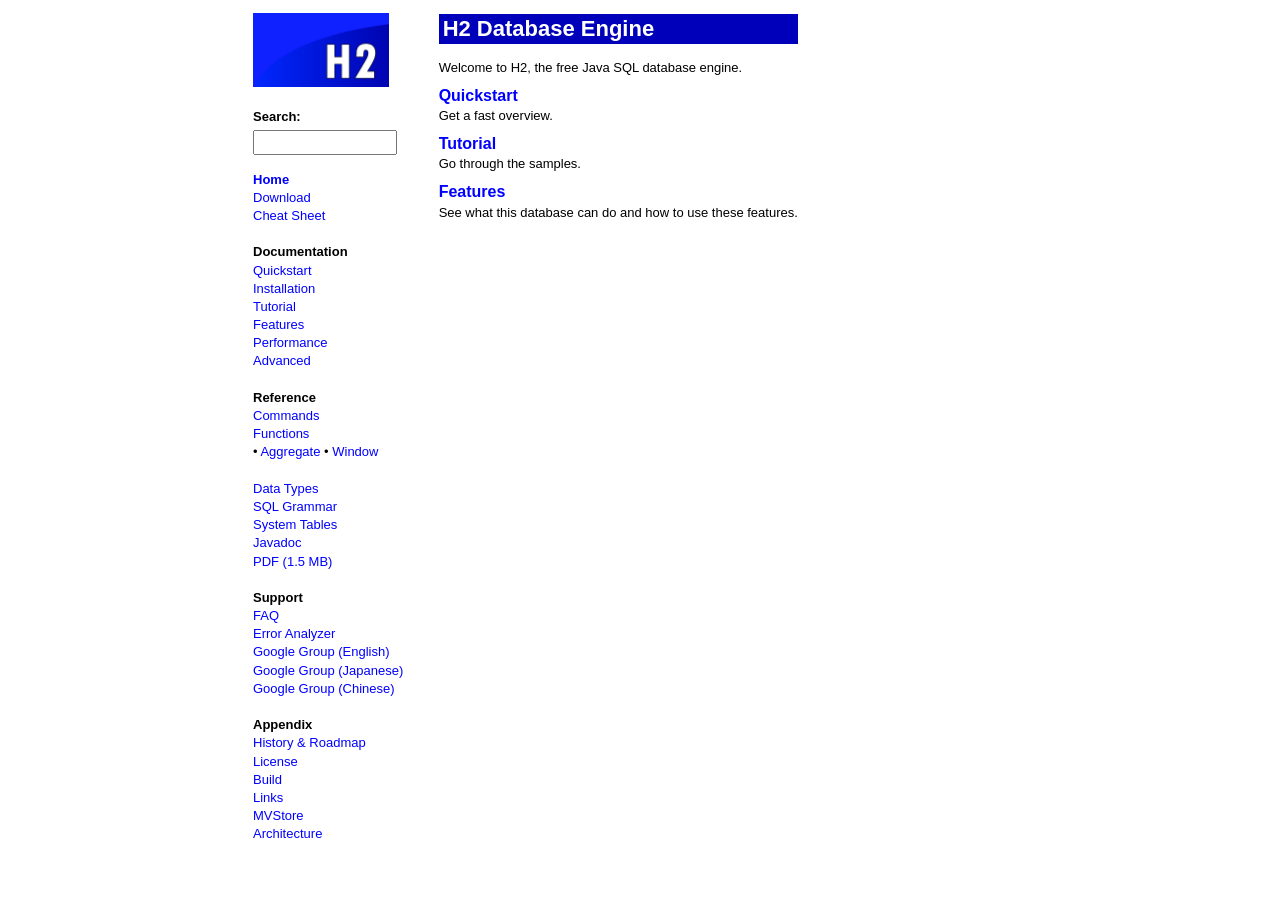
<file: h2/docs/index.html>
<!DOCTYPE html PUBLIC "-//W3C//DTD XHTML 1.0 Strict//EN" "http://www.w3.org/TR/xhtml1/DTD/xhtml1-strict.dtd">
<!--
Copyright 2004-2019 H2 Group. Multiple-Licensed under the MPL 2.0,
and the EPL 1.0 (https://h2database.com/html/license.html).
Initial Developer: H2 Group
-->
<html xmlns="http://www.w3.org/1999/xhtml" lang="en" xml:lang="en">
<head>
<meta http-equiv="Content-Type" content="text/html;charset=utf-8" />
<meta name="viewport" content="width=device-width, initial-scale=1" />
<meta name="description" content="H2 is free SQL database written in Java"/>
<title>
H2 Database Engine (redirect)
</title><link rel="stylesheet" type="text/css" href="html/stylesheet.css" />
<script type="text/javascript">
location.href = 'html/main.html';
</script>
</head>
<body style="margin: 20px;">

<h1>H2 Database Engine</h1>
<p>
Welcome to H2, the free SQL database. The main feature of H2 are:
</p>
<ul>
<li>It is free to use for everybody, source code is included
</li><li>Written in Java, but also available as native executable
</li><li>JDBC and (partial) ODBC API
</li><li>Embedded and client/server modes
</li><li>Clustering is supported
</li><li>A web client is included
</li></ul>

<h2>No Javascript</h2>
<p>
If you are not automatically redirected to the main page, then
Javascript is currently disabled or your browser does not support Javascript.
Some features (for example the integrated search) require Javascript.
Please enable Javascript, or go ahead without it:
</p><p>
<a href="html/main.html" style="font-size: 16px; font-weight: bold">H2 Database Engine</a>
</p>

</body></html>
</file>
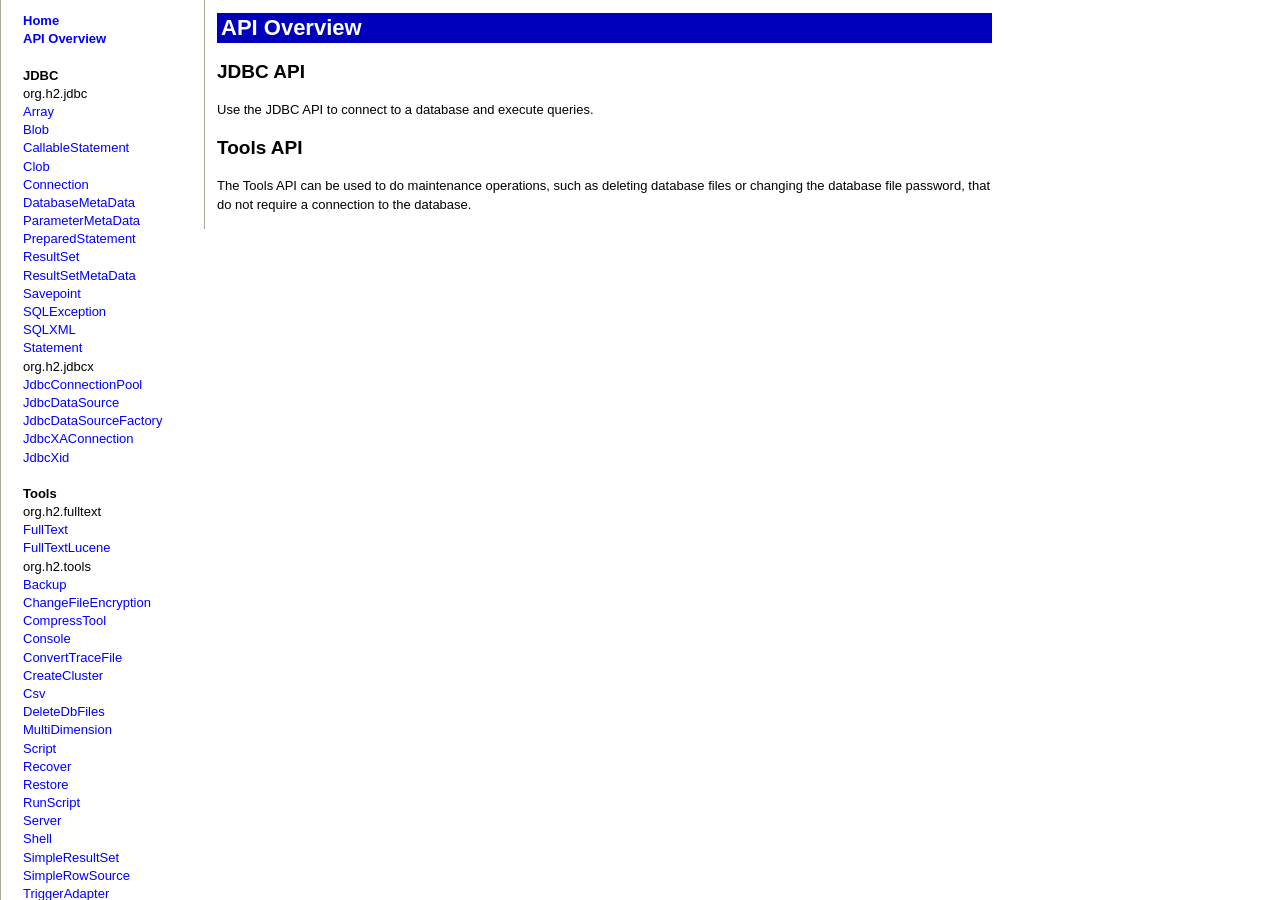
<file: h2/docs/javadoc/index.html>
<!DOCTYPE html PUBLIC "-//W3C//DTD HTML 4.01 Frameset//EN">
<!--
Copyright 2004-2019 H2 Group. Multiple-Licensed under the MPL 2.0,
and the EPL 1.0 (https://h2database.com/html/license.html).
Initial Developer: H2 Group
-->
<html>
<head>
    <meta http-equiv="Content-Type" content="text/html;charset=utf-8" />
    <meta name="viewport" content="width=device-width, initial-scale=1" />
    <title>H2 Documentation</title>
    <link rel="stylesheet" type="text/css" href="stylesheet.css" />
</head>
<frameset cols="200,*" rows="*" frameborder="2" framespacing="4" border="4" >
    <frame frameborder="0" marginheight="0" marginwidth="0" src="classes.html" name="classes" />
    <frame frameborder="0" marginheight="0" marginwidth="0" src="overview.html" name="javadoc" />
</frameset>
<noframes>
<body>
    Sorry, Lynx is not supported
</body>
</noframes>
</html>
</file>
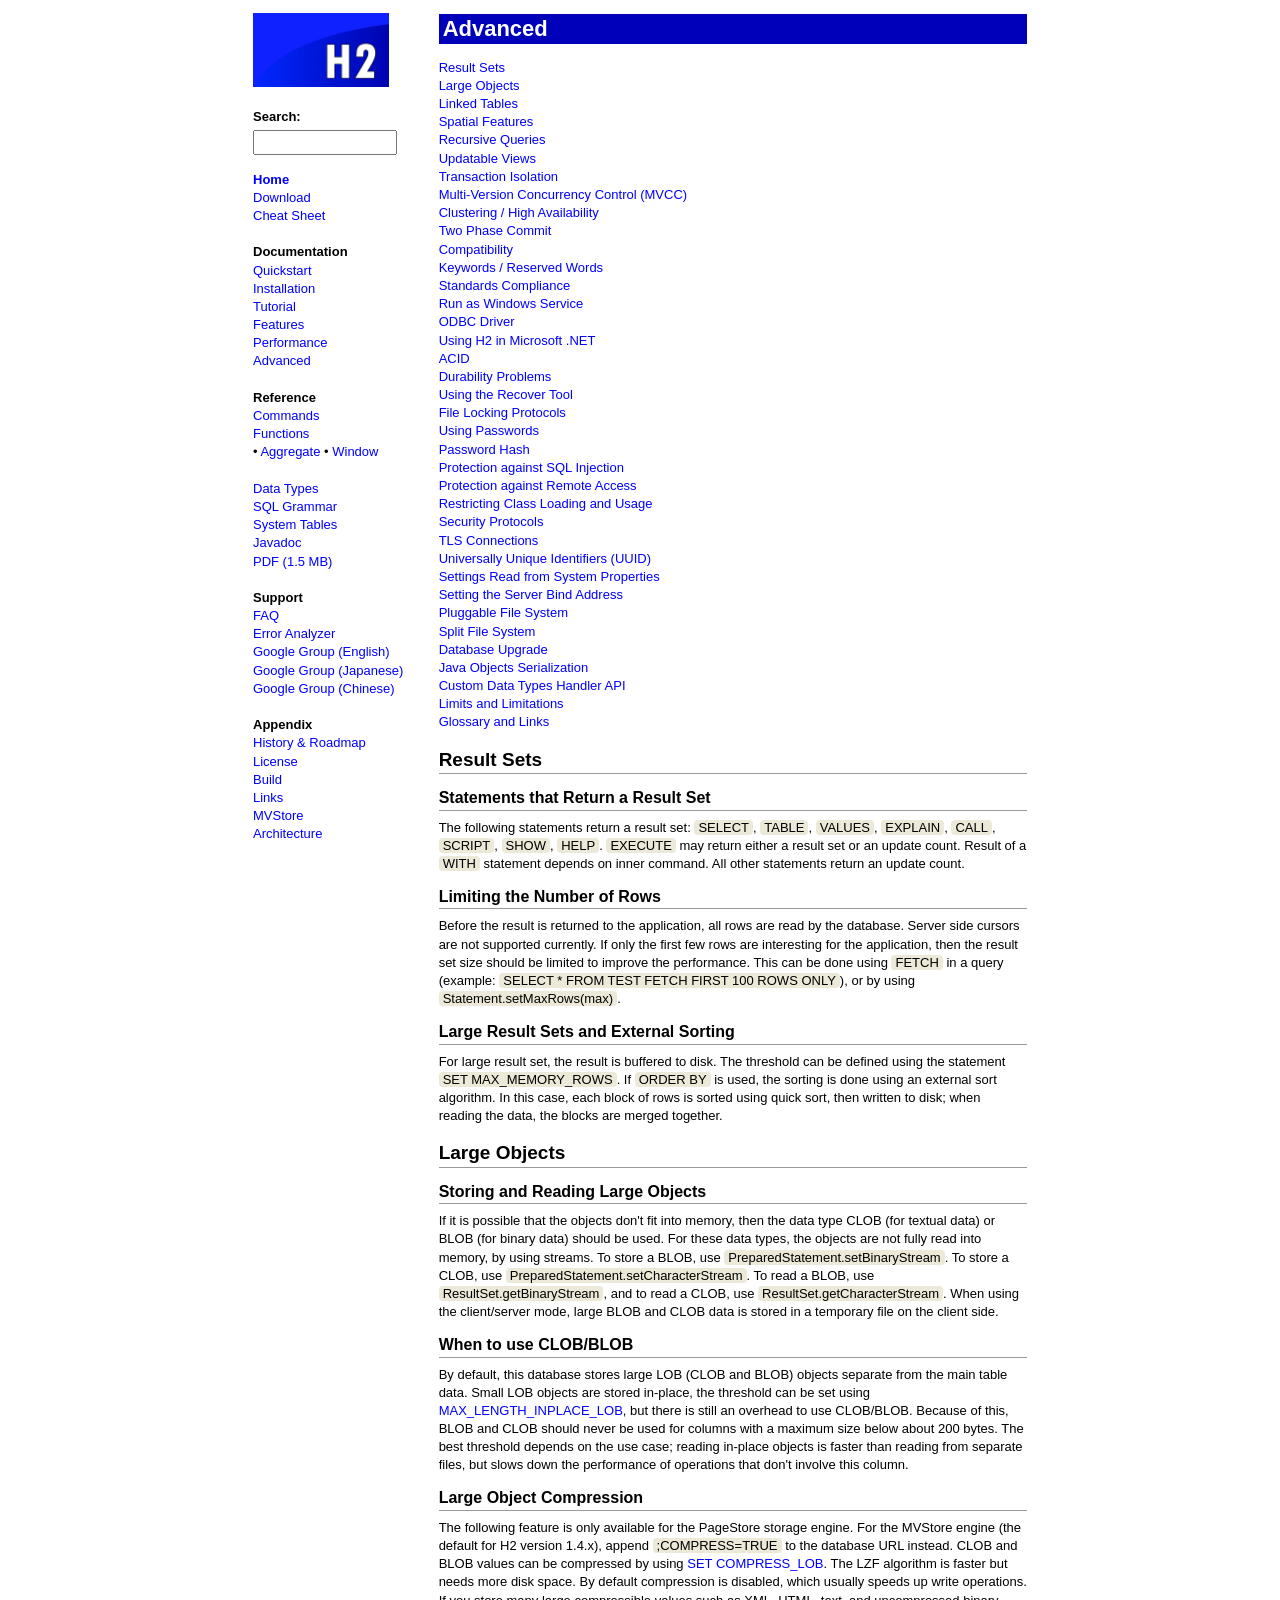
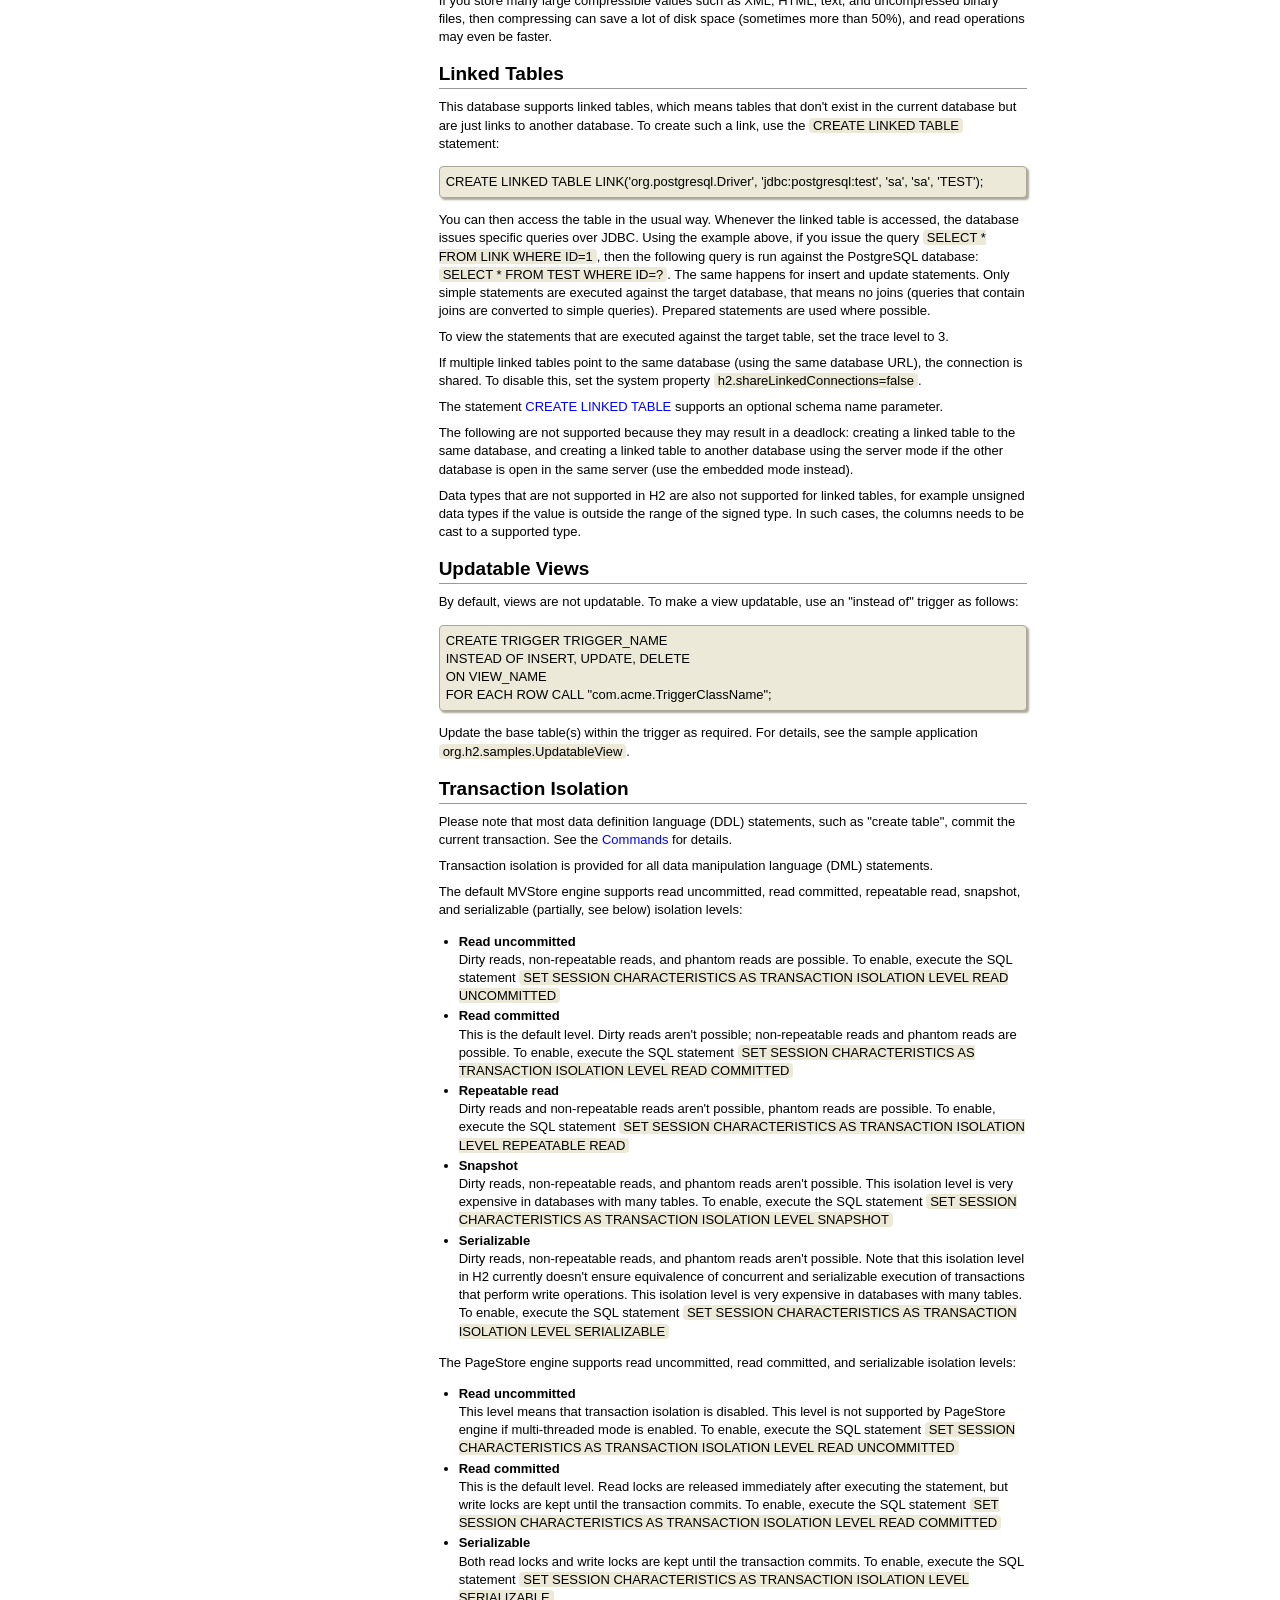
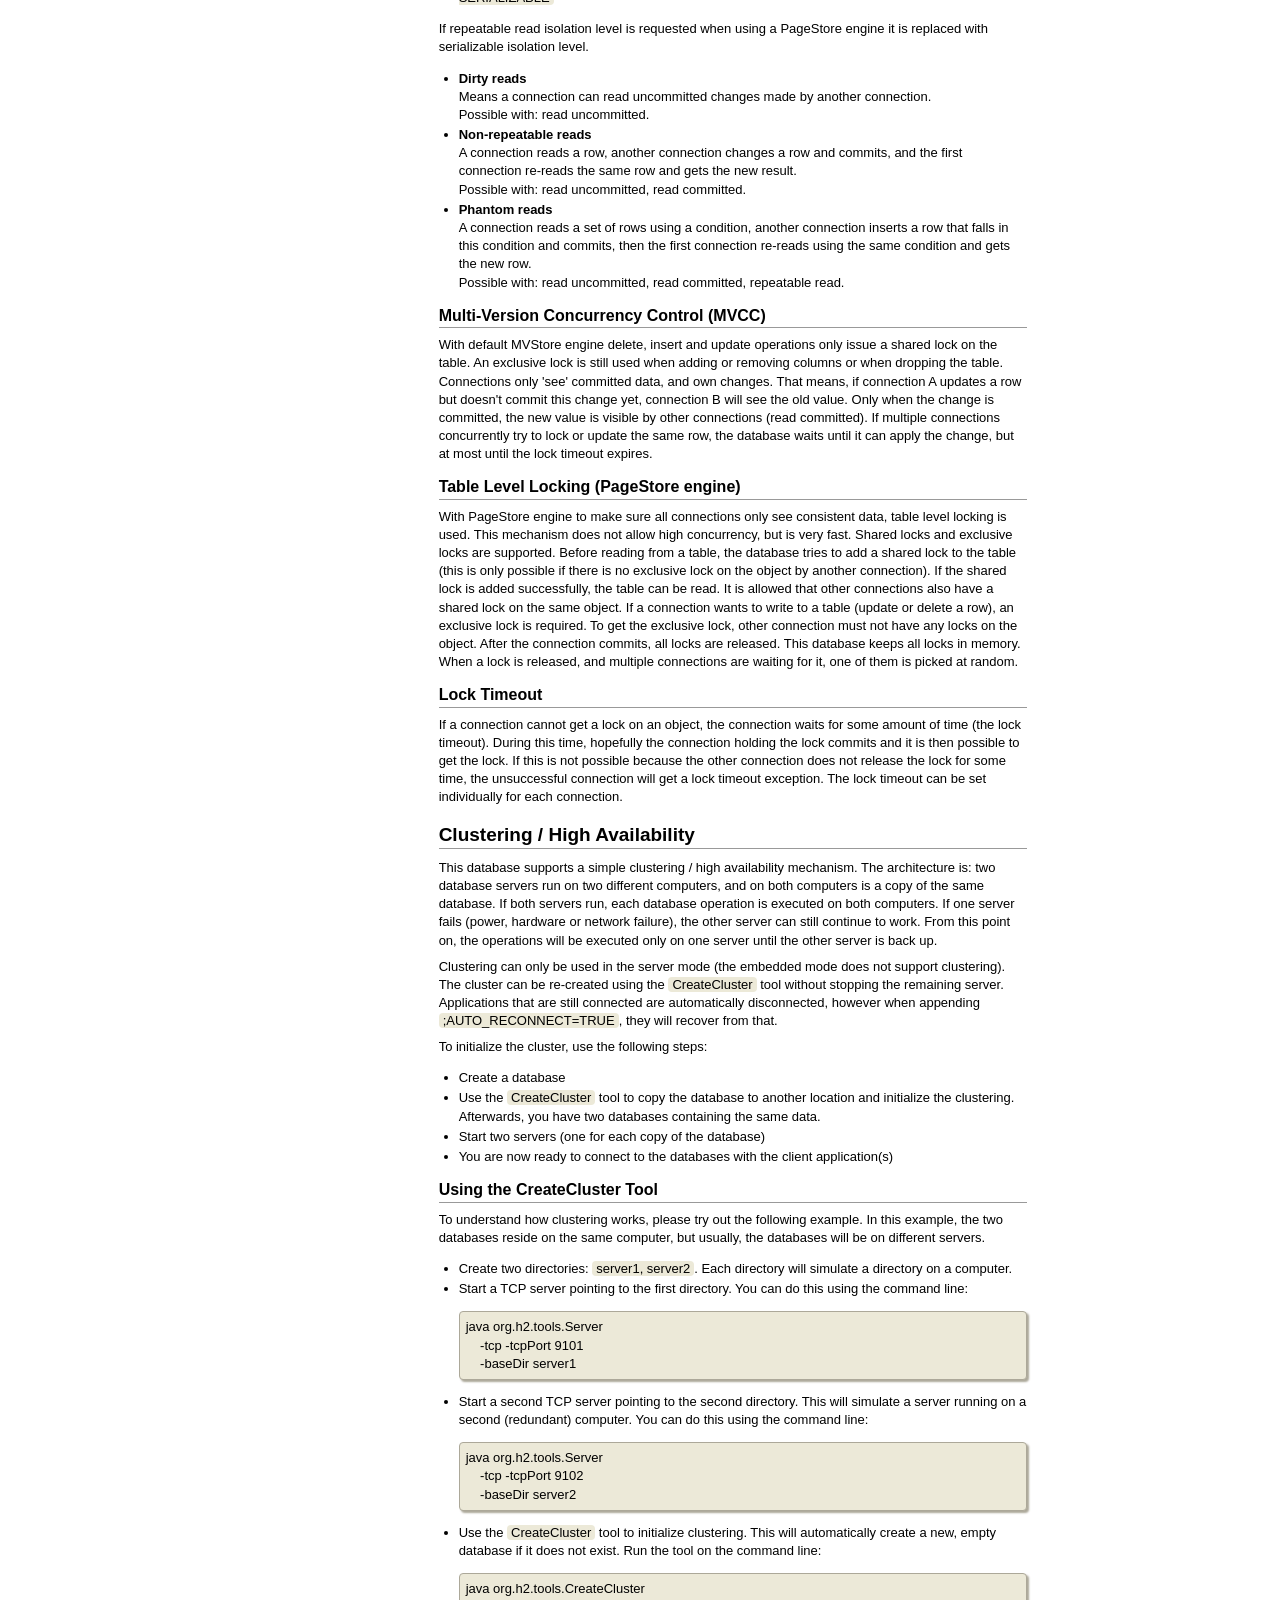
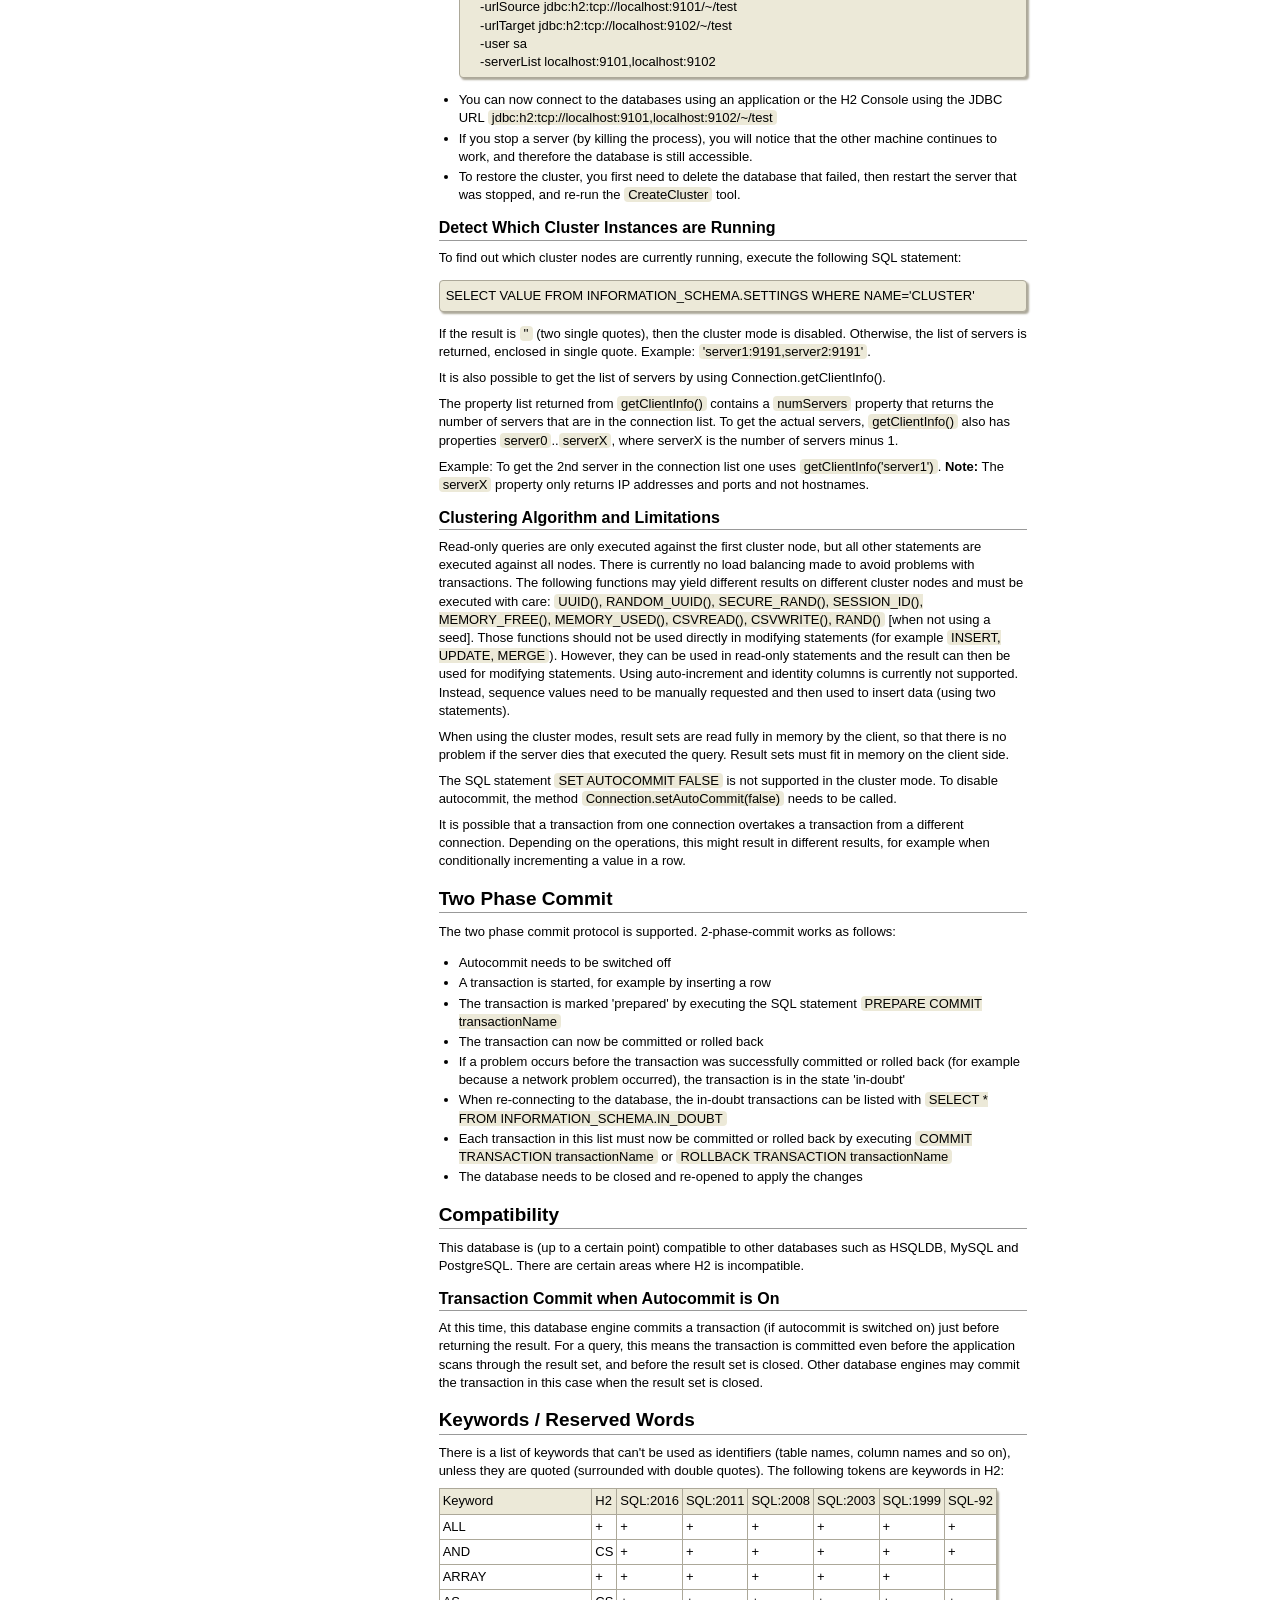
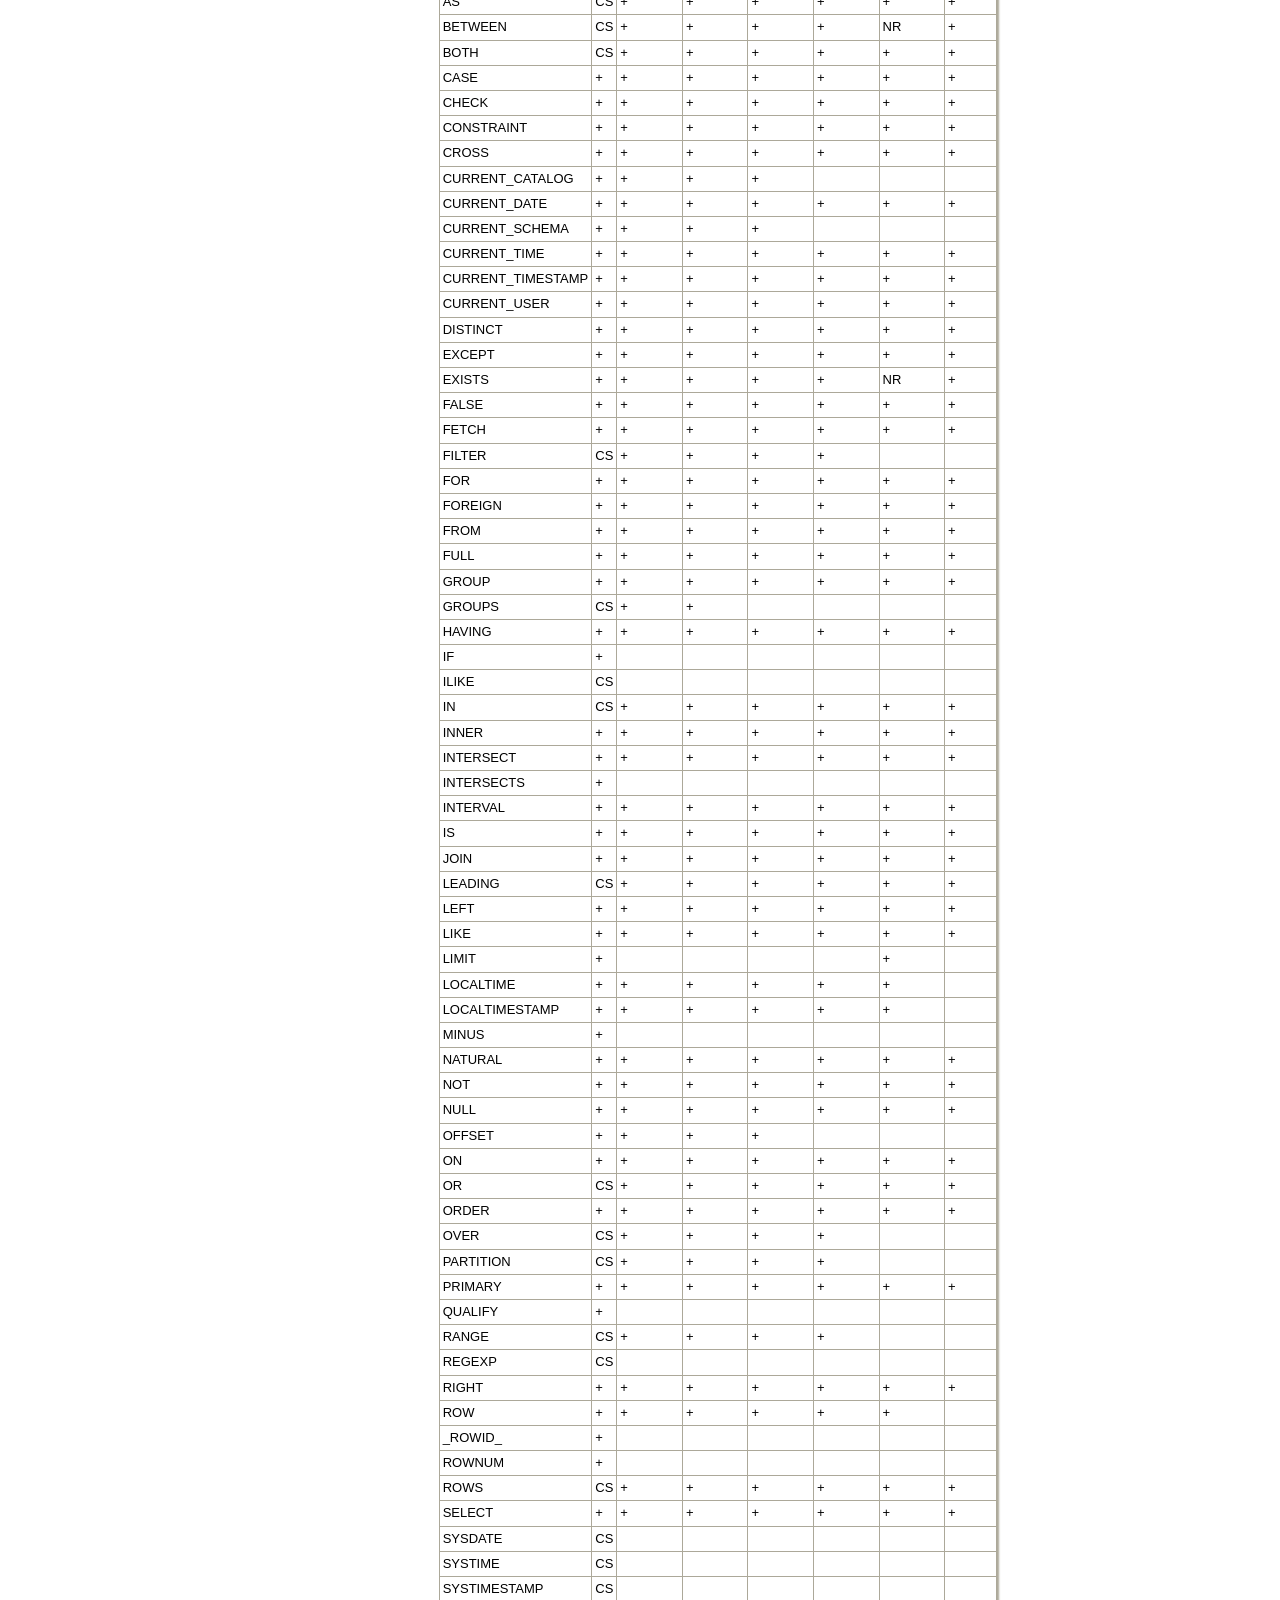
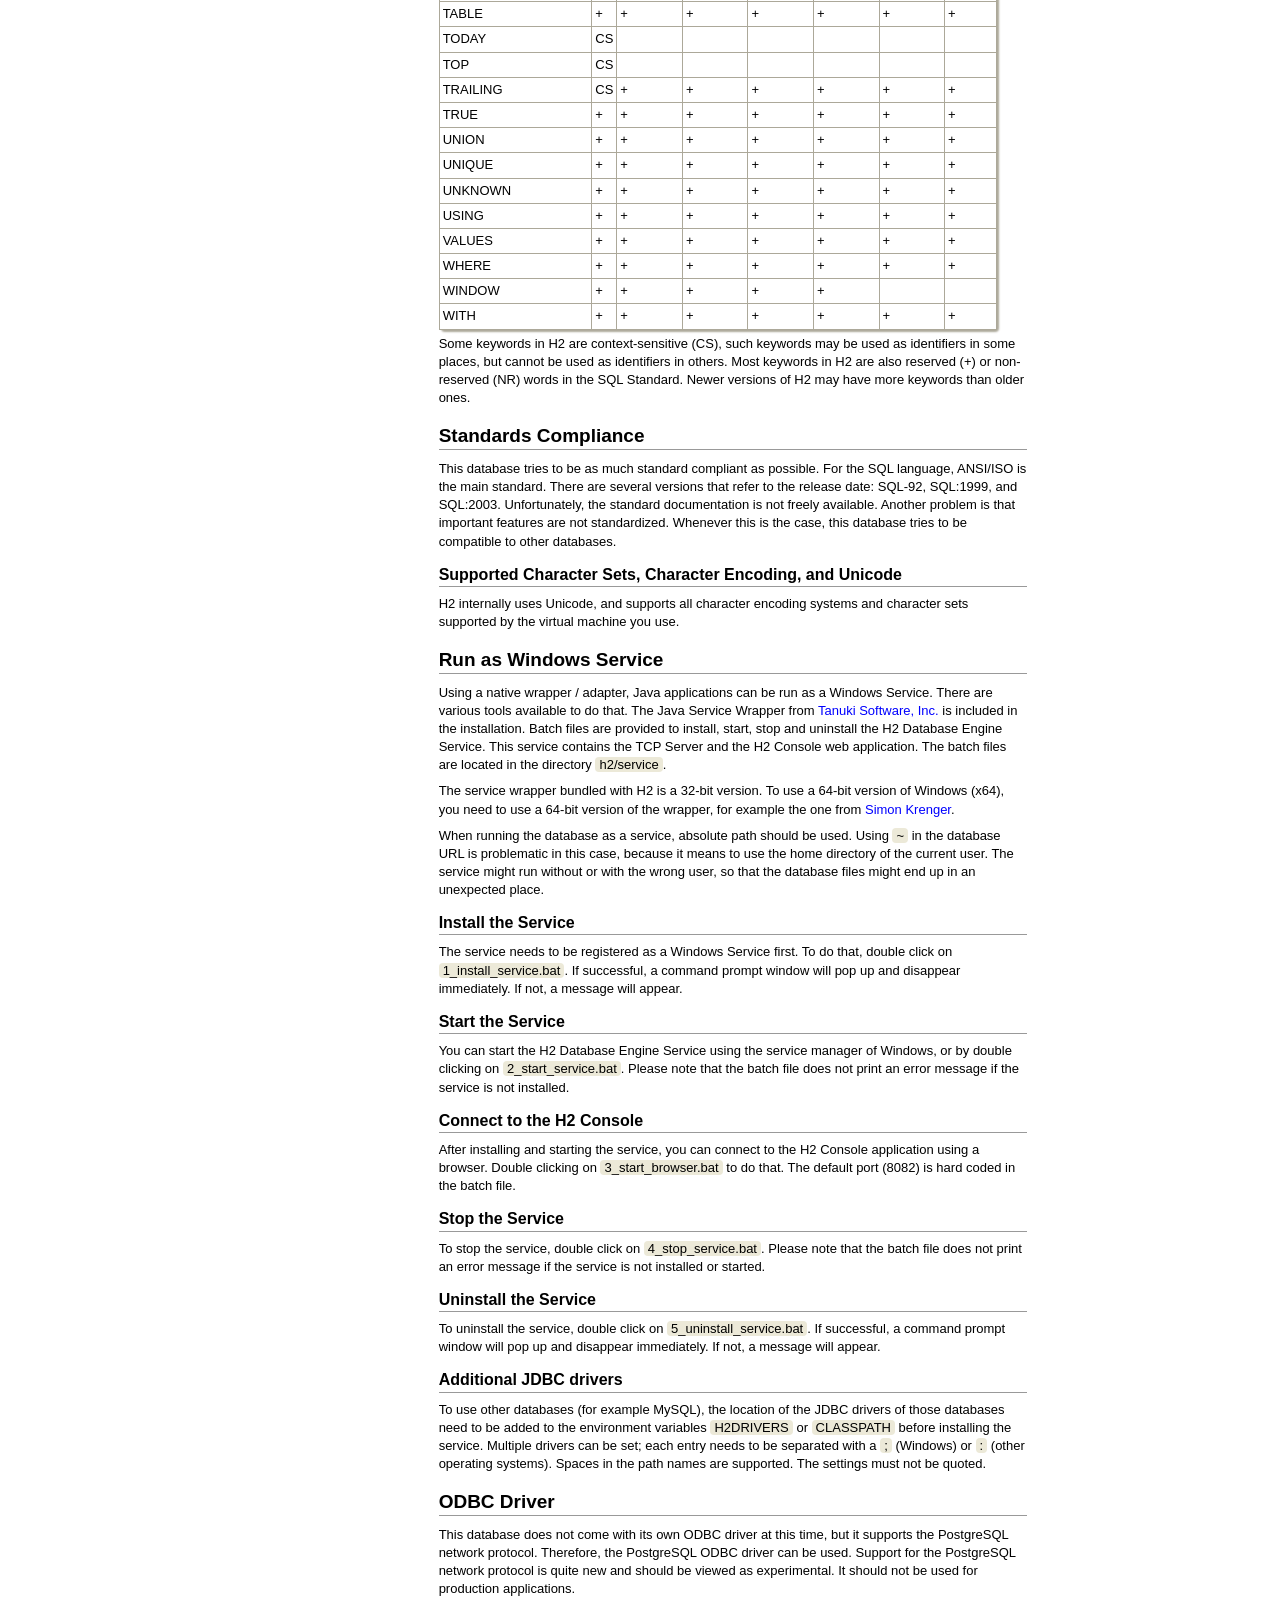
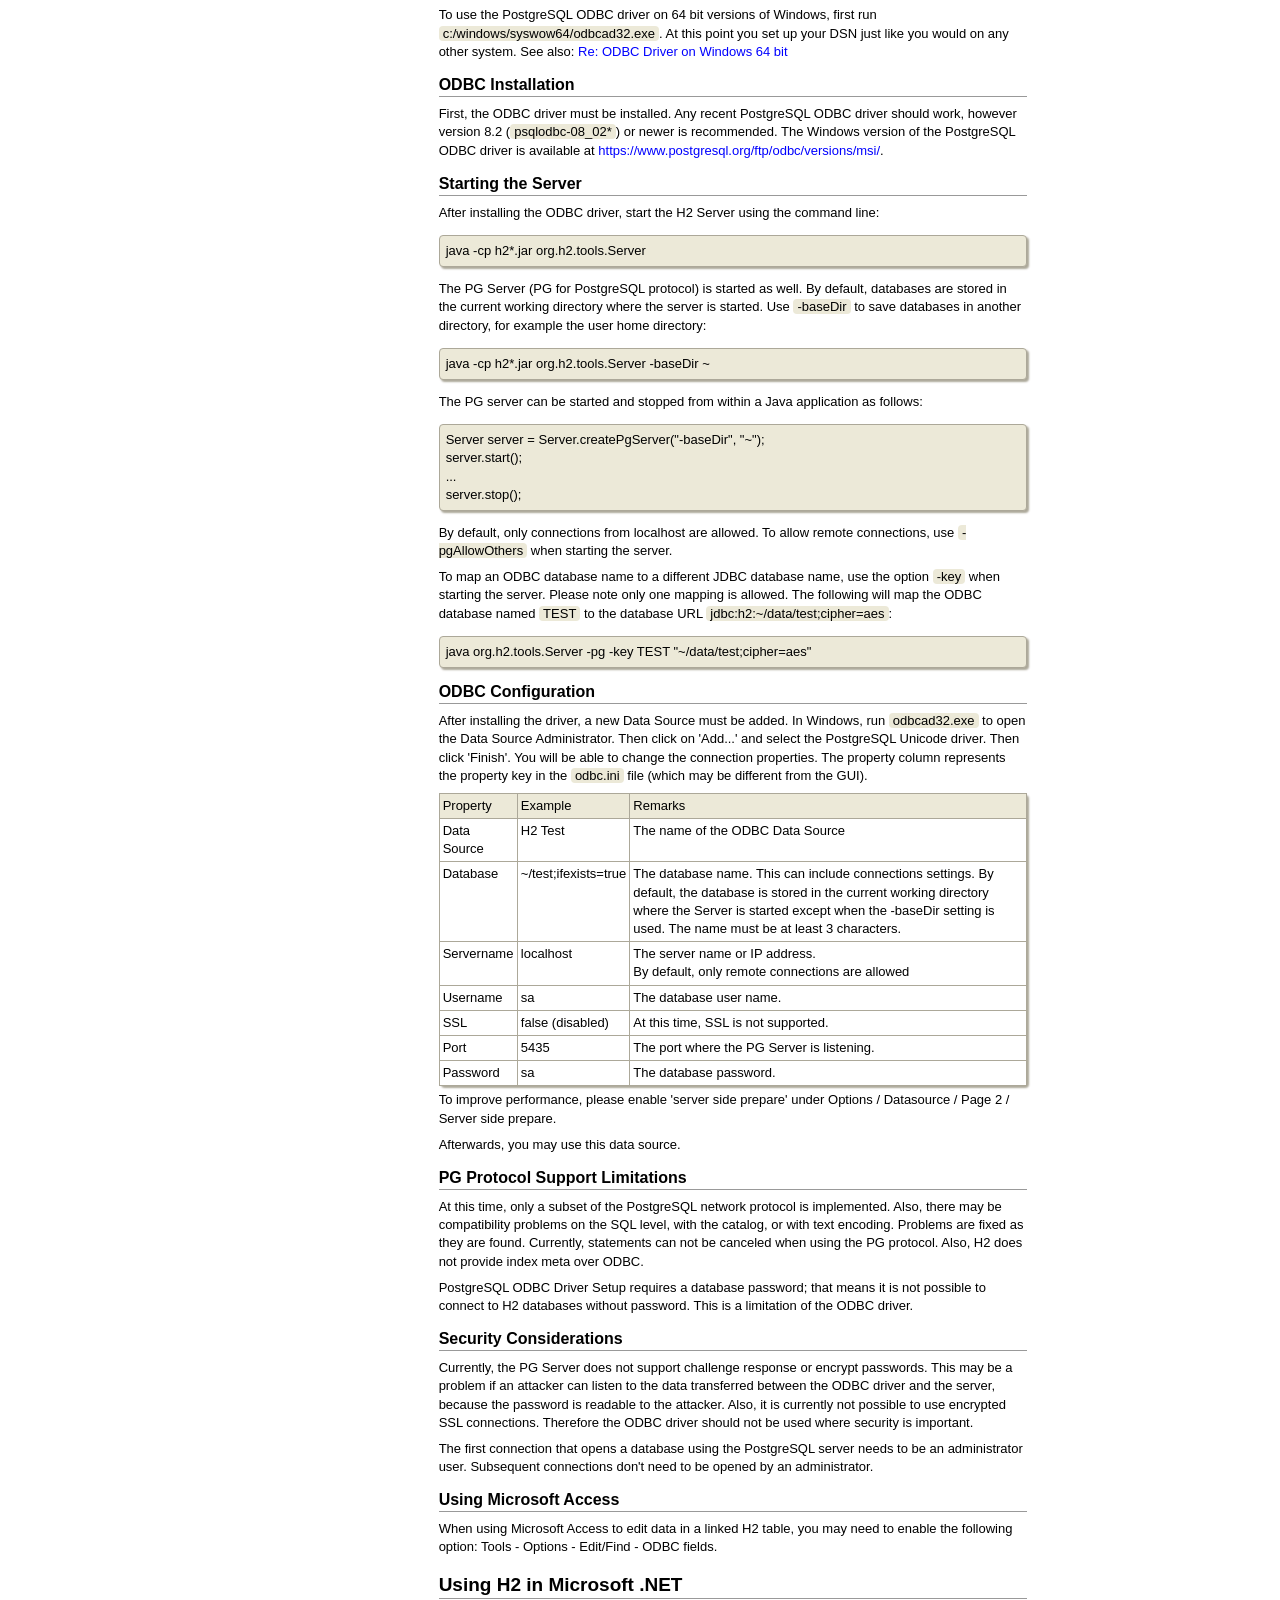
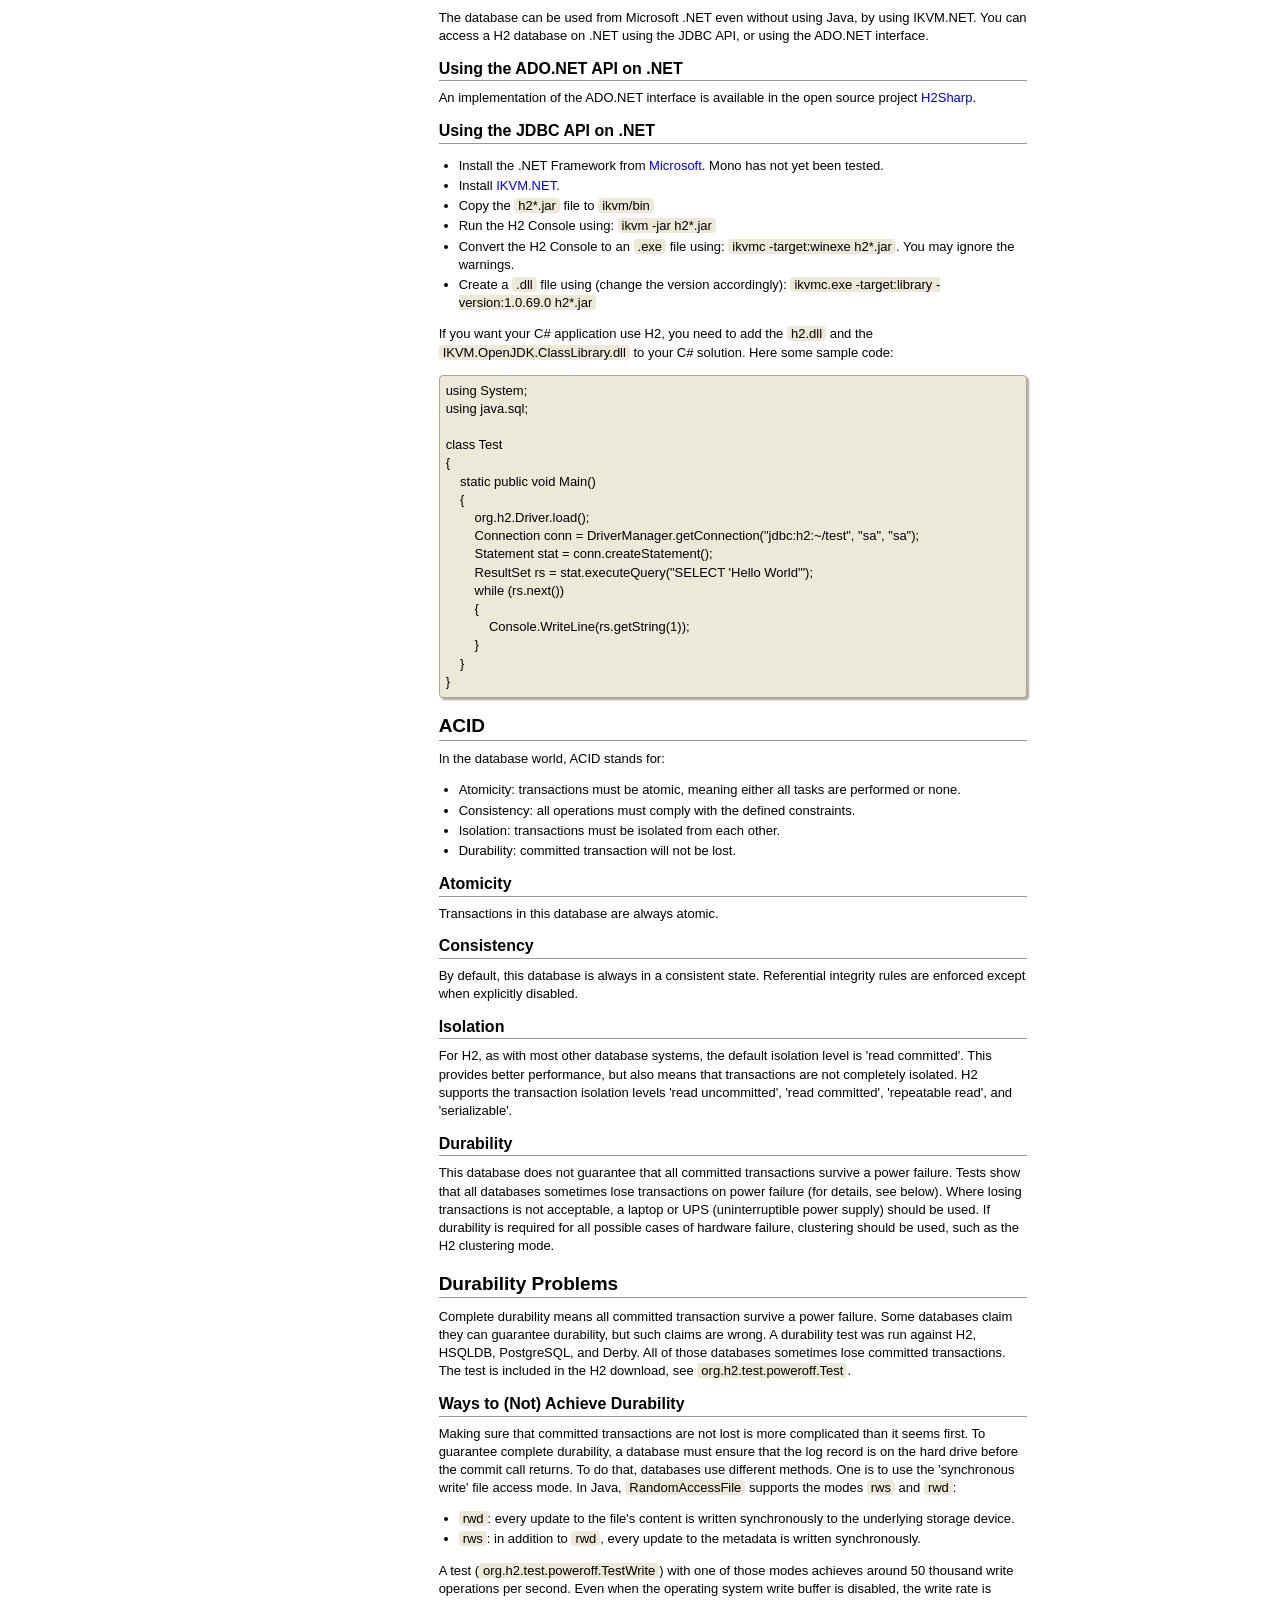
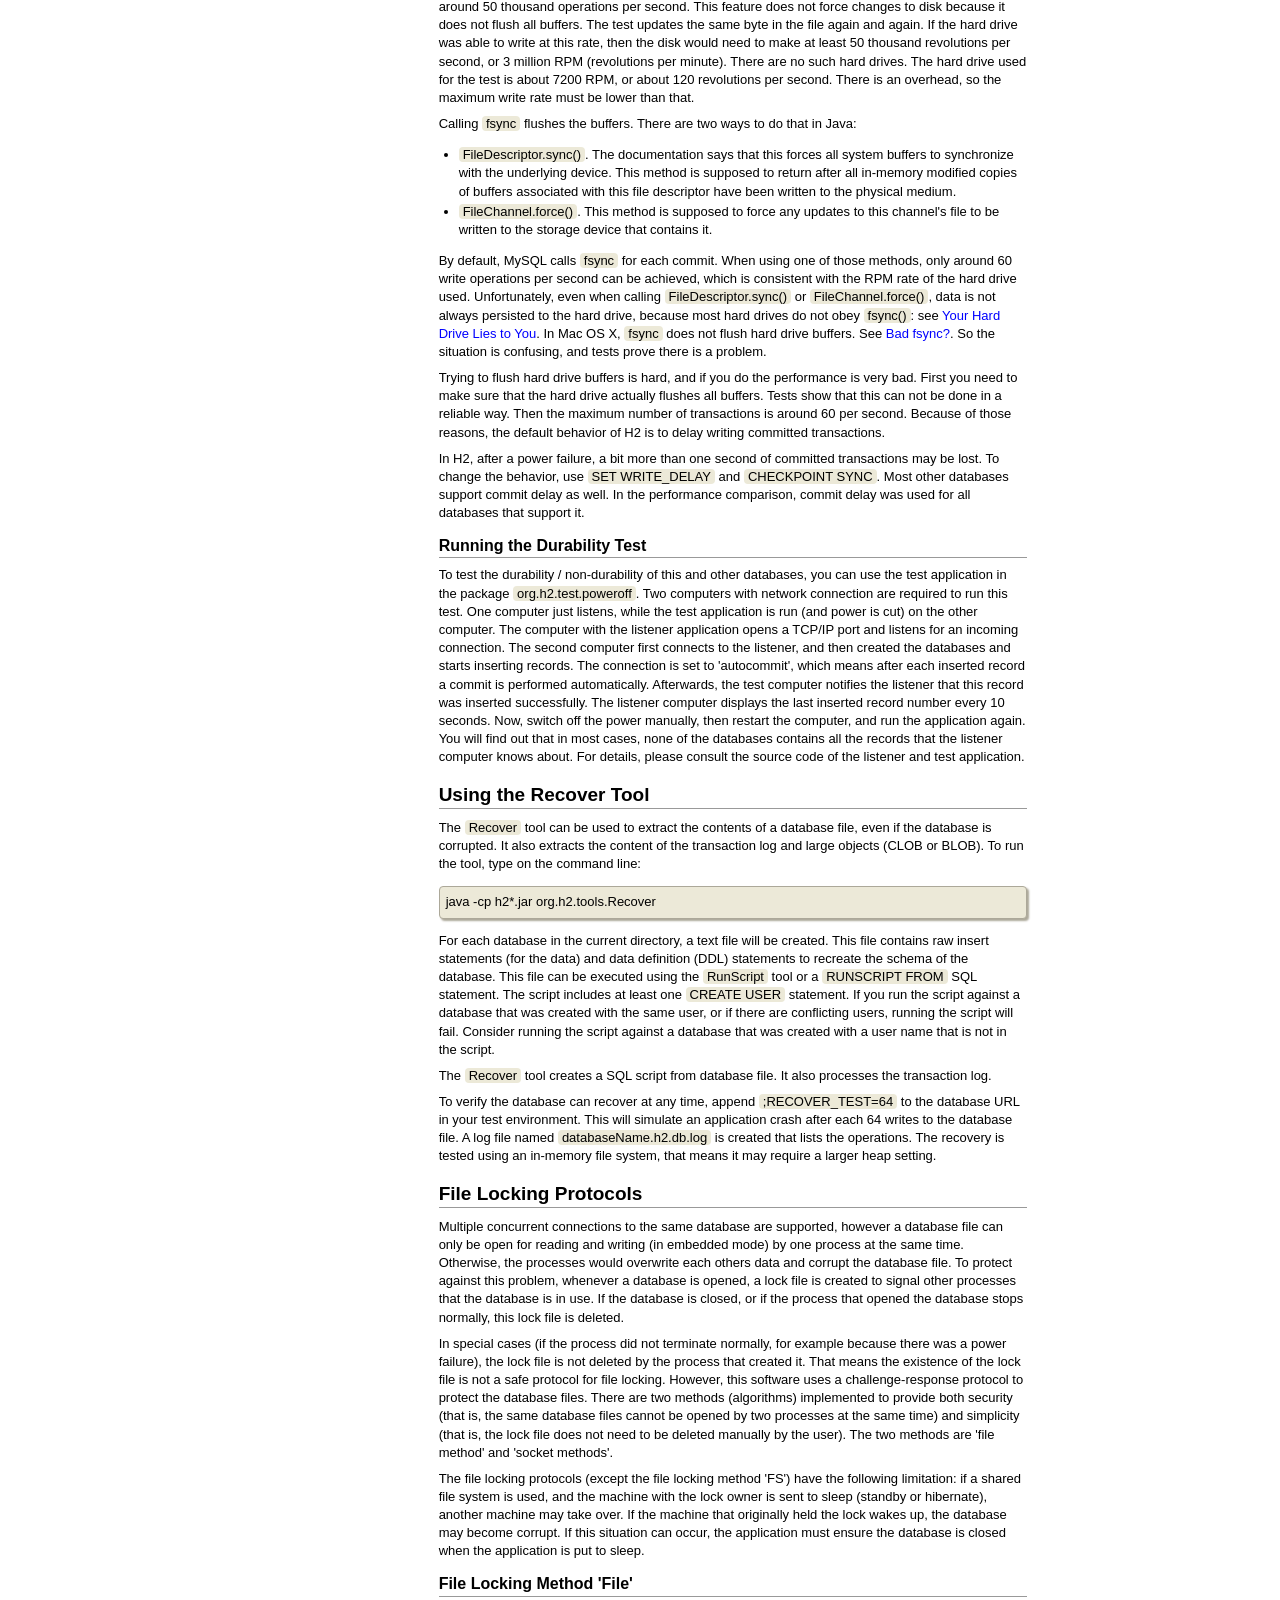
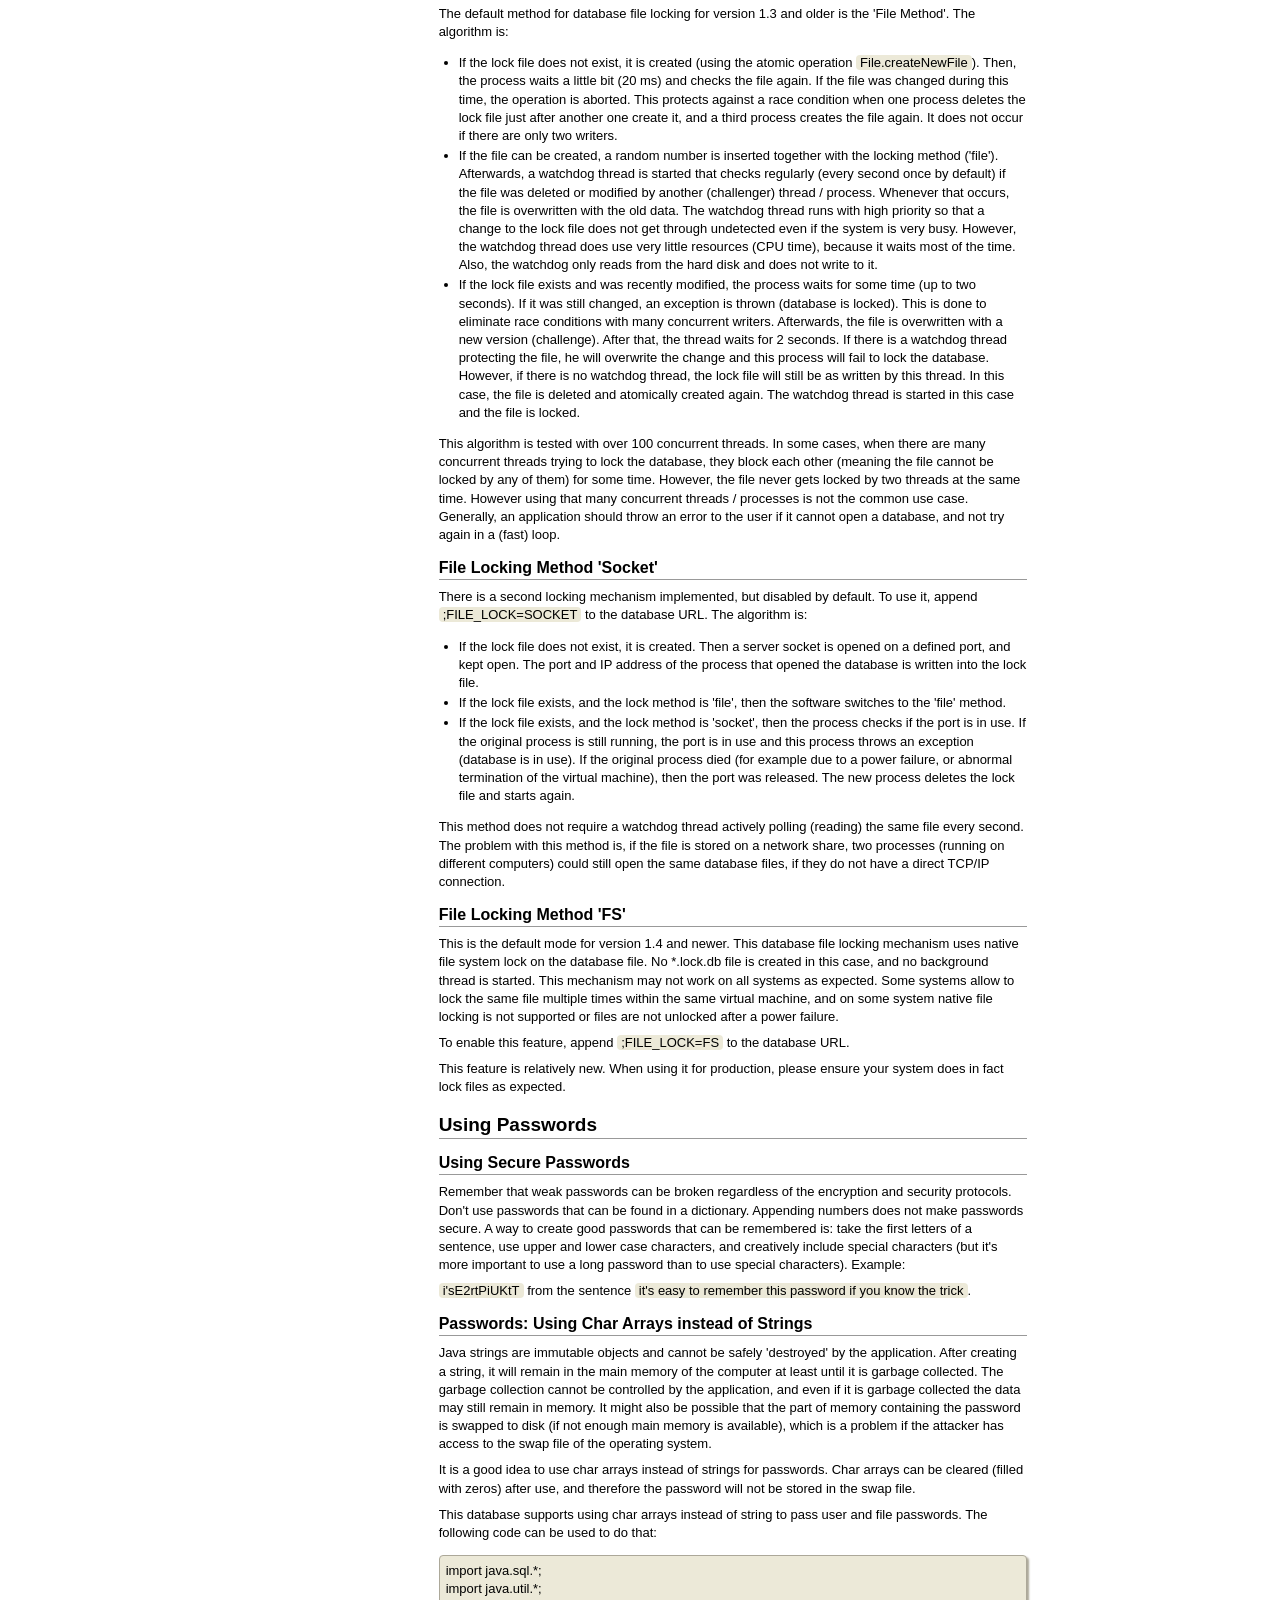
<file: h2/docs/html/advanced.html>
<!DOCTYPE html PUBLIC "-//W3C//DTD XHTML 1.0 Strict//EN" "http://www.w3.org/TR/xhtml1/DTD/xhtml1-strict.dtd">
<!--
Copyright 2004-2019 H2 Group. Multiple-Licensed under the MPL 2.0,
and the EPL 1.0 (https://h2database.com/html/license.html).
Initial Developer: H2 Group
-->
<html xmlns="http://www.w3.org/1999/xhtml" lang="en" xml:lang="en">
<head>
<meta http-equiv="Content-Type" content="text/html;charset=utf-8" />
<meta name="viewport" content="width=device-width, initial-scale=1" />
<title>
Advanced
</title>
<link rel="stylesheet" type="text/css" href="stylesheet.css" />
<!-- [search] { -->
<script type="text/javascript" src="navigation.js"></script>
</head><body onload="highlight()" onscroll="scroll()">

<table class="nav" onmousemove="return mouseMove(event)"><tr class="nav"><td class="nav" valign="top">
<div id = "searchMenu" style="width: 180px; overflow: hidden;">
<div class="menu" style="white-space:nowrap;">
<img src="images/h2-logo-2.png"
    alt="H2 database logo"
    onclick="document.location='main.html'"
    width="136" height="74"/>
&nbsp;&nbsp;<span id = "goTop" onclick="window.scrollTo(0,0)" style="color: #fff; position:fixed; font-size: 20px; cursor: pointer;">&#x25b2;</span>
</div>

<form action="submit" onsubmit="return goFirst();">
<table width="100%" class="search">
    <tr class="search">
        <td class="search" colspan="2">
<!-- translate
<a href="https://translate.google.com/translate?u=https%3A%2F%2Fh2database.com"
    onclick="javascript:startTranslate();return false;">Translate</a>
<div id = "translate" style="display:none"><div id = "google_translate_element"></div></div>
translate -->
        </td>
    </tr>
    <tr class="search">
        <td class="search" colspan="2">
        <b><label for="search">Search:</label></b>
        </td>
    </tr>
    <tr class="search">
        <td class="search" colspan="2">
            <input id = "search" name="search" type="text" size="16" maxlength="100" onkeyup="listWords(this.value, '')" /><br />
            <input type="reset" id = "clear" style="display:none;" value="Clear" onclick="listWords('', '');" />
        </td>
    </tr>
    <tr class="search" style="display:none;" >
        <td class="search" style="width: 1%; vertical-align: middle;">
            <input id = "highlight" type="checkbox" checked="checked" onclick="highlightCurrent(this.checked, search.value)" />
        </td>
        <td class="search" style="width: 99%; padding: 0px; vertical-align: middle;">
            <label for="highlight">Highlight keyword(s)</label>
        </td>
    </tr>
    <tr class="search">
        <td class="search" colspan="2">
            <table id = "result" style="border: 0px;">
                <tr style="display:none"><td></td></tr>
            </table>
        </td>
    </tr>
</table>
</form>
<div class="menu">
<b><a href="main.html">Home</a></b><br />
<a href="download.html">Download</a><br />
<a href="cheatSheet.html">Cheat Sheet</a><br />
<br />
<b>Documentation</b><br />
<a href="quickstart.html">Quickstart</a><br />
<a href="installation.html">Installation</a><br />
<a href="tutorial.html">Tutorial</a><br />
<a href="features.html">Features</a><br />
<a href="performance.html">Performance</a><br />
<a href="advanced.html">Advanced</a><br />
<br />
<b>Reference</b><br />
<a href="commands.html">Commands</a><br />
<a href="functions.html">Functions</a><br />
&#8226;&nbsp;<a href="functions-aggregate.html">Aggregate</a>
&#8226;&nbsp;<a href="functions-window.html">Window</a>
<br /><br />
<a href="datatypes.html">Data Types</a><br />
<a href="grammar.html">SQL Grammar</a><br />
<a href="systemtables.html">System Tables</a><br />
<a href="../javadoc/index.html">Javadoc</a><br />
<a href="../h2.pdf">PDF (1.5 MB)</a><br />
<br />
<b>Support</b><br />
<a href="faq.html">FAQ</a><br />
<a href="sourceError.html">Error Analyzer</a><br />
<a href="https://groups.google.com/group/h2-database">Google Group (English)</a><br />
<a href="https://groups.google.co.jp/group/h2-database-jp">Google Group (Japanese)</a><br />
<a href="https://groups.google.com/group/h2-cn">Google Group (Chinese)</a><br />
<br />
<b>Appendix</b><br />
<a href="history.html">History &amp; Roadmap</a><br />
<a href="license.html">License</a><br />
<a href="build.html">Build</a><br />
<a href="links.html">Links</a><br />
<a href="mvstore.html">MVStore</a><br />
<a href="architecture.html">Architecture</a><br />
<br />

</div>
</div>
</td>

<td class="nav" style="cursor: e-resize;" onmousedown="return mouseDown(event)" onmouseup="return mouseUp(event)">&nbsp;</td>
<td class="nav"><div class="content">

<!-- } -->

<h1>Advanced</h1>
<a href="#result_sets">
    Result Sets</a><br />
<a href="#large_objects">
    Large Objects</a><br />
<a href="#linked_tables">
    Linked Tables</a><br />
<a href="#spatial_features">
    Spatial Features</a><br />
<a href="#recursive_queries">
    Recursive Queries</a><br />
<a href="#updatable_views">
    Updatable Views</a><br />
<a href="#transaction_isolation">
    Transaction Isolation</a><br />
<a href="#mvcc">
    Multi-Version Concurrency Control (MVCC)</a><br />
<a href="#clustering">
    Clustering / High Availability</a><br />
<a href="#two_phase_commit">
    Two Phase Commit</a><br />
<a href="#compatibility">
    Compatibility</a><br />
<a href="#keywords">
    Keywords / Reserved Words</a><br />
<a href="#standards_compliance">
    Standards Compliance</a><br />
<a href="#windows_service">
    Run as Windows Service</a><br />
<a href="#odbc_driver">
    ODBC Driver</a><br />
<a href="#microsoft_dot_net">
    Using H2 in Microsoft .NET</a><br />
<a href="#acid">
    ACID</a><br />
<a href="#durability_problems">
    Durability Problems</a><br />
<a href="#using_recover_tool">
    Using the Recover Tool</a><br />
<a href="#file_locking_protocols">
    File Locking Protocols</a><br />
<a href="#passwords">
    Using Passwords</a><br />
<a href="#password_hash">
    Password Hash</a><br />
<a href="#sql_injection">
    Protection against SQL Injection</a><br />
<a href="#remote_access">
    Protection against Remote Access</a><br />
<a href="#restricting_classes">
    Restricting Class Loading and Usage</a><br />
<a href="#security_protocols">
    Security Protocols</a><br />
<a href="#tls_connections">
    TLS Connections</a><br />
<a href="#uuid">
    Universally Unique Identifiers (UUID)</a><br />
<a href="#system_properties">
    Settings Read from System Properties</a><br />
<a href="#server_bind_address">
    Setting the Server Bind Address</a><br />
<a href="#file_system">
    Pluggable File System</a><br />
<a href="#file_system_split">
    Split File System</a><br />
<a href="#database_upgrade">
    Database Upgrade</a><br />
<a href="#java_objects_serialization">
    Java Objects Serialization</a><br />
<a href="#custom_data_types_handler_api">
    Custom Data Types Handler API</a><br />
<a href="#limits_limitations">
    Limits and Limitations</a><br />
<a href="#glossary_links">
    Glossary and Links</a><br />

<h2 id="result_sets">Result Sets</h2>

<h3>Statements that Return a Result Set</h3>
<p>
The following statements return a result set: <code>SELECT</code>, <code>TABLE</code>, <code>VALUES</code>,
<code>EXPLAIN</code>, <code>CALL</code>, <code>SCRIPT</code>, <code>SHOW</code>, <code>HELP</code>.
<code>EXECUTE</code> may return either a result set or an update count.
Result of a <code>WITH</code> statement depends on inner command.
All other statements return an update count.
</p>

<h3>Limiting the Number of Rows</h3>
<p>
Before the result is returned to the application, all rows are read by the database.
Server side cursors are not supported currently.
If only the first few rows are interesting for the application, then the
result set size should be limited to improve the performance.
This can be done using <code>FETCH</code> in a query
(example: <code>SELECT * FROM TEST FETCH FIRST 100 ROWS ONLY</code>),
or by using <code>Statement.setMaxRows(max)</code>.
</p>

<h3>Large Result Sets and External Sorting</h3>
<p>
For large result set, the result is buffered to disk. The threshold can be defined using the statement
<code>SET MAX_MEMORY_ROWS</code>.
If <code>ORDER BY</code> is used, the sorting is done using an
external sort algorithm.
In this case, each block of rows is sorted using quick sort, then written to disk;
when reading the data, the blocks are merged together.
</p>

<h2 id="large_objects">Large Objects</h2>

<h3>Storing and Reading Large Objects</h3>
<p>
If it is possible that the objects don't fit into memory, then the data type
CLOB (for textual data) or BLOB (for binary data) should be used.
For these data types, the objects are not fully read into memory, by using streams.
To store a BLOB, use <code>PreparedStatement.setBinaryStream</code>. To store a CLOB, use
<code>PreparedStatement.setCharacterStream</code>. To read a BLOB, use <code>ResultSet.getBinaryStream</code>,
and to read a CLOB, use <code>ResultSet.getCharacterStream</code>.
When using the client/server mode, large BLOB and CLOB data is stored in a temporary file
on the client side.
</p>

<h3>When to use CLOB/BLOB</h3>
<p>
By default, this database stores large LOB (CLOB and BLOB) objects separate from the main table data.
Small LOB objects are stored in-place, the threshold can be set using
<a href="commands.html#set_max_length_inplace_lob" class="notranslate" >MAX_LENGTH_INPLACE_LOB</a>,
but there is still an overhead to use CLOB/BLOB. Because of this, BLOB and CLOB
should never be used for columns with a maximum size below about 200 bytes.
The best threshold depends on the use case; reading in-place objects is faster
than reading from separate files, but slows down the performance of operations
that don't involve this column.
</p>

<h3>Large Object Compression</h3>
<p>
The following feature is only available for the PageStore storage engine.
For the MVStore engine (the default for H2 version 1.4.x),
append <code>;COMPRESS=TRUE</code> to the database URL instead.
CLOB and BLOB values can be compressed by using
<a href="commands.html#set_compress_lob" class="notranslate" >SET COMPRESS_LOB</a>.
The LZF algorithm is faster but needs more disk space. By default compression is disabled, which usually speeds up write
operations. If you store many large compressible values such as XML, HTML, text, and uncompressed binary files,
then compressing can save a lot of disk space (sometimes more than 50%), and read operations may even be faster.
</p>

<h2 id="linked_tables">Linked Tables</h2>
<p>
This database supports linked tables, which means tables that don't exist in the current database but
are just links to another database. To create such a link, use the
<code>CREATE LINKED TABLE</code> statement:
</p>
<pre>
CREATE LINKED TABLE LINK('org.postgresql.Driver', 'jdbc:postgresql:test', 'sa', 'sa', 'TEST');
</pre>
<p>
You can then access the table in the usual way.
Whenever the linked table is accessed, the database issues specific queries over JDBC.
Using the example above, if you issue the query <code>SELECT * FROM LINK WHERE ID=1</code>,
then the following query is run against the PostgreSQL database: <code>SELECT * FROM TEST WHERE ID=?</code>.
The same happens for insert and update statements.
Only simple statements are executed against the target database, that means no joins
(queries that contain joins are converted to simple queries).
Prepared statements are used where possible.
</p>
<p>
To view the statements that are executed against the target table, set the trace level to 3.
</p>
<p>
If multiple linked tables point to the same database (using the same database URL), the connection
is shared. To disable this, set the system property <code>h2.shareLinkedConnections=false</code>.
</p>
<p>
The statement <a href="commands.html#create_linked_table" class="notranslate" >CREATE LINKED TABLE</a>
supports an optional schema name parameter.
</p>
<p>
The following are not supported because they may result in a deadlock:
creating a linked table to the same database,
and creating a linked table to another database using the server mode if the other database is open in the same server
(use the embedded mode instead).
</p>
<p>
Data types that are not supported in H2 are also not supported for linked tables,
for example unsigned data types if the value is outside the range of the signed type.
In such cases, the columns needs to be cast to a supported type.
</p>

<h2 id="updatable_views">Updatable Views</h2>
<p>
By default, views are not updatable.
To make a view updatable, use an "instead of" trigger as follows:
</p>
<pre>
CREATE TRIGGER TRIGGER_NAME
INSTEAD OF INSERT, UPDATE, DELETE
ON VIEW_NAME
FOR EACH ROW CALL "com.acme.TriggerClassName";
</pre>
<p>
Update the base table(s) within the trigger as required.
For details, see the sample application <code>org.h2.samples.UpdatableView</code>.
</p>

<h2 id="transaction_isolation">Transaction Isolation</h2>
<p>
Please note that most data definition language (DDL) statements,
such as "create table", commit the current transaction.
See the <a href="commands.html">Commands</a> for details.
</p>
<p>
Transaction isolation is provided for all data manipulation language (DML) statements.
</p>
<p>
The default MVStore engine supports read uncommitted, read committed, repeatable read, snapshot,
and serializable (partially, see below) isolation levels:
</p>
<ul>
<li><b>Read uncommitted</b><br />
    Dirty reads, non-repeatable reads, and phantom reads are possible.
    To enable, execute the SQL statement
    <code>SET SESSION CHARACTERISTICS AS TRANSACTION ISOLATION LEVEL READ UNCOMMITTED</code>
</li>
<li><b>Read committed</b><br />
    This is the default level.
    Dirty reads aren't possible; non-repeatable reads and phantom reads are possible.
    To enable, execute the SQL statement
    <code>SET SESSION CHARACTERISTICS AS TRANSACTION ISOLATION LEVEL READ COMMITTED</code>
</li>
<li><b>Repeatable read</b><br />
    Dirty reads and non-repeatable reads aren't possible, phantom reads are possible.
    To enable, execute the SQL statement
    <code>SET SESSION CHARACTERISTICS AS TRANSACTION ISOLATION LEVEL REPEATABLE READ</code>
</li>
<li><b>Snapshot</b><br />
    Dirty reads, non-repeatable reads, and phantom reads aren't possible.
    This isolation level is very expensive in databases with many tables.
    To enable, execute the SQL statement
    <code>SET SESSION CHARACTERISTICS AS TRANSACTION ISOLATION LEVEL SNAPSHOT</code>
</li>
<li><b>Serializable</b><br />
    Dirty reads, non-repeatable reads, and phantom reads aren't possible.
    Note that this isolation level in H2 currently doesn't ensure equivalence of concurrent and serializable execution
    of transactions that perform write operations.
    This isolation level is very expensive in databases with many tables.
    To enable, execute the SQL statement
    <code>SET SESSION CHARACTERISTICS AS TRANSACTION ISOLATION LEVEL SERIALIZABLE</code>
</li>
</ul>
<p>
The PageStore engine supports read uncommitted, read committed, and serializable isolation levels:
</p>
<ul>
<li><b>Read uncommitted</b><br />
    This level means that transaction isolation is disabled.
    This level is not supported by PageStore engine if multi-threaded mode is enabled.
    To enable, execute the SQL statement
    <code>SET SESSION CHARACTERISTICS AS TRANSACTION ISOLATION LEVEL READ UNCOMMITTED</code>
</li>
<li><b>Read committed</b><br />
    This is the default level.
    Read locks are released immediately after executing the statement, but write locks are kept until the transaction commits.
    To enable, execute the SQL statement
    <code>SET SESSION CHARACTERISTICS AS TRANSACTION ISOLATION LEVEL READ COMMITTED</code>
</li>
<li><b>Serializable</b><br />
    Both read locks and write locks are kept until the transaction commits.
    To enable, execute the SQL statement
    <code>SET SESSION CHARACTERISTICS AS TRANSACTION ISOLATION LEVEL SERIALIZABLE</code>
</li>
</ul>
<p>If repeatable read isolation level is requested when using a PageStore engine it is replaced
with serializable isolation level.</p>
<ul>
<li><b>Dirty reads</b><br />
    Means a connection can read uncommitted changes made by another connection.<br />
    Possible with: read uncommitted.
</li><li><b>Non-repeatable reads</b><br />
    A connection reads a row, another connection changes a row and commits,
    and the first connection re-reads the same row and gets the new result.<br />
    Possible with: read uncommitted, read committed.
</li><li><b>Phantom reads</b><br />
    A connection reads a set of rows using a condition, another connection
    inserts a row that falls in this condition and commits, then the first connection
    re-reads using the same condition and gets the new row.<br />
    Possible with: read uncommitted, read committed, repeatable read.
</li>
</ul>

<h3 id="mvcc">Multi-Version Concurrency Control (MVCC)</h3>
<p>
With default MVStore engine delete, insert and update operations only issue a shared lock on the table.
An exclusive lock is still used when adding or removing columns or when dropping the table.
Connections only 'see' committed data, and own changes. That means, if connection A updates
a row but doesn't commit this change yet, connection B will see the old value.
Only when the change is committed, the new value is visible by other connections
(read committed). If multiple connections concurrently try to lock or update the same row, the
database waits until it can apply the change, but at most until the lock timeout expires.
</p>

<h3>Table Level Locking (PageStore engine)</h3>
<p>
With PageStore engine to make sure all connections only see consistent data, table level locking is used.
This mechanism does not allow high concurrency, but is very fast.
Shared locks and exclusive locks are supported.
Before reading from a table, the database tries to add a shared lock to the table
(this is only possible if there is no exclusive lock on the object by another connection).
If the shared lock is added successfully, the table can be read. It is allowed that
other connections also have a shared lock on the same object. If a connection wants
to write to a table (update or delete a row), an exclusive lock is required. To get the
exclusive lock, other connection must not have any locks on the object. After the
connection commits, all locks are released.
This database keeps all locks in memory.
When a lock is released, and multiple connections are waiting for it, one of them is picked at random.
</p>

<h3>Lock Timeout</h3>
<p>
If a connection cannot get a lock on an object, the connection waits for some amount
of time (the lock timeout). During this time, hopefully the connection holding the
lock commits and it is then possible to get the lock. If this is not possible because
the other connection does not release the lock for some time, the unsuccessful
connection will get a lock timeout exception. The lock timeout can be set individually
for each connection.
</p>

<h2 id="clustering">Clustering / High Availability</h2>
<p>
This database supports a simple clustering / high availability mechanism. The architecture is:
two database servers run on two different computers, and on both computers is a copy of the
same database. If both servers run, each database operation is executed on both computers.
If one server fails (power, hardware or network failure), the other server can still continue to work.
From this point on, the operations will be executed only on one server until the other server
is back up.
</p><p>
Clustering can only be used in the server mode (the embedded mode does not support clustering).
The cluster can be re-created using the <code>CreateCluster</code> tool without stopping
the remaining server. Applications that are still connected are automatically disconnected,
however when appending <code>;AUTO_RECONNECT=TRUE</code>, they will recover from that.
</p><p>
To initialize the cluster, use the following steps:
</p>
<ul>
<li>Create a database
</li><li>Use the <code>CreateCluster</code> tool to copy the database to
    another location and initialize the clustering.
    Afterwards, you have two databases containing the same data.
</li><li>Start two servers (one for each copy of the database)
</li><li>You are now ready to connect to the databases with the client application(s)
</li></ul>

<h3>Using the CreateCluster Tool</h3>
<p>
To understand how clustering works, please try out the following example.
In this example, the two databases reside on the same computer, but usually, the
databases will be on different servers.
</p>
<ul>
<li>Create two directories: <code>server1, server2</code>.
    Each directory will simulate a directory on a computer.
</li><li>Start a TCP server pointing to the first directory.
    You can do this using the command line:
<pre>
java org.h2.tools.Server
    -tcp -tcpPort 9101
    -baseDir server1
</pre>
</li><li>Start a second TCP server pointing to the second directory.
    This will simulate a server running on a second (redundant) computer.
    You can do this using the command line:
<pre>
java org.h2.tools.Server
    -tcp -tcpPort 9102
    -baseDir server2
</pre>
</li><li>Use the <code>CreateCluster</code> tool to initialize clustering.
    This will automatically create a new, empty database if it does not exist.
    Run the tool on the command line:
<pre>
java org.h2.tools.CreateCluster
    -urlSource jdbc:h2:tcp://localhost:9101/~/test
    -urlTarget jdbc:h2:tcp://localhost:9102/~/test
    -user sa
    -serverList localhost:9101,localhost:9102
</pre>
</li><li>You can now connect to the databases using
an application or the H2 Console using the JDBC URL
<code>jdbc:h2:tcp://localhost:9101,localhost:9102/~/test</code>
</li><li>If you stop a server (by killing the process),
you will notice that the other machine continues to work,
and therefore the database is still accessible.
</li><li>To restore the cluster, you first need to delete the
database that failed, then restart the server that was stopped,
and re-run the <code>CreateCluster</code> tool.
</li></ul>

<h3>Detect Which Cluster Instances are Running</h3>
<p>
To find out which cluster nodes are currently running, execute the following SQL statement:
</p>
<pre>
SELECT VALUE FROM INFORMATION_SCHEMA.SETTINGS WHERE NAME='CLUSTER'
</pre>
<p>
If the result is <code>''</code> (two single quotes), then the cluster mode is disabled. Otherwise, the list of
servers is returned, enclosed in single quote. Example: <code>'server1:9191,server2:9191'</code>.
</p>

<p>
It is also possible to get the list of servers by using Connection.getClientInfo().
</p>

<p>
The property list returned from <code>getClientInfo()</code> contains a <code>numServers</code> property that returns the
number of servers that are in the connection list. To get the actual servers, <code>getClientInfo()</code> also has
properties <code>server0</code>..<code>serverX</code>, where serverX is the number of servers minus 1.
</p>

<p>
Example: To get the 2nd server in the connection list one uses <code>getClientInfo('server1')</code>.
<b>Note:</b> The <code>serverX</code> property only returns IP addresses and ports and not hostnames.
</p>

<h3>Clustering Algorithm and Limitations</h3>
<p>
Read-only queries are only executed against the first cluster node, but all other statements are
executed against all nodes. There is currently no load balancing made to avoid problems with
transactions. The following functions may yield different results on different cluster nodes and must be
executed with care: <code>UUID(), RANDOM_UUID(), SECURE_RAND(), SESSION_ID(),
MEMORY_FREE(), MEMORY_USED(), CSVREAD(), CSVWRITE(), RAND()</code> [when not using a seed].
Those functions should not be used directly in modifying statements
(for example <code>INSERT, UPDATE, MERGE</code>). However, they can be used
in read-only statements and the result can then be used for modifying statements.
Using auto-increment and identity columns is currently not supported.
Instead, sequence values need to be manually requested and then used to insert data (using two statements).
</p>
<p>
When using the cluster modes, result sets are read fully in memory by the client, so that
there is no problem if the server dies that executed the query. Result sets must fit in memory
on the client side.
</p>
<p>
The SQL statement <code>SET AUTOCOMMIT FALSE</code> is not supported in the cluster mode.
To disable autocommit, the method <code>Connection.setAutoCommit(false)</code> needs to be called.
</p>
<p>
It is possible that a transaction from one connection overtakes a transaction from a different connection.
Depending on the operations, this might result in different results, for example when
conditionally incrementing a value in a row.
</p>

<h2 id="two_phase_commit">Two Phase Commit</h2>
<p>
The two phase commit protocol is supported. 2-phase-commit works as follows:
</p>
<ul>
<li>Autocommit needs to be switched off
</li><li>A transaction is started, for example by inserting a row
</li><li>The transaction is marked 'prepared' by executing the SQL statement
    <code>PREPARE COMMIT transactionName</code>
</li><li>The transaction can now be committed or rolled back
</li><li>If a problem occurs before the transaction was successfully committed or rolled back
    (for example because a network problem occurred), the transaction is in the state 'in-doubt'
</li><li>When re-connecting to the database, the in-doubt transactions can be listed
    with <code>SELECT * FROM INFORMATION_SCHEMA.IN_DOUBT</code>
</li><li>Each transaction in this list must now be committed or rolled back by executing
    <code>COMMIT TRANSACTION transactionName</code> or
    <code>ROLLBACK TRANSACTION transactionName</code>
</li><li>The database needs to be closed and re-opened to apply the changes
</li></ul>

<h2 id="compatibility">Compatibility</h2>
<p>
This database is (up to a certain point) compatible to other databases such as HSQLDB, MySQL and PostgreSQL.
There are certain areas where H2 is incompatible.
</p>

<h3>Transaction Commit when Autocommit is On</h3>
<p>
At this time, this database engine commits a transaction (if autocommit is switched on) just before returning the result.
For a query, this means the transaction is committed even before the application scans through the result set, and before the result set is closed.
Other database engines may commit the transaction in this case when the result set is closed.
</p>

<h2 id="keywords">Keywords / Reserved Words</h2>
<p>
There is a list of keywords that can't be used as identifiers (table names, column names and so on),
unless they are quoted (surrounded with double quotes).
The following tokens are keywords in H2:
</p>
<table class="main">
<thead>
<tr>
<th>Keyword</th>
<th>H2</th>
<th>SQL:&#8203;2016</th>
<th>SQL:&#8203;2011</th>
<th>SQL:&#8203;2008</th>
<th>SQL:&#8203;2003</th>
<th>SQL:&#8203;1999</th>
<th>SQL-92</th>
</tr>
</thead>
<tbody>
<tr><td>ALL</td>
<td>+</td><td>+</td><td>+</td><td>+</td><td>+</td><td>+</td><td>+</td></tr>
<tr><td>AND</td>
<td>CS</td><td>+</td><td>+</td><td>+</td><td>+</td><td>+</td><td>+</td></tr>
<tr><td>ARRAY</td>
<td>+</td><td>+</td><td>+</td><td>+</td><td>+</td><td>+</td><td></td></tr>
<tr><td>AS</td>
<td>CS</td><td>+</td><td>+</td><td>+</td><td>+</td><td>+</td><td>+</td></tr>
<tr><td>BETWEEN</td>
<td>CS</td><td>+</td><td>+</td><td>+</td><td>+</td><td>NR</td><td>+</td></tr>
<tr><td>BOTH</td>
<td>CS</td><td>+</td><td>+</td><td>+</td><td>+</td><td>+</td><td>+</td></tr>
<tr><td>CASE</td>
<td>+</td><td>+</td><td>+</td><td>+</td><td>+</td><td>+</td><td>+</td></tr>
<tr><td>CHECK</td>
<td>+</td><td>+</td><td>+</td><td>+</td><td>+</td><td>+</td><td>+</td></tr>
<tr><td>CONSTRAINT</td>
<td>+</td><td>+</td><td>+</td><td>+</td><td>+</td><td>+</td><td>+</td></tr>
<tr><td>CROSS</td>
<td>+</td><td>+</td><td>+</td><td>+</td><td>+</td><td>+</td><td>+</td></tr>
<tr><td>CURRENT_CATALOG</td>
<td>+</td><td>+</td><td>+</td><td>+</td><td></td><td></td><td></td></tr>
<tr><td>CURRENT_DATE</td>
<td>+</td><td>+</td><td>+</td><td>+</td><td>+</td><td>+</td><td>+</td></tr>
<tr><td>CURRENT_SCHEMA</td>
<td>+</td><td>+</td><td>+</td><td>+</td><td></td><td></td><td></td></tr>
<tr><td>CURRENT_TIME</td>
<td>+</td><td>+</td><td>+</td><td>+</td><td>+</td><td>+</td><td>+</td></tr>
<tr><td>CURRENT_TIMESTAMP</td>
<td>+</td><td>+</td><td>+</td><td>+</td><td>+</td><td>+</td><td>+</td></tr>
<tr><td>CURRENT_USER</td>
<td>+</td><td>+</td><td>+</td><td>+</td><td>+</td><td>+</td><td>+</td></tr>
<tr><td>DISTINCT</td>
<td>+</td><td>+</td><td>+</td><td>+</td><td>+</td><td>+</td><td>+</td></tr>
<tr><td>EXCEPT</td>
<td>+</td><td>+</td><td>+</td><td>+</td><td>+</td><td>+</td><td>+</td></tr>
<tr><td>EXISTS</td>
<td>+</td><td>+</td><td>+</td><td>+</td><td>+</td><td>NR</td><td>+</td></tr>
<tr><td>FALSE</td>
<td>+</td><td>+</td><td>+</td><td>+</td><td>+</td><td>+</td><td>+</td></tr>
<tr><td>FETCH</td>
<td>+</td><td>+</td><td>+</td><td>+</td><td>+</td><td>+</td><td>+</td></tr>
<tr><td>FILTER</td>
<td>CS</td><td>+</td><td>+</td><td>+</td><td>+</td><td></td><td></td></tr>
<tr><td>FOR</td>
<td>+</td><td>+</td><td>+</td><td>+</td><td>+</td><td>+</td><td>+</td></tr>
<tr><td>FOREIGN</td>
<td>+</td><td>+</td><td>+</td><td>+</td><td>+</td><td>+</td><td>+</td></tr>
<tr><td>FROM</td>
<td>+</td><td>+</td><td>+</td><td>+</td><td>+</td><td>+</td><td>+</td></tr>
<tr><td>FULL</td>
<td>+</td><td>+</td><td>+</td><td>+</td><td>+</td><td>+</td><td>+</td></tr>
<tr><td>GROUP</td>
<td>+</td><td>+</td><td>+</td><td>+</td><td>+</td><td>+</td><td>+</td></tr>
<tr><td>GROUPS</td>
<td>CS</td><td>+</td><td>+</td><td></td><td></td><td></td><td></td></tr>
<tr><td>HAVING</td>
<td>+</td><td>+</td><td>+</td><td>+</td><td>+</td><td>+</td><td>+</td></tr>
<tr><td>IF</td>
<td>+</td><td></td><td></td><td></td><td></td><td></td><td></td></tr>
<tr><td>ILIKE</td>
<td>CS</td><td></td><td></td><td></td><td></td><td></td><td></td></tr>
<tr><td>IN</td>
<td>CS</td><td>+</td><td>+</td><td>+</td><td>+</td><td>+</td><td>+</td></tr>
<tr><td>INNER</td>
<td>+</td><td>+</td><td>+</td><td>+</td><td>+</td><td>+</td><td>+</td></tr>
<tr><td>INTERSECT</td>
<td>+</td><td>+</td><td>+</td><td>+</td><td>+</td><td>+</td><td>+</td></tr>
<tr><td>INTERSECTS</td>
<td>+</td><td></td><td></td><td></td><td></td><td></td><td></td></tr>
<tr><td>INTERVAL</td>
<td>+</td><td>+</td><td>+</td><td>+</td><td>+</td><td>+</td><td>+</td></tr>
<tr><td>IS</td>
<td>+</td><td>+</td><td>+</td><td>+</td><td>+</td><td>+</td><td>+</td></tr>
<tr><td>JOIN</td>
<td>+</td><td>+</td><td>+</td><td>+</td><td>+</td><td>+</td><td>+</td></tr>
<tr><td>LEADING</td>
<td>CS</td><td>+</td><td>+</td><td>+</td><td>+</td><td>+</td><td>+</td></tr>
<tr><td>LEFT</td>
<td>+</td><td>+</td><td>+</td><td>+</td><td>+</td><td>+</td><td>+</td></tr>
<tr><td>LIKE</td>
<td>+</td><td>+</td><td>+</td><td>+</td><td>+</td><td>+</td><td>+</td></tr>
<tr><td>LIMIT</td>
<td>+</td><td></td><td></td><td></td><td></td><td>+</td><td></td></tr>
<tr><td>LOCALTIME</td>
<td>+</td><td>+</td><td>+</td><td>+</td><td>+</td><td>+</td><td></td></tr>
<tr><td>LOCALTIMESTAMP</td>
<td>+</td><td>+</td><td>+</td><td>+</td><td>+</td><td>+</td><td></td></tr>
<tr><td>MINUS</td>
<td>+</td><td></td><td></td><td></td><td></td><td></td><td></td></tr>
<tr><td>NATURAL</td>
<td>+</td><td>+</td><td>+</td><td>+</td><td>+</td><td>+</td><td>+</td></tr>
<tr><td>NOT</td>
<td>+</td><td>+</td><td>+</td><td>+</td><td>+</td><td>+</td><td>+</td></tr>
<tr><td>NULL</td>
<td>+</td><td>+</td><td>+</td><td>+</td><td>+</td><td>+</td><td>+</td></tr>
<tr><td>OFFSET</td>
<td>+</td><td>+</td><td>+</td><td>+</td><td></td><td></td><td></td></tr>
<tr><td>ON</td>
<td>+</td><td>+</td><td>+</td><td>+</td><td>+</td><td>+</td><td>+</td></tr>
<tr><td>OR</td>
<td>CS</td><td>+</td><td>+</td><td>+</td><td>+</td><td>+</td><td>+</td></tr>
<tr><td>ORDER</td>
<td>+</td><td>+</td><td>+</td><td>+</td><td>+</td><td>+</td><td>+</td></tr>
<tr><td>OVER</td>
<td>CS</td><td>+</td><td>+</td><td>+</td><td>+</td><td></td><td></td></tr>
<tr><td>PARTITION</td>
<td>CS</td><td>+</td><td>+</td><td>+</td><td>+</td><td></td><td></td></tr>
<tr><td>PRIMARY</td>
<td>+</td><td>+</td><td>+</td><td>+</td><td>+</td><td>+</td><td>+</td></tr>
<tr><td>QUALIFY</td>
<td>+</td><td></td><td></td><td></td><td></td><td></td><td></td></tr>
<tr><td>RANGE</td>
<td>CS</td><td>+</td><td>+</td><td>+</td><td>+</td><td></td><td></td></tr>
<tr><td>REGEXP</td>
<td>CS</td><td></td><td></td><td></td><td></td><td></td><td></td></tr>
<tr><td>RIGHT</td>
<td>+</td><td>+</td><td>+</td><td>+</td><td>+</td><td>+</td><td>+</td></tr>
<tr><td>ROW</td>
<td>+</td><td>+</td><td>+</td><td>+</td><td>+</td><td>+</td><td></td></tr>
<tr><td>_ROWID_</td>
<td>+</td><td></td><td></td><td></td><td></td><td></td><td></td></tr>
<tr><td>ROWNUM</td>
<td>+</td><td></td><td></td><td></td><td></td><td></td><td></td></tr>
<tr><td>ROWS</td>
<td>CS</td><td>+</td><td>+</td><td>+</td><td>+</td><td>+</td><td>+</td></tr>
<tr><td>SELECT</td>
<td>+</td><td>+</td><td>+</td><td>+</td><td>+</td><td>+</td><td>+</td></tr>
<tr><td>SYSDATE</td>
<td>CS</td><td></td><td></td><td></td><td></td><td></td><td></td></tr>
<tr><td>SYSTIME</td>
<td>CS</td><td></td><td></td><td></td><td></td><td></td><td></td></tr>
<tr><td>SYSTIMESTAMP</td>
<td>CS</td><td></td><td></td><td></td><td></td><td></td><td></td></tr>
<tr><td>TABLE</td>
<td>+</td><td>+</td><td>+</td><td>+</td><td>+</td><td>+</td><td>+</td></tr>
<tr><td>TODAY</td>
<td>CS</td><td></td><td></td><td></td><td></td><td></td><td></td></tr>
<tr><td>TOP</td>
<td>CS</td><td></td><td></td><td></td><td></td><td></td><td></td></tr>
<tr><td>TRAILING</td>
<td>CS</td><td>+</td><td>+</td><td>+</td><td>+</td><td>+</td><td>+</td></tr>
<tr><td>TRUE</td>
<td>+</td><td>+</td><td>+</td><td>+</td><td>+</td><td>+</td><td>+</td></tr>
<tr><td>UNION</td>
<td>+</td><td>+</td><td>+</td><td>+</td><td>+</td><td>+</td><td>+</td></tr>
<tr><td>UNIQUE</td>
<td>+</td><td>+</td><td>+</td><td>+</td><td>+</td><td>+</td><td>+</td></tr>
<tr><td>UNKNOWN</td>
<td>+</td><td>+</td><td>+</td><td>+</td><td>+</td><td>+</td><td>+</td></tr>
<tr><td>USING</td>
<td>+</td><td>+</td><td>+</td><td>+</td><td>+</td><td>+</td><td>+</td></tr>
<tr><td>VALUES</td>
<td>+</td><td>+</td><td>+</td><td>+</td><td>+</td><td>+</td><td>+</td></tr>
<tr><td>WHERE</td>
<td>+</td><td>+</td><td>+</td><td>+</td><td>+</td><td>+</td><td>+</td></tr>
<tr><td>WINDOW</td>
<td>+</td><td>+</td><td>+</td><td>+</td><td>+</td><td></td><td></td></tr>
<tr><td>WITH</td>
<td>+</td><td>+</td><td>+</td><td>+</td><td>+</td><td>+</td><td>+</td></tr>
</tbody>
</table>
<p>
Some keywords in H2 are context-sensitive (CS), such keywords may be used as identifiers in some places,
but cannot be used as identifiers in others.
Most keywords in H2 are also reserved (+) or non-reserved (NR) words in the SQL Standard.
Newer versions of H2 may have more keywords than older ones.
</p>

<h2 id="standards_compliance">Standards Compliance</h2>
<p>
This database tries to be as much standard compliant as possible. For the SQL language, ANSI/ISO is the main
standard. There are several versions that refer to the release date: SQL-92, SQL:1999, and SQL:2003.
Unfortunately, the standard documentation is not freely available. Another problem is that important features
are not standardized. Whenever this is the case, this database tries to be compatible to other databases.
</p>

<h3>Supported Character Sets, Character Encoding, and Unicode</h3>
<p>
H2 internally uses Unicode, and supports all character encoding systems and character sets supported by the virtual machine you use.
</p>

<h2 id="windows_service">Run as Windows Service</h2>
<p>
Using a native wrapper / adapter, Java applications can be run as a Windows Service.
There are various tools available to do that. The Java Service Wrapper from
<a href="https://wrapper.tanukisoftware.org">Tanuki Software, Inc.</a>
is included in the installation. Batch files are provided to install, start, stop and uninstall the
H2 Database Engine Service. This service contains the TCP Server and the H2 Console web application.
The batch files are located in the directory <code>h2/service</code>.
</p>
<p>
The service wrapper bundled with H2 is a 32-bit version.
To use a 64-bit version of Windows (x64), you need to use a 64-bit version of the wrapper,
for example the one from
<a href="https://www.krenger.ch/blog/java-service-wrapper-3-5-14-for-windows-x64/">
Simon Krenger</a>.
</p>
<p>
When running the database as a service, absolute path should be used.
Using <code>~</code> in the database URL is problematic in this case,
because it means to use the home directory of the current user.
The service might run without or with the wrong user, so that
the database files might end up in an unexpected place.
</p>

<h3>Install the Service</h3>
<p>
The service needs to be registered as a Windows Service first.
To do that, double click on <code>1_install_service.bat</code>.
If successful, a command prompt window will pop up and disappear immediately. If not, a message will appear.
</p>

<h3>Start the Service</h3>
<p>
You can start the H2 Database Engine Service using the service manager of Windows,
or by double clicking on <code>2_start_service.bat</code>.
Please note that the batch file does not print an error message if the service is not installed.
</p>

<h3>Connect to the H2 Console</h3>
<p>
After installing and starting the service, you can connect to the H2 Console application using a browser.
Double clicking on <code>3_start_browser.bat</code> to do that. The
default port (8082) is hard coded in the batch file.
</p>

<h3>Stop the Service</h3>
<p>
To stop the service, double click on <code>4_stop_service.bat</code>.
Please note that the batch file does not print an error message if the service is not installed or started.
</p>

<h3>Uninstall the Service</h3>
<p>
To uninstall the service, double click on <code>5_uninstall_service.bat</code>.
If successful, a command prompt window will pop up and disappear immediately. If not, a message will appear.
</p>

<h3>Additional JDBC drivers</h3>
<p>
To use other databases (for example MySQL), the location of the JDBC drivers of those databases need to be
added to the environment variables <code>H2DRIVERS</code>  or <code>CLASSPATH</code> before
installing the service. Multiple drivers can be set; each entry needs to be separated with a <code>;</code>
(Windows) or <code>:</code>  (other operating systems). Spaces in the path names are supported.
The settings must not be quoted.
</p>

<h2 id="odbc_driver">ODBC Driver</h2>
<p>
This database does not come with its own ODBC driver at this time,
but it supports the PostgreSQL network protocol.
Therefore, the PostgreSQL ODBC driver can be used.
Support for the PostgreSQL network protocol is quite new and should be viewed
as experimental. It should not be used for production applications.
</p>
<p>
To use the PostgreSQL ODBC driver on 64 bit versions of Windows,
first run <code>c:/windows/syswow64/odbcad32.exe</code>.
At this point you set up your DSN just like you would on any other system.
See also:
<a href="https://www.postgresql.org/message-id/dg76q0$khn$1@sea.gmane.org">Re: ODBC Driver on Windows 64 bit</a>
</p>

<h3>ODBC Installation</h3>
<p>
First, the ODBC driver must be installed.
Any recent PostgreSQL ODBC driver should work, however version 8.2 (<code>psqlodbc-08_02*</code>) or newer is recommended.
The Windows version of the PostgreSQL ODBC driver is available at
<a href="https://www.postgresql.org/ftp/odbc/versions/msi/">https://www.postgresql.org/ftp/odbc/versions/msi/</a>.
</p>

<h3>Starting the Server</h3>
<p>
After installing the ODBC driver, start the H2 Server using the command line:
</p>
<pre>
java -cp h2*.jar org.h2.tools.Server
</pre>
<p>
The PG Server (PG for PostgreSQL protocol) is started as well.
By default, databases are stored in the current working directory where the server is started.
Use <code>-baseDir</code> to save databases in another directory, for example the user home directory:
</p>
<pre>
java -cp h2*.jar org.h2.tools.Server -baseDir ~
</pre>
<p>
The PG server can be started and stopped from within a Java application as follows:
</p>
<pre>
Server server = Server.createPgServer("-baseDir", "~");
server.start();
...
server.stop();
</pre>
<p>
By default, only connections from localhost are allowed. To allow remote connections, use
<code>-pgAllowOthers</code> when starting the server.
</p>
<p>
To map an ODBC database name to a different JDBC database name,
use the option <code>-key</code> when starting the server.
Please note only one mapping is allowed. The following will map the ODBC database named
<code>TEST</code> to the database URL <code>jdbc:h2:~/data/test;cipher=aes</code>:
</p>
<pre>
java org.h2.tools.Server -pg -key TEST "~/data/test;cipher=aes"
</pre>

<h3>ODBC Configuration</h3>
<p>
After installing the driver, a new Data Source must be added. In Windows,
run <code>odbcad32.exe</code> to open the Data Source Administrator. Then click on 'Add...'
and select the PostgreSQL Unicode driver. Then click 'Finish'.
You will be able to change the connection properties.
The property column represents the property key in the <code>odbc.ini</code> file
(which may be different from the GUI).
</p>
<table class="main">
<tr><th>Property</th><th>Example</th><th>Remarks</th></tr>
<tr><td>Data Source</td><td>H2 Test</td><td>The name of the ODBC Data Source</td></tr>
<tr><td>Database</td><td>~/test;ifexists=true</td>
    <td>
        The database name. This can include connections settings.
        By default, the database is stored in the current working directory
        where the Server is started except when the -baseDir setting is used.
        The name must be at least 3 characters.
    </td></tr>
<tr><td>Servername</td><td>localhost</td><td>The server name or IP address.<br />By default, only remote connections are allowed</td></tr>
<tr><td>Username</td><td>sa</td><td>The database user name.</td></tr>
<tr><td>SSL</td><td>false (disabled)</td><td>At this time, SSL is not supported.</td></tr>
<tr><td>Port</td><td>5435</td><td>The port where the PG Server is listening.</td></tr>
<tr><td>Password</td><td>sa</td><td>The database password.</td></tr>
</table>
<p>
To improve performance, please enable 'server side prepare' under Options / Datasource / Page 2 / Server side prepare.
</p>
<p>
Afterwards, you may use this data source.
</p>

<h3>PG Protocol Support Limitations</h3>
<p>
At this time, only a subset of the PostgreSQL network protocol is implemented.
Also, there may be compatibility problems on the SQL level, with the catalog, or with text encoding.
Problems are fixed as they are found.
Currently, statements can not be canceled when using the PG protocol.
Also, H2 does not provide index meta over ODBC.
</p>
<p>
PostgreSQL ODBC Driver Setup requires a database password; that means it
is not possible to connect to H2 databases without password. This is a limitation
of the ODBC driver.
</p>

<h3>Security Considerations</h3>
<p>
Currently, the PG Server does not support challenge response or encrypt passwords.
This may be a problem if an attacker can listen to the data transferred between the ODBC driver
and the server, because the password is readable to the attacker.
Also, it is currently not possible to use encrypted SSL connections.
Therefore the ODBC driver should not be used where security is important.
</p>
<p>
The first connection that opens a database using the PostgreSQL server needs to be an administrator user.
Subsequent connections don't need to be opened by an administrator.
</p>

<h3>Using Microsoft Access</h3>
<p>
When using Microsoft Access to edit data in a linked H2 table, you may need to enable the following option:
Tools - Options - Edit/Find - ODBC fields.
</p>

<h2 id="microsoft_dot_net">Using H2 in Microsoft .NET</h2>
<p>
The database can be used from Microsoft .NET even without using Java, by using IKVM.NET.
You can access a H2 database on .NET using the JDBC API, or using the ADO.NET interface.
</p>

<h3>Using the ADO.NET API on .NET</h3>
<p>
An implementation of the ADO.NET interface is available in the open source project
<a href="https://code.google.com/archive/p/h2sharp/">H2Sharp</a>.
</p>

<h3>Using the JDBC API on .NET</h3>
<ul><li>Install the .NET Framework from <a href="https://www.microsoft.com">Microsoft</a>.
    Mono has not yet been tested.
</li><li>Install <a href="http://www.ikvm.net">IKVM.NET</a>.
</li><li>Copy the <code>h2*.jar</code> file to <code>ikvm/bin</code>
</li><li>Run the H2 Console using:
    <code>ikvm -jar h2*.jar</code>
</li><li>Convert the H2 Console to an <code>.exe</code> file using:
    <code>ikvmc -target:winexe h2*.jar</code>.
    You may ignore the warnings.
</li><li>Create a <code>.dll</code> file using (change the version accordingly):
    <code>ikvmc.exe -target:library -version:1.0.69.0 h2*.jar</code>
</li></ul>
<p>
If you want your C# application use H2, you need to add the <code>h2.dll</code> and the
<code>IKVM.OpenJDK.ClassLibrary.dll</code> to your C# solution. Here some sample code:
</p>
<pre>
using System;
using java.sql;

class Test
{
    static public void Main()
    {
        org.h2.Driver.load();
        Connection conn = DriverManager.getConnection("jdbc:h2:~/test", "sa", "sa");
        Statement stat = conn.createStatement();
        ResultSet rs = stat.executeQuery("SELECT 'Hello World'");
        while (rs.next())
        {
            Console.WriteLine(rs.getString(1));
        }
    }
}
</pre>

<h2 id="acid">ACID</h2>
<p>
In the database world, ACID stands for:
</p>
<ul>
<li>Atomicity: transactions must be atomic, meaning either all tasks are performed or none.
</li><li>Consistency: all operations must comply with the defined constraints.
</li><li>Isolation: transactions must be isolated from each other.
</li><li>Durability: committed transaction will not be lost.
</li></ul>

<h3>Atomicity</h3>
<p>
Transactions in this database are always atomic.
</p>

<h3>Consistency</h3>
<p>
By default, this database is always in a consistent state.
Referential integrity rules are enforced except when
explicitly disabled.
</p>

<h3>Isolation</h3>
<p>
For H2, as with most other database systems, the default isolation level is 'read committed'.
This provides better performance, but also means that transactions are not completely isolated.
H2 supports the transaction isolation levels 'read uncommitted', 'read committed', 'repeatable read',
and 'serializable'.
</p>

<h3>Durability</h3>
<p>
This database does not guarantee that all committed transactions survive a power failure.
Tests show that all databases sometimes lose transactions on power failure (for details, see below).
Where losing transactions is not acceptable, a laptop or UPS (uninterruptible power supply) should be used.
If durability is required for all possible cases of hardware failure, clustering should be used,
such as the H2 clustering mode.
</p>

<h2 id="durability_problems">Durability Problems</h2>
<p>
Complete durability means all committed transaction survive a power failure.
Some databases claim they can guarantee durability, but such claims are wrong.
A durability test was run against H2, HSQLDB, PostgreSQL, and Derby.
All of those databases sometimes lose committed transactions.
The test is included in the H2 download, see <code>org.h2.test.poweroff.Test</code>.
</p>

<h3>Ways to (Not) Achieve Durability</h3>
<p>
Making sure that committed transactions are not lost is more complicated than it seems first.
To guarantee complete durability, a database must ensure that the log record is on the hard drive
before the commit call returns. To do that, databases use different methods. One
is to use the 'synchronous write' file access mode. In Java, <code>RandomAccessFile</code>
supports the modes <code>rws</code> and <code>rwd</code>:
</p>
<ul>
<li><code>rwd</code>: every update to the file's content is written synchronously to the underlying storage device.
</li><li><code>rws</code>: in addition to <code>rwd</code>, every update to the metadata is written synchronously.</li>
</ul>
<p>
A test (<code>org.h2.test.poweroff.TestWrite</code>) with one of those modes achieves
around 50 thousand write operations per second.
Even when the operating system write buffer is disabled, the write rate is around 50 thousand operations per second.
This feature does not force changes to disk because it does not flush all buffers.
The test updates the same byte in the file again and again. If the hard drive was able to write at this rate,
then the disk would need to make at least 50 thousand revolutions per second, or 3 million RPM
(revolutions per minute). There are no such hard drives. The hard drive used for the test is about 7200 RPM,
or about 120 revolutions per second. There is an overhead, so the maximum write rate must be lower than that.
</p>
<p>
Calling <code>fsync</code> flushes the buffers. There are two ways to do that in Java:
</p>
<ul>
<li><code>FileDescriptor.sync()</code>. The documentation says that this forces all system
buffers to synchronize with the underlying device.
This method is supposed to return after all in-memory modified copies of buffers associated with this file descriptor
have been written to the physical medium.
</li><li><code>FileChannel.force()</code>. This method is supposed
to force any updates to this channel's file to be written to the storage device that contains it.
</li></ul>
<p>
By default, MySQL calls <code>fsync</code> for each commit. When using one of those methods, only around 60 write operations
per second can be achieved, which is consistent with the RPM rate of the hard drive used.
Unfortunately, even when calling <code>FileDescriptor.sync()</code> or
<code>FileChannel.force()</code>,
data is not always persisted to the hard drive, because most hard drives do not obey
<code>fsync()</code>: see
<a href="https://hardware.slashdot.org/story/05/05/13/0529252/your-hard-drive-lies-to-you">Your Hard Drive Lies to You</a>.
In Mac OS X, <code>fsync</code> does not flush hard drive buffers. See
<a href="https://lists.apple.com/archives/darwin-dev/2005/Feb/msg00072.html">Bad fsync?</a>.
So the situation is confusing, and tests prove there is a problem.
</p>
<p>
Trying to flush hard drive buffers is hard, and if you do the performance is very bad.
First you need to make sure that the hard drive actually flushes all buffers.
Tests show that this can not be done in a reliable way.
Then the maximum number of transactions is around 60 per second.
Because of those reasons, the default behavior of H2 is to delay writing committed transactions.
</p>
<p>
In H2, after a power failure, a bit more than one second of committed transactions may be lost.
To change the behavior, use <code>SET WRITE_DELAY</code> and
<code>CHECKPOINT SYNC</code>.
Most other databases support commit delay as well.
In the performance comparison, commit delay was used for all databases that support it.
</p>

<h3>Running the Durability Test</h3>
<p>
To test the durability / non-durability of this and other databases, you can use the test application
in the package <code>org.h2.test.poweroff</code>.
Two computers with network connection are required to run this test.
One computer just listens, while the test application is run (and power is cut) on the other computer.
The computer with the listener application opens a TCP/IP port and listens for an incoming connection.
The second computer first connects to the listener, and then created the databases and starts inserting
records. The connection is set to 'autocommit', which means after each inserted record a commit is performed
automatically. Afterwards, the test computer notifies the listener that this record was inserted successfully.
The listener computer displays the last inserted record number every 10 seconds. Now, switch off the power
manually, then restart the computer, and run the application again. You will find out that in most cases,
none of the databases contains all the records that the listener computer knows about. For details, please
consult the source code of the listener and test application.
</p>

<h2 id="using_recover_tool">Using the Recover Tool</h2>
<p>
The <code>Recover</code> tool can be used to extract the contents of a database file, even if the database is corrupted.
It also extracts the content of the transaction log and large objects (CLOB or BLOB).
To run the tool, type on the command line:
</p>
<pre>
java -cp h2*.jar org.h2.tools.Recover
</pre>
<p>
For each database in the current directory, a text file will be created.
This file contains raw insert statements (for the data) and data definition (DDL) statements to recreate
the schema of the database. This file can be executed using the <code>RunScript</code> tool or a
<code>RUNSCRIPT FROM</code> SQL statement. The script includes at least one
<code>CREATE USER</code> statement. If you run the script against a database that was created with the same
user, or if there are conflicting users, running the script will fail. Consider running the script
against a database that was created with a user name that is not in the script.
</p>
<p>
The <code>Recover</code> tool creates a SQL script from database file. It also processes the transaction log.
</p>
<p>
To verify the database can recover at any time, append <code>;RECOVER_TEST=64</code>
to the database URL in your test environment. This will simulate an application crash after each 64 writes to the database file.
A log file named <code>databaseName.h2.db.log</code> is created that lists the operations.
The recovery is tested using an in-memory file system, that means it may require a larger heap setting.
</p>

<h2 id="file_locking_protocols">File Locking Protocols</h2>
<p>
Multiple concurrent connections to the same database are supported, however a database file
can only be open for reading and writing (in embedded mode) by one process at the same time.
Otherwise, the processes would overwrite each others data and corrupt the database file.
To protect against this problem, whenever a database is opened, a lock file is created
to signal other processes that the database is in use. If the database is closed, or if the process that opened
the database stops normally, this lock file is deleted.
</p><p>
In special cases (if the process did not terminate normally, for example because
there was a power failure), the lock file is not deleted by the process that created it.
That means the existence of the lock file is not a safe protocol for file locking.
However, this software uses a challenge-response protocol to protect the database
files. There are two methods (algorithms) implemented to provide both security
(that is, the same database files cannot be opened by two processes at the same time)
and simplicity (that is, the lock file does not need to be deleted manually by the user).
The two methods are 'file method' and 'socket methods'.
</p>
<p>
The file locking protocols (except the file locking method 'FS')
have the following limitation: if a shared file system is used,
and the machine with the lock owner is sent to sleep (standby or hibernate),
another machine may take over. If the machine that originally held the lock
wakes up, the database may become corrupt. If this situation can occur,
the application must ensure the database is closed when the application
is put to sleep.
</p>

<h3>File Locking Method 'File'</h3>
<p>
The default method for database file locking for version 1.3 and older is the 'File Method'.
The algorithm is:
</p>
<ul>
<li>If the lock file does not exist, it is created (using the atomic operation
<code>File.createNewFile</code>).
Then, the process waits a little bit (20 ms) and checks the file again. If the file was changed
during this time, the operation is aborted. This protects against a race condition
when one process deletes the lock file just after another one create it, and a third process creates
the file again. It does not occur if there are only two writers.
</li><li>
If the file can be created, a random number is inserted together with the locking method
('file'). Afterwards, a watchdog thread is started that
checks regularly (every second once by default) if the file was deleted or modified by
another (challenger) thread / process. Whenever that occurs, the file is overwritten with the
old data. The watchdog thread runs with high priority so that a change to the lock file does
not get through undetected even if the system is very busy. However, the watchdog thread
does use very little resources (CPU time), because it waits most of the time. Also, the watchdog only reads from the hard disk
and does not write to it.
</li><li>
If the lock file exists and was recently modified, the process waits for some time (up to two seconds).
If it was still changed, an exception is thrown (database is locked). This is done to eliminate race conditions with many concurrent
writers. Afterwards, the file is overwritten with a new version (challenge).
After that, the thread waits for 2 seconds.
If there is a watchdog thread protecting the file, he will overwrite the change
and this process will fail to lock the database.
However, if there is no watchdog thread, the lock file will still be as written by
this thread. In this case, the file is deleted and atomically created again.
The watchdog thread is started in this case and the file is locked.
</li></ul>
<p>
This algorithm is tested with over 100 concurrent threads. In some cases, when there are
many concurrent threads trying to lock the database, they block each other (meaning
the file cannot be locked by any of them) for some time. However, the file never gets
locked by two threads at the same time. However using that many concurrent threads
/ processes is not the common use case. Generally, an application should throw an error
to the user if it cannot open a database, and not try again in a (fast) loop.
</p>

<h3>File Locking Method 'Socket'</h3>
<p>
There is a second locking mechanism implemented, but disabled by default.
To use it, append <code>;FILE_LOCK=SOCKET</code> to the database URL.
The algorithm is:
</p>
<ul>
<li>If the lock file does not exist, it is created.
Then a server socket is opened on a defined port, and kept open.
The port and IP address of the process that opened the database is written
into the lock file.
</li><li>If the lock file exists, and the lock method is 'file', then the software switches
to the 'file' method.
</li><li>If the lock file exists, and the lock method is 'socket', then the process
checks if the port is in use. If the original process is still running, the port is in use
and this process throws an exception (database is in use). If the original process
died (for example due to a power failure, or abnormal termination of the virtual machine),
then the port was released. The new process deletes the lock file and starts again.
</li></ul>
<p>
This method does not require a watchdog thread actively polling (reading) the same
file every second. The problem with this method is, if the file is stored on a network
share, two processes (running on different computers) could still open the same
database files, if they do not have a direct TCP/IP connection.
</p>

<h3>File Locking Method 'FS'</h3>
<p>
This is the default mode for version 1.4 and newer.
This database file locking mechanism uses native file system lock on the database file.
No *.lock.db file is created in this case, and no background thread is started.
This mechanism may not work on all systems as expected.
Some systems allow to lock the same file multiple times within the same virtual machine,
and on some system native file locking is not supported or files are not unlocked after a power failure.
</p>
<p>
To enable this feature, append <code>;FILE_LOCK=FS</code> to the database URL.
</p>
<p>
This feature is relatively new. When using it for production, please ensure
your system does in fact lock files as expected.
</p>

<h2 id="passwords">Using Passwords</h2>

<h3>Using Secure Passwords</h3>
<p>
Remember that weak passwords can be broken regardless of the encryption and security protocols.
Don't use passwords that can be found in a dictionary. Appending numbers does not make passwords
secure. A way to create good passwords that can be remembered is: take the first
letters of a sentence, use upper and lower case characters, and creatively include special characters
(but it's more important to use a long password than to use special characters).
Example:
</p><p>
<code>i'sE2rtPiUKtT</code> from the sentence <code>it's easy to remember this password if you know the trick</code>.
</p>

<h3>Passwords: Using Char Arrays instead of Strings</h3>
<p>
Java strings are immutable objects and cannot be safely 'destroyed' by the application.
After creating a string, it will remain in the main memory of the computer at least
until it is garbage collected. The garbage collection cannot be controlled by the application,
and even if it is garbage collected the data may still remain in memory.
It might also be possible that the part of memory containing the password
is swapped to disk (if not enough main memory is available), which is
a problem if the attacker has access to the swap file of the operating system.
</p><p>
It is a good idea to use char arrays instead of strings for passwords.
Char arrays can be cleared (filled with zeros) after use, and therefore the
password will not be stored in the swap file.
</p><p>
This database supports using char arrays instead of string to pass user and file passwords.
The following code can be used to do that:
</p>
<pre>
import java.sql.*;
import java.util.*;
public class Test {
    public static void main(String[] args) throws Exception {
        String url = "jdbc:h2:~/test";
        Properties prop = new Properties();
        prop.setProperty("user", "sa");
        System.out.print("Password?");
        char[] password = System.console().readPassword();
        prop.put("password", password);
        Connection conn = null;
        try {
            conn = DriverManager.getConnection(url, prop);
        } finally {
            Arrays.fill(password, (char) 0);
        }
        conn.close();
    }
}
</pre>
<p>
When using Swing, use <code>javax.swing.JPasswordField</code>.
</p>

<h3>Passing the User Name and/or Password in the URL</h3>
<p>
Instead of passing the user name as a separate parameter as in
<code>
Connection conn = DriverManager.
    getConnection("jdbc:h2:~/test", "sa", "123");
</code>
the user name (and/or password) can be supplied in the URL itself:
<code>
Connection conn = DriverManager.
    getConnection("jdbc:h2:~/test;USER=sa;PASSWORD=123");
</code>
The settings in the URL override the settings passed as a separate parameter.
</p>

<h2 id="password_hash">Password Hash</h2>
<p>
Sometimes the database password needs to be stored in a configuration file
(for example in the <code>web.xml</code> file).
In addition to connecting with the plain text password,
this database supports connecting with the password hash.
This means that only the hash of the password (and not the plain text password)
needs to be stored in the configuration file.
This will only protect others from reading or re-constructing the plain text password
(even if they have access to the configuration file);
it does not protect others from accessing the database using the password hash.
</p>
<p>
To connect using the password hash instead of plain text password, append
<code>;PASSWORD_HASH=TRUE</code> to the database URL, and replace
the password with the password hash. To calculate the password hash from a plain text password,
run the following command within the H2 Console tool:
<code>@password_hash &lt;upperCaseUserName&gt; &lt;password&gt;</code>.
As an example, if the user name is <code>sa</code> and the password is
<code>test</code>, run the command
<code>@password_hash SA test</code>.
Then use the resulting password hash as you would use the plain text password.
When using an encrypted database, then the user password and file password
need to be hashed separately. To calculate the hash of the file password, run:
<code>@password_hash file &lt;filePassword&gt;</code>.
</p>

<h2 id="sql_injection">Protection against SQL Injection</h2>
<h3>What is SQL Injection</h3>
<p>
This database engine provides a solution for the security vulnerability known as 'SQL Injection'.
Here is a short description of what SQL injection means.
Some applications build SQL statements with embedded user input such as:
</p>
<pre>
String sql = "SELECT * FROM USERS WHERE PASSWORD='"+pwd+"'";
ResultSet rs = conn.createStatement().executeQuery(sql);
</pre>
<p>
If this mechanism is used anywhere in the application, and user input is not correctly filtered or encoded,
it is possible for a user to inject SQL functionality or statements by using specially built input
such as (in this example) this password: <code>' OR ''='</code>.
In this case the statement becomes:
</p>
<pre>
SELECT * FROM USERS WHERE PASSWORD='' OR ''='';
</pre>
<p>
Which is always true no matter what the password stored in the database is.
For more information about SQL Injection, see <a href="#glossary_links">Glossary and Links</a>.
</p>

<h3>Disabling Literals</h3>
<p>
SQL Injection is not possible if user input is not directly embedded in SQL statements.
A simple solution for the problem above is to use a prepared statement:
</p>
<pre>
String sql = "SELECT * FROM USERS WHERE PASSWORD=?";
PreparedStatement prep = conn.prepareStatement(sql);
prep.setString(1, pwd);
ResultSet rs = prep.executeQuery();
</pre>
<p>
This database provides a way to enforce usage of parameters when passing user input
to the database. This is done by disabling embedded literals in SQL statements.
To do this, execute the statement:
</p>
<pre>
SET ALLOW_LITERALS NONE;
</pre>
<p>
Afterwards, SQL statements with text and number literals are not allowed any more.
That means, SQL statement of the form <code>WHERE NAME='abc'</code>
or <code>WHERE CustomerId=10</code> will fail.
It is still possible to use prepared statements and parameters as described above. Also, it is still possible to generate
SQL statements dynamically, and use the Statement API, as long as the SQL statements
do not include literals.
There is also a second mode where number literals are allowed:
<code>SET ALLOW_LITERALS NUMBERS</code>.
To allow all literals, execute <code>SET ALLOW_LITERALS ALL</code>
(this is the default setting). Literals can only be enabled or disabled by an administrator.
</p>

<h3>Using Constants</h3>
<p>
Disabling literals also means disabling hard-coded 'constant' literals. This database supports
defining constants using the <code>CREATE CONSTANT</code> command.
Constants can be defined only
when literals are enabled, but used even when literals are disabled. To avoid name clashes
with column names, constants can be defined in other schemas:
</p>
<pre>
CREATE SCHEMA CONST AUTHORIZATION SA;
CREATE CONSTANT CONST.ACTIVE VALUE 'Active';
CREATE CONSTANT CONST.INACTIVE VALUE 'Inactive';
SELECT * FROM USERS WHERE TYPE=CONST.ACTIVE;
</pre>
<p>
Even when literals are enabled, it is better to use constants instead
of hard-coded number or text literals in queries or views. With constants, typos are found at compile
time, the source code is easier to understand and change.
</p>

<h3>Using the ZERO() Function</h3>
<p>
It is not required to create a constant for the number 0 as there is already a built-in function <code>ZERO()</code>:
</p>
<pre>
SELECT * FROM USERS WHERE LENGTH(PASSWORD)=ZERO();
</pre>

<h2 id="remote_access">Protection against Remote Access</h2>
<p>
By default this database does not allow connections from other machines when starting the H2 Console,
the TCP server, or the PG server. Remote access can be enabled using the command line
options <code>-webAllowOthers, -tcpAllowOthers, -pgAllowOthers</code>.
</p>
<p>
If you enable remote access using
<code>-tcpAllowOthers</code> or <code>-pgAllowOthers</code>,
please also consider using the options <code>-baseDir</code>,
so that remote users can not create new databases
or access existing databases with weak passwords.
When using the option <code>-baseDir</code>, only databases within that directory may be accessed.
Ensure the existing accessible databases are protected using strong passwords.
</p>
<p>
If you enable remote access using <code>-webAllowOthers</code>,
please ensure the web server can only be accessed from trusted networks.
The options <code>-baseDir</code> don't protect
access to the tools section, prevent remote shutdown of the web server,
changes to the preferences, the saved connection settings,
or access to other databases accessible from the system.
</p>

<h2 id="restricting_classes">Restricting Class Loading and Usage</h2>
<p>
By default there is no restriction on loading classes and executing Java code for admins.
That means an admin may call system functions such as
<code>System.setProperty</code> by executing:
</p>
<pre>
CREATE ALIAS SET_PROPERTY FOR "java.lang.System.setProperty";
CALL SET_PROPERTY('abc', '1');
CREATE ALIAS GET_PROPERTY FOR "java.lang.System.getProperty";
CALL GET_PROPERTY('abc');
</pre>
<p>
To restrict users (including admins) from loading classes and executing code,
the list of allowed classes can be set in the system property
<code>h2.allowedClasses</code>
in the form of a comma separated list of classes or patterns (items ending with <code>*</code>).
By default all classes are allowed. Example:
</p>
<pre>
java -Dh2.allowedClasses=java.lang.Math,com.acme.*
</pre>
<p>
This mechanism is used for all user classes, including database event listeners,
trigger classes, user-defined functions, user-defined aggregate functions, and JDBC
driver classes (with the exception of the H2 driver) when using the H2 Console.
</p>

<h2 id="security_protocols">Security Protocols</h2>
<p>
The following paragraphs document the security protocols used in this database.
These descriptions are very technical and only intended for security experts that already know
the underlying security primitives.
</p>

<h3>User Password Encryption</h3>
<p>
When a user tries to connect to a database, the combination of
user name, @, and password are hashed using SHA-256, and this hash value
is transmitted to the database.
This step does not protect against an attacker that re-uses the value if he is able to listen to the
(unencrypted) transmission between the client and the server.
But, the passwords are never transmitted as plain text,
even when using an unencrypted connection between client and server.
That means if a user reuses the same password for different things,
this password is still protected up to some point. See also
'RFC 2617 - HTTP Authentication: Basic and Digest Access Authentication'
for more information.
</p><p>
When a new database or user is created, a new random salt value is generated.
The size of the salt is 64 bits. Using the random salt reduces the risk of an
attacker pre-calculating hash values for many different (commonly used) passwords.
</p><p>
The combination of user-password hash value (see above) and salt is hashed
using SHA-256. The resulting value is stored in the database.
When a user tries to connect to the database, the database combines
user-password hash value with the stored salt value and calculates the
hash value. Other products use multiple iterations (hash the hash value again and again),
but this is not done in this product to reduce the risk of denial of service attacks
(where the attacker tries to connect with bogus passwords, and the server
spends a lot of time calculating the hash value for each password).
The reasoning is: if the attacker has access to the hashed passwords, he also has
access to the data in plain text, and therefore does not need the password any more.
If the data is protected by storing it on another computer and only accessible remotely,
then the iteration count is not required at all.
</p>

<h3>File Encryption</h3>
<p>
The database files can be encrypted using the AES-128 algorithm.
</p><p>
When a user tries to connect to an encrypted database, the combination of
<code>file@</code> and the file password is hashed using SHA-256. This hash value is
transmitted to the server.
</p><p>
When a new database file is created, a new cryptographically secure
random salt value is generated. The size of the salt is 64 bits.
The combination of the file password hash and the salt value is hashed 1024 times
using SHA-256. The reason for the iteration is to make it harder for an attacker to
calculate hash values for common passwords.
</p><p>
The resulting hash value is used as the key for the block cipher algorithm.
Then, an initialization vector (IV) key
is calculated by hashing the key again using SHA-256.
This is to make sure the IV is unknown to the attacker.
The reason for using a secret IV is to protect against watermark attacks.
</p><p>
Before saving a block of data (each block is 8 bytes long), the following operations are executed:
first, the IV is calculated by encrypting the block number with the IV key (using the same
block cipher algorithm). This IV is combined with the plain text using XOR. The resulting data is
encrypted using the AES-128 algorithm.
</p><p>
When decrypting, the operation is done in reverse. First, the block is decrypted using the key,
and then the IV is calculated combined with the decrypted text using XOR.
</p><p>
Therefore, the block cipher mode of operation is CBC (cipher-block chaining), but each chain
is only one block long. The advantage over the ECB (electronic codebook) mode is that patterns
in the data are not revealed, and the advantage over multi block CBC is that flipped cipher text bits
are not propagated to flipped plaintext bits in the next block.
</p><p>
Database encryption is meant for securing the database while it is not in use (stolen laptop and so on).
It is not meant for cases where the attacker has access to files while the database is in use.
When he has write access, he can for example replace pieces of files with pieces of older versions
and manipulate data like this.
</p><p>
File encryption slows down the performance of the database engine. Compared to unencrypted mode,
database operations take about 2.5 times longer using AES (embedded mode).
</p>

<h3>Wrong Password / User Name Delay</h3>
<p>
To protect against remote brute force password attacks, the delay after each unsuccessful
login gets double as long. Use the system properties <code>h2.delayWrongPasswordMin</code>
and <code>h2.delayWrongPasswordMax</code> to change the minimum (the default is 250 milliseconds)
or maximum delay (the default is 4000 milliseconds, or 4 seconds). The delay only
applies for those using the wrong password. Normally there is no delay for a user that knows the correct
password, with one exception: after using the wrong password, there is a delay of up to (randomly distributed)
the same delay as for a wrong password. This is to protect against parallel brute force attacks,
so that an attacker needs to wait for the whole delay. Delays are synchronized. This is also required
to protect against parallel attacks.
</p>
<p>
There is only one exception message for both wrong user and for wrong password,
to make it harder to get the list of user names. It is not possible from the stack trace to see
if the user name was wrong or the password.
</p>

<h3>HTTPS Connections</h3>
<p>
The web server supports HTTP and HTTPS connections using <code>SSLServerSocket</code>.
There is a default self-certified certificate to support an easy starting point, but
custom certificates are supported as well.
</p>

<h2 id="tls_connections">TLS Connections</h2>
<p>
Remote TLS connections are supported using the Java Secure Socket Extension
(<code>SSLServerSocket, SSLSocket</code>). By default, anonymous TLS is enabled.
</p>
<p>
To use your own keystore, set the system properties <code>javax.net.ssl.keyStore</code> and
<code>javax.net.ssl.keyStorePassword</code> before starting the H2 server and client.
See also <a href="https://docs.oracle.com/javase/7/docs/technotes/guides/security/jsse/JSSERefGuide.html#CustomizingStores">
Customizing the Default Key and Trust Stores, Store Types, and Store Passwords</a>
for more information.
</p>
<p>
To disable anonymous TLS, set the system property <code>h2.enableAnonymousTLS</code> to false.
</p>

<h2 id="uuid">Universally Unique Identifiers (UUID)</h2>
<p>
This database supports UUIDs. Also supported is a function to create new UUIDs using
a cryptographically strong pseudo random number generator.
With random UUIDs, the chance of two having the same value can be calculated
using the probability theory. See also 'Birthday Paradox'.
Standardized randomly generated UUIDs have 122 random bits.
4 bits are used for the version (Randomly generated UUID), and 2 bits for the variant (Leach-Salz).
This database supports generating such UUIDs using the built-in function
<code>RANDOM_UUID()</code> or <code>UUID()</code>.
Here is a small program to estimate the probability of having two identical UUIDs
after generating a number of values:
</p>
<pre>
public class Test {
    public static void main(String[] args) throws Exception {
        double x = Math.pow(2, 122);
        for (int i = 35; i &lt; 62; i++) {
            double n = Math.pow(2, i);
            double p = 1 - Math.exp(-(n * n) / 2 / x);
            System.out.println("2^" + i + "=" + (1L &lt;&lt; i) +
                    " probability: 0" +
                    String.valueOf(1 + p).substring(1));
        }
    }
}
</pre>
<p>
Some values are:
</p>
<table class="main">
<tr><th>Number of UUIs</th><th>Probability of Duplicates</th></tr>
<tr><td>2^36=68'719'476'736</td><td>0.000'000'000'000'000'4</td></tr>
<tr><td>2^41=2'199'023'255'552</td><td>0.000'000'000'000'4</td></tr>
<tr><td>2^46=70'368'744'177'664</td><td>0.000'000'000'4</td></tr>
</table>
<p>
To help non-mathematicians understand what those numbers mean, here a comparison:
one's annual risk of being hit by a meteorite is estimated to be one chance in 17 billion,
that means the probability is about 0.000'000'000'06.
</p>

<h2 id="spatial_features">Spatial Features</h2>
<p>
H2 supports the geometry data type and spatial indexes.
Here is an example SQL script to create a table with a spatial column and index:
</p>
<pre>
CREATE TABLE GEO_TABLE(GID SERIAL, THE_GEOM GEOMETRY);
INSERT INTO GEO_TABLE(THE_GEOM) VALUES
    ('POINT(500 505)'),
    ('LINESTRING(550 551, 525 512, 565 566)'),
    ('POLYGON ((550 521, 580 540, 570 564, 512 566, 550 521))');
CREATE SPATIAL INDEX GEO_TABLE_SPATIAL_INDEX
    ON GEO_TABLE(THE_GEOM);
</pre>
<p>
To query the table using geometry envelope intersection,
use the operation <code>&amp;&amp;</code>, as in PostGIS:
</p>
<pre>
SELECT * FROM GEO_TABLE
    WHERE THE_GEOM &amp;&amp;
    'POLYGON ((490 490, 536 490, 536 515, 490 515, 490 490))';
</pre>
<p>
You can verify that the spatial index is used using the "explain plan" feature:
</p>
<pre>
EXPLAIN SELECT * FROM GEO_TABLE
    WHERE THE_GEOM &amp;&amp;
    'POLYGON ((490 490, 536 490, 536 515, 490 515, 490 490))';
-- Result
SELECT
    "GEO_TABLE"."GID",
    "GEO_TABLE"."THE_GEOM"
FROM "PUBLIC"."GEO_TABLE"
    /* PUBLIC.GEO_TABLE_SPATIAL_INDEX:
    THE_GEOM &amp;&amp;
    'POLYGON ((490 490, 536 490, 536 515, 490 515, 490 490))'::Geometry */
WHERE INTERSECTS("THE_GEOM",
    'POLYGON ((490 490, 536 490, 536 515, 490 515, 490 490))'::Geometry)
</pre>
<p>
For persistent databases, the spatial index is stored on disk;
for in-memory databases, the index is kept in memory.
</p>

<h2 id="recursive_queries">Recursive Queries</h2>
<p>
H2 has experimental support for recursive queries using so called "common table expressions" (CTE).
Examples:
</p>
<pre>
WITH RECURSIVE T(N) AS (
    SELECT 1
    UNION ALL
    SELECT N+1 FROM T WHERE N&lt;10
)
SELECT * FROM T;
-- returns the values 1 .. 10

WITH RECURSIVE T(N) AS (
    SELECT 1
    UNION ALL
    SELECT N*2 FROM T WHERE N&lt;10
)
SELECT * FROM T;
-- returns the values 1, 2, 4, 8, 16

CREATE TABLE FOLDER(ID INT PRIMARY KEY, NAME VARCHAR(255), PARENT INT);

INSERT INTO FOLDER VALUES(1, null, null), (2, 'src', 1),
(3, 'main', 2), (4, 'org', 3), (5, 'test', 2);

WITH LINK(ID, NAME, LEVEL) AS (
    SELECT ID, NAME, 0 FROM FOLDER WHERE PARENT IS NULL
    UNION ALL
    SELECT FOLDER.ID, IFNULL(LINK.NAME || '/', '') || FOLDER.NAME, LEVEL + 1
    FROM LINK INNER JOIN FOLDER ON LINK.ID = FOLDER.PARENT
)
SELECT NAME FROM LINK WHERE NAME IS NOT NULL ORDER BY ID;
-- src
-- src/main
-- src/main/org
-- src/test
</pre>
<p>
Limitations: Recursive queries need to be of the type <code>UNION ALL</code>,
and the recursion needs to be on the second part of the query.
No tables or views with the name of the table expression may exist.
Different table expression names need to be used when using multiple distinct table
expressions within the same transaction and for the same session.
All columns of the table expression are of type <code>VARCHAR</code>,
and may need to be cast to the required data type.
Views with recursive queries are not supported.
Subqueries and <code>INSERT INTO ... FROM</code> with recursive queries are not supported.
Parameters are only supported within the last <code>SELECT</code> statement
(a workaround is to use session variables like <code>@start</code>
within the table expression).
The syntax is:
</p>
<pre>
WITH RECURSIVE recursiveQueryName(columnName, ...) AS (
    nonRecursiveSelect
    UNION ALL
    recursiveSelect
)
select
</pre>

<h2 id="system_properties">Settings Read from System Properties</h2>
<p>
Some settings of the database can be set on the command line using
<code>-DpropertyName=value</code>. It is usually not required to change those settings manually.
The settings are case sensitive.
Example:
</p>
<pre>
java -Dh2.serverCachedObjects=256 org.h2.tools.Server
</pre>
<p>
The current value of the settings can be read in the table
<code>INFORMATION_SCHEMA.SETTINGS</code>.
</p>
<p>
For a complete list of settings, see
<a href="https://h2database.com/javadoc/org/h2/engine/SysProperties.html">SysProperties</a>.
</p>

<h2 id="server_bind_address">Setting the Server Bind Address</h2>
<p>
Usually server sockets accept connections on any/all local addresses.
This may be a problem on multi-homed hosts.
To bind only to one address, use the system property <code>h2.bindAddress</code>.
This setting is used for both regular server sockets and for TLS server sockets.
IPv4 and IPv6 address formats are supported.
</p>

<h2 id="file_system">Pluggable File System</h2>
<p>
This database supports a pluggable file system API.
The file system implementation is selected using a file name prefix.
Internally, the interfaces are very similar to the Java 7 NIO2 API, but do not (yet) use or require Java 7.
The following file systems are included:
</p>
<ul><li><code>zip:</code>  read-only zip-file based file system. Format: <code>zip:~/zipFileName!/fileName</code>.
</li><li><code>split:</code> file system that splits files in 1 GB files (stackable with other file systems).
</li><li><code>nio:</code> file system that uses <code>FileChannel</code> instead of <code>RandomAccessFile</code> (faster in some operating systems).
</li><li><code>nioMapped:</code> file system that uses memory mapped files (faster in some operating systems).
    Please note that there currently is a file size limitation of 2 GB when using this file system.
    To work around this limitation, combine it with the split file system: <code>split:nioMapped:~/test</code>.
</li><li><code>async:</code> experimental file system that uses <code>AsynchronousFileChannel</code> instead of <code>RandomAccessFile</code> (faster in some operating systems).
</li><li><code>memFS:</code> in-memory file system (slower than mem; experimental; mainly used for testing the database engine itself).
</li><li><code>memLZF:</code> compressing in-memory file system (slower than memFS but uses less memory; experimental; mainly used for testing the database engine itself).
</li><li><code>nioMemFS:</code> stores data outside of the VM's heap - useful for large memory DBs without incurring GC costs.
</li>
<li>
    <code>nioMemLZF:</code> stores compressed data outside of the VM's heap -
    useful for large memory DBs without incurring GC costs.
    Use "nioMemLZF:12:" to tweak the % of blocks that are stored uncompressed.
    If you size this to your working set correctly,
    compressed storage is roughly the same performance as uncompressed.
    The default value is 1%.
</li></ul>
<p>
As an example, to use the <code>nio</code> file system with PageStore storage engine,
use the following database URL: <code>jdbc:h2:nio:~/test;MV_STORE=FALSE</code>.
With MVStore storage engine nio file system is used by default.
</p>
<p>
To register a new file system, extend the classes <code>org.h2.store.fs.FilePath, FileBase</code>,
and call the method <code>FilePath.register</code> before using it.
</p>
<p>
For input streams (but not for random access files), URLs may be used in addition to the registered file systems.
Example: <code>jar:file:///c:/temp/example.zip!/org/example/nested.csv</code>.
To read a stream from the classpath, use the prefix <code>classpath:</code>, as in
<code>classpath:/org/h2/samples/newsfeed.sql</code>.
</p>

<h2 id="file_system_split">Split File System</h2>
<p>
The file system prefix <code>split:</code> is used to split logical files into multiple physical files,
for example so that a database can get larger than the maximum file system size of the operating system.
If the logical file is larger than the maximum file size, then the file is split as follows:
</p>
<ul><li><code>&lt;fileName&gt;</code> (first block, is always created)
</li><li><code>&lt;fileName&gt;.1.part</code> (second block)
</li></ul>
<p>
More physical files (<code>*.2.part, *.3.part</code>) are automatically created / deleted if needed.
The maximum physical file size of a block is 2^30 bytes, which is also called 1 GiB or 1 GB.
However this can be changed if required, by specifying the block size in the file name.
The file name format is: <code>split:&lt;x&gt;:&lt;fileName&gt;</code> where the file size per block is 2^x.
For 1 MiB block sizes, use x = 20 (because 2^20 is 1 MiB).
The following file name means the logical file is split into 1 MiB blocks: <code>split:20:~/test.h2.db</code>.
An example database URL for this case is <code>jdbc:h2:split:20:~/test</code>.
</p>

<h2 id="database_upgrade">Database Upgrade</h2>
<p>
In version 1.2, H2 introduced a new file store implementation which is incompatible to the one used in versions &lt; 1.2.
To automatically convert databases to the new file store, it is necessary to include an additional jar file.
The file can be found at <a href="https://h2database.com/h2mig_pagestore_addon.jar">https://h2database.com/h2mig_pagestore_addon.jar</a> .
If this file is in the classpath, every connect to an older database will result in a conversion process.
</p>
<p>
The conversion itself is done internally via <code>'script to'</code> and <code>'runscript from'</code>. After the conversion process, the files will be
renamed from
</p>
<ul>
<li><code>dbName.data.db</code> to <code>dbName.data.db.backup</code>
</li><li><code>dbName.index.db</code> to <code>dbName.index.db.backup</code>
</li></ul>
<p>
by default. Also, the temporary script will be written to the database directory instead of a temporary directory.
Both defaults can be customized via
</p>
<ul>
<li><code>org.h2.upgrade.DbUpgrade.setDeleteOldDb(boolean)</code>
</li><li><code>org.h2.upgrade.DbUpgrade.setScriptInTmpDir(boolean)</code>
</li></ul>
<p>
prior opening a database connection.
</p>
<p>
Since version 1.2.140 it is possible to let the old h2 classes (v 1.2.128) connect to the database.
The automatic upgrade .jar file must be present, and the URL must start with <code>jdbc:h2v1_1:</code>
(the JDBC driver class is <code>org.h2.upgrade.v1_1.Driver</code>).
If the database should automatically connect using the old version if a database with the old format exists
(without upgrade), and use the new version otherwise, then append <code>;NO_UPGRADE=TRUE</code>
to the database URL.
Please note the old driver did not process the system property <code>"h2.baseDir"</code> correctly,
so that using this setting is not supported when upgrading.
</p>

<h2 id="java_objects_serialization">Java Objects Serialization</h2>
<p>
Java objects serialization is enabled by default for columns of type <code>OTHER</code>, using standard Java serialization/deserialization semantics.
</p>
<p>
To disable this feature set the system property <code>h2.serializeJavaObject=false</code> (default: true).
</p>
<p>
Serialization and deserialization of java objects is customizable both at system level and at database level providing a
<a href="https://h2database.com/javadoc/org/h2/api/JavaObjectSerializer.html">JavaObjectSerializer</a> implementation:
</p>
<ul>
<li>
At system level set the system property <code>h2.javaObjectSerializer</code> with the
Fully Qualified Name of the <code>JavaObjectSerializer</code> interface implementation.
It will be used over the entire JVM session to (de)serialize java objects being stored in column of type OTHER.
Example <code>h2.javaObjectSerializer=com.acme.SerializerClassName</code>.
</li>
<li>
At database level execute the SQL statement <code>SET JAVA_OBJECT_SERIALIZER 'com.acme.SerializerClassName'</code>
or append <code>;JAVA_OBJECT_SERIALIZER='com.acme.SerializerClassName'</code> to the database URL: <code>jdbc:h2:~/test;JAVA_OBJECT_SERIALIZER='com.acme.SerializerClassName'</code>.
<p>
Please note that this SQL statement can only be executed before any tables are defined.
</p>
</li>
</ul>

<h2 id="custom_data_types_handler_api">Custom Data Types Handler API</h2>
<p>
It is possible to extend the type system of the database by providing your own implementation
of minimal required API basically consisting of type identification and conversion routines.
</p>
<p>
In order to enable this feature, set the system property <code>h2.customDataTypesHandler</code> (default: null) to the fully qualified name of the class providing
<a href="https://h2database.com/javadoc/org/h2/api/CustomDataTypesHandler.html">CustomDataTypesHandler</a> interface implementation. <br />
The instance of that class will be created by H2 and used to:
</p>
<ul>
<li>resolve the names and identifiers of extrinsic data types.
</li>
<li>convert values of extrinsic data types to and from values of built-in types.
</li>
<li>provide order of the data types.
</li>
</ul>
<p>This is a system-level setting, i.e. affects all the databases.</p>

<p><b>Note: </b>Please keep in mind that this feature may not possibly provide the same ABI stability level as other features as it exposes many of the H2 internals. You may be required to update your code occasionally due to internal changes in H2 if you are going to use this feature.
</p>


<h2 id="limits_limitations">Limits and Limitations</h2>
<p>
This database has the following known limitations:
</p>
<ul>
<li>Database file size limit:
    4 TB (using the default page size of 2 KB) or higher (when using a larger page size).
    This limit is including CLOB and BLOB data.
</li><li>The maximum file size for FAT or FAT32 file systems is 4 GB.
    That means when using FAT or FAT32, the limit is 4 GB for the data. This is the limitation of the file system.
    The database does provide a workaround for this problem, it is to use the file name prefix <code>split:</code>.
    In that case files are split into files of 1 GB by default.
    An example database URL is: <code>jdbc:h2:split:~/test</code>.
</li><li>The maximum number of rows per table is 2^64.
</li><li>The maximum number of open transactions is 65535.
</li><li>Main memory requirements: The larger the database, the more main memory is required.
    With the current storage mechanism (the page store),
    the minimum main memory required is around 1 MB for each 8 GB database file size.
</li><li>Limit on the complexity of SQL statements.
Statements of the following form will result in a stack overflow exception:
<pre>
SELECT * FROM DUAL WHERE X = 1
OR X = 2 OR X = 2 OR X = 2 OR X = 2 OR X = 2
-- repeat previous line 500 times --
</pre>
</li><li>There is no limit for the following entities, except the memory and storage capacity:
    maximum identifier length (table name, column name, and so on);
    maximum number of tables, columns, indexes, triggers, and other database objects;
    maximum statement length, number of parameters per statement, tables per statement, expressions
    in order by, group by, having, and so on;
    maximum rows per query;
    maximum columns per table, columns per index, indexes per table, lob columns per table, and so on;
    maximum row length, index row length, select row length;
    maximum length of a varchar column, decimal column, literal in a statement.
</li><li>Querying from the metadata tables is slow if there are many tables (thousands).
</li><li>For limitations on data types, see the documentation of the respective Java data type
    or the data type documentation of this database.
</li></ul>

<h2 id="glossary_links">Glossary and Links</h2>
<table class="main">
    <tr>
        <th>Term</th>
        <th>Description</th>
    </tr>
    <tr>
        <td>AES-128</td>
        <td>A block encryption algorithm. See also: <a
            href="https://en.wikipedia.org/wiki/Advanced_Encryption_Standard">Wikipedia:
        Advanced Encryption Standard</a></td>
    </tr>
    <tr>
        <td>Birthday Paradox</td>
        <td>Describes the higher than expected probability that two
        persons in a room have the same birthday. Also valid for randomly
        generated UUIDs. See also: <a
            href="https://en.wikipedia.org/wiki/Birthday_problem">Wikipedia:
        Birthday problem</a></td>
    </tr>
    <tr>
        <td>Digest</td>
        <td>Protocol to protect a password (but not to protect data).
        See also: <a href="https://www.ietf.org/rfc/rfc2617.txt">RFC
        2617: HTTP Digest Access Authentication</a></td>
    </tr>
    <tr>
        <td>HTTPS</td>
        <td>A protocol to provide security to HTTP connections. See
        also: <a href="https://www.ietf.org/rfc/rfc2818.txt">RFC 2818:
        HTTP Over TLS</a></td>
    </tr>
    <tr>
        <td>Modes of Operation</td>
        <td><a
            href="https://en.wikipedia.org/wiki/Block_cipher_mode_of_operation">Wikipedia:
        Block cipher mode of operation</a></td>
    </tr>
    <tr>
        <td>Salt</td>
        <td>Random number to increase the security of passwords. See
        also: <a href="https://en.wikipedia.org/wiki/Key_derivation_function">Wikipedia:
        Key derivation function</a></td>
    </tr>
    <tr>
        <td>SHA-256</td>
        <td>A cryptographic one-way hash function. See also: <a
            href="https://en.wikipedia.org/wiki/Secure_Hash_Algorithms">Wikipedia:
            Secure Hash Algorithms</a></td>
    </tr>
    <tr>
        <td>SQL Injection</td>
        <td>A security vulnerability where an application embeds SQL
        statements or expressions in user input. See also: <a
            href="https://en.wikipedia.org/wiki/SQL_injection">Wikipedia:
        SQL injection</a></td>
    </tr>
    <tr>
        <td>Watermark Attack</td>
        <td>Security problem of certain encryption programs where the
        existence of certain data can be proven without decrypting. For more
        information, search in the internet for 'watermark attack
        cryptoloop'</td>
    </tr>
    <tr>
        <td>SSL/TLS</td>
        <td>Secure Sockets Layer / Transport Layer Security. See also:
        <a href="https://docs.oracle.com/javase/7/docs/technotes/guides/security/jsse/JSSERefGuide.html">Java Secure Socket
        Extension (JSSE)</a></td>
    </tr>
</table>

<!-- [close] { -->
</div></td></tr></table>
<script type="text/javascript" src="index.js"></script>
<script type="text/javascript" src="search.js"></script>
<script type="text/javascript">
function startTranslate() {
    document.getElementById('translate').style.display='';
    var script=document.createElement('script');
    script.setAttribute("type","text/javascript");
    script.setAttribute("src", "https://translate.google.com/translate_a/element.js?cb=googleTranslateElementInit");
    document.getElementsByTagName("head")[0].appendChild(script);
}
function googleTranslateElementInit() {
    new google.translate.TranslateElement({pageLanguage: 'en'}, 'google_translate_element');
}
</script>

<!-- } --><!-- analytics --></body></html>
</file>
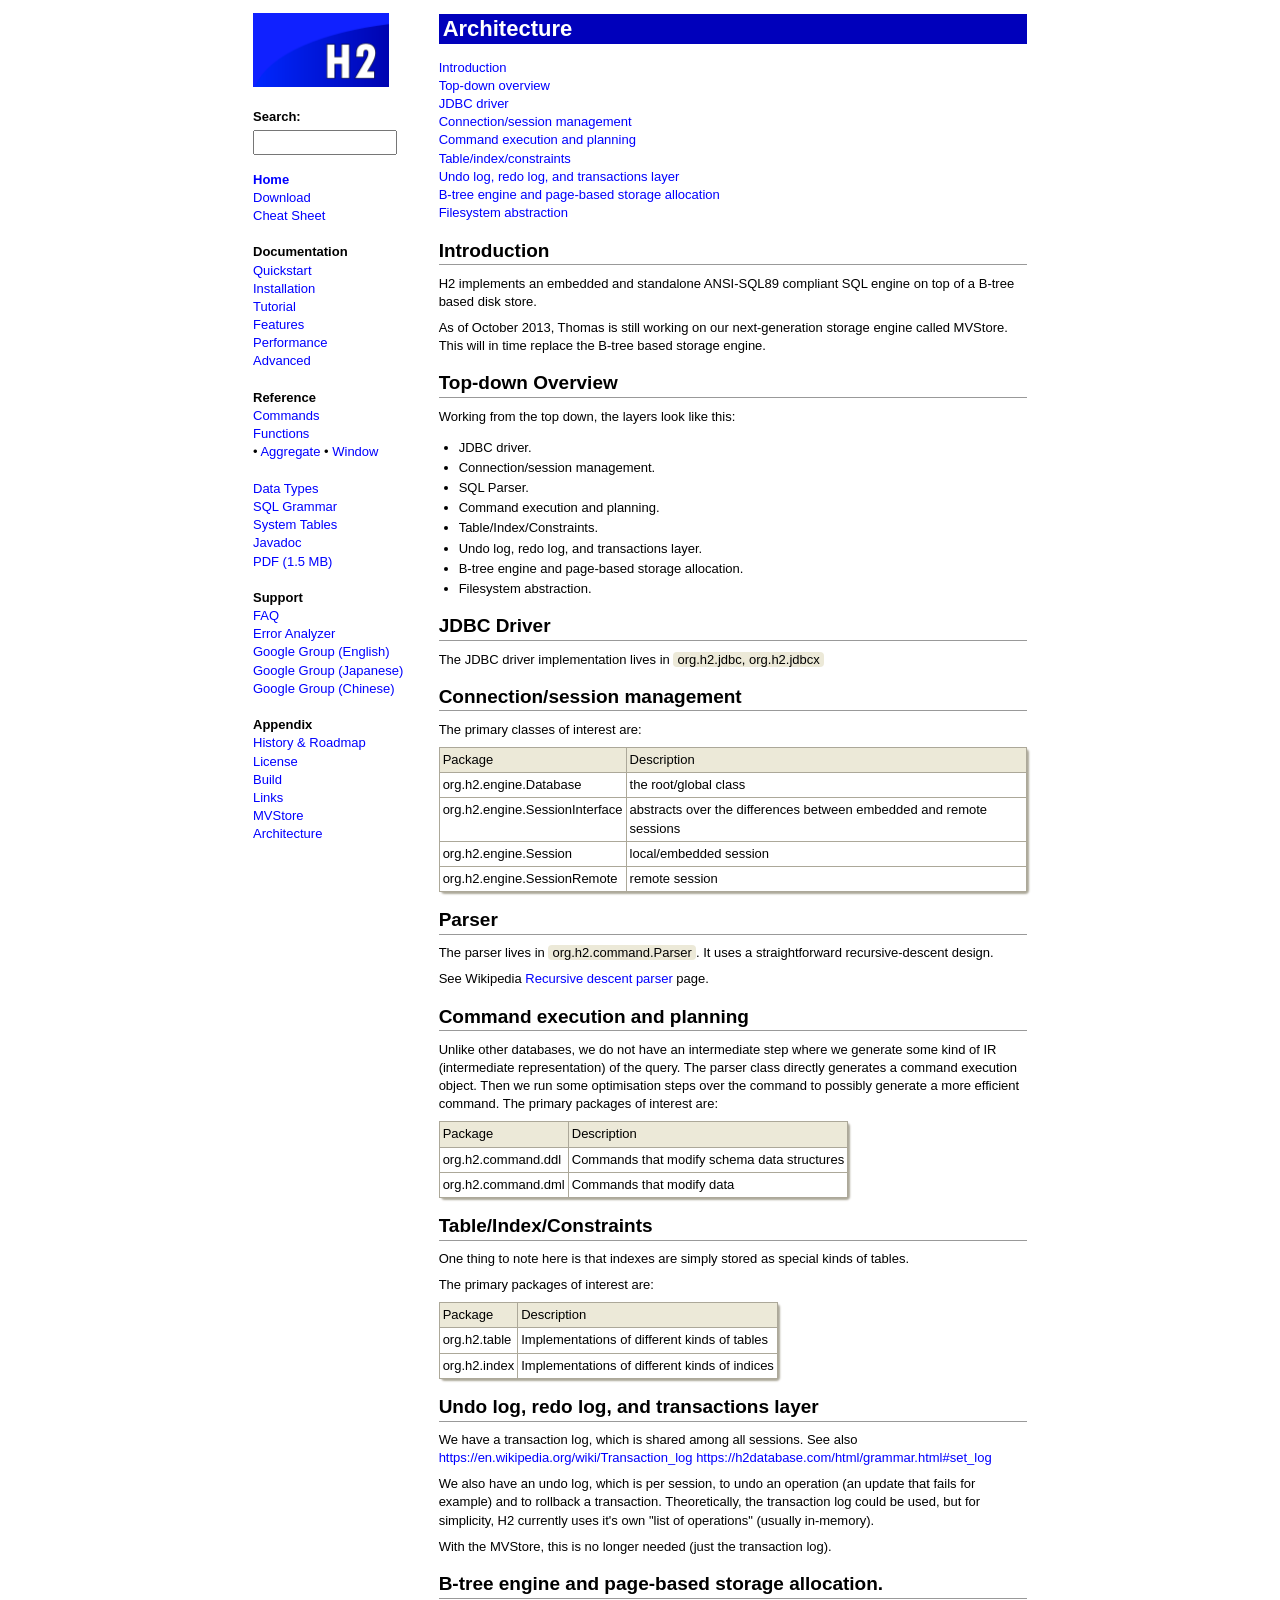
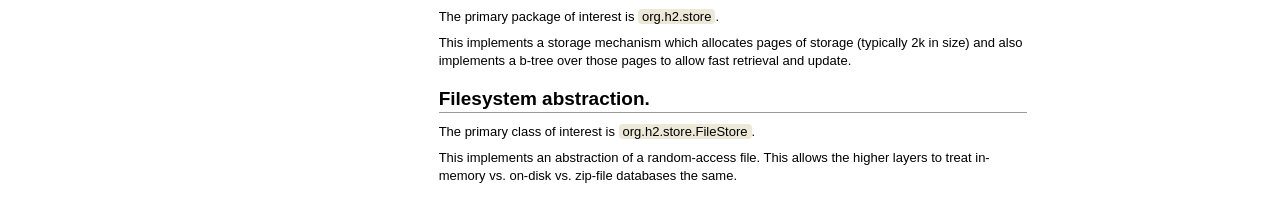
<file: h2/docs/html/architecture.html>
<!DOCTYPE html PUBLIC "-//W3C//DTD XHTML 1.0 Strict//EN" "http://www.w3.org/TR/xhtml1/DTD/xhtml1-strict.dtd">
<!--
Copyright 2004-2019 H2 Group. Multiple-Licensed under the MPL 2.0,
and the EPL 1.0 (https://h2database.com/html/license.html).
Initial Developer: H2 Group
-->
<html xmlns="http://www.w3.org/1999/xhtml" lang="en" xml:lang="en">
<head>
<meta http-equiv="Content-Type" content="text/html;charset=utf-8" />
<meta name="viewport" content="width=device-width, initial-scale=1" />
<title>
Architecture
</title>
<link rel="stylesheet" type="text/css" href="stylesheet.css" />
<!-- [search] { -->
<script type="text/javascript" src="navigation.js"></script>
</head><body onload="highlight()" onscroll="scroll()">

<table class="nav" onmousemove="return mouseMove(event)"><tr class="nav"><td class="nav" valign="top">
<div id = "searchMenu" style="width: 180px; overflow: hidden;">
<div class="menu" style="white-space:nowrap;">
<img src="images/h2-logo-2.png"
    alt="H2 database logo"
    onclick="document.location='main.html'"
    width="136" height="74"/>
&nbsp;&nbsp;<span id = "goTop" onclick="window.scrollTo(0,0)" style="color: #fff; position:fixed; font-size: 20px; cursor: pointer;">&#x25b2;</span>
</div>

<form action="submit" onsubmit="return goFirst();">
<table width="100%" class="search">
    <tr class="search">
        <td class="search" colspan="2">
<!-- translate
<a href="https://translate.google.com/translate?u=https%3A%2F%2Fh2database.com"
    onclick="javascript:startTranslate();return false;">Translate</a>
<div id = "translate" style="display:none"><div id = "google_translate_element"></div></div>
translate -->
        </td>
    </tr>
    <tr class="search">
        <td class="search" colspan="2">
        <b><label for="search">Search:</label></b>
        </td>
    </tr>
    <tr class="search">
        <td class="search" colspan="2">
            <input id = "search" name="search" type="text" size="16" maxlength="100" onkeyup="listWords(this.value, '')" /><br />
            <input type="reset" id = "clear" style="display:none;" value="Clear" onclick="listWords('', '');" />
        </td>
    </tr>
    <tr class="search" style="display:none;" >
        <td class="search" style="width: 1%; vertical-align: middle;">
            <input id = "highlight" type="checkbox" checked="checked" onclick="highlightCurrent(this.checked, search.value)" />
        </td>
        <td class="search" style="width: 99%; padding: 0px; vertical-align: middle;">
            <label for="highlight">Highlight keyword(s)</label>
        </td>
    </tr>
    <tr class="search">
        <td class="search" colspan="2">
            <table id = "result" style="border: 0px;">
                <tr style="display:none"><td></td></tr>
            </table>
        </td>
    </tr>
</table>
</form>
<div class="menu">
<b><a href="main.html">Home</a></b><br />
<a href="download.html">Download</a><br />
<a href="cheatSheet.html">Cheat Sheet</a><br />
<br />
<b>Documentation</b><br />
<a href="quickstart.html">Quickstart</a><br />
<a href="installation.html">Installation</a><br />
<a href="tutorial.html">Tutorial</a><br />
<a href="features.html">Features</a><br />
<a href="performance.html">Performance</a><br />
<a href="advanced.html">Advanced</a><br />
<br />
<b>Reference</b><br />
<a href="commands.html">Commands</a><br />
<a href="functions.html">Functions</a><br />
&#8226;&nbsp;<a href="functions-aggregate.html">Aggregate</a>
&#8226;&nbsp;<a href="functions-window.html">Window</a>
<br /><br />
<a href="datatypes.html">Data Types</a><br />
<a href="grammar.html">SQL Grammar</a><br />
<a href="systemtables.html">System Tables</a><br />
<a href="../javadoc/index.html">Javadoc</a><br />
<a href="../h2.pdf">PDF (1.5 MB)</a><br />
<br />
<b>Support</b><br />
<a href="faq.html">FAQ</a><br />
<a href="sourceError.html">Error Analyzer</a><br />
<a href="https://groups.google.com/group/h2-database">Google Group (English)</a><br />
<a href="https://groups.google.co.jp/group/h2-database-jp">Google Group (Japanese)</a><br />
<a href="https://groups.google.com/group/h2-cn">Google Group (Chinese)</a><br />
<br />
<b>Appendix</b><br />
<a href="history.html">History &amp; Roadmap</a><br />
<a href="license.html">License</a><br />
<a href="build.html">Build</a><br />
<a href="links.html">Links</a><br />
<a href="mvstore.html">MVStore</a><br />
<a href="architecture.html">Architecture</a><br />
<br />

</div>
</div>
</td>

<td class="nav" style="cursor: e-resize;" onmousedown="return mouseDown(event)" onmouseup="return mouseUp(event)">&nbsp;</td>
<td class="nav"><div class="content">

<!-- } -->

<h1>Architecture</h1>
<a href="#introduction">
    Introduction</a><br />
<a href="#top_down">
    Top-down overview</a><br />
<a href="#jdbc">
    JDBC driver</a><br />
<a href="#connection">
    Connection/session management</a><br />
<a href="#command">
    Command execution and planning</a><br />
<a href="#table">
    Table/index/constraints</a><br />
<a href="#transaction">
    Undo log, redo log, and transactions layer</a><br />
<a href="#btree">
    B-tree engine and page-based storage allocation</a><br />
<a href="#filesystem">
    Filesystem abstraction</a><br />

<h2 id="introduction">Introduction</h2>
<p>
H2 implements an embedded and standalone ANSI-SQL89 compliant SQL engine on top of a B-tree based disk store.
</p>
<p>
As of October 2013, Thomas is still working on our next-generation storage engine called MVStore. This will
in time replace the B-tree based storage engine.
</p>

<h2 id="top_down">Top-down Overview</h2>
<p>
Working from the top down, the layers look like this:
<ul><li>JDBC driver.
</li><li>Connection/session management.
</li><li>SQL Parser.
</li><li>Command execution and planning.
</li><li>Table/Index/Constraints.
</li><li>Undo log, redo log, and transactions layer.
</li><li>B-tree engine and page-based storage allocation.
</li><li>Filesystem abstraction.
</li></ul>
</p>

<h2 id="jdbc">JDBC Driver</h2>
<p>
The JDBC driver implementation lives in <code>org.h2.jdbc, org.h2.jdbcx</code>
</p>

<h2 id="connection">Connection/session management</h2>
<p>
The primary classes of interest are:
<table class="main">
<tr><th>Package</th><th>Description</th></tr>
<tr><td>org.h2.engine.Database</td><td>the root/global class</td></tr>
<tr><td>org.h2.engine.SessionInterface</td>
    <td>abstracts over the differences between embedded and remote sessions</td></tr>
<tr><td>org.h2.engine.Session</td>
    <td>local/embedded session</td></tr>
<tr><td>org.h2.engine.SessionRemote</td>
    <td>remote session</td></tr>
</table>
</p>

<h2 id="jdbc">Parser</h2>
<p>
The parser lives in <code>org.h2.command.Parser</code>. It uses a straightforward recursive-descent design.
</p>
<p>
See Wikipedia <a href="https://en.wikipedia.org/wiki/Recursive_descent_parser">Recursive descent parser</a> page.
</p>


<h2 id="command">Command execution and planning</h2>
<p>
Unlike other databases, we do not have an intermediate step where we generate some kind of IR (intermediate representation) of the query.
The parser class directly generates a command execution object.
Then we run some optimisation steps over the command to possibly generate a more efficient command.

The primary packages of interest are:
<table class="main">
<tr><th>Package</th><th>Description</th></tr>
<tr><td>org.h2.command.ddl</td><td>Commands that modify schema data structures</td></tr>
<tr><td>org.h2.command.dml</td><td>Commands that modify data</td></tr>
</table>
</p>

<h2 id="table">Table/Index/Constraints</h2>
<p>
One thing to note here is that indexes are simply stored as special kinds of tables.
</p>
<p>
The primary packages of interest are:
<table class="main">
<tr><th>Package</th><th>Description</th></tr>
<tr><td>org.h2.table</td><td>Implementations of different kinds of tables</td></tr>
<tr><td>org.h2.index</td><td>Implementations of different kinds of indices</td></tr>
</table>
</p>

<h2 id="transaction">Undo log, redo log, and transactions layer</h2>
<p>
We have a transaction log, which is shared among all sessions. See also
<a href="https://en.wikipedia.org/wiki/Transaction_log">https://en.wikipedia.org/wiki/Transaction_log</a>
<a href="https://h2database.com/html/grammar.html#set_log">https://h2database.com/html/grammar.html#set_log</a>
</p>
<p>
We also have an undo log, which is per session, to undo an operation (an update that fails for example)
and to rollback a transaction.
Theoretically, the transaction log could be used, but for simplicity, H2 currently uses it's
own "list of operations" (usually in-memory).
</p>
<p>
With the MVStore, this is no longer needed (just the transaction log).
</p>

<h2 id="btree">B-tree engine and page-based storage allocation.</h2>
<p>
The primary package of interest is <code>org.h2.store</code>.
</p>
<p>
This implements a storage mechanism which allocates pages of storage (typically 2k in size)
and also implements a b-tree over those pages to allow fast retrieval and update.
</p>

<h2 id="filesystem">Filesystem abstraction.</h2>
<p>
The primary class of interest is <code>org.h2.store.FileStore</code>.
</p>
<p>
This implements an abstraction of a random-access file.
This allows the higher layers to treat in-memory vs. on-disk vs. zip-file databases the same.
</p>

<!-- [close] { -->
</div></td></tr></table>
<script type="text/javascript" src="index.js"></script>
<script type="text/javascript" src="search.js"></script>
<script type="text/javascript">
function startTranslate() {
    document.getElementById('translate').style.display='';
    var script=document.createElement('script');
    script.setAttribute("type","text/javascript");
    script.setAttribute("src", "https://translate.google.com/translate_a/element.js?cb=googleTranslateElementInit");
    document.getElementsByTagName("head")[0].appendChild(script);
}
function googleTranslateElementInit() {
    new google.translate.TranslateElement({pageLanguage: 'en'}, 'google_translate_element');
}
</script>

<!-- } --><!-- analytics --></body></html>
</file>
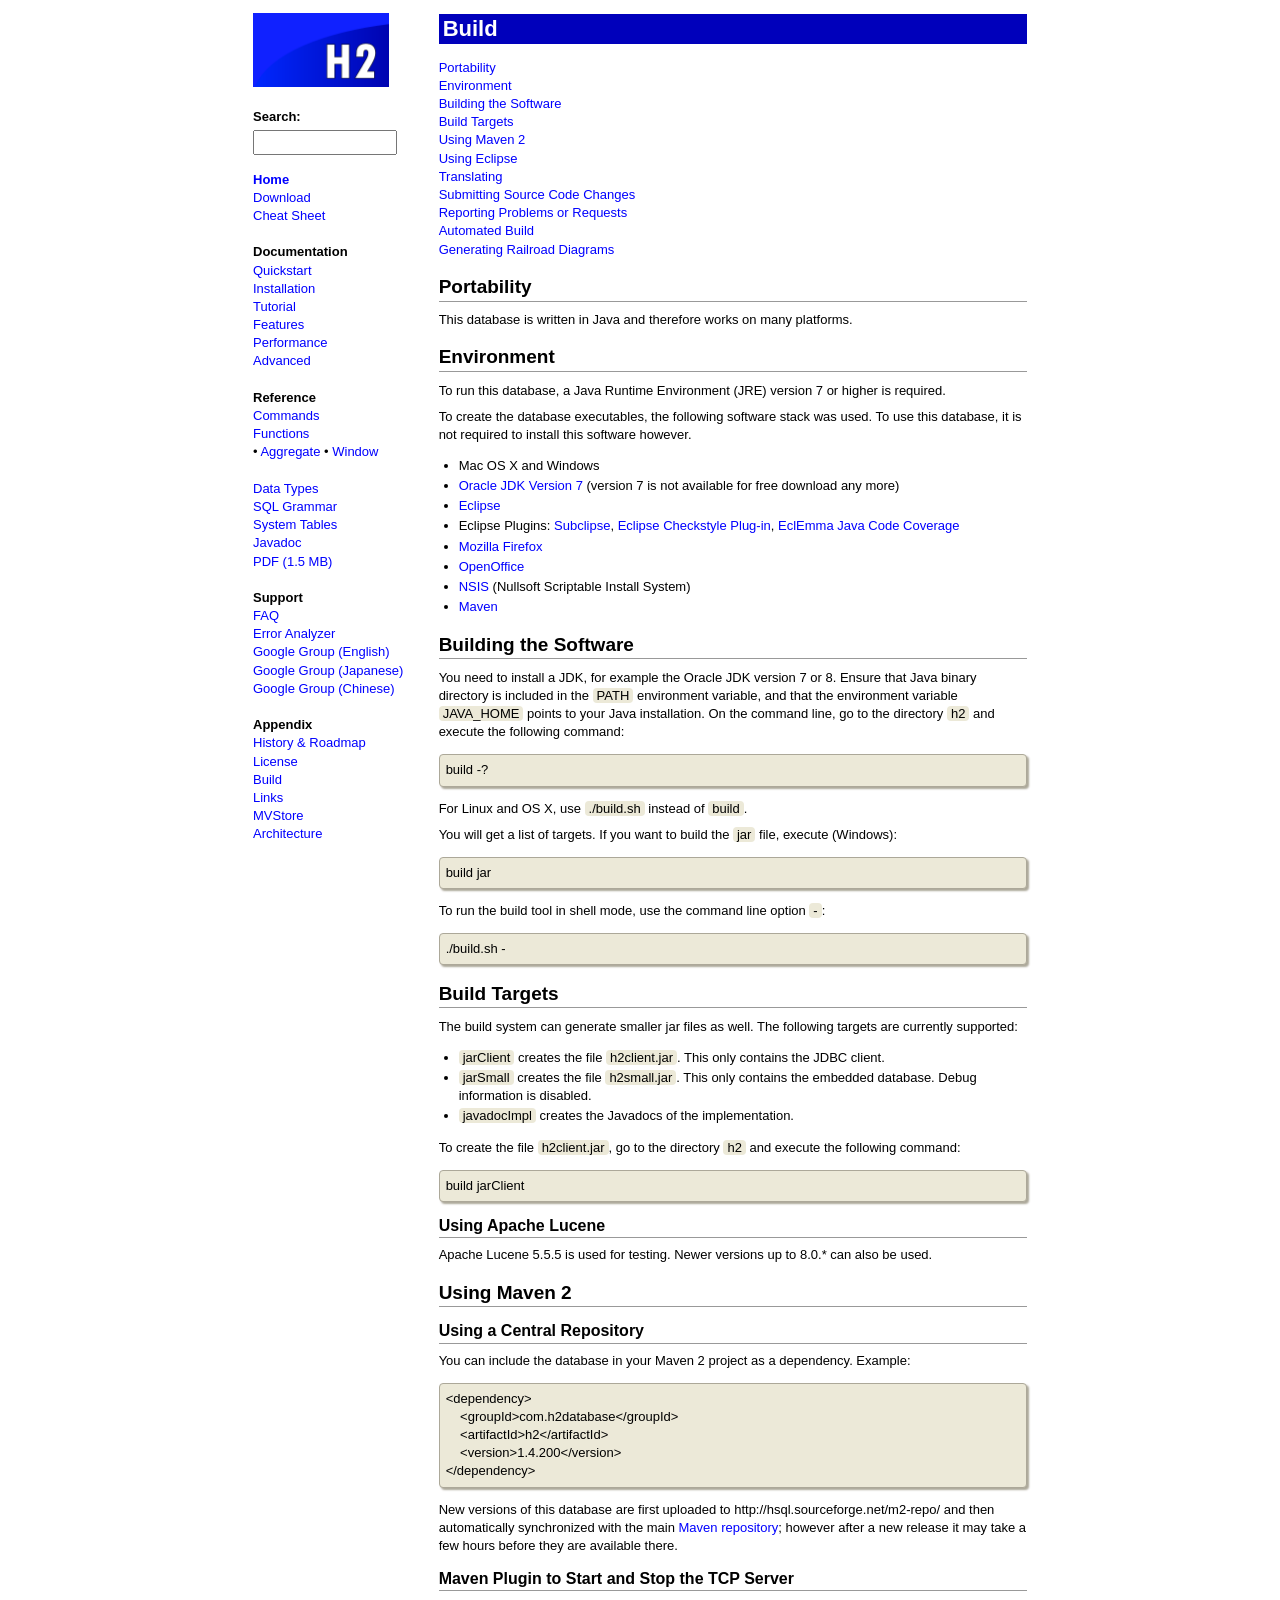
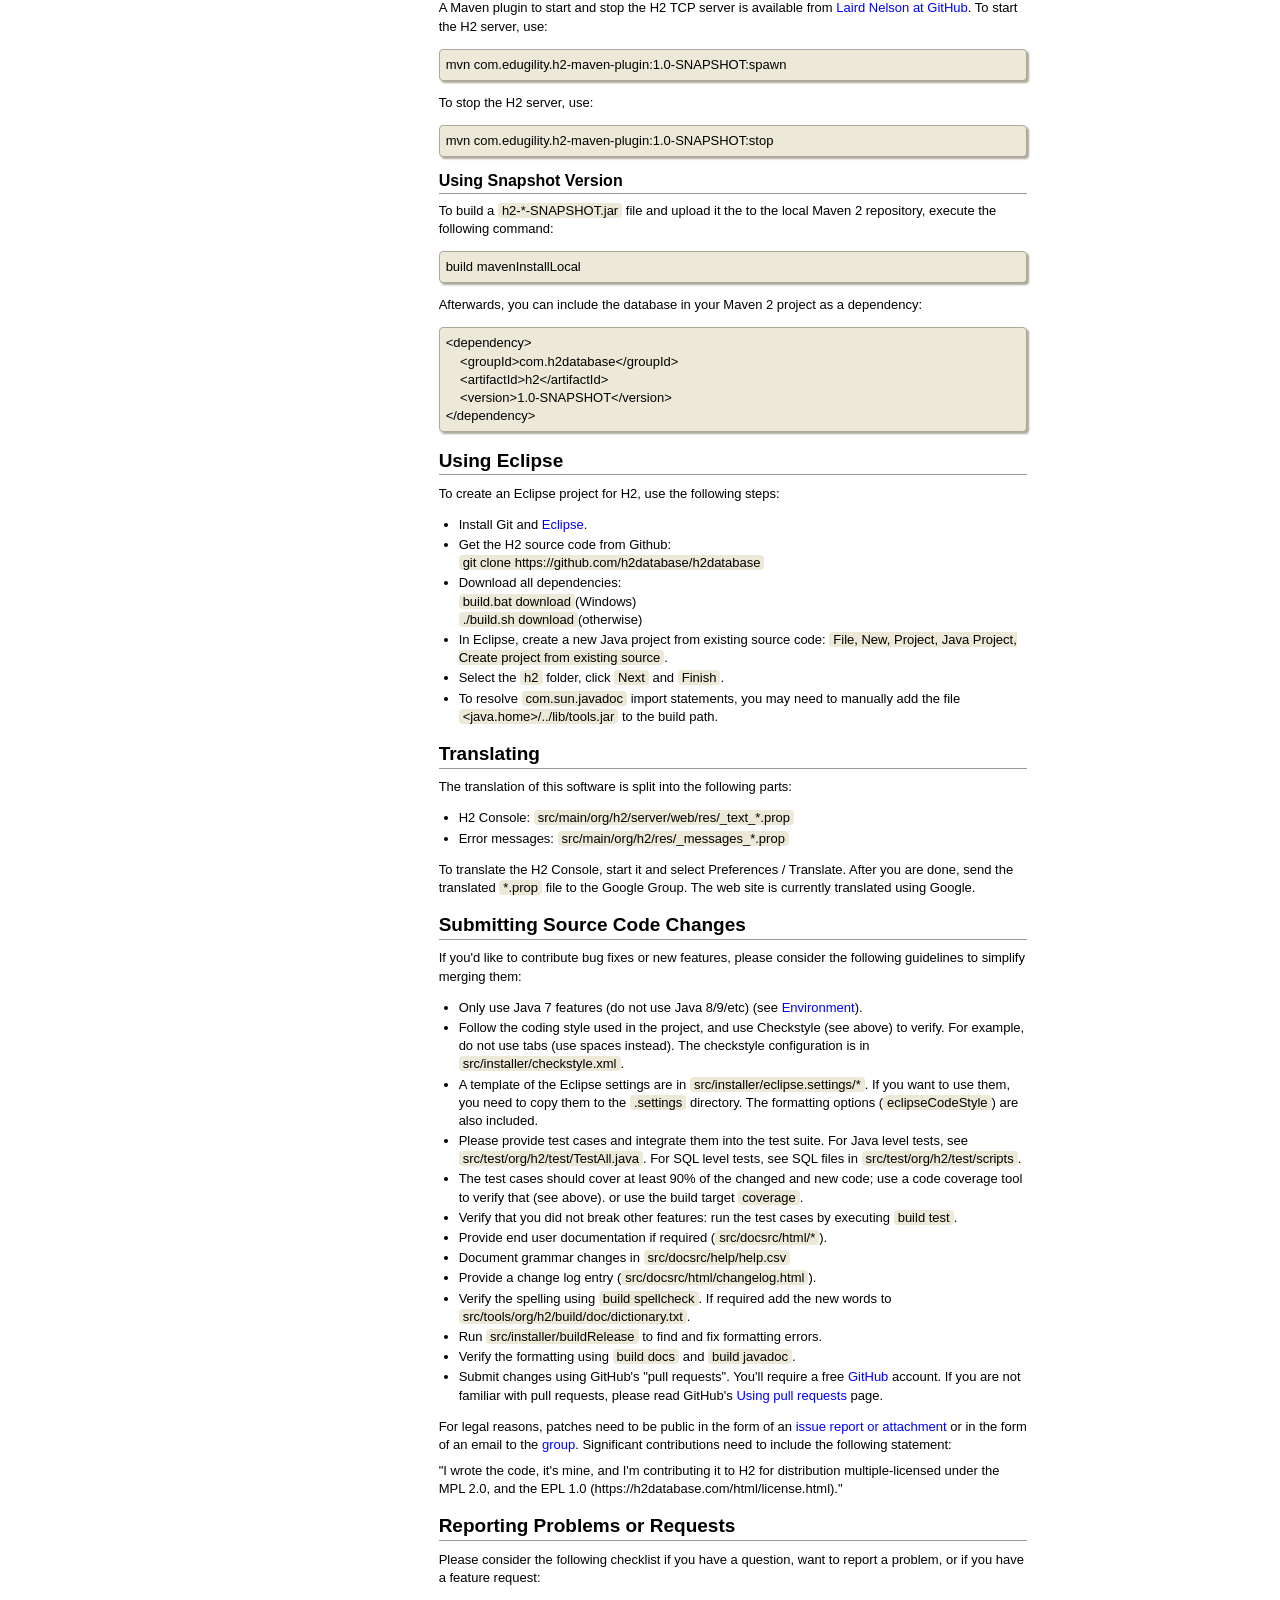
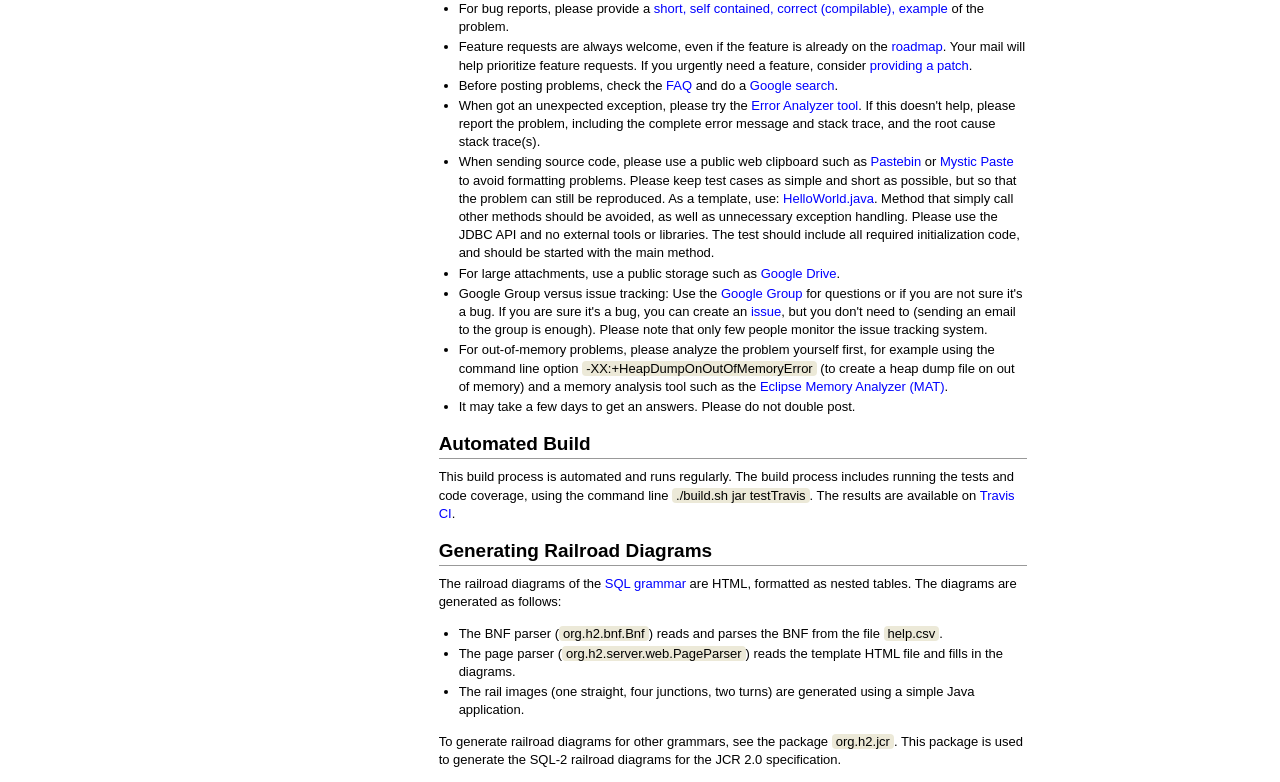
<file: h2/docs/html/build.html>
<!DOCTYPE html PUBLIC "-//W3C//DTD XHTML 1.0 Strict//EN" "http://www.w3.org/TR/xhtml1/DTD/xhtml1-strict.dtd">
<!--
Copyright 2004-2019 H2 Group. Multiple-Licensed under the MPL 2.0,
and the EPL 1.0 (https://h2database.com/html/license.html).
Initial Developer: H2 Group
-->
<html xmlns="http://www.w3.org/1999/xhtml" lang="en" xml:lang="en">
<head>
<meta http-equiv="Content-Type" content="text/html;charset=utf-8" />
<meta name="viewport" content="width=device-width, initial-scale=1" />
<title>
Build
</title>
<link rel="stylesheet" type="text/css" href="stylesheet.css" />
<!-- [search] { -->
<script type="text/javascript" src="navigation.js"></script>
</head><body onload="highlight()" onscroll="scroll()">

<table class="nav" onmousemove="return mouseMove(event)"><tr class="nav"><td class="nav" valign="top">
<div id = "searchMenu" style="width: 180px; overflow: hidden;">
<div class="menu" style="white-space:nowrap;">
<img src="images/h2-logo-2.png"
    alt="H2 database logo"
    onclick="document.location='main.html'"
    width="136" height="74"/>
&nbsp;&nbsp;<span id = "goTop" onclick="window.scrollTo(0,0)" style="color: #fff; position:fixed; font-size: 20px; cursor: pointer;">&#x25b2;</span>
</div>

<form action="submit" onsubmit="return goFirst();">
<table width="100%" class="search">
    <tr class="search">
        <td class="search" colspan="2">
<!-- translate
<a href="https://translate.google.com/translate?u=https%3A%2F%2Fh2database.com"
    onclick="javascript:startTranslate();return false;">Translate</a>
<div id = "translate" style="display:none"><div id = "google_translate_element"></div></div>
translate -->
        </td>
    </tr>
    <tr class="search">
        <td class="search" colspan="2">
        <b><label for="search">Search:</label></b>
        </td>
    </tr>
    <tr class="search">
        <td class="search" colspan="2">
            <input id = "search" name="search" type="text" size="16" maxlength="100" onkeyup="listWords(this.value, '')" /><br />
            <input type="reset" id = "clear" style="display:none;" value="Clear" onclick="listWords('', '');" />
        </td>
    </tr>
    <tr class="search" style="display:none;" >
        <td class="search" style="width: 1%; vertical-align: middle;">
            <input id = "highlight" type="checkbox" checked="checked" onclick="highlightCurrent(this.checked, search.value)" />
        </td>
        <td class="search" style="width: 99%; padding: 0px; vertical-align: middle;">
            <label for="highlight">Highlight keyword(s)</label>
        </td>
    </tr>
    <tr class="search">
        <td class="search" colspan="2">
            <table id = "result" style="border: 0px;">
                <tr style="display:none"><td></td></tr>
            </table>
        </td>
    </tr>
</table>
</form>
<div class="menu">
<b><a href="main.html">Home</a></b><br />
<a href="download.html">Download</a><br />
<a href="cheatSheet.html">Cheat Sheet</a><br />
<br />
<b>Documentation</b><br />
<a href="quickstart.html">Quickstart</a><br />
<a href="installation.html">Installation</a><br />
<a href="tutorial.html">Tutorial</a><br />
<a href="features.html">Features</a><br />
<a href="performance.html">Performance</a><br />
<a href="advanced.html">Advanced</a><br />
<br />
<b>Reference</b><br />
<a href="commands.html">Commands</a><br />
<a href="functions.html">Functions</a><br />
&#8226;&nbsp;<a href="functions-aggregate.html">Aggregate</a>
&#8226;&nbsp;<a href="functions-window.html">Window</a>
<br /><br />
<a href="datatypes.html">Data Types</a><br />
<a href="grammar.html">SQL Grammar</a><br />
<a href="systemtables.html">System Tables</a><br />
<a href="../javadoc/index.html">Javadoc</a><br />
<a href="../h2.pdf">PDF (1.5 MB)</a><br />
<br />
<b>Support</b><br />
<a href="faq.html">FAQ</a><br />
<a href="sourceError.html">Error Analyzer</a><br />
<a href="https://groups.google.com/group/h2-database">Google Group (English)</a><br />
<a href="https://groups.google.co.jp/group/h2-database-jp">Google Group (Japanese)</a><br />
<a href="https://groups.google.com/group/h2-cn">Google Group (Chinese)</a><br />
<br />
<b>Appendix</b><br />
<a href="history.html">History &amp; Roadmap</a><br />
<a href="license.html">License</a><br />
<a href="build.html">Build</a><br />
<a href="links.html">Links</a><br />
<a href="mvstore.html">MVStore</a><br />
<a href="architecture.html">Architecture</a><br />
<br />

</div>
</div>
</td>

<td class="nav" style="cursor: e-resize;" onmousedown="return mouseDown(event)" onmouseup="return mouseUp(event)">&nbsp;</td>
<td class="nav"><div class="content">

<!-- } -->

<h1 id="build_index">Build</h1>
<a href="#portability">
    Portability</a><br />
<a href="#environment">
    Environment</a><br />
<a href="#building">
    Building the Software</a><br />
<a href="#build_targets">
    Build Targets</a><br />
<a href="#maven2">
    Using Maven 2</a><br />
<a href="#using_eclipse">
    Using Eclipse</a><br />
<a href="#translating">
    Translating</a><br />
<a href="#providing_patches">
    Submitting Source Code Changes</a><br />
<a href="#support">
    Reporting Problems or Requests</a><br />
<a href="#automated">
    Automated Build</a><br />
<a href="#railroad">
    Generating Railroad Diagrams</a><br />

<h2 id="portability">Portability</h2>
<p>
This database is written in Java and therefore works on many platforms.
</p>

<h2 id="environment">Environment</h2>
<p>
To run this database, a Java Runtime Environment (JRE) version 7 or higher is required.
</p>
<p>
To create the database executables, the following software stack was used.
To use this database, it is not required to install this software however.
</p>
<ul><li>Mac OS X and Windows
</li><li><a href="http://www.oracle.com/technetwork/java/javase/downloads/index.html">Oracle JDK Version 7</a>
(version 7 is not available for free download any more)
</li><li><a href="http://www.eclipse.org">Eclipse</a>
</li><li>Eclipse Plugins:
    <a href="http://subclipse.tigris.org">Subclipse</a>,
    <a href="https://checkstyle.github.io/eclipse-cs/">Eclipse Checkstyle Plug-in</a>,
    <a href="http://www.eclemma.org">EclEmma Java Code Coverage</a>
</li><li><a href="https://www.mozilla.com/firefox">Mozilla Firefox</a>
</li><li><a href="http://www.openoffice.org">OpenOffice</a>
</li><li><a href="http://nsis.sourceforge.net">NSIS</a> (Nullsoft Scriptable Install System)
</li><li><a href="http://maven.apache.org">Maven</a>
</li></ul>

<h2 id="building">Building the Software</h2>
<p>
You need to install a JDK, for example the Oracle JDK version 7 or 8.
Ensure that Java binary directory is included in the <code>PATH</code> environment variable, and that
the environment variable <code>JAVA_HOME</code> points to your Java installation.
On the command line, go to the directory <code>h2</code> and execute the following command:
</p>
<pre>
build -?
</pre>
<p>
For Linux and OS X, use <code>./build.sh</code> instead of <code>build</code>.
</p>
<p>
You will get a list of targets. If you want to build the <code>jar</code> file, execute (Windows):
</p>
<pre>
build jar
</pre>
<p>
To run the build tool in shell mode, use the command line option <code>-</code>:
</p>
<pre>
./build.sh -
</pre>

<h2 id="build_targets">Build Targets</h2>
<p>
The build system can generate smaller jar files as well. The following targets are currently supported:
</p>
<ul><li><code>jarClient</code>
    creates the file <code>h2client.jar</code>. This only contains the JDBC client.
</li><li><code>jarSmall</code>
    creates the file <code>h2small.jar</code>.
    This only contains the embedded database. Debug information is disabled.
</li><li><code>javadocImpl</code> creates the Javadocs of the implementation.
</li></ul>
<p>
To create the file <code>h2client.jar</code>, go to the directory <code>h2</code> and execute the following command:
</p>
<pre>
build jarClient
</pre>

<h3>Using Apache Lucene</h3>
<p>
Apache Lucene 5.5.5 is used for testing.
Newer versions up to 8.0.* can also be used.
</p>

<h2 id="maven2">Using Maven 2</h2>
<h3>Using a Central Repository</h3>
<p>
You can include the database in your Maven 2 project as a dependency.
Example:
</p>
<pre>
&lt;dependency&gt;
    &lt;groupId&gt;com.h2database&lt;/groupId&gt;
    &lt;artifactId&gt;h2&lt;/artifactId&gt;
    &lt;version&gt;1.4.200&lt;/version&gt;
&lt;/dependency&gt;
</pre>
<p>
New versions of this database are first uploaded to http://hsql.sourceforge.net/m2-repo/ and then automatically
synchronized with the main <a href="http://repo2.maven.org/maven2/com/h2database/h2/">Maven repository</a>;
however after a new release it may take a few hours before they are available there.
</p>
<h3>Maven Plugin to Start and Stop the TCP Server</h3>
<p>
A Maven plugin to start and stop the H2 TCP server is available from
<a href="https://github.com/ljnelson/h2-maven-plugin">Laird Nelson at GitHub</a>.
To start the H2 server, use:
</p>
<pre>
mvn com.edugility.h2-maven-plugin:1.0-SNAPSHOT:spawn
</pre>
<p>
To stop the H2 server, use:
</p>
<pre>
mvn com.edugility.h2-maven-plugin:1.0-SNAPSHOT:stop
</pre>

<h3>Using Snapshot Version</h3>
<p>
To build a <code>h2-*-SNAPSHOT.jar</code> file and upload it the to the local Maven 2 repository, execute the following command:
</p>
<pre>
build mavenInstallLocal
</pre>
<p>
Afterwards, you can include the database in your Maven 2 project as a dependency:
</p>
<pre>
&lt;dependency&gt;
    &lt;groupId&gt;com.h2database&lt;/groupId&gt;
    &lt;artifactId&gt;h2&lt;/artifactId&gt;
    &lt;version&gt;1.0-SNAPSHOT&lt;/version&gt;
&lt;/dependency&gt;
</pre>

<h2 id="using_eclipse">Using Eclipse</h2>
<p>
To create an Eclipse project for H2, use the following steps:
</p>
<ul><li>Install Git and <a href="http://www.eclipse.org">Eclipse</a>.
</li><li>Get the H2 source code from Github:<br />
    <code>git clone https://github.com/h2database/h2database</code>
</li><li>Download all dependencies:<br />
    <code>build.bat download</code>(Windows)<br />
    <code>./build.sh download</code>(otherwise)<br />
</li><li>In Eclipse, create a new Java project from existing source code:
    <code>File, New, Project, Java Project, Create project from existing source</code>.
</li><li>Select the <code>h2</code> folder, click <code>Next</code> and <code>Finish</code>.
</li><li>To resolve <code>com.sun.javadoc</code> import statements,
    you may need to manually add the file <code>&lt;java.home&gt;/../lib/tools.jar</code> to the build path.
</li></ul>

<h2 id="translating">Translating</h2>
<p>
The translation of this software is split into the following parts:
</p>
<ul>
<li>H2 Console: <code>src/main/org/h2/server/web/res/_text_*.prop</code>
</li><li>Error messages: <code>src/main/org/h2/res/_messages_*.prop</code>
</li></ul>
<p>
To translate the H2 Console, start it and select Preferences / Translate.
After you are done, send the translated <code>*.prop</code> file to the Google Group.
The web site is currently translated using Google.
</p>

<h2 id="providing_patches">Submitting Source Code Changes</h2>
<p>
If you'd like to contribute bug fixes or new features, please consider the following guidelines to simplify merging them:
</p>
<ul><li>Only use Java 7 features (do not use Java 8/9/etc) (see <a href="#environment">Environment</a>).
</li><li>Follow the coding style used in the project, and use Checkstyle (see above) to verify.
    For example, do not use tabs (use spaces instead).
    The checkstyle configuration is in <code>src/installer/checkstyle.xml</code>.
</li><li>A template of the Eclipse settings are in
    <code>src/installer/eclipse.settings/*</code>. If you want to use them,
    you need to copy them to the <code>.settings</code> directory.
    The formatting options (<code>eclipseCodeStyle</code>) are also included.
</li><li>Please provide test cases and integrate them into the test suite.
    For Java level tests, see <code>src/test/org/h2/test/TestAll.java</code>.
    For SQL level tests, see SQL files in <code>src/test/org/h2/test/scripts</code>.
</li><li>The test cases should cover at least 90% of the changed and new code;
    use a code coverage tool to verify that (see above).
    or use the build target <code>coverage</code>.
</li><li>Verify that you did not break other features: run the test cases by executing
    <code>build test</code>.
</li><li>Provide end user documentation if required (<code>src/docsrc/html/*</code>).
</li><li>Document grammar changes in <code>src/docsrc/help/help.csv</code>
</li><li>Provide a change log entry (<code>src/docsrc/html/changelog.html</code>).
</li><li>Verify the spelling using <code>build spellcheck</code>. If required
    add the new words to <code>src/tools/org/h2/build/doc/dictionary.txt</code>.
</li><li>Run <code>src/installer/buildRelease</code> to find and fix formatting errors.
</li><li>Verify the formatting using <code>build docs</code> and
    <code>build javadoc</code>.
</li><li>Submit changes using GitHub's "pull requests". You'll require a free <a href="https://github.com/">GitHub</a>
    account. If you are not familiar with pull requests, please read GitHub's
    <a href="https://help.github.com/articles/using-pull-requests/">Using pull requests</a> page.
</li></ul>
<p>
For legal reasons, patches need to be public in the form of an
    <a href="https://github.com/h2database/h2database/issues">issue report or attachment</a> or in the form of an email
    to the <a href="https://groups.google.com/group/h2-database">group</a>.
Significant contributions need to include the following statement:
</p>
<p>
"I wrote the code, it's mine, and I'm contributing it to H2 for distribution
multiple-licensed under the MPL 2.0, and the EPL 1.0
(https://h2database.com/html/license.html)."
</p>

<h2 id="support">Reporting Problems or Requests</h2>
<p>
Please consider the following checklist if you have a question, want to report a problem,
or if  you have a feature request:
</p>
<ul><li>For bug reports, please provide a
    <a href="http://sscce.org/">short, self contained, correct (compilable), example</a> of the problem.
</li><li>Feature requests are always welcome, even if the feature is already on the
    <a href="https://h2database.com/html/roadmap.html">roadmap</a>. Your mail will help prioritize feature requests.
    If you urgently need a feature, consider <a href="#providing_patches">providing a patch</a>.
</li><li>Before posting problems, check the
    <a href="faq.html">FAQ</a> and do a <a href="http://google.com">Google search</a>.
</li><li>When got an unexpected exception, please try the
    <a href="https://h2database.com/html/sourceError.html">Error Analyzer tool</a>. If this doesn't help,
    please report the problem, including the complete error message and stack trace,
    and the root cause stack trace(s).
</li><li>When sending source code, please use a public web clipboard such as
    <a href="https://pastebin.com/">Pastebin</a> or
    <a href="http://www.mysticpaste.com/new">Mystic Paste</a>
    to avoid formatting problems.
    Please keep test cases as simple and short as possible,
    but so that the problem can still be reproduced.
    As a template, use:
    <a href="https://github.com/h2database/h2database/tree/master/h2/src/test/org/h2/samples/HelloWorld.java">HelloWorld.java</a>.
    Method that simply call other methods should be avoided,
    as well as unnecessary exception handling.
    Please use the JDBC API and no external tools or libraries.
    The test should include all required initialization code, and
    should be started with the main method.
</li><li>For large attachments, use a public storage such as
    <a href="https://www.google.com/drive/">Google Drive</a>.
</li><li>Google Group versus issue tracking:
    Use the
    <a href="http://groups.google.com/group/h2-database">Google Group</a>
    for questions or if you are not sure it's a bug.
    If you are sure it's a bug, you can create an
    <a href="https://github.com/h2database/h2database/issues">issue</a>,
    but you don't need to (sending an email to the group is enough).
    Please note that only few people monitor the issue tracking system.
</li><li>For out-of-memory problems, please analyze the problem yourself first,
    for example using the command line option
    <code>-XX:+HeapDumpOnOutOfMemoryError</code>
    (to create a heap dump file on out of memory)
    and a memory analysis tool such as the
    <a href="http://www.eclipse.org/mat">Eclipse Memory Analyzer (MAT)</a>.
</li><li>It may take a few days to get an answers. Please do not double post.
</li></ul>

<h2 id="automated">Automated Build</h2>
<p>
This build process is automated and runs regularly.
The build process includes running the tests and code coverage, using the command line
<code>./build.sh jar testTravis</code>.
The results are available on <a href="https://travis-ci.org/h2database/h2database/branches">Travis CI</a>.
</p>

<h2 id="railroad">Generating Railroad Diagrams</h2>
<p>
The railroad diagrams of the <a href="grammar.html">SQL grammar</a> are HTML, formatted as nested tables.
The diagrams are generated as follows:
</p>
<ul><li>The BNF parser (<code>org.h2.bnf.Bnf</code>) reads and parses the BNF from the file <code>help.csv</code>.
</li><li>The page parser (<code>org.h2.server.web.PageParser</code>) reads the template HTML file and fills in the diagrams.
</li><li>The rail images (one straight, four junctions, two turns) are generated using a simple Java application.
</li></ul>
<p>
To generate railroad diagrams for other grammars, see the package <code>org.h2.jcr</code>.
This package is used to generate the SQL-2 railroad diagrams for the JCR 2.0 specification.
</p>

<!-- [close] { -->
</div></td></tr></table>
<script type="text/javascript" src="index.js"></script>
<script type="text/javascript" src="search.js"></script>
<script type="text/javascript">
function startTranslate() {
    document.getElementById('translate').style.display='';
    var script=document.createElement('script');
    script.setAttribute("type","text/javascript");
    script.setAttribute("src", "https://translate.google.com/translate_a/element.js?cb=googleTranslateElementInit");
    document.getElementsByTagName("head")[0].appendChild(script);
}
function googleTranslateElementInit() {
    new google.translate.TranslateElement({pageLanguage: 'en'}, 'google_translate_element');
}
</script>

<!-- } --><!-- analytics --></body></html>
</file>
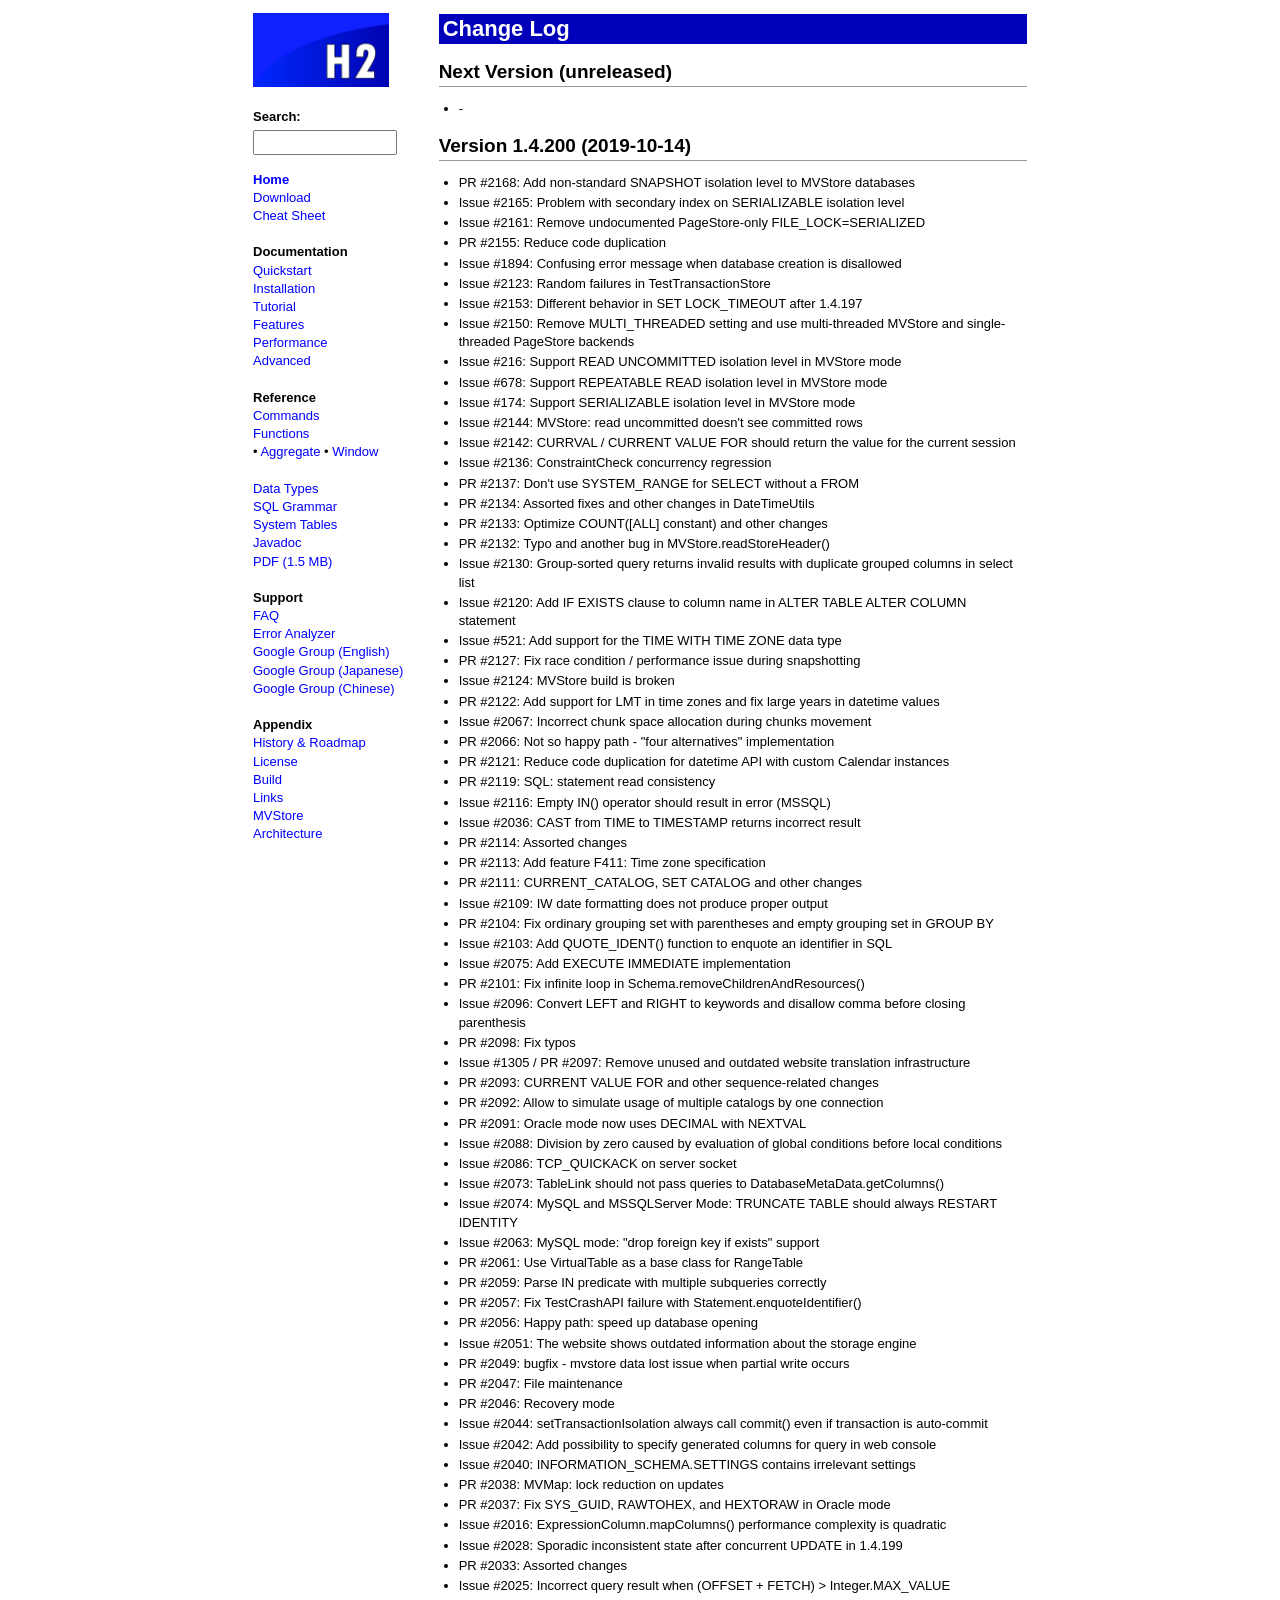
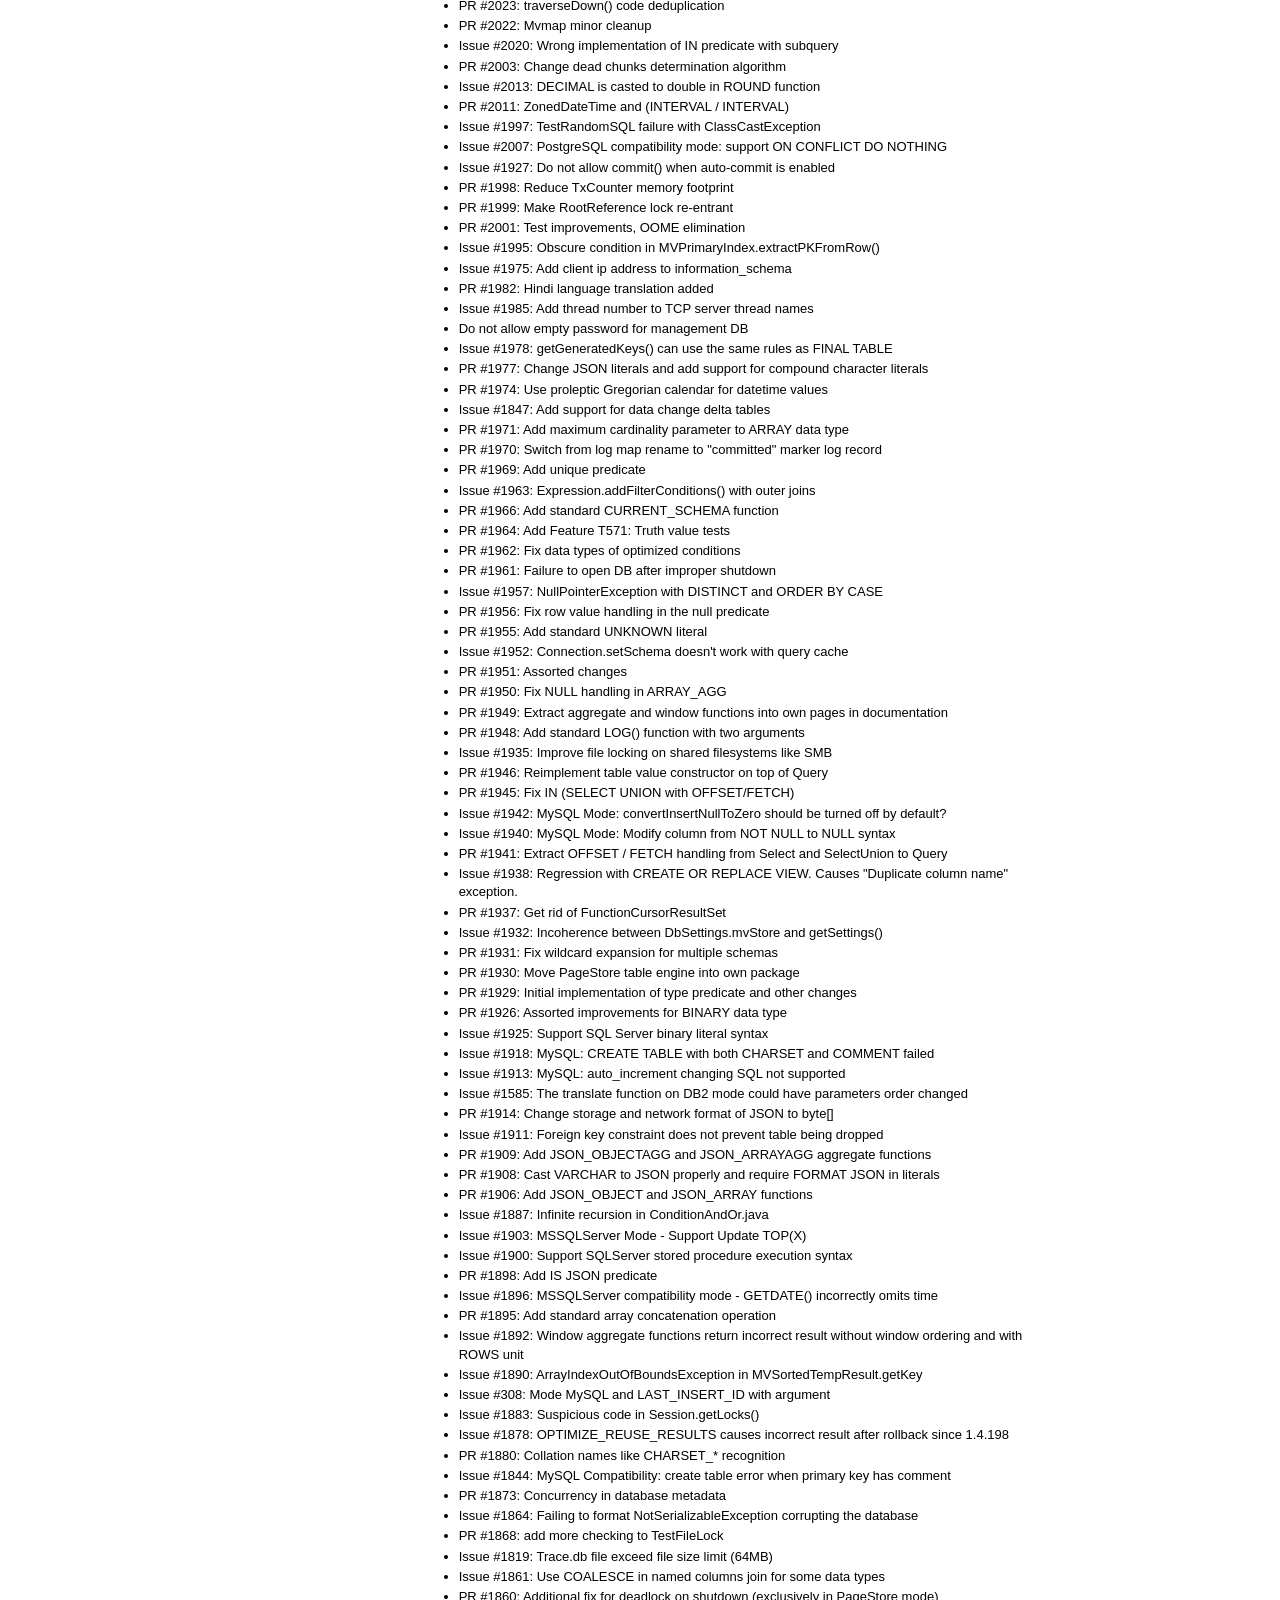
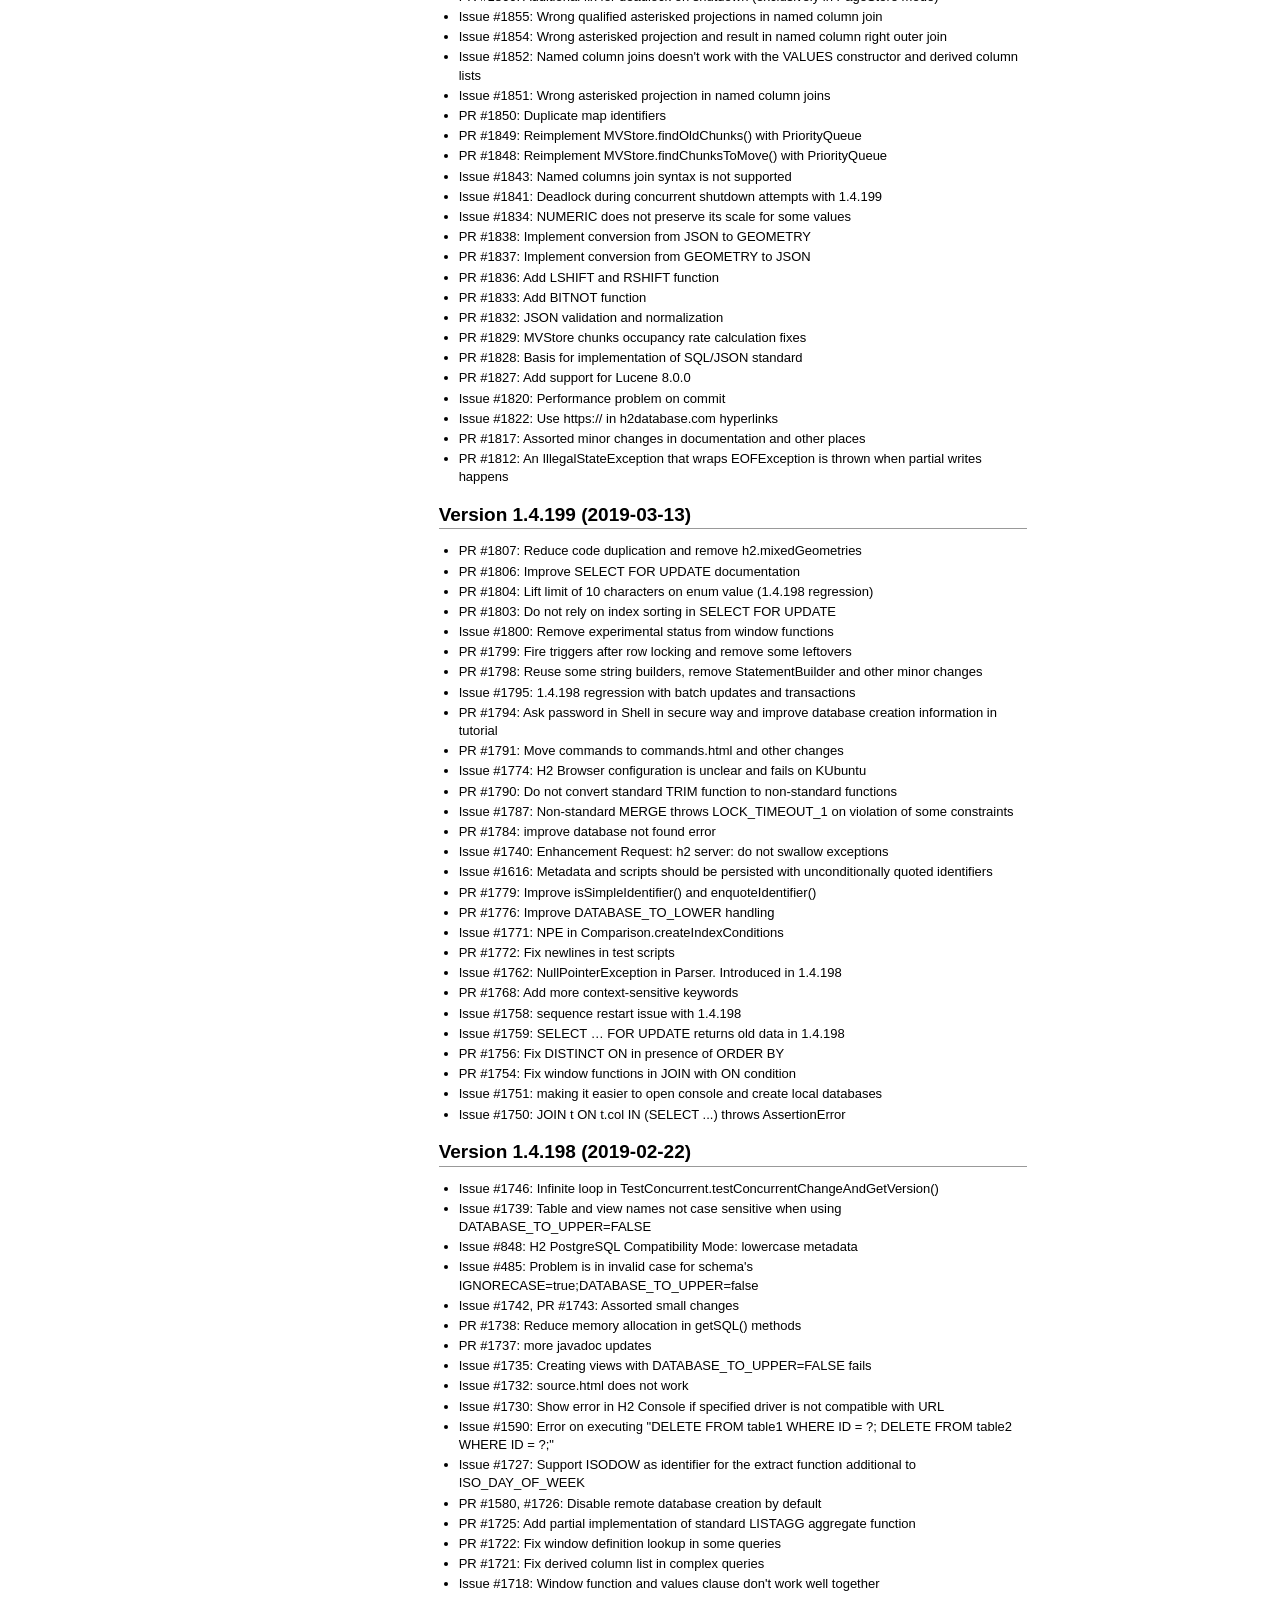
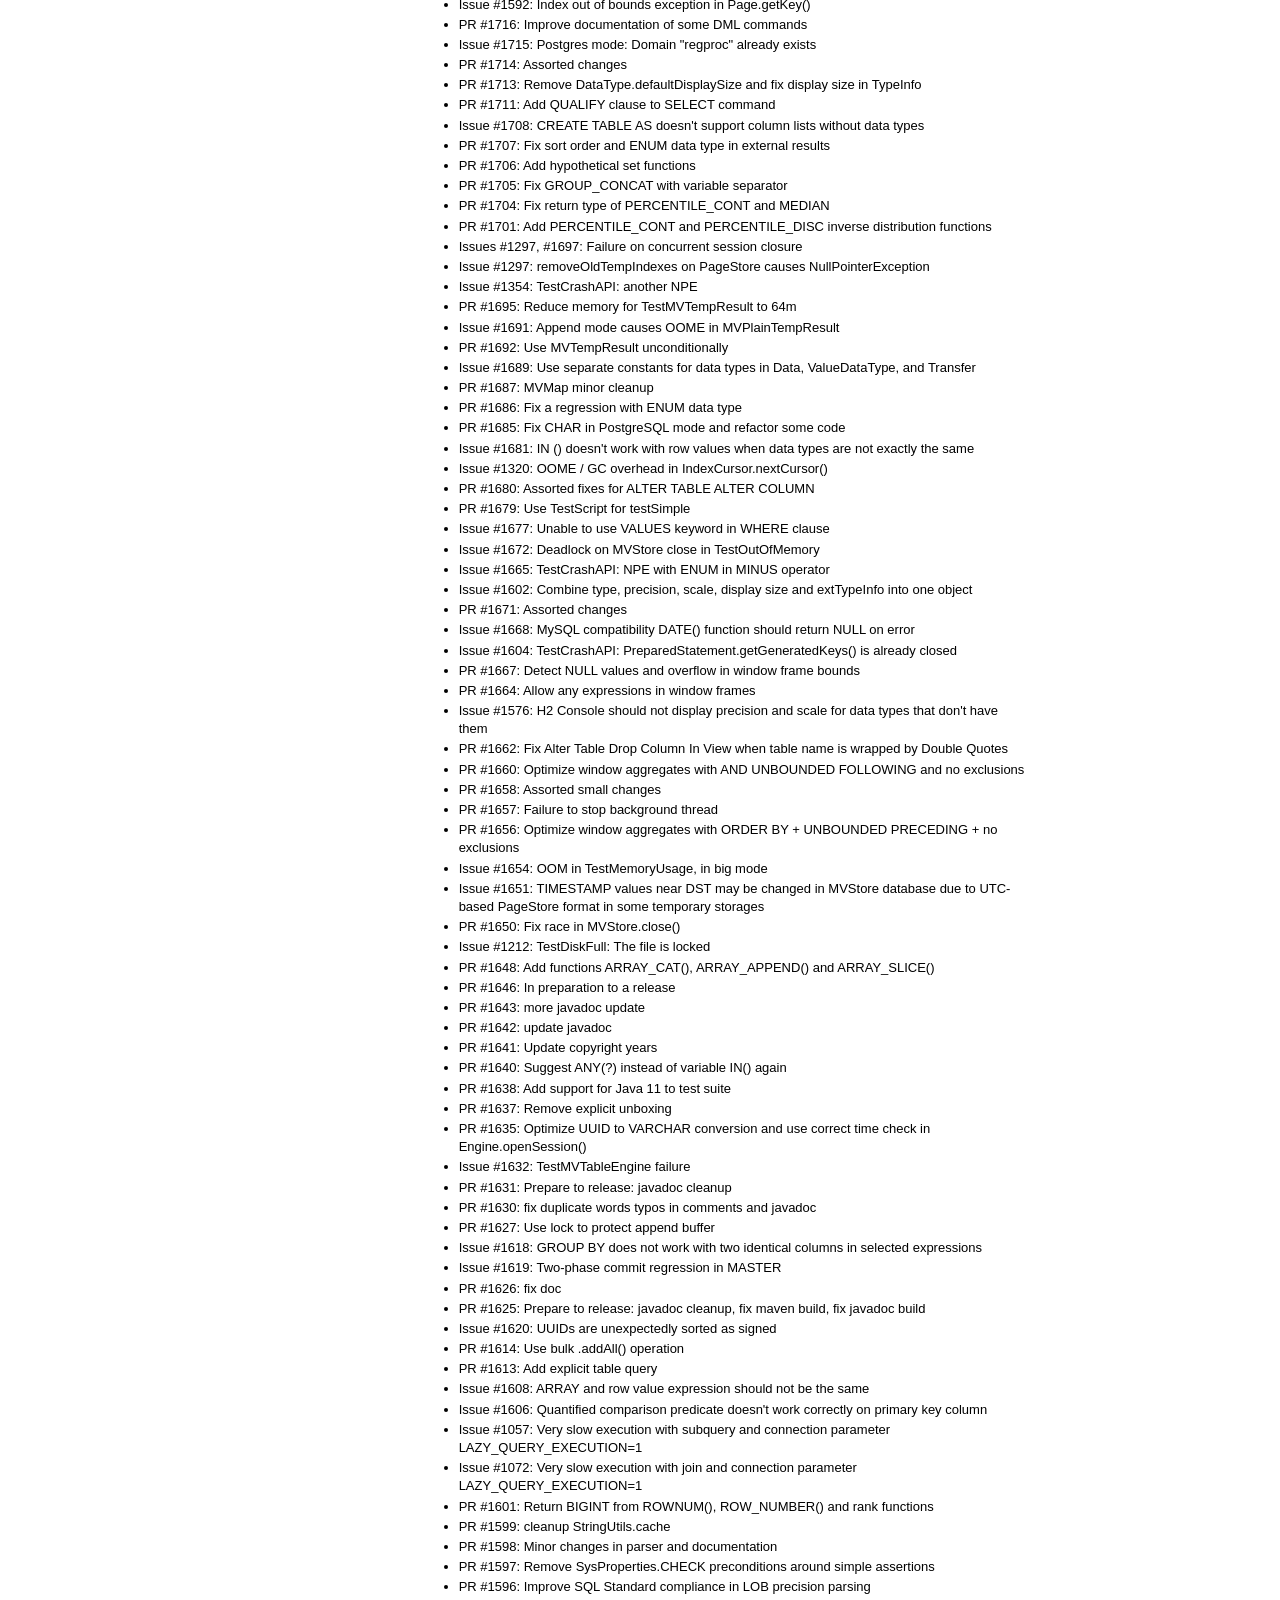
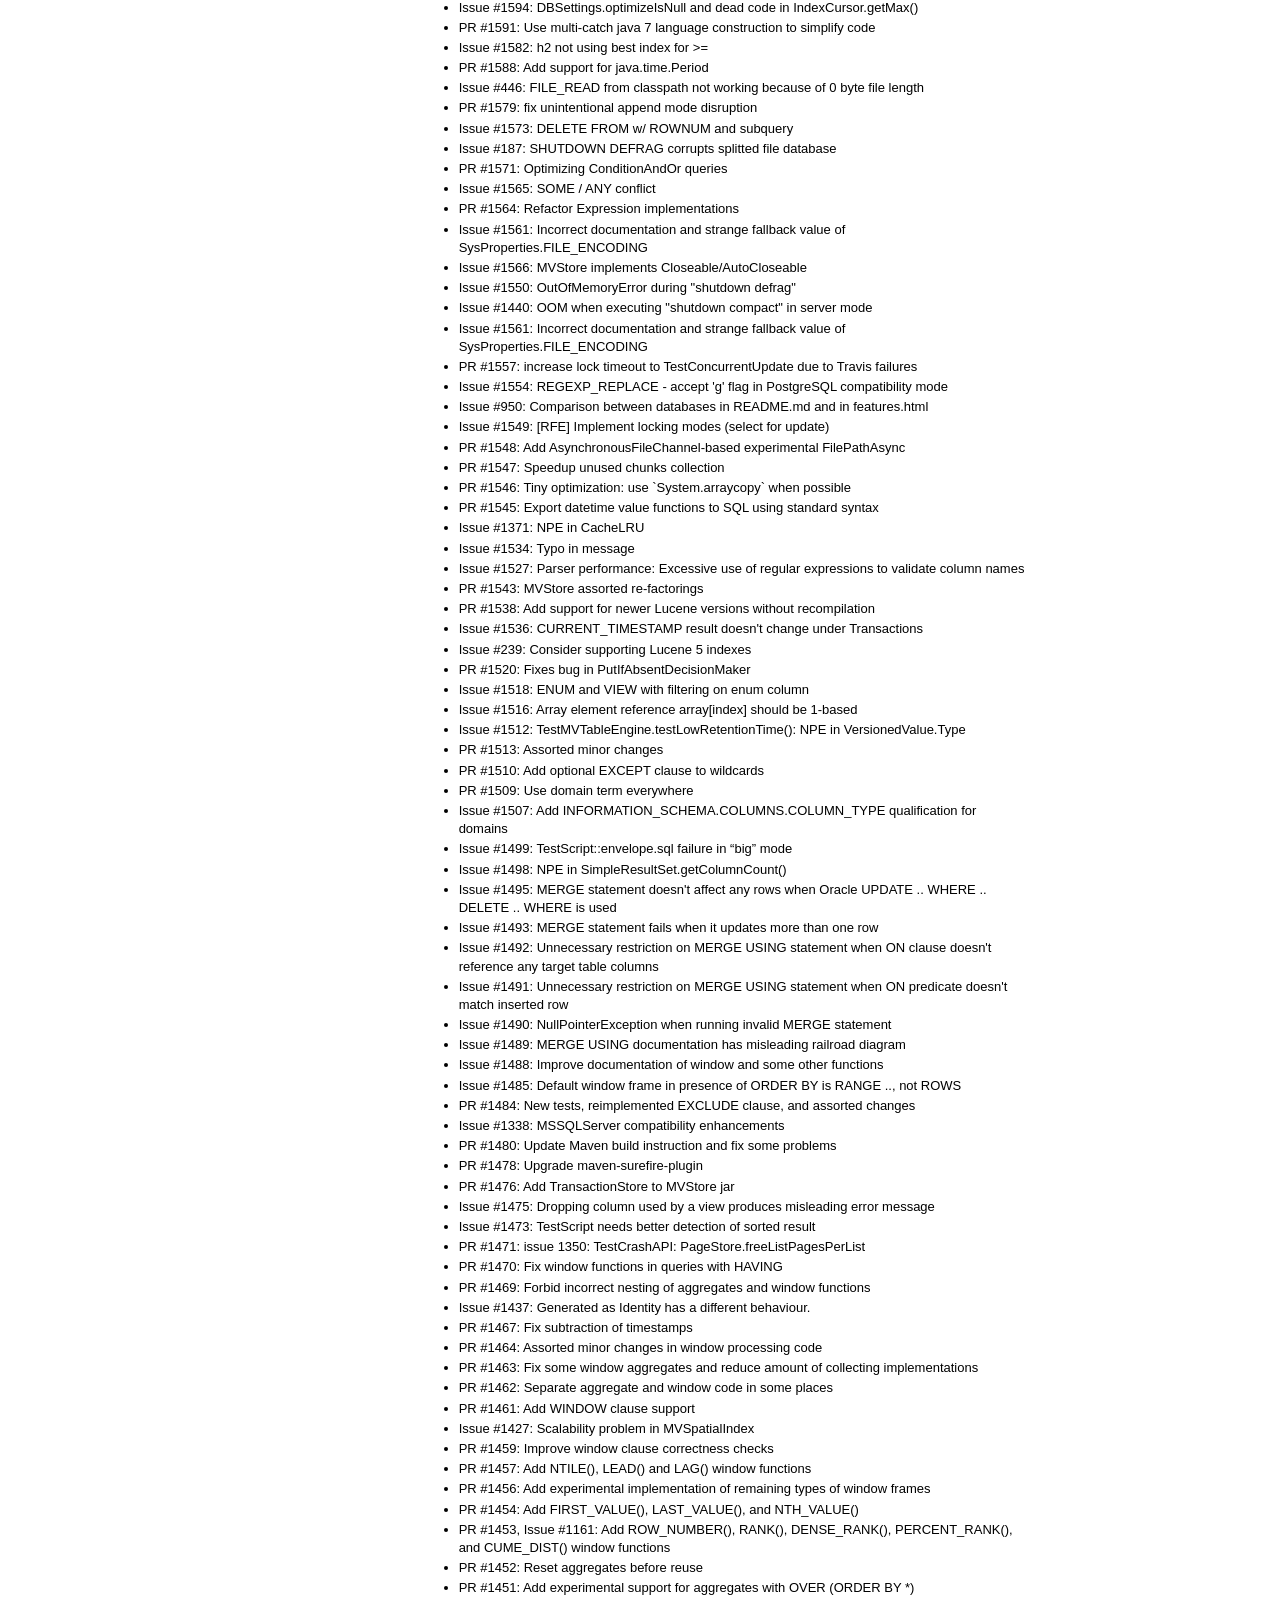
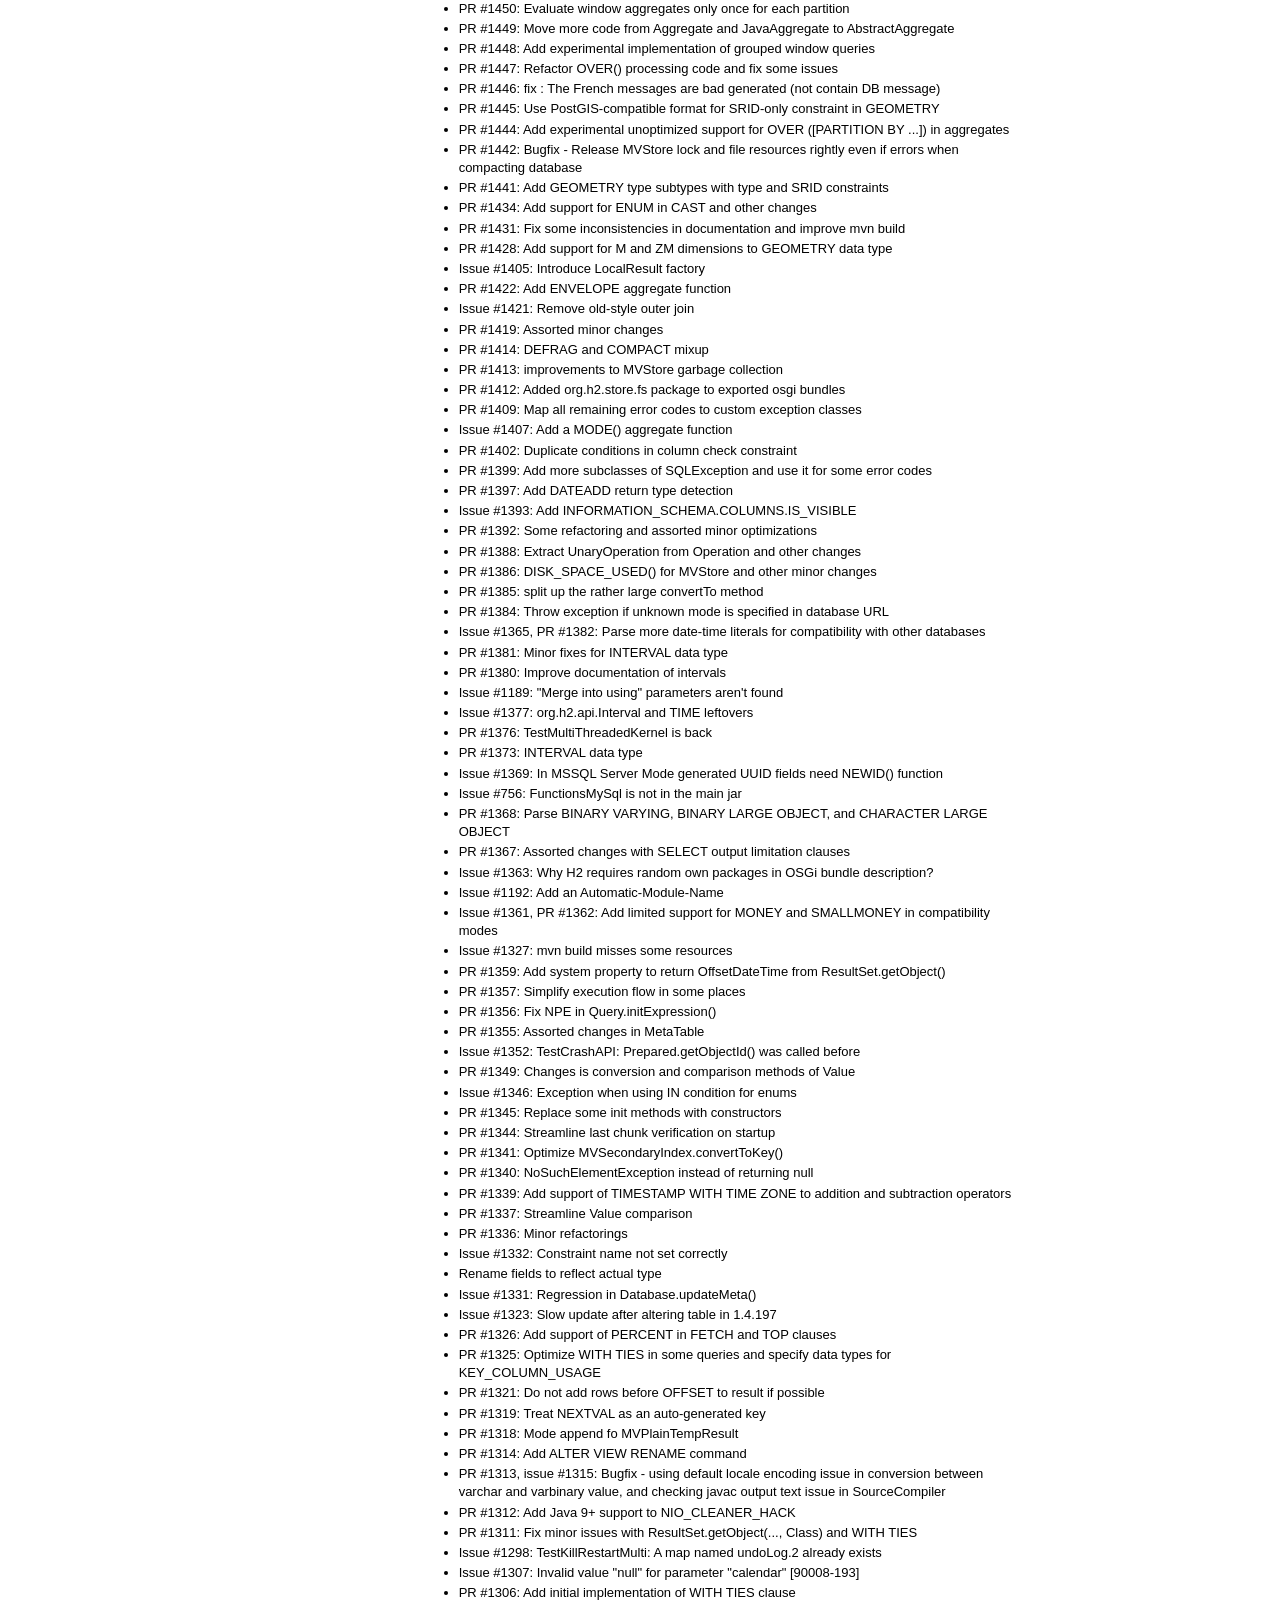
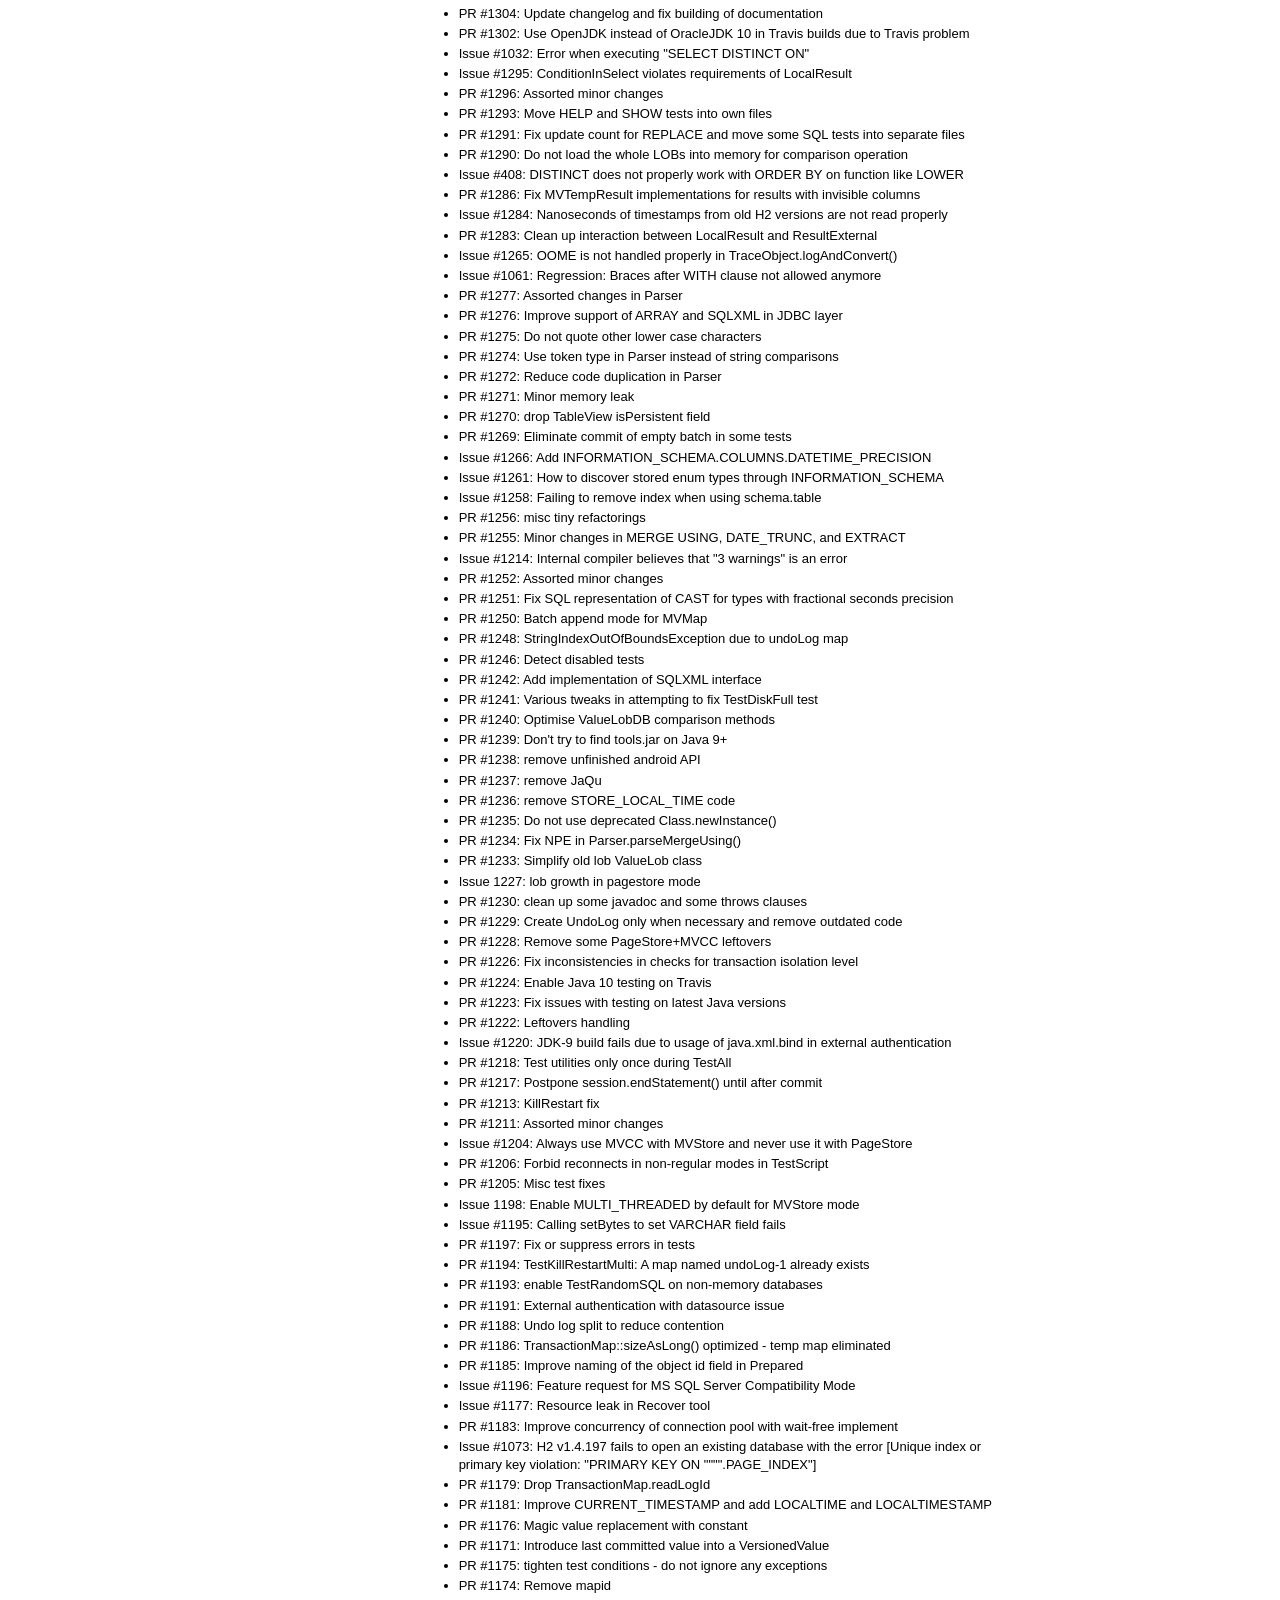
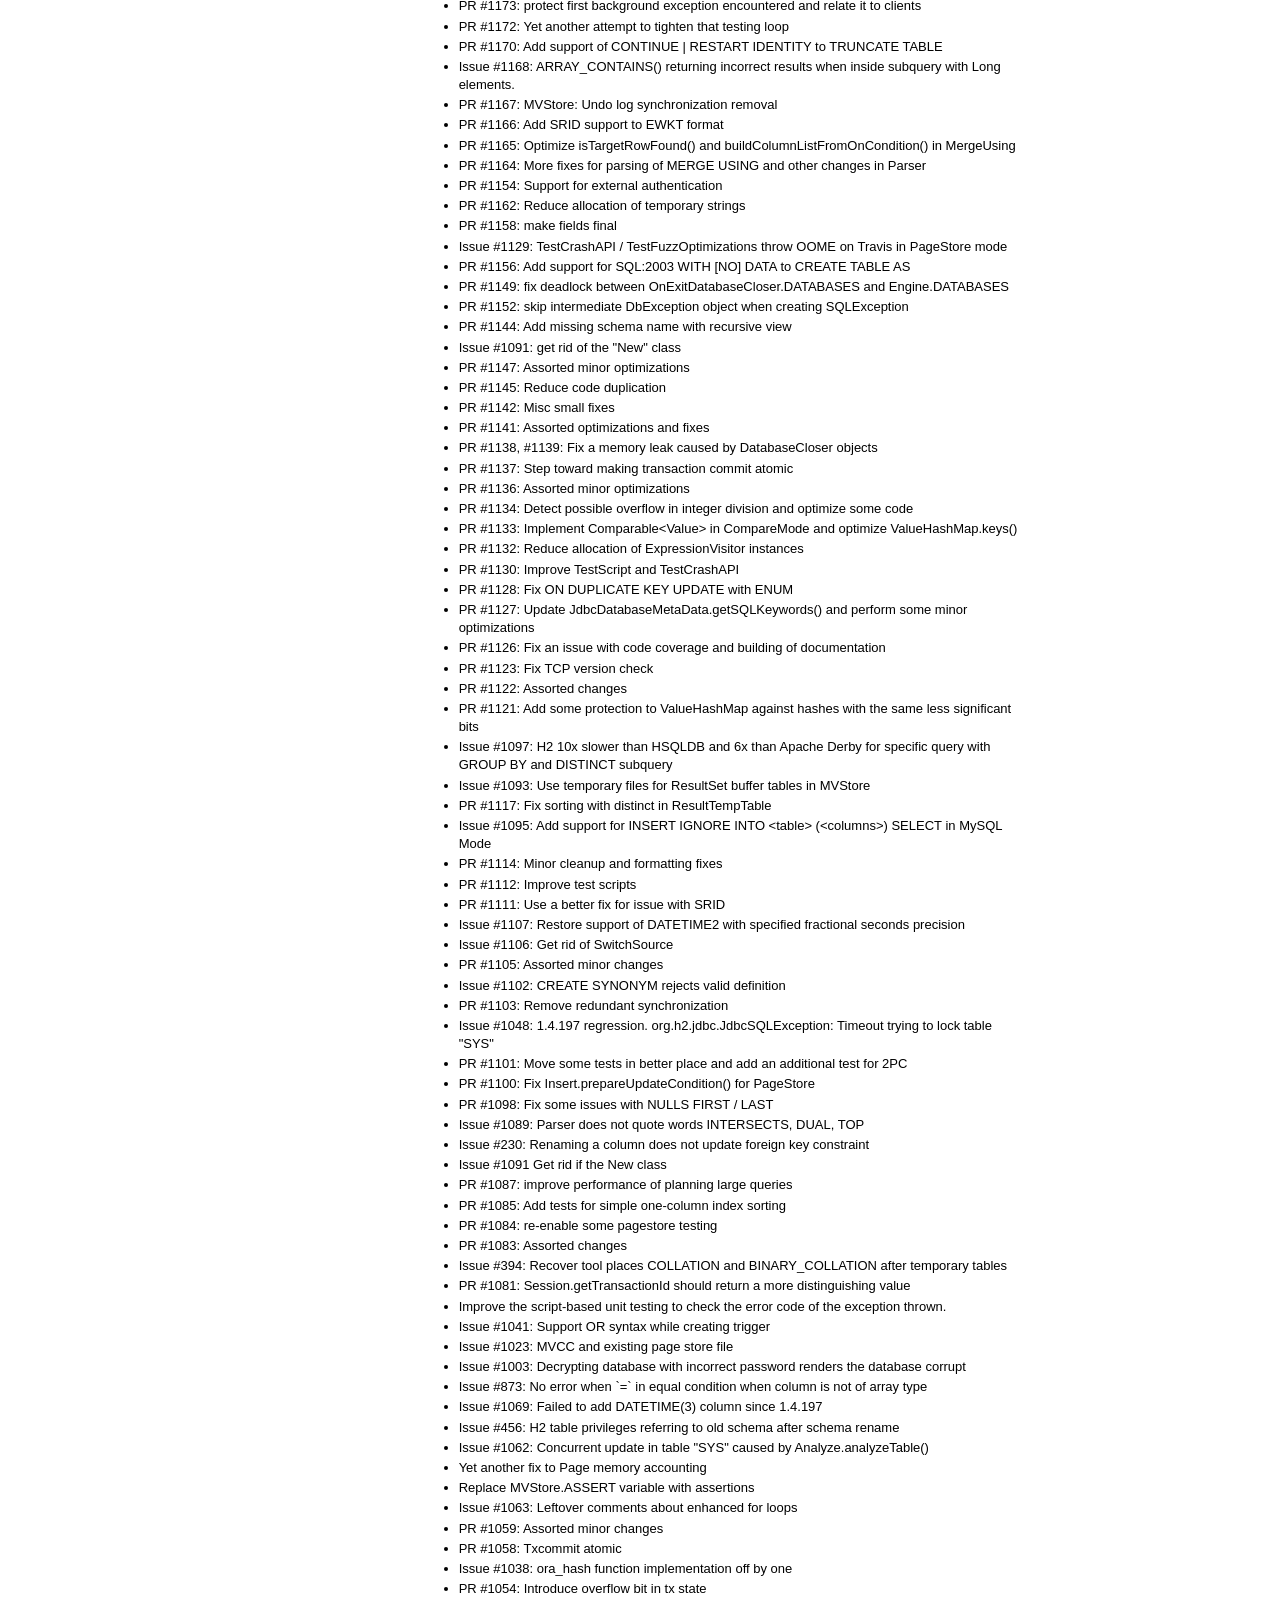
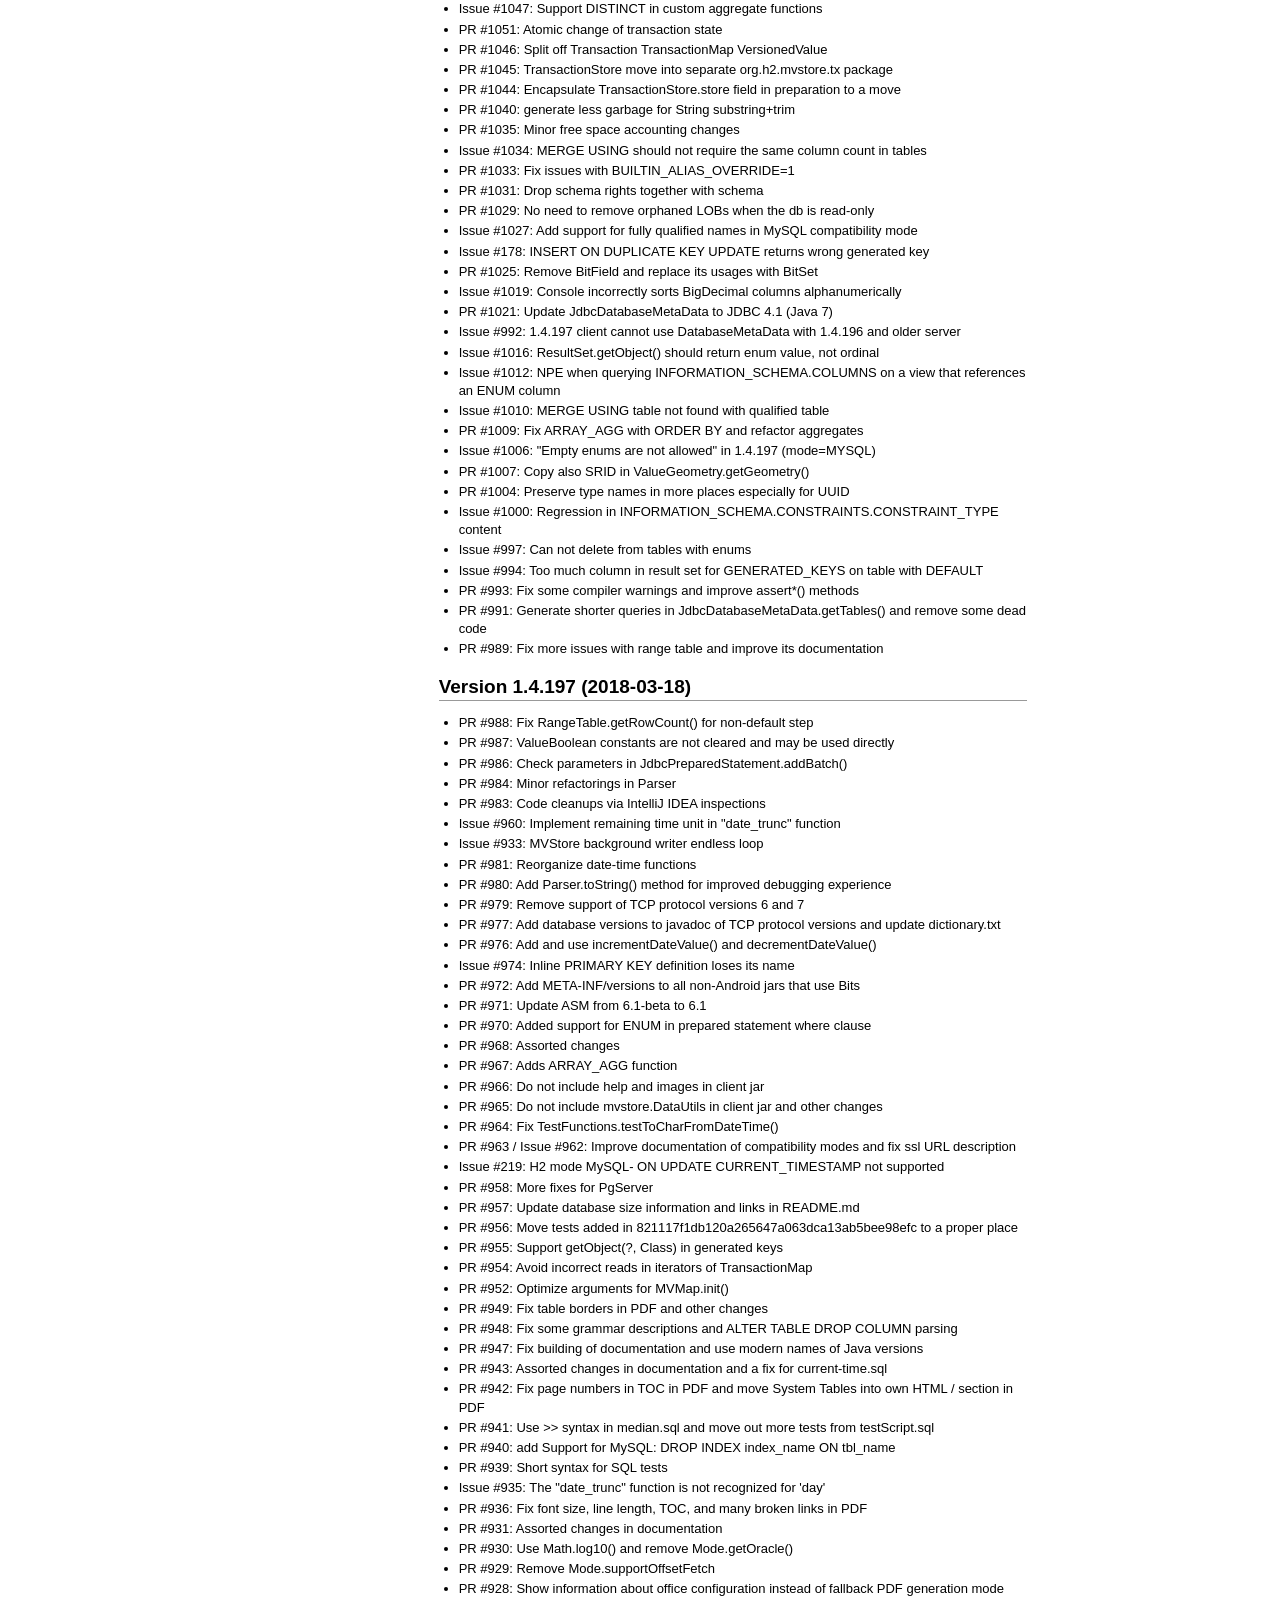
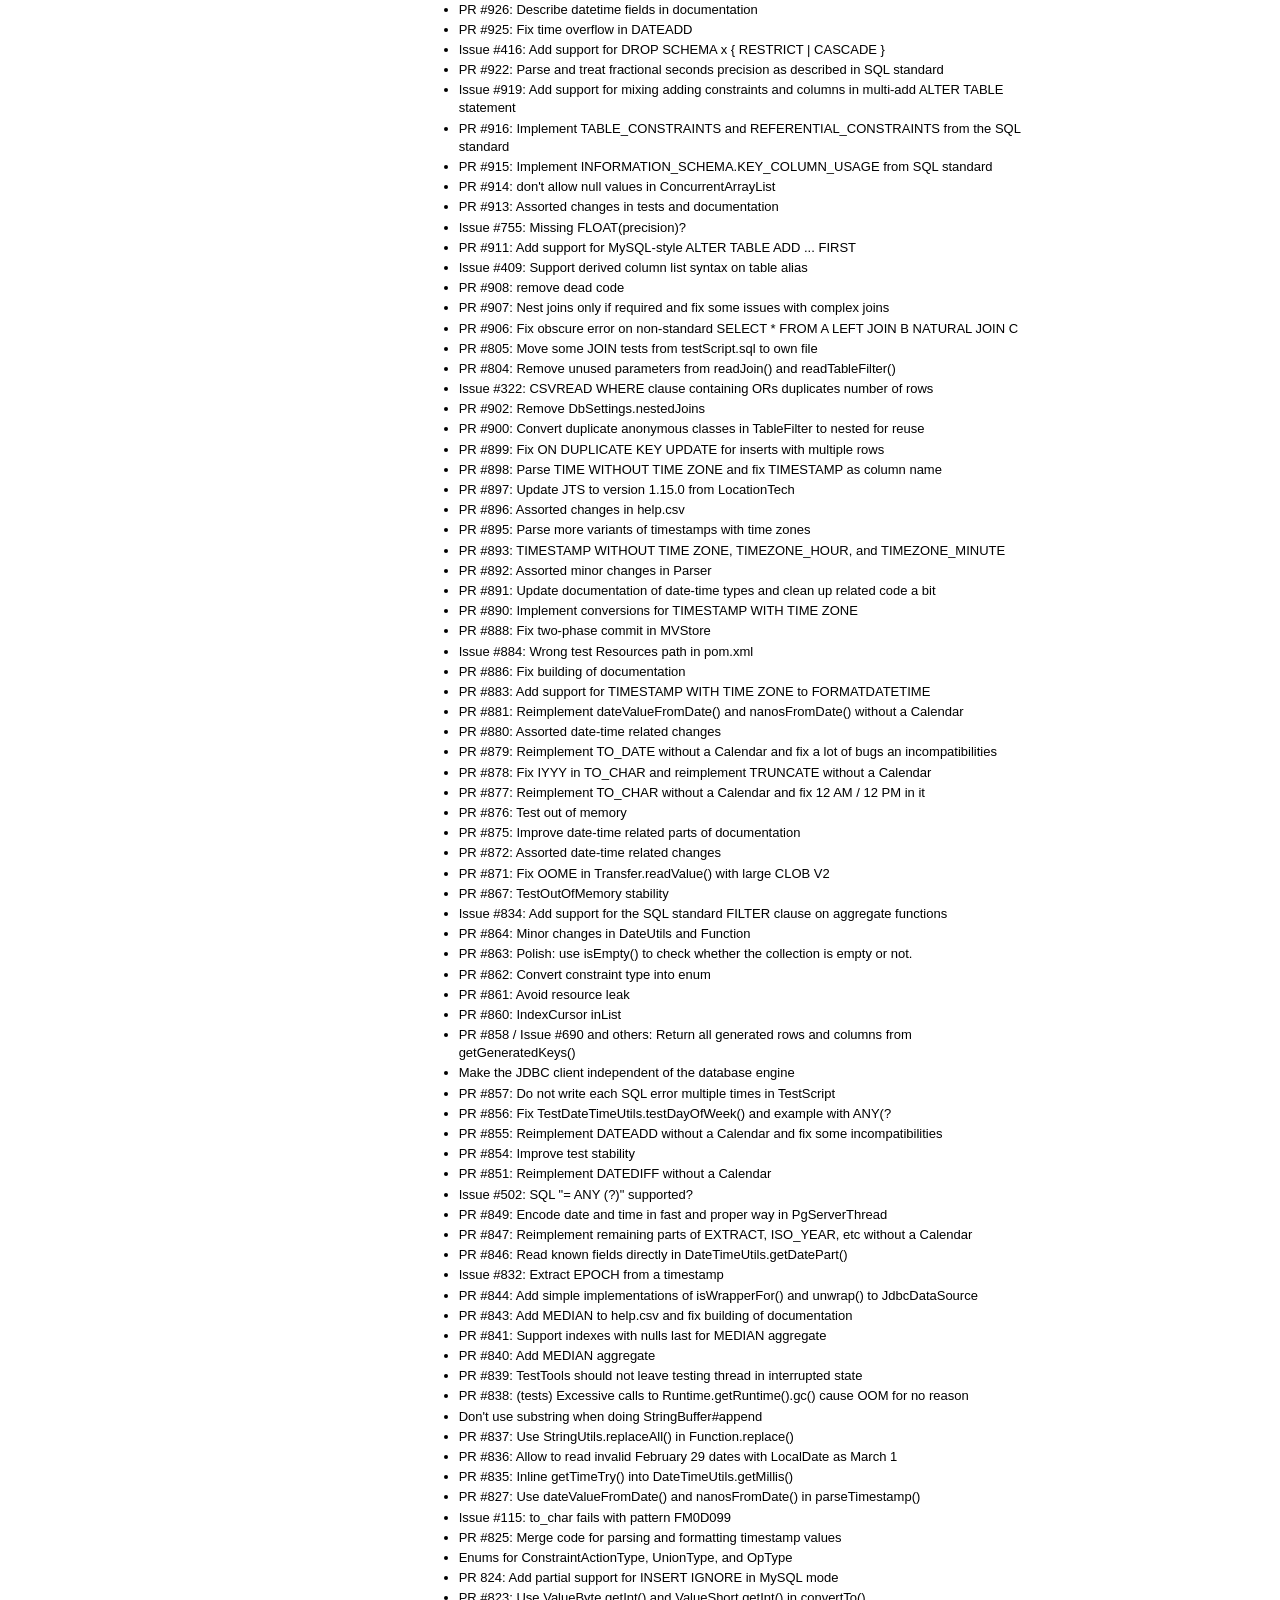
<file: h2/docs/html/changelog.html>
<!DOCTYPE html PUBLIC "-//W3C//DTD XHTML 1.0 Strict//EN" "http://www.w3.org/TR/xhtml1/DTD/xhtml1-strict.dtd">
<!--
Copyright 2004-2019 H2 Group. Multiple-Licensed under the MPL 2.0,
and the EPL 1.0 (https://h2database.com/html/license.html).
Initial Developer: H2 Group
-->
<html xmlns="http://www.w3.org/1999/xhtml" lang="en" xml:lang="en">
<head><meta http-equiv="Content-Type" content="text/html;charset=utf-8" />
<meta name="viewport" content="width=device-width, initial-scale=1" />
<title>
Change Log
</title>
<link rel="stylesheet" type="text/css" href="stylesheet.css" />
<!-- [search] { -->
<script type="text/javascript" src="navigation.js"></script>
</head><body onload="highlight()" onscroll="scroll()">

<table class="nav" onmousemove="return mouseMove(event)"><tr class="nav"><td class="nav" valign="top">
<div id = "searchMenu" style="width: 180px; overflow: hidden;">
<div class="menu" style="white-space:nowrap;">
<img src="images/h2-logo-2.png"
    alt="H2 database logo"
    onclick="document.location='main.html'"
    width="136" height="74"/>
&nbsp;&nbsp;<span id = "goTop" onclick="window.scrollTo(0,0)" style="color: #fff; position:fixed; font-size: 20px; cursor: pointer;">&#x25b2;</span>
</div>

<form action="submit" onsubmit="return goFirst();">
<table width="100%" class="search">
    <tr class="search">
        <td class="search" colspan="2">
<!-- translate
<a href="https://translate.google.com/translate?u=https%3A%2F%2Fh2database.com"
    onclick="javascript:startTranslate();return false;">Translate</a>
<div id = "translate" style="display:none"><div id = "google_translate_element"></div></div>
translate -->
        </td>
    </tr>
    <tr class="search">
        <td class="search" colspan="2">
        <b><label for="search">Search:</label></b>
        </td>
    </tr>
    <tr class="search">
        <td class="search" colspan="2">
            <input id = "search" name="search" type="text" size="16" maxlength="100" onkeyup="listWords(this.value, '')" /><br />
            <input type="reset" id = "clear" style="display:none;" value="Clear" onclick="listWords('', '');" />
        </td>
    </tr>
    <tr class="search" style="display:none;" >
        <td class="search" style="width: 1%; vertical-align: middle;">
            <input id = "highlight" type="checkbox" checked="checked" onclick="highlightCurrent(this.checked, search.value)" />
        </td>
        <td class="search" style="width: 99%; padding: 0px; vertical-align: middle;">
            <label for="highlight">Highlight keyword(s)</label>
        </td>
    </tr>
    <tr class="search">
        <td class="search" colspan="2">
            <table id = "result" style="border: 0px;">
                <tr style="display:none"><td></td></tr>
            </table>
        </td>
    </tr>
</table>
</form>
<div class="menu">
<b><a href="main.html">Home</a></b><br />
<a href="download.html">Download</a><br />
<a href="cheatSheet.html">Cheat Sheet</a><br />
<br />
<b>Documentation</b><br />
<a href="quickstart.html">Quickstart</a><br />
<a href="installation.html">Installation</a><br />
<a href="tutorial.html">Tutorial</a><br />
<a href="features.html">Features</a><br />
<a href="performance.html">Performance</a><br />
<a href="advanced.html">Advanced</a><br />
<br />
<b>Reference</b><br />
<a href="commands.html">Commands</a><br />
<a href="functions.html">Functions</a><br />
&#8226;&nbsp;<a href="functions-aggregate.html">Aggregate</a>
&#8226;&nbsp;<a href="functions-window.html">Window</a>
<br /><br />
<a href="datatypes.html">Data Types</a><br />
<a href="grammar.html">SQL Grammar</a><br />
<a href="systemtables.html">System Tables</a><br />
<a href="../javadoc/index.html">Javadoc</a><br />
<a href="../h2.pdf">PDF (1.5 MB)</a><br />
<br />
<b>Support</b><br />
<a href="faq.html">FAQ</a><br />
<a href="sourceError.html">Error Analyzer</a><br />
<a href="https://groups.google.com/group/h2-database">Google Group (English)</a><br />
<a href="https://groups.google.co.jp/group/h2-database-jp">Google Group (Japanese)</a><br />
<a href="https://groups.google.com/group/h2-cn">Google Group (Chinese)</a><br />
<br />
<b>Appendix</b><br />
<a href="history.html">History &amp; Roadmap</a><br />
<a href="license.html">License</a><br />
<a href="build.html">Build</a><br />
<a href="links.html">Links</a><br />
<a href="mvstore.html">MVStore</a><br />
<a href="architecture.html">Architecture</a><br />
<br />

</div>
</div>
</td>

<td class="nav" style="cursor: e-resize;" onmousedown="return mouseDown(event)" onmouseup="return mouseUp(event)">&nbsp;</td>
<td class="nav"><div class="content">

<!-- } -->

<h1>Change Log</h1>

<h2>Next Version (unreleased)</h2>
<ul>
<li>-
</li>
</ul>

<h2>Version 1.4.200 (2019-10-14)</h2>
<ul>
<li>PR #2168: Add non-standard SNAPSHOT isolation level to MVStore databases
</li>
<li>Issue #2165: Problem with secondary index on SERIALIZABLE isolation level
</li>
<li>Issue #2161: Remove undocumented PageStore-only FILE_LOCK=SERIALIZED
</li>
<li>PR #2155: Reduce code duplication
</li>
<li>Issue #1894: Confusing error message when database creation is disallowed
</li>
<li>Issue #2123: Random failures in TestTransactionStore
</li>
<li>Issue #2153: Different behavior in SET LOCK_TIMEOUT after 1.4.197
</li>
<li>Issue #2150: Remove MULTI_THREADED setting and use multi-threaded MVStore and single-threaded PageStore backends
</li>
<li>Issue #216: Support READ UNCOMMITTED isolation level in MVStore mode
</li>
<li>Issue #678: Support REPEATABLE READ isolation level in MVStore mode
</li>
<li>Issue #174: Support SERIALIZABLE isolation level in MVStore mode
</li>
<li>Issue #2144: MVStore: read uncommitted doesn't see committed rows
</li>
<li>Issue #2142: CURRVAL / CURRENT VALUE FOR should return the value for the current session
</li>
<li>Issue #2136: ConstraintCheck concurrency regression
</li>
<li>PR #2137: Don't use SYSTEM_RANGE for SELECT without a FROM
</li>
<li>PR #2134: Assorted fixes and other changes in DateTimeUtils
</li>
<li>PR #2133: Optimize COUNT([ALL] constant) and other changes
</li>
<li>PR #2132: Typo and another bug in MVStore.readStoreHeader()
</li>
<li>Issue #2130: Group-sorted query returns invalid results with duplicate grouped columns in select list
</li>
<li>Issue #2120: Add IF EXISTS clause to column name in ALTER TABLE ALTER COLUMN statement
</li>
<li>Issue #521: Add support for the TIME WITH TIME ZONE data type
</li>
<li>PR #2127: Fix race condition / performance issue during snapshotting
</li>
<li>Issue #2124: MVStore build is broken
</li>
<li>PR #2122: Add support for LMT in time zones and fix large years in datetime values
</li>
<li>Issue #2067: Incorrect chunk space allocation during chunks movement
</li>
<li>PR #2066: Not so happy path - "four alternatives" implementation
</li>
<li>PR #2121: Reduce code duplication for datetime API with custom Calendar instances
</li>
<li>PR #2119: SQL: statement read consistency
</li>
<li>Issue #2116: Empty IN() operator should result in error (MSSQL)
</li>
<li>Issue #2036: CAST from TIME to TIMESTAMP returns incorrect result
</li>
<li>PR #2114: Assorted changes
</li>
<li>PR #2113: Add feature F411: Time zone specification
</li>
<li>PR #2111: CURRENT_CATALOG, SET CATALOG and other changes
</li>
<li>Issue #2109: IW date formatting does not produce proper output
</li>
<li>PR #2104: Fix ordinary grouping set with parentheses and empty grouping set in GROUP BY
</li>
<li>Issue #2103: Add QUOTE_IDENT() function to enquote an identifier in SQL
</li>
<li>Issue #2075: Add EXECUTE IMMEDIATE implementation
</li>
<li>PR #2101: Fix infinite loop in Schema.removeChildrenAndResources()
</li>
<li>Issue #2096: Convert LEFT and RIGHT to keywords and disallow comma before closing parenthesis
</li>
<li>PR #2098: Fix typos
</li>
<li>Issue #1305 / PR #2097: Remove unused and outdated website translation infrastructure
</li>
<li>PR #2093: CURRENT VALUE FOR and other sequence-related changes
</li>
<li>PR #2092: Allow to simulate usage of multiple catalogs by one connection
</li>
<li>PR #2091: Oracle mode now uses DECIMAL with NEXTVAL
</li>
<li>Issue #2088: Division by zero caused by evaluation of global conditions before local conditions
</li>
<li>Issue #2086: TCP_QUICKACK on server socket
</li>
<li>Issue #2073: TableLink should not pass queries to DatabaseMetaData.getColumns()
</li>
<li>Issue #2074: MySQL and MSSQLServer Mode: TRUNCATE TABLE should always RESTART IDENTITY
</li>
<li>Issue #2063: MySQL mode: "drop foreign key if exists" support
</li>
<li>PR #2061: Use VirtualTable as a base class for RangeTable
</li>
<li>PR #2059: Parse IN predicate with multiple subqueries correctly
</li>
<li>PR #2057: Fix TestCrashAPI failure with Statement.enquoteIdentifier()
</li>
<li>PR #2056: Happy path: speed up database opening
</li>
<li>Issue #2051: The website shows outdated information about the storage engine
</li>
<li>PR #2049: bugfix - mvstore data lost issue when partial write occurs
</li>
<li>PR #2047: File maintenance
</li>
<li>PR #2046: Recovery mode
</li>
<li>Issue #2044: setTransactionIsolation always call commit() even if transaction is auto-commit
</li>
<li>Issue #2042: Add possibility to specify generated columns for query in web console
</li>
<li>Issue #2040: INFORMATION_SCHEMA.SETTINGS contains irrelevant settings
</li>
<li>PR #2038: MVMap: lock reduction on updates
</li>
<li>PR #2037: Fix SYS_GUID, RAWTOHEX, and HEXTORAW in Oracle mode
</li>
<li>Issue #2016: ExpressionColumn.mapColumns() performance complexity is quadratic
</li>
<li>Issue #2028: Sporadic inconsistent state after concurrent UPDATE in 1.4.199
</li>
<li>PR #2033: Assorted changes
</li>
<li>Issue #2025: Incorrect query result when (OFFSET + FETCH) &gt; Integer.MAX_VALUE
</li>
<li>PR #2023: traverseDown() code deduplication
</li>
<li>PR #2022: Mvmap minor cleanup
</li>
<li>Issue #2020: Wrong implementation of IN predicate with subquery
</li>
<li>PR #2003: Change dead chunks determination algorithm
</li>
<li>Issue #2013: DECIMAL is casted to double in ROUND function
</li>
<li>PR #2011: ZonedDateTime and (INTERVAL / INTERVAL)
</li>
<li>Issue #1997: TestRandomSQL failure with ClassCastException
</li>
<li>Issue #2007: PostgreSQL compatibility mode: support ON CONFLICT DO NOTHING
</li>
<li>Issue #1927: Do not allow commit() when auto-commit is enabled
</li>
<li>PR #1998: Reduce TxCounter memory footprint
</li>
<li>PR #1999: Make RootReference lock re-entrant
</li>
<li>PR #2001: Test improvements, OOME elimination
</li>
<li>Issue #1995: Obscure condition in MVPrimaryIndex.extractPKFromRow()
</li>
<li>Issue #1975: Add client ip address to information_schema
</li>
<li>PR #1982: Hindi language translation added
</li>
<li>Issue #1985: Add thread number to TCP server thread names
</li>
<li>Do not allow empty password for management DB
</li>
<li>Issue #1978: getGeneratedKeys() can use the same rules as FINAL TABLE
</li>
<li>PR #1977: Change JSON literals and add support for compound character literals
</li>
<li>PR #1974: Use proleptic Gregorian calendar for datetime values
</li>
<li>Issue #1847: Add support for data change delta tables
</li>
<li>PR #1971: Add maximum cardinality parameter to ARRAY data type
</li>
<li>PR #1970: Switch from log map rename to "committed" marker log record
</li>
<li>PR #1969: Add unique predicate
</li>
<li>Issue #1963: Expression.addFilterConditions() with outer joins
</li>
<li>PR #1966: Add standard CURRENT_SCHEMA function
</li>
<li>PR #1964: Add Feature T571: Truth value tests
</li>
<li>PR #1962: Fix data types of optimized conditions
</li>
<li>PR #1961: Failure to open DB after improper shutdown
</li>
<li>Issue #1957: NullPointerException with DISTINCT and ORDER BY CASE
</li>
<li>PR #1956: Fix row value handling in the null predicate
</li>
<li>PR #1955: Add standard UNKNOWN literal
</li>
<li>Issue #1952: Connection.setSchema doesn't work with query cache
</li>
<li>PR #1951: Assorted changes
</li>
<li>PR #1950: Fix NULL handling in ARRAY_AGG
</li>
<li>PR #1949: Extract aggregate and window functions into own pages in documentation
</li>
<li>PR #1948: Add standard LOG() function with two arguments
</li>
<li>Issue #1935: Improve file locking on shared filesystems like SMB
</li>
<li>PR #1946: Reimplement table value constructor on top of Query
</li>
<li>PR #1945: Fix IN (SELECT UNION with OFFSET/FETCH)
</li>
<li>Issue #1942: MySQL Mode: convertInsertNullToZero should be turned off by default?
</li>
<li>Issue #1940: MySQL Mode: Modify column from NOT NULL to NULL syntax
</li>
<li>PR #1941: Extract OFFSET / FETCH handling from Select and SelectUnion to Query
</li>
<li>Issue #1938: Regression with CREATE OR REPLACE VIEW. Causes "Duplicate column name" exception.
</li>
<li>PR #1937: Get rid of FunctionCursorResultSet
</li>
<li>Issue #1932: Incoherence between DbSettings.mvStore and getSettings()
</li>
<li>PR #1931: Fix wildcard expansion for multiple schemas
</li>
<li>PR #1930: Move PageStore table engine into own package
</li>
<li>PR #1929: Initial implementation of type predicate and other changes
</li>
<li>PR #1926: Assorted improvements for BINARY data type
</li>
<li>Issue #1925: Support SQL Server binary literal syntax
</li>
<li>Issue #1918: MySQL: CREATE TABLE with both CHARSET and COMMENT failed
</li>
<li>Issue #1913: MySQL: auto_increment changing SQL not supported
</li>
<li>Issue #1585: The translate function on DB2 mode could have parameters order changed
</li>
<li>PR #1914: Change storage and network format of JSON to byte[]
</li>
<li>Issue #1911: Foreign key constraint does not prevent table being dropped
</li>
<li>PR #1909: Add JSON_OBJECTAGG and JSON_ARRAYAGG aggregate functions
</li>
<li>PR #1908: Cast VARCHAR to JSON properly and require FORMAT JSON in literals
</li>
<li>PR #1906: Add JSON_OBJECT and JSON_ARRAY functions
</li>
<li>Issue #1887: Infinite recursion in ConditionAndOr.java
</li>
<li>Issue #1903: MSSQLServer Mode - Support Update TOP(X)
</li>
<li>Issue #1900: Support SQLServer stored procedure execution syntax
</li>
<li>PR #1898: Add IS JSON predicate
</li>
<li>Issue #1896: MSSQLServer compatibility mode - GETDATE() incorrectly omits time
</li>
<li>PR #1895: Add standard array concatenation operation
</li>
<li>Issue #1892: Window aggregate functions return incorrect result without window ordering and with ROWS unit
</li>
<li>Issue #1890: ArrayIndexOutOfBoundsException in MVSortedTempResult.getKey
</li>
<li>Issue #308: Mode MySQL and LAST_INSERT_ID with argument
</li>
<li>Issue #1883: Suspicious code in Session.getLocks()
</li>
<li>Issue #1878: OPTIMIZE_REUSE_RESULTS causes incorrect result after rollback since 1.4.198
</li>
<li>PR #1880: Collation names like CHARSET_* recognition
</li>
<li>Issue #1844: MySQL Compatibility: create table error when primary key has comment
</li>
<li>PR #1873: Concurrency in database metadata
</li>
<li>Issue #1864: Failing to format NotSerializableException corrupting the database
</li>
<li>PR #1868: add more checking to TestFileLock
</li>
<li>Issue #1819: Trace.db file exceed file size limit (64MB)
</li>
<li>Issue #1861: Use COALESCE in named columns join for some data types
</li>
<li>PR #1860: Additional fix for deadlock on shutdown (exclusively in PageStore mode)
</li>
<li>Issue #1855: Wrong qualified asterisked projections in named column join
</li>
<li>Issue #1854: Wrong asterisked projection and result in named column right outer join
</li>
<li>Issue #1852: Named column joins doesn't work with the VALUES constructor and derived column lists
</li>
<li>Issue #1851: Wrong asterisked projection in named column joins
</li>
<li>PR #1850: Duplicate map identifiers
</li>
<li>PR #1849: Reimplement MVStore.findOldChunks() with PriorityQueue
</li>
<li>PR #1848: Reimplement MVStore.findChunksToMove() with PriorityQueue
</li>
<li>Issue #1843: Named columns join syntax is not supported
</li>
<li>Issue #1841: Deadlock during concurrent shutdown attempts with 1.4.199
</li>
<li>Issue #1834: NUMERIC does not preserve its scale for some values
</li>
<li>PR #1838: Implement conversion from JSON to GEOMETRY
</li>
<li>PR #1837: Implement conversion from GEOMETRY to JSON
</li>
<li>PR #1836: Add LSHIFT and RSHIFT function
</li>
<li>PR #1833: Add BITNOT function
</li>
<li>PR #1832: JSON validation and normalization
</li>
<li>PR #1829: MVStore chunks occupancy rate calculation fixes
</li>
<li>PR #1828: Basis for implementation of SQL/JSON standard
</li>
<li>PR #1827: Add support for Lucene 8.0.0
</li>
<li>Issue #1820: Performance problem on commit
</li>
<li>Issue #1822: Use https:// in h2database.com hyperlinks
</li>
<li>PR #1817: Assorted minor changes in documentation and other places
</li>
<li>PR #1812: An IllegalStateException that wraps EOFException is thrown when partial writes happens
</li>
</ul>

<h2>Version 1.4.199 (2019-03-13)</h2>
<ul>
<li>PR #1807: Reduce code duplication and remove h2.mixedGeometries
</li>
<li>PR #1806: Improve SELECT FOR UPDATE documentation
</li>
<li>PR #1804: Lift limit of 10 characters on enum value (1.4.198 regression)
</li>
<li>PR #1803: Do not rely on index sorting in SELECT FOR UPDATE
</li>
<li>Issue #1800: Remove experimental status from window functions
</li>
<li>PR #1799: Fire triggers after row locking and remove some leftovers
</li>
<li>PR #1798: Reuse some string builders, remove StatementBuilder and other minor changes
</li>
<li>Issue #1795: 1.4.198 regression with batch updates and transactions
</li>
<li>PR #1794: Ask password in Shell in secure way and improve database creation information in tutorial
</li>
<li>PR #1791: Move commands to commands.html and other changes
</li>
<li>Issue #1774: H2 Browser configuration is unclear and fails on KUbuntu
</li>
<li>PR #1790: Do not convert standard TRIM function to non-standard functions
</li>
<li>Issue #1787: Non-standard MERGE throws LOCK_TIMEOUT_1 on violation of some constraints
</li>
<li>PR #1784: improve database not found error
</li>
<li>Issue #1740: Enhancement Request: h2 server: do not swallow exceptions
</li>
<li>Issue #1616: Metadata and scripts should be persisted with unconditionally quoted identifiers
</li>
<li>PR #1779: Improve isSimpleIdentifier() and enquoteIdentifier()
</li>
<li> PR #1776: Improve DATABASE_TO_LOWER handling
</li>
<li>Issue #1771: NPE in Comparison.createIndexConditions
</li>
<li>PR #1772: Fix newlines in test scripts
</li>
<li>Issue #1762: NullPointerException in Parser. Introduced in 1.4.198
</li>
<li>PR #1768: Add more context-sensitive keywords
</li>
<li>Issue #1758: sequence restart issue with 1.4.198
</li>
<li>Issue #1759: SELECT &#8230; FOR UPDATE returns old data in 1.4.198
</li>
<li>PR #1756: Fix DISTINCT ON in presence of ORDER BY
</li>
<li>PR #1754: Fix window functions in JOIN with ON condition
</li>
<li>Issue #1751: making it easier to open console and create local databases
</li>
<li>Issue #1750: JOIN t ON t.col IN (SELECT ...) throws AssertionError
</li>
</ul>

<h2>Version 1.4.198 (2019-02-22)</h2>
<ul>
<li>Issue #1746: Infinite loop in TestConcurrent.testConcurrentChangeAndGetVersion()
</li>
<li>Issue #1739: Table and view names not case sensitive when using DATABASE_TO_UPPER=FALSE
</li>
<li>Issue #848: H2 PostgreSQL Compatibility Mode: lowercase metadata
</li>
<li>Issue #485: Problem is in invalid case for schema's IGNORECASE=true;DATABASE_TO_UPPER=false
</li>
<li>Issue #1742, PR #1743: Assorted small changes
</li>
<li>PR #1738: Reduce memory allocation in getSQL() methods
</li>
<li>PR #1737: more javadoc updates
</li>
<li>Issue #1735: Creating views with DATABASE_TO_UPPER=FALSE fails
</li>
<li>Issue #1732: source.html does not work
</li>
<li>Issue #1730: Show error in H2 Console if specified driver is not compatible with URL
</li>
<li>Issue #1590: Error on executing "DELETE FROM table1 WHERE ID = ?; DELETE FROM table2 WHERE ID = ?;"
</li>
<li>Issue #1727: Support ISODOW as identifier for the extract function additional to ISO_DAY_OF_WEEK
</li>
<li>PR #1580, #1726: Disable remote database creation by default
</li>
<li>PR #1725: Add partial implementation of standard LISTAGG aggregate function
</li>
<li>PR #1722: Fix window definition lookup in some queries
</li>
<li>PR #1721: Fix derived column list in complex queries
</li>
<li>Issue #1718: Window function and values clause don't work well together
</li>
<li>Issue #1592: Index out of bounds exception in Page.getKey()
</li>
<li>PR #1716: Improve documentation of some DML commands
</li>
<li>Issue #1715: Postgres mode: Domain "regproc" already exists
</li>
<li>PR #1714: Assorted changes
</li>
<li>PR #1713: Remove DataType.defaultDisplaySize and fix display size in TypeInfo
</li>
<li>PR #1711: Add QUALIFY clause to SELECT command
</li>
<li>Issue #1708: CREATE TABLE AS doesn't support column lists without data types
</li>
<li>PR #1707: Fix sort order and ENUM data type in external results
</li>
<li>PR #1706: Add hypothetical set functions
</li>
<li>PR #1705: Fix GROUP_CONCAT with variable separator
</li>
<li>PR #1704: Fix return type of PERCENTILE_CONT and MEDIAN
</li>
<li>PR #1701: Add PERCENTILE_CONT and PERCENTILE_DISC inverse distribution functions
</li>
<li>Issues #1297, #1697: Failure on concurrent session closure
</li>
<li>Issue #1297: removeOldTempIndexes on PageStore causes NullPointerException
</li>
<li>Issue #1354: TestCrashAPI: another NPE
</li>
<li>PR #1695: Reduce memory for TestMVTempResult to 64m
</li>
<li>Issue #1691: Append mode causes OOME in MVPlainTempResult
</li>
<li>PR #1692: Use MVTempResult unconditionally
</li>
<li>Issue #1689: Use separate constants for data types in Data, ValueDataType, and Transfer
</li>
<li>PR #1687: MVMap minor cleanup
</li>
<li>PR #1686: Fix a regression with ENUM data type
</li>
<li>PR #1685: Fix CHAR in PostgreSQL mode and refactor some code
</li>
<li>Issue #1681: IN () doesn't work with row values when data types are not exactly the same
</li>
<li>Issue #1320: OOME / GC overhead in IndexCursor.nextCursor()
</li>
<li>PR #1680: Assorted fixes for ALTER TABLE ALTER COLUMN
</li>
<li>PR #1679: Use TestScript for testSimple
</li>
<li>Issue #1677: Unable to use VALUES keyword in WHERE clause
</li>
<li>Issue #1672: Deadlock on MVStore close in TestOutOfMemory
</li>
<li>Issue #1665: TestCrashAPI: NPE with ENUM in MINUS operator
</li>
<li>Issue #1602: Combine type, precision, scale, display size and extTypeInfo into one object
</li>
<li>PR #1671: Assorted changes
</li>
<li>Issue #1668: MySQL compatibility DATE() function should return NULL on error
</li>
<li>Issue #1604: TestCrashAPI: PreparedStatement.getGeneratedKeys() is already closed
</li>
<li>PR #1667: Detect NULL values and overflow in window frame bounds
</li>
<li>PR #1664: Allow any expressions in window frames
</li>
<li>Issue #1576: H2 Console should not display precision and scale for data types that don't have them
</li>
<li>PR #1662: Fix Alter Table Drop Column In View when table name is wrapped by Double Quotes
</li>
<li>PR #1660: Optimize window aggregates with AND UNBOUNDED FOLLOWING and no exclusions
</li>
<li>PR #1658: Assorted small changes
</li>
<li>PR #1657: Failure to stop background thread
</li>
<li>PR #1656: Optimize window aggregates with ORDER BY + UNBOUNDED PRECEDING + no exclusions
</li>
<li>Issue #1654: OOM in TestMemoryUsage, in big mode
</li>
<li>Issue #1651: TIMESTAMP values near DST may be changed in MVStore database due to UTC-based PageStore format in some
temporary storages
</li>
<li>PR #1650: Fix race in MVStore.close()
</li>
<li>Issue #1212: TestDiskFull: The file is locked
</li>
<li>PR #1648: Add functions ARRAY_CAT(), ARRAY_APPEND() and ARRAY_SLICE()
</li>
<li>PR #1646: In preparation to a release
</li>
<li>PR #1643: more javadoc update
</li>
<li>PR #1642: update javadoc
</li>
<li>PR #1641: Update copyright years
</li>
<li>PR #1640: Suggest ANY(?) instead of variable IN() again
</li>
<li>PR #1638: Add support for Java 11 to test suite
</li>
<li>PR #1637: Remove explicit unboxing
</li>
<li>PR #1635: Optimize UUID to VARCHAR conversion and use correct time check in Engine.openSession()
</li>
<li>Issue #1632: TestMVTableEngine failure
</li>
<li>PR #1631: Prepare to release: javadoc cleanup
</li>
<li>PR #1630: fix duplicate words typos in comments and javadoc
</li>
<li>PR #1627: Use lock to protect append buffer
</li>
<li>Issue #1618: GROUP BY does not work with two identical columns in selected expressions
</li>
<li>Issue #1619: Two-phase commit regression in MASTER
</li>
<li>PR #1626: fix doc
</li>
<li>PR #1625: Prepare to release: javadoc cleanup, fix maven build, fix javadoc build
</li>
<li>Issue #1620: UUIDs are unexpectedly sorted as signed
</li>
<li>PR #1614: Use bulk .addAll() operation
</li>
<li>PR #1613: Add explicit table query
</li>
<li>Issue #1608: ARRAY and row value expression should not be the same
</li>
<li>Issue #1606: Quantified comparison predicate doesn't work correctly on primary key column
</li>
<li>Issue #1057: Very slow execution with subquery and connection parameter LAZY_QUERY_EXECUTION=1
</li>
<li>Issue #1072: Very slow execution with join and connection parameter LAZY_QUERY_EXECUTION=1
</li>
<li>PR #1601: Return BIGINT from ROWNUM(), ROW_NUMBER() and rank functions
</li>
<li>PR #1599: cleanup StringUtils.cache
</li>
<li>PR #1598: Minor changes in parser and documentation
</li>
<li>PR #1597: Remove SysProperties.CHECK preconditions around simple assertions
</li>
<li>PR #1596: Improve SQL Standard compliance in LOB precision parsing
</li>
<li>Issue #1594: DBSettings.optimizeIsNull and dead code in IndexCursor.getMax()
</li>
<li>PR #1591: Use multi-catch java 7 language construction to simplify code
</li>
<li>Issue #1582: h2 not using best index for &gt;=
</li>
<li>PR #1588: Add support for java.time.Period
</li>
<li>Issue #446: FILE_READ from classpath not working because of 0 byte file length
</li>
<li>PR #1579: fix unintentional append mode disruption
</li>
<li>Issue #1573: DELETE FROM w/ ROWNUM and subquery
</li>
<li>Issue #187: SHUTDOWN DEFRAG corrupts splitted file database
</li>
<li>PR #1571: Optimizing ConditionAndOr queries
</li>
<li>Issue #1565: SOME / ANY conflict
</li>
<li>PR #1564: Refactor Expression implementations
</li>
<li>Issue #1561: Incorrect documentation and strange fallback value of SysProperties.FILE_ENCODING
</li>
<li>Issue #1566: MVStore implements Closeable/AutoCloseable
</li>
<li>Issue #1550: OutOfMemoryError during "shutdown defrag"
</li>
<li>Issue #1440: OOM when executing "shutdown compact" in server mode
</li>
<li>Issue #1561: Incorrect documentation and strange fallback value of SysProperties.FILE_ENCODING
</li>
<li>PR #1557: increase lock timeout to TestConcurrentUpdate due to Travis failures
</li>
<li>Issue #1554: REGEXP_REPLACE - accept 'g' flag in PostgreSQL compatibility mode
</li>
<li>Issue #950: Comparison between databases in README.md and in features.html
</li>
<li>Issue #1549: [RFE] Implement locking modes (select for update)
</li>
<li>PR #1548: Add AsynchronousFileChannel-based experimental FilePathAsync
</li>
<li>PR #1547: Speedup unused chunks collection
</li>
<li>PR #1546: Tiny optimization: use `System.arraycopy` when possible
</li>
<li>PR #1545: Export datetime value functions to SQL using standard syntax
</li>
<li>Issue #1371: NPE in CacheLRU
</li>
<li>Issue #1534: Typo in message
</li>
<li>Issue #1527: Parser performance: Excessive use of regular expressions to validate column names
</li>
<li>PR #1543: MVStore assorted re-factorings
</li>
<li>PR #1538: Add support for newer Lucene versions without recompilation
</li>
<li>Issue #1536: CURRENT_TIMESTAMP result doesn't change under Transactions
</li>
<li>Issue #239: Consider supporting Lucene 5 indexes
</li>
<li>PR #1520: Fixes bug in PutIfAbsentDecisionMaker
</li>
<li>Issue #1518: ENUM and VIEW with filtering on enum column
</li>
<li>Issue #1516: Array element reference array[index] should be 1-based
</li>
<li>Issue #1512: TestMVTableEngine.testLowRetentionTime(): NPE in VersionedValue.Type
</li>
<li>PR #1513: Assorted minor changes
</li>
<li>PR #1510: Add optional EXCEPT clause to wildcards
</li>
<li>PR #1509: Use domain term everywhere
</li>
<li>Issue #1507: Add INFORMATION_SCHEMA.COLUMNS.COLUMN_TYPE qualification for domains
</li>
<li>Issue #1499: TestScript::envelope.sql failure in &#8220;big&#8221; mode
</li>
<li>Issue #1498: NPE in SimpleResultSet.getColumnCount()
</li>
<li>Issue #1495: MERGE statement doesn't affect any rows when Oracle UPDATE .. WHERE .. DELETE .. WHERE is used
</li>
<li>Issue #1493: MERGE statement fails when it updates more than one row
</li>
<li>Issue #1492: Unnecessary restriction on MERGE USING statement when ON clause doesn't reference any target table columns
</li>
<li>Issue #1491: Unnecessary restriction on MERGE USING statement when ON predicate doesn't match inserted row
</li>
<li>Issue #1490: NullPointerException when running invalid MERGE statement
</li>
<li>Issue #1489: MERGE USING documentation has misleading railroad diagram
</li>
<li>Issue #1488: Improve documentation of window and some other functions
</li>
<li>Issue #1485: Default window frame in presence of ORDER BY is RANGE .., not ROWS
</li>
<li>PR #1484: New tests, reimplemented EXCLUDE clause, and assorted changes
</li>
<li>Issue #1338: MSSQLServer compatibility enhancements
</li>
<li>PR #1480: Update Maven build instruction and fix some problems
</li>
<li>PR #1478: Upgrade maven-surefire-plugin
</li>
<li>PR #1476: Add TransactionStore to MVStore jar
</li>
<li>Issue #1475: Dropping column used by a view produces misleading error message
</li>
<li>Issue #1473: TestScript needs better detection of sorted result
</li>
<li>PR #1471: issue 1350: TestCrashAPI: PageStore.freeListPagesPerList
</li>
<li>PR #1470: Fix window functions in queries with HAVING
</li>
<li>PR #1469: Forbid incorrect nesting of aggregates and window functions
</li>
<li>Issue #1437: Generated as Identity has a different behaviour.
</li>
<li>PR #1467: Fix subtraction of timestamps
</li>
<li>PR #1464: Assorted minor changes in window processing code
</li>
<li>PR #1463: Fix some window aggregates and reduce amount of collecting implementations
</li>
<li>PR #1462: Separate aggregate and window code in some places
</li>
<li>PR #1461: Add WINDOW clause support
</li>
<li>Issue #1427: Scalability problem in MVSpatialIndex
</li>
<li>PR #1459: Improve window clause correctness checks
</li>
<li>PR #1457: Add NTILE(), LEAD() and LAG() window functions
</li>
<li>PR #1456: Add experimental implementation of remaining types of window frames
</li>
<li>PR #1454: Add FIRST_VALUE(), LAST_VALUE(), and NTH_VALUE()
</li>
<li>PR #1453, Issue #1161: Add ROW_NUMBER(), RANK(), DENSE_RANK(), PERCENT_RANK(), and CUME_DIST() window functions
</li>
<li>PR #1452: Reset aggregates before reuse
</li>
<li>PR #1451: Add experimental support for aggregates with OVER (ORDER BY *)
</li>
<li>PR #1450: Evaluate window aggregates only once for each partition
</li>
<li>PR #1449: Move more code from Aggregate and JavaAggregate to AbstractAggregate
</li>
<li>PR #1448: Add experimental implementation of grouped window queries
</li>
<li>PR #1447: Refactor OVER() processing code and fix some issues
</li>
<li>PR #1446: fix : The French messages are bad generated (not contain DB message)
</li>
<li>PR #1445: Use PostGIS-compatible format for SRID-only constraint in GEOMETRY
</li>
<li>PR #1444: Add experimental unoptimized support for OVER ([PARTITION BY ...]) in aggregates
</li>
<li>PR #1442: Bugfix - Release MVStore lock and file resources rightly even if errors when compacting database
</li>
<li>PR #1441: Add GEOMETRY type subtypes with type and SRID constraints
</li>
<li>PR #1434: Add support for ENUM in CAST and other changes
</li>
<li>PR #1431: Fix some inconsistencies in documentation and improve mvn build
</li>
<li>PR #1428: Add support for M and ZM dimensions to GEOMETRY data type
</li>
<li>Issue #1405: Introduce LocalResult factory
</li>
<li>PR #1422: Add ENVELOPE aggregate function
</li>
<li>Issue #1421: Remove old-style outer join
</li>
<li>PR #1419: Assorted minor changes
</li>
<li>PR #1414: DEFRAG and COMPACT mixup
</li>
<li>PR #1413: improvements to MVStore garbage collection
</li>
<li>PR #1412: Added org.h2.store.fs package to exported osgi bundles
</li>
<li>PR #1409: Map all remaining error codes to custom exception classes
</li>
<li>Issue #1407: Add a MODE() aggregate function
</li>
<li>PR #1402: Duplicate conditions in column check constraint
</li>
<li>PR #1399: Add more subclasses of SQLException and use it for some error codes
</li>
<li>PR #1397: Add DATEADD return type detection
</li>
<li>Issue #1393: Add INFORMATION_SCHEMA.COLUMNS.IS_VISIBLE
</li>
<li>PR #1392: Some refactoring and assorted minor optimizations
</li>
<li>PR #1388: Extract UnaryOperation from Operation and other changes
</li>
<li>PR #1386: DISK_SPACE_USED() for MVStore and other minor changes
</li>
<li>PR #1385: split up the rather large convertTo method
</li>
<li>PR #1384: Throw exception if unknown mode is specified in database URL
</li>
<li>Issue #1365, PR #1382: Parse more date-time literals for compatibility with other databases
</li>
<li>PR #1381: Minor fixes for INTERVAL data type
</li>
<li>PR #1380: Improve documentation of intervals
</li>
<li>Issue #1189: "Merge into using" parameters aren't found
</li>
<li>Issue #1377: org.h2.api.Interval and TIME leftovers
</li>
<li>PR #1376: TestMultiThreadedKernel is back
</li>
<li>PR #1373: INTERVAL data type
</li>
<li>Issue #1369: In MSSQL Server Mode generated UUID fields need NEWID() function
</li>
<li>Issue #756: FunctionsMySql is not in the main jar
</li>
<li>PR #1368: Parse BINARY VARYING, BINARY LARGE OBJECT, and CHARACTER LARGE OBJECT
</li>
<li>PR #1367: Assorted changes with SELECT output limitation clauses
</li>
<li>Issue #1363: Why H2 requires random own packages in OSGi bundle description?
</li>
<li>Issue #1192: Add an Automatic-Module-Name
</li>
<li>Issue #1361, PR #1362: Add limited support for MONEY and SMALLMONEY in compatibility modes
</li>
<li>Issue #1327: mvn build misses some resources
</li>
<li>PR #1359: Add system property to return OffsetDateTime from ResultSet.getObject()
</li>
<li>PR #1357: Simplify execution flow in some places
</li>
<li>PR #1356: Fix NPE in Query.initExpression()
</li>
<li>PR #1355: Assorted changes in MetaTable
</li>
<li>Issue #1352: TestCrashAPI: Prepared.getObjectId() was called before
</li>
<li>PR #1349: Changes is conversion and comparison methods of Value
</li>
<li>Issue #1346: Exception when using IN condition for enums
</li>
<li>PR #1345: Replace some init methods with constructors
</li>
<li>PR #1344: Streamline last chunk verification on startup
</li>
<li>PR #1341: Optimize MVSecondaryIndex.convertToKey()
</li>
<li>PR #1340: NoSuchElementException instead of returning null
</li>
<li>PR #1339: Add support of TIMESTAMP WITH TIME ZONE to addition and subtraction operators
</li>
<li>PR #1337: Streamline Value comparison
</li>
<li>PR #1336: Minor refactorings
</li>
<li>Issue #1332: Constraint name not set correctly
</li>
<li>Rename fields to reflect actual type
</li>
<li>Issue #1331: Regression in Database.updateMeta()
</li>
<li>Issue #1323: Slow update after altering table in 1.4.197
</li>
<li>PR #1326: Add support of PERCENT in FETCH and TOP clauses
</li>
<li>PR #1325: Optimize WITH TIES in some queries and specify data types for KEY_COLUMN_USAGE
</li>
<li>PR #1321: Do not add rows before OFFSET to result if possible
</li>
<li>PR #1319: Treat NEXTVAL as an auto-generated key
</li>
<li>PR #1318: Mode append fo MVPlainTempResult
</li>
<li>PR #1314: Add ALTER VIEW RENAME command
</li>
<li>PR #1313, issue #1315: Bugfix - using default locale encoding issue in conversion between varchar and varbinary value, and checking javac output text issue in SourceCompiler
</li>
<li>PR #1312: Add Java 9+ support to NIO_CLEANER_HACK
</li>
<li>PR #1311: Fix minor issues with ResultSet.getObject(..., Class) and WITH TIES
</li>
<li>Issue #1298: TestKillRestartMulti: A map named undoLog.2 already exists
</li>
<li>Issue #1307: Invalid value "null" for parameter "calendar" [90008-193]
</li>
<li>PR #1306: Add initial implementation of WITH TIES clause
</li>
<li>PR #1304: Update changelog and fix building of documentation
</li>
<li>PR #1302: Use OpenJDK instead of OracleJDK 10 in Travis builds due to Travis problem
</li>
<li>Issue #1032: Error when executing "SELECT DISTINCT ON"
</li>
<li>Issue #1295: ConditionInSelect violates requirements of LocalResult
</li>
<li>PR #1296: Assorted minor changes
</li>
<li>PR #1293: Move HELP and SHOW tests into own files
</li>
<li>PR #1291: Fix update count for REPLACE and move some SQL tests into separate files
</li>
<li>PR #1290: Do not load the whole LOBs into memory for comparison operation
</li>
<li>Issue #408: DISTINCT does not properly work with ORDER BY on function like LOWER
</li>
<li>PR #1286: Fix MVTempResult implementations for results with invisible columns
</li>
<li>Issue #1284: Nanoseconds of timestamps from old H2 versions are not read properly
</li>
<li>PR #1283: Clean up interaction between LocalResult and ResultExternal
</li>
<li>Issue #1265: OOME is not handled properly in TraceObject.logAndConvert()
</li>
<li>Issue #1061: Regression: Braces after WITH clause not allowed anymore
</li>
<li>PR #1277: Assorted changes in Parser
</li>
<li>PR #1276: Improve support of ARRAY and SQLXML in JDBC layer
</li>
<li>PR #1275: Do not quote other lower case characters
</li>
<li>PR #1274: Use token type in Parser instead of string comparisons
</li>
<li>PR #1272: Reduce code duplication in Parser
</li>
<li>PR #1271: Minor memory leak
</li>
<li>PR #1270: drop TableView isPersistent field
</li>
<li>PR #1269: Eliminate commit of empty batch in some tests
</li>
<li>Issue #1266: Add INFORMATION_SCHEMA.COLUMNS.DATETIME_PRECISION
</li>
<li>Issue #1261: How to discover stored enum types through INFORMATION_SCHEMA
</li>
<li>Issue #1258: Failing to remove index when using schema.table
</li>
<li>PR #1256: misc tiny refactorings
</li>
<li>PR #1255: Minor changes in MERGE USING, DATE_TRUNC, and EXTRACT
</li>
<li>Issue #1214: Internal compiler believes that "3 warnings" is an error
</li>
<li>PR #1252: Assorted minor changes
</li>
<li>PR #1251: Fix SQL representation of CAST for types with fractional seconds precision
</li>
<li>PR #1250: Batch append mode for MVMap
</li>
<li>PR #1248: StringIndexOutOfBoundsException due to undoLog map
</li>
<li>PR #1246: Detect disabled tests
</li>
<li>PR #1242: Add implementation of SQLXML interface
</li>
<li>PR #1241: Various tweaks in attempting to fix TestDiskFull test
</li>
<li>PR #1240: Optimise ValueLobDB comparison methods
</li>
<li>PR #1239: Don't try to find tools.jar on Java 9+
</li>
<li>PR #1238: remove unfinished android API
</li>
<li>PR #1237: remove JaQu
</li>
<li>PR #1236: remove STORE_LOCAL_TIME code
</li>
<li>PR #1235: Do not use deprecated Class.newInstance()
</li>
<li>PR #1234: Fix NPE in Parser.parseMergeUsing()
</li>
<li>PR #1233: Simplify old lob ValueLob class
</li>
<li>Issue 1227: lob growth in pagestore mode
</li>
<li>PR #1230: clean up some javadoc and some throws clauses
</li>
<li>PR #1229: Create UndoLog only when necessary and remove outdated code
</li>
<li>PR #1228: Remove some PageStore+MVCC leftovers
</li>
<li>PR #1226: Fix inconsistencies in checks for transaction isolation level
</li>
<li>PR #1224: Enable Java 10 testing on Travis
</li>
<li>PR #1223: Fix issues with testing on latest Java versions
</li>
<li>PR #1222: Leftovers handling
</li>
<li>Issue #1220: JDK-9 build fails due to usage of java.xml.bind in external authentication
</li>
<li>PR #1218: Test utilities only once during TestAll
</li>
<li>PR #1217: Postpone session.endStatement() until after commit
</li>
<li>PR #1213: KillRestart fix
</li>
<li>PR #1211: Assorted minor changes
</li>
<li>Issue #1204: Always use MVCC with MVStore and never use it with PageStore
</li>
<li>PR #1206: Forbid reconnects in non-regular modes in TestScript
</li>
<li>PR #1205: Misc test fixes
</li>
<li>Issue 1198: Enable MULTI_THREADED by default for MVStore mode
</li>
<li>Issue #1195: Calling setBytes to set VARCHAR field fails
</li>
<li>PR #1197: Fix or suppress errors in tests
</li>
<li>PR #1194: TestKillRestartMulti: A map named undoLog-1 already exists
</li>
<li>PR #1193: enable TestRandomSQL on non-memory databases
</li>
<li>PR #1191: External authentication with datasource issue
</li>
<li>PR #1188: Undo log split to reduce contention
</li>
<li>PR #1186: TransactionMap::sizeAsLong() optimized - temp map eliminated
</li>
<li>PR #1185: Improve naming of the object id field in Prepared
</li>
<li>Issue #1196: Feature request for MS SQL Server Compatibility Mode
</li>
<li>Issue #1177: Resource leak in Recover tool
</li>
<li>PR #1183: Improve concurrency of connection pool with wait-free implement
</li>
<li>Issue #1073: H2 v1.4.197 fails to open an existing database with the error [Unique index or primary key violation: "PRIMARY KEY ON """".PAGE_INDEX"]
</li>
<li>PR #1179: Drop TransactionMap.readLogId
</li>
<li>PR #1181: Improve CURRENT_TIMESTAMP and add LOCALTIME and LOCALTIMESTAMP
</li>
<li>PR #1176: Magic value replacement with constant
</li>
<li>PR #1171: Introduce last committed value into a VersionedValue
</li>
<li>PR #1175: tighten test conditions - do not ignore any exceptions
</li>
<li>PR #1174: Remove mapid
</li>
<li>PR #1173: protect first background exception encountered and relate it to clients
</li>
<li>PR #1172: Yet another attempt to tighten that testing loop
</li>
<li>PR #1170: Add support of CONTINUE | RESTART IDENTITY to TRUNCATE TABLE
</li>
<li>Issue #1168: ARRAY_CONTAINS() returning incorrect results when inside subquery with Long elements.
</li>
<li>PR #1167: MVStore: Undo log synchronization removal
</li>
<li>PR #1166: Add SRID support to EWKT format
</li>
<li>PR #1165: Optimize isTargetRowFound() and buildColumnListFromOnCondition() in MergeUsing
</li>
<li>PR #1164: More fixes for parsing of MERGE USING and other changes in Parser
</li>
<li>PR #1154: Support for external authentication
</li>
<li>PR #1162: Reduce allocation of temporary strings
</li>
<li>PR #1158: make fields final
</li>
<li>Issue #1129: TestCrashAPI / TestFuzzOptimizations throw OOME on Travis in PageStore mode
</li>
<li>PR #1156: Add support for SQL:2003 WITH [NO] DATA to CREATE TABLE AS
</li>
<li>PR #1149: fix deadlock between OnExitDatabaseCloser.DATABASES and Engine.DATABASES
</li>
<li>PR #1152: skip intermediate DbException object when creating SQLException
</li>
<li>PR #1144: Add missing schema name with recursive view
</li>
<li>Issue #1091: get rid of the "New" class
</li>
<li>PR #1147: Assorted minor optimizations
</li>
<li>PR #1145: Reduce code duplication
</li>
<li>PR #1142: Misc small fixes
</li>
<li>PR #1141: Assorted optimizations and fixes
</li>
<li>PR #1138, #1139: Fix a memory leak caused by DatabaseCloser objects
</li>
<li>PR #1137: Step toward making transaction commit atomic
</li>
<li>PR #1136: Assorted minor optimizations
</li>
<li>PR #1134: Detect possible overflow in integer division and optimize some code
</li>
<li>PR #1133: Implement Comparable&lt;Value&gt; in CompareMode and optimize ValueHashMap.keys()
</li>
<li>PR #1132: Reduce allocation of ExpressionVisitor instances
</li>
<li>PR #1130: Improve TestScript and TestCrashAPI
</li>
<li>PR #1128: Fix ON DUPLICATE KEY UPDATE with ENUM
</li>
<li>PR #1127: Update JdbcDatabaseMetaData.getSQLKeywords() and perform some minor optimizations
</li>
<li>PR #1126: Fix an issue with code coverage and building of documentation
</li>
<li>PR #1123: Fix TCP version check
</li>
<li>PR #1122: Assorted changes
</li>
<li>PR #1121: Add some protection to ValueHashMap against hashes with the same less significant bits
</li>
<li>Issue #1097: H2 10x slower than HSQLDB and 6x than Apache Derby for specific query with GROUP BY and DISTINCT subquery
</li>
<li>Issue #1093: Use temporary files for ResultSet buffer tables in MVStore
</li>
<li>PR #1117: Fix sorting with distinct in ResultTempTable
</li>
<li>Issue #1095: Add support for INSERT IGNORE INTO &lt;table&gt; (&lt;columns&gt;) SELECT in MySQL Mode
</li>
<li>PR #1114: Minor cleanup and formatting fixes
</li>
<li>PR #1112: Improve test scripts
</li>
<li>PR #1111: Use a better fix for issue with SRID
</li>
<li>Issue #1107: Restore support of DATETIME2 with specified fractional seconds precision
</li>
<li>Issue #1106: Get rid of SwitchSource
</li>
<li>PR #1105: Assorted minor changes
</li>
<li>Issue #1102: CREATE SYNONYM rejects valid definition
</li>
<li>PR #1103: Remove redundant synchronization
</li>
<li>Issue #1048: 1.4.197 regression. org.h2.jdbc.JdbcSQLException: Timeout trying to lock table "SYS"
</li>
<li>PR #1101: Move some tests in better place and add an additional test for 2PC
</li>
<li>PR #1100: Fix Insert.prepareUpdateCondition() for PageStore
</li>
<li>PR #1098: Fix some issues with NULLS FIRST / LAST
</li>
<li>Issue #1089: Parser does not quote words INTERSECTS, DUAL, TOP
</li>
<li>Issue #230: Renaming a column does not update foreign key constraint
</li>
<li>Issue #1091 Get rid if the New class
</li>
<li>PR #1087: improve performance of planning large queries
</li>
<li>PR #1085: Add tests for simple one-column index sorting
</li>
<li>PR #1084: re-enable some pagestore testing
</li>
<li>PR #1083: Assorted changes
</li>
<li>Issue #394: Recover tool places COLLATION and BINARY_COLLATION after temporary tables
</li>
<li>PR #1081: Session.getTransactionId should return a more distinguishing value
</li>
<li>Improve the script-based unit testing to check the error code of the exception thrown.
</li>
<li>Issue #1041: Support OR syntax while creating trigger
</li>
<li>Issue #1023: MVCC and existing page store file
</li>
<li>Issue #1003: Decrypting database with incorrect password renders the database corrupt
</li>
<li>Issue #873: No error when `=` in equal condition when column is not of array type
</li>
<li>Issue #1069: Failed to add DATETIME(3) column since 1.4.197
</li>
<li>Issue #456: H2 table privileges referring to old schema after schema rename
</li>
<li>Issue #1062: Concurrent update in table "SYS" caused by Analyze.analyzeTable()
</li>
<li>Yet another fix to Page memory accounting
</li>
<li>Replace MVStore.ASSERT variable with assertions
</li>
<li>Issue #1063: Leftover comments about enhanced for loops
</li>
<li>PR #1059: Assorted minor changes
</li>
<li>PR #1058: Txcommit atomic
</li>
<li>Issue #1038: ora_hash function implementation off by one
</li>
<li>PR #1054: Introduce overflow bit in tx state
</li>
<li>Issue #1047: Support DISTINCT in custom aggregate functions
</li>
<li>PR #1051: Atomic change of transaction state
</li>
<li>PR #1046: Split off Transaction TransactionMap VersionedValue
</li>
<li>PR #1045: TransactionStore move into separate org.h2.mvstore.tx package
</li>
<li>PR #1044: Encapsulate TransactionStore.store field in preparation to a move
</li>
<li>PR #1040: generate less garbage for String substring+trim
</li>
<li>PR #1035: Minor free space accounting changes
</li>
<li>Issue #1034: MERGE USING should not require the same column count in tables
</li>
<li>PR #1033: Fix issues with BUILTIN_ALIAS_OVERRIDE=1
</li>
<li>PR #1031: Drop schema rights together with schema
</li>
<li>PR #1029: No need to remove orphaned LOBs when the db is read-only
</li>
<li>Issue #1027: Add support for fully qualified names in MySQL compatibility mode
</li>
<li>Issue #178: INSERT ON DUPLICATE KEY UPDATE returns wrong generated key
</li>
<li>PR #1025: Remove BitField and replace its usages with BitSet
</li>
<li>Issue #1019: Console incorrectly sorts BigDecimal columns alphanumerically
</li>
<li>PR #1021: Update JdbcDatabaseMetaData to JDBC 4.1 (Java 7)
</li>
<li>Issue #992: 1.4.197 client cannot use DatabaseMetaData with 1.4.196 and older server
</li>
<li>Issue #1016: ResultSet.getObject() should return enum value, not ordinal
</li>
<li>Issue #1012: NPE when querying INFORMATION_SCHEMA.COLUMNS on a view that references an ENUM column
</li>
<li>Issue #1010: MERGE USING table not found with qualified table
</li>
<li>PR #1009: Fix ARRAY_AGG with ORDER BY and refactor aggregates
</li>
<li>Issue #1006: "Empty enums are not allowed" in 1.4.197 (mode=MYSQL)
</li>
<li>PR #1007: Copy also SRID in ValueGeometry.getGeometry()
</li>
<li>PR #1004: Preserve type names in more places especially for UUID
</li>
<li>Issue #1000: Regression in INFORMATION_SCHEMA.CONSTRAINTS.CONSTRAINT_TYPE content
</li>
<li>Issue #997: Can not delete from tables with enums
</li>
<li>Issue #994: Too much column in result set for GENERATED_KEYS on table with DEFAULT
</li>
<li>PR #993: Fix some compiler warnings and improve assert*() methods
</li>
<li>PR #991: Generate shorter queries in JdbcDatabaseMetaData.getTables() and remove some dead code
</li>
<li>PR #989: Fix more issues with range table and improve its documentation
</li>
</ul>

<h2>Version 1.4.197 (2018-03-18)</h2>
<ul>
<li>PR #988: Fix RangeTable.getRowCount() for non-default step
</li>
<li>PR #987: ValueBoolean constants are not cleared and may be used directly
</li>
<li>PR #986: Check parameters in JdbcPreparedStatement.addBatch()
</li>
<li>PR #984: Minor refactorings in Parser
</li>
<li>PR #983: Code cleanups via IntelliJ IDEA inspections
</li>
<li>Issue #960: Implement remaining time unit in "date_trunc" function
</li>
<li>Issue #933: MVStore background writer endless loop
</li>
<li>PR #981: Reorganize date-time functions
</li>
<li>PR #980: Add Parser.toString() method for improved debugging experience
</li>
<li>PR #979: Remove support of TCP protocol versions 6 and 7
</li>
<li>PR #977: Add database versions to javadoc of TCP protocol versions and update dictionary.txt
</li>
<li>PR #976: Add and use incrementDateValue() and decrementDateValue()
</li>
<li>Issue #974: Inline PRIMARY KEY definition loses its name
</li>
<li>PR #972: Add META-INF/versions to all non-Android jars that use Bits
</li>
<li>PR #971: Update ASM from 6.1-beta to 6.1
</li>
<li>PR #970: Added support for ENUM in prepared statement where clause
</li>
<li>PR #968: Assorted changes
</li>
<li>PR #967: Adds ARRAY_AGG function
</li>
<li>PR #966: Do not include help and images in client jar
</li>
<li>PR #965: Do not include mvstore.DataUtils in client jar and other changes
</li>
<li>PR #964: Fix TestFunctions.testToCharFromDateTime()
</li>
<li>PR #963 / Issue #962: Improve documentation of compatibility modes and fix ssl URL description
</li>
<li>Issue #219: H2 mode MySQL- ON UPDATE CURRENT_TIMESTAMP not supported
</li>
<li>PR #958: More fixes for PgServer
</li>
<li>PR #957: Update database size information and links in README.md
</li>
<li>PR #956: Move tests added in 821117f1db120a265647a063dca13ab5bee98efc to a proper place
</li>
<li>PR #955: Support getObject(?, Class) in generated keys
</li>
<li>PR #954: Avoid incorrect reads in iterators of TransactionMap
</li>
<li>PR #952: Optimize arguments for MVMap.init()
</li>
<li>PR #949: Fix table borders in PDF and other changes
</li>
<li>PR #948: Fix some grammar descriptions and ALTER TABLE DROP COLUMN parsing
</li>
<li>PR #947: Fix building of documentation and use modern names of Java versions
</li>
<li>PR #943: Assorted changes in documentation and a fix for current-time.sql
</li>
<li>PR #942: Fix page numbers in TOC in PDF and move System Tables into own HTML / section in PDF
</li>
<li>PR #941: Use >> syntax in median.sql and move out more tests from testScript.sql
</li>
<li>PR #940: add Support for MySQL: DROP INDEX index_name ON tbl_name
</li>
<li>PR #939: Short syntax for SQL tests
</li>
<li>Issue #935: The "date_trunc" function is not recognized for 'day'
</li>
<li>PR #936: Fix font size, line length, TOC, and many broken links in PDF
</li>
<li>PR #931: Assorted changes in documentation
</li>
<li>PR #930: Use Math.log10() and remove Mode.getOracle()
</li>
<li>PR #929: Remove Mode.supportOffsetFetch
</li>
<li>PR #928: Show information about office configuration instead of fallback PDF generation mode
</li>
<li>PR #926: Describe datetime fields in documentation
</li>
<li>PR #925: Fix time overflow in DATEADD
</li>
<li>Issue #416: Add support for DROP SCHEMA x { RESTRICT | CASCADE }
</li>
<li>PR #922: Parse and treat fractional seconds precision as described in SQL standard
</li>
<li>Issue #919: Add support for mixing adding constraints and columns in multi-add ALTER TABLE statement
</li>
<li>PR #916: Implement TABLE_CONSTRAINTS and REFERENTIAL_CONSTRAINTS from the SQL standard
</li>
<li>PR #915: Implement INFORMATION_SCHEMA.KEY_COLUMN_USAGE from SQL standard
</li>
<li>PR #914: don't allow null values in ConcurrentArrayList
</li>
<li>PR #913: Assorted changes in tests and documentation
</li>
<li>Issue #755: Missing FLOAT(precision)?
</li>
<li>PR #911: Add support for MySQL-style ALTER TABLE ADD ... FIRST
</li>
<li>Issue #409: Support derived column list syntax on table alias
</li>
<li>PR #908: remove dead code
</li>
<li>PR #907: Nest joins only if required and fix some issues with complex joins
</li>
<li>PR #906: Fix obscure error on non-standard SELECT * FROM A LEFT JOIN B NATURAL JOIN C
</li>
<li>PR #805: Move some JOIN tests from testScript.sql to own file
</li>
<li>PR #804: Remove unused parameters from readJoin() and readTableFilter()
</li>
<li>Issue #322: CSVREAD WHERE clause containing ORs duplicates number of rows
</li>
<li>PR #902: Remove DbSettings.nestedJoins
</li>
<li>PR #900: Convert duplicate anonymous classes in TableFilter to nested for reuse
</li>
<li>PR #899: Fix ON DUPLICATE KEY UPDATE for inserts with multiple rows
</li>
<li>PR #898: Parse TIME WITHOUT TIME ZONE and fix TIMESTAMP as column name
</li>
<li>PR #897: Update JTS to version 1.15.0 from LocationTech
</li>
<li>PR #896: Assorted changes in help.csv
</li>
<li>PR #895: Parse more variants of timestamps with time zones
</li>
<li>PR #893: TIMESTAMP WITHOUT TIME ZONE, TIMEZONE_HOUR, and TIMEZONE_MINUTE
</li>
<li>PR #892: Assorted minor changes in Parser
</li>
<li>PR #891: Update documentation of date-time types and clean up related code a bit
</li>
<li>PR #890: Implement conversions for TIMESTAMP WITH TIME ZONE
</li>
<li>PR #888: Fix two-phase commit in MVStore
</li>
<li>Issue #884: Wrong test Resources path in pom.xml
</li>
<li>PR #886: Fix building of documentation
</li>
<li>PR #883: Add support for TIMESTAMP WITH TIME ZONE to FORMATDATETIME
</li>
<li>PR #881: Reimplement dateValueFromDate() and nanosFromDate() without a Calendar
</li>
<li>PR #880: Assorted date-time related changes
</li>
<li>PR #879: Reimplement TO_DATE without a Calendar and fix a lot of bugs an incompatibilities
</li>
<li>PR #878: Fix IYYY in TO_CHAR and reimplement TRUNCATE without a Calendar
</li>
<li>PR #877: Reimplement TO_CHAR without a Calendar and fix 12 AM / 12 PM in it
</li>
<li>PR #876: Test out of memory
</li>
<li>PR #875: Improve date-time related parts of documentation
</li>
<li>PR #872: Assorted date-time related changes
</li>
<li>PR #871: Fix OOME in Transfer.readValue() with large CLOB V2
</li>
<li>PR #867: TestOutOfMemory stability
</li>
<li>Issue #834: Add support for the SQL standard FILTER clause on aggregate functions
</li>
<li>PR #864: Minor changes in DateUtils and Function
</li>
<li>PR #863: Polish: use isEmpty() to check whether the collection is empty or not.
</li>
<li>PR #862: Convert constraint type into enum
</li>
<li>PR #861: Avoid resource leak
</li>
<li>PR #860: IndexCursor inList
</li>
<li>PR #858 / Issue #690 and others: Return all generated rows and columns from getGeneratedKeys()
</li>
<li>Make the JDBC client independent of the database engine
</li>
<li>PR #857: Do not write each SQL error multiple times in TestScript
</li>
<li>PR #856: Fix TestDateTimeUtils.testDayOfWeek() and example with ANY(?
</li>
<li>PR #855: Reimplement DATEADD without a Calendar and fix some incompatibilities
</li>
<li>PR #854: Improve test stability
</li>
<li>PR #851: Reimplement DATEDIFF without a Calendar
</li>
<li>Issue #502: SQL "= ANY (?)" supported?
</li>
<li>PR #849: Encode date and time in fast and proper way in PgServerThread
</li>
<li>PR #847: Reimplement remaining parts of EXTRACT, ISO_YEAR, etc without a Calendar
</li>
<li>PR #846: Read known fields directly in DateTimeUtils.getDatePart()
</li>
<li>Issue #832: Extract EPOCH from a timestamp
</li>
<li>PR #844: Add simple implementations of isWrapperFor() and unwrap() to JdbcDataSource
</li>
<li>PR #843: Add MEDIAN to help.csv and fix building of documentation
</li>
<li>PR #841: Support indexes with nulls last for MEDIAN aggregate
</li>
<li>PR #840: Add MEDIAN aggregate
</li>
<li>PR #839: TestTools should not leave testing thread in interrupted state
</li>
<li>PR #838: (tests) Excessive calls to Runtime.getRuntime().gc() cause OOM for no reason
</li>
<li>Don't use substring when doing StringBuffer#append
</li>
<li>PR #837: Use StringUtils.replaceAll() in Function.replace()
</li>
<li>PR #836: Allow to read invalid February 29 dates with LocalDate as March 1
</li>
<li>PR #835: Inline getTimeTry() into DateTimeUtils.getMillis()
</li>
<li>PR #827: Use dateValueFromDate() and nanosFromDate() in parseTimestamp()
</li>
<li>Issue #115: to_char fails with pattern FM0D099
</li>
<li>PR #825: Merge code for parsing and formatting timestamp values
</li>
<li>Enums for ConstraintActionType, UnionType, and OpType
</li>
<li>PR 824: Add partial support for INSERT IGNORE in MySQL mode
</li>
<li>PR #823: Use ValueByte.getInt() and ValueShort.getInt() in convertTo()
</li>
<li>PR #820: Fix some compiler warnings
</li>
<li>PR #818: Fixes for remaining issues with boolean parameters
</li>
<li>Use enum for file lock method
</li>
<li>PR #817: Parse also 1 as true and 0 as false in Utils.parseBoolean()
</li>
<li>PR #815: Fix count of completed statements
</li>
<li>PR #814: Method.isVarArgs() is available on all supported platforms
</li>
<li>Issue #812: TIME values should be in range 0:00:00.000000000 23:59:59.999999999?
</li>
<li>PR #811: Issues with Boolean.parseBoolean()
</li>
<li>PR #809: Use type constants from LocalDateTimeUtils directly
</li>
<li>PR #808: Use HmacSHA256 provided by JRE
</li>
<li>PR #807: Use SHA-256 provided by JRE / Android and use rotateLeft / Right in Fog
</li>
<li>PR #806: Implement setBytes() and setString() with offset and len
</li>
<li>PR #805: Improve support of TIMESTAMP WITH TIME ZONE
</li>
<li>PR #803: Use new ArrayList(Collection) and assertThrows()
</li>
<li>PR #802: Use Arrays.copyOf() and Arrays.copyOfRange()
</li>
<li>PR #801: Fix NULL support in PgServer for primitive types too
</li>
<li>PR #800: More fixes in date-time types for ODBC drivers
</li>
<li>PR #798: Add partial support of DATE, TIME, and TIMESTAMP data types to PgServer
</li>
<li>PR #799: Use result of ArrayList.remove()
</li>
<li>PR #797: Add ceilingKey() and floorKey() to TransactionMap (version 2)
</li>
<li>PR #796: Add MDY to DateStyle in PgServerThread
</li>
<li>PR #794: Sort files in generated jars
</li>
<li>PR #793: Change return type of Value.getBoolean() to boolean (unwrapped)
</li>
<li>PR #792: Inherit classpath from parent process
</li>
<li>PR #791: Switch to JaCoCo code coverage
</li>
<li>PR #788: Update lists of keywords
</li>
<li>PR #789: Map DATE in Oracle mode to ValueTimestamp
</li>
<li>PR #787: Assorted changes
</li>
<li>PR #785: Optimize NULL handling in MVSecondaryIndex.add()
</li>
<li>PR #783: Add Bits implementation for Java 9 and later versions
</li>
<li>PR #784: Hardcoded port numbers should not be used in unit tests
</li>
<li>PR #780: Close JavaFileManager after use.
</li>
<li>PR #782: Leftover shared lock after release
</li>
<li>PR #781: Locks left behind after commit
</li>
<li>PR #778: Reduce code duplication
</li>
<li>PR #775: Fix building of documentation and zip
</li>
<li>PR #774: Assorted changes
</li>
<li>PR #773: Better checks for arguments of partial LOB reading methods
</li>
<li>PR #772: getBinaryStream() and getCharacterStream() with pos and length
</li>
<li>Issue #754: Make NUMERIC type read as NUMERIC
</li>
<li>PR #768: Add DataUtils.parseChecksummedMap()
</li>
<li>PR #769: Do not copy result of DataUtils.parseMap() to a new maps
</li>
<li>PR #766: Minor clean up of DateTimeUtils
</li>
<li>PR #764: Make use of try-with-resources statement
</li>
<li>Issue #406: Return from ResultSet.getObject not in line with JDBC specification
</li>
<li>Issue #710: Misleading exception message when INSERT has no value for self referential 'AS' column
</li>
<li>PR #763: Add DataUtils.getMapName()
</li>
<li>PR #762: Add row deletion confirmation to web console
</li>
<li>PR #760: Assorted minor optimizations
</li>
<li>PR #759: Improve the look of error messages in web console
</li>
<li>PR #758: Allocate less amount of garbage
</li>
<li>PR #757: Fix handling of UUID in Datatype.readValue()
</li>
<li>PR #753: Optimize StringUtils.trim() and remove StringUtils.equals()
</li>
<li>PR #752: Use predefined charsets instead of names where possible
</li>
<li>PR #750: Use AtomicIntegerArray and StandardCharsets
</li>
<li>PR #749: Fix some build checks in sources
</li>
<li>Issue #740: TestWeb hangups if webSSL=true specified in configuration
</li>
<li>Issue #736: Copyright years in sources
</li>
<li>Issue #744: TestFile failure on Java 9 and Java 10
</li>
<li>PR #741: More cleanups in LocalDateTimeUtils and other minor changes
</li>
<li>PR #743: Change REGEXP_REPLACE mode for MariaDB and PostgreSQL
</li>
<li>Issue#646 NPE in CREATE VIEW WITH RECURSIVE &amp; NON_RECURSIVE CTE
</li>
<li>PR #738: Copy javadoc to *BackwardsCompat to fix building of documentation
</li>
<li>PR #735: Add support of java.time.Instant V2
</li>
<li>PR #733: Remove JPA/ORM configuration txt files as they're already integrated
</li>
<li>PR #732: Fix ==
</li>
<li>PR #730: Implement enquoteIdentifier() and isSimpleIdentifier() from JDBC 4.3
</li>
<li>PR #729: Grammar documentation change
</li>
<li>PR #727: Integer/Long.compare(x, y) can be used to compare primitive values
</li>
<li>PR #726: Fixes in tests
</li>
<li>Issue #725: FilePathMem.tryLock() fails since Java 9
</li>
<li>PR #723: Clean up LocalDateTimeUtils
</li>
<li>PR #724: Use StringBuilder instead of StringBuffer
</li>
<li>PR #720: DROP TABLE RESTRICT shouldn't drop foreign keys in other tables
</li>
<li>PR #722: Assorted minor changes
</li>
<li>Issue #638: Oracle mode: incompatible regexp back-reference syntax
</li>
<li>Make ALL a reserved keyword
</li>
<li>Issue #311: Avoid calling list.toArray(new X[list.size()]) for performance
</li>
<li>PR #715: Better getObject error message
</li>
<li>PR #714: SecureRandom is already synchronized
</li>
<li>PR #712: Return properly encoded UUID from SimpleResultSet.getBytes()
</li>
<li>PR #711: TestFunctions less english dependent
</li>
<li>Issue #644: Year changing from negative -509 to a positive 510.
</li>
<li>PR #706: SIGNAL function
</li>
<li>PR #704: added Javascript support for Triggers' source
</li>
<li>Issue #694: Oracle syntax for adding NOT NULL constraint not supported.
</li>
<li>Issue #699: When using an index for sorting, the index is ignored when also using NULLS LAST/FIRST
</li>
<li>Issue #697: FilePathDisk.newInputStream fails for contextual class loading
</li>
<li>Issue #695: jdbc:postgresql protocol connection issue in H2 Console Application in case of redshift driver in classpath
</li>
<li>Fix 'file not closed' when using FILE_READ
</li>
<li>Fix bug in LinkSchema tool when object exists with same name in different schemas
</li>
<li>Issue #675: Fix date operations on Locales with non-Gregorian calendars
</li>
<li>Fix removal of LOB when rolling back transaction on a table containing more than one LOB column.
</li>
<li>Issue #654: List ENUM type values in INFORMATION_SCHEMA.COLUMNS
</li>
<li>Issue #650: Simple nested SELECT causes error for table with TIMESTAMP WITH TIMEZONE column
</li>
<li>Issue #654: List ENUM type values in INFORMATION_SCHEMA.COLUMNS
</li>
<li>Issue #668: Fail of an update command on large table with ENUM column
</li>
<li>Issue #662: column called CONSTRAINT is not properly escaped when storing to metadata
</li>
<li>Issue #660: Outdated java version mentioned on https://h2database.com/html/build.html#providing_patches
</li>
<li>Issue #643: H2 doesn't use index when I use IN and EQUAL in one query
</li>
<li>Reset transaction start timestamp on ROLLBACK
</li>
<li>Issue #632: CREATE OR REPLACE VIEW creates incorrect columns names
</li>
<li>Issue #630: Integer overflow in CacheLRU can cause unrestricted cache growth
</li>
<li>Issue #497: Fix TO_DATE in cases of 'inline' text. E.g. the "T" and "Z" in to_date('2017-04-21T00:00:00Z', 'YYYY-MM-DD"T"HH24:MI:SS"Z"')
</li>
<li>Fix bug in MySQL/ORACLE-syntax silently corrupting the modified column in cases of setting the 'NULL'- or 'NOT NULL'-constraint. E.g. alter table T modify C NULL;
</li>
<li>Issue #570: MySQL compatibility for ALTER TABLE .. DROP INDEX
</li>
<li>Issue #537: Include the COLUMN name in message "Numeric value out of range"
</li>
<li>Issue #600: ROW_NUMBER() behaviour change in H2 1.4.195
</li>
<li>Fix a bunch of race conditions found by vmlens.com, thank you to vmlens for giving us a license.
</li>
<li>PR #597: Support more types in getObject
</li>
<li>Issue #591: Generated SQL from WITH-CTEs does not include a table identifier
</li>
<li>PR #593: Make it possible to create a cluster without using temporary files.
</li>
<li>PR #592: "Connection is broken: "unexpected status 16777216" [90067-192]" message when using older h2 releases as client
</li>
<li>Issue #585: MySQL mode DELETE statements compatibility
</li>
<li>PR #586: remove extra tx preparation
</li>
<li>PR #568: Implement MetaData.getColumns() for synonyms.
</li>
<li>Issue #581: org.h2.tools.RunScript assumes -script parameter is part of protocol
</li>
<li>Fix a deadlock in the TransactionStore
</li>
<li>PR #579: Disallow BLOB type in PostgreSQL mode
</li>
<li>Issue #576: Common Table Expression (CTE): WITH supports INSERT, UPDATE, MERGE, DELETE, CREATE TABLE ...
</li>
<li>Issue #493: Query with distinct/limit/offset subquery returns unexpected rows
</li>
<li>Issue #575: Support for full text search in multithreaded mode
</li>
<li>Issue #569: ClassCastException when filtering on ENUM value in WHERE clause
</li>
<li>Issue #539: Allow override of builtin functions/aliases
</li>
<li>Issue #535: Allow explicit paths on Windows without drive letter
</li>
<li>Issue #549: Removed UNION ALL requirements for CTE
</li>
<li>Issue #548: Table synonym support
</li>
<li>Issue #531: Rollback and delayed meta save.
</li>
<li>Issue #515: "Unique index or primary key violation" in TestMvccMultiThreaded
</li>
<li>Issue #458: TIMESTAMPDIFF() test failing. Handling of timestamp literals.
</li>
<li>PR #546: Fixes the missing file tree.js in the web console
</li>
<li>Issue #543: Prepare statement with regexp will not refresh parameter after metadata change
</li>
<li>PR #536: Support TIMESTAMP_WITH_TIMEZONE 2014 JDBC type
</li>
<li>Fix bug in parsing ANALYZE TABLE xxx SAMPLE_SIZE yyy
</li>
<li>Add padding for CHAR(N) values in PostgreSQL mode
</li>
<li>Issue #89: Add DB2 timestamp format compatibility
</li>
</ul>

<!-- [close] { -->
</div></td></tr></table>
<script type="text/javascript" src="index.js"></script>
<script type="text/javascript" src="search.js"></script>
<script type="text/javascript">
function startTranslate() {
    document.getElementById('translate').style.display='';
    var script=document.createElement('script');
    script.setAttribute("type","text/javascript");
    script.setAttribute("src", "https://translate.google.com/translate_a/element.js?cb=googleTranslateElementInit");
    document.getElementsByTagName("head")[0].appendChild(script);
}
function googleTranslateElementInit() {
    new google.translate.TranslateElement({pageLanguage: 'en'}, 'google_translate_element');
}
</script>

<!-- } --><!-- analytics --></body></html>
</file>
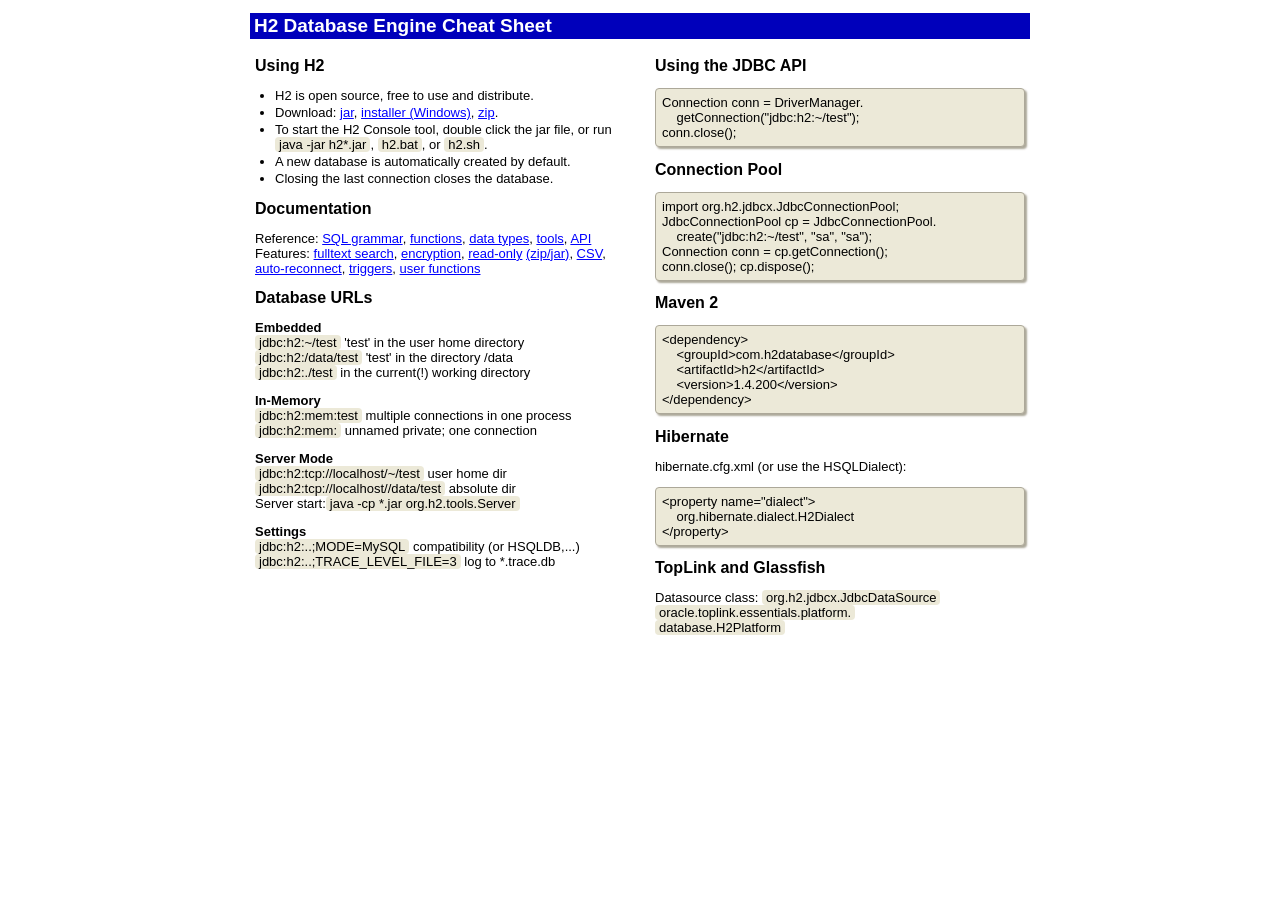
<file: h2/docs/html/cheatSheet.html>
<!DOCTYPE html PUBLIC "-//W3C//DTD XHTML 1.0 Strict//EN" "http://www.w3.org/TR/xhtml1/DTD/xhtml1-strict.dtd">
<!--
Copyright 2004-2019 H2 Group. Multiple-Licensed under the MPL 2.0,
and the EPL 1.0 (https://h2database.com/html/license.html).
Initial Developer: H2 Group
-->
<html xmlns="http://www.w3.org/1999/xhtml" lang="en" xml:lang="en">
<head>
<meta http-equiv="Content-Type" content="text/html;charset=utf-8" />
<meta name="viewport" content="width=device-width, initial-scale=1" />
<title>
H2 Database Engine
</title>
<style type="text/css">
td, input, select, textarea, body, td, th {
    font: 13px Arial, sans-serif;
}
h1, h2, h3, h4, h5 {
    font: 13px Arial, sans-serif;
    font-weight: bold;
}
h1 {
    background-color: #0000bb;
    padding: 2px 4px 2px 4px;
    margin-bottom: 0px;
    color: #fff;
    font-size: 19px;
    line-height: normal;
}
h2 {
    font-size: 16px;
}
a.link {
    text-decoration: underline;
    color: blue;
}
a.link:hover {
    text-decoration: underline;
    color: blue;
}
a {
    text-decoration: none;
    color: black;
}
a:hover {
    text-decoration: underline;
    color: blue;
}
td, input, select, textarea, body, code, pre {
    font: 13px Arial, sans-serif;
}
pre {
    background-color: #ece9d8;
    border: 1px solid #aca899;
    padding: 6px;

    -moz-border-radius: 4px;
    -webkit-border-radius: 4px;
    -khtml-border-radius: 4px;
    border-radius: 4px;

    -moz-box-shadow: 2px 2px 2px #aca899;
    -webkit-box-shadow: 2px 2px 2px #aca899;
    -khtml-box-shadow: 2px 2px 2px #aca899;
    -o-box-shadow: 2px 2px 2px #aca899;
    box-shadow: 2px 2px 2px #aca899;
}
code {
    background-color: #ece9d8;
    padding: 0px 4px;

    -moz-border-radius: 4px;
    -webkit-border-radius: 4px;
    -khtml-border-radius: 4px;
    border-radius: 4px;
}
table {
    background-color: #ffffff;
    border-collapse: collapse;
    border: 0px solid #aca899;
}
th {
    text-align: left;
    background-color: #ece9d8;
    border: 1px solid #aca899;
    padding: 2px;
}
td {
    background-color: #ffffff;
    text-align: left;
    vertical-align: top;
    border: 0px solid #aca899;
    padding: 2px;
}
ul, ol {
    list-style-position: outside;
    padding-left: 20px;
}
li {
    margin-top: 2px;
}
</style>
</head><body>

<div style="width:780px; margin:0 auto;">

<h1>H2 Database Engine Cheat Sheet</h1>
<div style="float:left; margin:5px; width:370px;">

<h2>Using H2</h2>
<ul><li><a href="https://h2database.com">H2</a> is
    <a href="https://github.com/h2database/h2database">open source</a>,
    <a href="license.html">free to use and distribute</a>.
</li><li><a href="https://h2database.com/html/download.html">Download</a>:
    <a href="http://repo1.maven.org/maven2/com/h2database/h2/1.4.200/h2-1.4.200.jar" class="link">jar</a>,
    <a href="https://h2database.com/h2-setup-2019-10-14.exe" class="link">installer (Windows)</a>,
    <a href="https://h2database.com/h2-2019-10-14.zip" class="link">zip</a>.
</li><li>To start the
    <a href="quickstart.html#h2_console">H2 Console tool</a>, double click the jar file, or
    run <code>java -jar h2*.jar</code>, <code>h2.bat</code>, or <code>h2.sh</code>.
</li><li><a href="tutorial.html#creating_new_databases">A new database is automatically created</a>
    <a href="features.html#database_only_if_exists">by default</a>.
</li><li><a href="features.html#closing_a_database">Closing the last connection closes the database</a>.
</li></ul>

<h2>Documentation</h2>
<p>
Reference:
<a href="grammar.html" class="link">SQL grammar</a>,
<a href="functions.html" class="link">functions</a>,
<a href="datatypes.html" class="link">data types</a>,
<a href="tutorial.html#command_line_tools" class="link">tools</a>,
<a href="../javadoc/index.html" class="link">API</a>
<br />
<a href="features.html">Features</a>:
<a href="tutorial.html#fulltext" class="link">fulltext search</a>,
<a href="features.html#file_encryption" class="link">encryption</a>,
<a href="features.html#read_only" class="link">read-only</a>
<a href="features.html#database_in_zip" class="link">(zip/jar)</a>,
<a href="tutorial.html#csv" class="link">CSV</a>,
<a href="features.html#auto_reconnect" class="link">auto-reconnect</a>,
<a href="features.html#triggers" class="link">triggers</a>,
<a href="features.html#user_defined_functions" class="link">user functions</a>
</p>

<h2><a href="features.html#database_url">Database URLs</a></h2>
<p>
<b><a href="features.html#connection_modes">Embedded</a></b><br />
<code>jdbc:h2:~/test</code> 'test' in the user home directory<br />
<code>jdbc:h2:/data/test</code> 'test' in the directory /data<br />
<code>jdbc:h2:./test</code> in the current(!) working directory<br />
</p><p>
<b><a href="features.html#in_memory_databases">In-Memory</a></b><br />
<code>jdbc:h2:mem:test</code> multiple connections in one process<br />
<code>jdbc:h2:mem:</code> unnamed private; one connection<br />
</p><p>
<b><a href="tutorial.html#using_server">Server Mode</a></b><br />
<code>jdbc:h2:tcp://localhost/~/test</code> user home dir<br />
<code>jdbc:h2:tcp://localhost//data/test</code> absolute dir<br />
<a href="tutorial.html#using_server">Server start</a>:<code>java -cp *.jar org.h2.tools.Server</code>
</p><p>
<b><a href="features.html#database_url">Settings</a></b><br />
<code>jdbc:h2:..;MODE=MySQL</code> <a href="features.html#compatibility" >compatibility (or HSQLDB,...)</a><br />
<code>jdbc:h2:..;TRACE_LEVEL_FILE=3</code> <a href="features.html#trace_options">log to *.trace.db</a><br />
</p>

</div>
<div style="float:right; padding:5px; width:370px;">

<h2><a href="tutorial.html#connecting_using_jdbc">Using the JDBC API</a></h2>
<pre>
Connection conn = DriverManager.
    getConnection("jdbc:h2:~/test");
conn.close();
</pre>

<h2><a href="tutorial.html#connection_pool">Connection Pool</a></h2>
<pre>
import org.h2.jdbcx.JdbcConnectionPool;
JdbcConnectionPool cp = JdbcConnectionPool.
    create("jdbc:h2:~/test", "sa", "sa");
Connection conn = cp.getConnection();
conn.close(); cp.dispose();
</pre>

<h2><a href="build.html#maven2">Maven 2</a></h2>
<pre>
&lt;dependency&gt;
    &lt;groupId&gt;com.h2database&lt;/groupId&gt;
    &lt;artifactId&gt;h2&lt;/artifactId&gt;
    &lt;version&gt;1.4.200&lt;/version&gt;
&lt;/dependency&gt;
</pre>

<h2><a href="tutorial.html#using_hibernate">Hibernate</a></h2>
<p>
hibernate.cfg.xml (or use the HSQLDialect):
</p>
<pre>
&lt;property name="dialect"&gt;
    org.hibernate.dialect.H2Dialect
&lt;/property&gt;
</pre>

<h2><a href="tutorial.html#using_toplink">TopLink and Glassfish</a></h2>
<p>
Datasource class: <code>org.h2.jdbcx.JdbcDataSource</code><br />
<code>oracle.toplink.essentials.platform.</code><br />
<code>database.H2Platform</code>
</p>

</div>

</div>

</body></html>
</file>
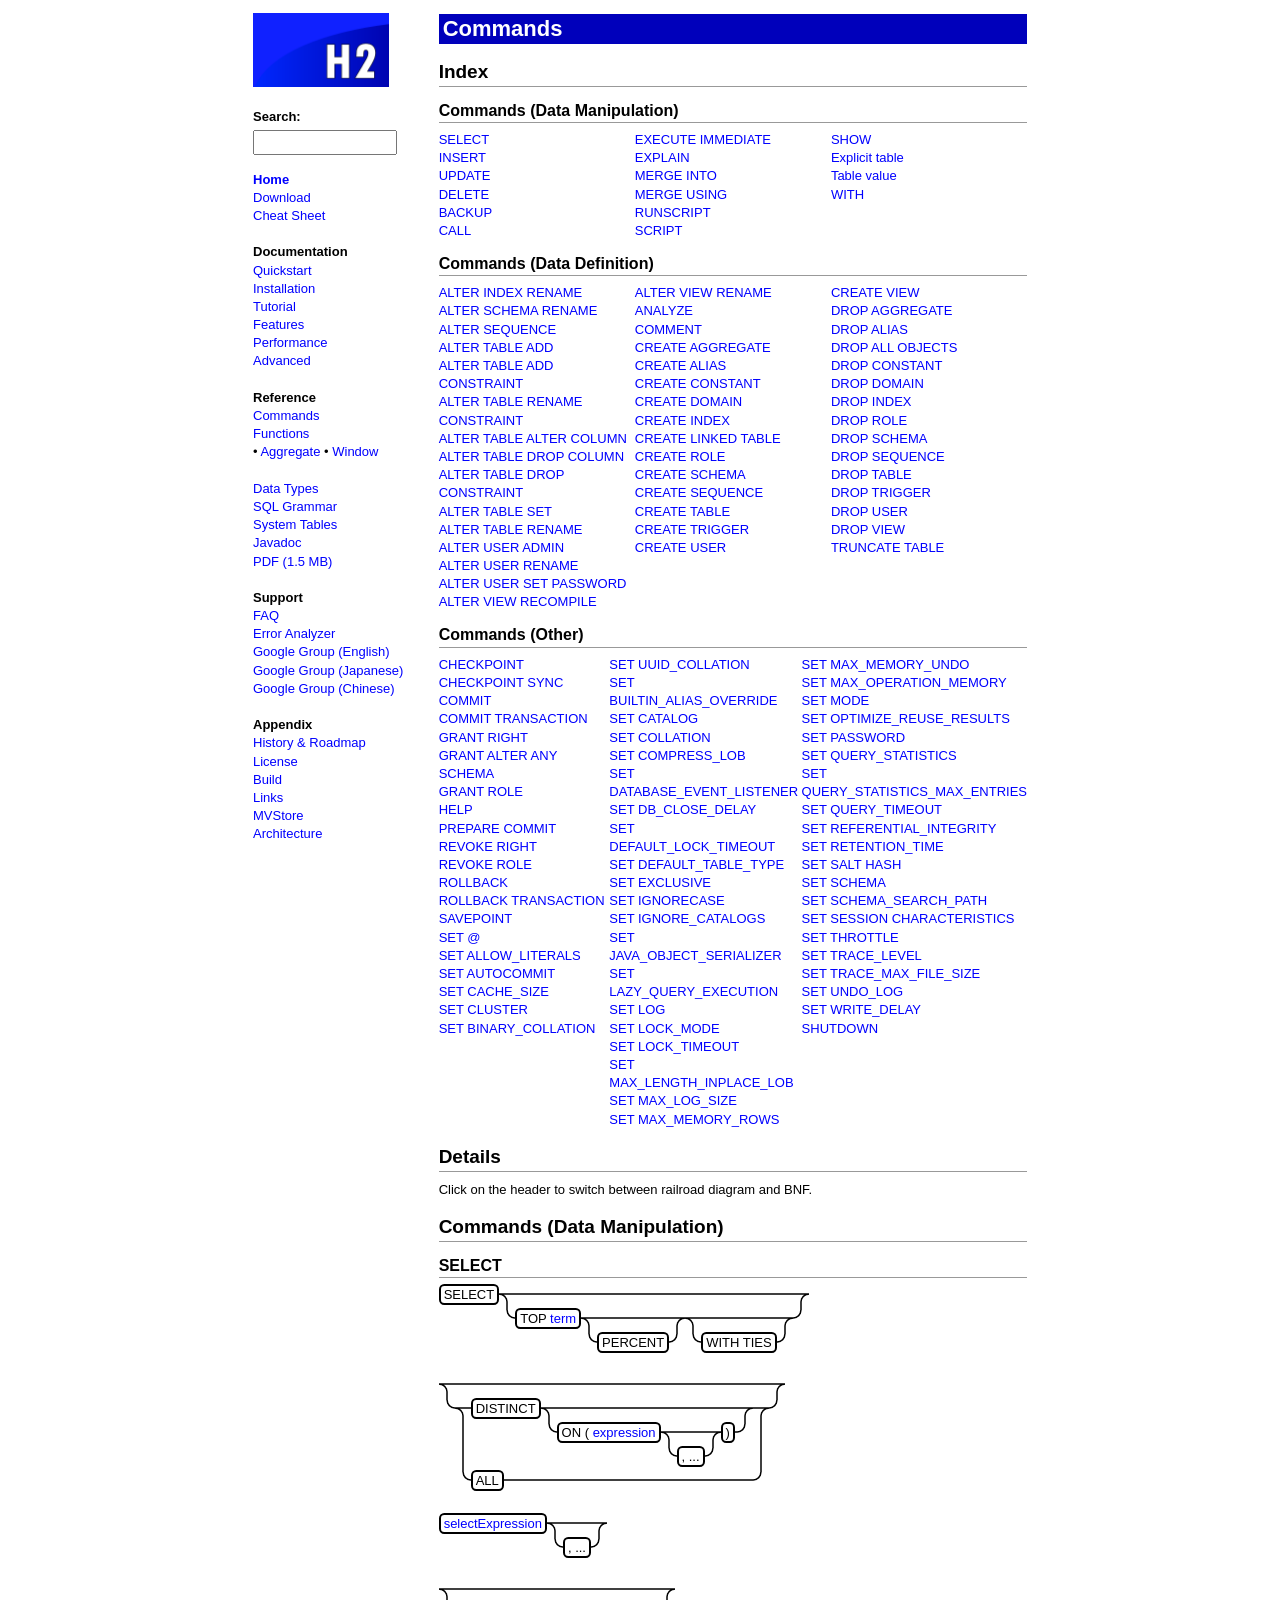
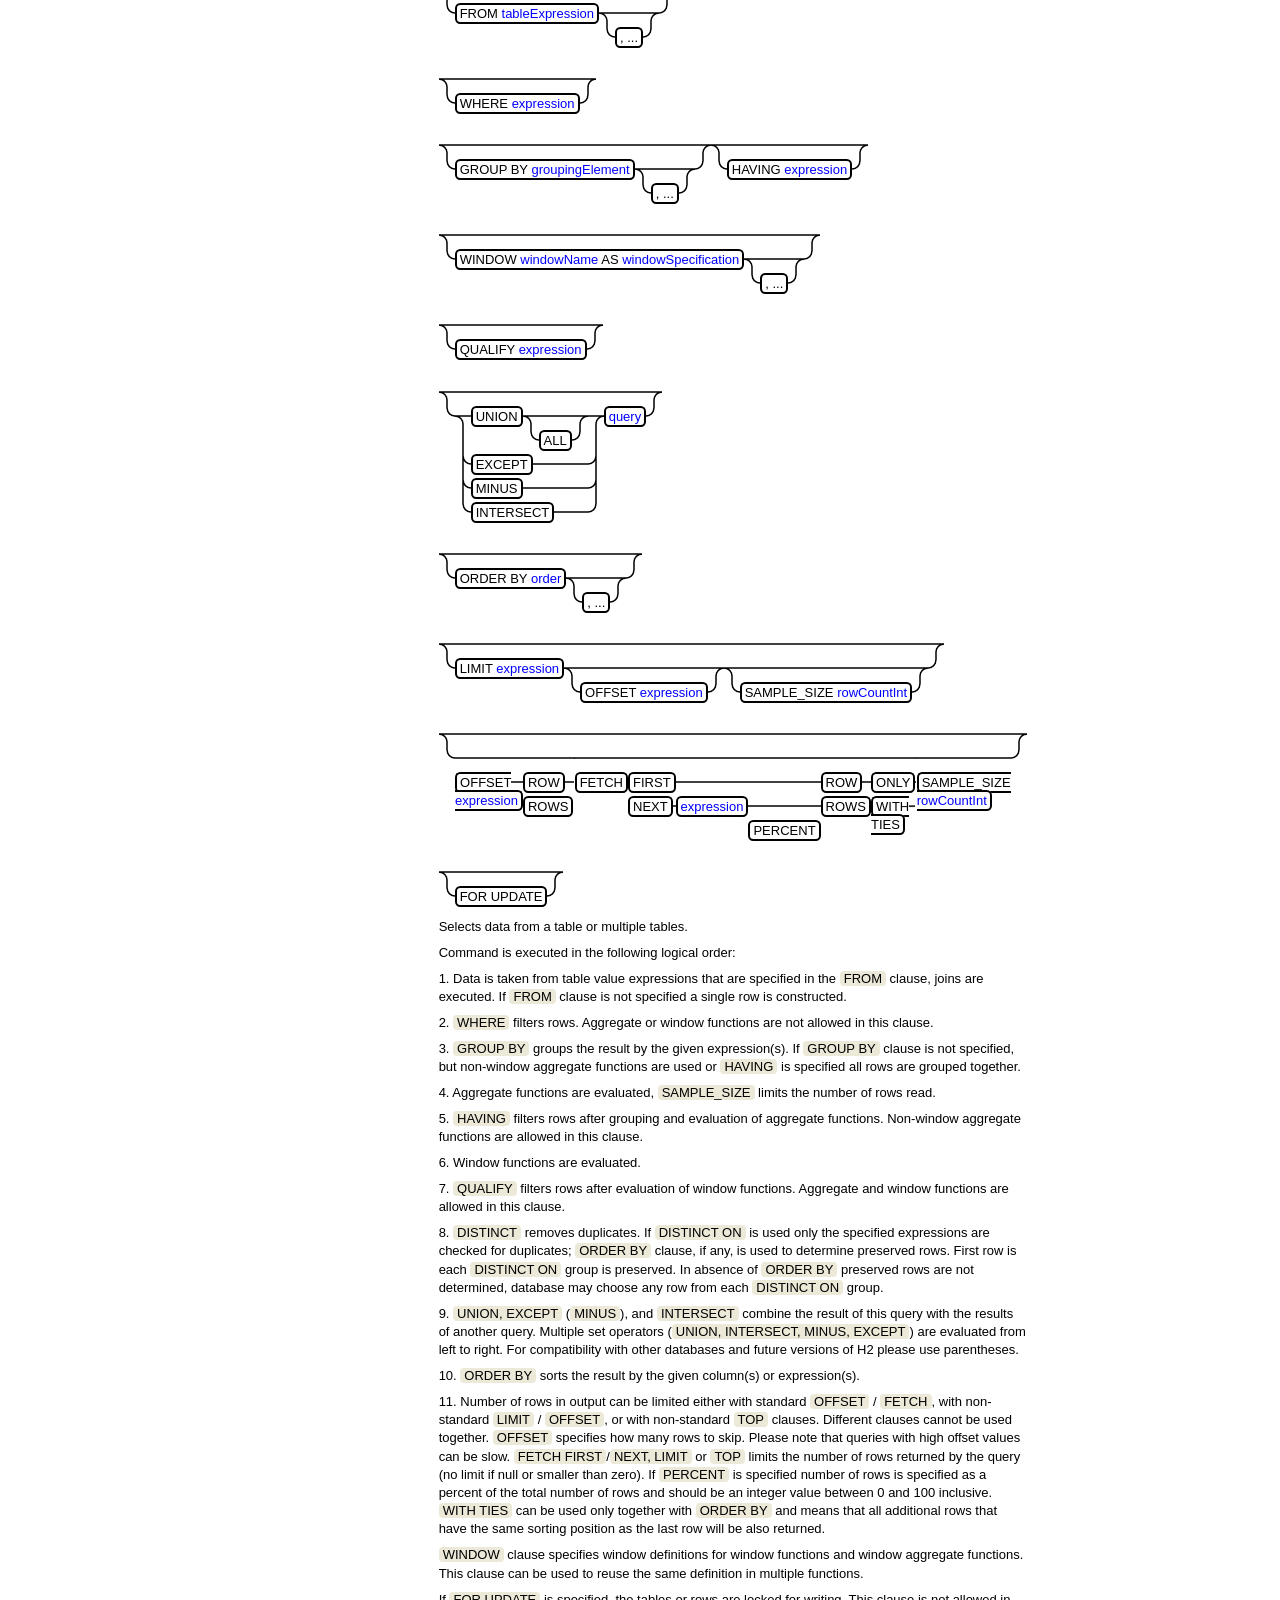
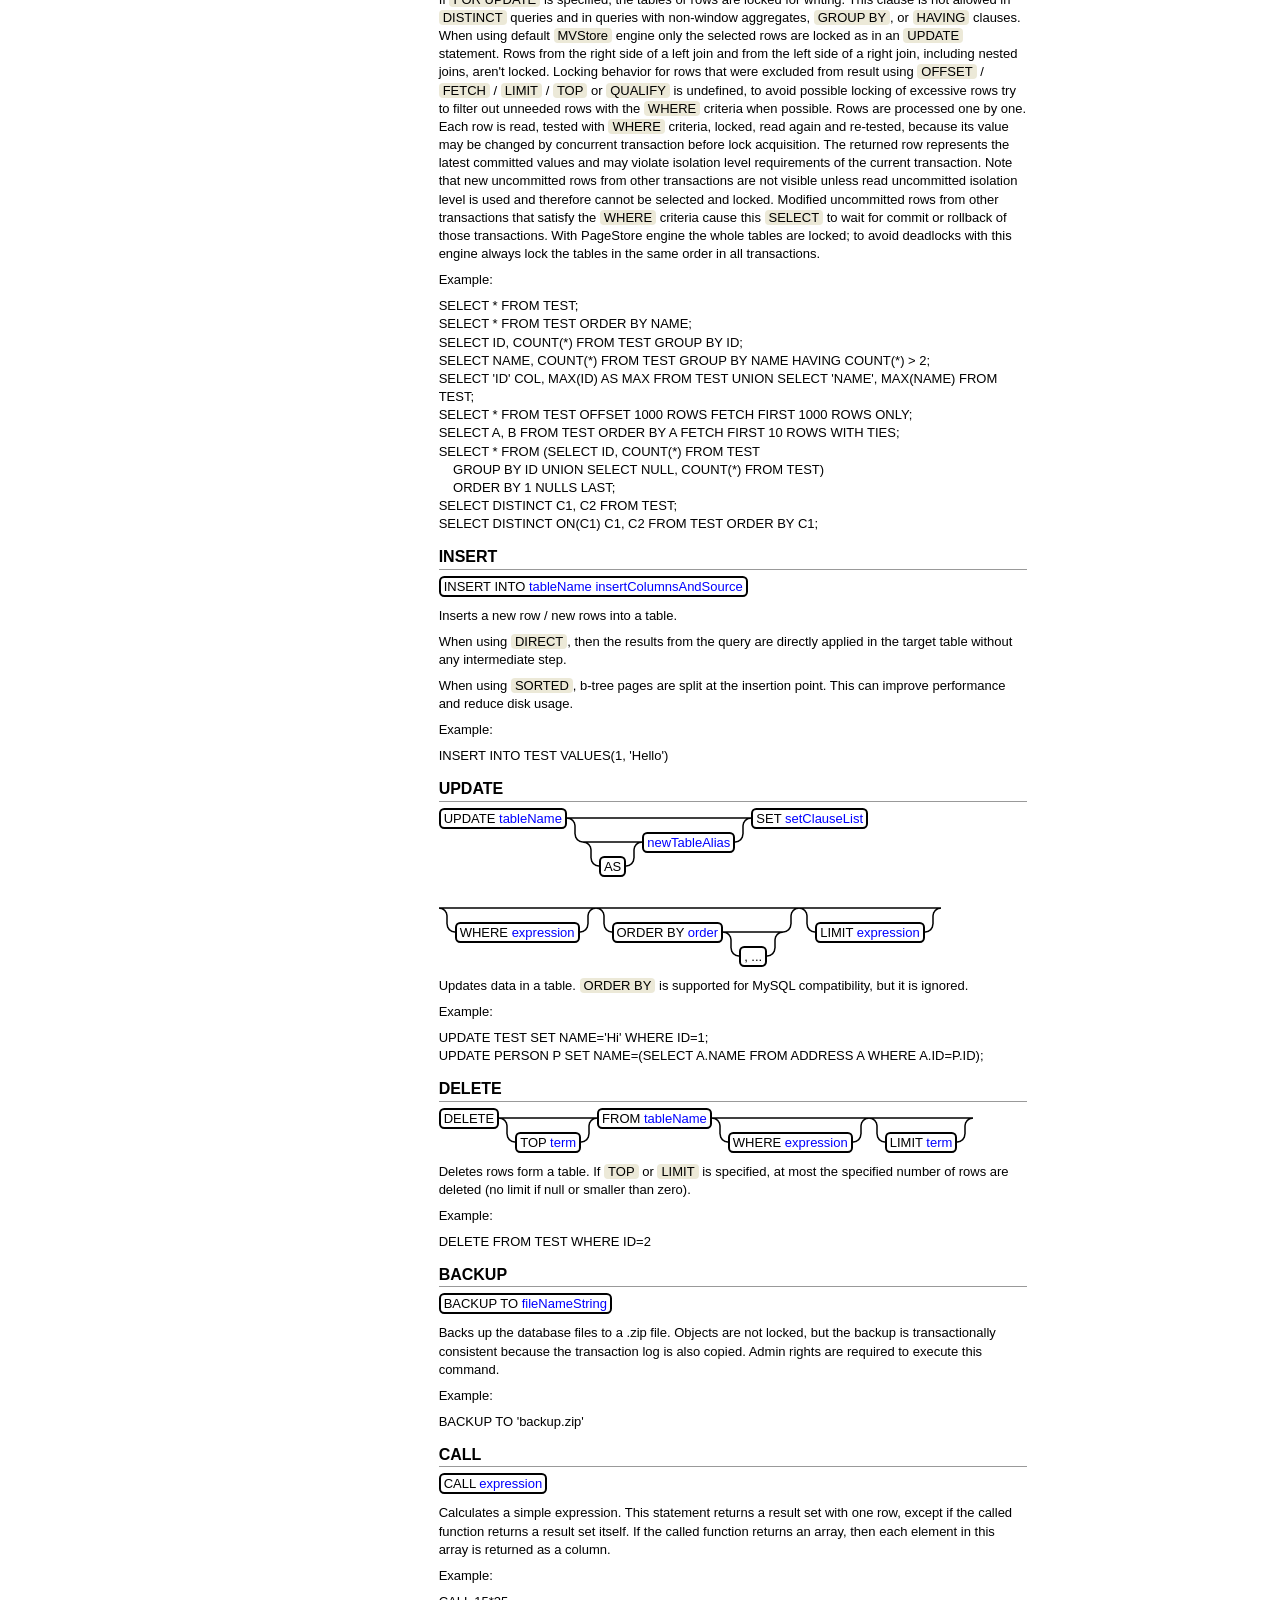
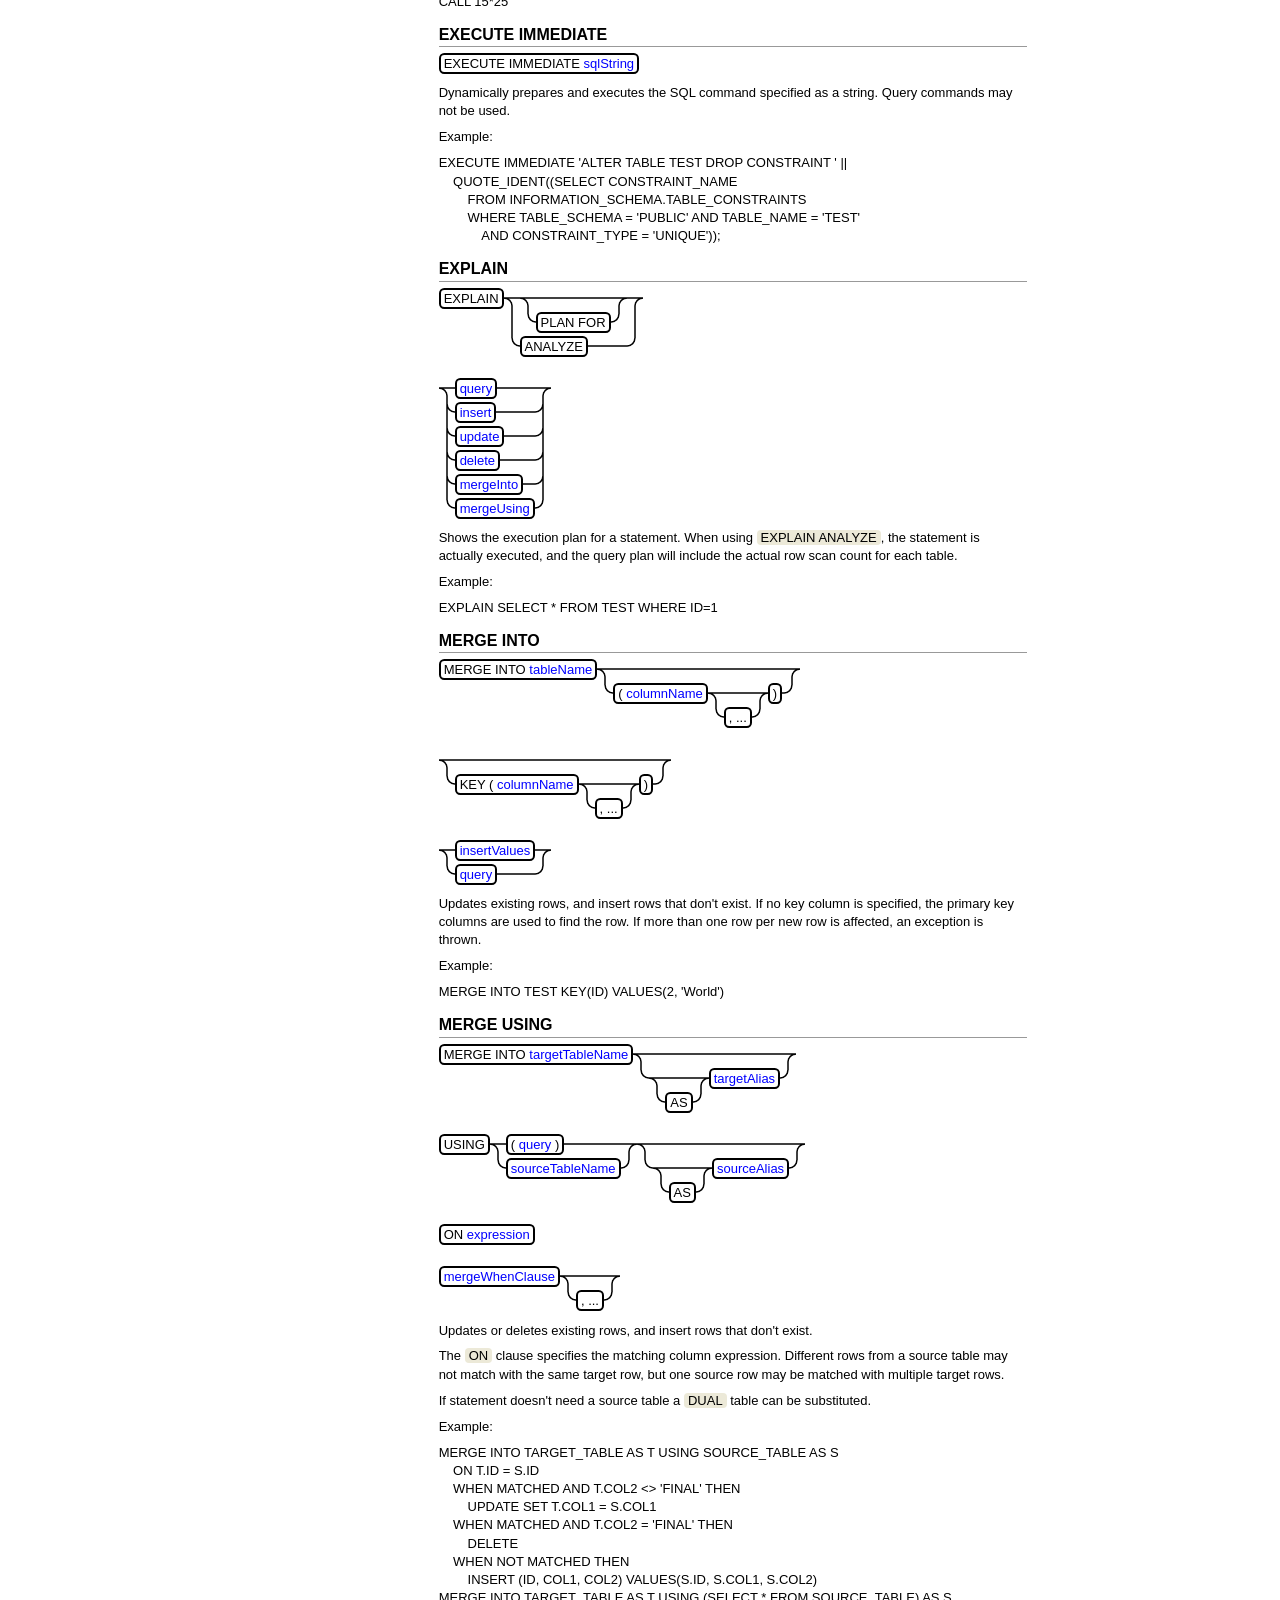
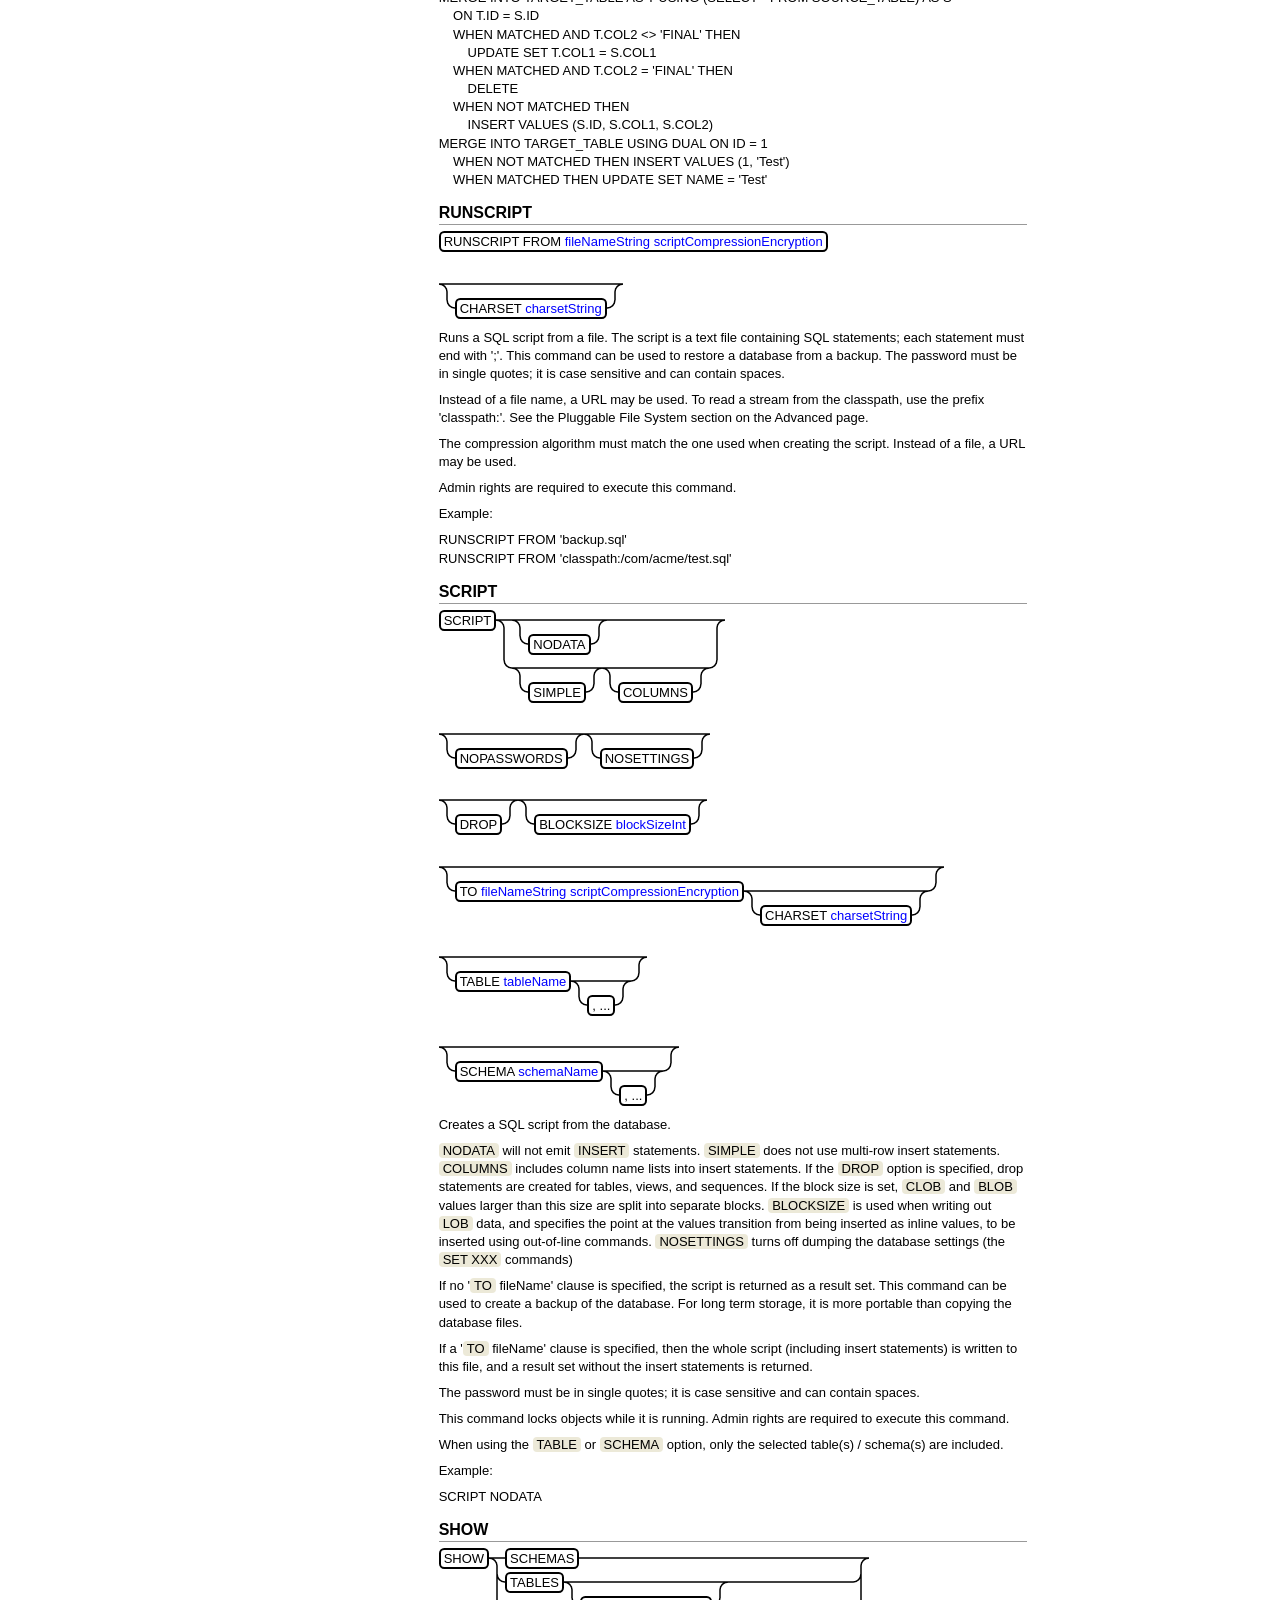
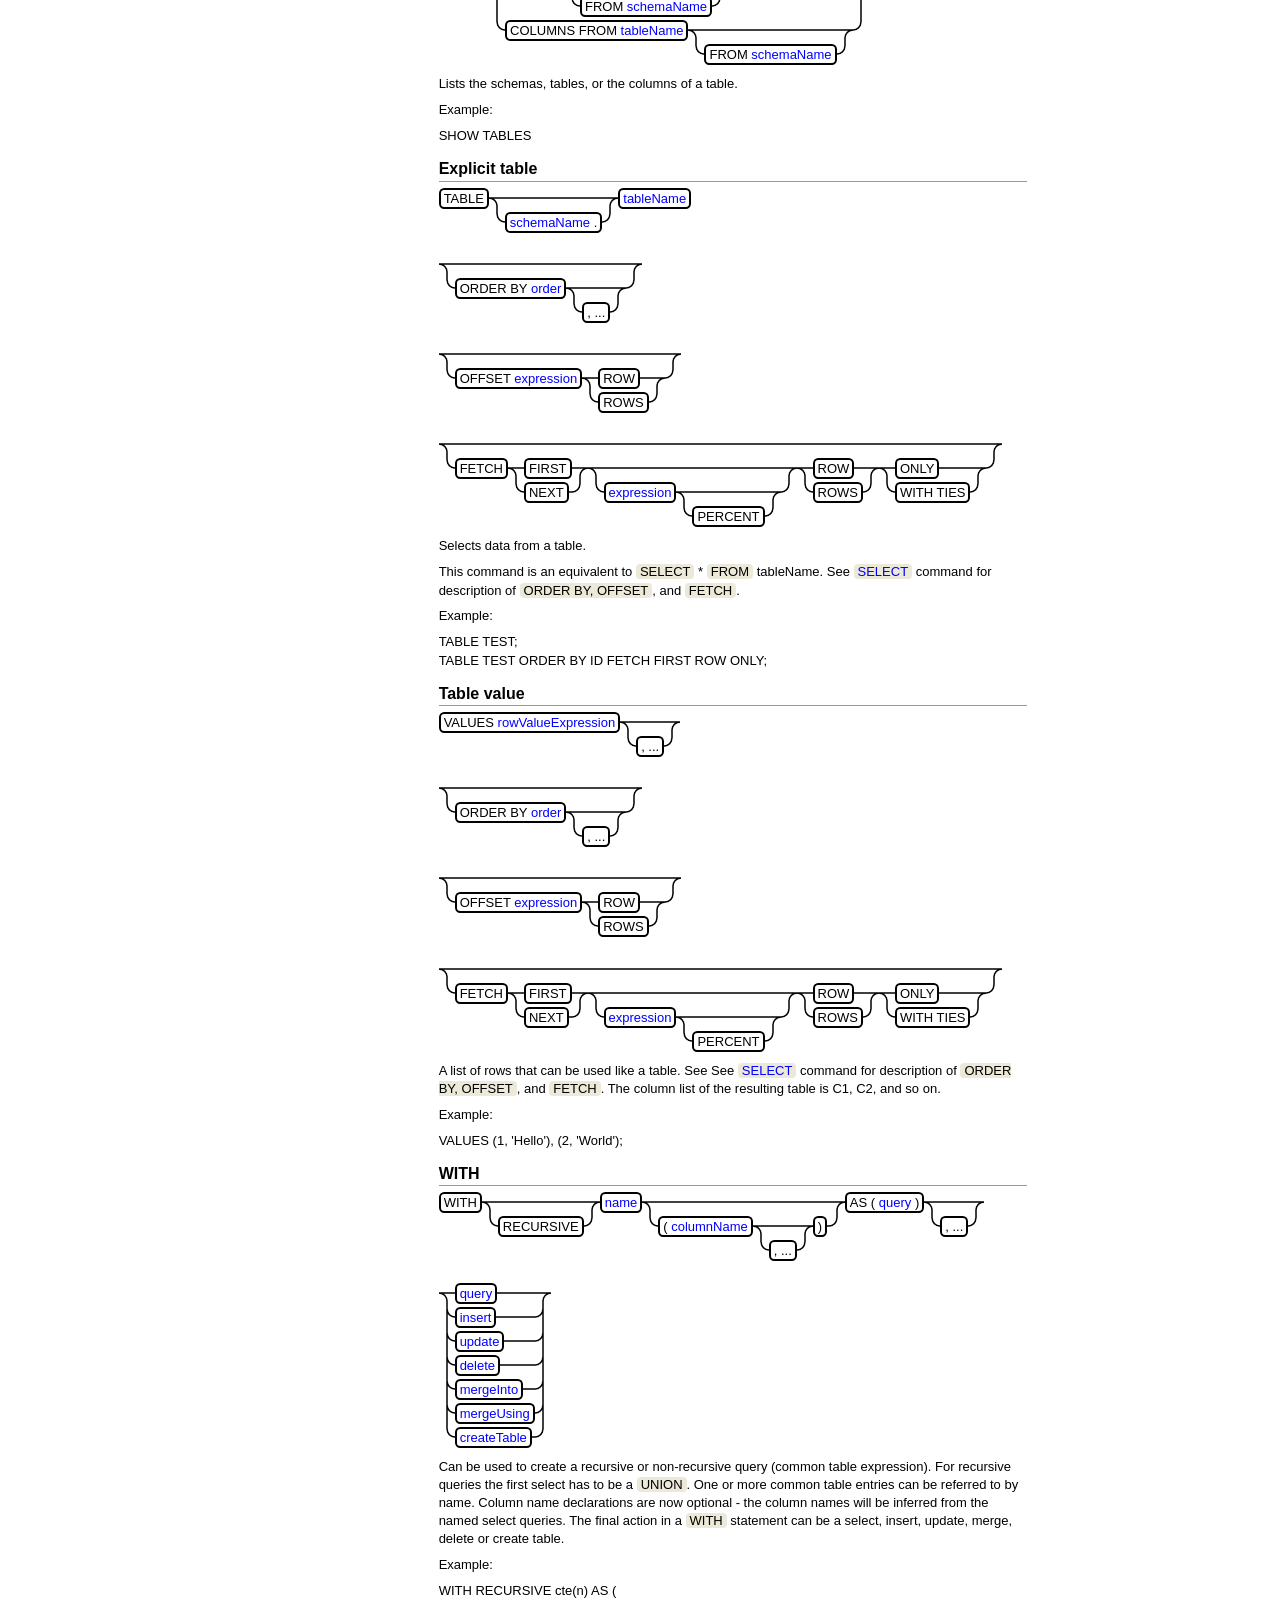
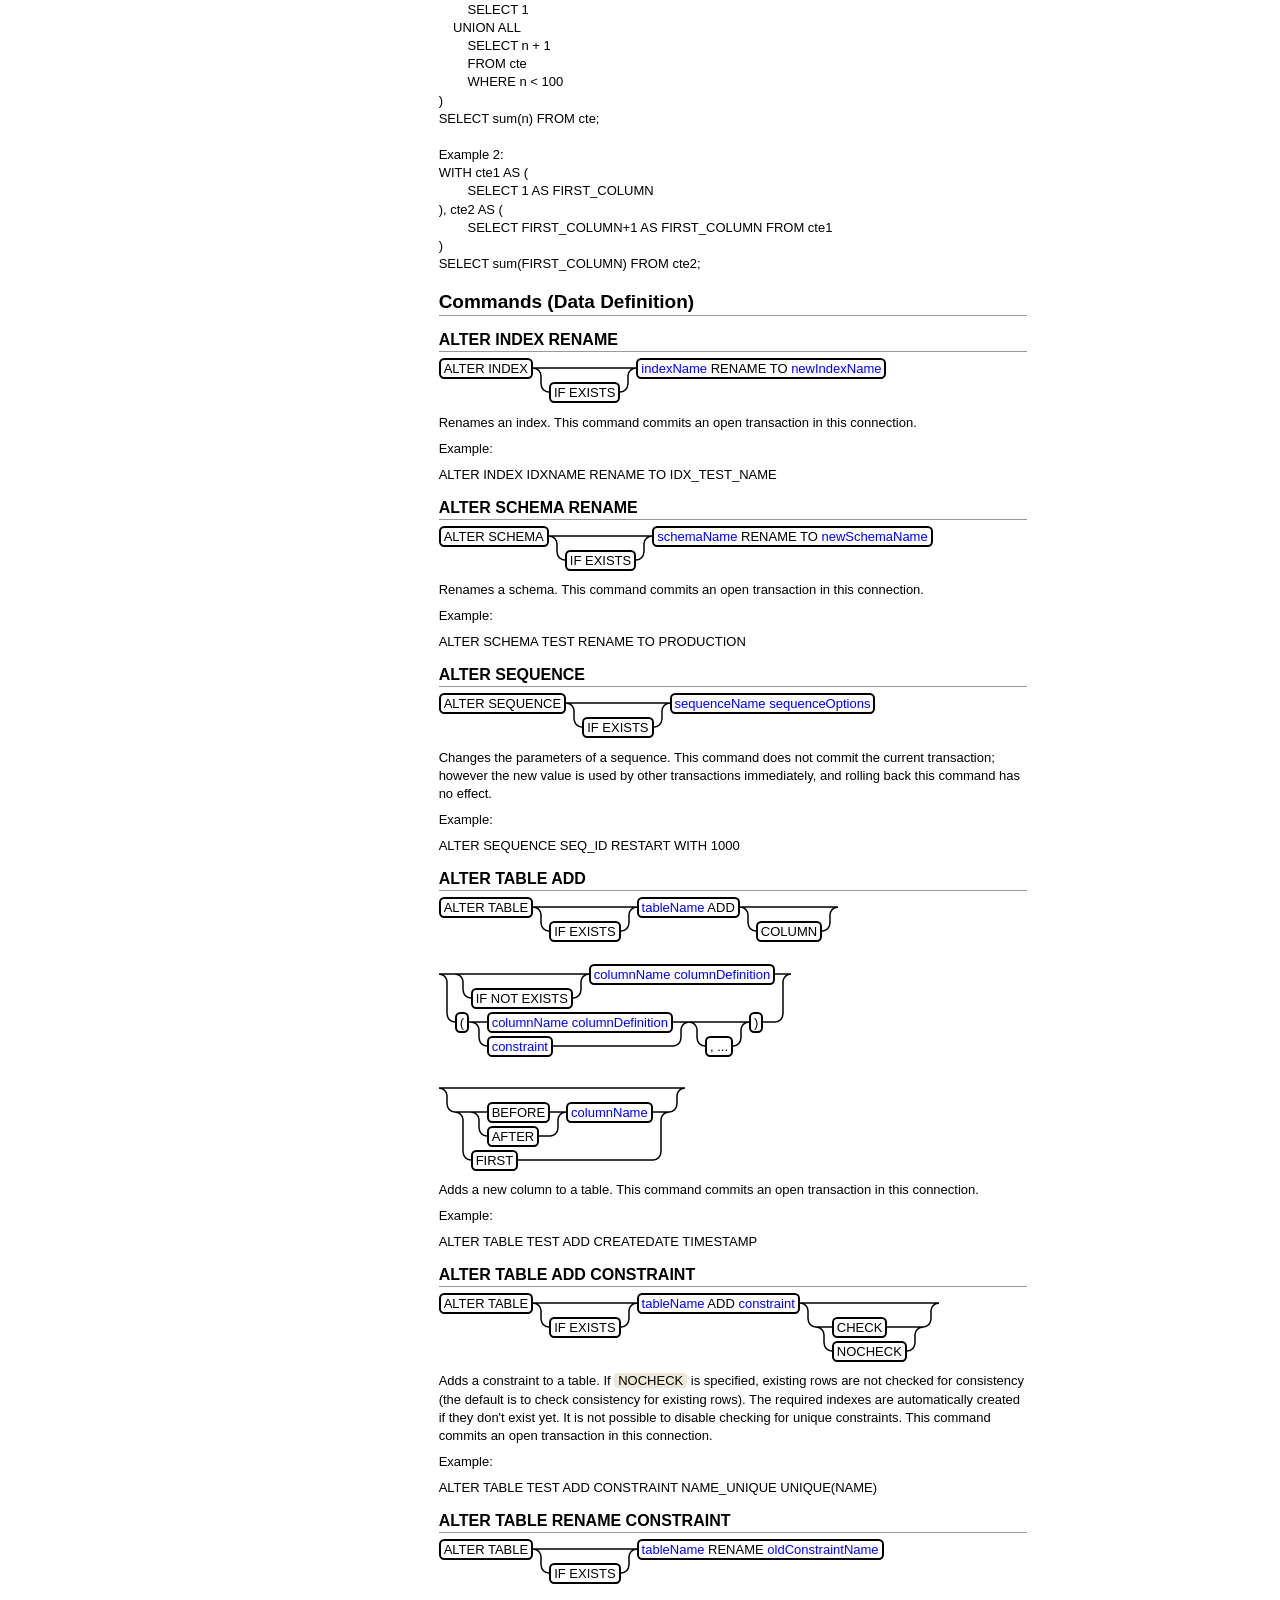
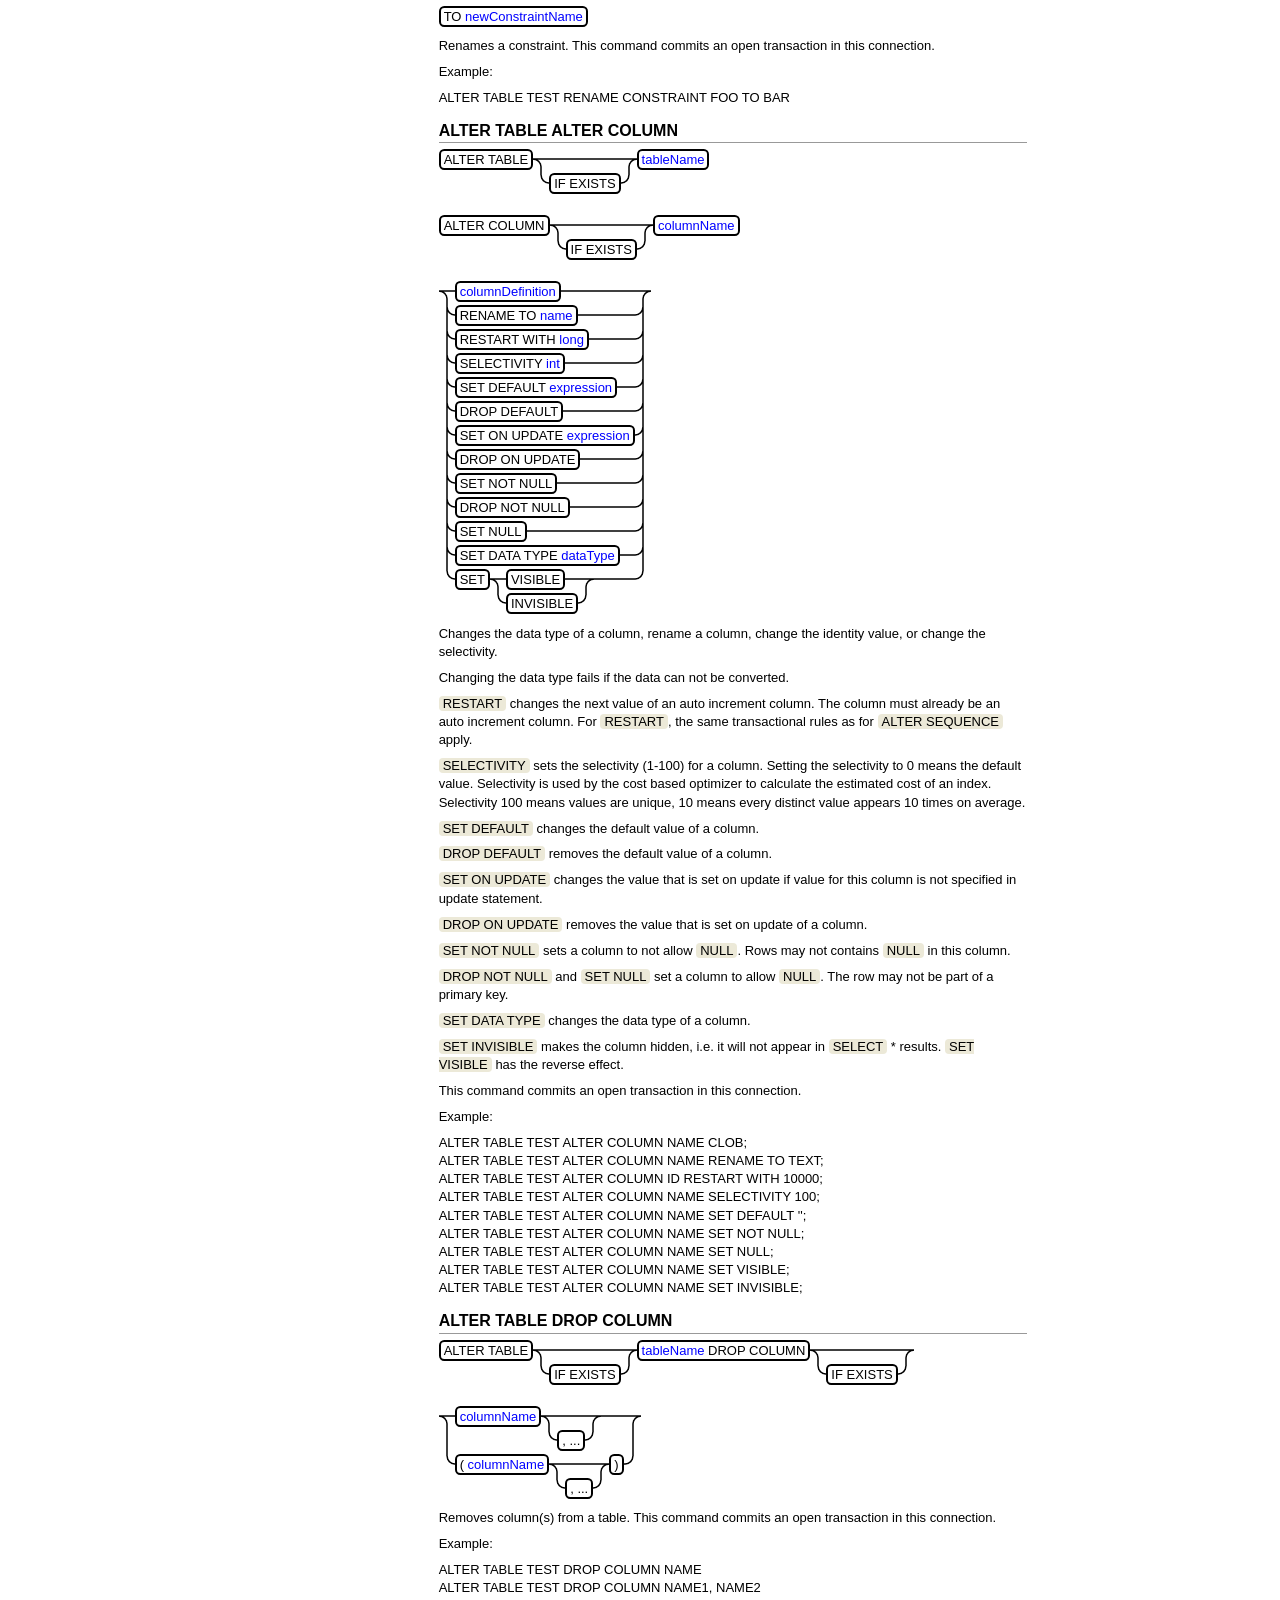
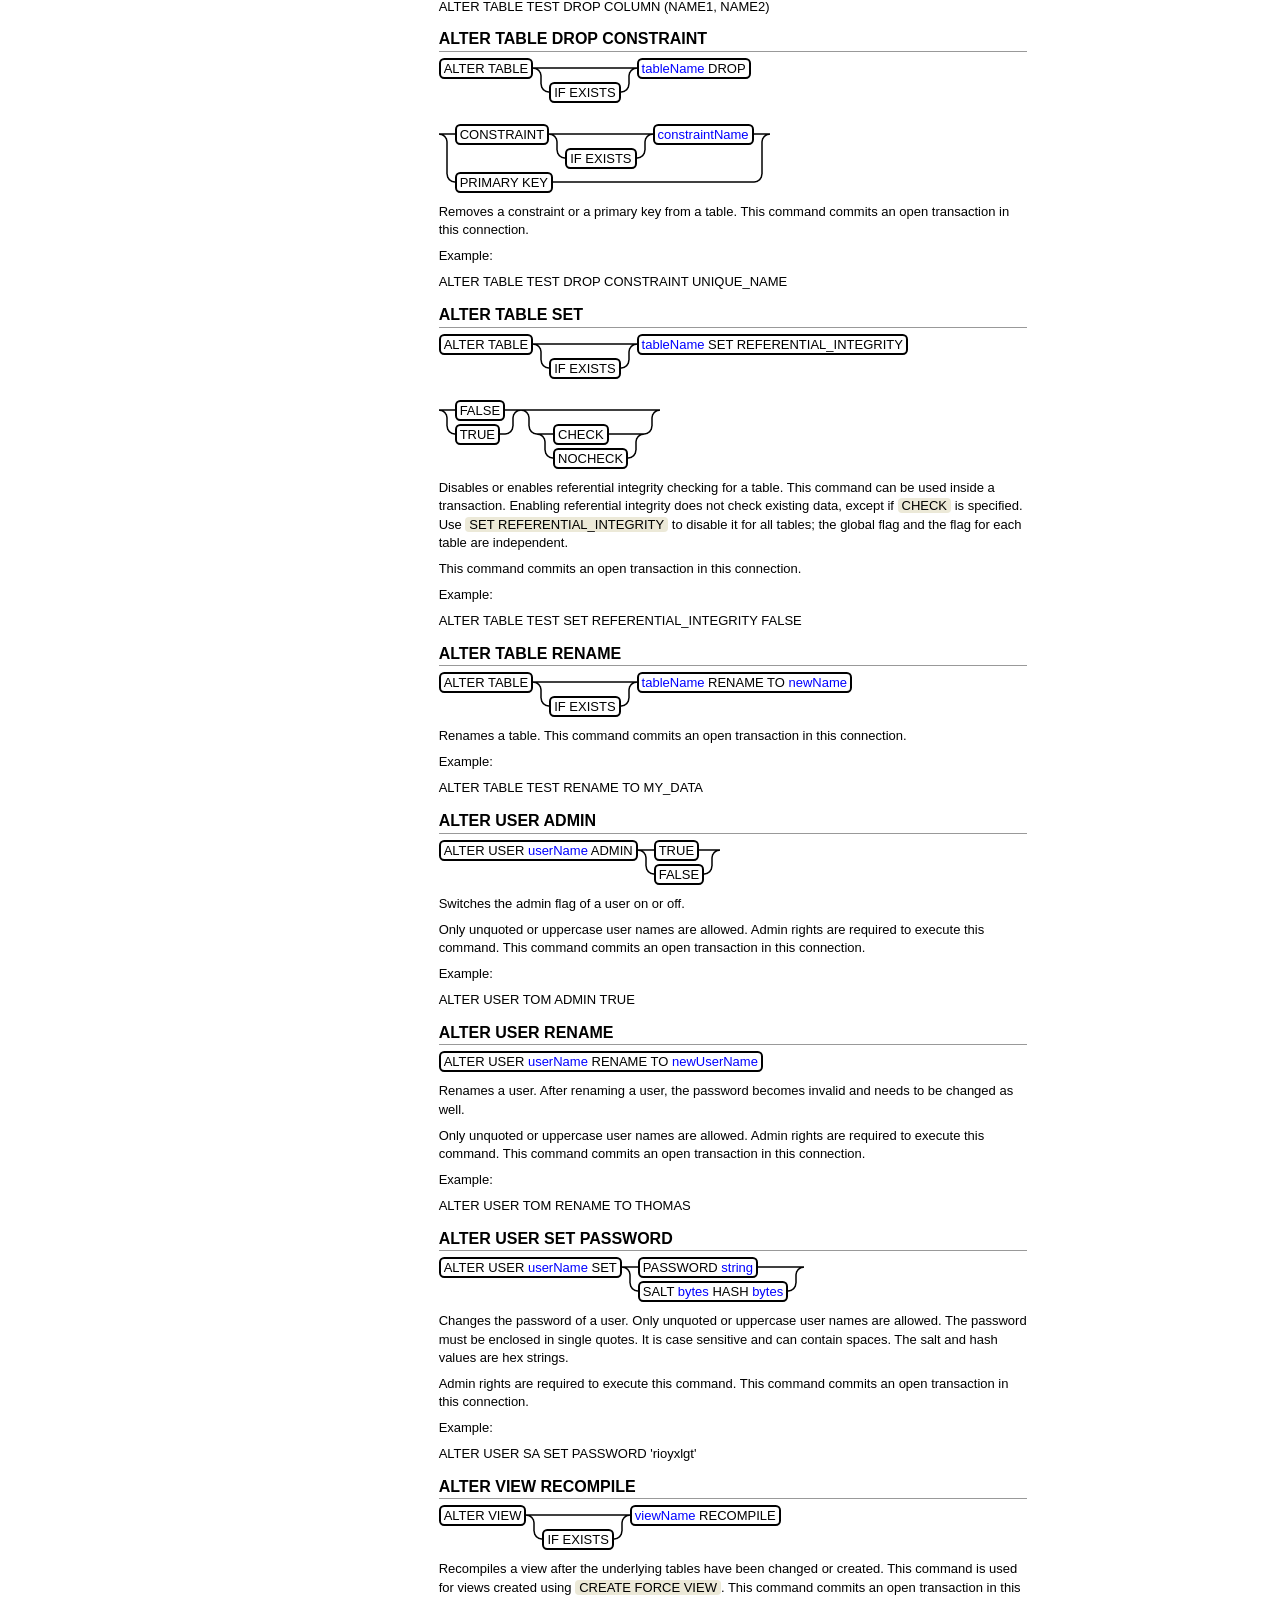
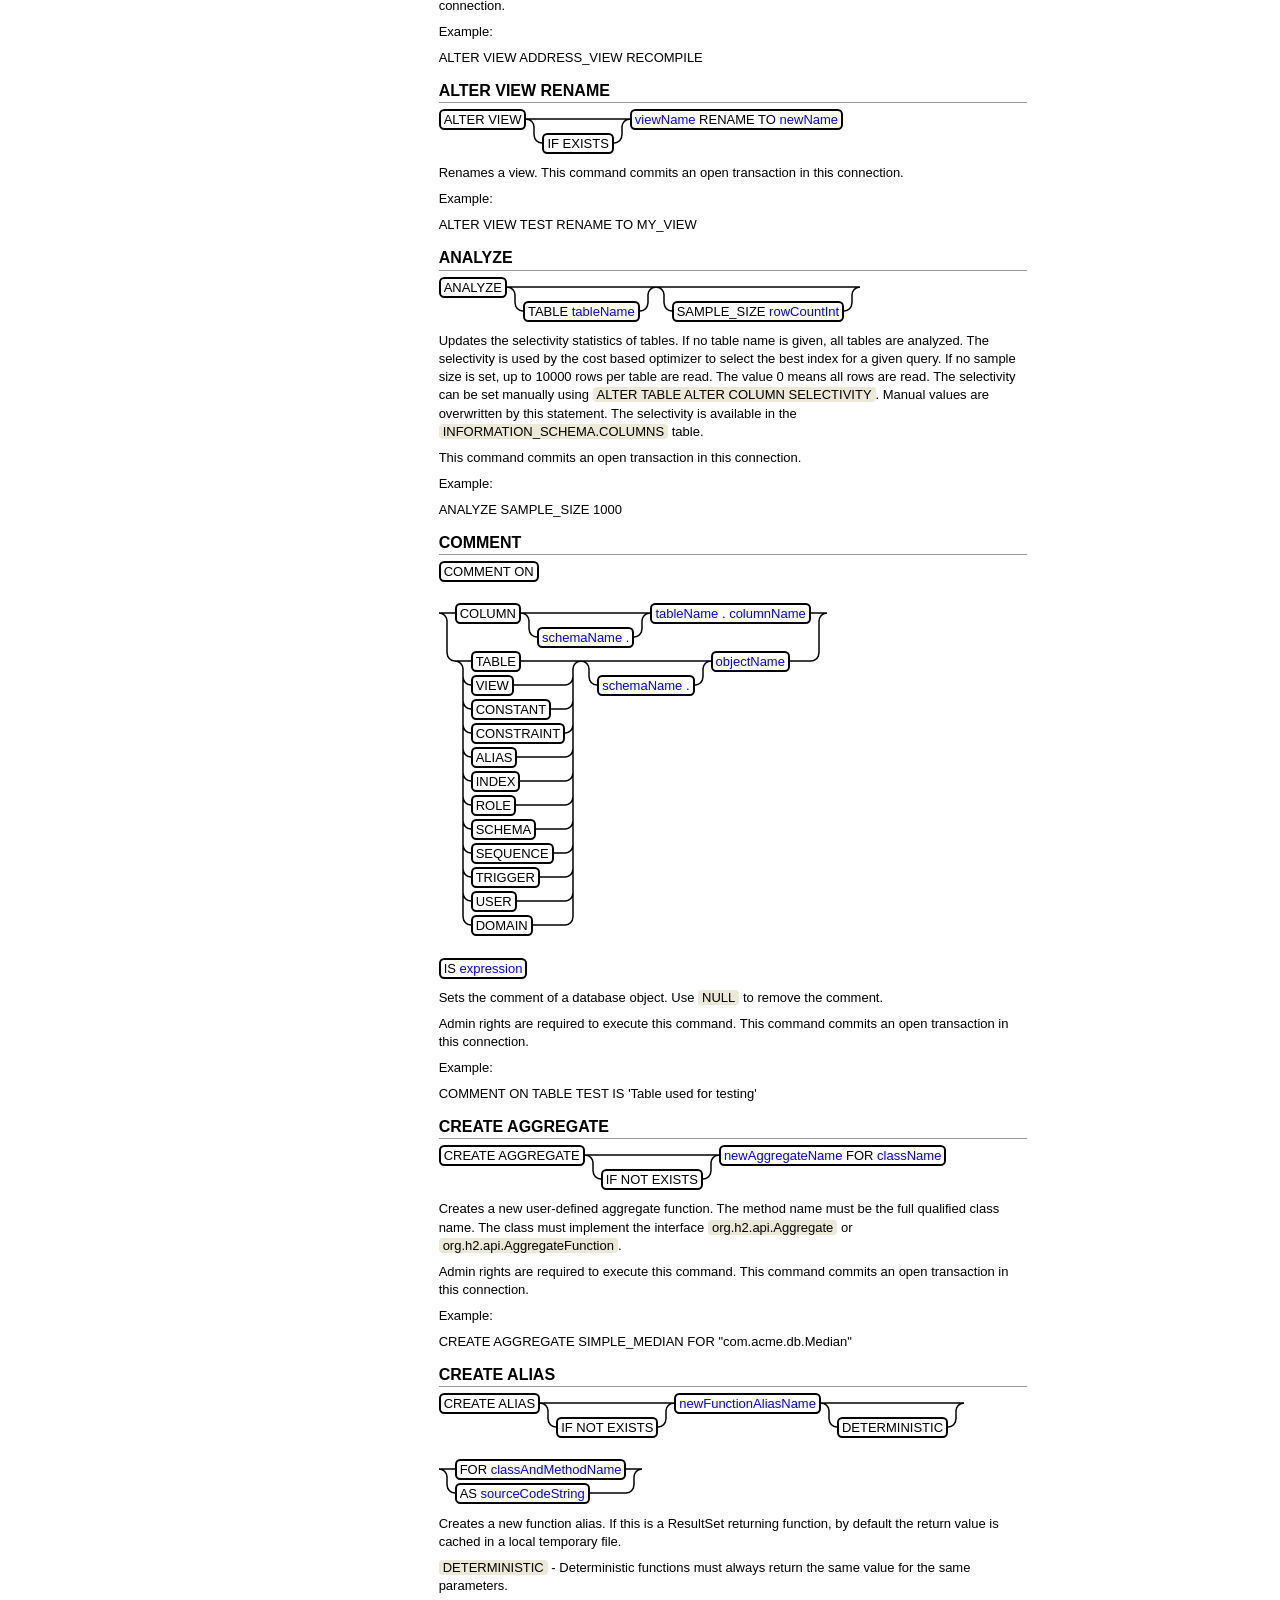
<file: h2/docs/html/commands.html>
<!DOCTYPE html PUBLIC "-//W3C//DTD XHTML 1.0 Strict//EN" "http://www.w3.org/TR/xhtml1/DTD/xhtml1-strict.dtd">
<!--
Copyright 2004-2019 H2 Group. Multiple-Licensed under the MPL 2.0,
and the EPL 1.0 (https://h2database.com/html/license.html).
Initial Developer: H2 Group
-->
<html xmlns="http://www.w3.org/1999/xhtml" lang="en" xml:lang="en">
<head><meta http-equiv="Content-Type" content="text/html;charset=utf-8" />
<meta name="viewport" content="width=device-width, initial-scale=1" />
<title>
Commands
</title>
<link rel="stylesheet" type="text/css" href="stylesheet.css" />
<!-- [search] { -->
<script type="text/javascript" src="navigation.js"></script>
</head><body onload="highlight()" onscroll="scroll()">

<table class="nav" onmousemove="return mouseMove(event)"><tr class="nav"><td class="nav" valign="top">
<div id = "searchMenu" style="width: 180px; overflow: hidden;">
<div class="menu" style="white-space:nowrap;">
<img src="images/h2-logo-2.png"
    alt="H2 database logo"
    onclick="document.location='main.html'"
    width="136" height="74"/>
&nbsp;&nbsp;<span id = "goTop" onclick="window.scrollTo(0,0)" style="color: #fff; position:fixed; font-size: 20px; cursor: pointer;">&#x25b2;</span>
</div>

<form action="submit" onsubmit="return goFirst();">
<table width="100%" class="search">
    <tr class="search">
        <td class="search" colspan="2">
<!-- translate
<a href="https://translate.google.com/translate?u=https%3A%2F%2Fh2database.com"
    onclick="javascript:startTranslate();return false;">Translate</a>
<div id = "translate" style="display:none"><div id = "google_translate_element"></div></div>
translate -->
        </td>
    </tr>
    <tr class="search">
        <td class="search" colspan="2">
        <b><label for="search">Search:</label></b>
        </td>
    </tr>
    <tr class="search">
        <td class="search" colspan="2">
            <input id = "search" name="search" type="text" size="16" maxlength="100" onkeyup="listWords(this.value, '')" /><br />
            <input type="reset" id = "clear" style="display:none;" value="Clear" onclick="listWords('', '');" />
        </td>
    </tr>
    <tr class="search" style="display:none;" >
        <td class="search" style="width: 1%; vertical-align: middle;">
            <input id = "highlight" type="checkbox" checked="checked" onclick="highlightCurrent(this.checked, search.value)" />
        </td>
        <td class="search" style="width: 99%; padding: 0px; vertical-align: middle;">
            <label for="highlight">Highlight keyword(s)</label>
        </td>
    </tr>
    <tr class="search">
        <td class="search" colspan="2">
            <table id = "result" style="border: 0px;">
                <tr style="display:none"><td></td></tr>
            </table>
        </td>
    </tr>
</table>
</form>
<div class="menu">
<b><a href="main.html">Home</a></b><br />
<a href="download.html">Download</a><br />
<a href="cheatSheet.html">Cheat Sheet</a><br />
<br />
<b>Documentation</b><br />
<a href="quickstart.html">Quickstart</a><br />
<a href="installation.html">Installation</a><br />
<a href="tutorial.html">Tutorial</a><br />
<a href="features.html">Features</a><br />
<a href="performance.html">Performance</a><br />
<a href="advanced.html">Advanced</a><br />
<br />
<b>Reference</b><br />
<a href="commands.html">Commands</a><br />
<a href="functions.html">Functions</a><br />
&#8226;&nbsp;<a href="functions-aggregate.html">Aggregate</a>
&#8226;&nbsp;<a href="functions-window.html">Window</a>
<br /><br />
<a href="datatypes.html">Data Types</a><br />
<a href="grammar.html">SQL Grammar</a><br />
<a href="systemtables.html">System Tables</a><br />
<a href="../javadoc/index.html">Javadoc</a><br />
<a href="../h2.pdf">PDF (1.5 MB)</a><br />
<br />
<b>Support</b><br />
<a href="faq.html">FAQ</a><br />
<a href="sourceError.html">Error Analyzer</a><br />
<a href="https://groups.google.com/group/h2-database">Google Group (English)</a><br />
<a href="https://groups.google.co.jp/group/h2-database-jp">Google Group (Japanese)</a><br />
<a href="https://groups.google.com/group/h2-cn">Google Group (Chinese)</a><br />
<br />
<b>Appendix</b><br />
<a href="history.html">History &amp; Roadmap</a><br />
<a href="license.html">License</a><br />
<a href="build.html">Build</a><br />
<a href="links.html">Links</a><br />
<a href="mvstore.html">MVStore</a><br />
<a href="architecture.html">Architecture</a><br />
<br />

</div>
</div>
</td>

<td class="nav" style="cursor: e-resize;" onmousedown="return mouseDown(event)" onmouseup="return mouseUp(event)">&nbsp;</td>
<td class="nav"><div class="content">

<!-- } -->

<h1>Commands</h1>
<h2 id="commands_index">Index</h2>
<h3>Commands (Data Manipulation)</h3>
<!-- syntax-start
<p class="notranslate">

    <a href="#select">SELECT</a><br />

    <a href="#insert">INSERT</a><br />

    <a href="#update">UPDATE</a><br />

    <a href="#delete">DELETE</a><br />

    <a href="#backup">BACKUP</a><br />

    <a href="#call">CALL</a><br />

    <a href="#execute_immediate">EXECUTE IMMEDIATE</a><br />

    <a href="#explain">EXPLAIN</a><br />

    <a href="#merge_into">MERGE INTO</a><br />

    <a href="#merge_using">MERGE USING</a><br />

    <a href="#runscript">RUNSCRIPT</a><br />

    <a href="#script">SCRIPT</a><br />

    <a href="#show">SHOW</a><br />

    <a href="#explicit_table">Explicit table</a><br />

    <a href="#table_value">Table value</a><br />

    <a href="#with">WITH</a><br />
</p>
syntax-end -->
<!-- railroad-start -->
<table class="notranslate index">
    <tr>
        <td class="index">
            
                <a href="#select" >SELECT</a><br />
            
                <a href="#insert" >INSERT</a><br />
            
                <a href="#update" >UPDATE</a><br />
            
                <a href="#delete" >DELETE</a><br />
            
                <a href="#backup" >BACKUP</a><br />
            
                <a href="#call" >CALL</a><br />
                    </td><td class="index">
            
                <a href="#execute_immediate" >EXECUTE IMMEDIATE</a><br />
            
                <a href="#explain" >EXPLAIN</a><br />
            
                <a href="#merge_into" >MERGE INTO</a><br />
            
                <a href="#merge_using" >MERGE USING</a><br />
            
                <a href="#runscript" >RUNSCRIPT</a><br />
            
                <a href="#script" >SCRIPT</a><br />
                    </td><td class="index">
            
                <a href="#show" >SHOW</a><br />
            
                <a href="#explicit_table" >Explicit table</a><br />
            
                <a href="#table_value" >Table value</a><br />
            
                <a href="#with" >WITH</a><br />
                    </td>
    </tr>
</table>
<!-- railroad-end -->

<h3>Commands (Data Definition)</h3>
<!-- syntax-start
<p class="notranslate">

    <a href="#alter_index_rename">ALTER INDEX RENAME</a><br />

    <a href="#alter_schema_rename">ALTER SCHEMA RENAME</a><br />

    <a href="#alter_sequence">ALTER SEQUENCE</a><br />

    <a href="#alter_table_add">ALTER TABLE ADD</a><br />

    <a href="#alter_table_add_constraint">ALTER TABLE ADD CONSTRAINT</a><br />

    <a href="#alter_table_rename_constraint">ALTER TABLE RENAME CONSTRAINT</a><br />

    <a href="#alter_table_alter_column">ALTER TABLE ALTER COLUMN</a><br />

    <a href="#alter_table_drop_column">ALTER TABLE DROP COLUMN</a><br />

    <a href="#alter_table_drop_constraint">ALTER TABLE DROP CONSTRAINT</a><br />

    <a href="#alter_table_set">ALTER TABLE SET</a><br />

    <a href="#alter_table_rename">ALTER TABLE RENAME</a><br />

    <a href="#alter_user_admin">ALTER USER ADMIN</a><br />

    <a href="#alter_user_rename">ALTER USER RENAME</a><br />

    <a href="#alter_user_set_password">ALTER USER SET PASSWORD</a><br />

    <a href="#alter_view_recompile">ALTER VIEW RECOMPILE</a><br />

    <a href="#alter_view_rename">ALTER VIEW RENAME</a><br />

    <a href="#analyze">ANALYZE</a><br />

    <a href="#comment">COMMENT</a><br />

    <a href="#create_aggregate">CREATE AGGREGATE</a><br />

    <a href="#create_alias">CREATE ALIAS</a><br />

    <a href="#create_constant">CREATE CONSTANT</a><br />

    <a href="#create_domain">CREATE DOMAIN</a><br />

    <a href="#create_index">CREATE INDEX</a><br />

    <a href="#create_linked_table">CREATE LINKED TABLE</a><br />

    <a href="#create_role">CREATE ROLE</a><br />

    <a href="#create_schema">CREATE SCHEMA</a><br />

    <a href="#create_sequence">CREATE SEQUENCE</a><br />

    <a href="#create_table">CREATE TABLE</a><br />

    <a href="#create_trigger">CREATE TRIGGER</a><br />

    <a href="#create_user">CREATE USER</a><br />

    <a href="#create_view">CREATE VIEW</a><br />

    <a href="#drop_aggregate">DROP AGGREGATE</a><br />

    <a href="#drop_alias">DROP ALIAS</a><br />

    <a href="#drop_all_objects">DROP ALL OBJECTS</a><br />

    <a href="#drop_constant">DROP CONSTANT</a><br />

    <a href="#drop_domain">DROP DOMAIN</a><br />

    <a href="#drop_index">DROP INDEX</a><br />

    <a href="#drop_role">DROP ROLE</a><br />

    <a href="#drop_schema">DROP SCHEMA</a><br />

    <a href="#drop_sequence">DROP SEQUENCE</a><br />

    <a href="#drop_table">DROP TABLE</a><br />

    <a href="#drop_trigger">DROP TRIGGER</a><br />

    <a href="#drop_user">DROP USER</a><br />

    <a href="#drop_view">DROP VIEW</a><br />

    <a href="#truncate_table">TRUNCATE TABLE</a><br />
</p>
syntax-end -->
<!-- railroad-start -->
<table class="notranslate index">
    <tr>
        <td class="index">
            
                <a href="#alter_index_rename" >ALTER INDEX RENAME</a><br />
            
                <a href="#alter_schema_rename" >ALTER SCHEMA RENAME</a><br />
            
                <a href="#alter_sequence" >ALTER SEQUENCE</a><br />
            
                <a href="#alter_table_add" >ALTER TABLE ADD</a><br />
            
                <a href="#alter_table_add_constraint" >ALTER TABLE ADD CONSTRAINT</a><br />
            
                <a href="#alter_table_rename_constraint" >ALTER TABLE RENAME CONSTRAINT</a><br />
            
                <a href="#alter_table_alter_column" >ALTER TABLE ALTER COLUMN</a><br />
            
                <a href="#alter_table_drop_column" >ALTER TABLE DROP COLUMN</a><br />
            
                <a href="#alter_table_drop_constraint" >ALTER TABLE DROP CONSTRAINT</a><br />
            
                <a href="#alter_table_set" >ALTER TABLE SET</a><br />
            
                <a href="#alter_table_rename" >ALTER TABLE RENAME</a><br />
            
                <a href="#alter_user_admin" >ALTER USER ADMIN</a><br />
            
                <a href="#alter_user_rename" >ALTER USER RENAME</a><br />
            
                <a href="#alter_user_set_password" >ALTER USER SET PASSWORD</a><br />
            
                <a href="#alter_view_recompile" >ALTER VIEW RECOMPILE</a><br />
                    </td><td class="index">
            
                <a href="#alter_view_rename" >ALTER VIEW RENAME</a><br />
            
                <a href="#analyze" >ANALYZE</a><br />
            
                <a href="#comment" >COMMENT</a><br />
            
                <a href="#create_aggregate" >CREATE AGGREGATE</a><br />
            
                <a href="#create_alias" >CREATE ALIAS</a><br />
            
                <a href="#create_constant" >CREATE CONSTANT</a><br />
            
                <a href="#create_domain" >CREATE DOMAIN</a><br />
            
                <a href="#create_index" >CREATE INDEX</a><br />
            
                <a href="#create_linked_table" >CREATE LINKED TABLE</a><br />
            
                <a href="#create_role" >CREATE ROLE</a><br />
            
                <a href="#create_schema" >CREATE SCHEMA</a><br />
            
                <a href="#create_sequence" >CREATE SEQUENCE</a><br />
            
                <a href="#create_table" >CREATE TABLE</a><br />
            
                <a href="#create_trigger" >CREATE TRIGGER</a><br />
            
                <a href="#create_user" >CREATE USER</a><br />
                    </td><td class="index">
            
                <a href="#create_view" >CREATE VIEW</a><br />
            
                <a href="#drop_aggregate" >DROP AGGREGATE</a><br />
            
                <a href="#drop_alias" >DROP ALIAS</a><br />
            
                <a href="#drop_all_objects" >DROP ALL OBJECTS</a><br />
            
                <a href="#drop_constant" >DROP CONSTANT</a><br />
            
                <a href="#drop_domain" >DROP DOMAIN</a><br />
            
                <a href="#drop_index" >DROP INDEX</a><br />
            
                <a href="#drop_role" >DROP ROLE</a><br />
            
                <a href="#drop_schema" >DROP SCHEMA</a><br />
            
                <a href="#drop_sequence" >DROP SEQUENCE</a><br />
            
                <a href="#drop_table" >DROP TABLE</a><br />
            
                <a href="#drop_trigger" >DROP TRIGGER</a><br />
            
                <a href="#drop_user" >DROP USER</a><br />
            
                <a href="#drop_view" >DROP VIEW</a><br />
            
                <a href="#truncate_table" >TRUNCATE TABLE</a><br />
                    </td>
    </tr>
</table>
<!-- railroad-end -->

<h3>Commands (Other)</h3>
<!-- syntax-start
<p class="notranslate">

    <a href="#checkpoint">CHECKPOINT</a><br />

    <a href="#checkpoint_sync">CHECKPOINT SYNC</a><br />

    <a href="#commit">COMMIT</a><br />

    <a href="#commit_transaction">COMMIT TRANSACTION</a><br />

    <a href="#grant_right">GRANT RIGHT</a><br />

    <a href="#grant_alter_any_schema">GRANT ALTER ANY SCHEMA</a><br />

    <a href="#grant_role">GRANT ROLE</a><br />

    <a href="#help">HELP</a><br />

    <a href="#prepare_commit">PREPARE COMMIT</a><br />

    <a href="#revoke_right">REVOKE RIGHT</a><br />

    <a href="#revoke_role">REVOKE ROLE</a><br />

    <a href="#rollback">ROLLBACK</a><br />

    <a href="#rollback_transaction">ROLLBACK TRANSACTION</a><br />

    <a href="#savepoint">SAVEPOINT</a><br />

    <a href="#set__">SET @</a><br />

    <a href="#set_allow_literals">SET ALLOW_LITERALS</a><br />

    <a href="#set_autocommit">SET AUTOCOMMIT</a><br />

    <a href="#set_cache_size">SET CACHE_SIZE</a><br />

    <a href="#set_cluster">SET CLUSTER</a><br />

    <a href="#set_binary_collation">SET BINARY_COLLATION</a><br />

    <a href="#set_uuid_collation">SET UUID_COLLATION</a><br />

    <a href="#set_builtin_alias_override">SET BUILTIN_ALIAS_OVERRIDE</a><br />

    <a href="#set_catalog">SET CATALOG</a><br />

    <a href="#set_collation">SET COLLATION</a><br />

    <a href="#set_compress_lob">SET COMPRESS_LOB</a><br />

    <a href="#set_database_event_listener">SET DATABASE_EVENT_LISTENER</a><br />

    <a href="#set_db_close_delay">SET DB_CLOSE_DELAY</a><br />

    <a href="#set_default_lock_timeout">SET DEFAULT_LOCK_TIMEOUT</a><br />

    <a href="#set_default_table_type">SET DEFAULT_TABLE_TYPE</a><br />

    <a href="#set_exclusive">SET EXCLUSIVE</a><br />

    <a href="#set_ignorecase">SET IGNORECASE</a><br />

    <a href="#set_ignore_catalogs">SET IGNORE_CATALOGS</a><br />

    <a href="#set_java_object_serializer">SET JAVA_OBJECT_SERIALIZER</a><br />

    <a href="#set_lazy_query_execution">SET LAZY_QUERY_EXECUTION</a><br />

    <a href="#set_log">SET LOG</a><br />

    <a href="#set_lock_mode">SET LOCK_MODE</a><br />

    <a href="#set_lock_timeout">SET LOCK_TIMEOUT</a><br />

    <a href="#set_max_length_inplace_lob">SET MAX_LENGTH_INPLACE_LOB</a><br />

    <a href="#set_max_log_size">SET MAX_LOG_SIZE</a><br />

    <a href="#set_max_memory_rows">SET MAX_MEMORY_ROWS</a><br />

    <a href="#set_max_memory_undo">SET MAX_MEMORY_UNDO</a><br />

    <a href="#set_max_operation_memory">SET MAX_OPERATION_MEMORY</a><br />

    <a href="#set_mode">SET MODE</a><br />

    <a href="#set_optimize_reuse_results">SET OPTIMIZE_REUSE_RESULTS</a><br />

    <a href="#set_password">SET PASSWORD</a><br />

    <a href="#set_query_statistics">SET QUERY_STATISTICS</a><br />

    <a href="#set_query_statistics_max_entries">SET QUERY_STATISTICS_MAX_ENTRIES</a><br />

    <a href="#set_query_timeout">SET QUERY_TIMEOUT</a><br />

    <a href="#set_referential_integrity">SET REFERENTIAL_INTEGRITY</a><br />

    <a href="#set_retention_time">SET RETENTION_TIME</a><br />

    <a href="#set_salt_hash">SET SALT HASH</a><br />

    <a href="#set_schema">SET SCHEMA</a><br />

    <a href="#set_schema_search_path">SET SCHEMA_SEARCH_PATH</a><br />

    <a href="#set_session_characteristics">SET SESSION CHARACTERISTICS</a><br />

    <a href="#set_throttle">SET THROTTLE</a><br />

    <a href="#set_trace_level">SET TRACE_LEVEL</a><br />

    <a href="#set_trace_max_file_size">SET TRACE_MAX_FILE_SIZE</a><br />

    <a href="#set_undo_log">SET UNDO_LOG</a><br />

    <a href="#set_write_delay">SET WRITE_DELAY</a><br />

    <a href="#shutdown">SHUTDOWN</a><br />
</p>
syntax-end -->
<!-- railroad-start -->
<table class="notranslate index">
    <tr>
        <td class="index">
            
                <a href="#checkpoint" >CHECKPOINT</a><br />
            
                <a href="#checkpoint_sync" >CHECKPOINT SYNC</a><br />
            
                <a href="#commit" >COMMIT</a><br />
            
                <a href="#commit_transaction" >COMMIT TRANSACTION</a><br />
            
                <a href="#grant_right" >GRANT RIGHT</a><br />
            
                <a href="#grant_alter_any_schema" >GRANT ALTER ANY SCHEMA</a><br />
            
                <a href="#grant_role" >GRANT ROLE</a><br />
            
                <a href="#help" >HELP</a><br />
            
                <a href="#prepare_commit" >PREPARE COMMIT</a><br />
            
                <a href="#revoke_right" >REVOKE RIGHT</a><br />
            
                <a href="#revoke_role" >REVOKE ROLE</a><br />
            
                <a href="#rollback" >ROLLBACK</a><br />
            
                <a href="#rollback_transaction" >ROLLBACK TRANSACTION</a><br />
            
                <a href="#savepoint" >SAVEPOINT</a><br />
            
                <a href="#set__" >SET @</a><br />
            
                <a href="#set_allow_literals" >SET ALLOW_LITERALS</a><br />
            
                <a href="#set_autocommit" >SET AUTOCOMMIT</a><br />
            
                <a href="#set_cache_size" >SET CACHE_SIZE</a><br />
            
                <a href="#set_cluster" >SET CLUSTER</a><br />
            
                <a href="#set_binary_collation" >SET BINARY_COLLATION</a><br />
                    </td><td class="index">
            
                <a href="#set_uuid_collation" >SET UUID_COLLATION</a><br />
            
                <a href="#set_builtin_alias_override" >SET BUILTIN_ALIAS_OVERRIDE</a><br />
            
                <a href="#set_catalog" >SET CATALOG</a><br />
            
                <a href="#set_collation" >SET COLLATION</a><br />
            
                <a href="#set_compress_lob" >SET COMPRESS_LOB</a><br />
            
                <a href="#set_database_event_listener" >SET DATABASE_EVENT_LISTENER</a><br />
            
                <a href="#set_db_close_delay" >SET DB_CLOSE_DELAY</a><br />
            
                <a href="#set_default_lock_timeout" >SET DEFAULT_LOCK_TIMEOUT</a><br />
            
                <a href="#set_default_table_type" >SET DEFAULT_TABLE_TYPE</a><br />
            
                <a href="#set_exclusive" >SET EXCLUSIVE</a><br />
            
                <a href="#set_ignorecase" >SET IGNORECASE</a><br />
            
                <a href="#set_ignore_catalogs" >SET IGNORE_CATALOGS</a><br />
            
                <a href="#set_java_object_serializer" >SET JAVA_OBJECT_SERIALIZER</a><br />
            
                <a href="#set_lazy_query_execution" >SET LAZY_QUERY_EXECUTION</a><br />
            
                <a href="#set_log" >SET LOG</a><br />
            
                <a href="#set_lock_mode" >SET LOCK_MODE</a><br />
            
                <a href="#set_lock_timeout" >SET LOCK_TIMEOUT</a><br />
            
                <a href="#set_max_length_inplace_lob" >SET MAX_LENGTH_INPLACE_LOB</a><br />
            
                <a href="#set_max_log_size" >SET MAX_LOG_SIZE</a><br />
            
                <a href="#set_max_memory_rows" >SET MAX_MEMORY_ROWS</a><br />
                    </td><td class="index">
            
                <a href="#set_max_memory_undo" >SET MAX_MEMORY_UNDO</a><br />
            
                <a href="#set_max_operation_memory" >SET MAX_OPERATION_MEMORY</a><br />
            
                <a href="#set_mode" >SET MODE</a><br />
            
                <a href="#set_optimize_reuse_results" >SET OPTIMIZE_REUSE_RESULTS</a><br />
            
                <a href="#set_password" >SET PASSWORD</a><br />
            
                <a href="#set_query_statistics" >SET QUERY_STATISTICS</a><br />
            
                <a href="#set_query_statistics_max_entries" >SET QUERY_STATISTICS_MAX_ENTRIES</a><br />
            
                <a href="#set_query_timeout" >SET QUERY_TIMEOUT</a><br />
            
                <a href="#set_referential_integrity" >SET REFERENTIAL_INTEGRITY</a><br />
            
                <a href="#set_retention_time" >SET RETENTION_TIME</a><br />
            
                <a href="#set_salt_hash" >SET SALT HASH</a><br />
            
                <a href="#set_schema" >SET SCHEMA</a><br />
            
                <a href="#set_schema_search_path" >SET SCHEMA_SEARCH_PATH</a><br />
            
                <a href="#set_session_characteristics" >SET SESSION CHARACTERISTICS</a><br />
            
                <a href="#set_throttle" >SET THROTTLE</a><br />
            
                <a href="#set_trace_level" >SET TRACE_LEVEL</a><br />
            
                <a href="#set_trace_max_file_size" >SET TRACE_MAX_FILE_SIZE</a><br />
            
                <a href="#set_undo_log" >SET UNDO_LOG</a><br />
            
                <a href="#set_write_delay" >SET WRITE_DELAY</a><br />
            
                <a href="#shutdown" >SHUTDOWN</a><br />
                    </td>
    </tr>
</table>
<!-- railroad-end -->

<!-- railroad-start -->
<h2>Details</h2>
<p>Click on the header to switch between railroad diagram and BNF.</p>
<!-- railroad-end -->

<h2>Commands (Data Manipulation)</h2>

<h3 id="select" class="notranslate" onclick="switchBnf(this)">SELECT</h3>
<!-- railroad-start -->
<pre name="bnf" style="display: none">
SELECT [ TOP <a href="grammar.html#term">term</a> [ PERCENT ] [ WITH TIES ] ]
[ DISTINCT [ ON ( <a href="grammar.html#expression">expression</a> [,...] ) ] | ALL ]
<a href="grammar.html#select_expression">selectExpression</a> [,...]
[ FROM <a href="grammar.html#table_expression">tableExpression</a> [,...] ]
[ WHERE <a href="grammar.html#expression">expression</a> ]
[ GROUP BY <a href="grammar.html#grouping_element">groupingElement</a> [,...] ] [ HAVING <a href="grammar.html#expression">expression</a> ]
[ WINDOW { { <a href="grammar.html#name">windowName</a> AS <a href="grammar.html#window_specification">windowSpecification</a> } [,...] } ]
[ QUALIFY <a href="grammar.html#expression">expression</a> ]
[ { UNION [ ALL ] | EXCEPT | MINUS | INTERSECT } <a href="grammar.html#query">query</a> ]
[ ORDER BY <a href="grammar.html#order">order</a> [,...] ]
[ LIMIT <a href="grammar.html#expression">expression</a> [ OFFSET <a href="grammar.html#expression">expression</a> ] [ SAMPLE_SIZE <a href="grammar.html#int">rowCountInt</a> ] ]
[ [ OFFSET <a href="grammar.html#expression">expression</a> { ROW | ROWS } ]
[ FETCH { FIRST | NEXT } [ <a href="grammar.html#expression">expression</a> [ PERCENT ] ] { ROW | ROWS }
    { ONLY | WITH TIES } ] [ SAMPLE_SIZE <a href="grammar.html#int">rowCountInt</a> ] ]
[ FOR UPDATE ]
</pre>
<div name="railroad">
<table class="railroad"><tr class="railroad"><td class="d"><code class="c">SELECT</code></td><td class="d"><table class="railroad"><tr class="railroad"><td class="ts"></td><td class="d">&nbsp;</td><td class="te"></td></tr><tr class="railroad"><td class="ls"></td><td class="d"><table class="railroad"><tr class="railroad"><td class="d"><code class="c">TOP <a href="grammar.html#term">term</a></code></td><td class="d"><table class="railroad"><tr class="railroad"><td class="ts"></td><td class="d">&nbsp;</td><td class="te"></td></tr><tr class="railroad"><td class="ls"></td><td class="d"><code class="c">PERCENT</code></td><td class="le"></td></tr></table></td><td class="d"><table class="railroad"><tr class="railroad"><td class="ts"></td><td class="d">&nbsp;</td><td class="te"></td></tr><tr class="railroad"><td class="ls"></td><td class="d"><table class="railroad"><tr class="railroad"><td class="d"><code class="c">WITH TIES</code></td></tr></table></td><td class="le"></td></tr></table></td></tr></table></td><td class="le"></td></tr></table></td></tr></table><br /><table class="railroad"><tr class="railroad"><td class="ts"></td><td class="d">&nbsp;</td><td class="te"></td></tr><tr class="railroad"><td class="ls"></td><td class="d"><table class="railroad"><tr class="railroad"><td class="ts"></td><td class="d"><table class="railroad"><tr class="railroad"><td class="d"><code class="c">DISTINCT</code></td><td class="d"><table class="railroad"><tr class="railroad"><td class="ts"></td><td class="d">&nbsp;</td><td class="te"></td></tr><tr class="railroad"><td class="ls"></td><td class="d"><table class="railroad"><tr class="railroad"><td class="d"><code class="c">ON ( <a href="grammar.html#expression">expression</a></code></td><td class="d"><table class="railroad"><tr class="railroad"><td class="ts"></td><td class="d">&nbsp;</td><td class="te"></td></tr><tr class="railroad"><td class="ls"></td><td class="d"><code class="c">, ...</code></td><td class="le"></td></tr></table></td><td class="d"><code class="c">)</code></td></tr></table></td><td class="le"></td></tr></table></td></tr></table></td><td class="te"></td></tr><tr class="railroad"><td class="ls"></td><td class="d"><code class="c">ALL</code></td><td class="le"></td></tr></table></td><td class="le"></td></tr></table><br /><table class="railroad"><tr class="railroad"><td class="d"><code class="c"><a href="grammar.html#select_expression">selectExpression</a></code></td><td class="d"><table class="railroad"><tr class="railroad"><td class="ts"></td><td class="d">&nbsp;</td><td class="te"></td></tr><tr class="railroad"><td class="ls"></td><td class="d"><code class="c">, ...</code></td><td class="le"></td></tr></table></td></tr></table><br /><table class="railroad"><tr class="railroad"><td class="ts"></td><td class="d">&nbsp;</td><td class="te"></td></tr><tr class="railroad"><td class="ls"></td><td class="d"><table class="railroad"><tr class="railroad"><td class="d"><code class="c">FROM <a href="grammar.html#table_expression">tableExpression</a></code></td><td class="d"><table class="railroad"><tr class="railroad"><td class="ts"></td><td class="d">&nbsp;</td><td class="te"></td></tr><tr class="railroad"><td class="ls"></td><td class="d"><code class="c">, ...</code></td><td class="le"></td></tr></table></td></tr></table></td><td class="le"></td></tr></table><br /><table class="railroad"><tr class="railroad"><td class="ts"></td><td class="d">&nbsp;</td><td class="te"></td></tr><tr class="railroad"><td class="ls"></td><td class="d"><table class="railroad"><tr class="railroad"><td class="d"><code class="c">WHERE <a href="grammar.html#expression">expression</a></code></td></tr></table></td><td class="le"></td></tr></table><br /><table class="railroad"><tr class="railroad"><td class="d"><table class="railroad"><tr class="railroad"><td class="ts"></td><td class="d">&nbsp;</td><td class="te"></td></tr><tr class="railroad"><td class="ls"></td><td class="d"><table class="railroad"><tr class="railroad"><td class="d"><code class="c">GROUP BY <a href="grammar.html#grouping_element">groupingElement</a></code></td><td class="d"><table class="railroad"><tr class="railroad"><td class="ts"></td><td class="d">&nbsp;</td><td class="te"></td></tr><tr class="railroad"><td class="ls"></td><td class="d"><code class="c">, ...</code></td><td class="le"></td></tr></table></td></tr></table></td><td class="le"></td></tr></table></td><td class="d"><table class="railroad"><tr class="railroad"><td class="ts"></td><td class="d">&nbsp;</td><td class="te"></td></tr><tr class="railroad"><td class="ls"></td><td class="d"><table class="railroad"><tr class="railroad"><td class="d"><code class="c">HAVING <a href="grammar.html#expression">expression</a></code></td></tr></table></td><td class="le"></td></tr></table></td></tr></table><br /><table class="railroad"><tr class="railroad"><td class="ts"></td><td class="d">&nbsp;</td><td class="te"></td></tr><tr class="railroad"><td class="ls"></td><td class="d"><table class="railroad"><tr class="railroad"><td class="d"><code class="c">WINDOW <a href="grammar.html#name">windowName</a> AS <a href="grammar.html#window_specification">windowSpecification</a></code></td><td class="d"><table class="railroad"><tr class="railroad"><td class="ts"></td><td class="d">&nbsp;</td><td class="te"></td></tr><tr class="railroad"><td class="ls"></td><td class="d"><code class="c">, ...</code></td><td class="le"></td></tr></table></td></tr></table></td><td class="le"></td></tr></table><br /><table class="railroad"><tr class="railroad"><td class="ts"></td><td class="d">&nbsp;</td><td class="te"></td></tr><tr class="railroad"><td class="ls"></td><td class="d"><table class="railroad"><tr class="railroad"><td class="d"><code class="c">QUALIFY <a href="grammar.html#expression">expression</a></code></td></tr></table></td><td class="le"></td></tr></table><br /><table class="railroad"><tr class="railroad"><td class="ts"></td><td class="d">&nbsp;</td><td class="te"></td></tr><tr class="railroad"><td class="ls"></td><td class="d"><table class="railroad"><tr class="railroad"><td class="d"><table class="railroad"><tr class="railroad"><td class="ts"></td><td class="d"><table class="railroad"><tr class="railroad"><td class="d"><code class="c">UNION</code></td><td class="d"><table class="railroad"><tr class="railroad"><td class="ts"></td><td class="d">&nbsp;</td><td class="te"></td></tr><tr class="railroad"><td class="ls"></td><td class="d"><code class="c">ALL</code></td><td class="le"></td></tr></table></td></tr></table></td><td class="te"></td></tr><tr class="railroad"><td class="ks"></td><td class="d"><code class="c">EXCEPT</code></td><td class="ke"></td></tr><tr class="railroad"><td class="ks"></td><td class="d"><code class="c">MINUS</code></td><td class="ke"></td></tr><tr class="railroad"><td class="ls"></td><td class="d"><code class="c">INTERSECT</code></td><td class="le"></td></tr></table></td><td class="d"><code class="c"><a href="grammar.html#query">query</a></code></td></tr></table></td><td class="le"></td></tr></table><br /><table class="railroad"><tr class="railroad"><td class="ts"></td><td class="d">&nbsp;</td><td class="te"></td></tr><tr class="railroad"><td class="ls"></td><td class="d"><table class="railroad"><tr class="railroad"><td class="d"><code class="c">ORDER BY <a href="grammar.html#order">order</a></code></td><td class="d"><table class="railroad"><tr class="railroad"><td class="ts"></td><td class="d">&nbsp;</td><td class="te"></td></tr><tr class="railroad"><td class="ls"></td><td class="d"><code class="c">, ...</code></td><td class="le"></td></tr></table></td></tr></table></td><td class="le"></td></tr></table><br /><table class="railroad"><tr class="railroad"><td class="ts"></td><td class="d">&nbsp;</td><td class="te"></td></tr><tr class="railroad"><td class="ls"></td><td class="d"><table class="railroad"><tr class="railroad"><td class="d"><code class="c">LIMIT <a href="grammar.html#expression">expression</a></code></td><td class="d"><table class="railroad"><tr class="railroad"><td class="ts"></td><td class="d">&nbsp;</td><td class="te"></td></tr><tr class="railroad"><td class="ls"></td><td class="d"><table class="railroad"><tr class="railroad"><td class="d"><code class="c">OFFSET <a href="grammar.html#expression">expression</a></code></td></tr></table></td><td class="le"></td></tr></table></td><td class="d"><table class="railroad"><tr class="railroad"><td class="ts"></td><td class="d">&nbsp;</td><td class="te"></td></tr><tr class="railroad"><td class="ls"></td><td class="d"><table class="railroad"><tr class="railroad"><td class="d"><code class="c">SAMPLE_SIZE <a href="grammar.html#int">rowCountInt</a></code></td></tr></table></td><td class="le"></td></tr></table></td></tr></table></td><td class="le"></td></tr></table><br /><table class="railroad"><tr class="railroad"><td class="ts"></td><td class="d">&nbsp;</td><td class="te"></td></tr><tr class="railroad"><td class="ls"></td><td class="d"><table class="railroad"><tr class="railroad"><td class="d"><table class="railroad"><tr class="railroad"><td class="ts"></td><td class="d">&nbsp;</td><td class="te"></td></tr><tr class="railroad"><td class="ls"></td><td class="d"><table class="railroad"><tr class="railroad"><td class="d"><code class="c">OFFSET <a href="grammar.html#expression">expression</a></code></td><td class="d"><table class="railroad"><tr class="railroad"><td class="ts"></td><td class="d"><code class="c">ROW</code></td><td class="te"></td></tr><tr class="railroad"><td class="ls"></td><td class="d"><code class="c">ROWS</code></td><td class="le"></td></tr></table></td></tr></table></td><td class="le"></td></tr></table></td><td class="d"><table class="railroad"><tr class="railroad"><td class="ts"></td><td class="d">&nbsp;</td><td class="te"></td></tr><tr class="railroad"><td class="ls"></td><td class="d"><table class="railroad"><tr class="railroad"><td class="d"><code class="c">FETCH</code></td><td class="d"><table class="railroad"><tr class="railroad"><td class="ts"></td><td class="d"><code class="c">FIRST</code></td><td class="te"></td></tr><tr class="railroad"><td class="ls"></td><td class="d"><code class="c">NEXT</code></td><td class="le"></td></tr></table></td><td class="d"><table class="railroad"><tr class="railroad"><td class="ts"></td><td class="d">&nbsp;</td><td class="te"></td></tr><tr class="railroad"><td class="ls"></td><td class="d"><table class="railroad"><tr class="railroad"><td class="d"><code class="c"><a href="grammar.html#expression">expression</a></code></td><td class="d"><table class="railroad"><tr class="railroad"><td class="ts"></td><td class="d">&nbsp;</td><td class="te"></td></tr><tr class="railroad"><td class="ls"></td><td class="d"><code class="c">PERCENT</code></td><td class="le"></td></tr></table></td></tr></table></td><td class="le"></td></tr></table></td><td class="d"><table class="railroad"><tr class="railroad"><td class="ts"></td><td class="d"><code class="c">ROW</code></td><td class="te"></td></tr><tr class="railroad"><td class="ls"></td><td class="d"><code class="c">ROWS</code></td><td class="le"></td></tr></table></td><td class="d"><table class="railroad"><tr class="railroad"><td class="ts"></td><td class="d"><code class="c">ONLY</code></td><td class="te"></td></tr><tr class="railroad"><td class="ls"></td><td class="d"><table class="railroad"><tr class="railroad"><td class="d"><code class="c">WITH TIES</code></td></tr></table></td><td class="le"></td></tr></table></td></tr></table></td><td class="le"></td></tr></table></td><td class="d"><table class="railroad"><tr class="railroad"><td class="ts"></td><td class="d">&nbsp;</td><td class="te"></td></tr><tr class="railroad"><td class="ls"></td><td class="d"><table class="railroad"><tr class="railroad"><td class="d"><code class="c">SAMPLE_SIZE <a href="grammar.html#int">rowCountInt</a></code></td></tr></table></td><td class="le"></td></tr></table></td></tr></table></td><td class="le"></td></tr></table><br /><table class="railroad"><tr class="railroad"><td class="ts"></td><td class="d">&nbsp;</td><td class="te"></td></tr><tr class="railroad"><td class="ls"></td><td class="d"><table class="railroad"><tr class="railroad"><td class="d"><code class="c">FOR UPDATE</code></td></tr></table></td><td class="le"></td></tr></table>
</div>
<!-- railroad-end -->
<!-- syntax-start
<pre>
SELECT [ TOP <a href="grammar.html#term">term</a> [ PERCENT ] [ WITH TIES ] ]
[ DISTINCT [ ON ( <a href="grammar.html#expression">expression</a> [,...] ) ] | ALL ]
<a href="grammar.html#select_expression">selectExpression</a> [,...]
[ FROM <a href="grammar.html#table_expression">tableExpression</a> [,...] ]
[ WHERE <a href="grammar.html#expression">expression</a> ]
[ GROUP BY <a href="grammar.html#grouping_element">groupingElement</a> [,...] ] [ HAVING <a href="grammar.html#expression">expression</a> ]
[ WINDOW { { <a href="grammar.html#name">windowName</a> AS <a href="grammar.html#window_specification">windowSpecification</a> } [,...] } ]
[ QUALIFY <a href="grammar.html#expression">expression</a> ]
[ { UNION [ ALL ] | EXCEPT | MINUS | INTERSECT } <a href="grammar.html#query">query</a> ]
[ ORDER BY <a href="grammar.html#order">order</a> [,...] ]
[ LIMIT <a href="grammar.html#expression">expression</a> [ OFFSET <a href="grammar.html#expression">expression</a> ] [ SAMPLE_SIZE <a href="grammar.html#int">rowCountInt</a> ] ]
[ [ OFFSET <a href="grammar.html#expression">expression</a> { ROW | ROWS } ]
[ FETCH { FIRST | NEXT } [ <a href="grammar.html#expression">expression</a> [ PERCENT ] ] { ROW | ROWS }
    { ONLY | WITH TIES } ] [ SAMPLE_SIZE <a href="grammar.html#int">rowCountInt</a> ] ]
[ FOR UPDATE ]
</pre>
syntax-end -->
<p>Selects data from a table or multiple tables.</p><p>Command is executed in the following logical order:</p><p>1. Data is taken from table value expressions that are specified in the <code>FROM</code> clause, joins are executed. If <code>FROM</code> clause is not specified a single row is constructed.</p><p>2. <code>WHERE</code> filters rows. Aggregate or window functions are not allowed in this clause.</p><p>3. <code>GROUP BY</code> groups the result by the given expression(s). If <code>GROUP BY</code> clause is not specified, but non-window aggregate functions are used or <code>HAVING</code> is specified all rows are grouped together.</p><p>4. Aggregate functions are evaluated, <code>SAMPLE_SIZE</code> limits the number of rows read.</p><p>5. <code>HAVING</code> filters rows after grouping and evaluation of aggregate functions. Non-window aggregate functions are allowed in this clause.</p><p>6. Window functions are evaluated.</p><p>7. <code>QUALIFY</code> filters rows after evaluation of window functions. Aggregate and window functions are allowed in this clause.</p><p>8. <code>DISTINCT</code> removes duplicates. If <code>DISTINCT ON</code> is used only the specified expressions are checked for duplicates; <code>ORDER BY</code> clause, if any, is used to determine preserved rows. First row is each <code>DISTINCT ON</code> group is preserved. In absence of <code>ORDER BY</code> preserved rows are not determined, database may choose any row from each <code>DISTINCT ON</code> group.</p><p>9. <code>UNION, EXCEPT</code> (<code>MINUS</code>), and <code>INTERSECT</code> combine the result of this query with the results of another query. Multiple set operators (<code>UNION, INTERSECT, MINUS, EXCEPT</code>) are evaluated from left to right. For compatibility with other databases and future versions of H2 please use parentheses.</p><p>10. <code>ORDER BY</code> sorts the result by the given column(s) or expression(s).</p><p>11. Number of rows in output can be limited either with standard <code>OFFSET</code> / <code>FETCH</code>, with non-standard <code>LIMIT</code> / <code>OFFSET</code>, or with non-standard <code>TOP</code> clauses. Different clauses cannot be used together. <code>OFFSET</code> specifies how many rows to skip. Please note that queries with high offset values can be slow. <code>FETCH FIRST</code>/<code>NEXT, LIMIT</code> or <code>TOP</code> limits the number of rows returned by the query (no limit if null or smaller than zero). If <code>PERCENT</code> is specified number of rows is specified as a percent of the total number of rows and should be an integer value between 0 and 100 inclusive. <code>WITH TIES</code> can be used only together with <code>ORDER BY</code> and means that all additional rows that have the same sorting position as the last row will be also returned.</p><p><code>WINDOW</code> clause specifies window definitions for window functions and window aggregate functions. This clause can be used to reuse the same definition in multiple functions.</p><p>If <code>FOR UPDATE</code> is specified, the tables or rows are locked for writing. This clause is not allowed in <code>DISTINCT</code> queries and in queries with non-window aggregates, <code>GROUP BY</code>, or <code>HAVING</code> clauses. When using default <code>MVStore</code> engine only the selected rows are locked as in an <code>UPDATE</code> statement. Rows from the right side of a left join and from the left side of a right join, including nested joins, aren&#39;t locked. Locking behavior for rows that were excluded from result using <code>OFFSET</code> / <code>FETCH</code> / <code>LIMIT</code> / <code>TOP</code> or <code>QUALIFY</code> is undefined, to avoid possible locking of excessive rows try to filter out unneeded rows with the <code>WHERE</code> criteria when possible. Rows are processed one by one. Each row is read, tested with <code>WHERE</code> criteria, locked, read again and re-tested, because its value may be changed by concurrent transaction before lock acquisition. The returned row represents the latest committed values and may violate isolation level requirements of the current transaction. Note that new uncommitted rows from other transactions are not visible unless read uncommitted isolation level is used and therefore cannot be selected and locked. Modified uncommitted rows from other transactions that satisfy the <code>WHERE</code> criteria cause this <code>SELECT</code> to wait for commit or rollback of those transactions. With PageStore engine the whole tables are locked; to avoid deadlocks with this engine always lock the tables in the same order in all transactions.</p>
<p>Example:</p>
<p class="notranslate">
SELECT * FROM TEST;<br />SELECT * FROM TEST ORDER BY NAME;<br />SELECT ID, COUNT(*) FROM TEST GROUP BY ID;<br />SELECT NAME, COUNT(*) FROM TEST GROUP BY NAME HAVING COUNT(*) &gt; 2;<br />SELECT &#39;ID&#39; COL, MAX(ID) AS MAX FROM TEST UNION SELECT &#39;NAME&#39;, MAX(NAME) FROM TEST;<br />SELECT * FROM TEST OFFSET 1000 ROWS FETCH FIRST 1000 ROWS ONLY;<br />SELECT A, B FROM TEST ORDER BY A FETCH FIRST 10 ROWS WITH TIES;<br />SELECT * FROM (SELECT ID, COUNT(*) FROM TEST<br />&nbsp;&nbsp;&nbsp;&nbsp;GROUP BY ID UNION SELECT NULL, COUNT(*) FROM TEST)<br />&nbsp;&nbsp;&nbsp;&nbsp;ORDER BY 1 NULLS LAST;<br />SELECT DISTINCT C1, C2 FROM TEST;<br />SELECT DISTINCT ON(C1) C1, C2 FROM TEST ORDER BY C1;</p>

<h3 id="insert" class="notranslate" onclick="switchBnf(this)">INSERT</h3>
<!-- railroad-start -->
<pre name="bnf" style="display: none">
INSERT INTO <a href="grammar.html#name">tableName</a> <a href="grammar.html#insert_columns_and_source">insertColumnsAndSource</a>
</pre>
<div name="railroad">
<table class="railroad"><tr class="railroad"><td class="d"><code class="c">INSERT INTO <a href="grammar.html#name">tableName</a> <a href="grammar.html#insert_columns_and_source">insertColumnsAndSource</a></code></td></tr></table>
</div>
<!-- railroad-end -->
<!-- syntax-start
<pre>
INSERT INTO <a href="grammar.html#name">tableName</a> <a href="grammar.html#insert_columns_and_source">insertColumnsAndSource</a>
</pre>
syntax-end -->
<p>Inserts a new row / new rows into a table.</p><p>When using <code>DIRECT</code>, then the results from the query are directly applied in the target table without any intermediate step.</p><p>When using <code>SORTED</code>, b-tree pages are split at the insertion point. This can improve performance and reduce disk usage.</p>
<p>Example:</p>
<p class="notranslate">
INSERT INTO TEST VALUES(1, &#39;Hello&#39;)</p>

<h3 id="update" class="notranslate" onclick="switchBnf(this)">UPDATE</h3>
<!-- railroad-start -->
<pre name="bnf" style="display: none">
UPDATE <a href="grammar.html#name">tableName</a> [ [ AS ] <a href="grammar.html#alias">newTableAlias</a> ] SET <a href="grammar.html#set_clause_list">setClauseList</a>
[ WHERE <a href="grammar.html#expression">expression</a> ] [ ORDER BY <a href="grammar.html#order">order</a> [,...] ] [ LIMIT <a href="grammar.html#expression">expression</a> ]
</pre>
<div name="railroad">
<table class="railroad"><tr class="railroad"><td class="d"><code class="c">UPDATE <a href="grammar.html#name">tableName</a></code></td><td class="d"><table class="railroad"><tr class="railroad"><td class="ts"></td><td class="d">&nbsp;</td><td class="te"></td></tr><tr class="railroad"><td class="ls"></td><td class="d"><table class="railroad"><tr class="railroad"><td class="d"><table class="railroad"><tr class="railroad"><td class="ts"></td><td class="d">&nbsp;</td><td class="te"></td></tr><tr class="railroad"><td class="ls"></td><td class="d"><code class="c">AS</code></td><td class="le"></td></tr></table></td><td class="d"><code class="c"><a href="grammar.html#alias">newTableAlias</a></code></td></tr></table></td><td class="le"></td></tr></table></td><td class="d"><code class="c">SET <a href="grammar.html#set_clause_list">setClauseList</a></code></td></tr></table><br /><table class="railroad"><tr class="railroad"><td class="d"><table class="railroad"><tr class="railroad"><td class="ts"></td><td class="d">&nbsp;</td><td class="te"></td></tr><tr class="railroad"><td class="ls"></td><td class="d"><table class="railroad"><tr class="railroad"><td class="d"><code class="c">WHERE <a href="grammar.html#expression">expression</a></code></td></tr></table></td><td class="le"></td></tr></table></td><td class="d"><table class="railroad"><tr class="railroad"><td class="ts"></td><td class="d">&nbsp;</td><td class="te"></td></tr><tr class="railroad"><td class="ls"></td><td class="d"><table class="railroad"><tr class="railroad"><td class="d"><code class="c">ORDER BY <a href="grammar.html#order">order</a></code></td><td class="d"><table class="railroad"><tr class="railroad"><td class="ts"></td><td class="d">&nbsp;</td><td class="te"></td></tr><tr class="railroad"><td class="ls"></td><td class="d"><code class="c">, ...</code></td><td class="le"></td></tr></table></td></tr></table></td><td class="le"></td></tr></table></td><td class="d"><table class="railroad"><tr class="railroad"><td class="ts"></td><td class="d">&nbsp;</td><td class="te"></td></tr><tr class="railroad"><td class="ls"></td><td class="d"><table class="railroad"><tr class="railroad"><td class="d"><code class="c">LIMIT <a href="grammar.html#expression">expression</a></code></td></tr></table></td><td class="le"></td></tr></table></td></tr></table>
</div>
<!-- railroad-end -->
<!-- syntax-start
<pre>
UPDATE <a href="grammar.html#name">tableName</a> [ [ AS ] <a href="grammar.html#alias">newTableAlias</a> ] SET <a href="grammar.html#set_clause_list">setClauseList</a>
[ WHERE <a href="grammar.html#expression">expression</a> ] [ ORDER BY <a href="grammar.html#order">order</a> [,...] ] [ LIMIT <a href="grammar.html#expression">expression</a> ]
</pre>
syntax-end -->
<p>Updates data in a table. <code>ORDER BY</code> is supported for MySQL compatibility, but it is ignored.</p>
<p>Example:</p>
<p class="notranslate">
UPDATE TEST SET NAME=&#39;Hi&#39; WHERE ID=1;<br />UPDATE PERSON P SET NAME=(SELECT A.NAME FROM ADDRESS A WHERE A.ID=P.ID);</p>

<h3 id="delete" class="notranslate" onclick="switchBnf(this)">DELETE</h3>
<!-- railroad-start -->
<pre name="bnf" style="display: none">
DELETE [ TOP <a href="grammar.html#term">term</a> ] FROM <a href="grammar.html#name">tableName</a> [ WHERE <a href="grammar.html#expression">expression</a> ] [ LIMIT <a href="grammar.html#term">term</a> ]
</pre>
<div name="railroad">
<table class="railroad"><tr class="railroad"><td class="d"><code class="c">DELETE</code></td><td class="d"><table class="railroad"><tr class="railroad"><td class="ts"></td><td class="d">&nbsp;</td><td class="te"></td></tr><tr class="railroad"><td class="ls"></td><td class="d"><table class="railroad"><tr class="railroad"><td class="d"><code class="c">TOP <a href="grammar.html#term">term</a></code></td></tr></table></td><td class="le"></td></tr></table></td><td class="d"><code class="c">FROM <a href="grammar.html#name">tableName</a></code></td><td class="d"><table class="railroad"><tr class="railroad"><td class="ts"></td><td class="d">&nbsp;</td><td class="te"></td></tr><tr class="railroad"><td class="ls"></td><td class="d"><table class="railroad"><tr class="railroad"><td class="d"><code class="c">WHERE <a href="grammar.html#expression">expression</a></code></td></tr></table></td><td class="le"></td></tr></table></td><td class="d"><table class="railroad"><tr class="railroad"><td class="ts"></td><td class="d">&nbsp;</td><td class="te"></td></tr><tr class="railroad"><td class="ls"></td><td class="d"><table class="railroad"><tr class="railroad"><td class="d"><code class="c">LIMIT <a href="grammar.html#term">term</a></code></td></tr></table></td><td class="le"></td></tr></table></td></tr></table>
</div>
<!-- railroad-end -->
<!-- syntax-start
<pre>
DELETE [ TOP <a href="grammar.html#term">term</a> ] FROM <a href="grammar.html#name">tableName</a> [ WHERE <a href="grammar.html#expression">expression</a> ] [ LIMIT <a href="grammar.html#term">term</a> ]
</pre>
syntax-end -->
<p>Deletes rows form a table. If <code>TOP</code> or <code>LIMIT</code> is specified, at most the specified number of rows are deleted (no limit if null or smaller than zero).</p>
<p>Example:</p>
<p class="notranslate">
DELETE FROM TEST WHERE ID=2</p>

<h3 id="backup" class="notranslate" onclick="switchBnf(this)">BACKUP</h3>
<!-- railroad-start -->
<pre name="bnf" style="display: none">
BACKUP TO <a href="grammar.html#string">fileNameString</a>
</pre>
<div name="railroad">
<table class="railroad"><tr class="railroad"><td class="d"><code class="c">BACKUP TO <a href="grammar.html#string">fileNameString</a></code></td></tr></table>
</div>
<!-- railroad-end -->
<!-- syntax-start
<pre>
BACKUP TO <a href="grammar.html#string">fileNameString</a>
</pre>
syntax-end -->
<p>Backs up the database files to a .zip file. Objects are not locked, but the backup is transactionally consistent because the transaction log is also copied. Admin rights are required to execute this command.</p>
<p>Example:</p>
<p class="notranslate">
BACKUP TO &#39;backup.zip&#39;</p>

<h3 id="call" class="notranslate" onclick="switchBnf(this)">CALL</h3>
<!-- railroad-start -->
<pre name="bnf" style="display: none">
CALL <a href="grammar.html#expression">expression</a>
</pre>
<div name="railroad">
<table class="railroad"><tr class="railroad"><td class="d"><code class="c">CALL <a href="grammar.html#expression">expression</a></code></td></tr></table>
</div>
<!-- railroad-end -->
<!-- syntax-start
<pre>
CALL <a href="grammar.html#expression">expression</a>
</pre>
syntax-end -->
<p>Calculates a simple expression. This statement returns a result set with one row, except if the called function returns a result set itself. If the called function returns an array, then each element in this array is returned as a column.</p>
<p>Example:</p>
<p class="notranslate">
CALL 15*25</p>

<h3 id="execute_immediate" class="notranslate" onclick="switchBnf(this)">EXECUTE IMMEDIATE</h3>
<!-- railroad-start -->
<pre name="bnf" style="display: none">
EXECUTE IMMEDIATE <a href="grammar.html#string">sqlString</a>
</pre>
<div name="railroad">
<table class="railroad"><tr class="railroad"><td class="d"><code class="c">EXECUTE IMMEDIATE <a href="grammar.html#string">sqlString</a></code></td></tr></table>
</div>
<!-- railroad-end -->
<!-- syntax-start
<pre>
EXECUTE IMMEDIATE <a href="grammar.html#string">sqlString</a>
</pre>
syntax-end -->
<p>Dynamically prepares and executes the SQL command specified as a string. Query commands may not be used.</p>
<p>Example:</p>
<p class="notranslate">
EXECUTE IMMEDIATE &#39;ALTER TABLE TEST DROP CONSTRAINT &#39; ||<br />&nbsp;&nbsp;&nbsp;&nbsp;QUOTE_IDENT((SELECT CONSTRAINT_NAME<br />&nbsp;&nbsp;&nbsp;&nbsp;&nbsp;&nbsp;&nbsp;&nbsp;FROM INFORMATION_SCHEMA.TABLE_CONSTRAINTS<br />&nbsp;&nbsp;&nbsp;&nbsp;&nbsp;&nbsp;&nbsp;&nbsp;WHERE TABLE_SCHEMA = &#39;PUBLIC&#39; AND TABLE_NAME = &#39;TEST&#39;<br />&nbsp;&nbsp;&nbsp;&nbsp;&nbsp;&nbsp;&nbsp;&nbsp;&nbsp;&nbsp;&nbsp;&nbsp;AND CONSTRAINT_TYPE = &#39;UNIQUE&#39;));</p>

<h3 id="explain" class="notranslate" onclick="switchBnf(this)">EXPLAIN</h3>
<!-- railroad-start -->
<pre name="bnf" style="display: none">
EXPLAIN { [ PLAN FOR ] | ANALYZE }
{ <a href="grammar.html#query">query</a> | <a href="commands.html#insert">insert</a> | <a href="commands.html#update">update</a> | <a href="commands.html#delete">delete</a> | <a href="commands.html#merge_into">mergeInto</a> | <a href="commands.html#merge_using">mergeUsing</a> }
</pre>
<div name="railroad">
<table class="railroad"><tr class="railroad"><td class="d"><code class="c">EXPLAIN</code></td><td class="d"><table class="railroad"><tr class="railroad"><td class="ts"></td><td class="d"><table class="railroad"><tr class="railroad"><td class="ts"></td><td class="d">&nbsp;</td><td class="te"></td></tr><tr class="railroad"><td class="ls"></td><td class="d"><table class="railroad"><tr class="railroad"><td class="d"><code class="c">PLAN FOR</code></td></tr></table></td><td class="le"></td></tr></table></td><td class="te"></td></tr><tr class="railroad"><td class="ls"></td><td class="d"><code class="c">ANALYZE</code></td><td class="le"></td></tr></table></td></tr></table><br /><table class="railroad"><tr class="railroad"><td class="ts"></td><td class="d"><code class="c"><a href="grammar.html#query">query</a></code></td><td class="te"></td></tr><tr class="railroad"><td class="ks"></td><td class="d"><code class="c"><a href="commands.html#insert">insert</a></code></td><td class="ke"></td></tr><tr class="railroad"><td class="ks"></td><td class="d"><code class="c"><a href="commands.html#update">update</a></code></td><td class="ke"></td></tr><tr class="railroad"><td class="ks"></td><td class="d"><code class="c"><a href="commands.html#delete">delete</a></code></td><td class="ke"></td></tr><tr class="railroad"><td class="ks"></td><td class="d"><code class="c"><a href="commands.html#merge_into">mergeInto</a></code></td><td class="ke"></td></tr><tr class="railroad"><td class="ls"></td><td class="d"><code class="c"><a href="commands.html#merge_using">mergeUsing</a></code></td><td class="le"></td></tr></table>
</div>
<!-- railroad-end -->
<!-- syntax-start
<pre>
EXPLAIN { [ PLAN FOR ] | ANALYZE }
{ <a href="grammar.html#query">query</a> | <a href="commands.html#insert">insert</a> | <a href="commands.html#update">update</a> | <a href="commands.html#delete">delete</a> | <a href="commands.html#merge_into">mergeInto</a> | <a href="commands.html#merge_using">mergeUsing</a> }
</pre>
syntax-end -->
<p>Shows the execution plan for a statement. When using <code>EXPLAIN ANALYZE</code>, the statement is actually executed, and the query plan will include the actual row scan count for each table.</p>
<p>Example:</p>
<p class="notranslate">
EXPLAIN SELECT * FROM TEST WHERE ID=1</p>

<h3 id="merge_into" class="notranslate" onclick="switchBnf(this)">MERGE INTO</h3>
<!-- railroad-start -->
<pre name="bnf" style="display: none">
MERGE INTO <a href="grammar.html#name">tableName</a> [ ( <a href="grammar.html#name">columnName</a> [,...] ) ]
[ KEY ( <a href="grammar.html#name">columnName</a> [,...] ) ]
{ <a href="grammar.html#insert_values">insertValues</a> | <a href="grammar.html#query">query</a> }
</pre>
<div name="railroad">
<table class="railroad"><tr class="railroad"><td class="d"><code class="c">MERGE INTO <a href="grammar.html#name">tableName</a></code></td><td class="d"><table class="railroad"><tr class="railroad"><td class="ts"></td><td class="d">&nbsp;</td><td class="te"></td></tr><tr class="railroad"><td class="ls"></td><td class="d"><table class="railroad"><tr class="railroad"><td class="d"><code class="c">( <a href="grammar.html#name">columnName</a></code></td><td class="d"><table class="railroad"><tr class="railroad"><td class="ts"></td><td class="d">&nbsp;</td><td class="te"></td></tr><tr class="railroad"><td class="ls"></td><td class="d"><code class="c">, ...</code></td><td class="le"></td></tr></table></td><td class="d"><code class="c">)</code></td></tr></table></td><td class="le"></td></tr></table></td></tr></table><br /><table class="railroad"><tr class="railroad"><td class="ts"></td><td class="d">&nbsp;</td><td class="te"></td></tr><tr class="railroad"><td class="ls"></td><td class="d"><table class="railroad"><tr class="railroad"><td class="d"><code class="c">KEY ( <a href="grammar.html#name">columnName</a></code></td><td class="d"><table class="railroad"><tr class="railroad"><td class="ts"></td><td class="d">&nbsp;</td><td class="te"></td></tr><tr class="railroad"><td class="ls"></td><td class="d"><code class="c">, ...</code></td><td class="le"></td></tr></table></td><td class="d"><code class="c">)</code></td></tr></table></td><td class="le"></td></tr></table><br /><table class="railroad"><tr class="railroad"><td class="ts"></td><td class="d"><code class="c"><a href="grammar.html#insert_values">insertValues</a></code></td><td class="te"></td></tr><tr class="railroad"><td class="ls"></td><td class="d"><code class="c"><a href="grammar.html#query">query</a></code></td><td class="le"></td></tr></table>
</div>
<!-- railroad-end -->
<!-- syntax-start
<pre>
MERGE INTO <a href="grammar.html#name">tableName</a> [ ( <a href="grammar.html#name">columnName</a> [,...] ) ]
[ KEY ( <a href="grammar.html#name">columnName</a> [,...] ) ]
{ <a href="grammar.html#insert_values">insertValues</a> | <a href="grammar.html#query">query</a> }
</pre>
syntax-end -->
<p>Updates existing rows, and insert rows that don&#39;t exist. If no key column is specified, the primary key columns are used to find the row. If more than one row per new row is affected, an exception is thrown.</p>
<p>Example:</p>
<p class="notranslate">
MERGE INTO TEST KEY(ID) VALUES(2, &#39;World&#39;)</p>

<h3 id="merge_using" class="notranslate" onclick="switchBnf(this)">MERGE USING</h3>
<!-- railroad-start -->
<pre name="bnf" style="display: none">
MERGE INTO <a href="grammar.html#name">targetTableName</a> [ [AS] <a href="grammar.html#alias">targetAlias</a>]
USING { ( <a href="grammar.html#query">query</a> ) | <a href="grammar.html#name">sourceTableName</a> }[ [AS] <a href="grammar.html#alias">sourceAlias</a> ]
ON <a href="grammar.html#expression">expression</a>
<a href="grammar.html#merge_when_clause">mergeWhenClause</a> [,...]
</pre>
<div name="railroad">
<table class="railroad"><tr class="railroad"><td class="d"><code class="c">MERGE INTO <a href="grammar.html#name">targetTableName</a></code></td><td class="d"><table class="railroad"><tr class="railroad"><td class="ts"></td><td class="d">&nbsp;</td><td class="te"></td></tr><tr class="railroad"><td class="ls"></td><td class="d"><table class="railroad"><tr class="railroad"><td class="d"><table class="railroad"><tr class="railroad"><td class="ts"></td><td class="d">&nbsp;</td><td class="te"></td></tr><tr class="railroad"><td class="ls"></td><td class="d"><code class="c">AS</code></td><td class="le"></td></tr></table></td><td class="d"><code class="c"><a href="grammar.html#alias">targetAlias</a></code></td></tr></table></td><td class="le"></td></tr></table></td></tr></table><br /><table class="railroad"><tr class="railroad"><td class="d"><code class="c">USING</code></td><td class="d"><table class="railroad"><tr class="railroad"><td class="ts"></td><td class="d"><table class="railroad"><tr class="railroad"><td class="d"><code class="c">( <a href="grammar.html#query">query</a> )</code></td></tr></table></td><td class="te"></td></tr><tr class="railroad"><td class="ls"></td><td class="d"><code class="c"><a href="grammar.html#name">sourceTableName</a></code></td><td class="le"></td></tr></table></td><td class="d"><table class="railroad"><tr class="railroad"><td class="ts"></td><td class="d">&nbsp;</td><td class="te"></td></tr><tr class="railroad"><td class="ls"></td><td class="d"><table class="railroad"><tr class="railroad"><td class="d"><table class="railroad"><tr class="railroad"><td class="ts"></td><td class="d">&nbsp;</td><td class="te"></td></tr><tr class="railroad"><td class="ls"></td><td class="d"><code class="c">AS</code></td><td class="le"></td></tr></table></td><td class="d"><code class="c"><a href="grammar.html#alias">sourceAlias</a></code></td></tr></table></td><td class="le"></td></tr></table></td></tr></table><br /><table class="railroad"><tr class="railroad"><td class="d"><code class="c">ON <a href="grammar.html#expression">expression</a></code></td></tr></table><br /><table class="railroad"><tr class="railroad"><td class="d"><code class="c"><a href="grammar.html#merge_when_clause">mergeWhenClause</a></code></td><td class="d"><table class="railroad"><tr class="railroad"><td class="ts"></td><td class="d">&nbsp;</td><td class="te"></td></tr><tr class="railroad"><td class="ls"></td><td class="d"><code class="c">, ...</code></td><td class="le"></td></tr></table></td></tr></table>
</div>
<!-- railroad-end -->
<!-- syntax-start
<pre>
MERGE INTO <a href="grammar.html#name">targetTableName</a> [ [AS] <a href="grammar.html#alias">targetAlias</a>]
USING { ( <a href="grammar.html#query">query</a> ) | <a href="grammar.html#name">sourceTableName</a> }[ [AS] <a href="grammar.html#alias">sourceAlias</a> ]
ON <a href="grammar.html#expression">expression</a>
<a href="grammar.html#merge_when_clause">mergeWhenClause</a> [,...]
</pre>
syntax-end -->
<p>Updates or deletes existing rows, and insert rows that don&#39;t exist.</p><p>The <code>ON</code> clause specifies the matching column expression. Different rows from a source table may not match with the same target row, but one source row may be matched with multiple target rows.</p><p>If statement doesn&#39;t need a source table a <code>DUAL</code> table can be substituted.</p>
<p>Example:</p>
<p class="notranslate">
MERGE INTO TARGET_TABLE AS T USING SOURCE_TABLE AS S<br />&nbsp;&nbsp;&nbsp;&nbsp;ON T.ID = S.ID<br />&nbsp;&nbsp;&nbsp;&nbsp;WHEN MATCHED AND T.COL2 &lt;&gt; &#39;FINAL&#39; THEN<br />&nbsp;&nbsp;&nbsp;&nbsp;&nbsp;&nbsp;&nbsp;&nbsp;UPDATE SET T.COL1 = S.COL1<br />&nbsp;&nbsp;&nbsp;&nbsp;WHEN MATCHED AND T.COL2 = &#39;FINAL&#39; THEN<br />&nbsp;&nbsp;&nbsp;&nbsp;&nbsp;&nbsp;&nbsp;&nbsp;DELETE<br />&nbsp;&nbsp;&nbsp;&nbsp;WHEN NOT MATCHED THEN<br />&nbsp;&nbsp;&nbsp;&nbsp;&nbsp;&nbsp;&nbsp;&nbsp;INSERT (ID, COL1, COL2) VALUES(S.ID, S.COL1, S.COL2)<br />MERGE INTO TARGET_TABLE AS T USING (SELECT * FROM SOURCE_TABLE) AS S<br />&nbsp;&nbsp;&nbsp;&nbsp;ON T.ID = S.ID<br />&nbsp;&nbsp;&nbsp;&nbsp;WHEN MATCHED AND T.COL2 &lt;&gt; &#39;FINAL&#39; THEN<br />&nbsp;&nbsp;&nbsp;&nbsp;&nbsp;&nbsp;&nbsp;&nbsp;UPDATE SET T.COL1 = S.COL1<br />&nbsp;&nbsp;&nbsp;&nbsp;WHEN MATCHED AND T.COL2 = &#39;FINAL&#39; THEN<br />&nbsp;&nbsp;&nbsp;&nbsp;&nbsp;&nbsp;&nbsp;&nbsp;DELETE<br />&nbsp;&nbsp;&nbsp;&nbsp;WHEN NOT MATCHED THEN<br />&nbsp;&nbsp;&nbsp;&nbsp;&nbsp;&nbsp;&nbsp;&nbsp;INSERT VALUES (S.ID, S.COL1, S.COL2)<br />MERGE INTO TARGET_TABLE USING DUAL ON ID = 1<br />&nbsp;&nbsp;&nbsp;&nbsp;WHEN NOT MATCHED THEN INSERT VALUES (1, &#39;Test&#39;)<br />&nbsp;&nbsp;&nbsp;&nbsp;WHEN MATCHED THEN UPDATE SET NAME = &#39;Test&#39;</p>

<h3 id="runscript" class="notranslate" onclick="switchBnf(this)">RUNSCRIPT</h3>
<!-- railroad-start -->
<pre name="bnf" style="display: none">
RUNSCRIPT FROM <a href="grammar.html#string">fileNameString</a> <a href="grammar.html#script_compression_encryption">scriptCompressionEncryption</a>
[ CHARSET <a href="grammar.html#string">charsetString</a> ]
</pre>
<div name="railroad">
<table class="railroad"><tr class="railroad"><td class="d"><code class="c">RUNSCRIPT FROM <a href="grammar.html#string">fileNameString</a> <a href="grammar.html#script_compression_encryption">scriptCompressionEncryption</a></code></td></tr></table><br /><table class="railroad"><tr class="railroad"><td class="ts"></td><td class="d">&nbsp;</td><td class="te"></td></tr><tr class="railroad"><td class="ls"></td><td class="d"><table class="railroad"><tr class="railroad"><td class="d"><code class="c">CHARSET <a href="grammar.html#string">charsetString</a></code></td></tr></table></td><td class="le"></td></tr></table>
</div>
<!-- railroad-end -->
<!-- syntax-start
<pre>
RUNSCRIPT FROM <a href="grammar.html#string">fileNameString</a> <a href="grammar.html#script_compression_encryption">scriptCompressionEncryption</a>
[ CHARSET <a href="grammar.html#string">charsetString</a> ]
</pre>
syntax-end -->
<p>Runs a SQL script from a file. The script is a text file containing SQL statements; each statement must end with &#39;;&#39;. This command can be used to restore a database from a backup. The password must be in single quotes; it is case sensitive and can contain spaces.</p><p>Instead of a file name, a URL may be used. To read a stream from the classpath, use the prefix &#39;classpath:&#39;. See the Pluggable File System section on the Advanced page.</p><p>The compression algorithm must match the one used when creating the script. Instead of a file, a URL may be used.</p><p>Admin rights are required to execute this command.</p>
<p>Example:</p>
<p class="notranslate">
RUNSCRIPT FROM &#39;backup.sql&#39;<br />RUNSCRIPT FROM &#39;classpath:/com/acme/test.sql&#39;</p>

<h3 id="script" class="notranslate" onclick="switchBnf(this)">SCRIPT</h3>
<!-- railroad-start -->
<pre name="bnf" style="display: none">
SCRIPT { [ NODATA ] | [ SIMPLE ] [ COLUMNS ] }
[ NOPASSWORDS ] [ NOSETTINGS ]
[ DROP ] [ BLOCKSIZE <a href="grammar.html#int">blockSizeInt</a> ]
[ TO <a href="grammar.html#string">fileNameString</a> <a href="grammar.html#script_compression_encryption">scriptCompressionEncryption</a>
[ CHARSET <a href="grammar.html#string">charsetString</a> ] ]
[ TABLE <a href="grammar.html#name">tableName</a> [, ...] ]
[ SCHEMA <a href="grammar.html#name">schemaName</a> [, ...] ]
</pre>
<div name="railroad">
<table class="railroad"><tr class="railroad"><td class="d"><code class="c">SCRIPT</code></td><td class="d"><table class="railroad"><tr class="railroad"><td class="ts"></td><td class="d"><table class="railroad"><tr class="railroad"><td class="ts"></td><td class="d">&nbsp;</td><td class="te"></td></tr><tr class="railroad"><td class="ls"></td><td class="d"><code class="c">NODATA</code></td><td class="le"></td></tr></table></td><td class="te"></td></tr><tr class="railroad"><td class="ls"></td><td class="d"><table class="railroad"><tr class="railroad"><td class="d"><table class="railroad"><tr class="railroad"><td class="ts"></td><td class="d">&nbsp;</td><td class="te"></td></tr><tr class="railroad"><td class="ls"></td><td class="d"><code class="c">SIMPLE</code></td><td class="le"></td></tr></table></td><td class="d"><table class="railroad"><tr class="railroad"><td class="ts"></td><td class="d">&nbsp;</td><td class="te"></td></tr><tr class="railroad"><td class="ls"></td><td class="d"><code class="c">COLUMNS</code></td><td class="le"></td></tr></table></td></tr></table></td><td class="le"></td></tr></table></td></tr></table><br /><table class="railroad"><tr class="railroad"><td class="d"><table class="railroad"><tr class="railroad"><td class="ts"></td><td class="d">&nbsp;</td><td class="te"></td></tr><tr class="railroad"><td class="ls"></td><td class="d"><code class="c">NOPASSWORDS</code></td><td class="le"></td></tr></table></td><td class="d"><table class="railroad"><tr class="railroad"><td class="ts"></td><td class="d">&nbsp;</td><td class="te"></td></tr><tr class="railroad"><td class="ls"></td><td class="d"><code class="c">NOSETTINGS</code></td><td class="le"></td></tr></table></td></tr></table><br /><table class="railroad"><tr class="railroad"><td class="d"><table class="railroad"><tr class="railroad"><td class="ts"></td><td class="d">&nbsp;</td><td class="te"></td></tr><tr class="railroad"><td class="ls"></td><td class="d"><code class="c">DROP</code></td><td class="le"></td></tr></table></td><td class="d"><table class="railroad"><tr class="railroad"><td class="ts"></td><td class="d">&nbsp;</td><td class="te"></td></tr><tr class="railroad"><td class="ls"></td><td class="d"><table class="railroad"><tr class="railroad"><td class="d"><code class="c">BLOCKSIZE <a href="grammar.html#int">blockSizeInt</a></code></td></tr></table></td><td class="le"></td></tr></table></td></tr></table><br /><table class="railroad"><tr class="railroad"><td class="ts"></td><td class="d">&nbsp;</td><td class="te"></td></tr><tr class="railroad"><td class="ls"></td><td class="d"><table class="railroad"><tr class="railroad"><td class="d"><code class="c">TO <a href="grammar.html#string">fileNameString</a> <a href="grammar.html#script_compression_encryption">scriptCompressionEncryption</a></code></td><td class="d"><table class="railroad"><tr class="railroad"><td class="ts"></td><td class="d">&nbsp;</td><td class="te"></td></tr><tr class="railroad"><td class="ls"></td><td class="d"><table class="railroad"><tr class="railroad"><td class="d"><code class="c">CHARSET <a href="grammar.html#string">charsetString</a></code></td></tr></table></td><td class="le"></td></tr></table></td></tr></table></td><td class="le"></td></tr></table><br /><table class="railroad"><tr class="railroad"><td class="ts"></td><td class="d">&nbsp;</td><td class="te"></td></tr><tr class="railroad"><td class="ls"></td><td class="d"><table class="railroad"><tr class="railroad"><td class="d"><code class="c">TABLE <a href="grammar.html#name">tableName</a></code></td><td class="d"><table class="railroad"><tr class="railroad"><td class="ts"></td><td class="d">&nbsp;</td><td class="te"></td></tr><tr class="railroad"><td class="ls"></td><td class="d"><table class="railroad"><tr class="railroad"><td class="d"><code class="c">, ...</code></td></tr></table></td><td class="le"></td></tr></table></td></tr></table></td><td class="le"></td></tr></table><br /><table class="railroad"><tr class="railroad"><td class="ts"></td><td class="d">&nbsp;</td><td class="te"></td></tr><tr class="railroad"><td class="ls"></td><td class="d"><table class="railroad"><tr class="railroad"><td class="d"><code class="c">SCHEMA <a href="grammar.html#name">schemaName</a></code></td><td class="d"><table class="railroad"><tr class="railroad"><td class="ts"></td><td class="d">&nbsp;</td><td class="te"></td></tr><tr class="railroad"><td class="ls"></td><td class="d"><table class="railroad"><tr class="railroad"><td class="d"><code class="c">, ...</code></td></tr></table></td><td class="le"></td></tr></table></td></tr></table></td><td class="le"></td></tr></table>
</div>
<!-- railroad-end -->
<!-- syntax-start
<pre>
SCRIPT { [ NODATA ] | [ SIMPLE ] [ COLUMNS ] }
[ NOPASSWORDS ] [ NOSETTINGS ]
[ DROP ] [ BLOCKSIZE <a href="grammar.html#int">blockSizeInt</a> ]
[ TO <a href="grammar.html#string">fileNameString</a> <a href="grammar.html#script_compression_encryption">scriptCompressionEncryption</a>
[ CHARSET <a href="grammar.html#string">charsetString</a> ] ]
[ TABLE <a href="grammar.html#name">tableName</a> [, ...] ]
[ SCHEMA <a href="grammar.html#name">schemaName</a> [, ...] ]
</pre>
syntax-end -->
<p>Creates a SQL script from the database.</p><p><code>NODATA</code> will not emit <code>INSERT</code> statements. <code>SIMPLE</code> does not use multi-row insert statements. <code>COLUMNS</code> includes column name lists into insert statements. If the <code>DROP</code> option is specified, drop statements are created for tables, views, and sequences. If the block size is set, <code>CLOB</code> and <code>BLOB</code> values larger than this size are split into separate blocks. <code>BLOCKSIZE</code> is used when writing out <code>LOB</code> data, and specifies the point at the values transition from being inserted as inline values, to be inserted using out-of-line commands. <code>NOSETTINGS</code> turns off dumping the database settings (the <code>SET XXX</code> commands)</p><p>If no &#39;<code>TO</code> fileName&#39; clause is specified, the script is returned as a result set. This command can be used to create a backup of the database. For long term storage, it is more portable than copying the database files.</p><p>If a &#39;<code>TO</code> fileName&#39; clause is specified, then the whole script (including insert statements) is written to this file, and a result set without the insert statements is returned.</p><p>The password must be in single quotes; it is case sensitive and can contain spaces.</p><p>This command locks objects while it is running. Admin rights are required to execute this command.</p><p>When using the <code>TABLE</code> or <code>SCHEMA</code> option, only the selected table(s) / schema(s) are included.</p>
<p>Example:</p>
<p class="notranslate">
SCRIPT NODATA</p>

<h3 id="show" class="notranslate" onclick="switchBnf(this)">SHOW</h3>
<!-- railroad-start -->
<pre name="bnf" style="display: none">
SHOW { SCHEMAS | TABLES [ FROM <a href="grammar.html#name">schemaName</a> ] |
COLUMNS FROM <a href="grammar.html#name">tableName</a> [ FROM <a href="grammar.html#name">schemaName</a> ] }
</pre>
<div name="railroad">
<table class="railroad"><tr class="railroad"><td class="d"><code class="c">SHOW</code></td><td class="d"><table class="railroad"><tr class="railroad"><td class="ts"></td><td class="d"><code class="c">SCHEMAS</code></td><td class="te"></td></tr><tr class="railroad"><td class="ks"></td><td class="d"><table class="railroad"><tr class="railroad"><td class="d"><code class="c">TABLES</code></td><td class="d"><table class="railroad"><tr class="railroad"><td class="ts"></td><td class="d">&nbsp;</td><td class="te"></td></tr><tr class="railroad"><td class="ls"></td><td class="d"><table class="railroad"><tr class="railroad"><td class="d"><code class="c">FROM <a href="grammar.html#name">schemaName</a></code></td></tr></table></td><td class="le"></td></tr></table></td></tr></table></td><td class="ke"></td></tr><tr class="railroad"><td class="ls"></td><td class="d"><table class="railroad"><tr class="railroad"><td class="d"><code class="c">COLUMNS FROM <a href="grammar.html#name">tableName</a></code></td><td class="d"><table class="railroad"><tr class="railroad"><td class="ts"></td><td class="d">&nbsp;</td><td class="te"></td></tr><tr class="railroad"><td class="ls"></td><td class="d"><table class="railroad"><tr class="railroad"><td class="d"><code class="c">FROM <a href="grammar.html#name">schemaName</a></code></td></tr></table></td><td class="le"></td></tr></table></td></tr></table></td><td class="le"></td></tr></table></td></tr></table>
</div>
<!-- railroad-end -->
<!-- syntax-start
<pre>
SHOW { SCHEMAS | TABLES [ FROM <a href="grammar.html#name">schemaName</a> ] |
COLUMNS FROM <a href="grammar.html#name">tableName</a> [ FROM <a href="grammar.html#name">schemaName</a> ] }
</pre>
syntax-end -->
<p>Lists the schemas, tables, or the columns of a table.</p>
<p>Example:</p>
<p class="notranslate">
SHOW TABLES</p>

<h3 id="explicit_table" class="notranslate" onclick="switchBnf(this)">Explicit table</h3>
<!-- railroad-start -->
<pre name="bnf" style="display: none">
TABLE [<a href="grammar.html#name">schemaName</a>.]<a href="grammar.html#name">tableName</a>
[ ORDER BY <a href="grammar.html#order">order</a> [,...] ]
[ OFFSET <a href="grammar.html#expression">expression</a> { ROW | ROWS } ]
[ FETCH { FIRST | NEXT } [ <a href="grammar.html#expression">expression</a> [ PERCENT ] ] { ROW | ROWS }
{ ONLY | WITH TIES } ]
</pre>
<div name="railroad">
<table class="railroad"><tr class="railroad"><td class="d"><code class="c">TABLE</code></td><td class="d"><table class="railroad"><tr class="railroad"><td class="ts"></td><td class="d">&nbsp;</td><td class="te"></td></tr><tr class="railroad"><td class="ls"></td><td class="d"><table class="railroad"><tr class="railroad"><td class="d"><code class="c"><a href="grammar.html#name">schemaName</a> .</code></td></tr></table></td><td class="le"></td></tr></table></td><td class="d"><code class="c"><a href="grammar.html#name">tableName</a></code></td></tr></table><br /><table class="railroad"><tr class="railroad"><td class="ts"></td><td class="d">&nbsp;</td><td class="te"></td></tr><tr class="railroad"><td class="ls"></td><td class="d"><table class="railroad"><tr class="railroad"><td class="d"><code class="c">ORDER BY <a href="grammar.html#order">order</a></code></td><td class="d"><table class="railroad"><tr class="railroad"><td class="ts"></td><td class="d">&nbsp;</td><td class="te"></td></tr><tr class="railroad"><td class="ls"></td><td class="d"><code class="c">, ...</code></td><td class="le"></td></tr></table></td></tr></table></td><td class="le"></td></tr></table><br /><table class="railroad"><tr class="railroad"><td class="ts"></td><td class="d">&nbsp;</td><td class="te"></td></tr><tr class="railroad"><td class="ls"></td><td class="d"><table class="railroad"><tr class="railroad"><td class="d"><code class="c">OFFSET <a href="grammar.html#expression">expression</a></code></td><td class="d"><table class="railroad"><tr class="railroad"><td class="ts"></td><td class="d"><code class="c">ROW</code></td><td class="te"></td></tr><tr class="railroad"><td class="ls"></td><td class="d"><code class="c">ROWS</code></td><td class="le"></td></tr></table></td></tr></table></td><td class="le"></td></tr></table><br /><table class="railroad"><tr class="railroad"><td class="ts"></td><td class="d">&nbsp;</td><td class="te"></td></tr><tr class="railroad"><td class="ls"></td><td class="d"><table class="railroad"><tr class="railroad"><td class="d"><code class="c">FETCH</code></td><td class="d"><table class="railroad"><tr class="railroad"><td class="ts"></td><td class="d"><code class="c">FIRST</code></td><td class="te"></td></tr><tr class="railroad"><td class="ls"></td><td class="d"><code class="c">NEXT</code></td><td class="le"></td></tr></table></td><td class="d"><table class="railroad"><tr class="railroad"><td class="ts"></td><td class="d">&nbsp;</td><td class="te"></td></tr><tr class="railroad"><td class="ls"></td><td class="d"><table class="railroad"><tr class="railroad"><td class="d"><code class="c"><a href="grammar.html#expression">expression</a></code></td><td class="d"><table class="railroad"><tr class="railroad"><td class="ts"></td><td class="d">&nbsp;</td><td class="te"></td></tr><tr class="railroad"><td class="ls"></td><td class="d"><code class="c">PERCENT</code></td><td class="le"></td></tr></table></td></tr></table></td><td class="le"></td></tr></table></td><td class="d"><table class="railroad"><tr class="railroad"><td class="ts"></td><td class="d"><code class="c">ROW</code></td><td class="te"></td></tr><tr class="railroad"><td class="ls"></td><td class="d"><code class="c">ROWS</code></td><td class="le"></td></tr></table></td><td class="d"><table class="railroad"><tr class="railroad"><td class="ts"></td><td class="d"><code class="c">ONLY</code></td><td class="te"></td></tr><tr class="railroad"><td class="ls"></td><td class="d"><table class="railroad"><tr class="railroad"><td class="d"><code class="c">WITH TIES</code></td></tr></table></td><td class="le"></td></tr></table></td></tr></table></td><td class="le"></td></tr></table>
</div>
<!-- railroad-end -->
<!-- syntax-start
<pre>
TABLE [<a href="grammar.html#name">schemaName</a>.]<a href="grammar.html#name">tableName</a>
[ ORDER BY <a href="grammar.html#order">order</a> [,...] ]
[ OFFSET <a href="grammar.html#expression">expression</a> { ROW | ROWS } ]
[ FETCH { FIRST | NEXT } [ <a href="grammar.html#expression">expression</a> [ PERCENT ] ] { ROW | ROWS }
{ ONLY | WITH TIES } ]
</pre>
syntax-end -->
<p>Selects data from a table.</p><p>This command is an equivalent to <code>SELECT</code> * <code>FROM</code> tableName. See <a href="commands.html#select"><code>SELECT</code></a> command for description of <code>ORDER BY, OFFSET</code>, and <code>FETCH</code>.</p>
<p>Example:</p>
<p class="notranslate">
TABLE TEST;<br />TABLE TEST ORDER BY ID FETCH FIRST ROW ONLY;</p>

<h3 id="table_value" class="notranslate" onclick="switchBnf(this)">Table value</h3>
<!-- railroad-start -->
<pre name="bnf" style="display: none">
VALUES <a href="grammar.html#row_value_expression">rowValueExpression</a> [,...]
[ ORDER BY <a href="grammar.html#order">order</a> [,...] ]
[ OFFSET <a href="grammar.html#expression">expression</a> { ROW | ROWS } ]
[ FETCH { FIRST | NEXT } [ <a href="grammar.html#expression">expression</a> [ PERCENT ] ] { ROW | ROWS }
{ ONLY | WITH TIES } ]
</pre>
<div name="railroad">
<table class="railroad"><tr class="railroad"><td class="d"><code class="c">VALUES <a href="grammar.html#row_value_expression">rowValueExpression</a></code></td><td class="d"><table class="railroad"><tr class="railroad"><td class="ts"></td><td class="d">&nbsp;</td><td class="te"></td></tr><tr class="railroad"><td class="ls"></td><td class="d"><code class="c">, ...</code></td><td class="le"></td></tr></table></td></tr></table><br /><table class="railroad"><tr class="railroad"><td class="ts"></td><td class="d">&nbsp;</td><td class="te"></td></tr><tr class="railroad"><td class="ls"></td><td class="d"><table class="railroad"><tr class="railroad"><td class="d"><code class="c">ORDER BY <a href="grammar.html#order">order</a></code></td><td class="d"><table class="railroad"><tr class="railroad"><td class="ts"></td><td class="d">&nbsp;</td><td class="te"></td></tr><tr class="railroad"><td class="ls"></td><td class="d"><code class="c">, ...</code></td><td class="le"></td></tr></table></td></tr></table></td><td class="le"></td></tr></table><br /><table class="railroad"><tr class="railroad"><td class="ts"></td><td class="d">&nbsp;</td><td class="te"></td></tr><tr class="railroad"><td class="ls"></td><td class="d"><table class="railroad"><tr class="railroad"><td class="d"><code class="c">OFFSET <a href="grammar.html#expression">expression</a></code></td><td class="d"><table class="railroad"><tr class="railroad"><td class="ts"></td><td class="d"><code class="c">ROW</code></td><td class="te"></td></tr><tr class="railroad"><td class="ls"></td><td class="d"><code class="c">ROWS</code></td><td class="le"></td></tr></table></td></tr></table></td><td class="le"></td></tr></table><br /><table class="railroad"><tr class="railroad"><td class="ts"></td><td class="d">&nbsp;</td><td class="te"></td></tr><tr class="railroad"><td class="ls"></td><td class="d"><table class="railroad"><tr class="railroad"><td class="d"><code class="c">FETCH</code></td><td class="d"><table class="railroad"><tr class="railroad"><td class="ts"></td><td class="d"><code class="c">FIRST</code></td><td class="te"></td></tr><tr class="railroad"><td class="ls"></td><td class="d"><code class="c">NEXT</code></td><td class="le"></td></tr></table></td><td class="d"><table class="railroad"><tr class="railroad"><td class="ts"></td><td class="d">&nbsp;</td><td class="te"></td></tr><tr class="railroad"><td class="ls"></td><td class="d"><table class="railroad"><tr class="railroad"><td class="d"><code class="c"><a href="grammar.html#expression">expression</a></code></td><td class="d"><table class="railroad"><tr class="railroad"><td class="ts"></td><td class="d">&nbsp;</td><td class="te"></td></tr><tr class="railroad"><td class="ls"></td><td class="d"><code class="c">PERCENT</code></td><td class="le"></td></tr></table></td></tr></table></td><td class="le"></td></tr></table></td><td class="d"><table class="railroad"><tr class="railroad"><td class="ts"></td><td class="d"><code class="c">ROW</code></td><td class="te"></td></tr><tr class="railroad"><td class="ls"></td><td class="d"><code class="c">ROWS</code></td><td class="le"></td></tr></table></td><td class="d"><table class="railroad"><tr class="railroad"><td class="ts"></td><td class="d"><code class="c">ONLY</code></td><td class="te"></td></tr><tr class="railroad"><td class="ls"></td><td class="d"><table class="railroad"><tr class="railroad"><td class="d"><code class="c">WITH TIES</code></td></tr></table></td><td class="le"></td></tr></table></td></tr></table></td><td class="le"></td></tr></table>
</div>
<!-- railroad-end -->
<!-- syntax-start
<pre>
VALUES <a href="grammar.html#row_value_expression">rowValueExpression</a> [,...]
[ ORDER BY <a href="grammar.html#order">order</a> [,...] ]
[ OFFSET <a href="grammar.html#expression">expression</a> { ROW | ROWS } ]
[ FETCH { FIRST | NEXT } [ <a href="grammar.html#expression">expression</a> [ PERCENT ] ] { ROW | ROWS }
{ ONLY | WITH TIES } ]
</pre>
syntax-end -->
<p>A list of rows that can be used like a table. See See <a href="commands.html#select"><code>SELECT</code></a> command for description of <code>ORDER BY, OFFSET</code>, and <code>FETCH</code>. The column list of the resulting table is C1, C2, and so on.</p>
<p>Example:</p>
<p class="notranslate">
VALUES (1, &#39;Hello&#39;), (2, &#39;World&#39;);</p>

<h3 id="with" class="notranslate" onclick="switchBnf(this)">WITH</h3>
<!-- railroad-start -->
<pre name="bnf" style="display: none">
WITH [ RECURSIVE ] { <a href="grammar.html#name">name</a> [( <a href="grammar.html#name">columnName</a> [,...] )] AS ( <a href="grammar.html#query">query</a> ) [,...] }
{ <a href="grammar.html#query">query</a> | <a href="commands.html#insert">insert</a> | <a href="commands.html#update">update</a> | <a href="commands.html#delete">delete</a> | <a href="commands.html#merge_into">mergeInto</a> | <a href="commands.html#merge_using">mergeUsing</a> | <a href="commands.html#create_table">createTable</a> }
</pre>
<div name="railroad">
<table class="railroad"><tr class="railroad"><td class="d"><code class="c">WITH</code></td><td class="d"><table class="railroad"><tr class="railroad"><td class="ts"></td><td class="d">&nbsp;</td><td class="te"></td></tr><tr class="railroad"><td class="ls"></td><td class="d"><code class="c">RECURSIVE</code></td><td class="le"></td></tr></table></td><td class="d"><code class="c"><a href="grammar.html#name">name</a></code></td><td class="d"><table class="railroad"><tr class="railroad"><td class="ts"></td><td class="d">&nbsp;</td><td class="te"></td></tr><tr class="railroad"><td class="ls"></td><td class="d"><table class="railroad"><tr class="railroad"><td class="d"><code class="c">( <a href="grammar.html#name">columnName</a></code></td><td class="d"><table class="railroad"><tr class="railroad"><td class="ts"></td><td class="d">&nbsp;</td><td class="te"></td></tr><tr class="railroad"><td class="ls"></td><td class="d"><code class="c">, ...</code></td><td class="le"></td></tr></table></td><td class="d"><code class="c">)</code></td></tr></table></td><td class="le"></td></tr></table></td><td class="d"><code class="c">AS ( <a href="grammar.html#query">query</a> )</code></td><td class="d"><table class="railroad"><tr class="railroad"><td class="ts"></td><td class="d">&nbsp;</td><td class="te"></td></tr><tr class="railroad"><td class="ls"></td><td class="d"><code class="c">, ...</code></td><td class="le"></td></tr></table></td></tr></table><br /><table class="railroad"><tr class="railroad"><td class="ts"></td><td class="d"><code class="c"><a href="grammar.html#query">query</a></code></td><td class="te"></td></tr><tr class="railroad"><td class="ks"></td><td class="d"><code class="c"><a href="commands.html#insert">insert</a></code></td><td class="ke"></td></tr><tr class="railroad"><td class="ks"></td><td class="d"><code class="c"><a href="commands.html#update">update</a></code></td><td class="ke"></td></tr><tr class="railroad"><td class="ks"></td><td class="d"><code class="c"><a href="commands.html#delete">delete</a></code></td><td class="ke"></td></tr><tr class="railroad"><td class="ks"></td><td class="d"><code class="c"><a href="commands.html#merge_into">mergeInto</a></code></td><td class="ke"></td></tr><tr class="railroad"><td class="ks"></td><td class="d"><code class="c"><a href="commands.html#merge_using">mergeUsing</a></code></td><td class="ke"></td></tr><tr class="railroad"><td class="ls"></td><td class="d"><code class="c"><a href="commands.html#create_table">createTable</a></code></td><td class="le"></td></tr></table>
</div>
<!-- railroad-end -->
<!-- syntax-start
<pre>
WITH [ RECURSIVE ] { <a href="grammar.html#name">name</a> [( <a href="grammar.html#name">columnName</a> [,...] )] AS ( <a href="grammar.html#query">query</a> ) [,...] }
{ <a href="grammar.html#query">query</a> | <a href="commands.html#insert">insert</a> | <a href="commands.html#update">update</a> | <a href="commands.html#delete">delete</a> | <a href="commands.html#merge_into">mergeInto</a> | <a href="commands.html#merge_using">mergeUsing</a> | <a href="commands.html#create_table">createTable</a> }
</pre>
syntax-end -->
<p>Can be used to create a recursive or non-recursive query (common table expression). For recursive queries the first select has to be a <code>UNION</code>. One or more common table entries can be referred to by name. Column name declarations are now optional - the column names will be inferred from the named select queries. The final action in a <code>WITH</code> statement can be a select, insert, update, merge, delete or create table.</p>
<p>Example:</p>
<p class="notranslate">
WITH RECURSIVE cte(n) AS (<br />&nbsp;&nbsp;&nbsp;&nbsp;&nbsp;&nbsp;&nbsp;&nbsp;SELECT 1<br />&nbsp;&nbsp;&nbsp;&nbsp;UNION ALL<br />&nbsp;&nbsp;&nbsp;&nbsp;&nbsp;&nbsp;&nbsp;&nbsp;SELECT n + 1<br />&nbsp;&nbsp;&nbsp;&nbsp;&nbsp;&nbsp;&nbsp;&nbsp;FROM cte<br />&nbsp;&nbsp;&nbsp;&nbsp;&nbsp;&nbsp;&nbsp;&nbsp;WHERE n &lt; 100<br />)<br />SELECT sum(n) FROM cte;<br /><br />Example 2:<br />WITH cte1 AS (<br />&nbsp;&nbsp;&nbsp;&nbsp;&nbsp;&nbsp;&nbsp;&nbsp;SELECT 1 AS FIRST_COLUMN<br />), cte2 AS (<br />&nbsp;&nbsp;&nbsp;&nbsp;&nbsp;&nbsp;&nbsp;&nbsp;SELECT FIRST_COLUMN+1 AS FIRST_COLUMN FROM cte1<br />)<br />SELECT sum(FIRST_COLUMN) FROM cte2;</p>

<h2>Commands (Data Definition)</h2>

<h3 id="alter_index_rename" class="notranslate" onclick="switchBnf(this)">ALTER INDEX RENAME</h3>
<!-- railroad-start -->
<pre name="bnf" style="display: none">
ALTER INDEX [ IF EXISTS ] <a href="grammar.html#name">indexName</a> RENAME TO <a href="grammar.html#name">newIndexName</a>
</pre>
<div name="railroad">
<table class="railroad"><tr class="railroad"><td class="d"><code class="c">ALTER INDEX</code></td><td class="d"><table class="railroad"><tr class="railroad"><td class="ts"></td><td class="d">&nbsp;</td><td class="te"></td></tr><tr class="railroad"><td class="ls"></td><td class="d"><table class="railroad"><tr class="railroad"><td class="d"><code class="c">IF EXISTS</code></td></tr></table></td><td class="le"></td></tr></table></td><td class="d"><code class="c"><a href="grammar.html#name">indexName</a> RENAME TO <a href="grammar.html#name">newIndexName</a></code></td></tr></table>
</div>
<!-- railroad-end -->
<!-- syntax-start
<pre>
ALTER INDEX [ IF EXISTS ] <a href="grammar.html#name">indexName</a> RENAME TO <a href="grammar.html#name">newIndexName</a>
</pre>
syntax-end -->
<p>Renames an index. This command commits an open transaction in this connection.</p>
<p>Example:</p>
<p class="notranslate">
ALTER INDEX IDXNAME RENAME TO IDX_TEST_NAME</p>

<h3 id="alter_schema_rename" class="notranslate" onclick="switchBnf(this)">ALTER SCHEMA RENAME</h3>
<!-- railroad-start -->
<pre name="bnf" style="display: none">
ALTER SCHEMA [ IF EXISTS ] <a href="grammar.html#name">schemaName</a> RENAME TO <a href="grammar.html#name">newSchemaName</a>
</pre>
<div name="railroad">
<table class="railroad"><tr class="railroad"><td class="d"><code class="c">ALTER SCHEMA</code></td><td class="d"><table class="railroad"><tr class="railroad"><td class="ts"></td><td class="d">&nbsp;</td><td class="te"></td></tr><tr class="railroad"><td class="ls"></td><td class="d"><table class="railroad"><tr class="railroad"><td class="d"><code class="c">IF EXISTS</code></td></tr></table></td><td class="le"></td></tr></table></td><td class="d"><code class="c"><a href="grammar.html#name">schemaName</a> RENAME TO <a href="grammar.html#name">newSchemaName</a></code></td></tr></table>
</div>
<!-- railroad-end -->
<!-- syntax-start
<pre>
ALTER SCHEMA [ IF EXISTS ] <a href="grammar.html#name">schemaName</a> RENAME TO <a href="grammar.html#name">newSchemaName</a>
</pre>
syntax-end -->
<p>Renames a schema. This command commits an open transaction in this connection.</p>
<p>Example:</p>
<p class="notranslate">
ALTER SCHEMA TEST RENAME TO PRODUCTION</p>

<h3 id="alter_sequence" class="notranslate" onclick="switchBnf(this)">ALTER SEQUENCE</h3>
<!-- railroad-start -->
<pre name="bnf" style="display: none">
ALTER SEQUENCE [ IF EXISTS ] <a href="grammar.html#name">sequenceName</a> <a href="grammar.html#sequence_options">sequenceOptions</a>
</pre>
<div name="railroad">
<table class="railroad"><tr class="railroad"><td class="d"><code class="c">ALTER SEQUENCE</code></td><td class="d"><table class="railroad"><tr class="railroad"><td class="ts"></td><td class="d">&nbsp;</td><td class="te"></td></tr><tr class="railroad"><td class="ls"></td><td class="d"><table class="railroad"><tr class="railroad"><td class="d"><code class="c">IF EXISTS</code></td></tr></table></td><td class="le"></td></tr></table></td><td class="d"><code class="c"><a href="grammar.html#name">sequenceName</a> <a href="grammar.html#sequence_options">sequenceOptions</a></code></td></tr></table>
</div>
<!-- railroad-end -->
<!-- syntax-start
<pre>
ALTER SEQUENCE [ IF EXISTS ] <a href="grammar.html#name">sequenceName</a> <a href="grammar.html#sequence_options">sequenceOptions</a>
</pre>
syntax-end -->
<p>Changes the parameters of a sequence. This command does not commit the current transaction; however the new value is used by other transactions immediately, and rolling back this command has no effect.</p>
<p>Example:</p>
<p class="notranslate">
ALTER SEQUENCE SEQ_ID RESTART WITH 1000</p>

<h3 id="alter_table_add" class="notranslate" onclick="switchBnf(this)">ALTER TABLE ADD</h3>
<!-- railroad-start -->
<pre name="bnf" style="display: none">
ALTER TABLE [ IF EXISTS ] <a href="grammar.html#name">tableName</a> ADD [ COLUMN ]
{ [ IF NOT EXISTS ] <a href="grammar.html#name">columnName</a> <a href="grammar.html#column_definition">columnDefinition</a>
| ( { <a href="grammar.html#name">columnName</a> <a href="grammar.html#column_definition">columnDefinition</a> | <a href="grammar.html#constraint">constraint</a> } [,...] ) }
[ { { BEFORE | AFTER } <a href="grammar.html#name">columnName</a> } | FIRST ]
</pre>
<div name="railroad">
<table class="railroad"><tr class="railroad"><td class="d"><code class="c">ALTER TABLE</code></td><td class="d"><table class="railroad"><tr class="railroad"><td class="ts"></td><td class="d">&nbsp;</td><td class="te"></td></tr><tr class="railroad"><td class="ls"></td><td class="d"><table class="railroad"><tr class="railroad"><td class="d"><code class="c">IF EXISTS</code></td></tr></table></td><td class="le"></td></tr></table></td><td class="d"><code class="c"><a href="grammar.html#name">tableName</a> ADD</code></td><td class="d"><table class="railroad"><tr class="railroad"><td class="ts"></td><td class="d">&nbsp;</td><td class="te"></td></tr><tr class="railroad"><td class="ls"></td><td class="d"><code class="c">COLUMN</code></td><td class="le"></td></tr></table></td></tr></table><br /><table class="railroad"><tr class="railroad"><td class="ts"></td><td class="d"><table class="railroad"><tr class="railroad"><td class="d"><table class="railroad"><tr class="railroad"><td class="ts"></td><td class="d">&nbsp;</td><td class="te"></td></tr><tr class="railroad"><td class="ls"></td><td class="d"><table class="railroad"><tr class="railroad"><td class="d"><code class="c">IF NOT EXISTS</code></td></tr></table></td><td class="le"></td></tr></table></td><td class="d"><code class="c"><a href="grammar.html#name">columnName</a> <a href="grammar.html#column_definition">columnDefinition</a></code></td></tr></table></td><td class="te"></td></tr><tr class="railroad"><td class="ls"></td><td class="d"><table class="railroad"><tr class="railroad"><td class="d"><code class="c">(</code></td><td class="d"><table class="railroad"><tr class="railroad"><td class="ts"></td><td class="d"><table class="railroad"><tr class="railroad"><td class="d"><code class="c"><a href="grammar.html#name">columnName</a> <a href="grammar.html#column_definition">columnDefinition</a></code></td></tr></table></td><td class="te"></td></tr><tr class="railroad"><td class="ls"></td><td class="d"><code class="c"><a href="grammar.html#constraint">constraint</a></code></td><td class="le"></td></tr></table></td><td class="d"><table class="railroad"><tr class="railroad"><td class="ts"></td><td class="d">&nbsp;</td><td class="te"></td></tr><tr class="railroad"><td class="ls"></td><td class="d"><code class="c">, ...</code></td><td class="le"></td></tr></table></td><td class="d"><code class="c">)</code></td></tr></table></td><td class="le"></td></tr></table><br /><table class="railroad"><tr class="railroad"><td class="ts"></td><td class="d">&nbsp;</td><td class="te"></td></tr><tr class="railroad"><td class="ls"></td><td class="d"><table class="railroad"><tr class="railroad"><td class="ts"></td><td class="d"><table class="railroad"><tr class="railroad"><td class="d"><table class="railroad"><tr class="railroad"><td class="ts"></td><td class="d"><code class="c">BEFORE</code></td><td class="te"></td></tr><tr class="railroad"><td class="ls"></td><td class="d"><code class="c">AFTER</code></td><td class="le"></td></tr></table></td><td class="d"><code class="c"><a href="grammar.html#name">columnName</a></code></td></tr></table></td><td class="te"></td></tr><tr class="railroad"><td class="ls"></td><td class="d"><code class="c">FIRST</code></td><td class="le"></td></tr></table></td><td class="le"></td></tr></table>
</div>
<!-- railroad-end -->
<!-- syntax-start
<pre>
ALTER TABLE [ IF EXISTS ] <a href="grammar.html#name">tableName</a> ADD [ COLUMN ]
{ [ IF NOT EXISTS ] <a href="grammar.html#name">columnName</a> <a href="grammar.html#column_definition">columnDefinition</a>
| ( { <a href="grammar.html#name">columnName</a> <a href="grammar.html#column_definition">columnDefinition</a> | <a href="grammar.html#constraint">constraint</a> } [,...] ) }
[ { { BEFORE | AFTER } <a href="grammar.html#name">columnName</a> } | FIRST ]
</pre>
syntax-end -->
<p>Adds a new column to a table. This command commits an open transaction in this connection.</p>
<p>Example:</p>
<p class="notranslate">
ALTER TABLE TEST ADD CREATEDATE TIMESTAMP</p>

<h3 id="alter_table_add_constraint" class="notranslate" onclick="switchBnf(this)">ALTER TABLE ADD CONSTRAINT</h3>
<!-- railroad-start -->
<pre name="bnf" style="display: none">
ALTER TABLE [ IF EXISTS ] <a href="grammar.html#name">tableName</a> ADD <a href="grammar.html#constraint">constraint</a> [ CHECK | NOCHECK ]
</pre>
<div name="railroad">
<table class="railroad"><tr class="railroad"><td class="d"><code class="c">ALTER TABLE</code></td><td class="d"><table class="railroad"><tr class="railroad"><td class="ts"></td><td class="d">&nbsp;</td><td class="te"></td></tr><tr class="railroad"><td class="ls"></td><td class="d"><table class="railroad"><tr class="railroad"><td class="d"><code class="c">IF EXISTS</code></td></tr></table></td><td class="le"></td></tr></table></td><td class="d"><code class="c"><a href="grammar.html#name">tableName</a> ADD <a href="grammar.html#constraint">constraint</a></code></td><td class="d"><table class="railroad"><tr class="railroad"><td class="ts"></td><td class="d">&nbsp;</td><td class="te"></td></tr><tr class="railroad"><td class="ls"></td><td class="d"><table class="railroad"><tr class="railroad"><td class="ts"></td><td class="d"><code class="c">CHECK</code></td><td class="te"></td></tr><tr class="railroad"><td class="ls"></td><td class="d"><code class="c">NOCHECK</code></td><td class="le"></td></tr></table></td><td class="le"></td></tr></table></td></tr></table>
</div>
<!-- railroad-end -->
<!-- syntax-start
<pre>
ALTER TABLE [ IF EXISTS ] <a href="grammar.html#name">tableName</a> ADD <a href="grammar.html#constraint">constraint</a> [ CHECK | NOCHECK ]
</pre>
syntax-end -->
<p>Adds a constraint to a table. If <code>NOCHECK</code> is specified, existing rows are not checked for consistency (the default is to check consistency for existing rows). The required indexes are automatically created if they don&#39;t exist yet. It is not possible to disable checking for unique constraints. This command commits an open transaction in this connection.</p>
<p>Example:</p>
<p class="notranslate">
ALTER TABLE TEST ADD CONSTRAINT NAME_UNIQUE UNIQUE(NAME)</p>

<h3 id="alter_table_rename_constraint" class="notranslate" onclick="switchBnf(this)">ALTER TABLE RENAME CONSTRAINT</h3>
<!-- railroad-start -->
<pre name="bnf" style="display: none">
ALTER TABLE [ IF EXISTS ] <a href="grammar.html#name">tableName</a> RENAME <a href="grammar.html#name">oldConstraintName</a>
TO <a href="grammar.html#name">newConstraintName</a>
</pre>
<div name="railroad">
<table class="railroad"><tr class="railroad"><td class="d"><code class="c">ALTER TABLE</code></td><td class="d"><table class="railroad"><tr class="railroad"><td class="ts"></td><td class="d">&nbsp;</td><td class="te"></td></tr><tr class="railroad"><td class="ls"></td><td class="d"><table class="railroad"><tr class="railroad"><td class="d"><code class="c">IF EXISTS</code></td></tr></table></td><td class="le"></td></tr></table></td><td class="d"><code class="c"><a href="grammar.html#name">tableName</a> RENAME <a href="grammar.html#name">oldConstraintName</a></code></td></tr></table><br /><table class="railroad"><tr class="railroad"><td class="d"><code class="c">TO <a href="grammar.html#name">newConstraintName</a></code></td></tr></table>
</div>
<!-- railroad-end -->
<!-- syntax-start
<pre>
ALTER TABLE [ IF EXISTS ] <a href="grammar.html#name">tableName</a> RENAME <a href="grammar.html#name">oldConstraintName</a>
TO <a href="grammar.html#name">newConstraintName</a>
</pre>
syntax-end -->
<p>Renames a constraint. This command commits an open transaction in this connection.</p>
<p>Example:</p>
<p class="notranslate">
ALTER TABLE TEST RENAME CONSTRAINT FOO TO BAR</p>

<h3 id="alter_table_alter_column" class="notranslate" onclick="switchBnf(this)">ALTER TABLE ALTER COLUMN</h3>
<!-- railroad-start -->
<pre name="bnf" style="display: none">
ALTER TABLE [ IF EXISTS ] <a href="grammar.html#name">tableName</a>
ALTER COLUMN [ IF EXISTS ] <a href="grammar.html#name">columnName</a>
{ { <a href="grammar.html#column_definition">columnDefinition</a> }
| { RENAME TO <a href="grammar.html#name">name</a> }
| { RESTART WITH <a href="grammar.html#long">long</a> }
| { SELECTIVITY <a href="grammar.html#int">int</a> }
| { SET DEFAULT <a href="grammar.html#expression">expression</a> }
| { DROP DEFAULT }
| { SET ON UPDATE <a href="grammar.html#expression">expression</a> }
| { DROP ON UPDATE }
| { SET NOT NULL }
| { DROP NOT NULL } | { SET NULL }
| { SET DATA TYPE <a href="grammar.html#data_type">dataType</a> }
| { SET { VISIBLE | INVISIBLE } } }
</pre>
<div name="railroad">
<table class="railroad"><tr class="railroad"><td class="d"><code class="c">ALTER TABLE</code></td><td class="d"><table class="railroad"><tr class="railroad"><td class="ts"></td><td class="d">&nbsp;</td><td class="te"></td></tr><tr class="railroad"><td class="ls"></td><td class="d"><table class="railroad"><tr class="railroad"><td class="d"><code class="c">IF EXISTS</code></td></tr></table></td><td class="le"></td></tr></table></td><td class="d"><code class="c"><a href="grammar.html#name">tableName</a></code></td></tr></table><br /><table class="railroad"><tr class="railroad"><td class="d"><code class="c">ALTER COLUMN</code></td><td class="d"><table class="railroad"><tr class="railroad"><td class="ts"></td><td class="d">&nbsp;</td><td class="te"></td></tr><tr class="railroad"><td class="ls"></td><td class="d"><table class="railroad"><tr class="railroad"><td class="d"><code class="c">IF EXISTS</code></td></tr></table></td><td class="le"></td></tr></table></td><td class="d"><code class="c"><a href="grammar.html#name">columnName</a></code></td></tr></table><br /><table class="railroad"><tr class="railroad"><td class="ts"></td><td class="d"><code class="c"><a href="grammar.html#column_definition">columnDefinition</a></code></td><td class="te"></td></tr><tr class="railroad"><td class="ks"></td><td class="d"><table class="railroad"><tr class="railroad"><td class="d"><code class="c">RENAME TO <a href="grammar.html#name">name</a></code></td></tr></table></td><td class="ke"></td></tr><tr class="railroad"><td class="ks"></td><td class="d"><table class="railroad"><tr class="railroad"><td class="d"><code class="c">RESTART WITH <a href="grammar.html#long">long</a></code></td></tr></table></td><td class="ke"></td></tr><tr class="railroad"><td class="ks"></td><td class="d"><table class="railroad"><tr class="railroad"><td class="d"><code class="c">SELECTIVITY <a href="grammar.html#int">int</a></code></td></tr></table></td><td class="ke"></td></tr><tr class="railroad"><td class="ks"></td><td class="d"><table class="railroad"><tr class="railroad"><td class="d"><code class="c">SET DEFAULT <a href="grammar.html#expression">expression</a></code></td></tr></table></td><td class="ke"></td></tr><tr class="railroad"><td class="ks"></td><td class="d"><table class="railroad"><tr class="railroad"><td class="d"><code class="c">DROP DEFAULT</code></td></tr></table></td><td class="ke"></td></tr><tr class="railroad"><td class="ks"></td><td class="d"><table class="railroad"><tr class="railroad"><td class="d"><code class="c">SET ON UPDATE <a href="grammar.html#expression">expression</a></code></td></tr></table></td><td class="ke"></td></tr><tr class="railroad"><td class="ks"></td><td class="d"><table class="railroad"><tr class="railroad"><td class="d"><code class="c">DROP ON UPDATE</code></td></tr></table></td><td class="ke"></td></tr><tr class="railroad"><td class="ks"></td><td class="d"><table class="railroad"><tr class="railroad"><td class="d"><code class="c">SET NOT NULL</code></td></tr></table></td><td class="ke"></td></tr><tr class="railroad"><td class="ks"></td><td class="d"><table class="railroad"><tr class="railroad"><td class="d"><code class="c">DROP NOT NULL</code></td></tr></table></td><td class="ke"></td></tr><tr class="railroad"><td class="ks"></td><td class="d"><table class="railroad"><tr class="railroad"><td class="d"><code class="c">SET NULL</code></td></tr></table></td><td class="ke"></td></tr><tr class="railroad"><td class="ks"></td><td class="d"><table class="railroad"><tr class="railroad"><td class="d"><code class="c">SET DATA TYPE <a href="grammar.html#data_type">dataType</a></code></td></tr></table></td><td class="ke"></td></tr><tr class="railroad"><td class="ls"></td><td class="d"><table class="railroad"><tr class="railroad"><td class="d"><code class="c">SET</code></td><td class="d"><table class="railroad"><tr class="railroad"><td class="ts"></td><td class="d"><code class="c">VISIBLE</code></td><td class="te"></td></tr><tr class="railroad"><td class="ls"></td><td class="d"><code class="c">INVISIBLE</code></td><td class="le"></td></tr></table></td></tr></table></td><td class="le"></td></tr></table>
</div>
<!-- railroad-end -->
<!-- syntax-start
<pre>
ALTER TABLE [ IF EXISTS ] <a href="grammar.html#name">tableName</a>
ALTER COLUMN [ IF EXISTS ] <a href="grammar.html#name">columnName</a>
{ { <a href="grammar.html#column_definition">columnDefinition</a> }
| { RENAME TO <a href="grammar.html#name">name</a> }
| { RESTART WITH <a href="grammar.html#long">long</a> }
| { SELECTIVITY <a href="grammar.html#int">int</a> }
| { SET DEFAULT <a href="grammar.html#expression">expression</a> }
| { DROP DEFAULT }
| { SET ON UPDATE <a href="grammar.html#expression">expression</a> }
| { DROP ON UPDATE }
| { SET NOT NULL }
| { DROP NOT NULL } | { SET NULL }
| { SET DATA TYPE <a href="grammar.html#data_type">dataType</a> }
| { SET { VISIBLE | INVISIBLE } } }
</pre>
syntax-end -->
<p>Changes the data type of a column, rename a column, change the identity value, or change the selectivity.</p><p>Changing the data type fails if the data can not be converted.</p><p><code>RESTART</code> changes the next value of an auto increment column. The column must already be an auto increment column. For <code>RESTART</code>, the same transactional rules as for <code>ALTER SEQUENCE</code> apply.</p><p><code>SELECTIVITY</code> sets the selectivity (1-100) for a column. Setting the selectivity to 0 means the default value. Selectivity is used by the cost based optimizer to calculate the estimated cost of an index. Selectivity 100 means values are unique, 10 means every distinct value appears 10 times on average.</p><p><code>SET DEFAULT</code> changes the default value of a column.</p><p><code>DROP DEFAULT</code> removes the default value of a column.</p><p><code>SET ON UPDATE</code> changes the value that is set on update if value for this column is not specified in update statement.</p><p><code>DROP ON UPDATE</code> removes the value that is set on update of a column.</p><p><code>SET NOT NULL</code> sets a column to not allow <code>NULL</code>. Rows may not contains <code>NULL</code> in this column.</p><p><code>DROP NOT NULL</code> and <code>SET NULL</code> set a column to allow <code>NULL</code>. The row may not be part of a primary key.</p><p><code>SET DATA TYPE</code> changes the data type of a column.</p><p><code>SET INVISIBLE</code> makes the column hidden, i.e. it will not appear in <code>SELECT</code> * results. <code>SET VISIBLE</code> has the reverse effect.</p><p>This command commits an open transaction in this connection.</p>
<p>Example:</p>
<p class="notranslate">
ALTER TABLE TEST ALTER COLUMN NAME CLOB;<br />ALTER TABLE TEST ALTER COLUMN NAME RENAME TO TEXT;<br />ALTER TABLE TEST ALTER COLUMN ID RESTART WITH 10000;<br />ALTER TABLE TEST ALTER COLUMN NAME SELECTIVITY 100;<br />ALTER TABLE TEST ALTER COLUMN NAME SET DEFAULT &#39;&#39;;<br />ALTER TABLE TEST ALTER COLUMN NAME SET NOT NULL;<br />ALTER TABLE TEST ALTER COLUMN NAME SET NULL;<br />ALTER TABLE TEST ALTER COLUMN NAME SET VISIBLE;<br />ALTER TABLE TEST ALTER COLUMN NAME SET INVISIBLE;</p>

<h3 id="alter_table_drop_column" class="notranslate" onclick="switchBnf(this)">ALTER TABLE DROP COLUMN</h3>
<!-- railroad-start -->
<pre name="bnf" style="display: none">
ALTER TABLE [ IF EXISTS ] <a href="grammar.html#name">tableName</a> DROP COLUMN [ IF EXISTS ]
<a href="grammar.html#name">columnName</a> [,...] | ( <a href="grammar.html#name">columnName</a> [,...] )
</pre>
<div name="railroad">
<table class="railroad"><tr class="railroad"><td class="d"><code class="c">ALTER TABLE</code></td><td class="d"><table class="railroad"><tr class="railroad"><td class="ts"></td><td class="d">&nbsp;</td><td class="te"></td></tr><tr class="railroad"><td class="ls"></td><td class="d"><table class="railroad"><tr class="railroad"><td class="d"><code class="c">IF EXISTS</code></td></tr></table></td><td class="le"></td></tr></table></td><td class="d"><code class="c"><a href="grammar.html#name">tableName</a> DROP COLUMN</code></td><td class="d"><table class="railroad"><tr class="railroad"><td class="ts"></td><td class="d">&nbsp;</td><td class="te"></td></tr><tr class="railroad"><td class="ls"></td><td class="d"><table class="railroad"><tr class="railroad"><td class="d"><code class="c">IF EXISTS</code></td></tr></table></td><td class="le"></td></tr></table></td></tr></table><br /><table class="railroad"><tr class="railroad"><td class="ts"></td><td class="d"><table class="railroad"><tr class="railroad"><td class="d"><code class="c"><a href="grammar.html#name">columnName</a></code></td><td class="d"><table class="railroad"><tr class="railroad"><td class="ts"></td><td class="d">&nbsp;</td><td class="te"></td></tr><tr class="railroad"><td class="ls"></td><td class="d"><code class="c">, ...</code></td><td class="le"></td></tr></table></td></tr></table></td><td class="te"></td></tr><tr class="railroad"><td class="ls"></td><td class="d"><table class="railroad"><tr class="railroad"><td class="d"><code class="c">( <a href="grammar.html#name">columnName</a></code></td><td class="d"><table class="railroad"><tr class="railroad"><td class="ts"></td><td class="d">&nbsp;</td><td class="te"></td></tr><tr class="railroad"><td class="ls"></td><td class="d"><code class="c">, ...</code></td><td class="le"></td></tr></table></td><td class="d"><code class="c">)</code></td></tr></table></td><td class="le"></td></tr></table>
</div>
<!-- railroad-end -->
<!-- syntax-start
<pre>
ALTER TABLE [ IF EXISTS ] <a href="grammar.html#name">tableName</a> DROP COLUMN [ IF EXISTS ]
<a href="grammar.html#name">columnName</a> [,...] | ( <a href="grammar.html#name">columnName</a> [,...] )
</pre>
syntax-end -->
<p>Removes column(s) from a table. This command commits an open transaction in this connection.</p>
<p>Example:</p>
<p class="notranslate">
ALTER TABLE TEST DROP COLUMN NAME<br />ALTER TABLE TEST DROP COLUMN NAME1, NAME2<br />ALTER TABLE TEST DROP COLUMN (NAME1, NAME2)</p>

<h3 id="alter_table_drop_constraint" class="notranslate" onclick="switchBnf(this)">ALTER TABLE DROP CONSTRAINT</h3>
<!-- railroad-start -->
<pre name="bnf" style="display: none">
ALTER TABLE [ IF EXISTS ] <a href="grammar.html#name">tableName</a> DROP
{ CONSTRAINT [ IF EXISTS ] <a href="grammar.html#name">constraintName</a> | PRIMARY KEY }
</pre>
<div name="railroad">
<table class="railroad"><tr class="railroad"><td class="d"><code class="c">ALTER TABLE</code></td><td class="d"><table class="railroad"><tr class="railroad"><td class="ts"></td><td class="d">&nbsp;</td><td class="te"></td></tr><tr class="railroad"><td class="ls"></td><td class="d"><table class="railroad"><tr class="railroad"><td class="d"><code class="c">IF EXISTS</code></td></tr></table></td><td class="le"></td></tr></table></td><td class="d"><code class="c"><a href="grammar.html#name">tableName</a> DROP</code></td></tr></table><br /><table class="railroad"><tr class="railroad"><td class="ts"></td><td class="d"><table class="railroad"><tr class="railroad"><td class="d"><code class="c">CONSTRAINT</code></td><td class="d"><table class="railroad"><tr class="railroad"><td class="ts"></td><td class="d">&nbsp;</td><td class="te"></td></tr><tr class="railroad"><td class="ls"></td><td class="d"><table class="railroad"><tr class="railroad"><td class="d"><code class="c">IF EXISTS</code></td></tr></table></td><td class="le"></td></tr></table></td><td class="d"><code class="c"><a href="grammar.html#name">constraintName</a></code></td></tr></table></td><td class="te"></td></tr><tr class="railroad"><td class="ls"></td><td class="d"><table class="railroad"><tr class="railroad"><td class="d"><code class="c">PRIMARY KEY</code></td></tr></table></td><td class="le"></td></tr></table>
</div>
<!-- railroad-end -->
<!-- syntax-start
<pre>
ALTER TABLE [ IF EXISTS ] <a href="grammar.html#name">tableName</a> DROP
{ CONSTRAINT [ IF EXISTS ] <a href="grammar.html#name">constraintName</a> | PRIMARY KEY }
</pre>
syntax-end -->
<p>Removes a constraint or a primary key from a table. This command commits an open transaction in this connection.</p>
<p>Example:</p>
<p class="notranslate">
ALTER TABLE TEST DROP CONSTRAINT UNIQUE_NAME</p>

<h3 id="alter_table_set" class="notranslate" onclick="switchBnf(this)">ALTER TABLE SET</h3>
<!-- railroad-start -->
<pre name="bnf" style="display: none">
ALTER TABLE [ IF EXISTS ] <a href="grammar.html#name">tableName</a> SET REFERENTIAL_INTEGRITY
{ FALSE | TRUE } [ CHECK | NOCHECK ]
</pre>
<div name="railroad">
<table class="railroad"><tr class="railroad"><td class="d"><code class="c">ALTER TABLE</code></td><td class="d"><table class="railroad"><tr class="railroad"><td class="ts"></td><td class="d">&nbsp;</td><td class="te"></td></tr><tr class="railroad"><td class="ls"></td><td class="d"><table class="railroad"><tr class="railroad"><td class="d"><code class="c">IF EXISTS</code></td></tr></table></td><td class="le"></td></tr></table></td><td class="d"><code class="c"><a href="grammar.html#name">tableName</a> SET REFERENTIAL_INTEGRITY</code></td></tr></table><br /><table class="railroad"><tr class="railroad"><td class="d"><table class="railroad"><tr class="railroad"><td class="ts"></td><td class="d"><code class="c">FALSE</code></td><td class="te"></td></tr><tr class="railroad"><td class="ls"></td><td class="d"><code class="c">TRUE</code></td><td class="le"></td></tr></table></td><td class="d"><table class="railroad"><tr class="railroad"><td class="ts"></td><td class="d">&nbsp;</td><td class="te"></td></tr><tr class="railroad"><td class="ls"></td><td class="d"><table class="railroad"><tr class="railroad"><td class="ts"></td><td class="d"><code class="c">CHECK</code></td><td class="te"></td></tr><tr class="railroad"><td class="ls"></td><td class="d"><code class="c">NOCHECK</code></td><td class="le"></td></tr></table></td><td class="le"></td></tr></table></td></tr></table>
</div>
<!-- railroad-end -->
<!-- syntax-start
<pre>
ALTER TABLE [ IF EXISTS ] <a href="grammar.html#name">tableName</a> SET REFERENTIAL_INTEGRITY
{ FALSE | TRUE } [ CHECK | NOCHECK ]
</pre>
syntax-end -->
<p>Disables or enables referential integrity checking for a table. This command can be used inside a transaction. Enabling referential integrity does not check existing data, except if <code>CHECK</code> is specified. Use <code>SET REFERENTIAL_INTEGRITY</code> to disable it for all tables; the global flag and the flag for each table are independent.</p><p>This command commits an open transaction in this connection.</p>
<p>Example:</p>
<p class="notranslate">
ALTER TABLE TEST SET REFERENTIAL_INTEGRITY FALSE</p>

<h3 id="alter_table_rename" class="notranslate" onclick="switchBnf(this)">ALTER TABLE RENAME</h3>
<!-- railroad-start -->
<pre name="bnf" style="display: none">
ALTER TABLE [ IF EXISTS ] <a href="grammar.html#name">tableName</a> RENAME TO <a href="grammar.html#name">newName</a>
</pre>
<div name="railroad">
<table class="railroad"><tr class="railroad"><td class="d"><code class="c">ALTER TABLE</code></td><td class="d"><table class="railroad"><tr class="railroad"><td class="ts"></td><td class="d">&nbsp;</td><td class="te"></td></tr><tr class="railroad"><td class="ls"></td><td class="d"><table class="railroad"><tr class="railroad"><td class="d"><code class="c">IF EXISTS</code></td></tr></table></td><td class="le"></td></tr></table></td><td class="d"><code class="c"><a href="grammar.html#name">tableName</a> RENAME TO <a href="grammar.html#name">newName</a></code></td></tr></table>
</div>
<!-- railroad-end -->
<!-- syntax-start
<pre>
ALTER TABLE [ IF EXISTS ] <a href="grammar.html#name">tableName</a> RENAME TO <a href="grammar.html#name">newName</a>
</pre>
syntax-end -->
<p>Renames a table. This command commits an open transaction in this connection.</p>
<p>Example:</p>
<p class="notranslate">
ALTER TABLE TEST RENAME TO MY_DATA</p>

<h3 id="alter_user_admin" class="notranslate" onclick="switchBnf(this)">ALTER USER ADMIN</h3>
<!-- railroad-start -->
<pre name="bnf" style="display: none">
ALTER USER <a href="grammar.html#name">userName</a> ADMIN { TRUE | FALSE }
</pre>
<div name="railroad">
<table class="railroad"><tr class="railroad"><td class="d"><code class="c">ALTER USER <a href="grammar.html#name">userName</a> ADMIN</code></td><td class="d"><table class="railroad"><tr class="railroad"><td class="ts"></td><td class="d"><code class="c">TRUE</code></td><td class="te"></td></tr><tr class="railroad"><td class="ls"></td><td class="d"><code class="c">FALSE</code></td><td class="le"></td></tr></table></td></tr></table>
</div>
<!-- railroad-end -->
<!-- syntax-start
<pre>
ALTER USER <a href="grammar.html#name">userName</a> ADMIN { TRUE | FALSE }
</pre>
syntax-end -->
<p>Switches the admin flag of a user on or off.</p><p>Only unquoted or uppercase user names are allowed. Admin rights are required to execute this command. This command commits an open transaction in this connection.</p>
<p>Example:</p>
<p class="notranslate">
ALTER USER TOM ADMIN TRUE</p>

<h3 id="alter_user_rename" class="notranslate" onclick="switchBnf(this)">ALTER USER RENAME</h3>
<!-- railroad-start -->
<pre name="bnf" style="display: none">
ALTER USER <a href="grammar.html#name">userName</a> RENAME TO <a href="grammar.html#name">newUserName</a>
</pre>
<div name="railroad">
<table class="railroad"><tr class="railroad"><td class="d"><code class="c">ALTER USER <a href="grammar.html#name">userName</a> RENAME TO <a href="grammar.html#name">newUserName</a></code></td></tr></table>
</div>
<!-- railroad-end -->
<!-- syntax-start
<pre>
ALTER USER <a href="grammar.html#name">userName</a> RENAME TO <a href="grammar.html#name">newUserName</a>
</pre>
syntax-end -->
<p>Renames a user. After renaming a user, the password becomes invalid and needs to be changed as well.</p><p>Only unquoted or uppercase user names are allowed. Admin rights are required to execute this command. This command commits an open transaction in this connection.</p>
<p>Example:</p>
<p class="notranslate">
ALTER USER TOM RENAME TO THOMAS</p>

<h3 id="alter_user_set_password" class="notranslate" onclick="switchBnf(this)">ALTER USER SET PASSWORD</h3>
<!-- railroad-start -->
<pre name="bnf" style="display: none">
ALTER USER <a href="grammar.html#name">userName</a> SET { PASSWORD <a href="grammar.html#string">string</a> | SALT <a href="grammar.html#bytes">bytes</a> HASH <a href="grammar.html#bytes">bytes</a> }
</pre>
<div name="railroad">
<table class="railroad"><tr class="railroad"><td class="d"><code class="c">ALTER USER <a href="grammar.html#name">userName</a> SET</code></td><td class="d"><table class="railroad"><tr class="railroad"><td class="ts"></td><td class="d"><table class="railroad"><tr class="railroad"><td class="d"><code class="c">PASSWORD <a href="grammar.html#string">string</a></code></td></tr></table></td><td class="te"></td></tr><tr class="railroad"><td class="ls"></td><td class="d"><table class="railroad"><tr class="railroad"><td class="d"><code class="c">SALT <a href="grammar.html#bytes">bytes</a> HASH <a href="grammar.html#bytes">bytes</a></code></td></tr></table></td><td class="le"></td></tr></table></td></tr></table>
</div>
<!-- railroad-end -->
<!-- syntax-start
<pre>
ALTER USER <a href="grammar.html#name">userName</a> SET { PASSWORD <a href="grammar.html#string">string</a> | SALT <a href="grammar.html#bytes">bytes</a> HASH <a href="grammar.html#bytes">bytes</a> }
</pre>
syntax-end -->
<p>Changes the password of a user. Only unquoted or uppercase user names are allowed. The password must be enclosed in single quotes. It is case sensitive and can contain spaces. The salt and hash values are hex strings.</p><p>Admin rights are required to execute this command. This command commits an open transaction in this connection.</p>
<p>Example:</p>
<p class="notranslate">
ALTER USER SA SET PASSWORD &#39;rioyxlgt&#39;</p>

<h3 id="alter_view_recompile" class="notranslate" onclick="switchBnf(this)">ALTER VIEW RECOMPILE</h3>
<!-- railroad-start -->
<pre name="bnf" style="display: none">
ALTER VIEW [ IF EXISTS ] <a href="grammar.html#name">viewName</a> RECOMPILE
</pre>
<div name="railroad">
<table class="railroad"><tr class="railroad"><td class="d"><code class="c">ALTER VIEW</code></td><td class="d"><table class="railroad"><tr class="railroad"><td class="ts"></td><td class="d">&nbsp;</td><td class="te"></td></tr><tr class="railroad"><td class="ls"></td><td class="d"><table class="railroad"><tr class="railroad"><td class="d"><code class="c">IF EXISTS</code></td></tr></table></td><td class="le"></td></tr></table></td><td class="d"><code class="c"><a href="grammar.html#name">viewName</a> RECOMPILE</code></td></tr></table>
</div>
<!-- railroad-end -->
<!-- syntax-start
<pre>
ALTER VIEW [ IF EXISTS ] <a href="grammar.html#name">viewName</a> RECOMPILE
</pre>
syntax-end -->
<p>Recompiles a view after the underlying tables have been changed or created. This command is used for views created using <code>CREATE FORCE VIEW</code>. This command commits an open transaction in this connection.</p>
<p>Example:</p>
<p class="notranslate">
ALTER VIEW ADDRESS_VIEW RECOMPILE</p>

<h3 id="alter_view_rename" class="notranslate" onclick="switchBnf(this)">ALTER VIEW RENAME</h3>
<!-- railroad-start -->
<pre name="bnf" style="display: none">
ALTER VIEW [ IF EXISTS ] <a href="grammar.html#name">viewName</a> RENAME TO <a href="grammar.html#name">newName</a>
</pre>
<div name="railroad">
<table class="railroad"><tr class="railroad"><td class="d"><code class="c">ALTER VIEW</code></td><td class="d"><table class="railroad"><tr class="railroad"><td class="ts"></td><td class="d">&nbsp;</td><td class="te"></td></tr><tr class="railroad"><td class="ls"></td><td class="d"><table class="railroad"><tr class="railroad"><td class="d"><code class="c">IF EXISTS</code></td></tr></table></td><td class="le"></td></tr></table></td><td class="d"><code class="c"><a href="grammar.html#name">viewName</a> RENAME TO <a href="grammar.html#name">newName</a></code></td></tr></table>
</div>
<!-- railroad-end -->
<!-- syntax-start
<pre>
ALTER VIEW [ IF EXISTS ] <a href="grammar.html#name">viewName</a> RENAME TO <a href="grammar.html#name">newName</a>
</pre>
syntax-end -->
<p>Renames a view. This command commits an open transaction in this connection.</p>
<p>Example:</p>
<p class="notranslate">
ALTER VIEW TEST RENAME TO MY_VIEW</p>

<h3 id="analyze" class="notranslate" onclick="switchBnf(this)">ANALYZE</h3>
<!-- railroad-start -->
<pre name="bnf" style="display: none">
ANALYZE [ TABLE <a href="grammar.html#name">tableName</a> ] [ SAMPLE_SIZE <a href="grammar.html#int">rowCountInt</a> ]
</pre>
<div name="railroad">
<table class="railroad"><tr class="railroad"><td class="d"><code class="c">ANALYZE</code></td><td class="d"><table class="railroad"><tr class="railroad"><td class="ts"></td><td class="d">&nbsp;</td><td class="te"></td></tr><tr class="railroad"><td class="ls"></td><td class="d"><table class="railroad"><tr class="railroad"><td class="d"><code class="c">TABLE <a href="grammar.html#name">tableName</a></code></td></tr></table></td><td class="le"></td></tr></table></td><td class="d"><table class="railroad"><tr class="railroad"><td class="ts"></td><td class="d">&nbsp;</td><td class="te"></td></tr><tr class="railroad"><td class="ls"></td><td class="d"><table class="railroad"><tr class="railroad"><td class="d"><code class="c">SAMPLE_SIZE <a href="grammar.html#int">rowCountInt</a></code></td></tr></table></td><td class="le"></td></tr></table></td></tr></table>
</div>
<!-- railroad-end -->
<!-- syntax-start
<pre>
ANALYZE [ TABLE <a href="grammar.html#name">tableName</a> ] [ SAMPLE_SIZE <a href="grammar.html#int">rowCountInt</a> ]
</pre>
syntax-end -->
<p>Updates the selectivity statistics of tables. If no table name is given, all tables are analyzed. The selectivity is used by the cost based optimizer to select the best index for a given query. If no sample size is set, up to 10000 rows per table are read. The value 0 means all rows are read. The selectivity can be set manually using <code>ALTER TABLE ALTER COLUMN SELECTIVITY</code>. Manual values are overwritten by this statement. The selectivity is available in the <code>INFORMATION_SCHEMA.COLUMNS</code> table.</p><p>This command commits an open transaction in this connection.</p>
<p>Example:</p>
<p class="notranslate">
ANALYZE SAMPLE_SIZE 1000</p>

<h3 id="comment" class="notranslate" onclick="switchBnf(this)">COMMENT</h3>
<!-- railroad-start -->
<pre name="bnf" style="display: none">
COMMENT ON
{ { COLUMN [ <a href="grammar.html#name">schemaName</a>. ] <a href="grammar.html#name">tableName</a>.<a href="grammar.html#name">columnName</a> }
| { { TABLE | VIEW | CONSTANT | CONSTRAINT | ALIAS | INDEX | ROLE
| SCHEMA | SEQUENCE | TRIGGER | USER | DOMAIN } [ <a href="grammar.html#name">schemaName</a>. ] <a href="grammar.html#name">objectName</a> } }
IS <a href="grammar.html#expression">expression</a>
</pre>
<div name="railroad">
<table class="railroad"><tr class="railroad"><td class="d"><code class="c">COMMENT ON</code></td></tr></table><br /><table class="railroad"><tr class="railroad"><td class="ts"></td><td class="d"><table class="railroad"><tr class="railroad"><td class="d"><code class="c">COLUMN</code></td><td class="d"><table class="railroad"><tr class="railroad"><td class="ts"></td><td class="d">&nbsp;</td><td class="te"></td></tr><tr class="railroad"><td class="ls"></td><td class="d"><table class="railroad"><tr class="railroad"><td class="d"><code class="c"><a href="grammar.html#name">schemaName</a> .</code></td></tr></table></td><td class="le"></td></tr></table></td><td class="d"><code class="c"><a href="grammar.html#name">tableName</a> . <a href="grammar.html#name">columnName</a></code></td></tr></table></td><td class="te"></td></tr><tr class="railroad"><td class="ls"></td><td class="d"><table class="railroad"><tr class="railroad"><td class="d"><table class="railroad"><tr class="railroad"><td class="ts"></td><td class="d"><code class="c">TABLE</code></td><td class="te"></td></tr><tr class="railroad"><td class="ks"></td><td class="d"><code class="c">VIEW</code></td><td class="ke"></td></tr><tr class="railroad"><td class="ks"></td><td class="d"><code class="c">CONSTANT</code></td><td class="ke"></td></tr><tr class="railroad"><td class="ks"></td><td class="d"><code class="c">CONSTRAINT</code></td><td class="ke"></td></tr><tr class="railroad"><td class="ks"></td><td class="d"><code class="c">ALIAS</code></td><td class="ke"></td></tr><tr class="railroad"><td class="ks"></td><td class="d"><code class="c">INDEX</code></td><td class="ke"></td></tr><tr class="railroad"><td class="ks"></td><td class="d"><code class="c">ROLE</code></td><td class="ke"></td></tr><tr class="railroad"><td class="ks"></td><td class="d"><code class="c">SCHEMA</code></td><td class="ke"></td></tr><tr class="railroad"><td class="ks"></td><td class="d"><code class="c">SEQUENCE</code></td><td class="ke"></td></tr><tr class="railroad"><td class="ks"></td><td class="d"><code class="c">TRIGGER</code></td><td class="ke"></td></tr><tr class="railroad"><td class="ks"></td><td class="d"><code class="c">USER</code></td><td class="ke"></td></tr><tr class="railroad"><td class="ls"></td><td class="d"><code class="c">DOMAIN</code></td><td class="le"></td></tr></table></td><td class="d"><table class="railroad"><tr class="railroad"><td class="ts"></td><td class="d">&nbsp;</td><td class="te"></td></tr><tr class="railroad"><td class="ls"></td><td class="d"><table class="railroad"><tr class="railroad"><td class="d"><code class="c"><a href="grammar.html#name">schemaName</a> .</code></td></tr></table></td><td class="le"></td></tr></table></td><td class="d"><code class="c"><a href="grammar.html#name">objectName</a></code></td></tr></table></td><td class="le"></td></tr></table><br /><table class="railroad"><tr class="railroad"><td class="d"><code class="c">IS <a href="grammar.html#expression">expression</a></code></td></tr></table>
</div>
<!-- railroad-end -->
<!-- syntax-start
<pre>
COMMENT ON
{ { COLUMN [ <a href="grammar.html#name">schemaName</a>. ] <a href="grammar.html#name">tableName</a>.<a href="grammar.html#name">columnName</a> }
| { { TABLE | VIEW | CONSTANT | CONSTRAINT | ALIAS | INDEX | ROLE
| SCHEMA | SEQUENCE | TRIGGER | USER | DOMAIN } [ <a href="grammar.html#name">schemaName</a>. ] <a href="grammar.html#name">objectName</a> } }
IS <a href="grammar.html#expression">expression</a>
</pre>
syntax-end -->
<p>Sets the comment of a database object. Use <code>NULL</code> to remove the comment.</p><p>Admin rights are required to execute this command. This command commits an open transaction in this connection.</p>
<p>Example:</p>
<p class="notranslate">
COMMENT ON TABLE TEST IS &#39;Table used for testing&#39;</p>

<h3 id="create_aggregate" class="notranslate" onclick="switchBnf(this)">CREATE AGGREGATE</h3>
<!-- railroad-start -->
<pre name="bnf" style="display: none">
CREATE AGGREGATE [ IF NOT EXISTS ] <a href="grammar.html#name">newAggregateName</a> FOR <a href="grammar.html#name">className</a>
</pre>
<div name="railroad">
<table class="railroad"><tr class="railroad"><td class="d"><code class="c">CREATE AGGREGATE</code></td><td class="d"><table class="railroad"><tr class="railroad"><td class="ts"></td><td class="d">&nbsp;</td><td class="te"></td></tr><tr class="railroad"><td class="ls"></td><td class="d"><table class="railroad"><tr class="railroad"><td class="d"><code class="c">IF NOT EXISTS</code></td></tr></table></td><td class="le"></td></tr></table></td><td class="d"><code class="c"><a href="grammar.html#name">newAggregateName</a> FOR <a href="grammar.html#name">className</a></code></td></tr></table>
</div>
<!-- railroad-end -->
<!-- syntax-start
<pre>
CREATE AGGREGATE [ IF NOT EXISTS ] <a href="grammar.html#name">newAggregateName</a> FOR <a href="grammar.html#name">className</a>
</pre>
syntax-end -->
<p>Creates a new user-defined aggregate function. The method name must be the full qualified class name. The class must implement the interface <code>org.h2.api.Aggregate</code> or <code>org.h2.api.AggregateFunction</code>.</p><p>Admin rights are required to execute this command. This command commits an open transaction in this connection.</p>
<p>Example:</p>
<p class="notranslate">
CREATE AGGREGATE SIMPLE_MEDIAN FOR &quot;com.acme.db.Median&quot;</p>

<h3 id="create_alias" class="notranslate" onclick="switchBnf(this)">CREATE ALIAS</h3>
<!-- railroad-start -->
<pre name="bnf" style="display: none">
CREATE ALIAS [ IF NOT EXISTS ] <a href="grammar.html#name">newFunctionAliasName</a> [ DETERMINISTIC ]
{ FOR <a href="grammar.html#name">classAndMethodName</a> | AS <a href="grammar.html#string">sourceCodeString</a> }
</pre>
<div name="railroad">
<table class="railroad"><tr class="railroad"><td class="d"><code class="c">CREATE ALIAS</code></td><td class="d"><table class="railroad"><tr class="railroad"><td class="ts"></td><td class="d">&nbsp;</td><td class="te"></td></tr><tr class="railroad"><td class="ls"></td><td class="d"><table class="railroad"><tr class="railroad"><td class="d"><code class="c">IF NOT EXISTS</code></td></tr></table></td><td class="le"></td></tr></table></td><td class="d"><code class="c"><a href="grammar.html#name">newFunctionAliasName</a></code></td><td class="d"><table class="railroad"><tr class="railroad"><td class="ts"></td><td class="d">&nbsp;</td><td class="te"></td></tr><tr class="railroad"><td class="ls"></td><td class="d"><code class="c">DETERMINISTIC</code></td><td class="le"></td></tr></table></td></tr></table><br /><table class="railroad"><tr class="railroad"><td class="ts"></td><td class="d"><table class="railroad"><tr class="railroad"><td class="d"><code class="c">FOR <a href="grammar.html#name">classAndMethodName</a></code></td></tr></table></td><td class="te"></td></tr><tr class="railroad"><td class="ls"></td><td class="d"><table class="railroad"><tr class="railroad"><td class="d"><code class="c">AS <a href="grammar.html#string">sourceCodeString</a></code></td></tr></table></td><td class="le"></td></tr></table>
</div>
<!-- railroad-end -->
<!-- syntax-start
<pre>
CREATE ALIAS [ IF NOT EXISTS ] <a href="grammar.html#name">newFunctionAliasName</a> [ DETERMINISTIC ]
{ FOR <a href="grammar.html#name">classAndMethodName</a> | AS <a href="grammar.html#string">sourceCodeString</a> }
</pre>
syntax-end -->
<p>Creates a new function alias. If this is a ResultSet returning function, by default the return value is cached in a local temporary file.</p><p><code>DETERMINISTIC</code> - Deterministic functions must always return the same value for the same parameters.</p><p>The method name must be the full qualified class and method name, and may optionally include the parameter classes as in <code>java.lang.Integer.parseInt(java.lang.String, int)</code>. The class and the method must both be public, and the method must be static. The class must be available in the classpath of the database engine (when using the server mode, it must be in the classpath of the server).</p><p>When defining a function alias with source code, the Sun <code>javac</code> is compiler is used if the file <code>tools.jar</code> is in the classpath. If not, <code>javac</code> is run as a separate process. Only the source code is stored in the database; the class is compiled each time the database is re-opened. Source code is usually passed as dollar quoted text to avoid escaping problems. If import statements are used, then the tag <code>@CODE</code> must be added before the method.</p><p>If the method throws an <code>SQLException</code>, it is directly re-thrown to the calling application; all other exceptions are first converted to a <code>SQLException</code>.</p><p>If the first parameter of the Java function is a <code>java.sql.Connection</code>, then a connection to the database is provided. This connection must not be closed. If the class contains multiple methods with the given name but different parameter count, all methods are mapped.</p><p>Admin rights are required to execute this command. This command commits an open transaction in this connection.</p><p>If you have the Groovy jar in your classpath, it is also possible to write methods using Groovy.</p>
<p>Example:</p>
<p class="notranslate">
CREATE ALIAS MY_SQRT FOR &quot;java.lang.Math.sqrt&quot;;<br />CREATE ALIAS GET_SYSTEM_PROPERTY FOR &quot;java.lang.System.getProperty&quot;;<br />CALL GET_SYSTEM_PROPERTY(&#39;java.class.path&#39;);<br />CALL GET_SYSTEM_PROPERTY(&#39;com.acme.test&#39;, &#39;true&#39;);<br />CREATE ALIAS REVERSE AS &#36;&#36; String reverse(String s) { return new StringBuilder(s).reverse().toString(); } &#36;&#36;;<br />CALL REVERSE(&#39;Test&#39;);<br />CREATE ALIAS tr AS &#36;&#36;@groovy.transform.CompileStatic<br />&nbsp;&nbsp;&nbsp;&nbsp;static String tr(String str, String sourceSet, String replacementSet){<br />&nbsp;&nbsp;&nbsp;&nbsp;&nbsp;&nbsp;&nbsp;&nbsp;return str.tr(sourceSet, replacementSet);<br />&nbsp;&nbsp;&nbsp;&nbsp;}<br />&#36;&#36;</p>

<h3 id="create_constant" class="notranslate" onclick="switchBnf(this)">CREATE CONSTANT</h3>
<!-- railroad-start -->
<pre name="bnf" style="display: none">
CREATE CONSTANT [ IF NOT EXISTS ] <a href="grammar.html#name">newConstantName</a> VALUE <a href="grammar.html#expression">expression</a>
</pre>
<div name="railroad">
<table class="railroad"><tr class="railroad"><td class="d"><code class="c">CREATE CONSTANT</code></td><td class="d"><table class="railroad"><tr class="railroad"><td class="ts"></td><td class="d">&nbsp;</td><td class="te"></td></tr><tr class="railroad"><td class="ls"></td><td class="d"><table class="railroad"><tr class="railroad"><td class="d"><code class="c">IF NOT EXISTS</code></td></tr></table></td><td class="le"></td></tr></table></td><td class="d"><code class="c"><a href="grammar.html#name">newConstantName</a> VALUE <a href="grammar.html#expression">expression</a></code></td></tr></table>
</div>
<!-- railroad-end -->
<!-- syntax-start
<pre>
CREATE CONSTANT [ IF NOT EXISTS ] <a href="grammar.html#name">newConstantName</a> VALUE <a href="grammar.html#expression">expression</a>
</pre>
syntax-end -->
<p>Creates a new constant. This command commits an open transaction in this connection.</p>
<p>Example:</p>
<p class="notranslate">
CREATE CONSTANT ONE VALUE 1</p>

<h3 id="create_domain" class="notranslate" onclick="switchBnf(this)">CREATE DOMAIN</h3>
<!-- railroad-start -->
<pre name="bnf" style="display: none">
CREATE DOMAIN [ IF NOT EXISTS ] <a href="grammar.html#name">newDomainName</a> AS <a href="grammar.html#data_type">dataType</a>
[ DEFAULT <a href="grammar.html#expression">expression</a> ] [ [ NOT ] NULL ] [ SELECTIVITY <a href="grammar.html#int">selectivityInt</a> ]
[ CHECK <a href="grammar.html#condition">condition</a> ]
</pre>
<div name="railroad">
<table class="railroad"><tr class="railroad"><td class="d"><code class="c">CREATE DOMAIN</code></td><td class="d"><table class="railroad"><tr class="railroad"><td class="ts"></td><td class="d">&nbsp;</td><td class="te"></td></tr><tr class="railroad"><td class="ls"></td><td class="d"><table class="railroad"><tr class="railroad"><td class="d"><code class="c">IF NOT EXISTS</code></td></tr></table></td><td class="le"></td></tr></table></td><td class="d"><code class="c"><a href="grammar.html#name">newDomainName</a> AS <a href="grammar.html#data_type">dataType</a></code></td></tr></table><br /><table class="railroad"><tr class="railroad"><td class="d"><table class="railroad"><tr class="railroad"><td class="ts"></td><td class="d">&nbsp;</td><td class="te"></td></tr><tr class="railroad"><td class="ls"></td><td class="d"><table class="railroad"><tr class="railroad"><td class="d"><code class="c">DEFAULT <a href="grammar.html#expression">expression</a></code></td></tr></table></td><td class="le"></td></tr></table></td><td class="d"><table class="railroad"><tr class="railroad"><td class="ts"></td><td class="d">&nbsp;</td><td class="te"></td></tr><tr class="railroad"><td class="ls"></td><td class="d"><table class="railroad"><tr class="railroad"><td class="d"><table class="railroad"><tr class="railroad"><td class="ts"></td><td class="d">&nbsp;</td><td class="te"></td></tr><tr class="railroad"><td class="ls"></td><td class="d"><code class="c">NOT</code></td><td class="le"></td></tr></table></td><td class="d"><code class="c">NULL</code></td></tr></table></td><td class="le"></td></tr></table></td><td class="d"><table class="railroad"><tr class="railroad"><td class="ts"></td><td class="d">&nbsp;</td><td class="te"></td></tr><tr class="railroad"><td class="ls"></td><td class="d"><table class="railroad"><tr class="railroad"><td class="d"><code class="c">SELECTIVITY <a href="grammar.html#int">selectivityInt</a></code></td></tr></table></td><td class="le"></td></tr></table></td></tr></table><br /><table class="railroad"><tr class="railroad"><td class="ts"></td><td class="d">&nbsp;</td><td class="te"></td></tr><tr class="railroad"><td class="ls"></td><td class="d"><table class="railroad"><tr class="railroad"><td class="d"><code class="c">CHECK <a href="grammar.html#condition">condition</a></code></td></tr></table></td><td class="le"></td></tr></table>
</div>
<!-- railroad-end -->
<!-- syntax-start
<pre>
CREATE DOMAIN [ IF NOT EXISTS ] <a href="grammar.html#name">newDomainName</a> AS <a href="grammar.html#data_type">dataType</a>
[ DEFAULT <a href="grammar.html#expression">expression</a> ] [ [ NOT ] NULL ] [ SELECTIVITY <a href="grammar.html#int">selectivityInt</a> ]
[ CHECK <a href="grammar.html#condition">condition</a> ]
</pre>
syntax-end -->
<p>Creates a new data type (domain). The check condition must evaluate to true or to <code>NULL</code> (to prevent <code>NULL</code>, use <code>NOT NULL</code>). In the condition, the term <code>VALUE</code> refers to the value being tested.</p><p>Domains are usable within the whole database. They can not be created in a specific schema.</p><p>This command commits an open transaction in this connection.</p>
<p>Example:</p>
<p class="notranslate">
CREATE DOMAIN EMAIL AS VARCHAR(255) CHECK (POSITION(&#39;@&#39;, VALUE) &gt; 1)</p>

<h3 id="create_index" class="notranslate" onclick="switchBnf(this)">CREATE INDEX</h3>
<!-- railroad-start -->
<pre name="bnf" style="display: none">
CREATE
{ [ UNIQUE ] [ HASH | SPATIAL] INDEX [ [ IF NOT EXISTS ] <a href="grammar.html#name">newIndexName</a> ]
| PRIMARY KEY [ HASH ] }
ON <a href="grammar.html#name">tableName</a> ( <a href="grammar.html#index_column">indexColumn</a> [,...] )
</pre>
<div name="railroad">
<code class="c">CREATE</code><br /><table class="railroad"><tr class="railroad"><td class="ts"></td><td class="d"><table class="railroad"><tr class="railroad"><td class="d"><table class="railroad"><tr class="railroad"><td class="ts"></td><td class="d">&nbsp;</td><td class="te"></td></tr><tr class="railroad"><td class="ls"></td><td class="d"><code class="c">UNIQUE</code></td><td class="le"></td></tr></table></td><td class="d"><table class="railroad"><tr class="railroad"><td class="ts"></td><td class="d">&nbsp;</td><td class="te"></td></tr><tr class="railroad"><td class="ls"></td><td class="d"><table class="railroad"><tr class="railroad"><td class="ts"></td><td class="d"><code class="c">HASH</code></td><td class="te"></td></tr><tr class="railroad"><td class="ls"></td><td class="d"><code class="c">SPATIAL</code></td><td class="le"></td></tr></table></td><td class="le"></td></tr></table></td><td class="d"><code class="c">INDEX</code></td><td class="d"><table class="railroad"><tr class="railroad"><td class="ts"></td><td class="d">&nbsp;</td><td class="te"></td></tr><tr class="railroad"><td class="ls"></td><td class="d"><table class="railroad"><tr class="railroad"><td class="d"><table class="railroad"><tr class="railroad"><td class="ts"></td><td class="d">&nbsp;</td><td class="te"></td></tr><tr class="railroad"><td class="ls"></td><td class="d"><table class="railroad"><tr class="railroad"><td class="d"><code class="c">IF NOT EXISTS</code></td></tr></table></td><td class="le"></td></tr></table></td><td class="d"><code class="c"><a href="grammar.html#name">newIndexName</a></code></td></tr></table></td><td class="le"></td></tr></table></td></tr></table></td><td class="te"></td></tr><tr class="railroad"><td class="ls"></td><td class="d"><table class="railroad"><tr class="railroad"><td class="d"><code class="c">PRIMARY KEY</code></td><td class="d"><table class="railroad"><tr class="railroad"><td class="ts"></td><td class="d">&nbsp;</td><td class="te"></td></tr><tr class="railroad"><td class="ls"></td><td class="d"><code class="c">HASH</code></td><td class="le"></td></tr></table></td></tr></table></td><td class="le"></td></tr></table><br /><table class="railroad"><tr class="railroad"><td class="d"><code class="c">ON <a href="grammar.html#name">tableName</a> ( <a href="grammar.html#index_column">indexColumn</a></code></td><td class="d"><table class="railroad"><tr class="railroad"><td class="ts"></td><td class="d">&nbsp;</td><td class="te"></td></tr><tr class="railroad"><td class="ls"></td><td class="d"><code class="c">, ...</code></td><td class="le"></td></tr></table></td><td class="d"><code class="c">)</code></td></tr></table>
</div>
<!-- railroad-end -->
<!-- syntax-start
<pre>
CREATE
{ [ UNIQUE ] [ HASH | SPATIAL] INDEX [ [ IF NOT EXISTS ] <a href="grammar.html#name">newIndexName</a> ]
| PRIMARY KEY [ HASH ] }
ON <a href="grammar.html#name">tableName</a> ( <a href="grammar.html#index_column">indexColumn</a> [,...] )
</pre>
syntax-end -->
<p>Creates a new index. This command commits an open transaction in this connection.</p><p>Hash indexes are meant for in-memory databases and memory tables (<code>CREATE MEMORY TABLE</code>) when PageStore engine is used. For other tables, or if the index contains multiple columns, the <code>HASH</code> keyword is ignored. Hash indexes can only test for equality, do not support range queries (similar to a hash table), use more memory, but can perform lookups faster. Non-unique keys are supported.</p><p>Spatial indexes are supported only on Geometry columns.</p>
<p>Example:</p>
<p class="notranslate">
CREATE INDEX IDXNAME ON TEST(NAME)</p>

<h3 id="create_linked_table" class="notranslate" onclick="switchBnf(this)">CREATE LINKED TABLE</h3>
<!-- railroad-start -->
<pre name="bnf" style="display: none">
CREATE [ FORCE ] [ [ GLOBAL | LOCAL ] TEMPORARY ]
LINKED TABLE [ IF NOT EXISTS ]
<a href="grammar.html#name">name</a> ( <a href="grammar.html#string">driverString</a>, <a href="grammar.html#string">urlString</a>, <a href="grammar.html#string">userString</a>, <a href="grammar.html#string">passwordString</a>,
[ <a href="grammar.html#string">originalSchemaString</a>, ] <a href="grammar.html#string">originalTableString</a> ) [ EMIT UPDATES | READONLY ]
</pre>
<div name="railroad">
<table class="railroad"><tr class="railroad"><td class="d"><code class="c">CREATE</code></td><td class="d"><table class="railroad"><tr class="railroad"><td class="ts"></td><td class="d">&nbsp;</td><td class="te"></td></tr><tr class="railroad"><td class="ls"></td><td class="d"><code class="c">FORCE</code></td><td class="le"></td></tr></table></td><td class="d"><table class="railroad"><tr class="railroad"><td class="ts"></td><td class="d">&nbsp;</td><td class="te"></td></tr><tr class="railroad"><td class="ls"></td><td class="d"><table class="railroad"><tr class="railroad"><td class="d"><table class="railroad"><tr class="railroad"><td class="ts"></td><td class="d">&nbsp;</td><td class="te"></td></tr><tr class="railroad"><td class="ls"></td><td class="d"><table class="railroad"><tr class="railroad"><td class="ts"></td><td class="d"><code class="c">GLOBAL</code></td><td class="te"></td></tr><tr class="railroad"><td class="ls"></td><td class="d"><code class="c">LOCAL</code></td><td class="le"></td></tr></table></td><td class="le"></td></tr></table></td><td class="d"><code class="c">TEMPORARY</code></td></tr></table></td><td class="le"></td></tr></table></td></tr></table><br /><table class="railroad"><tr class="railroad"><td class="d"><code class="c">LINKED TABLE</code></td><td class="d"><table class="railroad"><tr class="railroad"><td class="ts"></td><td class="d">&nbsp;</td><td class="te"></td></tr><tr class="railroad"><td class="ls"></td><td class="d"><table class="railroad"><tr class="railroad"><td class="d"><code class="c">IF NOT EXISTS</code></td></tr></table></td><td class="le"></td></tr></table></td></tr></table><br /><table class="railroad"><tr class="railroad"><td class="d"><code class="c"><a href="grammar.html#name">name</a> ( <a href="grammar.html#string">driverString</a> , <a href="grammar.html#string">urlString</a> , <a href="grammar.html#string">userString</a> , <a href="grammar.html#string">passwordString</a> ,</code></td></tr></table><br /><table class="railroad"><tr class="railroad"><td class="d"><table class="railroad"><tr class="railroad"><td class="ts"></td><td class="d">&nbsp;</td><td class="te"></td></tr><tr class="railroad"><td class="ls"></td><td class="d"><table class="railroad"><tr class="railroad"><td class="d"><code class="c"><a href="grammar.html#string">originalSchemaString</a> ,</code></td></tr></table></td><td class="le"></td></tr></table></td><td class="d"><code class="c"><a href="grammar.html#string">originalTableString</a> )</code></td><td class="d"><table class="railroad"><tr class="railroad"><td class="ts"></td><td class="d">&nbsp;</td><td class="te"></td></tr><tr class="railroad"><td class="ls"></td><td class="d"><table class="railroad"><tr class="railroad"><td class="ts"></td><td class="d"><table class="railroad"><tr class="railroad"><td class="d"><code class="c">EMIT UPDATES</code></td></tr></table></td><td class="te"></td></tr><tr class="railroad"><td class="ls"></td><td class="d"><code class="c">READONLY</code></td><td class="le"></td></tr></table></td><td class="le"></td></tr></table></td></tr></table>
</div>
<!-- railroad-end -->
<!-- syntax-start
<pre>
CREATE [ FORCE ] [ [ GLOBAL | LOCAL ] TEMPORARY ]
LINKED TABLE [ IF NOT EXISTS ]
<a href="grammar.html#name">name</a> ( <a href="grammar.html#string">driverString</a>, <a href="grammar.html#string">urlString</a>, <a href="grammar.html#string">userString</a>, <a href="grammar.html#string">passwordString</a>,
[ <a href="grammar.html#string">originalSchemaString</a>, ] <a href="grammar.html#string">originalTableString</a> ) [ EMIT UPDATES | READONLY ]
</pre>
syntax-end -->
<p>Creates a table link to an external table. The driver name may be empty if the driver is already loaded. If the schema name is not set, only one table with that name may exist in the target database.</p><p><code>FORCE</code> - Create the <code>LINKED TABLE</code> even if the remote database/table does not exist.</p><p><code>EMIT UPDATES</code> - Usually, for update statements, the old rows are deleted first and then the new rows are inserted. It is possible to emit update statements (except on rollback), however in this case multi-row unique key updates may not always work. Linked tables to the same database share one connection.</p><p><code>READONLY</code> - is set, the remote table may not be updated. This is enforced by H2.</p><p>If the connection to the source database is lost, the connection is re-opened (this is a workaround for MySQL that disconnects after 8 hours of inactivity by default).</p><p>If a query is used instead of the original table name, the table is read only. Queries must be enclosed in parenthesis: <code>(SELECT * FROM ORDERS)</code>.</p><p>To use <code>JNDI</code> to get the connection, the driver class must be a javax.naming.Context (for example <code>javax.naming.InitialContext</code>), and the URL must be the resource name (for example <code>java:comp/env/jdbc/Test</code>).</p><p>Admin rights are required to execute this command. This command commits an open transaction in this connection.</p>
<p>Example:</p>
<p class="notranslate">
CREATE LINKED TABLE LINK(&#39;org.h2.Driver&#39;, &#39;jdbc:h2:./test2&#39;,<br />&nbsp;&nbsp;&nbsp;&nbsp;&#39;sa&#39;, &#39;sa&#39;, &#39;TEST&#39;);<br />CREATE LINKED TABLE LINK(&#39;&#39;, &#39;jdbc:h2:./test2&#39;, &#39;sa&#39;, &#39;sa&#39;,<br />&nbsp;&nbsp;&nbsp;&nbsp;&#39;(SELECT * FROM TEST WHERE ID&gt;0)&#39;);<br />CREATE LINKED TABLE LINK(&#39;javax.naming.InitialContext&#39;,<br />&nbsp;&nbsp;&nbsp;&nbsp;&#39;java:comp/env/jdbc/Test&#39;, NULL, NULL,<br />&nbsp;&nbsp;&nbsp;&nbsp;&#39;(SELECT * FROM TEST WHERE ID&gt;0)&#39;);</p>

<h3 id="create_role" class="notranslate" onclick="switchBnf(this)">CREATE ROLE</h3>
<!-- railroad-start -->
<pre name="bnf" style="display: none">
CREATE ROLE [ IF NOT EXISTS ] <a href="grammar.html#name">newRoleName</a>
</pre>
<div name="railroad">
<table class="railroad"><tr class="railroad"><td class="d"><code class="c">CREATE ROLE</code></td><td class="d"><table class="railroad"><tr class="railroad"><td class="ts"></td><td class="d">&nbsp;</td><td class="te"></td></tr><tr class="railroad"><td class="ls"></td><td class="d"><table class="railroad"><tr class="railroad"><td class="d"><code class="c">IF NOT EXISTS</code></td></tr></table></td><td class="le"></td></tr></table></td><td class="d"><code class="c"><a href="grammar.html#name">newRoleName</a></code></td></tr></table>
</div>
<!-- railroad-end -->
<!-- syntax-start
<pre>
CREATE ROLE [ IF NOT EXISTS ] <a href="grammar.html#name">newRoleName</a>
</pre>
syntax-end -->
<p>Creates a new role. This command commits an open transaction in this connection.</p>
<p>Example:</p>
<p class="notranslate">
CREATE ROLE READONLY</p>

<h3 id="create_schema" class="notranslate" onclick="switchBnf(this)">CREATE SCHEMA</h3>
<!-- railroad-start -->
<pre name="bnf" style="display: none">
CREATE SCHEMA [ IF NOT EXISTS ] <a href="grammar.html#name">name</a>
[ AUTHORIZATION <a href="grammar.html#name">ownerUserName</a> ]
[ WITH <a href="grammar.html#name">tableEngineParamName</a> [,...] ]
</pre>
<div name="railroad">
<table class="railroad"><tr class="railroad"><td class="d"><code class="c">CREATE SCHEMA</code></td><td class="d"><table class="railroad"><tr class="railroad"><td class="ts"></td><td class="d">&nbsp;</td><td class="te"></td></tr><tr class="railroad"><td class="ls"></td><td class="d"><table class="railroad"><tr class="railroad"><td class="d"><code class="c">IF NOT EXISTS</code></td></tr></table></td><td class="le"></td></tr></table></td><td class="d"><code class="c"><a href="grammar.html#name">name</a></code></td></tr></table><br /><table class="railroad"><tr class="railroad"><td class="ts"></td><td class="d">&nbsp;</td><td class="te"></td></tr><tr class="railroad"><td class="ls"></td><td class="d"><table class="railroad"><tr class="railroad"><td class="d"><code class="c">AUTHORIZATION <a href="grammar.html#name">ownerUserName</a></code></td></tr></table></td><td class="le"></td></tr></table><br /><table class="railroad"><tr class="railroad"><td class="ts"></td><td class="d">&nbsp;</td><td class="te"></td></tr><tr class="railroad"><td class="ls"></td><td class="d"><table class="railroad"><tr class="railroad"><td class="d"><code class="c">WITH <a href="grammar.html#name">tableEngineParamName</a></code></td><td class="d"><table class="railroad"><tr class="railroad"><td class="ts"></td><td class="d">&nbsp;</td><td class="te"></td></tr><tr class="railroad"><td class="ls"></td><td class="d"><code class="c">, ...</code></td><td class="le"></td></tr></table></td></tr></table></td><td class="le"></td></tr></table>
</div>
<!-- railroad-end -->
<!-- syntax-start
<pre>
CREATE SCHEMA [ IF NOT EXISTS ] <a href="grammar.html#name">name</a>
[ AUTHORIZATION <a href="grammar.html#name">ownerUserName</a> ]
[ WITH <a href="grammar.html#name">tableEngineParamName</a> [,...] ]
</pre>
syntax-end -->
<p>Creates a new schema. If no owner is specified, the current user is used. The user that executes the command must have admin rights, as well as the owner. Specifying the owner currently has no effect. Optional table engine parameters are used when <code>CREATE TABLE</code> command is run on this schema without having its engine params set.</p><p>This command commits an open transaction in this connection.</p>
<p>Example:</p>
<p class="notranslate">
CREATE SCHEMA TEST_SCHEMA AUTHORIZATION SA</p>

<h3 id="create_sequence" class="notranslate" onclick="switchBnf(this)">CREATE SEQUENCE</h3>
<!-- railroad-start -->
<pre name="bnf" style="display: none">
CREATE SEQUENCE [ IF NOT EXISTS ] <a href="grammar.html#name">newSequenceName</a> [ <a href="grammar.html#sequence_options">sequenceOptions</a> ]
</pre>
<div name="railroad">
<table class="railroad"><tr class="railroad"><td class="d"><code class="c">CREATE SEQUENCE</code></td><td class="d"><table class="railroad"><tr class="railroad"><td class="ts"></td><td class="d">&nbsp;</td><td class="te"></td></tr><tr class="railroad"><td class="ls"></td><td class="d"><table class="railroad"><tr class="railroad"><td class="d"><code class="c">IF NOT EXISTS</code></td></tr></table></td><td class="le"></td></tr></table></td><td class="d"><code class="c"><a href="grammar.html#name">newSequenceName</a></code></td><td class="d"><table class="railroad"><tr class="railroad"><td class="ts"></td><td class="d">&nbsp;</td><td class="te"></td></tr><tr class="railroad"><td class="ls"></td><td class="d"><code class="c"><a href="grammar.html#sequence_options">sequenceOptions</a></code></td><td class="le"></td></tr></table></td></tr></table>
</div>
<!-- railroad-end -->
<!-- syntax-start
<pre>
CREATE SEQUENCE [ IF NOT EXISTS ] <a href="grammar.html#name">newSequenceName</a> [ <a href="grammar.html#sequence_options">sequenceOptions</a> ]
</pre>
syntax-end -->
<p>Creates a new sequence. The data type of a sequence is <code>BIGINT</code>. Used values are never re-used, even when the transaction is rolled back.</p><p>This command commits an open transaction in this connection.</p>
<p>Example:</p>
<p class="notranslate">
CREATE SEQUENCE SEQ_ID</p>

<h3 id="create_table" class="notranslate" onclick="switchBnf(this)">CREATE TABLE</h3>
<!-- railroad-start -->
<pre name="bnf" style="display: none">
CREATE [ CACHED | MEMORY ] [ TEMP | [ GLOBAL | LOCAL ] TEMPORARY ]
TABLE [ IF NOT EXISTS ] <a href="grammar.html#name">name</a>
[ ( { <a href="grammar.html#name">columnName</a> [<a href="grammar.html#column_definition">columnDefinition</a>] | <a href="grammar.html#constraint">constraint</a> } [,...] ) ]
[ ENGINE <a href="grammar.html#name">tableEngineName</a> ]
[ WITH <a href="grammar.html#name">tableEngineParamName</a> [,...] ]
[ NOT PERSISTENT ] [ TRANSACTIONAL ]
[ AS <a href="grammar.html#query">query</a> [ WITH [ NO ] DATA ] ]
</pre>
<div name="railroad">
<table class="railroad"><tr class="railroad"><td class="d"><code class="c">CREATE</code></td><td class="d"><table class="railroad"><tr class="railroad"><td class="ts"></td><td class="d">&nbsp;</td><td class="te"></td></tr><tr class="railroad"><td class="ls"></td><td class="d"><table class="railroad"><tr class="railroad"><td class="ts"></td><td class="d"><code class="c">CACHED</code></td><td class="te"></td></tr><tr class="railroad"><td class="ls"></td><td class="d"><code class="c">MEMORY</code></td><td class="le"></td></tr></table></td><td class="le"></td></tr></table></td><td class="d"><table class="railroad"><tr class="railroad"><td class="ts"></td><td class="d">&nbsp;</td><td class="te"></td></tr><tr class="railroad"><td class="ls"></td><td class="d"><table class="railroad"><tr class="railroad"><td class="ts"></td><td class="d"><code class="c">TEMP</code></td><td class="te"></td></tr><tr class="railroad"><td class="ls"></td><td class="d"><table class="railroad"><tr class="railroad"><td class="d"><table class="railroad"><tr class="railroad"><td class="ts"></td><td class="d">&nbsp;</td><td class="te"></td></tr><tr class="railroad"><td class="ls"></td><td class="d"><table class="railroad"><tr class="railroad"><td class="ts"></td><td class="d"><code class="c">GLOBAL</code></td><td class="te"></td></tr><tr class="railroad"><td class="ls"></td><td class="d"><code class="c">LOCAL</code></td><td class="le"></td></tr></table></td><td class="le"></td></tr></table></td><td class="d"><code class="c">TEMPORARY</code></td></tr></table></td><td class="le"></td></tr></table></td><td class="le"></td></tr></table></td></tr></table><br /><table class="railroad"><tr class="railroad"><td class="d"><code class="c">TABLE</code></td><td class="d"><table class="railroad"><tr class="railroad"><td class="ts"></td><td class="d">&nbsp;</td><td class="te"></td></tr><tr class="railroad"><td class="ls"></td><td class="d"><table class="railroad"><tr class="railroad"><td class="d"><code class="c">IF NOT EXISTS</code></td></tr></table></td><td class="le"></td></tr></table></td><td class="d"><code class="c"><a href="grammar.html#name">name</a></code></td></tr></table><br /><table class="railroad"><tr class="railroad"><td class="ts"></td><td class="d">&nbsp;</td><td class="te"></td></tr><tr class="railroad"><td class="ls"></td><td class="d"><table class="railroad"><tr class="railroad"><td class="d"><code class="c">(</code></td><td class="d"><table class="railroad"><tr class="railroad"><td class="ts"></td><td class="d"><table class="railroad"><tr class="railroad"><td class="d"><code class="c"><a href="grammar.html#name">columnName</a></code></td><td class="d"><table class="railroad"><tr class="railroad"><td class="ts"></td><td class="d">&nbsp;</td><td class="te"></td></tr><tr class="railroad"><td class="ls"></td><td class="d"><code class="c"><a href="grammar.html#column_definition">columnDefinition</a></code></td><td class="le"></td></tr></table></td></tr></table></td><td class="te"></td></tr><tr class="railroad"><td class="ls"></td><td class="d"><code class="c"><a href="grammar.html#constraint">constraint</a></code></td><td class="le"></td></tr></table></td><td class="d"><table class="railroad"><tr class="railroad"><td class="ts"></td><td class="d">&nbsp;</td><td class="te"></td></tr><tr class="railroad"><td class="ls"></td><td class="d"><code class="c">, ...</code></td><td class="le"></td></tr></table></td><td class="d"><code class="c">)</code></td></tr></table></td><td class="le"></td></tr></table><br /><table class="railroad"><tr class="railroad"><td class="ts"></td><td class="d">&nbsp;</td><td class="te"></td></tr><tr class="railroad"><td class="ls"></td><td class="d"><table class="railroad"><tr class="railroad"><td class="d"><code class="c">ENGINE <a href="grammar.html#name">tableEngineName</a></code></td></tr></table></td><td class="le"></td></tr></table><br /><table class="railroad"><tr class="railroad"><td class="ts"></td><td class="d">&nbsp;</td><td class="te"></td></tr><tr class="railroad"><td class="ls"></td><td class="d"><table class="railroad"><tr class="railroad"><td class="d"><code class="c">WITH <a href="grammar.html#name">tableEngineParamName</a></code></td><td class="d"><table class="railroad"><tr class="railroad"><td class="ts"></td><td class="d">&nbsp;</td><td class="te"></td></tr><tr class="railroad"><td class="ls"></td><td class="d"><code class="c">, ...</code></td><td class="le"></td></tr></table></td></tr></table></td><td class="le"></td></tr></table><br /><table class="railroad"><tr class="railroad"><td class="d"><table class="railroad"><tr class="railroad"><td class="ts"></td><td class="d">&nbsp;</td><td class="te"></td></tr><tr class="railroad"><td class="ls"></td><td class="d"><table class="railroad"><tr class="railroad"><td class="d"><code class="c">NOT PERSISTENT</code></td></tr></table></td><td class="le"></td></tr></table></td><td class="d"><table class="railroad"><tr class="railroad"><td class="ts"></td><td class="d">&nbsp;</td><td class="te"></td></tr><tr class="railroad"><td class="ls"></td><td class="d"><code class="c">TRANSACTIONAL</code></td><td class="le"></td></tr></table></td></tr></table><br /><table class="railroad"><tr class="railroad"><td class="ts"></td><td class="d">&nbsp;</td><td class="te"></td></tr><tr class="railroad"><td class="ls"></td><td class="d"><table class="railroad"><tr class="railroad"><td class="d"><code class="c">AS <a href="grammar.html#query">query</a></code></td><td class="d"><table class="railroad"><tr class="railroad"><td class="ts"></td><td class="d">&nbsp;</td><td class="te"></td></tr><tr class="railroad"><td class="ls"></td><td class="d"><table class="railroad"><tr class="railroad"><td class="d"><code class="c">WITH</code></td><td class="d"><table class="railroad"><tr class="railroad"><td class="ts"></td><td class="d">&nbsp;</td><td class="te"></td></tr><tr class="railroad"><td class="ls"></td><td class="d"><code class="c">NO</code></td><td class="le"></td></tr></table></td><td class="d"><code class="c">DATA</code></td></tr></table></td><td class="le"></td></tr></table></td></tr></table></td><td class="le"></td></tr></table>
</div>
<!-- railroad-end -->
<!-- syntax-start
<pre>
CREATE [ CACHED | MEMORY ] [ TEMP | [ GLOBAL | LOCAL ] TEMPORARY ]
TABLE [ IF NOT EXISTS ] <a href="grammar.html#name">name</a>
[ ( { <a href="grammar.html#name">columnName</a> [<a href="grammar.html#column_definition">columnDefinition</a>] | <a href="grammar.html#constraint">constraint</a> } [,...] ) ]
[ ENGINE <a href="grammar.html#name">tableEngineName</a> ]
[ WITH <a href="grammar.html#name">tableEngineParamName</a> [,...] ]
[ NOT PERSISTENT ] [ TRANSACTIONAL ]
[ AS <a href="grammar.html#query">query</a> [ WITH [ NO ] DATA ] ]
</pre>
syntax-end -->
<p>Creates a new table.</p><p>Cached tables (the default for regular tables) are persistent, and the number of rows is not limited by the main memory. Memory tables (the default for temporary tables) are persistent, but the index data is kept in main memory, that means memory tables should not get too large.</p><p>Temporary tables are deleted when closing or opening a database. Temporary tables can be global (accessible by all connections) or local (only accessible by the current connection). The default for temporary tables is global. Indexes of temporary tables are kept fully in main memory, unless the temporary table is created using <code>CREATE CACHED TABLE</code>.</p><p>The <code>ENGINE</code> option is only required when custom table implementations are used. The table engine class must implement the interface <code>org.h2.api.TableEngine</code>. Any table engine parameters are passed down in the tableEngineParams field of the CreateTableData object.</p><p>Either <code>ENGINE</code>, or <code>WITH</code> (table engine params), or both may be specified. If <code>ENGINE</code> is not specified in <code>CREATE TABLE</code>, then the engine specified by <code>DEFAULT_TABLE_ENGINE</code> option of database params is used.</p><p>Tables with the <code>NOT PERSISTENT</code> modifier are kept fully in memory, and all rows are lost when the database is closed.</p><p>The column definitions are optional if a query is specified. In that case the column list of the query is used. If the query is specified its results are inserted into created table unless <code>WITH NO DATA</code> is specified.</p><p>This command commits an open transaction, except when using <code>TRANSACTIONAL</code> (only supported for temporary tables).</p>
<p>Example:</p>
<p class="notranslate">
CREATE TABLE TEST(ID INT PRIMARY KEY, NAME VARCHAR(255))</p>

<h3 id="create_trigger" class="notranslate" onclick="switchBnf(this)">CREATE TRIGGER</h3>
<!-- railroad-start -->
<pre name="bnf" style="display: none">
CREATE TRIGGER [ IF NOT EXISTS ] <a href="grammar.html#name">newTriggerName</a>
{ BEFORE | AFTER | INSTEAD OF }
{ INSERT | UPDATE | DELETE | SELECT | ROLLBACK }
[,...] ON <a href="grammar.html#name">tableName</a> [ FOR EACH ROW ]
[ QUEUE <a href="grammar.html#int">int</a> ] [ NOWAIT ]
{ CALL <a href="grammar.html#name">triggeredClassName</a> | AS <a href="grammar.html#string">sourceCodeString</a> }
</pre>
<div name="railroad">
<table class="railroad"><tr class="railroad"><td class="d"><code class="c">CREATE TRIGGER</code></td><td class="d"><table class="railroad"><tr class="railroad"><td class="ts"></td><td class="d">&nbsp;</td><td class="te"></td></tr><tr class="railroad"><td class="ls"></td><td class="d"><table class="railroad"><tr class="railroad"><td class="d"><code class="c">IF NOT EXISTS</code></td></tr></table></td><td class="le"></td></tr></table></td><td class="d"><code class="c"><a href="grammar.html#name">newTriggerName</a></code></td></tr></table><br /><table class="railroad"><tr class="railroad"><td class="ts"></td><td class="d"><code class="c">BEFORE</code></td><td class="te"></td></tr><tr class="railroad"><td class="ks"></td><td class="d"><code class="c">AFTER</code></td><td class="ke"></td></tr><tr class="railroad"><td class="ls"></td><td class="d"><table class="railroad"><tr class="railroad"><td class="d"><code class="c">INSTEAD OF</code></td></tr></table></td><td class="le"></td></tr></table><br /><table class="railroad"><tr class="railroad"><td class="ts"></td><td class="d"><code class="c">INSERT</code></td><td class="te"></td></tr><tr class="railroad"><td class="ks"></td><td class="d"><code class="c">UPDATE</code></td><td class="ke"></td></tr><tr class="railroad"><td class="ks"></td><td class="d"><code class="c">DELETE</code></td><td class="ke"></td></tr><tr class="railroad"><td class="ks"></td><td class="d"><code class="c">SELECT</code></td><td class="ke"></td></tr><tr class="railroad"><td class="ls"></td><td class="d"><code class="c">ROLLBACK</code></td><td class="le"></td></tr></table><br /><table class="railroad"><tr class="railroad"><td class="d"><table class="railroad"><tr class="railroad"><td class="ts"></td><td class="d">&nbsp;</td><td class="te"></td></tr><tr class="railroad"><td class="ls"></td><td class="d"><code class="c">, ...</code></td><td class="le"></td></tr></table></td><td class="d"><code class="c">ON <a href="grammar.html#name">tableName</a></code></td><td class="d"><table class="railroad"><tr class="railroad"><td class="ts"></td><td class="d">&nbsp;</td><td class="te"></td></tr><tr class="railroad"><td class="ls"></td><td class="d"><table class="railroad"><tr class="railroad"><td class="d"><code class="c">FOR EACH ROW</code></td></tr></table></td><td class="le"></td></tr></table></td></tr></table><br /><table class="railroad"><tr class="railroad"><td class="d"><table class="railroad"><tr class="railroad"><td class="ts"></td><td class="d">&nbsp;</td><td class="te"></td></tr><tr class="railroad"><td class="ls"></td><td class="d"><table class="railroad"><tr class="railroad"><td class="d"><code class="c">QUEUE <a href="grammar.html#int">int</a></code></td></tr></table></td><td class="le"></td></tr></table></td><td class="d"><table class="railroad"><tr class="railroad"><td class="ts"></td><td class="d">&nbsp;</td><td class="te"></td></tr><tr class="railroad"><td class="ls"></td><td class="d"><code class="c">NOWAIT</code></td><td class="le"></td></tr></table></td></tr></table><br /><table class="railroad"><tr class="railroad"><td class="ts"></td><td class="d"><table class="railroad"><tr class="railroad"><td class="d"><code class="c">CALL <a href="grammar.html#name">triggeredClassName</a></code></td></tr></table></td><td class="te"></td></tr><tr class="railroad"><td class="ls"></td><td class="d"><table class="railroad"><tr class="railroad"><td class="d"><code class="c">AS <a href="grammar.html#string">sourceCodeString</a></code></td></tr></table></td><td class="le"></td></tr></table>
</div>
<!-- railroad-end -->
<!-- syntax-start
<pre>
CREATE TRIGGER [ IF NOT EXISTS ] <a href="grammar.html#name">newTriggerName</a>
{ BEFORE | AFTER | INSTEAD OF }
{ INSERT | UPDATE | DELETE | SELECT | ROLLBACK }
[,...] ON <a href="grammar.html#name">tableName</a> [ FOR EACH ROW ]
[ QUEUE <a href="grammar.html#int">int</a> ] [ NOWAIT ]
{ CALL <a href="grammar.html#name">triggeredClassName</a> | AS <a href="grammar.html#string">sourceCodeString</a> }
</pre>
syntax-end -->
<p>Creates a new trigger. The trigger class must be public and implement <code>org.h2.api.Trigger</code>. Inner classes are not supported. The class must be available in the classpath of the database engine (when using the server mode, it must be in the classpath of the server).</p><p>The sourceCodeString must define a single method with no parameters that returns <code>org.h2.api.Trigger</code>. See <code>CREATE ALIAS</code> for requirements regarding the compilation. Alternatively, javax.script.ScriptEngineManager can be used to create an instance of <code>org.h2.api.Trigger</code>. Currently javascript (included in every <code>JRE</code>) and ruby (with <code>JRuby</code>) are supported. In that case the source must begin respectively with <code>//javascript</code> or <code>#ruby</code>.</p><p><code>BEFORE</code> triggers are called after data conversion is made, default values are set, null and length constraint checks have been made; but before other constraints have been checked. If there are multiple triggers, the order in which they are called is undefined.</p><p><code>ROLLBACK</code> can be specified in combination with <code>INSERT, UPDATE</code>, and <code>DELETE</code>. Only row based <code>AFTER</code> trigger can be called on <code>ROLLBACK</code>. Exceptions that occur within such triggers are ignored. As the operations that occur within a trigger are part of the transaction, <code>ROLLBACK</code> triggers are only required if an operation communicates outside of the database.</p><p><code>INSTEAD OF</code> triggers are implicitly row based and behave like <code>BEFORE</code> triggers. Only the first such trigger is called. Such triggers on views are supported. They can be used to make views updatable.</p><p>A <code>BEFORE SELECT</code> trigger is fired just before the database engine tries to read from the table. The trigger can be used to update a table on demand. The trigger is called with both &#39;old&#39; and &#39;new&#39; set to null.</p><p>The <code>MERGE</code> statement will call both <code>INSERT</code> and <code>UPDATE</code> triggers. Not supported are <code>SELECT</code> triggers with the option <code>FOR EACH ROW</code>, and <code>AFTER SELECT</code> triggers.</p><p>Committing or rolling back a transaction within a trigger is not allowed, except for <code>SELECT</code> triggers.</p><p>By default a trigger is called once for each statement, without the old and new rows. <code>FOR EACH ROW</code> triggers are called once for each inserted, updated, or deleted row.</p><p><code>QUEUE</code> is implemented for syntax compatibility with <code>HSQL</code> and has no effect.</p><p>The trigger need to be created in the same schema as the table. The schema name does not need to be specified when creating the trigger.</p><p>This command commits an open transaction in this connection.</p>
<p>Example:</p>
<p class="notranslate">
CREATE TRIGGER TRIG_INS BEFORE INSERT ON TEST FOR EACH ROW CALL &quot;MyTrigger&quot;;<br />CREATE TRIGGER TRIG_SRC BEFORE INSERT ON TEST AS &#36;&#36;org.h2.api.Trigger create() { return new MyTrigger(&quot;constructorParam&quot;); } &#36;&#36;;<br />CREATE TRIGGER TRIG_JS BEFORE INSERT ON TEST AS &#36;&#36;//javascript\nreturn new Packages.MyTrigger(&quot;constructorParam&quot;); &#36;&#36;;<br />CREATE TRIGGER TRIG_RUBY BEFORE INSERT ON TEST AS &#36;&#36;#ruby\nJava::MyPackage::MyTrigger.new(&quot;constructorParam&quot;) &#36;&#36;;</p>

<h3 id="create_user" class="notranslate" onclick="switchBnf(this)">CREATE USER</h3>
<!-- railroad-start -->
<pre name="bnf" style="display: none">
CREATE USER [ IF NOT EXISTS ] <a href="grammar.html#name">newUserName</a>
{ PASSWORD <a href="grammar.html#string">string</a> | SALT <a href="grammar.html#bytes">bytes</a> HASH <a href="grammar.html#bytes">bytes</a> } [ ADMIN ]
</pre>
<div name="railroad">
<table class="railroad"><tr class="railroad"><td class="d"><code class="c">CREATE USER</code></td><td class="d"><table class="railroad"><tr class="railroad"><td class="ts"></td><td class="d">&nbsp;</td><td class="te"></td></tr><tr class="railroad"><td class="ls"></td><td class="d"><table class="railroad"><tr class="railroad"><td class="d"><code class="c">IF NOT EXISTS</code></td></tr></table></td><td class="le"></td></tr></table></td><td class="d"><code class="c"><a href="grammar.html#name">newUserName</a></code></td></tr></table><br /><table class="railroad"><tr class="railroad"><td class="d"><table class="railroad"><tr class="railroad"><td class="ts"></td><td class="d"><table class="railroad"><tr class="railroad"><td class="d"><code class="c">PASSWORD <a href="grammar.html#string">string</a></code></td></tr></table></td><td class="te"></td></tr><tr class="railroad"><td class="ls"></td><td class="d"><table class="railroad"><tr class="railroad"><td class="d"><code class="c">SALT <a href="grammar.html#bytes">bytes</a> HASH <a href="grammar.html#bytes">bytes</a></code></td></tr></table></td><td class="le"></td></tr></table></td><td class="d"><table class="railroad"><tr class="railroad"><td class="ts"></td><td class="d">&nbsp;</td><td class="te"></td></tr><tr class="railroad"><td class="ls"></td><td class="d"><code class="c">ADMIN</code></td><td class="le"></td></tr></table></td></tr></table>
</div>
<!-- railroad-end -->
<!-- syntax-start
<pre>
CREATE USER [ IF NOT EXISTS ] <a href="grammar.html#name">newUserName</a>
{ PASSWORD <a href="grammar.html#string">string</a> | SALT <a href="grammar.html#bytes">bytes</a> HASH <a href="grammar.html#bytes">bytes</a> } [ ADMIN ]
</pre>
syntax-end -->
<p>Creates a new user. For compatibility, only unquoted or uppercase user names are allowed. The password must be in single quotes. It is case sensitive and can contain spaces. The salt and hash values are hex strings.</p><p>Admin rights are required to execute this command. This command commits an open transaction in this connection.</p>
<p>Example:</p>
<p class="notranslate">
CREATE USER GUEST PASSWORD &#39;abc&#39;</p>

<h3 id="create_view" class="notranslate" onclick="switchBnf(this)">CREATE VIEW</h3>
<!-- railroad-start -->
<pre name="bnf" style="display: none">
CREATE [ OR REPLACE ] [ FORCE ] VIEW [ IF NOT EXISTS ] <a href="grammar.html#name">newViewName</a>
[ ( <a href="grammar.html#name">columnName</a> [,...] ) ] AS <a href="grammar.html#query">query</a>
</pre>
<div name="railroad">
<table class="railroad"><tr class="railroad"><td class="d"><code class="c">CREATE</code></td><td class="d"><table class="railroad"><tr class="railroad"><td class="ts"></td><td class="d">&nbsp;</td><td class="te"></td></tr><tr class="railroad"><td class="ls"></td><td class="d"><table class="railroad"><tr class="railroad"><td class="d"><code class="c">OR REPLACE</code></td></tr></table></td><td class="le"></td></tr></table></td><td class="d"><table class="railroad"><tr class="railroad"><td class="ts"></td><td class="d">&nbsp;</td><td class="te"></td></tr><tr class="railroad"><td class="ls"></td><td class="d"><code class="c">FORCE</code></td><td class="le"></td></tr></table></td><td class="d"><code class="c">VIEW</code></td><td class="d"><table class="railroad"><tr class="railroad"><td class="ts"></td><td class="d">&nbsp;</td><td class="te"></td></tr><tr class="railroad"><td class="ls"></td><td class="d"><table class="railroad"><tr class="railroad"><td class="d"><code class="c">IF NOT EXISTS</code></td></tr></table></td><td class="le"></td></tr></table></td><td class="d"><code class="c"><a href="grammar.html#name">newViewName</a></code></td></tr></table><br /><table class="railroad"><tr class="railroad"><td class="d"><table class="railroad"><tr class="railroad"><td class="ts"></td><td class="d">&nbsp;</td><td class="te"></td></tr><tr class="railroad"><td class="ls"></td><td class="d"><table class="railroad"><tr class="railroad"><td class="d"><code class="c">( <a href="grammar.html#name">columnName</a></code></td><td class="d"><table class="railroad"><tr class="railroad"><td class="ts"></td><td class="d">&nbsp;</td><td class="te"></td></tr><tr class="railroad"><td class="ls"></td><td class="d"><code class="c">, ...</code></td><td class="le"></td></tr></table></td><td class="d"><code class="c">)</code></td></tr></table></td><td class="le"></td></tr></table></td><td class="d"><code class="c">AS <a href="grammar.html#query">query</a></code></td></tr></table>
</div>
<!-- railroad-end -->
<!-- syntax-start
<pre>
CREATE [ OR REPLACE ] [ FORCE ] VIEW [ IF NOT EXISTS ] <a href="grammar.html#name">newViewName</a>
[ ( <a href="grammar.html#name">columnName</a> [,...] ) ] AS <a href="grammar.html#query">query</a>
</pre>
syntax-end -->
<p>Creates a new view. If the force option is used, then the view is created even if the underlying table(s) don&#39;t exist.</p><p>If the <code>OR REPLACE</code> clause is used an existing view will be replaced, and any dependent views will not need to be recreated. If dependent views will become invalid as a result of the change an error will be generated, but this error can be ignored if the <code>FORCE</code> clause is also used.</p><p>Views are not updatable except when using &#39;instead of&#39; triggers.</p><p>Admin rights are required to execute this command. This command commits an open transaction in this connection.</p>
<p>Example:</p>
<p class="notranslate">
CREATE VIEW TEST_VIEW AS SELECT * FROM TEST WHERE ID &lt; 100</p>

<h3 id="drop_aggregate" class="notranslate" onclick="switchBnf(this)">DROP AGGREGATE</h3>
<!-- railroad-start -->
<pre name="bnf" style="display: none">
DROP AGGREGATE [ IF EXISTS ] <a href="grammar.html#name">aggregateName</a>
</pre>
<div name="railroad">
<table class="railroad"><tr class="railroad"><td class="d"><code class="c">DROP AGGREGATE</code></td><td class="d"><table class="railroad"><tr class="railroad"><td class="ts"></td><td class="d">&nbsp;</td><td class="te"></td></tr><tr class="railroad"><td class="ls"></td><td class="d"><table class="railroad"><tr class="railroad"><td class="d"><code class="c">IF EXISTS</code></td></tr></table></td><td class="le"></td></tr></table></td><td class="d"><code class="c"><a href="grammar.html#name">aggregateName</a></code></td></tr></table>
</div>
<!-- railroad-end -->
<!-- syntax-start
<pre>
DROP AGGREGATE [ IF EXISTS ] <a href="grammar.html#name">aggregateName</a>
</pre>
syntax-end -->
<p>Drops an existing user-defined aggregate function.</p><p>Admin rights are required to execute this command. This command commits an open transaction in this connection.</p>
<p>Example:</p>
<p class="notranslate">
DROP AGGREGATE SIMPLE_MEDIAN</p>

<h3 id="drop_alias" class="notranslate" onclick="switchBnf(this)">DROP ALIAS</h3>
<!-- railroad-start -->
<pre name="bnf" style="display: none">
DROP ALIAS [ IF EXISTS ] <a href="grammar.html#name">existingFunctionAliasName</a>
</pre>
<div name="railroad">
<table class="railroad"><tr class="railroad"><td class="d"><code class="c">DROP ALIAS</code></td><td class="d"><table class="railroad"><tr class="railroad"><td class="ts"></td><td class="d">&nbsp;</td><td class="te"></td></tr><tr class="railroad"><td class="ls"></td><td class="d"><table class="railroad"><tr class="railroad"><td class="d"><code class="c">IF EXISTS</code></td></tr></table></td><td class="le"></td></tr></table></td><td class="d"><code class="c"><a href="grammar.html#name">existingFunctionAliasName</a></code></td></tr></table>
</div>
<!-- railroad-end -->
<!-- syntax-start
<pre>
DROP ALIAS [ IF EXISTS ] <a href="grammar.html#name">existingFunctionAliasName</a>
</pre>
syntax-end -->
<p>Drops an existing function alias.</p><p>Admin rights are required to execute this command. This command commits an open transaction in this connection.</p>
<p>Example:</p>
<p class="notranslate">
DROP ALIAS MY_SQRT</p>

<h3 id="drop_all_objects" class="notranslate" onclick="switchBnf(this)">DROP ALL OBJECTS</h3>
<!-- railroad-start -->
<pre name="bnf" style="display: none">
DROP ALL OBJECTS [ DELETE FILES ]
</pre>
<div name="railroad">
<table class="railroad"><tr class="railroad"><td class="d"><code class="c">DROP ALL OBJECTS</code></td><td class="d"><table class="railroad"><tr class="railroad"><td class="ts"></td><td class="d">&nbsp;</td><td class="te"></td></tr><tr class="railroad"><td class="ls"></td><td class="d"><table class="railroad"><tr class="railroad"><td class="d"><code class="c">DELETE FILES</code></td></tr></table></td><td class="le"></td></tr></table></td></tr></table>
</div>
<!-- railroad-end -->
<!-- syntax-start
<pre>
DROP ALL OBJECTS [ DELETE FILES ]
</pre>
syntax-end -->
<p>Drops all existing views, tables, sequences, schemas, function aliases, roles, user-defined aggregate functions, domains, and users (except the current user). If <code>DELETE FILES</code> is specified, the database files will be removed when the last user disconnects from the database. Warning: this command can not be rolled back.</p><p>Admin rights are required to execute this command.</p>
<p>Example:</p>
<p class="notranslate">
DROP ALL OBJECTS</p>

<h3 id="drop_constant" class="notranslate" onclick="switchBnf(this)">DROP CONSTANT</h3>
<!-- railroad-start -->
<pre name="bnf" style="display: none">
DROP CONSTANT [ IF EXISTS ] <a href="grammar.html#name">constantName</a>
</pre>
<div name="railroad">
<table class="railroad"><tr class="railroad"><td class="d"><code class="c">DROP CONSTANT</code></td><td class="d"><table class="railroad"><tr class="railroad"><td class="ts"></td><td class="d">&nbsp;</td><td class="te"></td></tr><tr class="railroad"><td class="ls"></td><td class="d"><table class="railroad"><tr class="railroad"><td class="d"><code class="c">IF EXISTS</code></td></tr></table></td><td class="le"></td></tr></table></td><td class="d"><code class="c"><a href="grammar.html#name">constantName</a></code></td></tr></table>
</div>
<!-- railroad-end -->
<!-- syntax-start
<pre>
DROP CONSTANT [ IF EXISTS ] <a href="grammar.html#name">constantName</a>
</pre>
syntax-end -->
<p>Drops a constant. This command commits an open transaction in this connection.</p>
<p>Example:</p>
<p class="notranslate">
DROP CONSTANT ONE</p>

<h3 id="drop_domain" class="notranslate" onclick="switchBnf(this)">DROP DOMAIN</h3>
<!-- railroad-start -->
<pre name="bnf" style="display: none">
DROP DOMAIN [ IF EXISTS ] <a href="grammar.html#name">domainName</a> [ RESTRICT | CASCADE ]
</pre>
<div name="railroad">
<table class="railroad"><tr class="railroad"><td class="d"><code class="c">DROP DOMAIN</code></td><td class="d"><table class="railroad"><tr class="railroad"><td class="ts"></td><td class="d">&nbsp;</td><td class="te"></td></tr><tr class="railroad"><td class="ls"></td><td class="d"><table class="railroad"><tr class="railroad"><td class="d"><code class="c">IF EXISTS</code></td></tr></table></td><td class="le"></td></tr></table></td><td class="d"><code class="c"><a href="grammar.html#name">domainName</a></code></td><td class="d"><table class="railroad"><tr class="railroad"><td class="ts"></td><td class="d">&nbsp;</td><td class="te"></td></tr><tr class="railroad"><td class="ls"></td><td class="d"><table class="railroad"><tr class="railroad"><td class="ts"></td><td class="d"><code class="c">RESTRICT</code></td><td class="te"></td></tr><tr class="railroad"><td class="ls"></td><td class="d"><code class="c">CASCADE</code></td><td class="le"></td></tr></table></td><td class="le"></td></tr></table></td></tr></table>
</div>
<!-- railroad-end -->
<!-- syntax-start
<pre>
DROP DOMAIN [ IF EXISTS ] <a href="grammar.html#name">domainName</a> [ RESTRICT | CASCADE ]
</pre>
syntax-end -->
<p>Drops a data type (domain). The command will fail if it is referenced by a column (the default). Column descriptors are replaced with original definition of specified domain if the <code>CASCADE</code> clause is used. This command commits an open transaction in this connection.</p>
<p>Example:</p>
<p class="notranslate">
DROP DOMAIN EMAIL</p>

<h3 id="drop_index" class="notranslate" onclick="switchBnf(this)">DROP INDEX</h3>
<!-- railroad-start -->
<pre name="bnf" style="display: none">
DROP INDEX [ IF EXISTS ] <a href="grammar.html#name">indexName</a>
</pre>
<div name="railroad">
<table class="railroad"><tr class="railroad"><td class="d"><code class="c">DROP INDEX</code></td><td class="d"><table class="railroad"><tr class="railroad"><td class="ts"></td><td class="d">&nbsp;</td><td class="te"></td></tr><tr class="railroad"><td class="ls"></td><td class="d"><table class="railroad"><tr class="railroad"><td class="d"><code class="c">IF EXISTS</code></td></tr></table></td><td class="le"></td></tr></table></td><td class="d"><code class="c"><a href="grammar.html#name">indexName</a></code></td></tr></table>
</div>
<!-- railroad-end -->
<!-- syntax-start
<pre>
DROP INDEX [ IF EXISTS ] <a href="grammar.html#name">indexName</a>
</pre>
syntax-end -->
<p>Drops an index. This command commits an open transaction in this connection.</p>
<p>Example:</p>
<p class="notranslate">
DROP INDEX IF EXISTS IDXNAME</p>

<h3 id="drop_role" class="notranslate" onclick="switchBnf(this)">DROP ROLE</h3>
<!-- railroad-start -->
<pre name="bnf" style="display: none">
DROP ROLE [ IF EXISTS ] <a href="grammar.html#name">roleName</a>
</pre>
<div name="railroad">
<table class="railroad"><tr class="railroad"><td class="d"><code class="c">DROP ROLE</code></td><td class="d"><table class="railroad"><tr class="railroad"><td class="ts"></td><td class="d">&nbsp;</td><td class="te"></td></tr><tr class="railroad"><td class="ls"></td><td class="d"><table class="railroad"><tr class="railroad"><td class="d"><code class="c">IF EXISTS</code></td></tr></table></td><td class="le"></td></tr></table></td><td class="d"><code class="c"><a href="grammar.html#name">roleName</a></code></td></tr></table>
</div>
<!-- railroad-end -->
<!-- syntax-start
<pre>
DROP ROLE [ IF EXISTS ] <a href="grammar.html#name">roleName</a>
</pre>
syntax-end -->
<p>Drops a role. This command commits an open transaction in this connection.</p>
<p>Example:</p>
<p class="notranslate">
DROP ROLE READONLY</p>

<h3 id="drop_schema" class="notranslate" onclick="switchBnf(this)">DROP SCHEMA</h3>
<!-- railroad-start -->
<pre name="bnf" style="display: none">
DROP SCHEMA [ IF EXISTS ] <a href="grammar.html#name">schemaName</a> [ RESTRICT | CASCADE ]
</pre>
<div name="railroad">
<table class="railroad"><tr class="railroad"><td class="d"><code class="c">DROP SCHEMA</code></td><td class="d"><table class="railroad"><tr class="railroad"><td class="ts"></td><td class="d">&nbsp;</td><td class="te"></td></tr><tr class="railroad"><td class="ls"></td><td class="d"><table class="railroad"><tr class="railroad"><td class="d"><code class="c">IF EXISTS</code></td></tr></table></td><td class="le"></td></tr></table></td><td class="d"><code class="c"><a href="grammar.html#name">schemaName</a></code></td><td class="d"><table class="railroad"><tr class="railroad"><td class="ts"></td><td class="d">&nbsp;</td><td class="te"></td></tr><tr class="railroad"><td class="ls"></td><td class="d"><table class="railroad"><tr class="railroad"><td class="ts"></td><td class="d"><code class="c">RESTRICT</code></td><td class="te"></td></tr><tr class="railroad"><td class="ls"></td><td class="d"><code class="c">CASCADE</code></td><td class="le"></td></tr></table></td><td class="le"></td></tr></table></td></tr></table>
</div>
<!-- railroad-end -->
<!-- syntax-start
<pre>
DROP SCHEMA [ IF EXISTS ] <a href="grammar.html#name">schemaName</a> [ RESTRICT | CASCADE ]
</pre>
syntax-end -->
<p>Drops a schema. The command will fail if objects in this schema exist and the <code>RESTRICT</code> clause is used (the default). All objects in this schema are dropped as well if the <code>CASCADE</code> clause is used. This command commits an open transaction in this connection.</p>
<p>Example:</p>
<p class="notranslate">
DROP SCHEMA TEST_SCHEMA</p>

<h3 id="drop_sequence" class="notranslate" onclick="switchBnf(this)">DROP SEQUENCE</h3>
<!-- railroad-start -->
<pre name="bnf" style="display: none">
DROP SEQUENCE [ IF EXISTS ] <a href="grammar.html#name">sequenceName</a>
</pre>
<div name="railroad">
<table class="railroad"><tr class="railroad"><td class="d"><code class="c">DROP SEQUENCE</code></td><td class="d"><table class="railroad"><tr class="railroad"><td class="ts"></td><td class="d">&nbsp;</td><td class="te"></td></tr><tr class="railroad"><td class="ls"></td><td class="d"><table class="railroad"><tr class="railroad"><td class="d"><code class="c">IF EXISTS</code></td></tr></table></td><td class="le"></td></tr></table></td><td class="d"><code class="c"><a href="grammar.html#name">sequenceName</a></code></td></tr></table>
</div>
<!-- railroad-end -->
<!-- syntax-start
<pre>
DROP SEQUENCE [ IF EXISTS ] <a href="grammar.html#name">sequenceName</a>
</pre>
syntax-end -->
<p>Drops a sequence. This command commits an open transaction in this connection.</p>
<p>Example:</p>
<p class="notranslate">
DROP SEQUENCE SEQ_ID</p>

<h3 id="drop_table" class="notranslate" onclick="switchBnf(this)">DROP TABLE</h3>
<!-- railroad-start -->
<pre name="bnf" style="display: none">
DROP TABLE [ IF EXISTS ] <a href="grammar.html#name">tableName</a> [,...] [ RESTRICT | CASCADE ]
</pre>
<div name="railroad">
<table class="railroad"><tr class="railroad"><td class="d"><code class="c">DROP TABLE</code></td><td class="d"><table class="railroad"><tr class="railroad"><td class="ts"></td><td class="d">&nbsp;</td><td class="te"></td></tr><tr class="railroad"><td class="ls"></td><td class="d"><table class="railroad"><tr class="railroad"><td class="d"><code class="c">IF EXISTS</code></td></tr></table></td><td class="le"></td></tr></table></td><td class="d"><code class="c"><a href="grammar.html#name">tableName</a></code></td><td class="d"><table class="railroad"><tr class="railroad"><td class="ts"></td><td class="d">&nbsp;</td><td class="te"></td></tr><tr class="railroad"><td class="ls"></td><td class="d"><code class="c">, ...</code></td><td class="le"></td></tr></table></td><td class="d"><table class="railroad"><tr class="railroad"><td class="ts"></td><td class="d">&nbsp;</td><td class="te"></td></tr><tr class="railroad"><td class="ls"></td><td class="d"><table class="railroad"><tr class="railroad"><td class="ts"></td><td class="d"><code class="c">RESTRICT</code></td><td class="te"></td></tr><tr class="railroad"><td class="ls"></td><td class="d"><code class="c">CASCADE</code></td><td class="le"></td></tr></table></td><td class="le"></td></tr></table></td></tr></table>
</div>
<!-- railroad-end -->
<!-- syntax-start
<pre>
DROP TABLE [ IF EXISTS ] <a href="grammar.html#name">tableName</a> [,...] [ RESTRICT | CASCADE ]
</pre>
syntax-end -->
<p>Drops an existing table, or a list of tables. The command will fail if dependent objects exist and the <code>RESTRICT</code> clause is used (the default). All dependent views and constraints are dropped as well if the <code>CASCADE</code> clause is used. This command commits an open transaction in this connection.</p>
<p>Example:</p>
<p class="notranslate">
DROP TABLE TEST</p>

<h3 id="drop_trigger" class="notranslate" onclick="switchBnf(this)">DROP TRIGGER</h3>
<!-- railroad-start -->
<pre name="bnf" style="display: none">
DROP TRIGGER [ IF EXISTS ] <a href="grammar.html#name">triggerName</a>
</pre>
<div name="railroad">
<table class="railroad"><tr class="railroad"><td class="d"><code class="c">DROP TRIGGER</code></td><td class="d"><table class="railroad"><tr class="railroad"><td class="ts"></td><td class="d">&nbsp;</td><td class="te"></td></tr><tr class="railroad"><td class="ls"></td><td class="d"><table class="railroad"><tr class="railroad"><td class="d"><code class="c">IF EXISTS</code></td></tr></table></td><td class="le"></td></tr></table></td><td class="d"><code class="c"><a href="grammar.html#name">triggerName</a></code></td></tr></table>
</div>
<!-- railroad-end -->
<!-- syntax-start
<pre>
DROP TRIGGER [ IF EXISTS ] <a href="grammar.html#name">triggerName</a>
</pre>
syntax-end -->
<p>Drops an existing trigger. This command commits an open transaction in this connection.</p>
<p>Example:</p>
<p class="notranslate">
DROP TRIGGER TRIG_INS</p>

<h3 id="drop_user" class="notranslate" onclick="switchBnf(this)">DROP USER</h3>
<!-- railroad-start -->
<pre name="bnf" style="display: none">
DROP USER [ IF EXISTS ] <a href="grammar.html#name">userName</a>
</pre>
<div name="railroad">
<table class="railroad"><tr class="railroad"><td class="d"><code class="c">DROP USER</code></td><td class="d"><table class="railroad"><tr class="railroad"><td class="ts"></td><td class="d">&nbsp;</td><td class="te"></td></tr><tr class="railroad"><td class="ls"></td><td class="d"><table class="railroad"><tr class="railroad"><td class="d"><code class="c">IF EXISTS</code></td></tr></table></td><td class="le"></td></tr></table></td><td class="d"><code class="c"><a href="grammar.html#name">userName</a></code></td></tr></table>
</div>
<!-- railroad-end -->
<!-- syntax-start
<pre>
DROP USER [ IF EXISTS ] <a href="grammar.html#name">userName</a>
</pre>
syntax-end -->
<p>Drops a user. The current user cannot be dropped. For compatibility, only unquoted or uppercase user names are allowed.</p><p>Admin rights are required to execute this command. This command commits an open transaction in this connection.</p>
<p>Example:</p>
<p class="notranslate">
DROP USER TOM</p>

<h3 id="drop_view" class="notranslate" onclick="switchBnf(this)">DROP VIEW</h3>
<!-- railroad-start -->
<pre name="bnf" style="display: none">
DROP VIEW [ IF EXISTS ] <a href="grammar.html#name">viewName</a> [ RESTRICT | CASCADE ]
</pre>
<div name="railroad">
<table class="railroad"><tr class="railroad"><td class="d"><code class="c">DROP VIEW</code></td><td class="d"><table class="railroad"><tr class="railroad"><td class="ts"></td><td class="d">&nbsp;</td><td class="te"></td></tr><tr class="railroad"><td class="ls"></td><td class="d"><table class="railroad"><tr class="railroad"><td class="d"><code class="c">IF EXISTS</code></td></tr></table></td><td class="le"></td></tr></table></td><td class="d"><code class="c"><a href="grammar.html#name">viewName</a></code></td><td class="d"><table class="railroad"><tr class="railroad"><td class="ts"></td><td class="d">&nbsp;</td><td class="te"></td></tr><tr class="railroad"><td class="ls"></td><td class="d"><table class="railroad"><tr class="railroad"><td class="ts"></td><td class="d"><code class="c">RESTRICT</code></td><td class="te"></td></tr><tr class="railroad"><td class="ls"></td><td class="d"><code class="c">CASCADE</code></td><td class="le"></td></tr></table></td><td class="le"></td></tr></table></td></tr></table>
</div>
<!-- railroad-end -->
<!-- syntax-start
<pre>
DROP VIEW [ IF EXISTS ] <a href="grammar.html#name">viewName</a> [ RESTRICT | CASCADE ]
</pre>
syntax-end -->
<p>Drops an existing view. All dependent views are dropped as well if the <code>CASCADE</code> clause is used (the default). The command will fail if dependent views exist and the <code>RESTRICT</code> clause is used. This command commits an open transaction in this connection.</p>
<p>Example:</p>
<p class="notranslate">
DROP VIEW TEST_VIEW</p>

<h3 id="truncate_table" class="notranslate" onclick="switchBnf(this)">TRUNCATE TABLE</h3>
<!-- railroad-start -->
<pre name="bnf" style="display: none">
TRUNCATE TABLE <a href="grammar.html#name">tableName</a> [ [ CONTINUE | RESTART ] IDENTITY ]
</pre>
<div name="railroad">
<table class="railroad"><tr class="railroad"><td class="d"><code class="c">TRUNCATE TABLE <a href="grammar.html#name">tableName</a></code></td><td class="d"><table class="railroad"><tr class="railroad"><td class="ts"></td><td class="d">&nbsp;</td><td class="te"></td></tr><tr class="railroad"><td class="ls"></td><td class="d"><table class="railroad"><tr class="railroad"><td class="d"><table class="railroad"><tr class="railroad"><td class="ts"></td><td class="d">&nbsp;</td><td class="te"></td></tr><tr class="railroad"><td class="ls"></td><td class="d"><table class="railroad"><tr class="railroad"><td class="ts"></td><td class="d"><code class="c">CONTINUE</code></td><td class="te"></td></tr><tr class="railroad"><td class="ls"></td><td class="d"><code class="c">RESTART</code></td><td class="le"></td></tr></table></td><td class="le"></td></tr></table></td><td class="d"><code class="c">IDENTITY</code></td></tr></table></td><td class="le"></td></tr></table></td></tr></table>
</div>
<!-- railroad-end -->
<!-- syntax-start
<pre>
TRUNCATE TABLE <a href="grammar.html#name">tableName</a> [ [ CONTINUE | RESTART ] IDENTITY ]
</pre>
syntax-end -->
<p>Removes all rows from a table. Unlike <code>DELETE FROM</code> without where clause, this command can not be rolled back. This command is faster than <code>DELETE</code> without where clause. Only regular data tables without foreign key constraints can be truncated (except if referential integrity is disabled for this database or for this table). Linked tables can&#39;t be truncated. If <code>RESTART IDENTITY</code> is specified next values for auto-incremented columns are restarted.</p><p>This command commits an open transaction in this connection.</p>
<p>Example:</p>
<p class="notranslate">
TRUNCATE TABLE TEST</p>

<h2>Commands (Other)</h2>

<h3 id="checkpoint" class="notranslate" onclick="switchBnf(this)">CHECKPOINT</h3>
<!-- railroad-start -->
<pre name="bnf" style="display: none">
CHECKPOINT
</pre>
<div name="railroad">
<code class="c">CHECKPOINT</code>
</div>
<!-- railroad-end -->
<!-- syntax-start
<pre>
CHECKPOINT
</pre>
syntax-end -->
<p>Flushes the data to disk.</p><p>Admin rights are required to execute this command.</p>
<p>Example:</p>
<p class="notranslate">
CHECKPOINT</p>

<h3 id="checkpoint_sync" class="notranslate" onclick="switchBnf(this)">CHECKPOINT SYNC</h3>
<!-- railroad-start -->
<pre name="bnf" style="display: none">
CHECKPOINT SYNC
</pre>
<div name="railroad">
<table class="railroad"><tr class="railroad"><td class="d"><code class="c">CHECKPOINT SYNC</code></td></tr></table>
</div>
<!-- railroad-end -->
<!-- syntax-start
<pre>
CHECKPOINT SYNC
</pre>
syntax-end -->
<p>Flushes the data to disk and forces all system buffers be written to the underlying device.</p><p>Admin rights are required to execute this command.</p>
<p>Example:</p>
<p class="notranslate">
CHECKPOINT SYNC</p>

<h3 id="commit" class="notranslate" onclick="switchBnf(this)">COMMIT</h3>
<!-- railroad-start -->
<pre name="bnf" style="display: none">
COMMIT [ WORK ]
</pre>
<div name="railroad">
<table class="railroad"><tr class="railroad"><td class="d"><code class="c">COMMIT</code></td><td class="d"><table class="railroad"><tr class="railroad"><td class="ts"></td><td class="d">&nbsp;</td><td class="te"></td></tr><tr class="railroad"><td class="ls"></td><td class="d"><code class="c">WORK</code></td><td class="le"></td></tr></table></td></tr></table>
</div>
<!-- railroad-end -->
<!-- syntax-start
<pre>
COMMIT [ WORK ]
</pre>
syntax-end -->
<p>Commits a transaction.</p>
<p>Example:</p>
<p class="notranslate">
COMMIT</p>

<h3 id="commit_transaction" class="notranslate" onclick="switchBnf(this)">COMMIT TRANSACTION</h3>
<!-- railroad-start -->
<pre name="bnf" style="display: none">
COMMIT TRANSACTION <a href="grammar.html#name">transactionName</a>
</pre>
<div name="railroad">
<table class="railroad"><tr class="railroad"><td class="d"><code class="c">COMMIT TRANSACTION <a href="grammar.html#name">transactionName</a></code></td></tr></table>
</div>
<!-- railroad-end -->
<!-- syntax-start
<pre>
COMMIT TRANSACTION <a href="grammar.html#name">transactionName</a>
</pre>
syntax-end -->
<p>Sets the resolution of an in-doubt transaction to &#39;commit&#39;.</p><p>Admin rights are required to execute this command. This command is part of the 2-phase-commit protocol.</p>
<p>Example:</p>
<p class="notranslate">
COMMIT TRANSACTION XID_TEST</p>

<h3 id="grant_right" class="notranslate" onclick="switchBnf(this)">GRANT RIGHT</h3>
<!-- railroad-start -->
<pre name="bnf" style="display: none">
GRANT { SELECT | INSERT | UPDATE | DELETE | ALL } [,...] ON
{ { SCHEMA <a href="grammar.html#name">schemaName</a> } | { <a href="grammar.html#name">tableName</a> [,...] } }
TO { PUBLIC | <a href="grammar.html#name">userName</a> | <a href="grammar.html#name">roleName</a> }
</pre>
<div name="railroad">
<table class="railroad"><tr class="railroad"><td class="d"><code class="c">GRANT</code></td><td class="d"><table class="railroad"><tr class="railroad"><td class="ts"></td><td class="d"><code class="c">SELECT</code></td><td class="te"></td></tr><tr class="railroad"><td class="ks"></td><td class="d"><code class="c">INSERT</code></td><td class="ke"></td></tr><tr class="railroad"><td class="ks"></td><td class="d"><code class="c">UPDATE</code></td><td class="ke"></td></tr><tr class="railroad"><td class="ks"></td><td class="d"><code class="c">DELETE</code></td><td class="ke"></td></tr><tr class="railroad"><td class="ls"></td><td class="d"><code class="c">ALL</code></td><td class="le"></td></tr></table></td><td class="d"><table class="railroad"><tr class="railroad"><td class="ts"></td><td class="d">&nbsp;</td><td class="te"></td></tr><tr class="railroad"><td class="ls"></td><td class="d"><code class="c">, ...</code></td><td class="le"></td></tr></table></td><td class="d"><code class="c">ON</code></td></tr></table><br /><table class="railroad"><tr class="railroad"><td class="ts"></td><td class="d"><table class="railroad"><tr class="railroad"><td class="d"><code class="c">SCHEMA <a href="grammar.html#name">schemaName</a></code></td></tr></table></td><td class="te"></td></tr><tr class="railroad"><td class="ls"></td><td class="d"><table class="railroad"><tr class="railroad"><td class="d"><code class="c"><a href="grammar.html#name">tableName</a></code></td><td class="d"><table class="railroad"><tr class="railroad"><td class="ts"></td><td class="d">&nbsp;</td><td class="te"></td></tr><tr class="railroad"><td class="ls"></td><td class="d"><code class="c">, ...</code></td><td class="le"></td></tr></table></td></tr></table></td><td class="le"></td></tr></table><br /><table class="railroad"><tr class="railroad"><td class="d"><code class="c">TO</code></td><td class="d"><table class="railroad"><tr class="railroad"><td class="ts"></td><td class="d"><code class="c">PUBLIC</code></td><td class="te"></td></tr><tr class="railroad"><td class="ks"></td><td class="d"><code class="c"><a href="grammar.html#name">userName</a></code></td><td class="ke"></td></tr><tr class="railroad"><td class="ls"></td><td class="d"><code class="c"><a href="grammar.html#name">roleName</a></code></td><td class="le"></td></tr></table></td></tr></table>
</div>
<!-- railroad-end -->
<!-- syntax-start
<pre>
GRANT { SELECT | INSERT | UPDATE | DELETE | ALL } [,...] ON
{ { SCHEMA <a href="grammar.html#name">schemaName</a> } | { <a href="grammar.html#name">tableName</a> [,...] } }
TO { PUBLIC | <a href="grammar.html#name">userName</a> | <a href="grammar.html#name">roleName</a> }
</pre>
syntax-end -->
<p>Grants rights for a table to a user or role.</p><p>Admin rights are required to execute this command. This command commits an open transaction in this connection.</p>
<p>Example:</p>
<p class="notranslate">
GRANT SELECT ON TEST TO READONLY</p>

<h3 id="grant_alter_any_schema" class="notranslate" onclick="switchBnf(this)">GRANT ALTER ANY SCHEMA</h3>
<!-- railroad-start -->
<pre name="bnf" style="display: none">
GRANT ALTER ANY SCHEMA TO <a href="grammar.html#name">userName</a>
</pre>
<div name="railroad">
<table class="railroad"><tr class="railroad"><td class="d"><code class="c">GRANT ALTER ANY SCHEMA TO <a href="grammar.html#name">userName</a></code></td></tr></table>
</div>
<!-- railroad-end -->
<!-- syntax-start
<pre>
GRANT ALTER ANY SCHEMA TO <a href="grammar.html#name">userName</a>
</pre>
syntax-end -->
<p>Grant schema altering rights to a user.</p><p>Admin rights are required to execute this command. This command commits an open transaction in this connection.</p>
<p>Example:</p>
<p class="notranslate">
GRANT ALTER ANY SCHEMA TO Bob</p>

<h3 id="grant_role" class="notranslate" onclick="switchBnf(this)">GRANT ROLE</h3>
<!-- railroad-start -->
<pre name="bnf" style="display: none">
GRANT <a href="grammar.html#name">roleName</a> TO { PUBLIC | <a href="grammar.html#name">userName</a> | <a href="grammar.html#name">roleName</a> }
</pre>
<div name="railroad">
<table class="railroad"><tr class="railroad"><td class="d"><code class="c">GRANT <a href="grammar.html#name">roleName</a> TO</code></td><td class="d"><table class="railroad"><tr class="railroad"><td class="ts"></td><td class="d"><code class="c">PUBLIC</code></td><td class="te"></td></tr><tr class="railroad"><td class="ks"></td><td class="d"><code class="c"><a href="grammar.html#name">userName</a></code></td><td class="ke"></td></tr><tr class="railroad"><td class="ls"></td><td class="d"><code class="c"><a href="grammar.html#name">roleName</a></code></td><td class="le"></td></tr></table></td></tr></table>
</div>
<!-- railroad-end -->
<!-- syntax-start
<pre>
GRANT <a href="grammar.html#name">roleName</a> TO { PUBLIC | <a href="grammar.html#name">userName</a> | <a href="grammar.html#name">roleName</a> }
</pre>
syntax-end -->
<p>Grants a role to a user or role.</p><p>Admin rights are required to execute this command. This command commits an open transaction in this connection.</p>
<p>Example:</p>
<p class="notranslate">
GRANT READONLY TO PUBLIC</p>

<h3 id="help" class="notranslate" onclick="switchBnf(this)">HELP</h3>
<!-- railroad-start -->
<pre name="bnf" style="display: none">
HELP [ anything [...] ]
</pre>
<div name="railroad">
<table class="railroad"><tr class="railroad"><td class="d"><code class="c">HELP</code></td><td class="d"><table class="railroad"><tr class="railroad"><td class="ts"></td><td class="d">&nbsp;</td><td class="te"></td></tr><tr class="railroad"><td class="ls"></td><td class="d"><table class="railroad"><tr class="railroad"><td class="d"><code class="c">anything</code></td><td class="d"><table class="railroad"><tr class="railroad"><td class="ts"></td><td class="d">&nbsp;</td><td class="te"></td></tr><tr class="railroad"><td class="ls"></td><td class="d"><code class="c">...</code></td><td class="le"></td></tr></table></td></tr></table></td><td class="le"></td></tr></table></td></tr></table>
</div>
<!-- railroad-end -->
<!-- syntax-start
<pre>
HELP [ anything [...] ]
</pre>
syntax-end -->
<p>Displays the help pages of SQL commands or keywords.</p>
<p>Example:</p>
<p class="notranslate">
HELP SELECT</p>

<h3 id="prepare_commit" class="notranslate" onclick="switchBnf(this)">PREPARE COMMIT</h3>
<!-- railroad-start -->
<pre name="bnf" style="display: none">
PREPARE COMMIT <a href="grammar.html#name">newTransactionName</a>
</pre>
<div name="railroad">
<table class="railroad"><tr class="railroad"><td class="d"><code class="c">PREPARE COMMIT <a href="grammar.html#name">newTransactionName</a></code></td></tr></table>
</div>
<!-- railroad-end -->
<!-- syntax-start
<pre>
PREPARE COMMIT <a href="grammar.html#name">newTransactionName</a>
</pre>
syntax-end -->
<p>Prepares committing a transaction. This command is part of the 2-phase-commit protocol.</p>
<p>Example:</p>
<p class="notranslate">
PREPARE COMMIT XID_TEST</p>

<h3 id="revoke_right" class="notranslate" onclick="switchBnf(this)">REVOKE RIGHT</h3>
<!-- railroad-start -->
<pre name="bnf" style="display: none">
REVOKE { SELECT | INSERT | UPDATE | DELETE | ALL } [,...] ON
{ { SCHEMA <a href="grammar.html#name">schemaName</a> } | { <a href="grammar.html#name">tableName</a> [,...] } }
FROM { PUBLIC | <a href="grammar.html#name">userName</a> | <a href="grammar.html#name">roleName</a> }
</pre>
<div name="railroad">
<table class="railroad"><tr class="railroad"><td class="d"><code class="c">REVOKE</code></td><td class="d"><table class="railroad"><tr class="railroad"><td class="ts"></td><td class="d"><code class="c">SELECT</code></td><td class="te"></td></tr><tr class="railroad"><td class="ks"></td><td class="d"><code class="c">INSERT</code></td><td class="ke"></td></tr><tr class="railroad"><td class="ks"></td><td class="d"><code class="c">UPDATE</code></td><td class="ke"></td></tr><tr class="railroad"><td class="ks"></td><td class="d"><code class="c">DELETE</code></td><td class="ke"></td></tr><tr class="railroad"><td class="ls"></td><td class="d"><code class="c">ALL</code></td><td class="le"></td></tr></table></td><td class="d"><table class="railroad"><tr class="railroad"><td class="ts"></td><td class="d">&nbsp;</td><td class="te"></td></tr><tr class="railroad"><td class="ls"></td><td class="d"><code class="c">, ...</code></td><td class="le"></td></tr></table></td><td class="d"><code class="c">ON</code></td></tr></table><br /><table class="railroad"><tr class="railroad"><td class="ts"></td><td class="d"><table class="railroad"><tr class="railroad"><td class="d"><code class="c">SCHEMA <a href="grammar.html#name">schemaName</a></code></td></tr></table></td><td class="te"></td></tr><tr class="railroad"><td class="ls"></td><td class="d"><table class="railroad"><tr class="railroad"><td class="d"><code class="c"><a href="grammar.html#name">tableName</a></code></td><td class="d"><table class="railroad"><tr class="railroad"><td class="ts"></td><td class="d">&nbsp;</td><td class="te"></td></tr><tr class="railroad"><td class="ls"></td><td class="d"><code class="c">, ...</code></td><td class="le"></td></tr></table></td></tr></table></td><td class="le"></td></tr></table><br /><table class="railroad"><tr class="railroad"><td class="d"><code class="c">FROM</code></td><td class="d"><table class="railroad"><tr class="railroad"><td class="ts"></td><td class="d"><code class="c">PUBLIC</code></td><td class="te"></td></tr><tr class="railroad"><td class="ks"></td><td class="d"><code class="c"><a href="grammar.html#name">userName</a></code></td><td class="ke"></td></tr><tr class="railroad"><td class="ls"></td><td class="d"><code class="c"><a href="grammar.html#name">roleName</a></code></td><td class="le"></td></tr></table></td></tr></table>
</div>
<!-- railroad-end -->
<!-- syntax-start
<pre>
REVOKE { SELECT | INSERT | UPDATE | DELETE | ALL } [,...] ON
{ { SCHEMA <a href="grammar.html#name">schemaName</a> } | { <a href="grammar.html#name">tableName</a> [,...] } }
FROM { PUBLIC | <a href="grammar.html#name">userName</a> | <a href="grammar.html#name">roleName</a> }
</pre>
syntax-end -->
<p>Removes rights for a table from a user or role.</p><p>Admin rights are required to execute this command. This command commits an open transaction in this connection.</p>
<p>Example:</p>
<p class="notranslate">
REVOKE SELECT ON TEST FROM READONLY</p>

<h3 id="revoke_role" class="notranslate" onclick="switchBnf(this)">REVOKE ROLE</h3>
<!-- railroad-start -->
<pre name="bnf" style="display: none">
REVOKE <a href="grammar.html#name">roleName</a> FROM { PUBLIC | <a href="grammar.html#name">userName</a> | <a href="grammar.html#name">roleName</a> }
</pre>
<div name="railroad">
<table class="railroad"><tr class="railroad"><td class="d"><code class="c">REVOKE <a href="grammar.html#name">roleName</a> FROM</code></td><td class="d"><table class="railroad"><tr class="railroad"><td class="ts"></td><td class="d"><code class="c">PUBLIC</code></td><td class="te"></td></tr><tr class="railroad"><td class="ks"></td><td class="d"><code class="c"><a href="grammar.html#name">userName</a></code></td><td class="ke"></td></tr><tr class="railroad"><td class="ls"></td><td class="d"><code class="c"><a href="grammar.html#name">roleName</a></code></td><td class="le"></td></tr></table></td></tr></table>
</div>
<!-- railroad-end -->
<!-- syntax-start
<pre>
REVOKE <a href="grammar.html#name">roleName</a> FROM { PUBLIC | <a href="grammar.html#name">userName</a> | <a href="grammar.html#name">roleName</a> }
</pre>
syntax-end -->
<p>Removes a role from a user or role.</p><p>Admin rights are required to execute this command. This command commits an open transaction in this connection.</p>
<p>Example:</p>
<p class="notranslate">
REVOKE READONLY FROM TOM</p>

<h3 id="rollback" class="notranslate" onclick="switchBnf(this)">ROLLBACK</h3>
<!-- railroad-start -->
<pre name="bnf" style="display: none">
ROLLBACK [ TO SAVEPOINT <a href="grammar.html#name">savepointName</a> ]
</pre>
<div name="railroad">
<table class="railroad"><tr class="railroad"><td class="d"><code class="c">ROLLBACK</code></td><td class="d"><table class="railroad"><tr class="railroad"><td class="ts"></td><td class="d">&nbsp;</td><td class="te"></td></tr><tr class="railroad"><td class="ls"></td><td class="d"><table class="railroad"><tr class="railroad"><td class="d"><code class="c">TO SAVEPOINT <a href="grammar.html#name">savepointName</a></code></td></tr></table></td><td class="le"></td></tr></table></td></tr></table>
</div>
<!-- railroad-end -->
<!-- syntax-start
<pre>
ROLLBACK [ TO SAVEPOINT <a href="grammar.html#name">savepointName</a> ]
</pre>
syntax-end -->
<p>Rolls back a transaction. If a savepoint name is used, the transaction is only rolled back to the specified savepoint.</p>
<p>Example:</p>
<p class="notranslate">
ROLLBACK</p>

<h3 id="rollback_transaction" class="notranslate" onclick="switchBnf(this)">ROLLBACK TRANSACTION</h3>
<!-- railroad-start -->
<pre name="bnf" style="display: none">
ROLLBACK TRANSACTION <a href="grammar.html#name">transactionName</a>
</pre>
<div name="railroad">
<table class="railroad"><tr class="railroad"><td class="d"><code class="c">ROLLBACK TRANSACTION <a href="grammar.html#name">transactionName</a></code></td></tr></table>
</div>
<!-- railroad-end -->
<!-- syntax-start
<pre>
ROLLBACK TRANSACTION <a href="grammar.html#name">transactionName</a>
</pre>
syntax-end -->
<p>Sets the resolution of an in-doubt transaction to &#39;rollback&#39;.</p><p>Admin rights are required to execute this command. This command is part of the 2-phase-commit protocol.</p>
<p>Example:</p>
<p class="notranslate">
ROLLBACK TRANSACTION XID_TEST</p>

<h3 id="savepoint" class="notranslate" onclick="switchBnf(this)">SAVEPOINT</h3>
<!-- railroad-start -->
<pre name="bnf" style="display: none">
SAVEPOINT <a href="grammar.html#name">savepointName</a>
</pre>
<div name="railroad">
<table class="railroad"><tr class="railroad"><td class="d"><code class="c">SAVEPOINT <a href="grammar.html#name">savepointName</a></code></td></tr></table>
</div>
<!-- railroad-end -->
<!-- syntax-start
<pre>
SAVEPOINT <a href="grammar.html#name">savepointName</a>
</pre>
syntax-end -->
<p>Create a new savepoint. See also <code>ROLLBACK</code>. Savepoints are only valid until the transaction is committed or rolled back.</p>
<p>Example:</p>
<p class="notranslate">
SAVEPOINT HALF_DONE</p>

<h3 id="set__" class="notranslate" onclick="switchBnf(this)">SET @</h3>
<!-- railroad-start -->
<pre name="bnf" style="display: none">
SET <a href="grammar.html#name">@variableName</a> [ = ] <a href="grammar.html#expression">expression</a>
</pre>
<div name="railroad">
<table class="railroad"><tr class="railroad"><td class="d"><code class="c">SET <a href="grammar.html#name">@variableName</a></code></td><td class="d"><table class="railroad"><tr class="railroad"><td class="ts"></td><td class="d">&nbsp;</td><td class="te"></td></tr><tr class="railroad"><td class="ls"></td><td class="d"><code class="c">=</code></td><td class="le"></td></tr></table></td><td class="d"><code class="c"><a href="grammar.html#expression">expression</a></code></td></tr></table>
</div>
<!-- railroad-end -->
<!-- syntax-start
<pre>
SET <a href="grammar.html#name">@variableName</a> [ = ] <a href="grammar.html#expression">expression</a>
</pre>
syntax-end -->
<p>Updates a user-defined variable. Variables are not persisted and session scoped, that means only visible from within the session in which they are defined. This command does not commit a transaction, and rollback does not affect it.</p>
<p>Example:</p>
<p class="notranslate">
SET @TOTAL=0</p>

<h3 id="set_allow_literals" class="notranslate" onclick="switchBnf(this)">SET ALLOW_LITERALS</h3>
<!-- railroad-start -->
<pre name="bnf" style="display: none">
SET ALLOW_LITERALS { NONE | ALL | NUMBERS }
</pre>
<div name="railroad">
<table class="railroad"><tr class="railroad"><td class="d"><code class="c">SET ALLOW_LITERALS</code></td><td class="d"><table class="railroad"><tr class="railroad"><td class="ts"></td><td class="d"><code class="c">NONE</code></td><td class="te"></td></tr><tr class="railroad"><td class="ks"></td><td class="d"><code class="c">ALL</code></td><td class="ke"></td></tr><tr class="railroad"><td class="ls"></td><td class="d"><code class="c">NUMBERS</code></td><td class="le"></td></tr></table></td></tr></table>
</div>
<!-- railroad-end -->
<!-- syntax-start
<pre>
SET ALLOW_LITERALS { NONE | ALL | NUMBERS }
</pre>
syntax-end -->
<p>This setting can help solve the SQL injection problem. By default, text and number literals are allowed in SQL statements. However, this enables SQL injection if the application dynamically builds SQL statements. SQL injection is not possible if user data is set using parameters (&#39;?&#39;).</p><p><code>NONE</code> means literals of any kind are not allowed, only parameters and constants are allowed. <code>NUMBERS</code> mean only numerical and boolean literals are allowed. <code>ALL</code> means all literals are allowed (default).</p><p>See also <code>CREATE CONSTANT</code>.</p><p>Admin rights are required to execute this command, as it affects all connections. This command commits an open transaction in this connection. This setting is persistent. This setting can be appended to the database URL: <code>jdbc:h2:./test;ALLOW_LITERALS=NONE</code></p>
<p>Example:</p>
<p class="notranslate">
SET ALLOW_LITERALS NONE</p>

<h3 id="set_autocommit" class="notranslate" onclick="switchBnf(this)">SET AUTOCOMMIT</h3>
<!-- railroad-start -->
<pre name="bnf" style="display: none">
SET AUTOCOMMIT { TRUE | ON | FALSE | OFF }
</pre>
<div name="railroad">
<table class="railroad"><tr class="railroad"><td class="d"><code class="c">SET AUTOCOMMIT</code></td><td class="d"><table class="railroad"><tr class="railroad"><td class="ts"></td><td class="d"><code class="c">TRUE</code></td><td class="te"></td></tr><tr class="railroad"><td class="ks"></td><td class="d"><code class="c">ON</code></td><td class="ke"></td></tr><tr class="railroad"><td class="ks"></td><td class="d"><code class="c">FALSE</code></td><td class="ke"></td></tr><tr class="railroad"><td class="ls"></td><td class="d"><code class="c">OFF</code></td><td class="le"></td></tr></table></td></tr></table>
</div>
<!-- railroad-end -->
<!-- syntax-start
<pre>
SET AUTOCOMMIT { TRUE | ON | FALSE | OFF }
</pre>
syntax-end -->
<p>Switches auto commit on or off. This setting can be appended to the database URL: <code>jdbc:h2:./test;AUTOCOMMIT=OFF</code> - however this will not work as expected when using a connection pool (the connection pool manager will re-enable autocommit when returning the connection to the pool, so autocommit will only be disabled the first time the connection is used.</p>
<p>Example:</p>
<p class="notranslate">
SET AUTOCOMMIT OFF</p>

<h3 id="set_cache_size" class="notranslate" onclick="switchBnf(this)">SET CACHE_SIZE</h3>
<!-- railroad-start -->
<pre name="bnf" style="display: none">
SET CACHE_SIZE <a href="grammar.html#int">int</a>
</pre>
<div name="railroad">
<table class="railroad"><tr class="railroad"><td class="d"><code class="c">SET CACHE_SIZE <a href="grammar.html#int">int</a></code></td></tr></table>
</div>
<!-- railroad-end -->
<!-- syntax-start
<pre>
SET CACHE_SIZE <a href="grammar.html#int">int</a>
</pre>
syntax-end -->
<p>Sets the size of the cache in KB (each KB being 1024 bytes) for the current database. The default is 65536 per available GB of <code>RAM</code>, i.e. 64 MB per GB. The value is rounded to the next higher power of two. Depending on the virtual machine, the actual memory required may be higher.</p><p>This setting is persistent and affects all connections as there is only one cache per database. Using a very small value (specially 0) will reduce performance a lot. This setting only affects the database engine (the server in a client/server environment; in embedded mode, the database engine is in the same process as the application). It has no effect for in-memory databases.</p><p>Admin rights are required to execute this command, as it affects all connections. This command commits an open transaction in this connection. This setting is persistent. This setting can be appended to the database URL: <code>jdbc:h2:./test;CACHE_SIZE=8192</code></p>
<p>Example:</p>
<p class="notranslate">
SET CACHE_SIZE 8192</p>

<h3 id="set_cluster" class="notranslate" onclick="switchBnf(this)">SET CLUSTER</h3>
<!-- railroad-start -->
<pre name="bnf" style="display: none">
SET CLUSTER <a href="grammar.html#string">serverListString</a>
</pre>
<div name="railroad">
<table class="railroad"><tr class="railroad"><td class="d"><code class="c">SET CLUSTER <a href="grammar.html#string">serverListString</a></code></td></tr></table>
</div>
<!-- railroad-end -->
<!-- syntax-start
<pre>
SET CLUSTER <a href="grammar.html#string">serverListString</a>
</pre>
syntax-end -->
<p>This command should not be used directly by an application, the statement is executed automatically by the system. The behavior may change in future releases. Sets the cluster server list. An empty string switches off the cluster mode. Switching on the cluster mode requires admin rights, but any user can switch it off (this is automatically done when the client detects the other server is not responding).</p><p>This command is effective immediately, but does not commit an open transaction.</p>
<p>Example:</p>
<p class="notranslate">
SET CLUSTER &#39;&#39;</p>

<h3 id="set_binary_collation" class="notranslate" onclick="switchBnf(this)">SET BINARY_COLLATION</h3>
<!-- railroad-start -->
<pre name="bnf" style="display: none">
SET BINARY_COLLATION { UNSIGNED | SIGNED }
</pre>
<div name="railroad">
<table class="railroad"><tr class="railroad"><td class="d"><code class="c">SET BINARY_COLLATION</code></td><td class="d"><table class="railroad"><tr class="railroad"><td class="ts"></td><td class="d"><code class="c">UNSIGNED</code></td><td class="te"></td></tr><tr class="railroad"><td class="ls"></td><td class="d"><code class="c">SIGNED</code></td><td class="le"></td></tr></table></td></tr></table>
</div>
<!-- railroad-end -->
<!-- syntax-start
<pre>
SET BINARY_COLLATION { UNSIGNED | SIGNED }
</pre>
syntax-end -->
<p>Sets the collation used for comparing <code>BINARY</code> columns, the default is <code>SIGNED</code> for version 1.3 and older, and <code>UNSIGNED</code> for version 1.4 and newer. This command can only be executed if there are no tables defined.</p><p>Admin rights are required to execute this command. This command commits an open transaction in this connection. This setting is persistent.</p>
<p>Example:</p>
<p class="notranslate">
SET BINARY_COLLATION SIGNED</p>

<h3 id="set_uuid_collation" class="notranslate" onclick="switchBnf(this)">SET UUID_COLLATION</h3>
<!-- railroad-start -->
<pre name="bnf" style="display: none">
SET UUID_COLLATION { UNSIGNED | SIGNED }
</pre>
<div name="railroad">
<table class="railroad"><tr class="railroad"><td class="d"><code class="c">SET UUID_COLLATION</code></td><td class="d"><table class="railroad"><tr class="railroad"><td class="ts"></td><td class="d"><code class="c">UNSIGNED</code></td><td class="te"></td></tr><tr class="railroad"><td class="ls"></td><td class="d"><code class="c">SIGNED</code></td><td class="le"></td></tr></table></td></tr></table>
</div>
<!-- railroad-end -->
<!-- syntax-start
<pre>
SET UUID_COLLATION { UNSIGNED | SIGNED }
</pre>
syntax-end -->
<p>Sets the collation used for comparing <code>UUID</code> columns, the default is <code>SIGNED</code>. This command can only be executed if there are no tables defined.</p><p><code>SIGNED</code> means signed comparison between first 64 bits of compared values treated as long values and if they are equal a signed comparison of the last 64 bits of compared values treated as long values. See also Java <code>UUID.compareTo()</code>. <code>UNSIGNED</code> means <code>RFC</code> 4122 compatible unsigned comparison.</p><p>Admin rights are required to execute this command. This command commits an open transaction in this connection. This setting is persistent.</p>
<p>Example:</p>
<p class="notranslate">
SET UUID_COLLATION UNSIGNED</p>

<h3 id="set_builtin_alias_override" class="notranslate" onclick="switchBnf(this)">SET BUILTIN_ALIAS_OVERRIDE</h3>
<!-- railroad-start -->
<pre name="bnf" style="display: none">
SET BUILTIN_ALIAS_OVERRIDE { TRUE | FALSE }
</pre>
<div name="railroad">
<table class="railroad"><tr class="railroad"><td class="d"><code class="c">SET BUILTIN_ALIAS_OVERRIDE</code></td><td class="d"><table class="railroad"><tr class="railroad"><td class="ts"></td><td class="d"><code class="c">TRUE</code></td><td class="te"></td></tr><tr class="railroad"><td class="ls"></td><td class="d"><code class="c">FALSE</code></td><td class="le"></td></tr></table></td></tr></table>
</div>
<!-- railroad-end -->
<!-- syntax-start
<pre>
SET BUILTIN_ALIAS_OVERRIDE { TRUE | FALSE }
</pre>
syntax-end -->
<p>Allows the overriding of the builtin system date/time functions for unit testing purposes.</p><p>Admin rights are required to execute this command. This command commits an open transaction in this connection.</p>
<p>Example:</p>
<p class="notranslate">
SET BUILTIN_ALIAS_OVERRIDE TRUE</p>

<h3 id="set_catalog" class="notranslate" onclick="switchBnf(this)">SET CATALOG</h3>
<!-- railroad-start -->
<pre name="bnf" style="display: none">
SET CATALOG { <a href="grammar.html#string">catalogString</a> | <a href="grammar.html#name">catalogName</a> }
</pre>
<div name="railroad">
<table class="railroad"><tr class="railroad"><td class="d"><code class="c">SET CATALOG</code></td><td class="d"><table class="railroad"><tr class="railroad"><td class="ts"></td><td class="d"><code class="c"><a href="grammar.html#string">catalogString</a></code></td><td class="te"></td></tr><tr class="railroad"><td class="ls"></td><td class="d"><code class="c"><a href="grammar.html#name">catalogName</a></code></td><td class="le"></td></tr></table></td></tr></table>
</div>
<!-- railroad-end -->
<!-- syntax-start
<pre>
SET CATALOG { <a href="grammar.html#string">catalogString</a> | <a href="grammar.html#name">catalogName</a> }
</pre>
syntax-end -->
<p>This command has no effect if the specified name matches the name of the database, otherwise it throws an exception.</p><p>This command does not commit a transaction.</p>
<p>Example:</p>
<p class="notranslate">
SET CATALOG &#39;DB&#39;<br />SET CATALOG DB_NAME</p>

<h3 id="set_collation" class="notranslate" onclick="switchBnf(this)">SET COLLATION</h3>
<!-- railroad-start -->
<pre name="bnf" style="display: none">
SET [ DATABASE ] COLLATION
{ OFF | <a href="grammar.html#name">collationName</a>
[ STRENGTH { PRIMARY | SECONDARY | TERTIARY | IDENTICAL } ] }
</pre>
<div name="railroad">
<table class="railroad"><tr class="railroad"><td class="d"><code class="c">SET</code></td><td class="d"><table class="railroad"><tr class="railroad"><td class="ts"></td><td class="d">&nbsp;</td><td class="te"></td></tr><tr class="railroad"><td class="ls"></td><td class="d"><code class="c">DATABASE</code></td><td class="le"></td></tr></table></td><td class="d"><code class="c">COLLATION</code></td></tr></table><br /><table class="railroad"><tr class="railroad"><td class="ts"></td><td class="d"><code class="c">OFF</code></td><td class="te"></td></tr><tr class="railroad"><td class="ls"></td><td class="d"><table class="railroad"><tr class="railroad"><td class="d"><code class="c"><a href="grammar.html#name">collationName</a></code></td><td class="d"><table class="railroad"><tr class="railroad"><td class="ts"></td><td class="d">&nbsp;</td><td class="te"></td></tr><tr class="railroad"><td class="ls"></td><td class="d"><table class="railroad"><tr class="railroad"><td class="d"><code class="c">STRENGTH</code></td><td class="d"><table class="railroad"><tr class="railroad"><td class="ts"></td><td class="d"><code class="c">PRIMARY</code></td><td class="te"></td></tr><tr class="railroad"><td class="ks"></td><td class="d"><code class="c">SECONDARY</code></td><td class="ke"></td></tr><tr class="railroad"><td class="ks"></td><td class="d"><code class="c">TERTIARY</code></td><td class="ke"></td></tr><tr class="railroad"><td class="ls"></td><td class="d"><code class="c">IDENTICAL</code></td><td class="le"></td></tr></table></td></tr></table></td><td class="le"></td></tr></table></td></tr></table></td><td class="le"></td></tr></table>
</div>
<!-- railroad-end -->
<!-- syntax-start
<pre>
SET [ DATABASE ] COLLATION
{ OFF | <a href="grammar.html#name">collationName</a>
[ STRENGTH { PRIMARY | SECONDARY | TERTIARY | IDENTICAL } ] }
</pre>
syntax-end -->
<p>Sets the collation used for comparing strings. This command can only be executed if there are no tables defined. See <code>java.text.Collator</code> for details about the supported collations and the <code>STRENGTH</code> (<code>PRIMARY</code> is usually case- and umlaut-insensitive; <code>SECONDARY</code> is case-insensitive but umlaut-sensitive; <code>TERTIARY</code> is both case- and umlaut-sensitive; <code>IDENTICAL</code> is sensitive to all differences and only affects ordering).</p><p>The <code>ICU4J</code> collator is used if it is in the classpath. It is also used if the collation name starts with <code>ICU4J_</code> (in that case, the <code>ICU4J</code> must be in the classpath, otherwise an exception is thrown). The default collator is used if the collation name starts with <code>DEFAULT_</code> (even if <code>ICU4J</code> is in the classpath). The charset collator is used if the collation name starts with <code>CHARSET_</code> (e.g. <code>CHARSET_CP500</code>). This collator sorts strings according to the binary representation in the given charset.</p><p>Admin rights are required to execute this command. This command commits an open transaction in this connection. This setting is persistent. This setting can be appended to the database URL: <code>jdbc:h2:./test;COLLATION=&#39;ENGLISH&#39;</code></p>
<p>Example:</p>
<p class="notranslate">
SET COLLATION ENGLISH<br />SET COLLATION CHARSET_CP500</p>

<h3 id="set_compress_lob" class="notranslate" onclick="switchBnf(this)">SET COMPRESS_LOB</h3>
<!-- railroad-start -->
<pre name="bnf" style="display: none">
SET COMPRESS_LOB { NO | LZF | DEFLATE }
</pre>
<div name="railroad">
<table class="railroad"><tr class="railroad"><td class="d"><code class="c">SET COMPRESS_LOB</code></td><td class="d"><table class="railroad"><tr class="railroad"><td class="ts"></td><td class="d"><code class="c">NO</code></td><td class="te"></td></tr><tr class="railroad"><td class="ks"></td><td class="d"><code class="c">LZF</code></td><td class="ke"></td></tr><tr class="railroad"><td class="ls"></td><td class="d"><code class="c">DEFLATE</code></td><td class="le"></td></tr></table></td></tr></table>
</div>
<!-- railroad-end -->
<!-- syntax-start
<pre>
SET COMPRESS_LOB { NO | LZF | DEFLATE }
</pre>
syntax-end -->
<p>This feature is only available for the PageStore storage engine. For the <code>MVStore</code> engine (the default for H2 version 1.4.x), append <code>;COMPRESS=TRUE</code> to the database URL instead.</p><p>Sets the compression algorithm for <code>BLOB</code> and <code>CLOB</code> data. Compression is usually slower, but needs less disk space. <code>LZF</code> is faster but uses more space.</p><p>Admin rights are required to execute this command, as it affects all connections. This command commits an open transaction in this connection. This setting is persistent.</p>
<p>Example:</p>
<p class="notranslate">
SET COMPRESS_LOB LZF</p>

<h3 id="set_database_event_listener" class="notranslate" onclick="switchBnf(this)">SET DATABASE_EVENT_LISTENER</h3>
<!-- railroad-start -->
<pre name="bnf" style="display: none">
SET DATABASE_EVENT_LISTENER <a href="grammar.html#string">classNameString</a>
</pre>
<div name="railroad">
<table class="railroad"><tr class="railroad"><td class="d"><code class="c">SET DATABASE_EVENT_LISTENER <a href="grammar.html#string">classNameString</a></code></td></tr></table>
</div>
<!-- railroad-end -->
<!-- syntax-start
<pre>
SET DATABASE_EVENT_LISTENER <a href="grammar.html#string">classNameString</a>
</pre>
syntax-end -->
<p>Sets the event listener class. An empty string (&#39;&#39;) means no listener should be used. This setting is not persistent.</p><p>Admin rights are required to execute this command, except if it is set when opening the database (in this case it is reset just after opening the database). This setting can be appended to the database URL: <code>jdbc:h2:./test;DATABASE_EVENT_LISTENER=&#39;sample.MyListener&#39;</code></p>
<p>Example:</p>
<p class="notranslate">
SET DATABASE_EVENT_LISTENER &#39;sample.MyListener&#39;</p>

<h3 id="set_db_close_delay" class="notranslate" onclick="switchBnf(this)">SET DB_CLOSE_DELAY</h3>
<!-- railroad-start -->
<pre name="bnf" style="display: none">
SET DB_CLOSE_DELAY <a href="grammar.html#int">int</a>
</pre>
<div name="railroad">
<table class="railroad"><tr class="railroad"><td class="d"><code class="c">SET DB_CLOSE_DELAY <a href="grammar.html#int">int</a></code></td></tr></table>
</div>
<!-- railroad-end -->
<!-- syntax-start
<pre>
SET DB_CLOSE_DELAY <a href="grammar.html#int">int</a>
</pre>
syntax-end -->
<p>Sets the delay for closing a database if all connections are closed. The value -1 means the database is never closed until the close delay is set to some other value or <code>SHUTDOWN</code> is called. The value 0 means no delay (default; the database is closed if the last connection to it is closed). Values 1 and larger mean the number of seconds the database is left open after closing the last connection.</p><p>If the application exits normally or System.exit is called, the database is closed immediately, even if a delay is set.</p><p>Admin rights are required to execute this command, as it affects all connections. This command commits an open transaction in this connection. This setting is persistent. This setting can be appended to the database URL: <code>jdbc:h2:./test;DB_CLOSE_DELAY=-1</code></p>
<p>Example:</p>
<p class="notranslate">
SET DB_CLOSE_DELAY -1</p>

<h3 id="set_default_lock_timeout" class="notranslate" onclick="switchBnf(this)">SET DEFAULT_LOCK_TIMEOUT</h3>
<!-- railroad-start -->
<pre name="bnf" style="display: none">
SET DEFAULT LOCK_TIMEOUT <a href="grammar.html#int">int</a>
</pre>
<div name="railroad">
<table class="railroad"><tr class="railroad"><td class="d"><code class="c">SET DEFAULT LOCK_TIMEOUT <a href="grammar.html#int">int</a></code></td></tr></table>
</div>
<!-- railroad-end -->
<!-- syntax-start
<pre>
SET DEFAULT LOCK_TIMEOUT <a href="grammar.html#int">int</a>
</pre>
syntax-end -->
<p>Sets the default lock timeout (in milliseconds) in this database that is used for the new sessions. The default value for this setting is 1000 (one second).</p><p>Admin rights are required to execute this command, as it affects all connections. This command commits an open transaction in this connection. This setting is persistent.</p>
<p>Example:</p>
<p class="notranslate">
SET DEFAULT_LOCK_TIMEOUT 5000</p>

<h3 id="set_default_table_type" class="notranslate" onclick="switchBnf(this)">SET DEFAULT_TABLE_TYPE</h3>
<!-- railroad-start -->
<pre name="bnf" style="display: none">
SET DEFAULT_TABLE_TYPE { MEMORY | CACHED }
</pre>
<div name="railroad">
<table class="railroad"><tr class="railroad"><td class="d"><code class="c">SET DEFAULT_TABLE_TYPE</code></td><td class="d"><table class="railroad"><tr class="railroad"><td class="ts"></td><td class="d"><code class="c">MEMORY</code></td><td class="te"></td></tr><tr class="railroad"><td class="ls"></td><td class="d"><code class="c">CACHED</code></td><td class="le"></td></tr></table></td></tr></table>
</div>
<!-- railroad-end -->
<!-- syntax-start
<pre>
SET DEFAULT_TABLE_TYPE { MEMORY | CACHED }
</pre>
syntax-end -->
<p>Sets the default table storage type that is used when creating new tables. Memory tables are kept fully in the main memory (including indexes), however the data is still stored in the database file. The size of memory tables is limited by the memory. The default is <code>CACHED</code>.</p><p>Admin rights are required to execute this command, as it affects all connections. This command commits an open transaction in this connection. This setting is persistent. It has no effect for in-memory databases.</p>
<p>Example:</p>
<p class="notranslate">
SET DEFAULT_TABLE_TYPE MEMORY</p>

<h3 id="set_exclusive" class="notranslate" onclick="switchBnf(this)">SET EXCLUSIVE</h3>
<!-- railroad-start -->
<pre name="bnf" style="display: none">
SET EXCLUSIVE { 0 | 1 | 2 }
</pre>
<div name="railroad">
<table class="railroad"><tr class="railroad"><td class="d"><code class="c">SET EXCLUSIVE</code></td><td class="d"><table class="railroad"><tr class="railroad"><td class="ts"></td><td class="d"><code class="c">0</code></td><td class="te"></td></tr><tr class="railroad"><td class="ks"></td><td class="d"><code class="c">1</code></td><td class="ke"></td></tr><tr class="railroad"><td class="ls"></td><td class="d"><code class="c">2</code></td><td class="le"></td></tr></table></td></tr></table>
</div>
<!-- railroad-end -->
<!-- syntax-start
<pre>
SET EXCLUSIVE { 0 | 1 | 2 }
</pre>
syntax-end -->
<p>Switched the database to exclusive mode (1, 2) and back to normal mode (0).</p><p>In exclusive mode, new connections are rejected, and operations by other connections are paused until the exclusive mode is disabled. When using the value 1, existing connections stay open. When using the value 2, all existing connections are closed (and current transactions are rolled back) except the connection that executes <code>SET EXCLUSIVE</code>. Only the connection that set the exclusive mode can disable it. When the connection is closed, it is automatically disabled.</p><p>Admin rights are required to execute this command. This command commits an open transaction in this connection.</p>
<p>Example:</p>
<p class="notranslate">
SET EXCLUSIVE 1</p>

<h3 id="set_ignorecase" class="notranslate" onclick="switchBnf(this)">SET IGNORECASE</h3>
<!-- railroad-start -->
<pre name="bnf" style="display: none">
SET IGNORECASE { TRUE | FALSE }
</pre>
<div name="railroad">
<table class="railroad"><tr class="railroad"><td class="d"><code class="c">SET IGNORECASE</code></td><td class="d"><table class="railroad"><tr class="railroad"><td class="ts"></td><td class="d"><code class="c">TRUE</code></td><td class="te"></td></tr><tr class="railroad"><td class="ls"></td><td class="d"><code class="c">FALSE</code></td><td class="le"></td></tr></table></td></tr></table>
</div>
<!-- railroad-end -->
<!-- syntax-start
<pre>
SET IGNORECASE { TRUE | FALSE }
</pre>
syntax-end -->
<p>If <code>IGNORECASE</code> is enabled, text columns in newly created tables will be case-insensitive. Already existing tables are not affected. The effect of case-insensitive columns is similar to using a collation with strength <code>PRIMARY</code>. Case-insensitive columns are compared faster than when using a collation. String literals and parameters are however still considered case sensitive even if this option is set.</p><p>Admin rights are required to execute this command, as it affects all connections. This command commits an open transaction in this connection. This setting is persistent. This setting can be appended to the database URL: <code>jdbc:h2:./test;IGNORECASE=TRUE</code></p>
<p>Example:</p>
<p class="notranslate">
SET IGNORECASE TRUE</p>

<h3 id="set_ignore_catalogs" class="notranslate" onclick="switchBnf(this)">SET IGNORE_CATALOGS</h3>
<!-- railroad-start -->
<pre name="bnf" style="display: none">
SET IGNORE_CATALOGS { TRUE | FALSE }
</pre>
<div name="railroad">
<table class="railroad"><tr class="railroad"><td class="d"><code class="c">SET IGNORE_CATALOGS</code></td><td class="d"><table class="railroad"><tr class="railroad"><td class="ts"></td><td class="d"><code class="c">TRUE</code></td><td class="te"></td></tr><tr class="railroad"><td class="ls"></td><td class="d"><code class="c">FALSE</code></td><td class="le"></td></tr></table></td></tr></table>
</div>
<!-- railroad-end -->
<!-- syntax-start
<pre>
SET IGNORE_CATALOGS { TRUE | FALSE }
</pre>
syntax-end -->
<p>If <code>IGNORE_CATALOGS</code> is enabled, catalog names in front of schema names will be ignored. This can be used if multiple catalogs used by the same connections must be simulated. Caveat: if both catalogs contain schemas of the same name and if those schemas contain objects of the same name, this will lead to errors, when trying to manage, access or change these objects. This setting can be appended to the database URL: <code>jdbc:h2:./test;IGNORE_CATALOGS=TRUE</code></p>
<p>Example:</p>
<p class="notranslate">
SET IGNORE_CATALOGS TRUE</p>

<h3 id="set_java_object_serializer" class="notranslate" onclick="switchBnf(this)">SET JAVA_OBJECT_SERIALIZER</h3>
<!-- railroad-start -->
<pre name="bnf" style="display: none">
SET JAVA_OBJECT_SERIALIZER
{ <a href="grammar.html#null">null</a> | <a href="grammar.html#name">className</a> }
</pre>
<div name="railroad">
<table class="railroad"><tr class="railroad"><td class="d"><code class="c">SET JAVA_OBJECT_SERIALIZER</code></td></tr></table><br /><table class="railroad"><tr class="railroad"><td class="ts"></td><td class="d"><code class="c"><a href="grammar.html#null">null</a></code></td><td class="te"></td></tr><tr class="railroad"><td class="ls"></td><td class="d"><code class="c"><a href="grammar.html#name">className</a></code></td><td class="le"></td></tr></table>
</div>
<!-- railroad-end -->
<!-- syntax-start
<pre>
SET JAVA_OBJECT_SERIALIZER
{ <a href="grammar.html#null">null</a> | <a href="grammar.html#name">className</a> }
</pre>
syntax-end -->
<p>Sets the object used to serialize and deserialize java objects being stored in column of type <code>OTHER</code>. The serializer class must be public and implement <code>org.h2.api.JavaObjectSerializer</code>. Inner classes are not supported. The class must be available in the classpath of the database engine (when using the server mode, it must be both in the classpath of the server and the client). This command can only be executed if there are no tables defined.</p><p>Admin rights are required to execute this command. This command commits an open transaction in this connection. This setting is persistent. This setting can be appended to the database URL: <code>jdbc:h2:./test;JAVA_OBJECT_SERIALIZER=&#39;com.acme.SerializerClassName&#39;</code></p>
<p>Example:</p>
<p class="notranslate">
SET JAVA_OBJECT_SERIALIZER &#39;com.acme.SerializerClassName&#39;</p>

<h3 id="set_lazy_query_execution" class="notranslate" onclick="switchBnf(this)">SET LAZY_QUERY_EXECUTION</h3>
<!-- railroad-start -->
<pre name="bnf" style="display: none">
SET LAZY_QUERY_EXECUTION <a href="grammar.html#int">int</a>
</pre>
<div name="railroad">
<table class="railroad"><tr class="railroad"><td class="d"><code class="c">SET LAZY_QUERY_EXECUTION <a href="grammar.html#int">int</a></code></td></tr></table>
</div>
<!-- railroad-end -->
<!-- syntax-start
<pre>
SET LAZY_QUERY_EXECUTION <a href="grammar.html#int">int</a>
</pre>
syntax-end -->
<p>Sets the lazy query execution mode. The values 0, 1 are supported.</p><p>If true, then large results are retrieved in chunks.</p><p>Note that not all queries support this feature, queries which do not are processed normally.</p><p>This command does not commit a transaction, and rollback does not affect it. This setting can be appended to the database URL: <code>jdbc:h2:./test;LAZY_QUERY_EXECUTION=1</code></p>
<p>Example:</p>
<p class="notranslate">
SET LAZY_QUERY_EXECUTION 1</p>

<h3 id="set_log" class="notranslate" onclick="switchBnf(this)">SET LOG</h3>
<!-- railroad-start -->
<pre name="bnf" style="display: none">
SET LOG <a href="grammar.html#int">int</a>
</pre>
<div name="railroad">
<table class="railroad"><tr class="railroad"><td class="d"><code class="c">SET LOG <a href="grammar.html#int">int</a></code></td></tr></table>
</div>
<!-- railroad-end -->
<!-- syntax-start
<pre>
SET LOG <a href="grammar.html#int">int</a>
</pre>
syntax-end -->
<p>Sets the transaction log mode. The values 0, 1, and 2 are supported, the default is 2. This setting affects all connections.</p><p><code>LOG</code> 0 means the transaction log is disabled completely. It is the fastest mode, but also the most dangerous: if the process is killed while the database is open in this mode, the data might be lost. It must only be used if this is not a problem, for example when initially loading a database, or when running tests.</p><p><code>LOG</code> 1 means the transaction log is enabled, but FileDescriptor.sync is disabled. This setting is about half as fast as with <code>LOG</code> 0. This setting is useful if no protection against power failure is required, but the data must be protected against killing the process.</p><p><code>LOG</code> 2 (the default) means the transaction log is enabled, and FileDescriptor.sync is called for each checkpoint. This setting is about half as fast as <code>LOG</code> 1. Depending on the file system, this will also protect against power failure in the majority if cases.</p><p>Admin rights are required to execute this command, as it affects all connections. This command commits an open transaction in this connection. This setting is not persistent. This setting can be appended to the database URL: <code>jdbc:h2:./test;LOG=0</code></p>
<p>Example:</p>
<p class="notranslate">
SET LOG 1</p>

<h3 id="set_lock_mode" class="notranslate" onclick="switchBnf(this)">SET LOCK_MODE</h3>
<!-- railroad-start -->
<pre name="bnf" style="display: none">
SET LOCK_MODE <a href="grammar.html#int">int</a>
</pre>
<div name="railroad">
<table class="railroad"><tr class="railroad"><td class="d"><code class="c">SET LOCK_MODE <a href="grammar.html#int">int</a></code></td></tr></table>
</div>
<!-- railroad-end -->
<!-- syntax-start
<pre>
SET LOCK_MODE <a href="grammar.html#int">int</a>
</pre>
syntax-end -->
<p>Sets the lock mode. The values 0, 1, 2, and 3 are supported. The default is 3. This setting affects all connections.</p><p>The value 0 means no locking (should only be used for testing). Please note that using <code>SET LOCK_MODE</code> 0 while at the same time using multiple connections may result in inconsistent transactions.</p><p>The value 1 means table level locking for PageStore engine, for default <code>MVStore</code> engine it is the same as default 3.</p><p>The value 2 means table level locking with garbage collection (if the application does not close all connections) for PageStore engine, for default <code>MVStore</code> engine it is the same as default 3.</p><p>The value 3 means table level locking, but read locks are released immediately for PageStore engine, for default <code>MVStore</code> engine it means row-level locking for write operations.</p><p>Admin rights are required to execute this command, as it affects all connections. This command commits an open transaction in this connection. This setting is persistent. This setting can be appended to the database URL: <code>jdbc:h2:./test;LOCK_MODE=3</code></p>
<p>Example:</p>
<p class="notranslate">
SET LOCK_MODE 1</p>

<h3 id="set_lock_timeout" class="notranslate" onclick="switchBnf(this)">SET LOCK_TIMEOUT</h3>
<!-- railroad-start -->
<pre name="bnf" style="display: none">
SET LOCK_TIMEOUT <a href="grammar.html#int">int</a>
</pre>
<div name="railroad">
<table class="railroad"><tr class="railroad"><td class="d"><code class="c">SET LOCK_TIMEOUT <a href="grammar.html#int">int</a></code></td></tr></table>
</div>
<!-- railroad-end -->
<!-- syntax-start
<pre>
SET LOCK_TIMEOUT <a href="grammar.html#int">int</a>
</pre>
syntax-end -->
<p>Sets the lock timeout (in milliseconds) for the current session. The default value for this setting is 1000 (one second).</p><p>This command does not commit a transaction, and rollback does not affect it. This setting can be appended to the database URL: <code>jdbc:h2:./test;LOCK_TIMEOUT=10000</code></p>
<p>Example:</p>
<p class="notranslate">
SET LOCK_TIMEOUT 1000</p>

<h3 id="set_max_length_inplace_lob" class="notranslate" onclick="switchBnf(this)">SET MAX_LENGTH_INPLACE_LOB</h3>
<!-- railroad-start -->
<pre name="bnf" style="display: none">
SET MAX_LENGTH_INPLACE_LOB <a href="grammar.html#int">int</a>
</pre>
<div name="railroad">
<table class="railroad"><tr class="railroad"><td class="d"><code class="c">SET MAX_LENGTH_INPLACE_LOB <a href="grammar.html#int">int</a></code></td></tr></table>
</div>
<!-- railroad-end -->
<!-- syntax-start
<pre>
SET MAX_LENGTH_INPLACE_LOB <a href="grammar.html#int">int</a>
</pre>
syntax-end -->
<p>Sets the maximum size of an in-place <code>LOB</code> object.</p><p>This is the maximum length of an <code>LOB</code> that is stored with the record itself, and the default value is 128.</p><p>Admin rights are required to execute this command, as it affects all connections. This command commits an open transaction in this connection. This setting is persistent.</p>
<p>Example:</p>
<p class="notranslate">
SET MAX_LENGTH_INPLACE_LOB 128</p>

<h3 id="set_max_log_size" class="notranslate" onclick="switchBnf(this)">SET MAX_LOG_SIZE</h3>
<!-- railroad-start -->
<pre name="bnf" style="display: none">
SET MAX_LOG_SIZE <a href="grammar.html#int">int</a>
</pre>
<div name="railroad">
<table class="railroad"><tr class="railroad"><td class="d"><code class="c">SET MAX_LOG_SIZE <a href="grammar.html#int">int</a></code></td></tr></table>
</div>
<!-- railroad-end -->
<!-- syntax-start
<pre>
SET MAX_LOG_SIZE <a href="grammar.html#int">int</a>
</pre>
syntax-end -->
<p>Sets the maximum size of the transaction log, in megabytes. If the log is larger, and if there is no open transaction, the transaction log is truncated. If there is an open transaction, the transaction log will continue to grow however. The default max size is 16 MB. This setting has no effect for in-memory databases.</p><p>Admin rights are required to execute this command, as it affects all connections. This command commits an open transaction in this connection. This setting is persistent.</p>
<p>Example:</p>
<p class="notranslate">
SET MAX_LOG_SIZE 2</p>

<h3 id="set_max_memory_rows" class="notranslate" onclick="switchBnf(this)">SET MAX_MEMORY_ROWS</h3>
<!-- railroad-start -->
<pre name="bnf" style="display: none">
SET MAX_MEMORY_ROWS <a href="grammar.html#int">int</a>
</pre>
<div name="railroad">
<table class="railroad"><tr class="railroad"><td class="d"><code class="c">SET MAX_MEMORY_ROWS <a href="grammar.html#int">int</a></code></td></tr></table>
</div>
<!-- railroad-end -->
<!-- syntax-start
<pre>
SET MAX_MEMORY_ROWS <a href="grammar.html#int">int</a>
</pre>
syntax-end -->
<p>The maximum number of rows in a result set that are kept in-memory. If more rows are read, then the rows are buffered to disk. The default is 40000 per GB of available <code>RAM</code>.</p><p>Admin rights are required to execute this command, as it affects all connections. This command commits an open transaction in this connection. This setting is persistent. It has no effect for in-memory databases.</p>
<p>Example:</p>
<p class="notranslate">
SET MAX_MEMORY_ROWS 1000</p>

<h3 id="set_max_memory_undo" class="notranslate" onclick="switchBnf(this)">SET MAX_MEMORY_UNDO</h3>
<!-- railroad-start -->
<pre name="bnf" style="display: none">
SET MAX_MEMORY_UNDO <a href="grammar.html#int">int</a>
</pre>
<div name="railroad">
<table class="railroad"><tr class="railroad"><td class="d"><code class="c">SET MAX_MEMORY_UNDO <a href="grammar.html#int">int</a></code></td></tr></table>
</div>
<!-- railroad-end -->
<!-- syntax-start
<pre>
SET MAX_MEMORY_UNDO <a href="grammar.html#int">int</a>
</pre>
syntax-end -->
<p>The maximum number of undo records per a session that are kept in-memory. If a transaction is larger, the records are buffered to disk. The default value is 50000. Changes to tables without a primary key can not be buffered to disk. This setting is not supported when using multi-version concurrency.</p><p>Admin rights are required to execute this command, as it affects all connections. This command commits an open transaction in this connection. This setting is persistent. It has no effect for in-memory databases.</p>
<p>Example:</p>
<p class="notranslate">
SET MAX_MEMORY_UNDO 1000</p>

<h3 id="set_max_operation_memory" class="notranslate" onclick="switchBnf(this)">SET MAX_OPERATION_MEMORY</h3>
<!-- railroad-start -->
<pre name="bnf" style="display: none">
SET MAX_OPERATION_MEMORY <a href="grammar.html#int">int</a>
</pre>
<div name="railroad">
<table class="railroad"><tr class="railroad"><td class="d"><code class="c">SET MAX_OPERATION_MEMORY <a href="grammar.html#int">int</a></code></td></tr></table>
</div>
<!-- railroad-end -->
<!-- syntax-start
<pre>
SET MAX_OPERATION_MEMORY <a href="grammar.html#int">int</a>
</pre>
syntax-end -->
<p>Sets the maximum memory used for large operations (delete and insert), in bytes. Operations that use more memory are buffered to disk, slowing down the operation. The default max size is 100000. 0 means no limit.</p><p>This setting is not persistent. Admin rights are required to execute this command, as it affects all connections. It has no effect for in-memory databases. This setting can be appended to the database URL: <code>jdbc:h2:./test;MAX_OPERATION_MEMORY=10000</code></p>
<p>Example:</p>
<p class="notranslate">
SET MAX_OPERATION_MEMORY 0</p>

<h3 id="set_mode" class="notranslate" onclick="switchBnf(this)">SET MODE</h3>
<!-- railroad-start -->
<pre name="bnf" style="display: none">
SET MODE { REGULAR | DB2 | DERBY | HSQLDB | MSSQLSERVER | MYSQL | ORACLE | POSTGRESQL }
</pre>
<div name="railroad">
<table class="railroad"><tr class="railroad"><td class="d"><code class="c">SET MODE</code></td><td class="d"><table class="railroad"><tr class="railroad"><td class="ts"></td><td class="d"><code class="c">REGULAR</code></td><td class="te"></td></tr><tr class="railroad"><td class="ks"></td><td class="d"><code class="c">DB2</code></td><td class="ke"></td></tr><tr class="railroad"><td class="ks"></td><td class="d"><code class="c">DERBY</code></td><td class="ke"></td></tr><tr class="railroad"><td class="ks"></td><td class="d"><code class="c">HSQLDB</code></td><td class="ke"></td></tr><tr class="railroad"><td class="ks"></td><td class="d"><code class="c">MSSQLSERVER</code></td><td class="ke"></td></tr><tr class="railroad"><td class="ks"></td><td class="d"><code class="c">MYSQL</code></td><td class="ke"></td></tr><tr class="railroad"><td class="ks"></td><td class="d"><code class="c">ORACLE</code></td><td class="ke"></td></tr><tr class="railroad"><td class="ls"></td><td class="d"><code class="c">POSTGRESQL</code></td><td class="le"></td></tr></table></td></tr></table>
</div>
<!-- railroad-end -->
<!-- syntax-start
<pre>
SET MODE { REGULAR | DB2 | DERBY | HSQLDB | MSSQLSERVER | MYSQL | ORACLE | POSTGRESQL }
</pre>
syntax-end -->
<p>Changes to another database compatibility mode. For details, see Compatibility Modes in the feature section.</p><p>This setting is not persistent. Admin rights are required to execute this command, as it affects all connections. This command commits an open transaction in this connection. This setting can be appended to the database URL: <code>jdbc:h2:./test;MODE=MYSQL</code></p>
<p>Example:</p>
<p class="notranslate">
SET MODE HSQLDB</p>

<h3 id="set_optimize_reuse_results" class="notranslate" onclick="switchBnf(this)">SET OPTIMIZE_REUSE_RESULTS</h3>
<!-- railroad-start -->
<pre name="bnf" style="display: none">
SET OPTIMIZE_REUSE_RESULTS { 0 | 1 }
</pre>
<div name="railroad">
<table class="railroad"><tr class="railroad"><td class="d"><code class="c">SET OPTIMIZE_REUSE_RESULTS</code></td><td class="d"><table class="railroad"><tr class="railroad"><td class="ts"></td><td class="d"><code class="c">0</code></td><td class="te"></td></tr><tr class="railroad"><td class="ls"></td><td class="d"><code class="c">1</code></td><td class="le"></td></tr></table></td></tr></table>
</div>
<!-- railroad-end -->
<!-- syntax-start
<pre>
SET OPTIMIZE_REUSE_RESULTS { 0 | 1 }
</pre>
syntax-end -->
<p>Enabled (1) or disabled (0) the result reuse optimization. If enabled, subqueries and views used as subqueries are only re-run if the data in one of the tables was changed. This option is enabled by default.</p><p>Admin rights are required to execute this command, as it affects all connections. This command commits an open transaction in this connection. This setting can be appended to the database URL: <code>jdbc:h2:./test;OPTIMIZE_REUSE_RESULTS=0</code></p>
<p>Example:</p>
<p class="notranslate">
SET OPTIMIZE_REUSE_RESULTS 0</p>

<h3 id="set_password" class="notranslate" onclick="switchBnf(this)">SET PASSWORD</h3>
<!-- railroad-start -->
<pre name="bnf" style="display: none">
SET PASSWORD <a href="grammar.html#string">string</a>
</pre>
<div name="railroad">
<table class="railroad"><tr class="railroad"><td class="d"><code class="c">SET PASSWORD <a href="grammar.html#string">string</a></code></td></tr></table>
</div>
<!-- railroad-end -->
<!-- syntax-start
<pre>
SET PASSWORD <a href="grammar.html#string">string</a>
</pre>
syntax-end -->
<p>Changes the password of the current user. The password must be in single quotes. It is case sensitive and can contain spaces.</p><p>This command commits an open transaction in this connection.</p>
<p>Example:</p>
<p class="notranslate">
SET PASSWORD &#39;abcstzri!.5&#39;</p>

<h3 id="set_query_statistics" class="notranslate" onclick="switchBnf(this)">SET QUERY_STATISTICS</h3>
<!-- railroad-start -->
<pre name="bnf" style="display: none">
SET QUERY_STATISTICS { TRUE | FALSE }
</pre>
<div name="railroad">
<table class="railroad"><tr class="railroad"><td class="d"><code class="c">SET QUERY_STATISTICS</code></td><td class="d"><table class="railroad"><tr class="railroad"><td class="ts"></td><td class="d"><code class="c">TRUE</code></td><td class="te"></td></tr><tr class="railroad"><td class="ls"></td><td class="d"><code class="c">FALSE</code></td><td class="le"></td></tr></table></td></tr></table>
</div>
<!-- railroad-end -->
<!-- syntax-start
<pre>
SET QUERY_STATISTICS { TRUE | FALSE }
</pre>
syntax-end -->
<p>Disabled or enables query statistics gathering for the whole database. The statistics are reflected in the <code>INFORMATION_SCHEMA.QUERY_STATISTICS</code> meta-table.</p><p>This setting is not persistent. This command commits an open transaction in this connection. Admin rights are required to execute this command, as it affects all connections.</p>
<p>Example:</p>
<p class="notranslate">
SET QUERY_STATISTICS FALSE</p>

<h3 id="set_query_statistics_max_entries" class="notranslate" onclick="switchBnf(this)">SET QUERY_STATISTICS_MAX_ENTRIES</h3>
<!-- railroad-start -->
<pre name="bnf" style="display: none">
SET QUERY_STATISTICS <a href="grammar.html#int">int</a>
</pre>
<div name="railroad">
<table class="railroad"><tr class="railroad"><td class="d"><code class="c">SET QUERY_STATISTICS <a href="grammar.html#int">int</a></code></td></tr></table>
</div>
<!-- railroad-end -->
<!-- syntax-start
<pre>
SET QUERY_STATISTICS <a href="grammar.html#int">int</a>
</pre>
syntax-end -->
<p>Set the maximum number of entries in query statistics meta-table. Default value is 100.</p><p>This setting is not persistent. This command commits an open transaction in this connection. Admin rights are required to execute this command, as it affects all connections.</p>
<p>Example:</p>
<p class="notranslate">
SET QUERY_STATISTICS_MAX_ENTRIES 500</p>

<h3 id="set_query_timeout" class="notranslate" onclick="switchBnf(this)">SET QUERY_TIMEOUT</h3>
<!-- railroad-start -->
<pre name="bnf" style="display: none">
SET QUERY_TIMEOUT <a href="grammar.html#int">int</a>
</pre>
<div name="railroad">
<table class="railroad"><tr class="railroad"><td class="d"><code class="c">SET QUERY_TIMEOUT <a href="grammar.html#int">int</a></code></td></tr></table>
</div>
<!-- railroad-end -->
<!-- syntax-start
<pre>
SET QUERY_TIMEOUT <a href="grammar.html#int">int</a>
</pre>
syntax-end -->
<p>Set the query timeout of the current session to the given value. The timeout is in milliseconds. All kinds of statements will throw an exception if they take longer than the given value. The default timeout is 0, meaning no timeout.</p><p>This command does not commit a transaction, and rollback does not affect it.</p>
<p>Example:</p>
<p class="notranslate">
SET QUERY_TIMEOUT 10000</p>

<h3 id="set_referential_integrity" class="notranslate" onclick="switchBnf(this)">SET REFERENTIAL_INTEGRITY</h3>
<!-- railroad-start -->
<pre name="bnf" style="display: none">
SET REFERENTIAL_INTEGRITY { TRUE | FALSE }
</pre>
<div name="railroad">
<table class="railroad"><tr class="railroad"><td class="d"><code class="c">SET REFERENTIAL_INTEGRITY</code></td><td class="d"><table class="railroad"><tr class="railroad"><td class="ts"></td><td class="d"><code class="c">TRUE</code></td><td class="te"></td></tr><tr class="railroad"><td class="ls"></td><td class="d"><code class="c">FALSE</code></td><td class="le"></td></tr></table></td></tr></table>
</div>
<!-- railroad-end -->
<!-- syntax-start
<pre>
SET REFERENTIAL_INTEGRITY { TRUE | FALSE }
</pre>
syntax-end -->
<p>Disabled or enables referential integrity checking for the whole database. Enabling it does not check existing data. Use <code>ALTER TABLE SET</code> to disable it only for one table.</p><p>This setting is not persistent. This command commits an open transaction in this connection. Admin rights are required to execute this command, as it affects all connections.</p>
<p>Example:</p>
<p class="notranslate">
SET REFERENTIAL_INTEGRITY FALSE</p>

<h3 id="set_retention_time" class="notranslate" onclick="switchBnf(this)">SET RETENTION_TIME</h3>
<!-- railroad-start -->
<pre name="bnf" style="display: none">
SET RETENTION_TIME <a href="grammar.html#int">int</a>
</pre>
<div name="railroad">
<table class="railroad"><tr class="railroad"><td class="d"><code class="c">SET RETENTION_TIME <a href="grammar.html#int">int</a></code></td></tr></table>
</div>
<!-- railroad-end -->
<!-- syntax-start
<pre>
SET RETENTION_TIME <a href="grammar.html#int">int</a>
</pre>
syntax-end -->
<p>This property is only used when using the <code>MVStore</code> storage engine. How long to retain old, persisted data, in milliseconds. The default is 45000 (45 seconds), 0 means overwrite data as early as possible. It is assumed that a file system and hard disk will flush all write buffers within this time. Using a lower value might be dangerous, unless the file system and hard disk flush the buffers earlier. To manually flush the buffers, use <code>CHECKPOINT SYNC</code>, however please note that according to various tests this does not always work as expected depending on the operating system and hardware.</p><p>Admin rights are required to execute this command, as it affects all connections. This command commits an open transaction in this connection. This setting is persistent. This setting can be appended to the database URL: <code>jdbc:h2:./test;RETENTION_TIME=0</code></p>
<p>Example:</p>
<p class="notranslate">
SET RETENTION_TIME 0</p>

<h3 id="set_salt_hash" class="notranslate" onclick="switchBnf(this)">SET SALT HASH</h3>
<!-- railroad-start -->
<pre name="bnf" style="display: none">
SET SALT <a href="grammar.html#bytes">bytes</a> HASH <a href="grammar.html#bytes">bytes</a>
</pre>
<div name="railroad">
<table class="railroad"><tr class="railroad"><td class="d"><code class="c">SET SALT <a href="grammar.html#bytes">bytes</a> HASH <a href="grammar.html#bytes">bytes</a></code></td></tr></table>
</div>
<!-- railroad-end -->
<!-- syntax-start
<pre>
SET SALT <a href="grammar.html#bytes">bytes</a> HASH <a href="grammar.html#bytes">bytes</a>
</pre>
syntax-end -->
<p>Sets the password salt and hash for the current user. The password must be in single quotes. It is case sensitive and can contain spaces.</p><p>This command commits an open transaction in this connection.</p>
<p>Example:</p>
<p class="notranslate">
SET SALT &#39;00&#39; HASH &#39;1122&#39;</p>

<h3 id="set_schema" class="notranslate" onclick="switchBnf(this)">SET SCHEMA</h3>
<!-- railroad-start -->
<pre name="bnf" style="display: none">
SET SCHEMA { <a href="grammar.html#string">schemaString</a> | <a href="grammar.html#name">schemaName</a> }
</pre>
<div name="railroad">
<table class="railroad"><tr class="railroad"><td class="d"><code class="c">SET SCHEMA</code></td><td class="d"><table class="railroad"><tr class="railroad"><td class="ts"></td><td class="d"><code class="c"><a href="grammar.html#string">schemaString</a></code></td><td class="te"></td></tr><tr class="railroad"><td class="ls"></td><td class="d"><code class="c"><a href="grammar.html#name">schemaName</a></code></td><td class="le"></td></tr></table></td></tr></table>
</div>
<!-- railroad-end -->
<!-- syntax-start
<pre>
SET SCHEMA { <a href="grammar.html#string">schemaString</a> | <a href="grammar.html#name">schemaName</a> }
</pre>
syntax-end -->
<p>Changes the default schema of the current connection. The default schema is used in statements where no schema is set explicitly. The default schema for new connections is <code>PUBLIC</code>.</p><p>This command does not commit a transaction, and rollback does not affect it. This setting can be appended to the database URL: <code>jdbc:h2:./test;SCHEMA=ABC</code></p>
<p>Example:</p>
<p class="notranslate">
SET SCHEMA &#39;PUBLIC&#39;<br />SET SCHEMA INFORMATION_SCHEMA</p>

<h3 id="set_schema_search_path" class="notranslate" onclick="switchBnf(this)">SET SCHEMA_SEARCH_PATH</h3>
<!-- railroad-start -->
<pre name="bnf" style="display: none">
SET SCHEMA_SEARCH_PATH <a href="grammar.html#name">schemaName</a> [,...]
</pre>
<div name="railroad">
<table class="railroad"><tr class="railroad"><td class="d"><code class="c">SET SCHEMA_SEARCH_PATH <a href="grammar.html#name">schemaName</a></code></td><td class="d"><table class="railroad"><tr class="railroad"><td class="ts"></td><td class="d">&nbsp;</td><td class="te"></td></tr><tr class="railroad"><td class="ls"></td><td class="d"><code class="c">, ...</code></td><td class="le"></td></tr></table></td></tr></table>
</div>
<!-- railroad-end -->
<!-- syntax-start
<pre>
SET SCHEMA_SEARCH_PATH <a href="grammar.html#name">schemaName</a> [,...]
</pre>
syntax-end -->
<p>Changes the schema search path of the current connection. The default schema is used in statements where no schema is set explicitly. The default schema for new connections is <code>PUBLIC</code>.</p><p>This command does not commit a transaction, and rollback does not affect it. This setting can be appended to the database URL: <code>jdbc:h2:./test;SCHEMA_SEARCH_PATH=ABC,DEF</code></p>
<p>Example:</p>
<p class="notranslate">
SET SCHEMA_SEARCH_PATH INFORMATION_SCHEMA, PUBLIC</p>

<h3 id="set_session_characteristics" class="notranslate" onclick="switchBnf(this)">SET SESSION CHARACTERISTICS</h3>
<!-- railroad-start -->
<pre name="bnf" style="display: none">
SET SESSION CHARACTERISTICS AS TRANSACTION ISOLATION LEVEL
{ READ UNCOMMITTED | READ COMMITTED | REPEATABLE READ | SERIALIZABLE }
</pre>
<div name="railroad">
<table class="railroad"><tr class="railroad"><td class="d"><code class="c">SET SESSION CHARACTERISTICS AS TRANSACTION ISOLATION LEVEL</code></td></tr></table><br /><table class="railroad"><tr class="railroad"><td class="ts"></td><td class="d"><table class="railroad"><tr class="railroad"><td class="d"><code class="c">READ UNCOMMITTED</code></td></tr></table></td><td class="te"></td></tr><tr class="railroad"><td class="ks"></td><td class="d"><table class="railroad"><tr class="railroad"><td class="d"><code class="c">READ COMMITTED</code></td></tr></table></td><td class="ke"></td></tr><tr class="railroad"><td class="ks"></td><td class="d"><table class="railroad"><tr class="railroad"><td class="d"><code class="c">REPEATABLE READ</code></td></tr></table></td><td class="ke"></td></tr><tr class="railroad"><td class="ls"></td><td class="d"><code class="c">SERIALIZABLE</code></td><td class="le"></td></tr></table>
</div>
<!-- railroad-end -->
<!-- syntax-start
<pre>
SET SESSION CHARACTERISTICS AS TRANSACTION ISOLATION LEVEL
{ READ UNCOMMITTED | READ COMMITTED | REPEATABLE READ | SERIALIZABLE }
</pre>
syntax-end -->
<p>Changes the transaction isolation level of the current session. The actual support of isolation levels depends on the database engine.</p><p>This command commits an open transaction in this session.</p>
<p>Example:</p>
<p class="notranslate">
SET SESSION CHARACTERISTICS AS TRANSACTION ISOLATION LEVEL SERIALIZABLE</p>

<h3 id="set_throttle" class="notranslate" onclick="switchBnf(this)">SET THROTTLE</h3>
<!-- railroad-start -->
<pre name="bnf" style="display: none">
SET THROTTLE <a href="grammar.html#int">int</a>
</pre>
<div name="railroad">
<table class="railroad"><tr class="railroad"><td class="d"><code class="c">SET THROTTLE <a href="grammar.html#int">int</a></code></td></tr></table>
</div>
<!-- railroad-end -->
<!-- syntax-start
<pre>
SET THROTTLE <a href="grammar.html#int">int</a>
</pre>
syntax-end -->
<p>Sets the throttle for the current connection. The value is the number of milliseconds delay after each 50 ms. The default value is 0 (throttling disabled).</p><p>This command does not commit a transaction, and rollback does not affect it. This setting can be appended to the database URL: <code>jdbc:h2:./test;THROTTLE=50</code></p>
<p>Example:</p>
<p class="notranslate">
SET THROTTLE 200</p>

<h3 id="set_trace_level" class="notranslate" onclick="switchBnf(this)">SET TRACE_LEVEL</h3>
<!-- railroad-start -->
<pre name="bnf" style="display: none">
SET { TRACE_LEVEL_FILE | TRACE_LEVEL_SYSTEM_OUT } <a href="grammar.html#int">int</a>
</pre>
<div name="railroad">
<table class="railroad"><tr class="railroad"><td class="d"><code class="c">SET</code></td><td class="d"><table class="railroad"><tr class="railroad"><td class="ts"></td><td class="d"><code class="c">TRACE_LEVEL_FILE</code></td><td class="te"></td></tr><tr class="railroad"><td class="ls"></td><td class="d"><code class="c">TRACE_LEVEL_SYSTEM_OUT</code></td><td class="le"></td></tr></table></td><td class="d"><code class="c"><a href="grammar.html#int">int</a></code></td></tr></table>
</div>
<!-- railroad-end -->
<!-- syntax-start
<pre>
SET { TRACE_LEVEL_FILE | TRACE_LEVEL_SYSTEM_OUT } <a href="grammar.html#int">int</a>
</pre>
syntax-end -->
<p>Sets the trace level for file the file or system out stream. Levels are: 0=off, 1=error, 2=info, 3=debug. The default level is 1 for file and 0 for system out. To use <code>SLF4J</code>, append <code>;TRACE_LEVEL_FILE=4</code> to the database URL when opening the database.</p><p>This setting is not persistent. Admin rights are required to execute this command, as it affects all connections. This command does not commit a transaction, and rollback does not affect it. This setting can be appended to the database URL: <code>jdbc:h2:./test;TRACE_LEVEL_SYSTEM_OUT=3</code></p>
<p>Example:</p>
<p class="notranslate">
SET TRACE_LEVEL_SYSTEM_OUT 3</p>

<h3 id="set_trace_max_file_size" class="notranslate" onclick="switchBnf(this)">SET TRACE_MAX_FILE_SIZE</h3>
<!-- railroad-start -->
<pre name="bnf" style="display: none">
SET TRACE_MAX_FILE_SIZE <a href="grammar.html#int">int</a>
</pre>
<div name="railroad">
<table class="railroad"><tr class="railroad"><td class="d"><code class="c">SET TRACE_MAX_FILE_SIZE <a href="grammar.html#int">int</a></code></td></tr></table>
</div>
<!-- railroad-end -->
<!-- syntax-start
<pre>
SET TRACE_MAX_FILE_SIZE <a href="grammar.html#int">int</a>
</pre>
syntax-end -->
<p>Sets the maximum trace file size. If the file exceeds the limit, the file is renamed to .old and a new file is created. If another .old file exists, it is deleted. The default max size is 16 MB.</p><p>This setting is persistent. Admin rights are required to execute this command, as it affects all connections. This command commits an open transaction in this connection. This setting can be appended to the database URL: <code>jdbc:h2:./test;TRACE_MAX_FILE_SIZE=3</code></p>
<p>Example:</p>
<p class="notranslate">
SET TRACE_MAX_FILE_SIZE 10</p>

<h3 id="set_undo_log" class="notranslate" onclick="switchBnf(this)">SET UNDO_LOG</h3>
<!-- railroad-start -->
<pre name="bnf" style="display: none">
SET UNDO_LOG <a href="grammar.html#int">int</a>
</pre>
<div name="railroad">
<table class="railroad"><tr class="railroad"><td class="d"><code class="c">SET UNDO_LOG <a href="grammar.html#int">int</a></code></td></tr></table>
</div>
<!-- railroad-end -->
<!-- syntax-start
<pre>
SET UNDO_LOG <a href="grammar.html#int">int</a>
</pre>
syntax-end -->
<p>Enables (1) or disables (0) the per session undo log. The undo log is enabled by default. When disabled, transactions can not be rolled back. This setting should only be used for bulk operations that don&#39;t need to be atomic.</p><p>This command commits an open transaction in this connection.</p>
<p>Example:</p>
<p class="notranslate">
SET UNDO_LOG 0</p>

<h3 id="set_write_delay" class="notranslate" onclick="switchBnf(this)">SET WRITE_DELAY</h3>
<!-- railroad-start -->
<pre name="bnf" style="display: none">
SET WRITE_DELAY <a href="grammar.html#int">int</a>
</pre>
<div name="railroad">
<table class="railroad"><tr class="railroad"><td class="d"><code class="c">SET WRITE_DELAY <a href="grammar.html#int">int</a></code></td></tr></table>
</div>
<!-- railroad-end -->
<!-- syntax-start
<pre>
SET WRITE_DELAY <a href="grammar.html#int">int</a>
</pre>
syntax-end -->
<p>Set the maximum delay between a commit and flushing the log, in milliseconds. This setting is persistent. The default is 500 ms.</p><p>Admin rights are required to execute this command, as it affects all connections. This command commits an open transaction in this connection. This setting can be appended to the database URL: <code>jdbc:h2:./test;WRITE_DELAY=0</code></p>
<p>Example:</p>
<p class="notranslate">
SET WRITE_DELAY 2000</p>

<h3 id="shutdown" class="notranslate" onclick="switchBnf(this)">SHUTDOWN</h3>
<!-- railroad-start -->
<pre name="bnf" style="display: none">
SHUTDOWN [ IMMEDIATELY | COMPACT | DEFRAG ]
</pre>
<div name="railroad">
<table class="railroad"><tr class="railroad"><td class="d"><code class="c">SHUTDOWN</code></td><td class="d"><table class="railroad"><tr class="railroad"><td class="ts"></td><td class="d">&nbsp;</td><td class="te"></td></tr><tr class="railroad"><td class="ls"></td><td class="d"><table class="railroad"><tr class="railroad"><td class="ts"></td><td class="d"><code class="c">IMMEDIATELY</code></td><td class="te"></td></tr><tr class="railroad"><td class="ks"></td><td class="d"><code class="c">COMPACT</code></td><td class="ke"></td></tr><tr class="railroad"><td class="ls"></td><td class="d"><code class="c">DEFRAG</code></td><td class="le"></td></tr></table></td><td class="le"></td></tr></table></td></tr></table>
</div>
<!-- railroad-end -->
<!-- syntax-start
<pre>
SHUTDOWN [ IMMEDIATELY | COMPACT | DEFRAG ]
</pre>
syntax-end -->
<p>This statement closes all open connections to the database and closes the database. This command is usually not required, as the database is closed automatically when the last connection to it is closed.</p><p>If no option is used, then the database is closed normally. All connections are closed, open transactions are rolled back.</p><p><code>SHUTDOWN COMPACT</code> fully compacts the database (re-creating the database may further reduce the database size). If the database is closed normally (using <code>SHUTDOWN</code> or by closing all connections), then the database is also compacted, but only for at most the time defined by the database setting <code>h2.maxCompactTime</code> in milliseconds (see there).</p><p><code>SHUTDOWN IMMEDIATELY</code> closes the database files without any cleanup and without compacting.</p><p><code>SHUTDOWN DEFRAG</code> re-orders the pages when closing the database so that table scans are faster. In case of <code>MVStore</code> it is currently equivalent to <code>COMPACT</code>.</p><p>Admin rights are required to execute this command.</p>
<p>Example:</p>
<p class="notranslate">
SHUTDOWN COMPACT</p>

<!--[if lte IE 7]><script language="javascript">switchBnf(null);</script><![endif]-->

<!-- [close] { -->
</div></td></tr></table>
<script type="text/javascript" src="index.js"></script>
<script type="text/javascript" src="search.js"></script>
<script type="text/javascript">
function startTranslate() {
    document.getElementById('translate').style.display='';
    var script=document.createElement('script');
    script.setAttribute("type","text/javascript");
    script.setAttribute("src", "https://translate.google.com/translate_a/element.js?cb=googleTranslateElementInit");
    document.getElementsByTagName("head")[0].appendChild(script);
}
function googleTranslateElementInit() {
    new google.translate.TranslateElement({pageLanguage: 'en'}, 'google_translate_element');
}
</script>

<!-- } --><!-- analytics --></body></html>
</file>
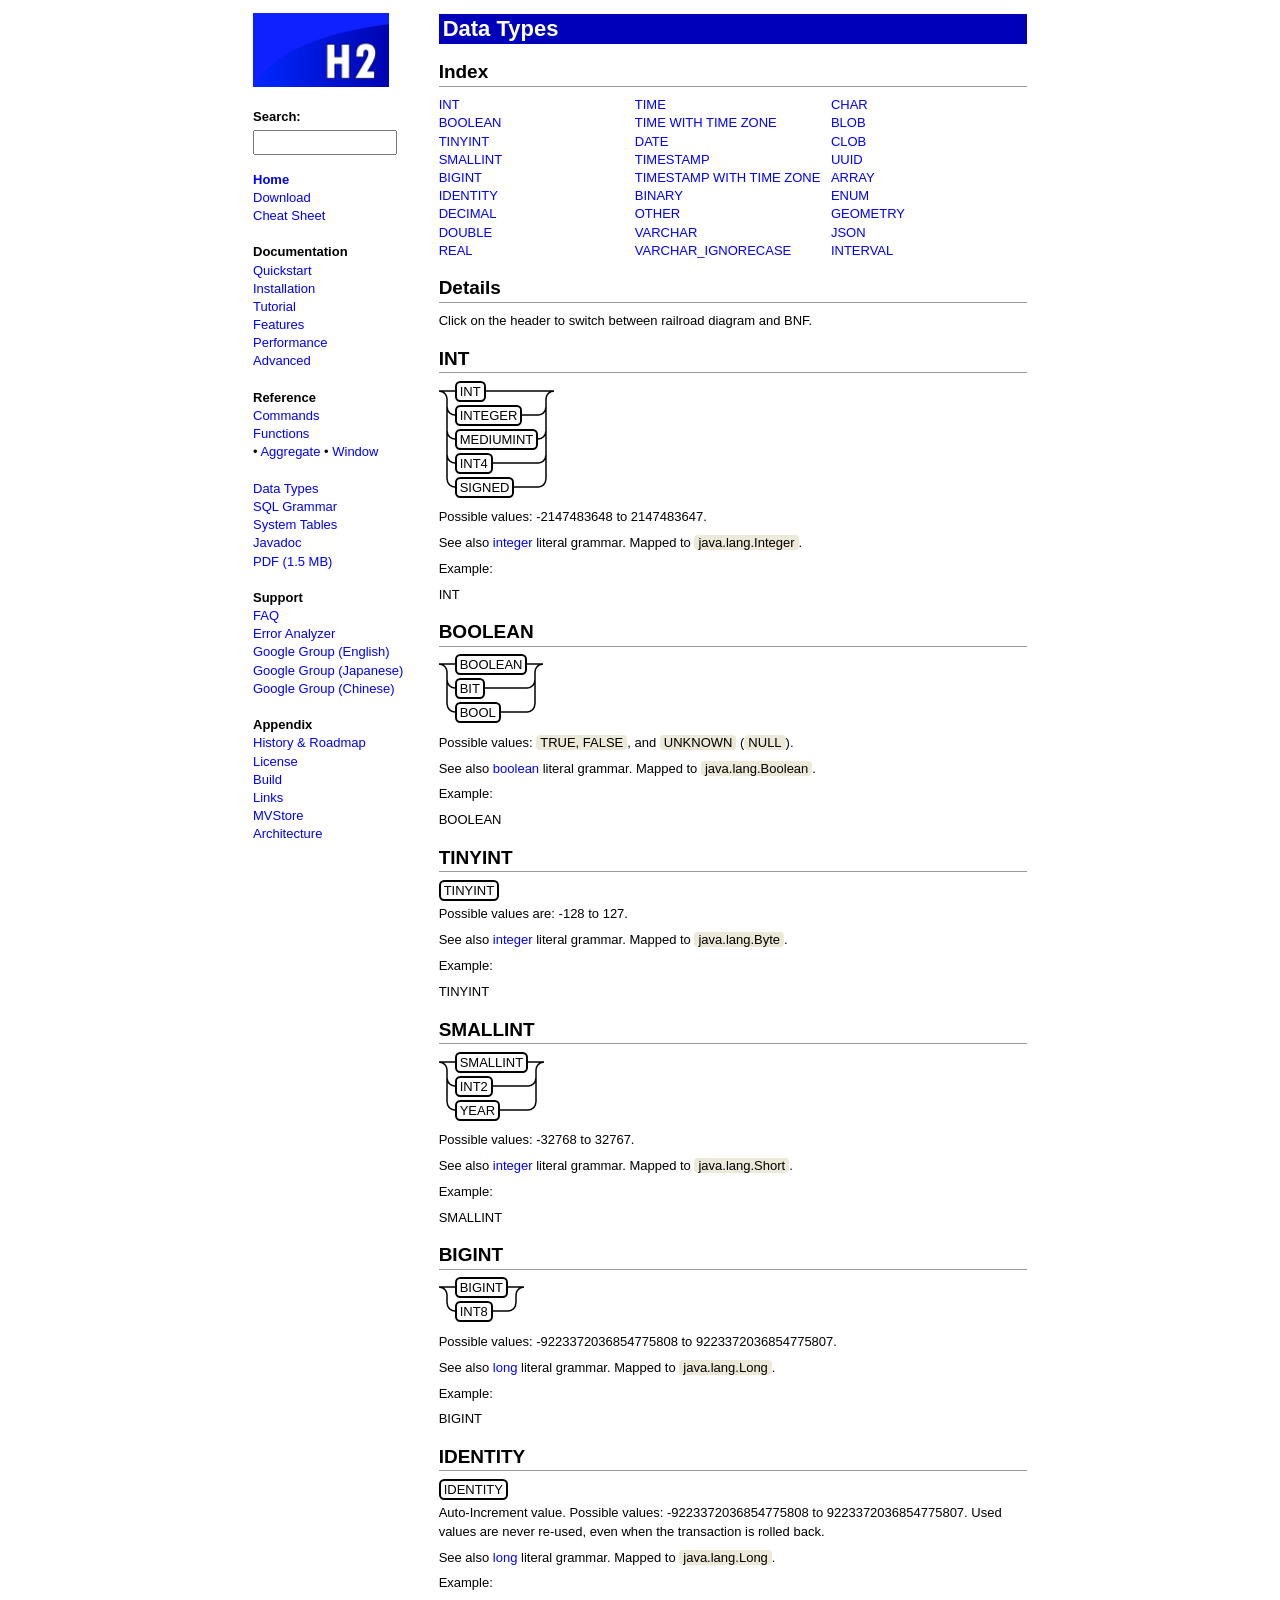
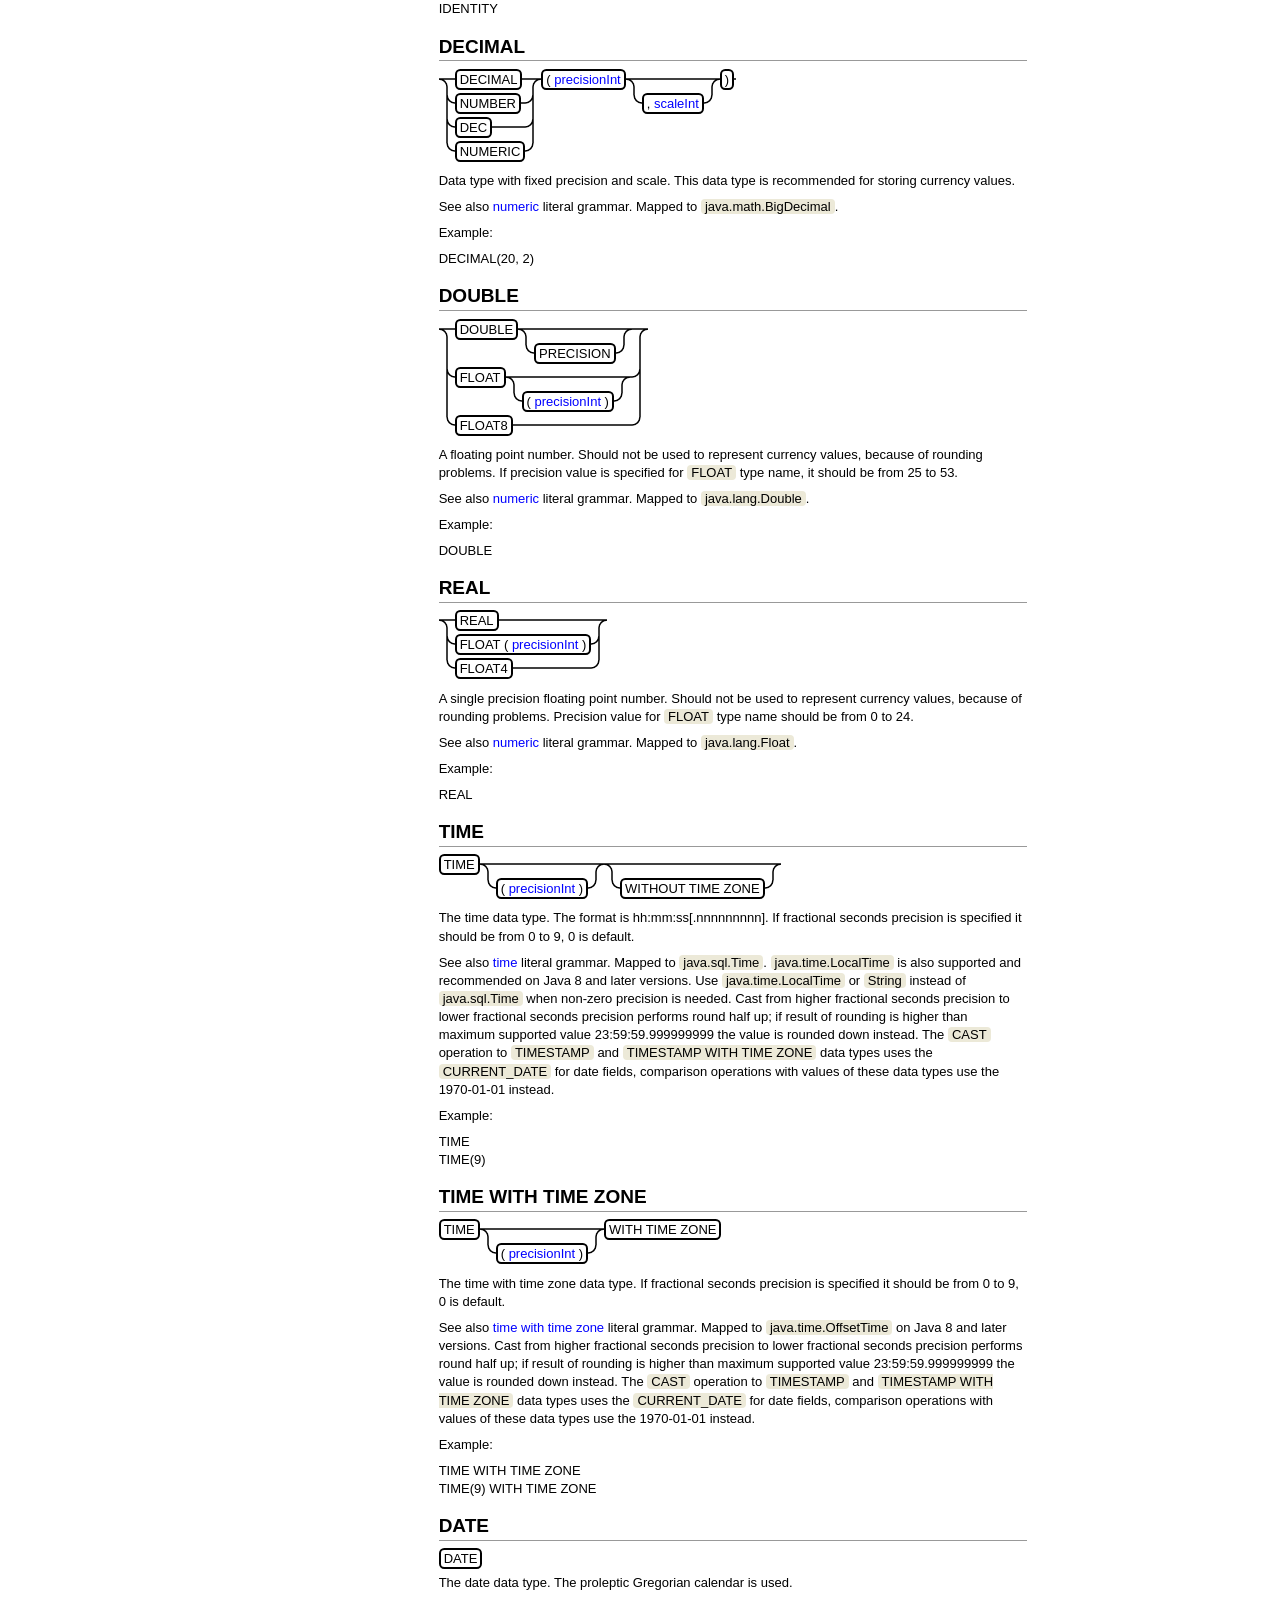
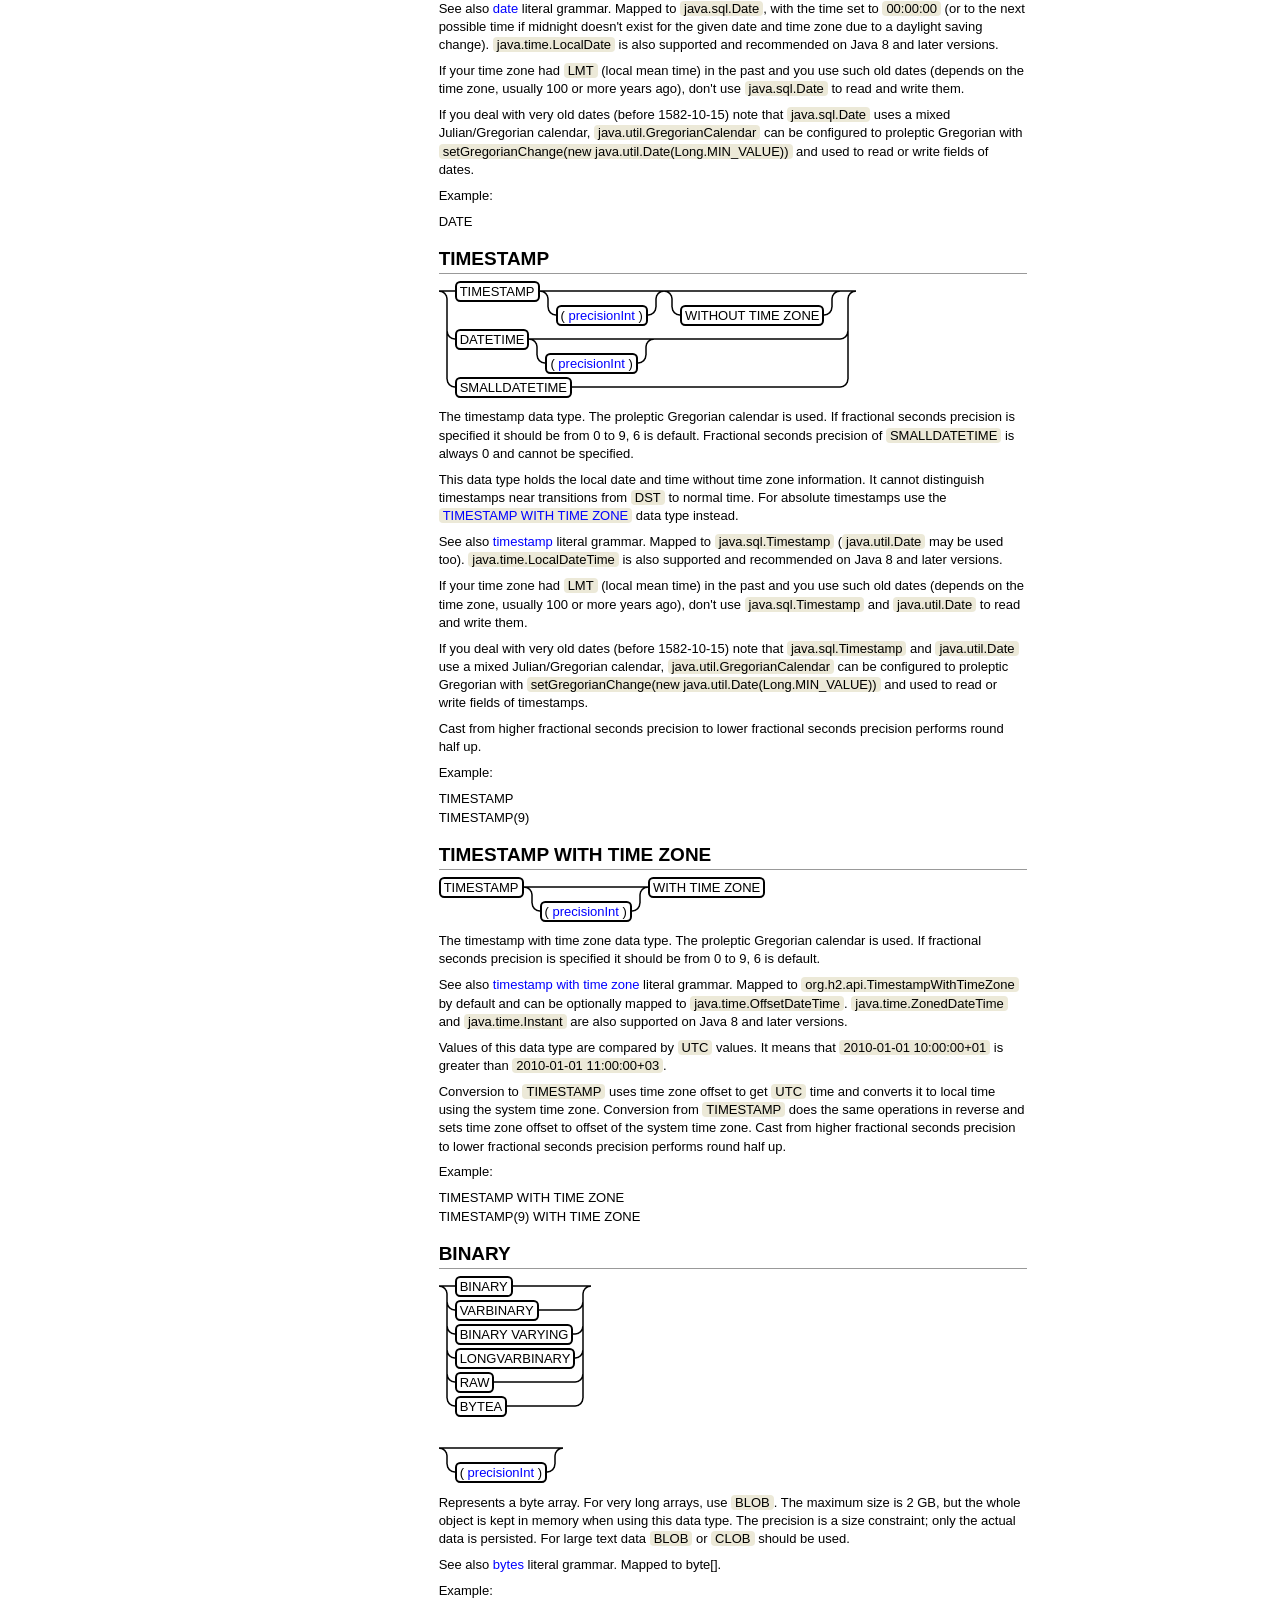
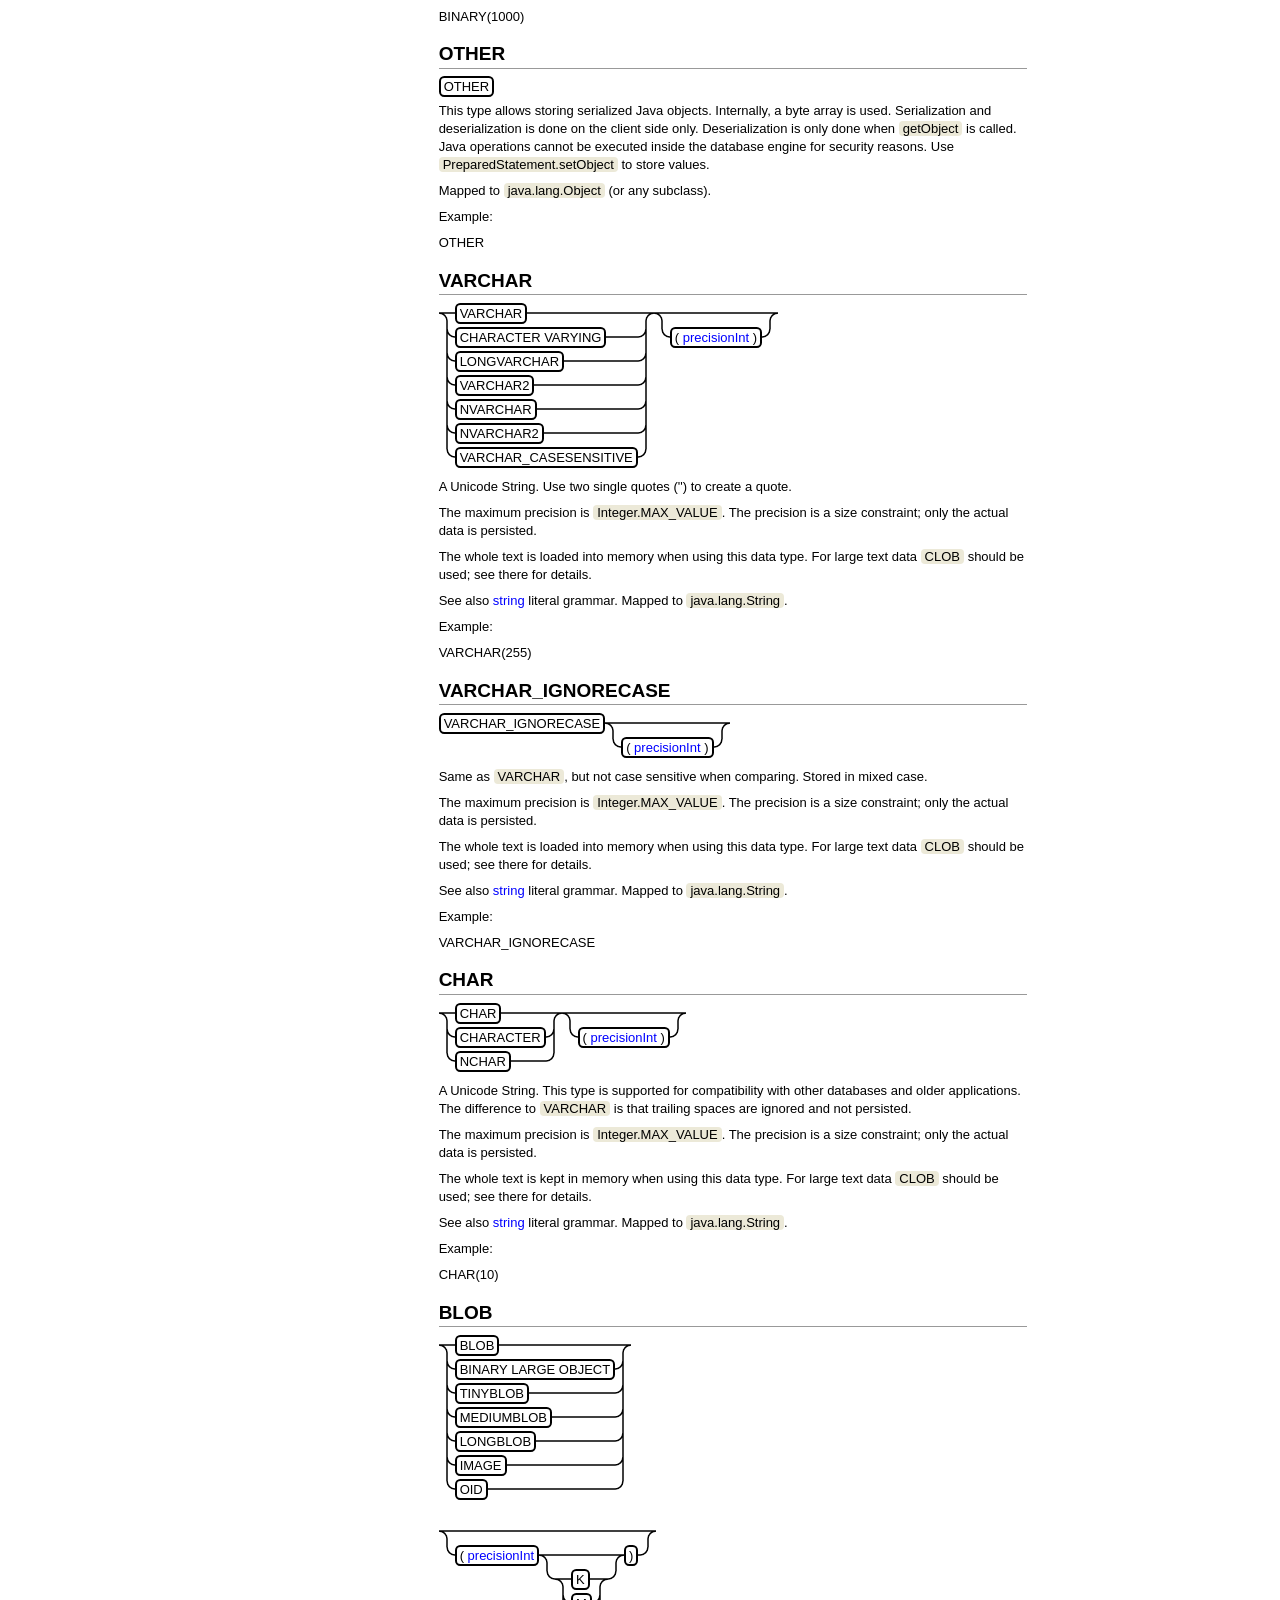
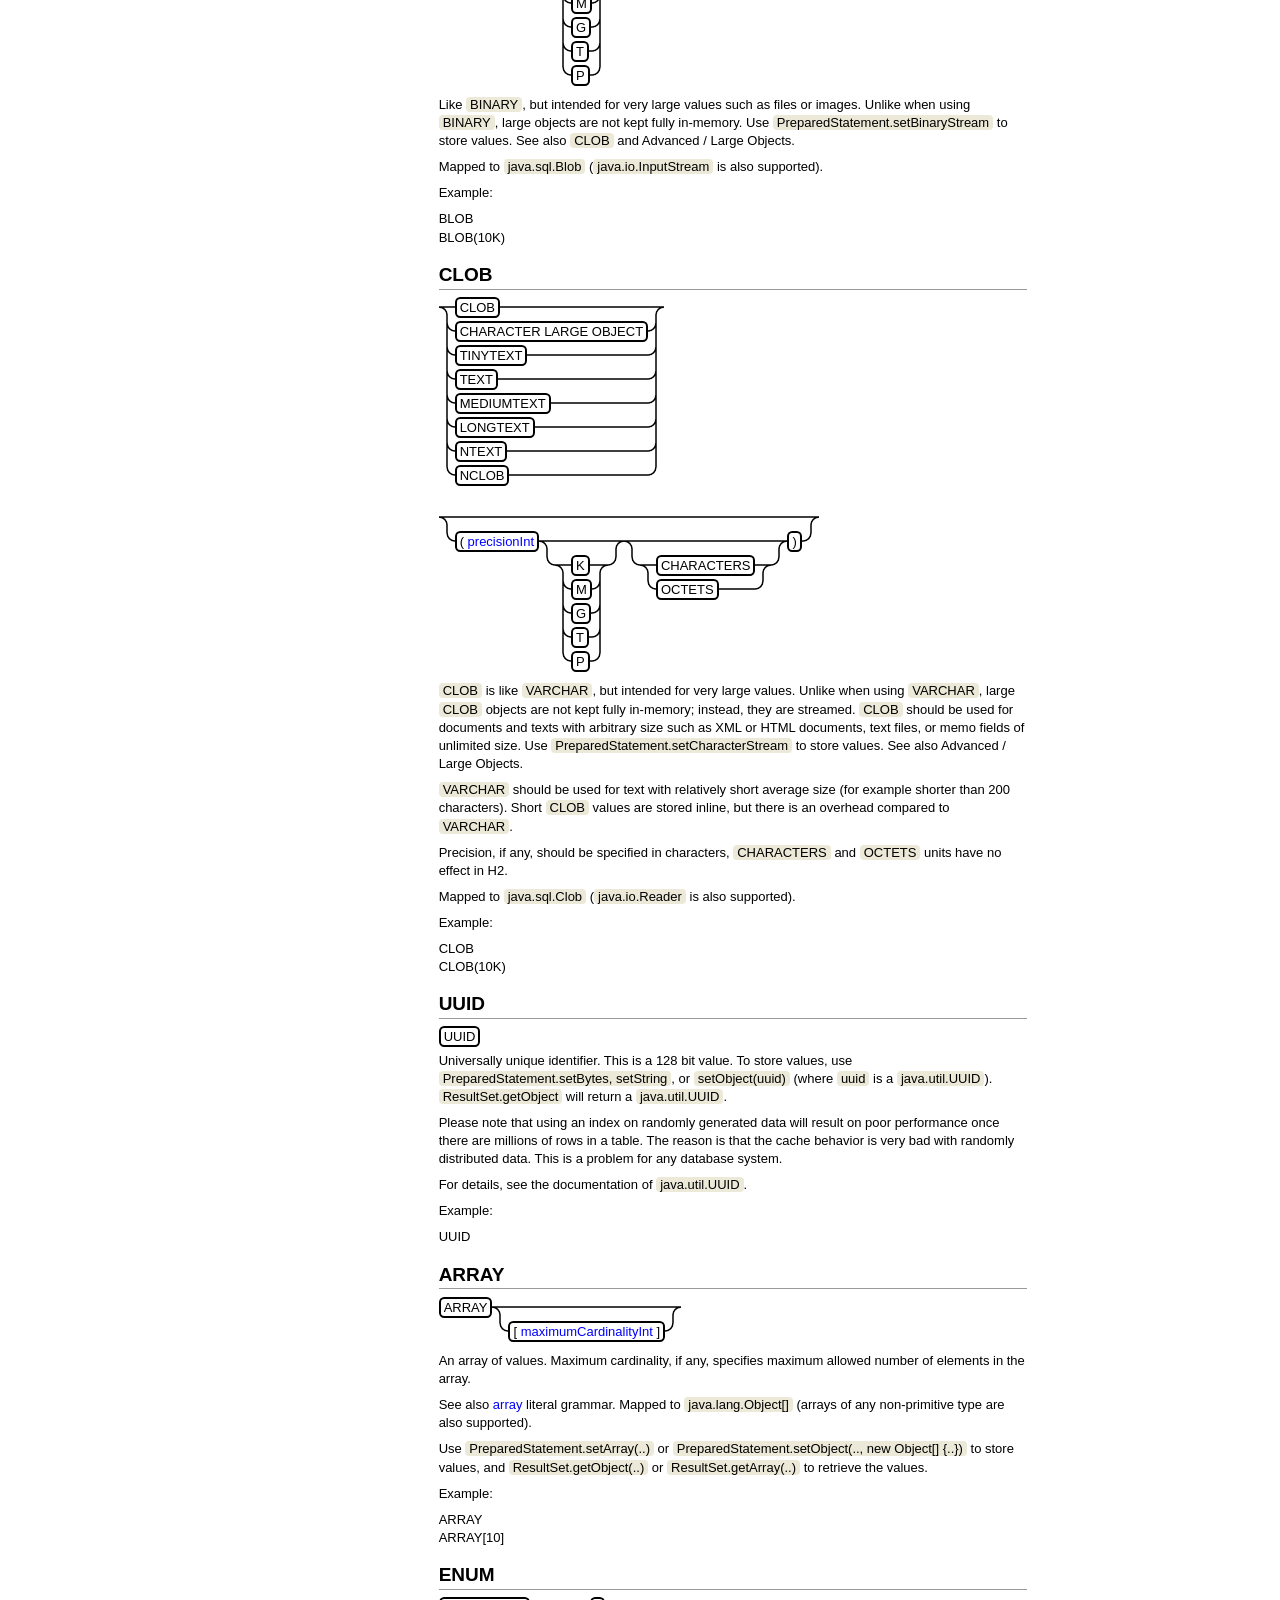
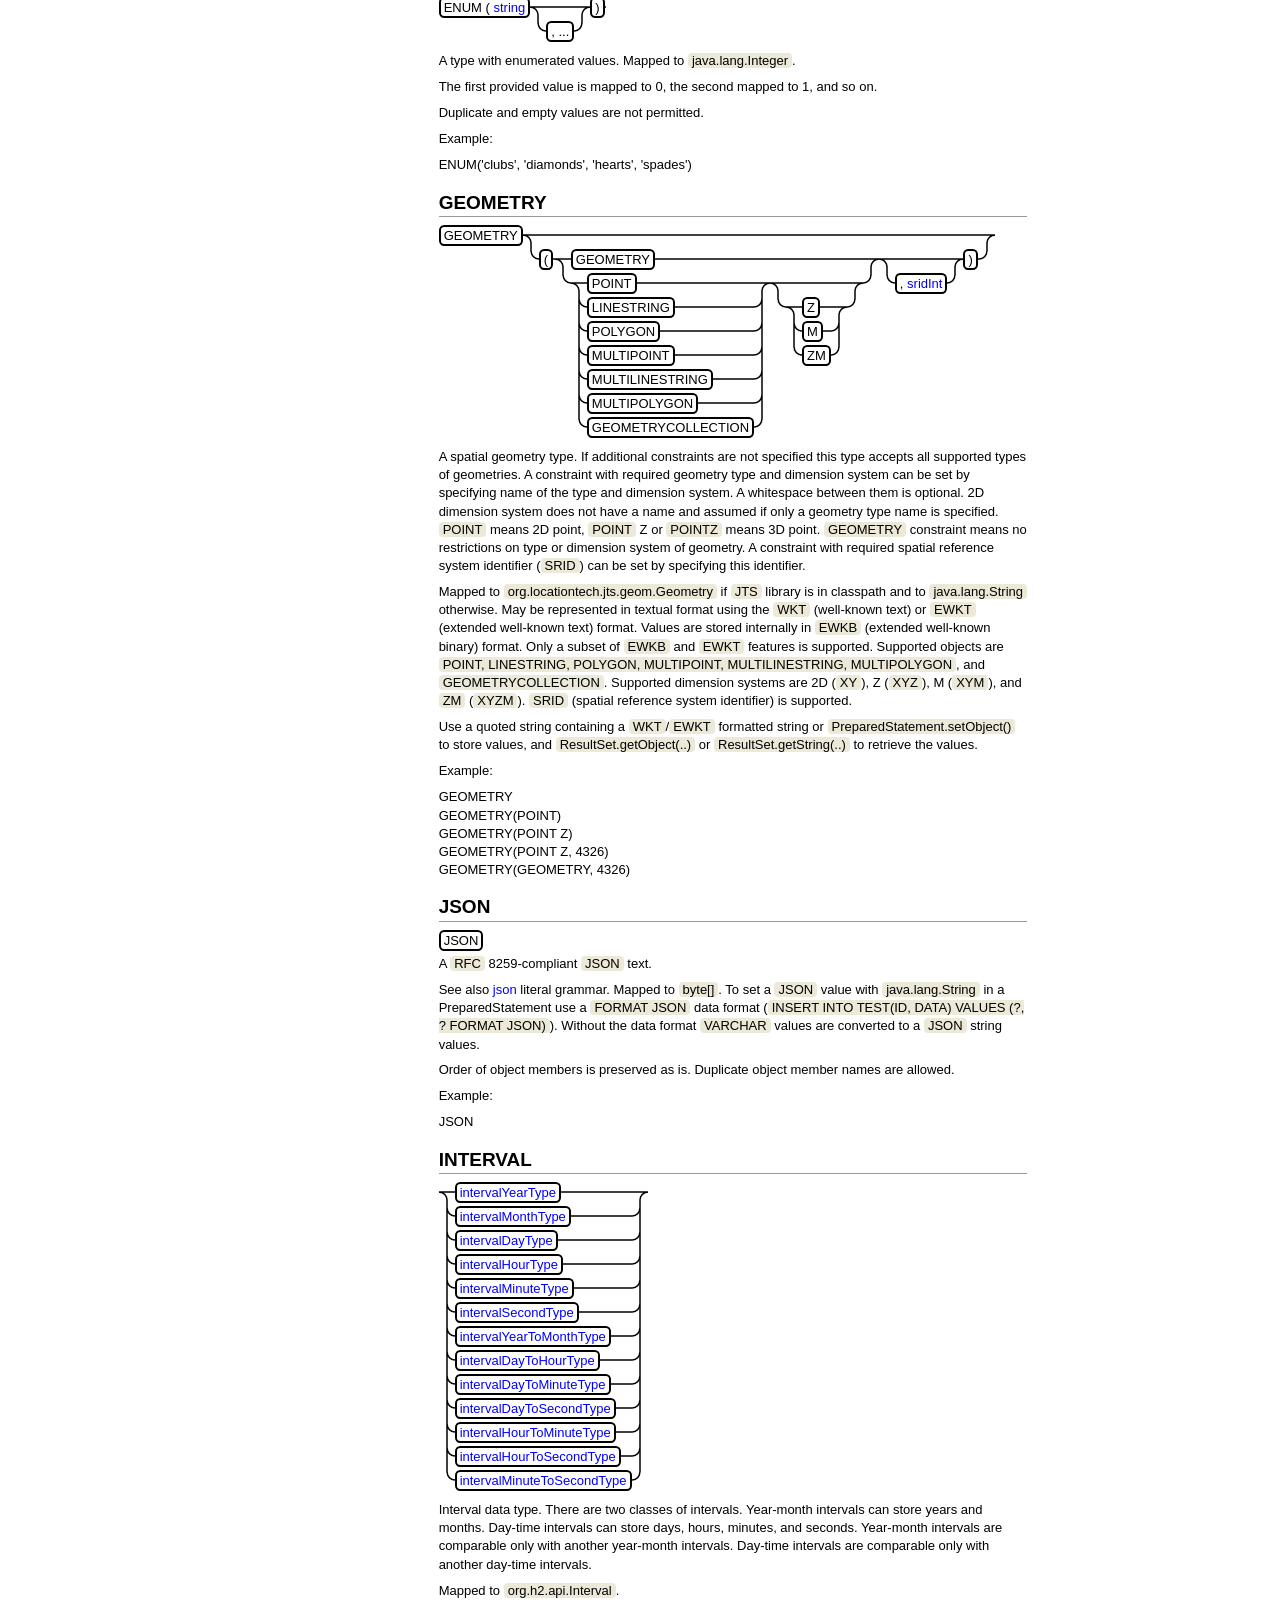
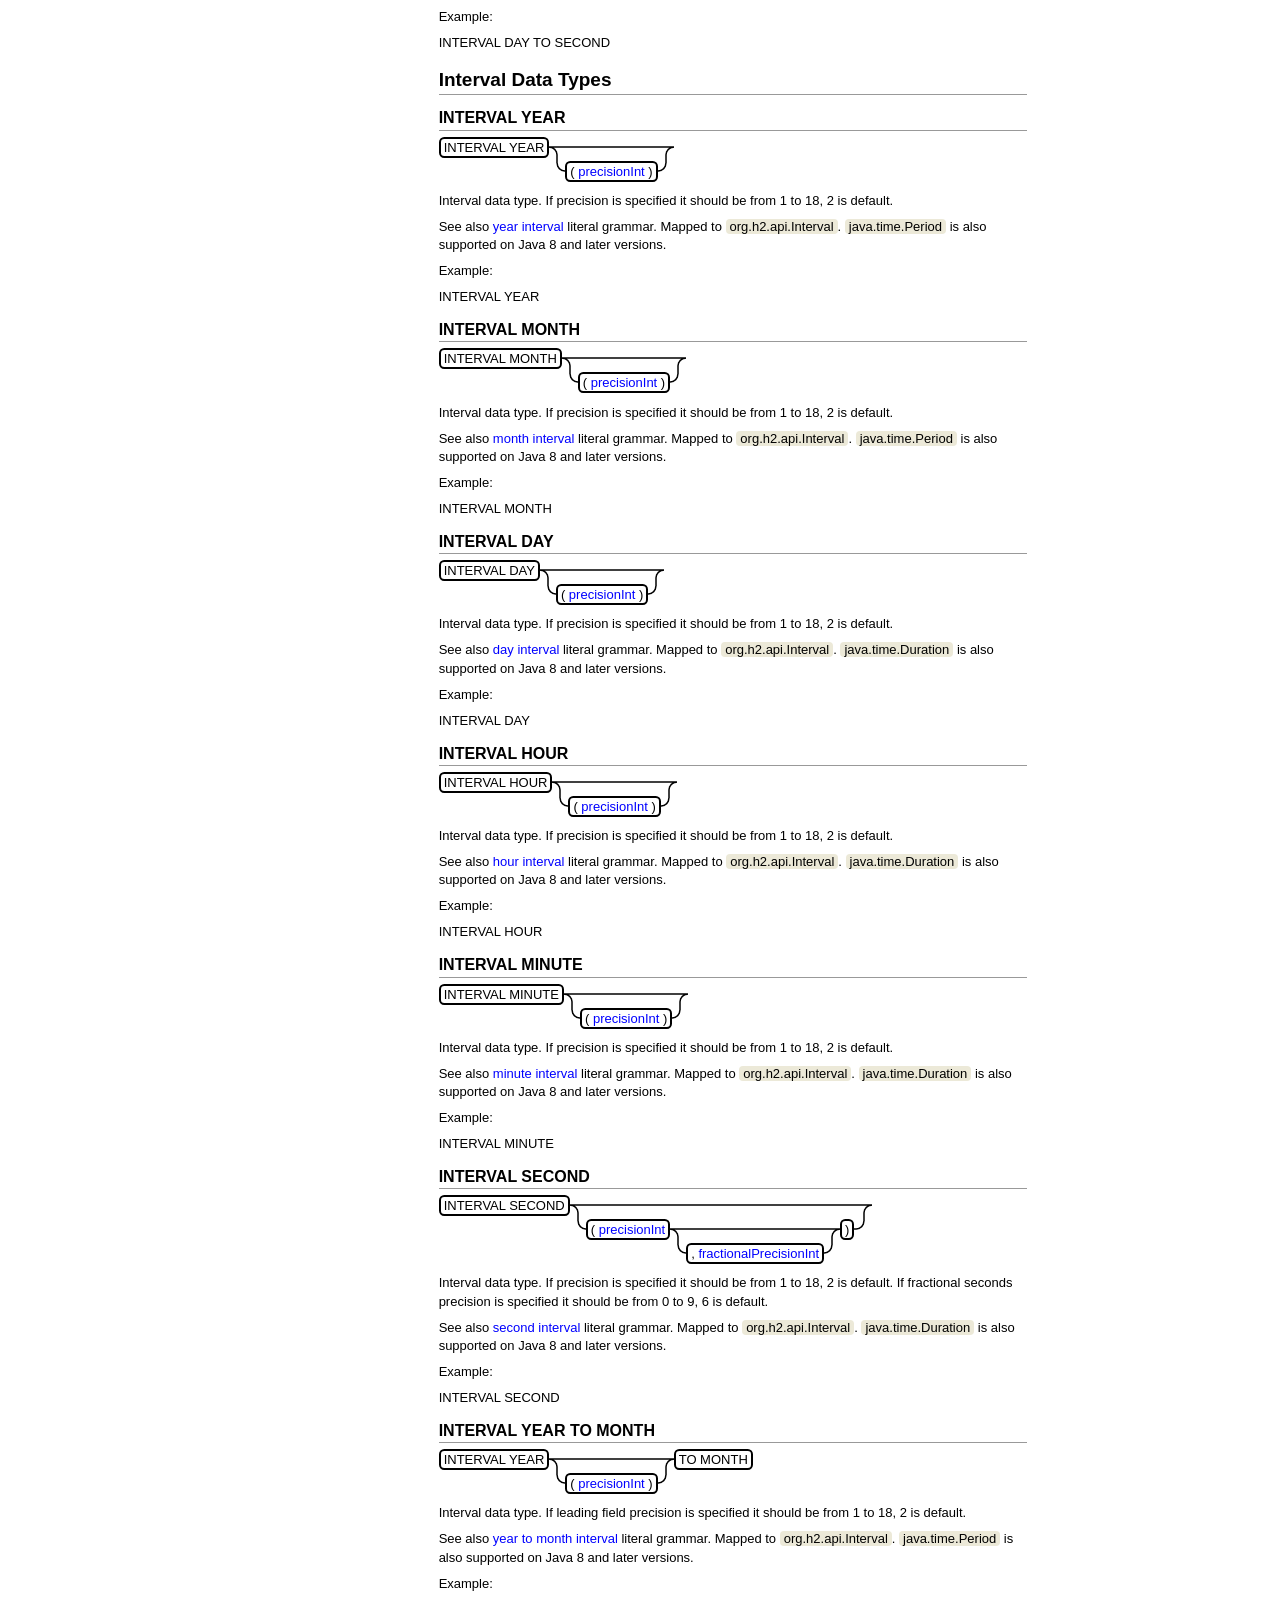
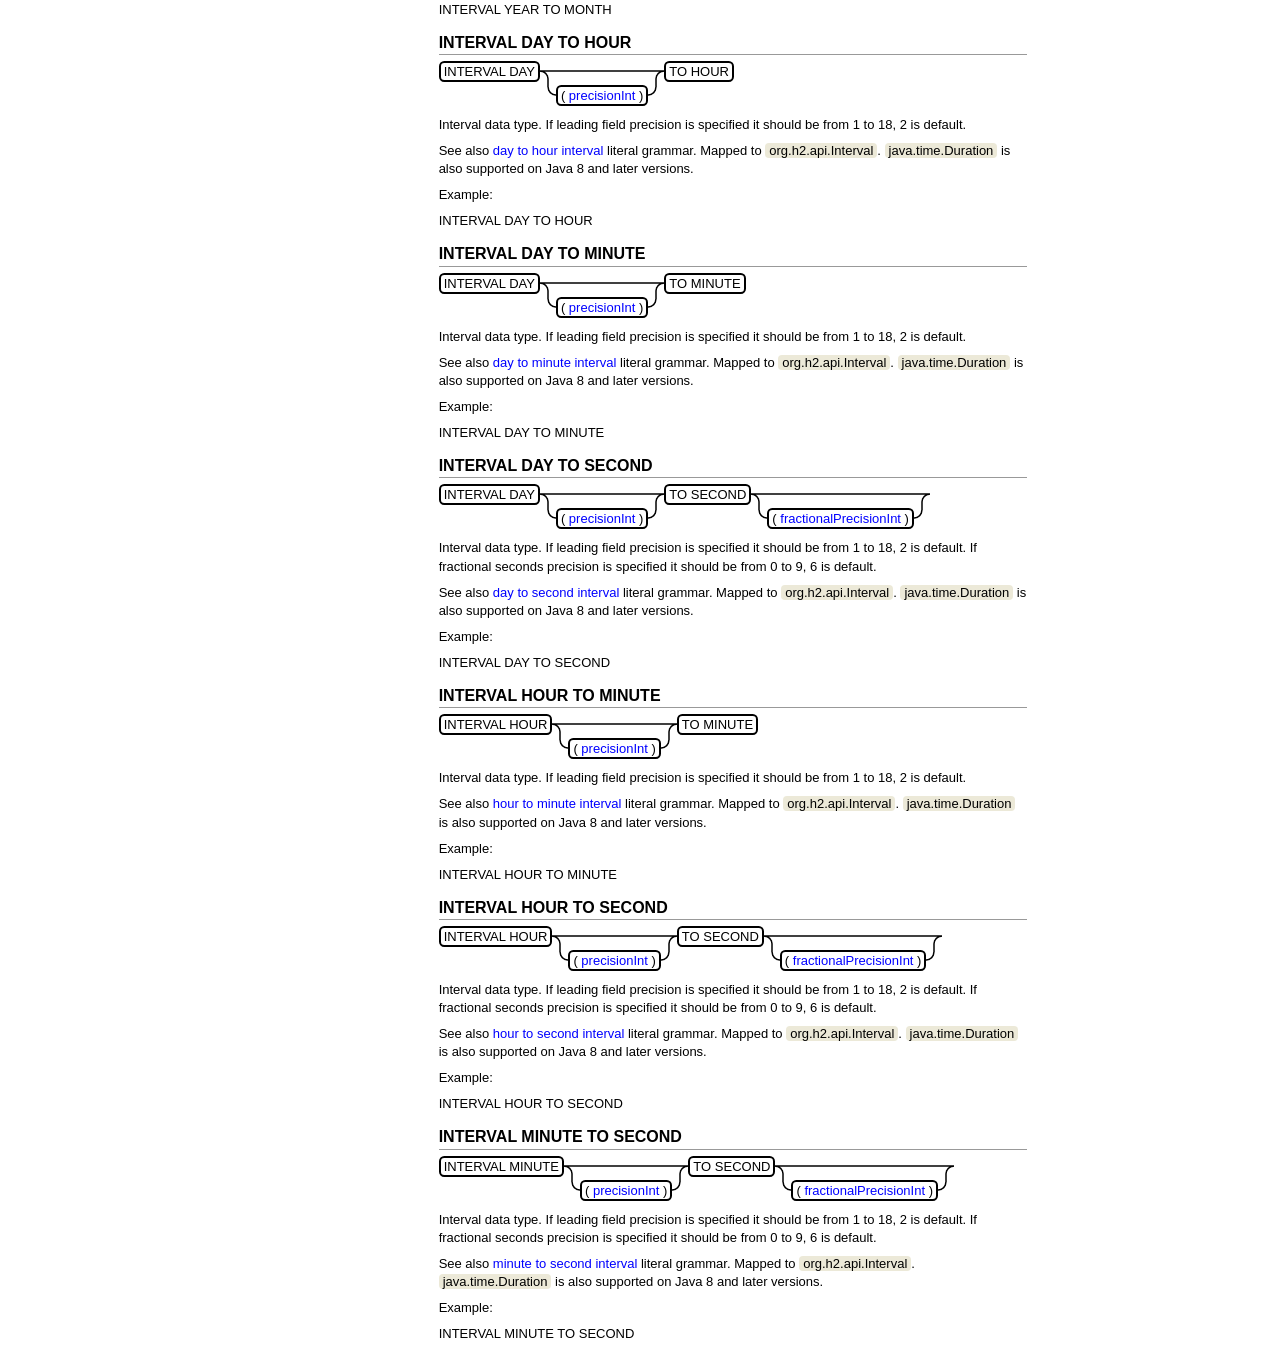
<file: h2/docs/html/datatypes.html>
<!DOCTYPE html PUBLIC "-//W3C//DTD XHTML 1.0 Strict//EN" "http://www.w3.org/TR/xhtml1/DTD/xhtml1-strict.dtd">
<!--
Copyright 2004-2019 H2 Group. Multiple-Licensed under the MPL 2.0,
and the EPL 1.0 (https://h2database.com/html/license.html).
Initial Developer: H2 Group
-->
<html xmlns="http://www.w3.org/1999/xhtml" lang="en" xml:lang="en">
<head><meta http-equiv="Content-Type" content="text/html;charset=utf-8" />
<meta name="viewport" content="width=device-width, initial-scale=1" />
<title>
Data Types
</title>
<link rel="stylesheet" type="text/css" href="stylesheet.css" />
<!-- [search] { -->
<script type="text/javascript" src="navigation.js"></script>
</head><body onload="highlight()" onscroll="scroll()">

<table class="nav" onmousemove="return mouseMove(event)"><tr class="nav"><td class="nav" valign="top">
<div id = "searchMenu" style="width: 180px; overflow: hidden;">
<div class="menu" style="white-space:nowrap;">
<img src="images/h2-logo-2.png"
    alt="H2 database logo"
    onclick="document.location='main.html'"
    width="136" height="74"/>
&nbsp;&nbsp;<span id = "goTop" onclick="window.scrollTo(0,0)" style="color: #fff; position:fixed; font-size: 20px; cursor: pointer;">&#x25b2;</span>
</div>

<form action="submit" onsubmit="return goFirst();">
<table width="100%" class="search">
    <tr class="search">
        <td class="search" colspan="2">
<!-- translate
<a href="https://translate.google.com/translate?u=https%3A%2F%2Fh2database.com"
    onclick="javascript:startTranslate();return false;">Translate</a>
<div id = "translate" style="display:none"><div id = "google_translate_element"></div></div>
translate -->
        </td>
    </tr>
    <tr class="search">
        <td class="search" colspan="2">
        <b><label for="search">Search:</label></b>
        </td>
    </tr>
    <tr class="search">
        <td class="search" colspan="2">
            <input id = "search" name="search" type="text" size="16" maxlength="100" onkeyup="listWords(this.value, '')" /><br />
            <input type="reset" id = "clear" style="display:none;" value="Clear" onclick="listWords('', '');" />
        </td>
    </tr>
    <tr class="search" style="display:none;" >
        <td class="search" style="width: 1%; vertical-align: middle;">
            <input id = "highlight" type="checkbox" checked="checked" onclick="highlightCurrent(this.checked, search.value)" />
        </td>
        <td class="search" style="width: 99%; padding: 0px; vertical-align: middle;">
            <label for="highlight">Highlight keyword(s)</label>
        </td>
    </tr>
    <tr class="search">
        <td class="search" colspan="2">
            <table id = "result" style="border: 0px;">
                <tr style="display:none"><td></td></tr>
            </table>
        </td>
    </tr>
</table>
</form>
<div class="menu">
<b><a href="main.html">Home</a></b><br />
<a href="download.html">Download</a><br />
<a href="cheatSheet.html">Cheat Sheet</a><br />
<br />
<b>Documentation</b><br />
<a href="quickstart.html">Quickstart</a><br />
<a href="installation.html">Installation</a><br />
<a href="tutorial.html">Tutorial</a><br />
<a href="features.html">Features</a><br />
<a href="performance.html">Performance</a><br />
<a href="advanced.html">Advanced</a><br />
<br />
<b>Reference</b><br />
<a href="commands.html">Commands</a><br />
<a href="functions.html">Functions</a><br />
&#8226;&nbsp;<a href="functions-aggregate.html">Aggregate</a>
&#8226;&nbsp;<a href="functions-window.html">Window</a>
<br /><br />
<a href="datatypes.html">Data Types</a><br />
<a href="grammar.html">SQL Grammar</a><br />
<a href="systemtables.html">System Tables</a><br />
<a href="../javadoc/index.html">Javadoc</a><br />
<a href="../h2.pdf">PDF (1.5 MB)</a><br />
<br />
<b>Support</b><br />
<a href="faq.html">FAQ</a><br />
<a href="sourceError.html">Error Analyzer</a><br />
<a href="https://groups.google.com/group/h2-database">Google Group (English)</a><br />
<a href="https://groups.google.co.jp/group/h2-database-jp">Google Group (Japanese)</a><br />
<a href="https://groups.google.com/group/h2-cn">Google Group (Chinese)</a><br />
<br />
<b>Appendix</b><br />
<a href="history.html">History &amp; Roadmap</a><br />
<a href="license.html">License</a><br />
<a href="build.html">Build</a><br />
<a href="links.html">Links</a><br />
<a href="mvstore.html">MVStore</a><br />
<a href="architecture.html">Architecture</a><br />
<br />

</div>
</div>
</td>

<td class="nav" style="cursor: e-resize;" onmousedown="return mouseDown(event)" onmouseup="return mouseUp(event)">&nbsp;</td>
<td class="nav"><div class="content">

<!-- } -->

<h1>Data Types</h1>
<h2 id="datatypes_index">Index</h2>
<!-- syntax-start
<p class="notranslate">

    <a href="#int_type" >INT</a><br />

    <a href="#boolean_type" >BOOLEAN</a><br />

    <a href="#tinyint_type" >TINYINT</a><br />

    <a href="#smallint_type" >SMALLINT</a><br />

    <a href="#bigint_type" >BIGINT</a><br />

    <a href="#identity_type" >IDENTITY</a><br />

    <a href="#decimal_type" >DECIMAL</a><br />

    <a href="#double_type" >DOUBLE</a><br />

    <a href="#real_type" >REAL</a><br />

    <a href="#time_type" >TIME</a><br />

    <a href="#time_with_time_zone_type" >TIME WITH TIME ZONE</a><br />

    <a href="#date_type" >DATE</a><br />

    <a href="#timestamp_type" >TIMESTAMP</a><br />

    <a href="#timestamp_with_time_zone_type" >TIMESTAMP WITH TIME ZONE</a><br />

    <a href="#binary_type" >BINARY</a><br />

    <a href="#other_type" >OTHER</a><br />

    <a href="#varchar_type" >VARCHAR</a><br />

    <a href="#varchar_ignorecase_type" >VARCHAR_IGNORECASE</a><br />

    <a href="#char_type" >CHAR</a><br />

    <a href="#blob_type" >BLOB</a><br />

    <a href="#clob_type" >CLOB</a><br />

    <a href="#uuid_type" >UUID</a><br />

    <a href="#array_type" >ARRAY</a><br />

    <a href="#enum_type" >ENUM</a><br />

    <a href="#geometry_type" >GEOMETRY</a><br />

    <a href="#json_type" >JSON</a><br />

    <a href="#interval_type" >INTERVAL</a><br />
</p>
syntax-end -->
<!-- railroad-start -->
<table class="notranslate index">
    <tr>
        <td class="index">
            
                <a href="#int_type" >INT</a><br />
            
                <a href="#boolean_type" >BOOLEAN</a><br />
            
                <a href="#tinyint_type" >TINYINT</a><br />
            
                <a href="#smallint_type" >SMALLINT</a><br />
            
                <a href="#bigint_type" >BIGINT</a><br />
            
                <a href="#identity_type" >IDENTITY</a><br />
            
                <a href="#decimal_type" >DECIMAL</a><br />
            
                <a href="#double_type" >DOUBLE</a><br />
            
                <a href="#real_type" >REAL</a><br />
                    </td><td class="index">
            
                <a href="#time_type" >TIME</a><br />
            
                <a href="#time_with_time_zone_type" >TIME WITH TIME ZONE</a><br />
            
                <a href="#date_type" >DATE</a><br />
            
                <a href="#timestamp_type" >TIMESTAMP</a><br />
            
                <a href="#timestamp_with_time_zone_type" >TIMESTAMP WITH TIME ZONE</a><br />
            
                <a href="#binary_type" >BINARY</a><br />
            
                <a href="#other_type" >OTHER</a><br />
            
                <a href="#varchar_type" >VARCHAR</a><br />
            
                <a href="#varchar_ignorecase_type" >VARCHAR_IGNORECASE</a><br />
                    </td><td class="index">
            
                <a href="#char_type" >CHAR</a><br />
            
                <a href="#blob_type" >BLOB</a><br />
            
                <a href="#clob_type" >CLOB</a><br />
            
                <a href="#uuid_type" >UUID</a><br />
            
                <a href="#array_type" >ARRAY</a><br />
            
                <a href="#enum_type" >ENUM</a><br />
            
                <a href="#geometry_type" >GEOMETRY</a><br />
            
                <a href="#json_type" >JSON</a><br />
            
                <a href="#interval_type" >INTERVAL</a><br />
                    </td>
    </tr>
</table>
<!-- railroad-end -->

<!-- railroad-start -->
<h2>Details</h2>
<p>Click on the header to switch between railroad diagram and BNF.</p>
<!-- railroad-end -->


<h2 id="int_type" class="notranslate" onclick="switchBnf(this)">INT</h2>
<!-- railroad-start -->
<pre name="bnf" style="display: none">
INT | INTEGER | MEDIUMINT | INT4 | SIGNED
</pre>
<div name="railroad">
<table class="railroad"><tr class="railroad"><td class="ts"></td><td class="d"><code class="c">INT</code></td><td class="te"></td></tr><tr class="railroad"><td class="ks"></td><td class="d"><code class="c">INTEGER</code></td><td class="ke"></td></tr><tr class="railroad"><td class="ks"></td><td class="d"><code class="c">MEDIUMINT</code></td><td class="ke"></td></tr><tr class="railroad"><td class="ks"></td><td class="d"><code class="c">INT4</code></td><td class="ke"></td></tr><tr class="railroad"><td class="ls"></td><td class="d"><code class="c">SIGNED</code></td><td class="le"></td></tr></table>
</div>
<!-- railroad-end -->
<!-- syntax-start
<pre>
INT | INTEGER | MEDIUMINT | INT4 | SIGNED
</pre>
syntax-end -->
<p>Possible values: -2147483648 to 2147483647.</p><p>See also <a href="grammar.html#int">integer</a> literal grammar. Mapped to <code>java.lang.Integer</code>.</p>
<p>Example:</p>
<p class="notranslate">INT</p>

<h2 id="boolean_type" class="notranslate" onclick="switchBnf(this)">BOOLEAN</h2>
<!-- railroad-start -->
<pre name="bnf" style="display: none">
BOOLEAN | BIT | BOOL
</pre>
<div name="railroad">
<table class="railroad"><tr class="railroad"><td class="ts"></td><td class="d"><code class="c">BOOLEAN</code></td><td class="te"></td></tr><tr class="railroad"><td class="ks"></td><td class="d"><code class="c">BIT</code></td><td class="ke"></td></tr><tr class="railroad"><td class="ls"></td><td class="d"><code class="c">BOOL</code></td><td class="le"></td></tr></table>
</div>
<!-- railroad-end -->
<!-- syntax-start
<pre>
BOOLEAN | BIT | BOOL
</pre>
syntax-end -->
<p>Possible values: <code>TRUE, FALSE</code>, and <code>UNKNOWN</code> (<code>NULL</code>).</p><p>See also <a href="grammar.html#boolean">boolean</a> literal grammar. Mapped to <code>java.lang.Boolean</code>.</p>
<p>Example:</p>
<p class="notranslate">BOOLEAN</p>

<h2 id="tinyint_type" class="notranslate" onclick="switchBnf(this)">TINYINT</h2>
<!-- railroad-start -->
<pre name="bnf" style="display: none">
TINYINT
</pre>
<div name="railroad">
<code class="c">TINYINT</code>
</div>
<!-- railroad-end -->
<!-- syntax-start
<pre>
TINYINT
</pre>
syntax-end -->
<p>Possible values are: -128 to 127.</p><p>See also <a href="grammar.html#int">integer</a> literal grammar. Mapped to <code>java.lang.Byte</code>.</p>
<p>Example:</p>
<p class="notranslate">TINYINT</p>

<h2 id="smallint_type" class="notranslate" onclick="switchBnf(this)">SMALLINT</h2>
<!-- railroad-start -->
<pre name="bnf" style="display: none">
SMALLINT | INT2 | YEAR
</pre>
<div name="railroad">
<table class="railroad"><tr class="railroad"><td class="ts"></td><td class="d"><code class="c">SMALLINT</code></td><td class="te"></td></tr><tr class="railroad"><td class="ks"></td><td class="d"><code class="c">INT2</code></td><td class="ke"></td></tr><tr class="railroad"><td class="ls"></td><td class="d"><code class="c">YEAR</code></td><td class="le"></td></tr></table>
</div>
<!-- railroad-end -->
<!-- syntax-start
<pre>
SMALLINT | INT2 | YEAR
</pre>
syntax-end -->
<p>Possible values: -32768 to 32767.</p><p>See also <a href="grammar.html#int">integer</a> literal grammar. Mapped to <code>java.lang.Short</code>.</p>
<p>Example:</p>
<p class="notranslate">SMALLINT</p>

<h2 id="bigint_type" class="notranslate" onclick="switchBnf(this)">BIGINT</h2>
<!-- railroad-start -->
<pre name="bnf" style="display: none">
BIGINT | INT8
</pre>
<div name="railroad">
<table class="railroad"><tr class="railroad"><td class="ts"></td><td class="d"><code class="c">BIGINT</code></td><td class="te"></td></tr><tr class="railroad"><td class="ls"></td><td class="d"><code class="c">INT8</code></td><td class="le"></td></tr></table>
</div>
<!-- railroad-end -->
<!-- syntax-start
<pre>
BIGINT | INT8
</pre>
syntax-end -->
<p>Possible values: -9223372036854775808 to 9223372036854775807.</p><p>See also <a href="grammar.html#long">long</a> literal grammar. Mapped to <code>java.lang.Long</code>.</p>
<p>Example:</p>
<p class="notranslate">BIGINT</p>

<h2 id="identity_type" class="notranslate" onclick="switchBnf(this)">IDENTITY</h2>
<!-- railroad-start -->
<pre name="bnf" style="display: none">
IDENTITY
</pre>
<div name="railroad">
<code class="c">IDENTITY</code>
</div>
<!-- railroad-end -->
<!-- syntax-start
<pre>
IDENTITY
</pre>
syntax-end -->
<p>Auto-Increment value. Possible values: -9223372036854775808 to 9223372036854775807. Used values are never re-used, even when the transaction is rolled back.</p><p>See also <a href="grammar.html#long">long</a> literal grammar. Mapped to <code>java.lang.Long</code>.</p>
<p>Example:</p>
<p class="notranslate">IDENTITY</p>

<h2 id="decimal_type" class="notranslate" onclick="switchBnf(this)">DECIMAL</h2>
<!-- railroad-start -->
<pre name="bnf" style="display: none">
{ DECIMAL | NUMBER | DEC | NUMERIC } ( <a href="grammar.html#int">precisionInt</a> [ , <a href="grammar.html#int">scaleInt</a> ] )
</pre>
<div name="railroad">
<table class="railroad"><tr class="railroad"><td class="d"><table class="railroad"><tr class="railroad"><td class="ts"></td><td class="d"><code class="c">DECIMAL</code></td><td class="te"></td></tr><tr class="railroad"><td class="ks"></td><td class="d"><code class="c">NUMBER</code></td><td class="ke"></td></tr><tr class="railroad"><td class="ks"></td><td class="d"><code class="c">DEC</code></td><td class="ke"></td></tr><tr class="railroad"><td class="ls"></td><td class="d"><code class="c">NUMERIC</code></td><td class="le"></td></tr></table></td><td class="d"><code class="c">( <a href="grammar.html#int">precisionInt</a></code></td><td class="d"><table class="railroad"><tr class="railroad"><td class="ts"></td><td class="d">&nbsp;</td><td class="te"></td></tr><tr class="railroad"><td class="ls"></td><td class="d"><table class="railroad"><tr class="railroad"><td class="d"><code class="c">, <a href="grammar.html#int">scaleInt</a></code></td></tr></table></td><td class="le"></td></tr></table></td><td class="d"><code class="c">)</code></td></tr></table>
</div>
<!-- railroad-end -->
<!-- syntax-start
<pre>
{ DECIMAL | NUMBER | DEC | NUMERIC } ( <a href="grammar.html#int">precisionInt</a> [ , <a href="grammar.html#int">scaleInt</a> ] )
</pre>
syntax-end -->
<p>Data type with fixed precision and scale. This data type is recommended for storing currency values.</p><p>See also <a href="grammar.html#numeric">numeric</a> literal grammar. Mapped to <code>java.math.BigDecimal</code>.</p>
<p>Example:</p>
<p class="notranslate">DECIMAL(20, 2)</p>

<h2 id="double_type" class="notranslate" onclick="switchBnf(this)">DOUBLE</h2>
<!-- railroad-start -->
<pre name="bnf" style="display: none">
{ DOUBLE [ PRECISION ] | FLOAT [ ( <a href="grammar.html#int">precisionInt</a> ) ] | FLOAT8 }
</pre>
<div name="railroad">
<table class="railroad"><tr class="railroad"><td class="ts"></td><td class="d"><table class="railroad"><tr class="railroad"><td class="d"><code class="c">DOUBLE</code></td><td class="d"><table class="railroad"><tr class="railroad"><td class="ts"></td><td class="d">&nbsp;</td><td class="te"></td></tr><tr class="railroad"><td class="ls"></td><td class="d"><code class="c">PRECISION</code></td><td class="le"></td></tr></table></td></tr></table></td><td class="te"></td></tr><tr class="railroad"><td class="ks"></td><td class="d"><table class="railroad"><tr class="railroad"><td class="d"><code class="c">FLOAT</code></td><td class="d"><table class="railroad"><tr class="railroad"><td class="ts"></td><td class="d">&nbsp;</td><td class="te"></td></tr><tr class="railroad"><td class="ls"></td><td class="d"><table class="railroad"><tr class="railroad"><td class="d"><code class="c">( <a href="grammar.html#int">precisionInt</a> )</code></td></tr></table></td><td class="le"></td></tr></table></td></tr></table></td><td class="ke"></td></tr><tr class="railroad"><td class="ls"></td><td class="d"><code class="c">FLOAT8</code></td><td class="le"></td></tr></table>
</div>
<!-- railroad-end -->
<!-- syntax-start
<pre>
{ DOUBLE [ PRECISION ] | FLOAT [ ( <a href="grammar.html#int">precisionInt</a> ) ] | FLOAT8 }
</pre>
syntax-end -->
<p>A floating point number. Should not be used to represent currency values, because of rounding problems. If precision value is specified for <code>FLOAT</code> type name, it should be from 25 to 53.</p><p>See also <a href="grammar.html#numeric">numeric</a> literal grammar. Mapped to <code>java.lang.Double</code>.</p>
<p>Example:</p>
<p class="notranslate">DOUBLE</p>

<h2 id="real_type" class="notranslate" onclick="switchBnf(this)">REAL</h2>
<!-- railroad-start -->
<pre name="bnf" style="display: none">
{ REAL | FLOAT ( <a href="grammar.html#int">precisionInt</a> ) | FLOAT4 }
</pre>
<div name="railroad">
<table class="railroad"><tr class="railroad"><td class="ts"></td><td class="d"><code class="c">REAL</code></td><td class="te"></td></tr><tr class="railroad"><td class="ks"></td><td class="d"><table class="railroad"><tr class="railroad"><td class="d"><code class="c">FLOAT ( <a href="grammar.html#int">precisionInt</a> )</code></td></tr></table></td><td class="ke"></td></tr><tr class="railroad"><td class="ls"></td><td class="d"><code class="c">FLOAT4</code></td><td class="le"></td></tr></table>
</div>
<!-- railroad-end -->
<!-- syntax-start
<pre>
{ REAL | FLOAT ( <a href="grammar.html#int">precisionInt</a> ) | FLOAT4 }
</pre>
syntax-end -->
<p>A single precision floating point number. Should not be used to represent currency values, because of rounding problems. Precision value for <code>FLOAT</code> type name should be from 0 to 24.</p><p>See also <a href="grammar.html#numeric">numeric</a> literal grammar. Mapped to <code>java.lang.Float</code>.</p>
<p>Example:</p>
<p class="notranslate">REAL</p>

<h2 id="time_type" class="notranslate" onclick="switchBnf(this)">TIME</h2>
<!-- railroad-start -->
<pre name="bnf" style="display: none">
TIME [ ( <a href="grammar.html#int">precisionInt</a> ) ] [ WITHOUT TIME ZONE ]
</pre>
<div name="railroad">
<table class="railroad"><tr class="railroad"><td class="d"><code class="c">TIME</code></td><td class="d"><table class="railroad"><tr class="railroad"><td class="ts"></td><td class="d">&nbsp;</td><td class="te"></td></tr><tr class="railroad"><td class="ls"></td><td class="d"><table class="railroad"><tr class="railroad"><td class="d"><code class="c">( <a href="grammar.html#int">precisionInt</a> )</code></td></tr></table></td><td class="le"></td></tr></table></td><td class="d"><table class="railroad"><tr class="railroad"><td class="ts"></td><td class="d">&nbsp;</td><td class="te"></td></tr><tr class="railroad"><td class="ls"></td><td class="d"><table class="railroad"><tr class="railroad"><td class="d"><code class="c">WITHOUT TIME ZONE</code></td></tr></table></td><td class="le"></td></tr></table></td></tr></table>
</div>
<!-- railroad-end -->
<!-- syntax-start
<pre>
TIME [ ( <a href="grammar.html#int">precisionInt</a> ) ] [ WITHOUT TIME ZONE ]
</pre>
syntax-end -->
<p>The time data type. The format is hh:mm:ss[.nnnnnnnnn]. If fractional seconds precision is specified it should be from 0 to 9, 0 is default.</p><p>See also <a href="grammar.html#time">time</a> literal grammar. Mapped to <code>java.sql.Time</code>. <code>java.time.LocalTime</code> is also supported and recommended on Java 8 and later versions. Use <code>java.time.LocalTime</code> or <code>String</code> instead of <code>java.sql.Time</code> when non-zero precision is needed. Cast from higher fractional seconds precision to lower fractional seconds precision performs round half up; if result of rounding is higher than maximum supported value 23:59:59.999999999 the value is rounded down instead. The <code>CAST</code> operation to <code>TIMESTAMP</code> and <code>TIMESTAMP WITH TIME ZONE</code> data types uses the <code>CURRENT_DATE</code> for date fields, comparison operations with values of these data types use the 1970-01-01 instead.</p>
<p>Example:</p>
<p class="notranslate">TIME<br />TIME(9)</p>

<h2 id="time_with_time_zone_type" class="notranslate" onclick="switchBnf(this)">TIME WITH TIME ZONE</h2>
<!-- railroad-start -->
<pre name="bnf" style="display: none">
TIME [ ( <a href="grammar.html#int">precisionInt</a> ) ] WITH TIME ZONE
</pre>
<div name="railroad">
<table class="railroad"><tr class="railroad"><td class="d"><code class="c">TIME</code></td><td class="d"><table class="railroad"><tr class="railroad"><td class="ts"></td><td class="d">&nbsp;</td><td class="te"></td></tr><tr class="railroad"><td class="ls"></td><td class="d"><table class="railroad"><tr class="railroad"><td class="d"><code class="c">( <a href="grammar.html#int">precisionInt</a> )</code></td></tr></table></td><td class="le"></td></tr></table></td><td class="d"><code class="c">WITH TIME ZONE</code></td></tr></table>
</div>
<!-- railroad-end -->
<!-- syntax-start
<pre>
TIME [ ( <a href="grammar.html#int">precisionInt</a> ) ] WITH TIME ZONE
</pre>
syntax-end -->
<p>The time with time zone data type. If fractional seconds precision is specified it should be from 0 to 9, 0 is default.</p><p>See also <a href="grammar.html#time_with_time_zone">time with time zone</a> literal grammar. Mapped to <code>java.time.OffsetTime</code> on Java 8 and later versions. Cast from higher fractional seconds precision to lower fractional seconds precision performs round half up; if result of rounding is higher than maximum supported value 23:59:59.999999999 the value is rounded down instead. The <code>CAST</code> operation to <code>TIMESTAMP</code> and <code>TIMESTAMP WITH TIME ZONE</code> data types uses the <code>CURRENT_DATE</code> for date fields, comparison operations with values of these data types use the 1970-01-01 instead.</p>
<p>Example:</p>
<p class="notranslate">TIME WITH TIME ZONE<br />TIME(9) WITH TIME ZONE</p>

<h2 id="date_type" class="notranslate" onclick="switchBnf(this)">DATE</h2>
<!-- railroad-start -->
<pre name="bnf" style="display: none">
DATE
</pre>
<div name="railroad">
<code class="c">DATE</code>
</div>
<!-- railroad-end -->
<!-- syntax-start
<pre>
DATE
</pre>
syntax-end -->
<p>The date data type. The proleptic Gregorian calendar is used.</p><p>See also <a href="grammar.html#date">date</a> literal grammar. Mapped to <code>java.sql.Date</code>, with the time set to <code>00:00:00</code> (or to the next possible time if midnight doesn&#39;t exist for the given date and time zone due to a daylight saving change). <code>java.time.LocalDate</code> is also supported and recommended on Java 8 and later versions.</p><p>If your time zone had <code>LMT</code> (local mean time) in the past and you use such old dates (depends on the time zone, usually 100 or more years ago), don&#39;t use <code>java.sql.Date</code> to read and write them.</p><p>If you deal with very old dates (before 1582-10-15) note that <code>java.sql.Date</code> uses a mixed Julian/Gregorian calendar, <code>java.util.GregorianCalendar</code> can be configured to proleptic Gregorian with <code>setGregorianChange(new java.util.Date(Long.MIN_VALUE))</code> and used to read or write fields of dates.</p>
<p>Example:</p>
<p class="notranslate">DATE</p>

<h2 id="timestamp_type" class="notranslate" onclick="switchBnf(this)">TIMESTAMP</h2>
<!-- railroad-start -->
<pre name="bnf" style="display: none">
{ TIMESTAMP [ ( <a href="grammar.html#int">precisionInt</a> ) ] [ WITHOUT TIME ZONE ]
| DATETIME [ ( <a href="grammar.html#int">precisionInt</a> ) ] | SMALLDATETIME }
</pre>
<div name="railroad">
<table class="railroad"><tr class="railroad"><td class="ts"></td><td class="d"><table class="railroad"><tr class="railroad"><td class="d"><code class="c">TIMESTAMP</code></td><td class="d"><table class="railroad"><tr class="railroad"><td class="ts"></td><td class="d">&nbsp;</td><td class="te"></td></tr><tr class="railroad"><td class="ls"></td><td class="d"><table class="railroad"><tr class="railroad"><td class="d"><code class="c">( <a href="grammar.html#int">precisionInt</a> )</code></td></tr></table></td><td class="le"></td></tr></table></td><td class="d"><table class="railroad"><tr class="railroad"><td class="ts"></td><td class="d">&nbsp;</td><td class="te"></td></tr><tr class="railroad"><td class="ls"></td><td class="d"><table class="railroad"><tr class="railroad"><td class="d"><code class="c">WITHOUT TIME ZONE</code></td></tr></table></td><td class="le"></td></tr></table></td></tr></table></td><td class="te"></td></tr><tr class="railroad"><td class="ks"></td><td class="d"><table class="railroad"><tr class="railroad"><td class="d"><code class="c">DATETIME</code></td><td class="d"><table class="railroad"><tr class="railroad"><td class="ts"></td><td class="d">&nbsp;</td><td class="te"></td></tr><tr class="railroad"><td class="ls"></td><td class="d"><table class="railroad"><tr class="railroad"><td class="d"><code class="c">( <a href="grammar.html#int">precisionInt</a> )</code></td></tr></table></td><td class="le"></td></tr></table></td></tr></table></td><td class="ke"></td></tr><tr class="railroad"><td class="ls"></td><td class="d"><code class="c">SMALLDATETIME</code></td><td class="le"></td></tr></table>
</div>
<!-- railroad-end -->
<!-- syntax-start
<pre>
{ TIMESTAMP [ ( <a href="grammar.html#int">precisionInt</a> ) ] [ WITHOUT TIME ZONE ]
| DATETIME [ ( <a href="grammar.html#int">precisionInt</a> ) ] | SMALLDATETIME }
</pre>
syntax-end -->
<p>The timestamp data type. The proleptic Gregorian calendar is used. If fractional seconds precision is specified it should be from 0 to 9, 6 is default. Fractional seconds precision of <code>SMALLDATETIME</code> is always 0 and cannot be specified.</p><p>This data type holds the local date and time without time zone information. It cannot distinguish timestamps near transitions from <code>DST</code> to normal time. For absolute timestamps use the <a href="datatypes.html#timestamp_with_time_zone_type"><code>TIMESTAMP WITH TIME ZONE</code></a> data type instead.</p><p>See also <a href="grammar.html#timestamp">timestamp</a> literal grammar. Mapped to <code>java.sql.Timestamp</code> (<code>java.util.Date</code> may be used too). <code>java.time.LocalDateTime</code> is also supported and recommended on Java 8 and later versions.</p><p>If your time zone had <code>LMT</code> (local mean time) in the past and you use such old dates (depends on the time zone, usually 100 or more years ago), don&#39;t use <code>java.sql.Timestamp</code> and <code>java.util.Date</code> to read and write them.</p><p>If you deal with very old dates (before 1582-10-15) note that <code>java.sql.Timestamp</code> and <code>java.util.Date</code> use a mixed Julian/Gregorian calendar, <code>java.util.GregorianCalendar</code> can be configured to proleptic Gregorian with <code>setGregorianChange(new java.util.Date(Long.MIN_VALUE))</code> and used to read or write fields of timestamps.</p><p>Cast from higher fractional seconds precision to lower fractional seconds precision performs round half up.</p>
<p>Example:</p>
<p class="notranslate">TIMESTAMP<br />TIMESTAMP(9)</p>

<h2 id="timestamp_with_time_zone_type" class="notranslate" onclick="switchBnf(this)">TIMESTAMP WITH TIME ZONE</h2>
<!-- railroad-start -->
<pre name="bnf" style="display: none">
TIMESTAMP [ ( <a href="grammar.html#int">precisionInt</a> ) ] WITH TIME ZONE
</pre>
<div name="railroad">
<table class="railroad"><tr class="railroad"><td class="d"><code class="c">TIMESTAMP</code></td><td class="d"><table class="railroad"><tr class="railroad"><td class="ts"></td><td class="d">&nbsp;</td><td class="te"></td></tr><tr class="railroad"><td class="ls"></td><td class="d"><table class="railroad"><tr class="railroad"><td class="d"><code class="c">( <a href="grammar.html#int">precisionInt</a> )</code></td></tr></table></td><td class="le"></td></tr></table></td><td class="d"><code class="c">WITH TIME ZONE</code></td></tr></table>
</div>
<!-- railroad-end -->
<!-- syntax-start
<pre>
TIMESTAMP [ ( <a href="grammar.html#int">precisionInt</a> ) ] WITH TIME ZONE
</pre>
syntax-end -->
<p>The timestamp with time zone data type. The proleptic Gregorian calendar is used. If fractional seconds precision is specified it should be from 0 to 9, 6 is default.</p><p>See also <a href="grammar.html#timestamp_with_time_zone">timestamp with time zone</a> literal grammar. Mapped to <code>org.h2.api.TimestampWithTimeZone</code> by default and can be optionally mapped to <code>java.time.OffsetDateTime</code>. <code>java.time.ZonedDateTime</code> and <code>java.time.Instant</code> are also supported on Java 8 and later versions.</p><p>Values of this data type are compared by <code>UTC</code> values. It means that <code>2010-01-01 10:00:00+01</code> is greater than <code>2010-01-01 11:00:00+03</code>.</p><p>Conversion to <code>TIMESTAMP</code> uses time zone offset to get <code>UTC</code> time and converts it to local time using the system time zone. Conversion from <code>TIMESTAMP</code> does the same operations in reverse and sets time zone offset to offset of the system time zone. Cast from higher fractional seconds precision to lower fractional seconds precision performs round half up.</p>
<p>Example:</p>
<p class="notranslate">TIMESTAMP WITH TIME ZONE<br />TIMESTAMP(9) WITH TIME ZONE</p>

<h2 id="binary_type" class="notranslate" onclick="switchBnf(this)">BINARY</h2>
<!-- railroad-start -->
<pre name="bnf" style="display: none">
{ BINARY | VARBINARY | BINARY VARYING
| LONGVARBINARY | RAW | BYTEA }
[ ( <a href="grammar.html#int">precisionInt</a> ) ]
</pre>
<div name="railroad">
<table class="railroad"><tr class="railroad"><td class="ts"></td><td class="d"><code class="c">BINARY</code></td><td class="te"></td></tr><tr class="railroad"><td class="ks"></td><td class="d"><code class="c">VARBINARY</code></td><td class="ke"></td></tr><tr class="railroad"><td class="ks"></td><td class="d"><table class="railroad"><tr class="railroad"><td class="d"><code class="c">BINARY VARYING</code></td></tr></table></td><td class="ke"></td></tr><tr class="railroad"><td class="ks"></td><td class="d"><code class="c">LONGVARBINARY</code></td><td class="ke"></td></tr><tr class="railroad"><td class="ks"></td><td class="d"><code class="c">RAW</code></td><td class="ke"></td></tr><tr class="railroad"><td class="ls"></td><td class="d"><code class="c">BYTEA</code></td><td class="le"></td></tr></table><br /><table class="railroad"><tr class="railroad"><td class="ts"></td><td class="d">&nbsp;</td><td class="te"></td></tr><tr class="railroad"><td class="ls"></td><td class="d"><table class="railroad"><tr class="railroad"><td class="d"><code class="c">( <a href="grammar.html#int">precisionInt</a> )</code></td></tr></table></td><td class="le"></td></tr></table>
</div>
<!-- railroad-end -->
<!-- syntax-start
<pre>
{ BINARY | VARBINARY | BINARY VARYING
| LONGVARBINARY | RAW | BYTEA }
[ ( <a href="grammar.html#int">precisionInt</a> ) ]
</pre>
syntax-end -->
<p>Represents a byte array. For very long arrays, use <code>BLOB</code>. The maximum size is 2 GB, but the whole object is kept in memory when using this data type. The precision is a size constraint; only the actual data is persisted. For large text data <code>BLOB</code> or <code>CLOB</code> should be used.</p><p>See also <a href="grammar.html#bytes">bytes</a> literal grammar. Mapped to byte[].</p>
<p>Example:</p>
<p class="notranslate">BINARY(1000)</p>

<h2 id="other_type" class="notranslate" onclick="switchBnf(this)">OTHER</h2>
<!-- railroad-start -->
<pre name="bnf" style="display: none">
OTHER
</pre>
<div name="railroad">
<code class="c">OTHER</code>
</div>
<!-- railroad-end -->
<!-- syntax-start
<pre>
OTHER
</pre>
syntax-end -->
<p>This type allows storing serialized Java objects. Internally, a byte array is used. Serialization and deserialization is done on the client side only. Deserialization is only done when <code>getObject</code> is called. Java operations cannot be executed inside the database engine for security reasons. Use <code>PreparedStatement.setObject</code> to store values.</p><p>Mapped to <code>java.lang.Object</code> (or any subclass).</p>
<p>Example:</p>
<p class="notranslate">OTHER</p>

<h2 id="varchar_type" class="notranslate" onclick="switchBnf(this)">VARCHAR</h2>
<!-- railroad-start -->
<pre name="bnf" style="display: none">
{ VARCHAR | CHARACTER VARYING | LONGVARCHAR | VARCHAR2 | NVARCHAR
| NVARCHAR2 | VARCHAR_CASESENSITIVE} [ ( <a href="grammar.html#int">precisionInt</a> ) ]
</pre>
<div name="railroad">
<table class="railroad"><tr class="railroad"><td class="d"><table class="railroad"><tr class="railroad"><td class="ts"></td><td class="d"><code class="c">VARCHAR</code></td><td class="te"></td></tr><tr class="railroad"><td class="ks"></td><td class="d"><table class="railroad"><tr class="railroad"><td class="d"><code class="c">CHARACTER VARYING</code></td></tr></table></td><td class="ke"></td></tr><tr class="railroad"><td class="ks"></td><td class="d"><code class="c">LONGVARCHAR</code></td><td class="ke"></td></tr><tr class="railroad"><td class="ks"></td><td class="d"><code class="c">VARCHAR2</code></td><td class="ke"></td></tr><tr class="railroad"><td class="ks"></td><td class="d"><code class="c">NVARCHAR</code></td><td class="ke"></td></tr><tr class="railroad"><td class="ks"></td><td class="d"><code class="c">NVARCHAR2</code></td><td class="ke"></td></tr><tr class="railroad"><td class="ls"></td><td class="d"><code class="c">VARCHAR_CASESENSITIVE</code></td><td class="le"></td></tr></table></td><td class="d"><table class="railroad"><tr class="railroad"><td class="ts"></td><td class="d">&nbsp;</td><td class="te"></td></tr><tr class="railroad"><td class="ls"></td><td class="d"><table class="railroad"><tr class="railroad"><td class="d"><code class="c">( <a href="grammar.html#int">precisionInt</a> )</code></td></tr></table></td><td class="le"></td></tr></table></td></tr></table>
</div>
<!-- railroad-end -->
<!-- syntax-start
<pre>
{ VARCHAR | CHARACTER VARYING | LONGVARCHAR | VARCHAR2 | NVARCHAR
| NVARCHAR2 | VARCHAR_CASESENSITIVE} [ ( <a href="grammar.html#int">precisionInt</a> ) ]
</pre>
syntax-end -->
<p>A Unicode String. Use two single quotes (&#39;&#39;) to create a quote.</p><p>The maximum precision is <code>Integer.MAX_VALUE</code>. The precision is a size constraint; only the actual data is persisted.</p><p>The whole text is loaded into memory when using this data type. For large text data <code>CLOB</code> should be used; see there for details.</p><p>See also <a href="grammar.html#string">string</a> literal grammar. Mapped to <code>java.lang.String</code>.</p>
<p>Example:</p>
<p class="notranslate">VARCHAR(255)</p>

<h2 id="varchar_ignorecase_type" class="notranslate" onclick="switchBnf(this)">VARCHAR_IGNORECASE</h2>
<!-- railroad-start -->
<pre name="bnf" style="display: none">
VARCHAR_IGNORECASE [ ( <a href="grammar.html#int">precisionInt</a> ) ]
</pre>
<div name="railroad">
<table class="railroad"><tr class="railroad"><td class="d"><code class="c">VARCHAR_IGNORECASE</code></td><td class="d"><table class="railroad"><tr class="railroad"><td class="ts"></td><td class="d">&nbsp;</td><td class="te"></td></tr><tr class="railroad"><td class="ls"></td><td class="d"><table class="railroad"><tr class="railroad"><td class="d"><code class="c">( <a href="grammar.html#int">precisionInt</a> )</code></td></tr></table></td><td class="le"></td></tr></table></td></tr></table>
</div>
<!-- railroad-end -->
<!-- syntax-start
<pre>
VARCHAR_IGNORECASE [ ( <a href="grammar.html#int">precisionInt</a> ) ]
</pre>
syntax-end -->
<p>Same as <code>VARCHAR</code>, but not case sensitive when comparing. Stored in mixed case.</p><p>The maximum precision is <code>Integer.MAX_VALUE</code>. The precision is a size constraint; only the actual data is persisted.</p><p>The whole text is loaded into memory when using this data type. For large text data <code>CLOB</code> should be used; see there for details.</p><p>See also <a href="grammar.html#string">string</a> literal grammar. Mapped to <code>java.lang.String</code>.</p>
<p>Example:</p>
<p class="notranslate">VARCHAR_IGNORECASE</p>

<h2 id="char_type" class="notranslate" onclick="switchBnf(this)">CHAR</h2>
<!-- railroad-start -->
<pre name="bnf" style="display: none">
{ CHAR | CHARACTER | NCHAR } [ ( <a href="grammar.html#int">precisionInt</a> ) ]
</pre>
<div name="railroad">
<table class="railroad"><tr class="railroad"><td class="d"><table class="railroad"><tr class="railroad"><td class="ts"></td><td class="d"><code class="c">CHAR</code></td><td class="te"></td></tr><tr class="railroad"><td class="ks"></td><td class="d"><code class="c">CHARACTER</code></td><td class="ke"></td></tr><tr class="railroad"><td class="ls"></td><td class="d"><code class="c">NCHAR</code></td><td class="le"></td></tr></table></td><td class="d"><table class="railroad"><tr class="railroad"><td class="ts"></td><td class="d">&nbsp;</td><td class="te"></td></tr><tr class="railroad"><td class="ls"></td><td class="d"><table class="railroad"><tr class="railroad"><td class="d"><code class="c">( <a href="grammar.html#int">precisionInt</a> )</code></td></tr></table></td><td class="le"></td></tr></table></td></tr></table>
</div>
<!-- railroad-end -->
<!-- syntax-start
<pre>
{ CHAR | CHARACTER | NCHAR } [ ( <a href="grammar.html#int">precisionInt</a> ) ]
</pre>
syntax-end -->
<p>A Unicode String. This type is supported for compatibility with other databases and older applications. The difference to <code>VARCHAR</code> is that trailing spaces are ignored and not persisted.</p><p>The maximum precision is <code>Integer.MAX_VALUE</code>. The precision is a size constraint; only the actual data is persisted.</p><p>The whole text is kept in memory when using this data type. For large text data <code>CLOB</code> should be used; see there for details.</p><p>See also <a href="grammar.html#string">string</a> literal grammar. Mapped to <code>java.lang.String</code>.</p>
<p>Example:</p>
<p class="notranslate">CHAR(10)</p>

<h2 id="blob_type" class="notranslate" onclick="switchBnf(this)">BLOB</h2>
<!-- railroad-start -->
<pre name="bnf" style="display: none">
{ BLOB | BINARY LARGE OBJECT
| TINYBLOB | MEDIUMBLOB | LONGBLOB | IMAGE | OID }
[ ( <a href="grammar.html#int">precisionInt</a> [K|M|G|T|P]) ]
</pre>
<div name="railroad">
<table class="railroad"><tr class="railroad"><td class="ts"></td><td class="d"><code class="c">BLOB</code></td><td class="te"></td></tr><tr class="railroad"><td class="ks"></td><td class="d"><table class="railroad"><tr class="railroad"><td class="d"><code class="c">BINARY LARGE OBJECT</code></td></tr></table></td><td class="ke"></td></tr><tr class="railroad"><td class="ks"></td><td class="d"><code class="c">TINYBLOB</code></td><td class="ke"></td></tr><tr class="railroad"><td class="ks"></td><td class="d"><code class="c">MEDIUMBLOB</code></td><td class="ke"></td></tr><tr class="railroad"><td class="ks"></td><td class="d"><code class="c">LONGBLOB</code></td><td class="ke"></td></tr><tr class="railroad"><td class="ks"></td><td class="d"><code class="c">IMAGE</code></td><td class="ke"></td></tr><tr class="railroad"><td class="ls"></td><td class="d"><code class="c">OID</code></td><td class="le"></td></tr></table><br /><table class="railroad"><tr class="railroad"><td class="ts"></td><td class="d">&nbsp;</td><td class="te"></td></tr><tr class="railroad"><td class="ls"></td><td class="d"><table class="railroad"><tr class="railroad"><td class="d"><code class="c">( <a href="grammar.html#int">precisionInt</a></code></td><td class="d"><table class="railroad"><tr class="railroad"><td class="ts"></td><td class="d">&nbsp;</td><td class="te"></td></tr><tr class="railroad"><td class="ls"></td><td class="d"><table class="railroad"><tr class="railroad"><td class="ts"></td><td class="d"><code class="c">K</code></td><td class="te"></td></tr><tr class="railroad"><td class="ks"></td><td class="d"><code class="c">M</code></td><td class="ke"></td></tr><tr class="railroad"><td class="ks"></td><td class="d"><code class="c">G</code></td><td class="ke"></td></tr><tr class="railroad"><td class="ks"></td><td class="d"><code class="c">T</code></td><td class="ke"></td></tr><tr class="railroad"><td class="ls"></td><td class="d"><code class="c">P</code></td><td class="le"></td></tr></table></td><td class="le"></td></tr></table></td><td class="d"><code class="c">)</code></td></tr></table></td><td class="le"></td></tr></table>
</div>
<!-- railroad-end -->
<!-- syntax-start
<pre>
{ BLOB | BINARY LARGE OBJECT
| TINYBLOB | MEDIUMBLOB | LONGBLOB | IMAGE | OID }
[ ( <a href="grammar.html#int">precisionInt</a> [K|M|G|T|P]) ]
</pre>
syntax-end -->
<p>Like <code>BINARY</code>, but intended for very large values such as files or images. Unlike when using <code>BINARY</code>, large objects are not kept fully in-memory. Use <code>PreparedStatement.setBinaryStream</code> to store values. See also <code>CLOB</code> and Advanced / Large Objects.</p><p>Mapped to <code>java.sql.Blob</code> (<code>java.io.InputStream</code> is also supported).</p>
<p>Example:</p>
<p class="notranslate">BLOB<br />BLOB(10K)</p>

<h2 id="clob_type" class="notranslate" onclick="switchBnf(this)">CLOB</h2>
<!-- railroad-start -->
<pre name="bnf" style="display: none">
{ CLOB | CHARACTER LARGE OBJECT
| TINYTEXT | TEXT | MEDIUMTEXT | LONGTEXT | NTEXT | NCLOB }
[ ( <a href="grammar.html#int">precisionInt</a> [K|M|G|T|P] [CHARACTERS|OCTETS]) ]
</pre>
<div name="railroad">
<table class="railroad"><tr class="railroad"><td class="ts"></td><td class="d"><code class="c">CLOB</code></td><td class="te"></td></tr><tr class="railroad"><td class="ks"></td><td class="d"><table class="railroad"><tr class="railroad"><td class="d"><code class="c">CHARACTER LARGE OBJECT</code></td></tr></table></td><td class="ke"></td></tr><tr class="railroad"><td class="ks"></td><td class="d"><code class="c">TINYTEXT</code></td><td class="ke"></td></tr><tr class="railroad"><td class="ks"></td><td class="d"><code class="c">TEXT</code></td><td class="ke"></td></tr><tr class="railroad"><td class="ks"></td><td class="d"><code class="c">MEDIUMTEXT</code></td><td class="ke"></td></tr><tr class="railroad"><td class="ks"></td><td class="d"><code class="c">LONGTEXT</code></td><td class="ke"></td></tr><tr class="railroad"><td class="ks"></td><td class="d"><code class="c">NTEXT</code></td><td class="ke"></td></tr><tr class="railroad"><td class="ls"></td><td class="d"><code class="c">NCLOB</code></td><td class="le"></td></tr></table><br /><table class="railroad"><tr class="railroad"><td class="ts"></td><td class="d">&nbsp;</td><td class="te"></td></tr><tr class="railroad"><td class="ls"></td><td class="d"><table class="railroad"><tr class="railroad"><td class="d"><code class="c">( <a href="grammar.html#int">precisionInt</a></code></td><td class="d"><table class="railroad"><tr class="railroad"><td class="ts"></td><td class="d">&nbsp;</td><td class="te"></td></tr><tr class="railroad"><td class="ls"></td><td class="d"><table class="railroad"><tr class="railroad"><td class="ts"></td><td class="d"><code class="c">K</code></td><td class="te"></td></tr><tr class="railroad"><td class="ks"></td><td class="d"><code class="c">M</code></td><td class="ke"></td></tr><tr class="railroad"><td class="ks"></td><td class="d"><code class="c">G</code></td><td class="ke"></td></tr><tr class="railroad"><td class="ks"></td><td class="d"><code class="c">T</code></td><td class="ke"></td></tr><tr class="railroad"><td class="ls"></td><td class="d"><code class="c">P</code></td><td class="le"></td></tr></table></td><td class="le"></td></tr></table></td><td class="d"><table class="railroad"><tr class="railroad"><td class="ts"></td><td class="d">&nbsp;</td><td class="te"></td></tr><tr class="railroad"><td class="ls"></td><td class="d"><table class="railroad"><tr class="railroad"><td class="ts"></td><td class="d"><code class="c">CHARACTERS</code></td><td class="te"></td></tr><tr class="railroad"><td class="ls"></td><td class="d"><code class="c">OCTETS</code></td><td class="le"></td></tr></table></td><td class="le"></td></tr></table></td><td class="d"><code class="c">)</code></td></tr></table></td><td class="le"></td></tr></table>
</div>
<!-- railroad-end -->
<!-- syntax-start
<pre>
{ CLOB | CHARACTER LARGE OBJECT
| TINYTEXT | TEXT | MEDIUMTEXT | LONGTEXT | NTEXT | NCLOB }
[ ( <a href="grammar.html#int">precisionInt</a> [K|M|G|T|P] [CHARACTERS|OCTETS]) ]
</pre>
syntax-end -->
<p><code>CLOB</code> is like <code>VARCHAR</code>, but intended for very large values. Unlike when using <code>VARCHAR</code>, large <code>CLOB</code> objects are not kept fully in-memory; instead, they are streamed. <code>CLOB</code> should be used for documents and texts with arbitrary size such as XML or HTML documents, text files, or memo fields of unlimited size. Use <code>PreparedStatement.setCharacterStream</code> to store values. See also Advanced / Large Objects.</p><p><code>VARCHAR</code> should be used for text with relatively short average size (for example shorter than 200 characters). Short <code>CLOB</code> values are stored inline, but there is an overhead compared to <code>VARCHAR</code>.</p><p>Precision, if any, should be specified in characters, <code>CHARACTERS</code> and <code>OCTETS</code> units have no effect in H2.</p><p>Mapped to <code>java.sql.Clob</code> (<code>java.io.Reader</code> is also supported).</p>
<p>Example:</p>
<p class="notranslate">CLOB<br />CLOB(10K)</p>

<h2 id="uuid_type" class="notranslate" onclick="switchBnf(this)">UUID</h2>
<!-- railroad-start -->
<pre name="bnf" style="display: none">
UUID
</pre>
<div name="railroad">
<code class="c">UUID</code>
</div>
<!-- railroad-end -->
<!-- syntax-start
<pre>
UUID
</pre>
syntax-end -->
<p>Universally unique identifier. This is a 128 bit value. To store values, use <code>PreparedStatement.setBytes, setString</code>, or <code>setObject(uuid)</code> (where <code>uuid</code> is a <code>java.util.UUID</code>). <code>ResultSet.getObject</code> will return a <code>java.util.UUID</code>.</p><p>Please note that using an index on randomly generated data will result on poor performance once there are millions of rows in a table. The reason is that the cache behavior is very bad with randomly distributed data. This is a problem for any database system.</p><p>For details, see the documentation of <code>java.util.UUID</code>.</p>
<p>Example:</p>
<p class="notranslate">UUID</p>

<h2 id="array_type" class="notranslate" onclick="switchBnf(this)">ARRAY</h2>
<!-- railroad-start -->
<pre name="bnf" style="display: none">
ARRAY [ &#39;[&#39; <a href="grammar.html#int">maximumCardinalityInt</a> &#39;]&#39; ]
</pre>
<div name="railroad">
<table class="railroad"><tr class="railroad"><td class="d"><code class="c">ARRAY</code></td><td class="d"><table class="railroad"><tr class="railroad"><td class="ts"></td><td class="d">&nbsp;</td><td class="te"></td></tr><tr class="railroad"><td class="ls"></td><td class="d"><table class="railroad"><tr class="railroad"><td class="d"><code class="c">[ <a href="grammar.html#int">maximumCardinalityInt</a> ]</code></td></tr></table></td><td class="le"></td></tr></table></td></tr></table>
</div>
<!-- railroad-end -->
<!-- syntax-start
<pre>
ARRAY [ &#39;[&#39; <a href="grammar.html#int">maximumCardinalityInt</a> &#39;]&#39; ]
</pre>
syntax-end -->
<p>An array of values. Maximum cardinality, if any, specifies maximum allowed number of elements in the array.</p><p>See also <a href="grammar.html#array">array</a> literal grammar. Mapped to <code>java.lang.Object[]</code> (arrays of any non-primitive type are also supported).</p><p>Use <code>PreparedStatement.setArray(..)</code> or <code>PreparedStatement.setObject(.., new Object[] {..})</code> to store values, and <code>ResultSet.getObject(..)</code> or <code>ResultSet.getArray(..)</code> to retrieve the values.</p>
<p>Example:</p>
<p class="notranslate">ARRAY<br />ARRAY[10]</p>

<h2 id="enum_type" class="notranslate" onclick="switchBnf(this)">ENUM</h2>
<!-- railroad-start -->
<pre name="bnf" style="display: none">
{ ENUM (<a href="grammar.html#string">string</a> [, ... ]) }
</pre>
<div name="railroad">
<table class="railroad"><tr class="railroad"><td class="d"><code class="c">ENUM ( <a href="grammar.html#string">string</a></code></td><td class="d"><table class="railroad"><tr class="railroad"><td class="ts"></td><td class="d">&nbsp;</td><td class="te"></td></tr><tr class="railroad"><td class="ls"></td><td class="d"><table class="railroad"><tr class="railroad"><td class="d"><code class="c">, ...</code></td></tr></table></td><td class="le"></td></tr></table></td><td class="d"><code class="c">)</code></td></tr></table>
</div>
<!-- railroad-end -->
<!-- syntax-start
<pre>
{ ENUM (<a href="grammar.html#string">string</a> [, ... ]) }
</pre>
syntax-end -->
<p>A type with enumerated values. Mapped to <code>java.lang.Integer</code>.</p><p>The first provided value is mapped to 0, the second mapped to 1, and so on.</p><p>Duplicate and empty values are not permitted.</p>
<p>Example:</p>
<p class="notranslate">ENUM(&#39;clubs&#39;, &#39;diamonds&#39;, &#39;hearts&#39;, &#39;spades&#39;)</p>

<h2 id="geometry_type" class="notranslate" onclick="switchBnf(this)">GEOMETRY</h2>
<!-- railroad-start -->
<pre name="bnf" style="display: none">
GEOMETRY
[({ GEOMETRY |
{ POINT
| LINESTRING
| POLYGON
| MULTIPOINT
| MULTILINESTRING
| MULTIPOLYGON
| GEOMETRYCOLLECTION } [Z|M|ZM]}
[, <a href="grammar.html#int">sridInt</a>] )]
</pre>
<div name="railroad">
<table class="railroad"><tr class="railroad"><td class="d"><code class="c">GEOMETRY</code></td><td class="d"><table class="railroad"><tr class="railroad"><td class="ts"></td><td class="d">&nbsp;</td><td class="te"></td></tr><tr class="railroad"><td class="ls"></td><td class="d"><table class="railroad"><tr class="railroad"><td class="d"><code class="c">(</code></td><td class="d"><table class="railroad"><tr class="railroad"><td class="ts"></td><td class="d"><code class="c">GEOMETRY</code></td><td class="te"></td></tr><tr class="railroad"><td class="ls"></td><td class="d"><table class="railroad"><tr class="railroad"><td class="d"><table class="railroad"><tr class="railroad"><td class="ts"></td><td class="d"><code class="c">POINT</code></td><td class="te"></td></tr><tr class="railroad"><td class="ks"></td><td class="d"><code class="c">LINESTRING</code></td><td class="ke"></td></tr><tr class="railroad"><td class="ks"></td><td class="d"><code class="c">POLYGON</code></td><td class="ke"></td></tr><tr class="railroad"><td class="ks"></td><td class="d"><code class="c">MULTIPOINT</code></td><td class="ke"></td></tr><tr class="railroad"><td class="ks"></td><td class="d"><code class="c">MULTILINESTRING</code></td><td class="ke"></td></tr><tr class="railroad"><td class="ks"></td><td class="d"><code class="c">MULTIPOLYGON</code></td><td class="ke"></td></tr><tr class="railroad"><td class="ls"></td><td class="d"><code class="c">GEOMETRYCOLLECTION</code></td><td class="le"></td></tr></table></td><td class="d"><table class="railroad"><tr class="railroad"><td class="ts"></td><td class="d">&nbsp;</td><td class="te"></td></tr><tr class="railroad"><td class="ls"></td><td class="d"><table class="railroad"><tr class="railroad"><td class="ts"></td><td class="d"><code class="c">Z</code></td><td class="te"></td></tr><tr class="railroad"><td class="ks"></td><td class="d"><code class="c">M</code></td><td class="ke"></td></tr><tr class="railroad"><td class="ls"></td><td class="d"><code class="c">ZM</code></td><td class="le"></td></tr></table></td><td class="le"></td></tr></table></td></tr></table></td><td class="le"></td></tr></table></td><td class="d"><table class="railroad"><tr class="railroad"><td class="ts"></td><td class="d">&nbsp;</td><td class="te"></td></tr><tr class="railroad"><td class="ls"></td><td class="d"><table class="railroad"><tr class="railroad"><td class="d"><code class="c">, <a href="grammar.html#int">sridInt</a></code></td></tr></table></td><td class="le"></td></tr></table></td><td class="d"><code class="c">)</code></td></tr></table></td><td class="le"></td></tr></table></td></tr></table>
</div>
<!-- railroad-end -->
<!-- syntax-start
<pre>
GEOMETRY
[({ GEOMETRY |
{ POINT
| LINESTRING
| POLYGON
| MULTIPOINT
| MULTILINESTRING
| MULTIPOLYGON
| GEOMETRYCOLLECTION } [Z|M|ZM]}
[, <a href="grammar.html#int">sridInt</a>] )]
</pre>
syntax-end -->
<p>A spatial geometry type. If additional constraints are not specified this type accepts all supported types of geometries. A constraint with required geometry type and dimension system can be set by specifying name of the type and dimension system. A whitespace between them is optional. 2D dimension system does not have a name and assumed if only a geometry type name is specified. <code>POINT</code> means 2D point, <code>POINT</code> Z or <code>POINTZ</code> means 3D point. <code>GEOMETRY</code> constraint means no restrictions on type or dimension system of geometry. A constraint with required spatial reference system identifier (<code>SRID</code>) can be set by specifying this identifier.</p><p>Mapped to <code>org.locationtech.jts.geom.Geometry</code> if <code>JTS</code> library is in classpath and to <code>java.lang.String</code> otherwise. May be represented in textual format using the <code>WKT</code> (well-known text) or <code>EWKT</code> (extended well-known text) format. Values are stored internally in <code>EWKB</code> (extended well-known binary) format. Only a subset of <code>EWKB</code> and <code>EWKT</code> features is supported. Supported objects are <code>POINT, LINESTRING, POLYGON, MULTIPOINT, MULTILINESTRING, MULTIPOLYGON</code>, and <code>GEOMETRYCOLLECTION</code>. Supported dimension systems are 2D (<code>XY</code>), Z (<code>XYZ</code>), M (<code>XYM</code>), and <code>ZM</code> (<code>XYZM</code>). <code>SRID</code> (spatial reference system identifier) is supported.</p><p>Use a quoted string containing a <code>WKT</code>/<code>EWKT</code> formatted string or <code>PreparedStatement.setObject()</code> to store values, and <code>ResultSet.getObject(..)</code> or <code>ResultSet.getString(..)</code> to retrieve the values.</p>
<p>Example:</p>
<p class="notranslate">GEOMETRY<br />GEOMETRY(POINT)<br />GEOMETRY(POINT Z)<br />GEOMETRY(POINT Z, 4326)<br />GEOMETRY(GEOMETRY, 4326)</p>

<h2 id="json_type" class="notranslate" onclick="switchBnf(this)">JSON</h2>
<!-- railroad-start -->
<pre name="bnf" style="display: none">
JSON
</pre>
<div name="railroad">
<code class="c">JSON</code>
</div>
<!-- railroad-end -->
<!-- syntax-start
<pre>
JSON
</pre>
syntax-end -->
<p>A <code>RFC</code> 8259-compliant <code>JSON</code> text.</p><p>See also <a href="grammar.html#json">json</a> literal grammar. Mapped to <code>byte[]</code>. To set a <code>JSON</code> value with <code>java.lang.String</code> in a PreparedStatement use a <code>FORMAT JSON</code> data format (<code>INSERT INTO TEST(ID, DATA) VALUES (?, ? FORMAT JSON)</code>). Without the data format <code>VARCHAR</code> values are converted to a <code>JSON</code> string values.</p><p>Order of object members is preserved as is. Duplicate object member names are allowed.</p>
<p>Example:</p>
<p class="notranslate">JSON</p>

<h2 id="interval_type" class="notranslate" onclick="switchBnf(this)">INTERVAL</h2>
<!-- railroad-start -->
<pre name="bnf" style="display: none">
<a href="datatypes.html#interval_year_type">intervalYearType</a> | <a href="datatypes.html#interval_month_type">intervalMonthType</a> | <a href="datatypes.html#interval_day_type">intervalDayType</a>
| <a href="datatypes.html#interval_hour_type">intervalHourType</a>| <a href="datatypes.html#interval_minute_type">intervalMinuteType</a> | <a href="datatypes.html#interval_second_type">intervalSecondType</a>
| <a href="datatypes.html#interval_year_to_month_type">intervalYearToMonthType</a> | <a href="datatypes.html#interval_day_to_hour_type">intervalDayToHourType</a>
| <a href="datatypes.html#interval_day_to_minute_type">intervalDayToMinuteType</a> | <a href="datatypes.html#interval_day_to_second_type">intervalDayToSecondType</a>
| <a href="datatypes.html#interval_hour_to_minute_type">intervalHourToMinuteType</a> | <a href="datatypes.html#interval_hour_to_second_type">intervalHourToSecondType</a>
| <a href="datatypes.html#interval_minute_to_second_type">intervalMinuteToSecondType</a>
</pre>
<div name="railroad">
<table class="railroad"><tr class="railroad"><td class="ts"></td><td class="d"><code class="c"><a href="datatypes.html#interval_year_type">intervalYearType</a></code></td><td class="te"></td></tr><tr class="railroad"><td class="ks"></td><td class="d"><code class="c"><a href="datatypes.html#interval_month_type">intervalMonthType</a></code></td><td class="ke"></td></tr><tr class="railroad"><td class="ks"></td><td class="d"><code class="c"><a href="datatypes.html#interval_day_type">intervalDayType</a></code></td><td class="ke"></td></tr><tr class="railroad"><td class="ks"></td><td class="d"><code class="c"><a href="datatypes.html#interval_hour_type">intervalHourType</a></code></td><td class="ke"></td></tr><tr class="railroad"><td class="ks"></td><td class="d"><code class="c"><a href="datatypes.html#interval_minute_type">intervalMinuteType</a></code></td><td class="ke"></td></tr><tr class="railroad"><td class="ks"></td><td class="d"><code class="c"><a href="datatypes.html#interval_second_type">intervalSecondType</a></code></td><td class="ke"></td></tr><tr class="railroad"><td class="ks"></td><td class="d"><code class="c"><a href="datatypes.html#interval_year_to_month_type">intervalYearToMonthType</a></code></td><td class="ke"></td></tr><tr class="railroad"><td class="ks"></td><td class="d"><code class="c"><a href="datatypes.html#interval_day_to_hour_type">intervalDayToHourType</a></code></td><td class="ke"></td></tr><tr class="railroad"><td class="ks"></td><td class="d"><code class="c"><a href="datatypes.html#interval_day_to_minute_type">intervalDayToMinuteType</a></code></td><td class="ke"></td></tr><tr class="railroad"><td class="ks"></td><td class="d"><code class="c"><a href="datatypes.html#interval_day_to_second_type">intervalDayToSecondType</a></code></td><td class="ke"></td></tr><tr class="railroad"><td class="ks"></td><td class="d"><code class="c"><a href="datatypes.html#interval_hour_to_minute_type">intervalHourToMinuteType</a></code></td><td class="ke"></td></tr><tr class="railroad"><td class="ks"></td><td class="d"><code class="c"><a href="datatypes.html#interval_hour_to_second_type">intervalHourToSecondType</a></code></td><td class="ke"></td></tr><tr class="railroad"><td class="ls"></td><td class="d"><code class="c"><a href="datatypes.html#interval_minute_to_second_type">intervalMinuteToSecondType</a></code></td><td class="le"></td></tr></table>
</div>
<!-- railroad-end -->
<!-- syntax-start
<pre>
<a href="datatypes.html#interval_year_type">intervalYearType</a> | <a href="datatypes.html#interval_month_type">intervalMonthType</a> | <a href="datatypes.html#interval_day_type">intervalDayType</a>
| <a href="datatypes.html#interval_hour_type">intervalHourType</a>| <a href="datatypes.html#interval_minute_type">intervalMinuteType</a> | <a href="datatypes.html#interval_second_type">intervalSecondType</a>
| <a href="datatypes.html#interval_year_to_month_type">intervalYearToMonthType</a> | <a href="datatypes.html#interval_day_to_hour_type">intervalDayToHourType</a>
| <a href="datatypes.html#interval_day_to_minute_type">intervalDayToMinuteType</a> | <a href="datatypes.html#interval_day_to_second_type">intervalDayToSecondType</a>
| <a href="datatypes.html#interval_hour_to_minute_type">intervalHourToMinuteType</a> | <a href="datatypes.html#interval_hour_to_second_type">intervalHourToSecondType</a>
| <a href="datatypes.html#interval_minute_to_second_type">intervalMinuteToSecondType</a>
</pre>
syntax-end -->
<p>Interval data type. There are two classes of intervals. Year-month intervals can store years and months. Day-time intervals can store days, hours, minutes, and seconds. Year-month intervals are comparable only with another year-month intervals. Day-time intervals are comparable only with another day-time intervals.</p><p>Mapped to <code>org.h2.api.Interval</code>.</p>
<p>Example:</p>
<p class="notranslate">INTERVAL DAY TO SECOND</p>

<h2>Interval Data Types</h2>


<h3 id="interval_year_type" class="notranslate" onclick="switchBnf(this)">INTERVAL YEAR</h3>
<!-- railroad-start -->
<pre name="bnf" style="display: none">
INTERVAL YEAR [ ( <a href="grammar.html#int">precisionInt</a> ) ]
</pre>
<div name="railroad">
<table class="railroad"><tr class="railroad"><td class="d"><code class="c">INTERVAL YEAR</code></td><td class="d"><table class="railroad"><tr class="railroad"><td class="ts"></td><td class="d">&nbsp;</td><td class="te"></td></tr><tr class="railroad"><td class="ls"></td><td class="d"><table class="railroad"><tr class="railroad"><td class="d"><code class="c">( <a href="grammar.html#int">precisionInt</a> )</code></td></tr></table></td><td class="le"></td></tr></table></td></tr></table>
</div>
<!-- railroad-end -->
<!-- syntax-start
<pre>
INTERVAL YEAR [ ( <a href="grammar.html#int">precisionInt</a> ) ]
</pre>
syntax-end -->
<p>Interval data type. If precision is specified it should be from 1 to 18, 2 is default.</p><p>See also <a href="grammar.html#interval_year">year interval</a> literal grammar. Mapped to <code>org.h2.api.Interval</code>. <code>java.time.Period</code> is also supported on Java 8 and later versions.</p>
<p>Example:</p>
<p class="notranslate">INTERVAL YEAR</p>

<h3 id="interval_month_type" class="notranslate" onclick="switchBnf(this)">INTERVAL MONTH</h3>
<!-- railroad-start -->
<pre name="bnf" style="display: none">
INTERVAL MONTH [ ( <a href="grammar.html#int">precisionInt</a> ) ]
</pre>
<div name="railroad">
<table class="railroad"><tr class="railroad"><td class="d"><code class="c">INTERVAL MONTH</code></td><td class="d"><table class="railroad"><tr class="railroad"><td class="ts"></td><td class="d">&nbsp;</td><td class="te"></td></tr><tr class="railroad"><td class="ls"></td><td class="d"><table class="railroad"><tr class="railroad"><td class="d"><code class="c">( <a href="grammar.html#int">precisionInt</a> )</code></td></tr></table></td><td class="le"></td></tr></table></td></tr></table>
</div>
<!-- railroad-end -->
<!-- syntax-start
<pre>
INTERVAL MONTH [ ( <a href="grammar.html#int">precisionInt</a> ) ]
</pre>
syntax-end -->
<p>Interval data type. If precision is specified it should be from 1 to 18, 2 is default.</p><p>See also <a href="grammar.html#interval_month">month interval</a> literal grammar. Mapped to <code>org.h2.api.Interval</code>. <code>java.time.Period</code> is also supported on Java 8 and later versions.</p>
<p>Example:</p>
<p class="notranslate">INTERVAL MONTH</p>

<h3 id="interval_day_type" class="notranslate" onclick="switchBnf(this)">INTERVAL DAY</h3>
<!-- railroad-start -->
<pre name="bnf" style="display: none">
INTERVAL DAY [ ( <a href="grammar.html#int">precisionInt</a> ) ]
</pre>
<div name="railroad">
<table class="railroad"><tr class="railroad"><td class="d"><code class="c">INTERVAL DAY</code></td><td class="d"><table class="railroad"><tr class="railroad"><td class="ts"></td><td class="d">&nbsp;</td><td class="te"></td></tr><tr class="railroad"><td class="ls"></td><td class="d"><table class="railroad"><tr class="railroad"><td class="d"><code class="c">( <a href="grammar.html#int">precisionInt</a> )</code></td></tr></table></td><td class="le"></td></tr></table></td></tr></table>
</div>
<!-- railroad-end -->
<!-- syntax-start
<pre>
INTERVAL DAY [ ( <a href="grammar.html#int">precisionInt</a> ) ]
</pre>
syntax-end -->
<p>Interval data type. If precision is specified it should be from 1 to 18, 2 is default.</p><p>See also <a href="grammar.html#interval_day">day interval</a> literal grammar. Mapped to <code>org.h2.api.Interval</code>. <code>java.time.Duration</code> is also supported on Java 8 and later versions.</p>
<p>Example:</p>
<p class="notranslate">INTERVAL DAY</p>

<h3 id="interval_hour_type" class="notranslate" onclick="switchBnf(this)">INTERVAL HOUR</h3>
<!-- railroad-start -->
<pre name="bnf" style="display: none">
INTERVAL HOUR [ ( <a href="grammar.html#int">precisionInt</a> ) ]
</pre>
<div name="railroad">
<table class="railroad"><tr class="railroad"><td class="d"><code class="c">INTERVAL HOUR</code></td><td class="d"><table class="railroad"><tr class="railroad"><td class="ts"></td><td class="d">&nbsp;</td><td class="te"></td></tr><tr class="railroad"><td class="ls"></td><td class="d"><table class="railroad"><tr class="railroad"><td class="d"><code class="c">( <a href="grammar.html#int">precisionInt</a> )</code></td></tr></table></td><td class="le"></td></tr></table></td></tr></table>
</div>
<!-- railroad-end -->
<!-- syntax-start
<pre>
INTERVAL HOUR [ ( <a href="grammar.html#int">precisionInt</a> ) ]
</pre>
syntax-end -->
<p>Interval data type. If precision is specified it should be from 1 to 18, 2 is default.</p><p>See also <a href="grammar.html#interval_hour">hour interval</a> literal grammar. Mapped to <code>org.h2.api.Interval</code>. <code>java.time.Duration</code> is also supported on Java 8 and later versions.</p>
<p>Example:</p>
<p class="notranslate">INTERVAL HOUR</p>

<h3 id="interval_minute_type" class="notranslate" onclick="switchBnf(this)">INTERVAL MINUTE</h3>
<!-- railroad-start -->
<pre name="bnf" style="display: none">
INTERVAL MINUTE [ ( <a href="grammar.html#int">precisionInt</a> ) ]
</pre>
<div name="railroad">
<table class="railroad"><tr class="railroad"><td class="d"><code class="c">INTERVAL MINUTE</code></td><td class="d"><table class="railroad"><tr class="railroad"><td class="ts"></td><td class="d">&nbsp;</td><td class="te"></td></tr><tr class="railroad"><td class="ls"></td><td class="d"><table class="railroad"><tr class="railroad"><td class="d"><code class="c">( <a href="grammar.html#int">precisionInt</a> )</code></td></tr></table></td><td class="le"></td></tr></table></td></tr></table>
</div>
<!-- railroad-end -->
<!-- syntax-start
<pre>
INTERVAL MINUTE [ ( <a href="grammar.html#int">precisionInt</a> ) ]
</pre>
syntax-end -->
<p>Interval data type. If precision is specified it should be from 1 to 18, 2 is default.</p><p>See also <a href="grammar.html#interval_minute">minute interval</a> literal grammar. Mapped to <code>org.h2.api.Interval</code>. <code>java.time.Duration</code> is also supported on Java 8 and later versions.</p>
<p>Example:</p>
<p class="notranslate">INTERVAL MINUTE</p>

<h3 id="interval_second_type" class="notranslate" onclick="switchBnf(this)">INTERVAL SECOND</h3>
<!-- railroad-start -->
<pre name="bnf" style="display: none">
INTERVAL SECOND [ ( <a href="grammar.html#int">precisionInt</a> [, <a href="grammar.html#int">fractionalPrecisionInt</a> ] ) ]
</pre>
<div name="railroad">
<table class="railroad"><tr class="railroad"><td class="d"><code class="c">INTERVAL SECOND</code></td><td class="d"><table class="railroad"><tr class="railroad"><td class="ts"></td><td class="d">&nbsp;</td><td class="te"></td></tr><tr class="railroad"><td class="ls"></td><td class="d"><table class="railroad"><tr class="railroad"><td class="d"><code class="c">( <a href="grammar.html#int">precisionInt</a></code></td><td class="d"><table class="railroad"><tr class="railroad"><td class="ts"></td><td class="d">&nbsp;</td><td class="te"></td></tr><tr class="railroad"><td class="ls"></td><td class="d"><table class="railroad"><tr class="railroad"><td class="d"><code class="c">, <a href="grammar.html#int">fractionalPrecisionInt</a></code></td></tr></table></td><td class="le"></td></tr></table></td><td class="d"><code class="c">)</code></td></tr></table></td><td class="le"></td></tr></table></td></tr></table>
</div>
<!-- railroad-end -->
<!-- syntax-start
<pre>
INTERVAL SECOND [ ( <a href="grammar.html#int">precisionInt</a> [, <a href="grammar.html#int">fractionalPrecisionInt</a> ] ) ]
</pre>
syntax-end -->
<p>Interval data type. If precision is specified it should be from 1 to 18, 2 is default. If fractional seconds precision is specified it should be from 0 to 9, 6 is default.</p><p>See also <a href="grammar.html#interval_second">second interval</a> literal grammar. Mapped to <code>org.h2.api.Interval</code>. <code>java.time.Duration</code> is also supported on Java 8 and later versions.</p>
<p>Example:</p>
<p class="notranslate">INTERVAL SECOND</p>

<h3 id="interval_year_to_month_type" class="notranslate" onclick="switchBnf(this)">INTERVAL YEAR TO MONTH</h3>
<!-- railroad-start -->
<pre name="bnf" style="display: none">
INTERVAL YEAR [ ( <a href="grammar.html#int">precisionInt</a> ) ] TO MONTH
</pre>
<div name="railroad">
<table class="railroad"><tr class="railroad"><td class="d"><code class="c">INTERVAL YEAR</code></td><td class="d"><table class="railroad"><tr class="railroad"><td class="ts"></td><td class="d">&nbsp;</td><td class="te"></td></tr><tr class="railroad"><td class="ls"></td><td class="d"><table class="railroad"><tr class="railroad"><td class="d"><code class="c">( <a href="grammar.html#int">precisionInt</a> )</code></td></tr></table></td><td class="le"></td></tr></table></td><td class="d"><code class="c">TO MONTH</code></td></tr></table>
</div>
<!-- railroad-end -->
<!-- syntax-start
<pre>
INTERVAL YEAR [ ( <a href="grammar.html#int">precisionInt</a> ) ] TO MONTH
</pre>
syntax-end -->
<p>Interval data type. If leading field precision is specified it should be from 1 to 18, 2 is default.</p><p>See also <a href="grammar.html#interval_year_to_month">year to month interval</a> literal grammar. Mapped to <code>org.h2.api.Interval</code>. <code>java.time.Period</code> is also supported on Java 8 and later versions.</p>
<p>Example:</p>
<p class="notranslate">INTERVAL YEAR TO MONTH</p>

<h3 id="interval_day_to_hour_type" class="notranslate" onclick="switchBnf(this)">INTERVAL DAY TO HOUR</h3>
<!-- railroad-start -->
<pre name="bnf" style="display: none">
INTERVAL DAY [ ( <a href="grammar.html#int">precisionInt</a> ) ] TO HOUR
</pre>
<div name="railroad">
<table class="railroad"><tr class="railroad"><td class="d"><code class="c">INTERVAL DAY</code></td><td class="d"><table class="railroad"><tr class="railroad"><td class="ts"></td><td class="d">&nbsp;</td><td class="te"></td></tr><tr class="railroad"><td class="ls"></td><td class="d"><table class="railroad"><tr class="railroad"><td class="d"><code class="c">( <a href="grammar.html#int">precisionInt</a> )</code></td></tr></table></td><td class="le"></td></tr></table></td><td class="d"><code class="c">TO HOUR</code></td></tr></table>
</div>
<!-- railroad-end -->
<!-- syntax-start
<pre>
INTERVAL DAY [ ( <a href="grammar.html#int">precisionInt</a> ) ] TO HOUR
</pre>
syntax-end -->
<p>Interval data type. If leading field precision is specified it should be from 1 to 18, 2 is default.</p><p>See also <a href="grammar.html#interval_day_to_hour">day to hour interval</a> literal grammar. Mapped to <code>org.h2.api.Interval</code>. <code>java.time.Duration</code> is also supported on Java 8 and later versions.</p>
<p>Example:</p>
<p class="notranslate">INTERVAL DAY TO HOUR</p>

<h3 id="interval_day_to_minute_type" class="notranslate" onclick="switchBnf(this)">INTERVAL DAY TO MINUTE</h3>
<!-- railroad-start -->
<pre name="bnf" style="display: none">
INTERVAL DAY [ ( <a href="grammar.html#int">precisionInt</a> ) ] TO MINUTE
</pre>
<div name="railroad">
<table class="railroad"><tr class="railroad"><td class="d"><code class="c">INTERVAL DAY</code></td><td class="d"><table class="railroad"><tr class="railroad"><td class="ts"></td><td class="d">&nbsp;</td><td class="te"></td></tr><tr class="railroad"><td class="ls"></td><td class="d"><table class="railroad"><tr class="railroad"><td class="d"><code class="c">( <a href="grammar.html#int">precisionInt</a> )</code></td></tr></table></td><td class="le"></td></tr></table></td><td class="d"><code class="c">TO MINUTE</code></td></tr></table>
</div>
<!-- railroad-end -->
<!-- syntax-start
<pre>
INTERVAL DAY [ ( <a href="grammar.html#int">precisionInt</a> ) ] TO MINUTE
</pre>
syntax-end -->
<p>Interval data type. If leading field precision is specified it should be from 1 to 18, 2 is default.</p><p>See also <a href="grammar.html#interval_day_to_minute">day to minute interval</a> literal grammar. Mapped to <code>org.h2.api.Interval</code>. <code>java.time.Duration</code> is also supported on Java 8 and later versions.</p>
<p>Example:</p>
<p class="notranslate">INTERVAL DAY TO MINUTE</p>

<h3 id="interval_day_to_second_type" class="notranslate" onclick="switchBnf(this)">INTERVAL DAY TO SECOND</h3>
<!-- railroad-start -->
<pre name="bnf" style="display: none">
INTERVAL DAY [ ( <a href="grammar.html#int">precisionInt</a> ) ] TO SECOND [ ( <a href="grammar.html#int">fractionalPrecisionInt</a> ) ]
</pre>
<div name="railroad">
<table class="railroad"><tr class="railroad"><td class="d"><code class="c">INTERVAL DAY</code></td><td class="d"><table class="railroad"><tr class="railroad"><td class="ts"></td><td class="d">&nbsp;</td><td class="te"></td></tr><tr class="railroad"><td class="ls"></td><td class="d"><table class="railroad"><tr class="railroad"><td class="d"><code class="c">( <a href="grammar.html#int">precisionInt</a> )</code></td></tr></table></td><td class="le"></td></tr></table></td><td class="d"><code class="c">TO SECOND</code></td><td class="d"><table class="railroad"><tr class="railroad"><td class="ts"></td><td class="d">&nbsp;</td><td class="te"></td></tr><tr class="railroad"><td class="ls"></td><td class="d"><table class="railroad"><tr class="railroad"><td class="d"><code class="c">( <a href="grammar.html#int">fractionalPrecisionInt</a> )</code></td></tr></table></td><td class="le"></td></tr></table></td></tr></table>
</div>
<!-- railroad-end -->
<!-- syntax-start
<pre>
INTERVAL DAY [ ( <a href="grammar.html#int">precisionInt</a> ) ] TO SECOND [ ( <a href="grammar.html#int">fractionalPrecisionInt</a> ) ]
</pre>
syntax-end -->
<p>Interval data type. If leading field precision is specified it should be from 1 to 18, 2 is default. If fractional seconds precision is specified it should be from 0 to 9, 6 is default.</p><p>See also <a href="grammar.html#interval_day_to_second">day to second interval</a> literal grammar. Mapped to <code>org.h2.api.Interval</code>. <code>java.time.Duration</code> is also supported on Java 8 and later versions.</p>
<p>Example:</p>
<p class="notranslate">INTERVAL DAY TO SECOND</p>

<h3 id="interval_hour_to_minute_type" class="notranslate" onclick="switchBnf(this)">INTERVAL HOUR TO MINUTE</h3>
<!-- railroad-start -->
<pre name="bnf" style="display: none">
INTERVAL HOUR [ ( <a href="grammar.html#int">precisionInt</a> ) ] TO MINUTE
</pre>
<div name="railroad">
<table class="railroad"><tr class="railroad"><td class="d"><code class="c">INTERVAL HOUR</code></td><td class="d"><table class="railroad"><tr class="railroad"><td class="ts"></td><td class="d">&nbsp;</td><td class="te"></td></tr><tr class="railroad"><td class="ls"></td><td class="d"><table class="railroad"><tr class="railroad"><td class="d"><code class="c">( <a href="grammar.html#int">precisionInt</a> )</code></td></tr></table></td><td class="le"></td></tr></table></td><td class="d"><code class="c">TO MINUTE</code></td></tr></table>
</div>
<!-- railroad-end -->
<!-- syntax-start
<pre>
INTERVAL HOUR [ ( <a href="grammar.html#int">precisionInt</a> ) ] TO MINUTE
</pre>
syntax-end -->
<p>Interval data type. If leading field precision is specified it should be from 1 to 18, 2 is default.</p><p>See also <a href="grammar.html#interval_hour_to_minute">hour to minute interval</a> literal grammar. Mapped to <code>org.h2.api.Interval</code>. <code>java.time.Duration</code> is also supported on Java 8 and later versions.</p>
<p>Example:</p>
<p class="notranslate">INTERVAL HOUR TO MINUTE</p>

<h3 id="interval_hour_to_second_type" class="notranslate" onclick="switchBnf(this)">INTERVAL HOUR TO SECOND</h3>
<!-- railroad-start -->
<pre name="bnf" style="display: none">
INTERVAL HOUR [ ( <a href="grammar.html#int">precisionInt</a> ) ] TO SECOND [ ( <a href="grammar.html#int">fractionalPrecisionInt</a> ) ]
</pre>
<div name="railroad">
<table class="railroad"><tr class="railroad"><td class="d"><code class="c">INTERVAL HOUR</code></td><td class="d"><table class="railroad"><tr class="railroad"><td class="ts"></td><td class="d">&nbsp;</td><td class="te"></td></tr><tr class="railroad"><td class="ls"></td><td class="d"><table class="railroad"><tr class="railroad"><td class="d"><code class="c">( <a href="grammar.html#int">precisionInt</a> )</code></td></tr></table></td><td class="le"></td></tr></table></td><td class="d"><code class="c">TO SECOND</code></td><td class="d"><table class="railroad"><tr class="railroad"><td class="ts"></td><td class="d">&nbsp;</td><td class="te"></td></tr><tr class="railroad"><td class="ls"></td><td class="d"><table class="railroad"><tr class="railroad"><td class="d"><code class="c">( <a href="grammar.html#int">fractionalPrecisionInt</a> )</code></td></tr></table></td><td class="le"></td></tr></table></td></tr></table>
</div>
<!-- railroad-end -->
<!-- syntax-start
<pre>
INTERVAL HOUR [ ( <a href="grammar.html#int">precisionInt</a> ) ] TO SECOND [ ( <a href="grammar.html#int">fractionalPrecisionInt</a> ) ]
</pre>
syntax-end -->
<p>Interval data type. If leading field precision is specified it should be from 1 to 18, 2 is default. If fractional seconds precision is specified it should be from 0 to 9, 6 is default.</p><p>See also <a href="grammar.html#interval_hour_to_second">hour to second interval</a> literal grammar. Mapped to <code>org.h2.api.Interval</code>. <code>java.time.Duration</code> is also supported on Java 8 and later versions.</p>
<p>Example:</p>
<p class="notranslate">INTERVAL HOUR TO SECOND</p>

<h3 id="interval_minute_to_second_type" class="notranslate" onclick="switchBnf(this)">INTERVAL MINUTE TO SECOND</h3>
<!-- railroad-start -->
<pre name="bnf" style="display: none">
INTERVAL MINUTE [ ( <a href="grammar.html#int">precisionInt</a> ) ] TO SECOND [ ( <a href="grammar.html#int">fractionalPrecisionInt</a> ) ]
</pre>
<div name="railroad">
<table class="railroad"><tr class="railroad"><td class="d"><code class="c">INTERVAL MINUTE</code></td><td class="d"><table class="railroad"><tr class="railroad"><td class="ts"></td><td class="d">&nbsp;</td><td class="te"></td></tr><tr class="railroad"><td class="ls"></td><td class="d"><table class="railroad"><tr class="railroad"><td class="d"><code class="c">( <a href="grammar.html#int">precisionInt</a> )</code></td></tr></table></td><td class="le"></td></tr></table></td><td class="d"><code class="c">TO SECOND</code></td><td class="d"><table class="railroad"><tr class="railroad"><td class="ts"></td><td class="d">&nbsp;</td><td class="te"></td></tr><tr class="railroad"><td class="ls"></td><td class="d"><table class="railroad"><tr class="railroad"><td class="d"><code class="c">( <a href="grammar.html#int">fractionalPrecisionInt</a> )</code></td></tr></table></td><td class="le"></td></tr></table></td></tr></table>
</div>
<!-- railroad-end -->
<!-- syntax-start
<pre>
INTERVAL MINUTE [ ( <a href="grammar.html#int">precisionInt</a> ) ] TO SECOND [ ( <a href="grammar.html#int">fractionalPrecisionInt</a> ) ]
</pre>
syntax-end -->
<p>Interval data type. If leading field precision is specified it should be from 1 to 18, 2 is default. If fractional seconds precision is specified it should be from 0 to 9, 6 is default.</p><p>See also <a href="grammar.html#interval_minute_to_second">minute to second interval</a> literal grammar. Mapped to <code>org.h2.api.Interval</code>. <code>java.time.Duration</code> is also supported on Java 8 and later versions.</p>
<p>Example:</p>
<p class="notranslate">INTERVAL MINUTE TO SECOND</p>

<!--[if lte IE 7]><script language="javascript">switchBnf(null);</script><![endif]-->

<!-- [close] { -->
</div></td></tr></table>
<script type="text/javascript" src="index.js"></script>
<script type="text/javascript" src="search.js"></script>
<script type="text/javascript">
function startTranslate() {
    document.getElementById('translate').style.display='';
    var script=document.createElement('script');
    script.setAttribute("type","text/javascript");
    script.setAttribute("src", "https://translate.google.com/translate_a/element.js?cb=googleTranslateElementInit");
    document.getElementsByTagName("head")[0].appendChild(script);
}
function googleTranslateElementInit() {
    new google.translate.TranslateElement({pageLanguage: 'en'}, 'google_translate_element');
}
</script>

<!-- } --><!-- analytics --></body></html>
</file>
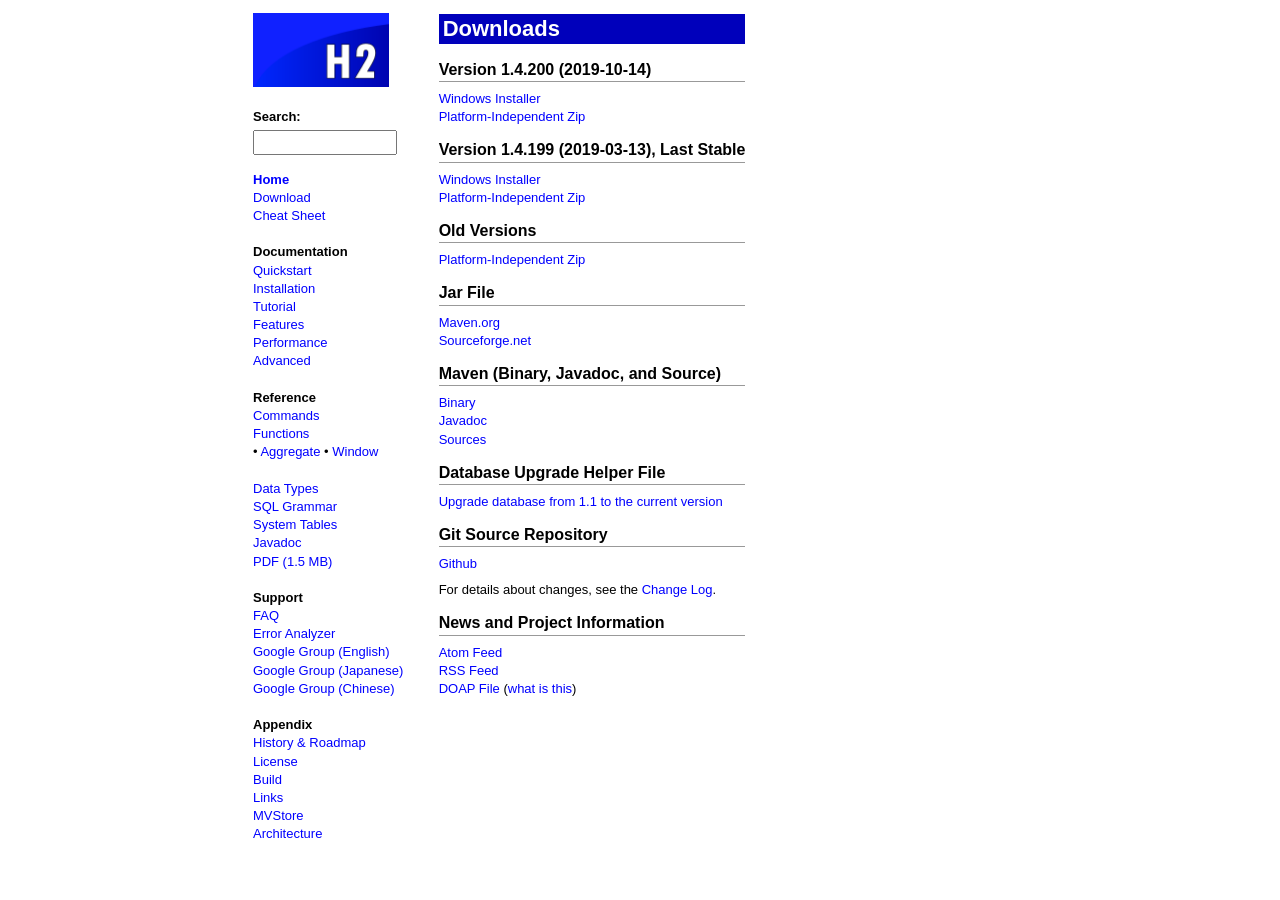
<file: h2/docs/html/download.html>
<!DOCTYPE html PUBLIC "-//W3C//DTD XHTML 1.0 Strict//EN" "http://www.w3.org/TR/xhtml1/DTD/xhtml1-strict.dtd">
<!--
Copyright 2004-2019 H2 Group. Multiple-Licensed under the MPL 2.0,
and the EPL 1.0 (https://h2database.com/html/license.html).
Initial Developer: H2 Group
-->
<html xmlns="http://www.w3.org/1999/xhtml" lang="en" xml:lang="en">
<head><meta http-equiv="Content-Type" content="text/html;charset=utf-8" />
<meta name="viewport" content="width=device-width, initial-scale=1" />
<title>
Downloads
</title>
<link rel="stylesheet" type="text/css" href="stylesheet.css" />
<!-- [search] { -->
<script type="text/javascript" src="navigation.js"></script>
</head><body onload="highlight()" onscroll="scroll()">

<table class="nav" onmousemove="return mouseMove(event)"><tr class="nav"><td class="nav" valign="top">
<div id = "searchMenu" style="width: 180px; overflow: hidden;">
<div class="menu" style="white-space:nowrap;">
<img src="images/h2-logo-2.png"
    alt="H2 database logo"
    onclick="document.location='main.html'"
    width="136" height="74"/>
&nbsp;&nbsp;<span id = "goTop" onclick="window.scrollTo(0,0)" style="color: #fff; position:fixed; font-size: 20px; cursor: pointer;">&#x25b2;</span>
</div>

<form action="submit" onsubmit="return goFirst();">
<table width="100%" class="search">
    <tr class="search">
        <td class="search" colspan="2">
<!-- translate
<a href="https://translate.google.com/translate?u=https%3A%2F%2Fh2database.com"
    onclick="javascript:startTranslate();return false;">Translate</a>
<div id = "translate" style="display:none"><div id = "google_translate_element"></div></div>
translate -->
        </td>
    </tr>
    <tr class="search">
        <td class="search" colspan="2">
        <b><label for="search">Search:</label></b>
        </td>
    </tr>
    <tr class="search">
        <td class="search" colspan="2">
            <input id = "search" name="search" type="text" size="16" maxlength="100" onkeyup="listWords(this.value, '')" /><br />
            <input type="reset" id = "clear" style="display:none;" value="Clear" onclick="listWords('', '');" />
        </td>
    </tr>
    <tr class="search" style="display:none;" >
        <td class="search" style="width: 1%; vertical-align: middle;">
            <input id = "highlight" type="checkbox" checked="checked" onclick="highlightCurrent(this.checked, search.value)" />
        </td>
        <td class="search" style="width: 99%; padding: 0px; vertical-align: middle;">
            <label for="highlight">Highlight keyword(s)</label>
        </td>
    </tr>
    <tr class="search">
        <td class="search" colspan="2">
            <table id = "result" style="border: 0px;">
                <tr style="display:none"><td></td></tr>
            </table>
        </td>
    </tr>
</table>
</form>
<div class="menu">
<b><a href="main.html">Home</a></b><br />
<a href="download.html">Download</a><br />
<a href="cheatSheet.html">Cheat Sheet</a><br />
<br />
<b>Documentation</b><br />
<a href="quickstart.html">Quickstart</a><br />
<a href="installation.html">Installation</a><br />
<a href="tutorial.html">Tutorial</a><br />
<a href="features.html">Features</a><br />
<a href="performance.html">Performance</a><br />
<a href="advanced.html">Advanced</a><br />
<br />
<b>Reference</b><br />
<a href="commands.html">Commands</a><br />
<a href="functions.html">Functions</a><br />
&#8226;&nbsp;<a href="functions-aggregate.html">Aggregate</a>
&#8226;&nbsp;<a href="functions-window.html">Window</a>
<br /><br />
<a href="datatypes.html">Data Types</a><br />
<a href="grammar.html">SQL Grammar</a><br />
<a href="systemtables.html">System Tables</a><br />
<a href="../javadoc/index.html">Javadoc</a><br />
<a href="../h2.pdf">PDF (1.5 MB)</a><br />
<br />
<b>Support</b><br />
<a href="faq.html">FAQ</a><br />
<a href="sourceError.html">Error Analyzer</a><br />
<a href="https://groups.google.com/group/h2-database">Google Group (English)</a><br />
<a href="https://groups.google.co.jp/group/h2-database-jp">Google Group (Japanese)</a><br />
<a href="https://groups.google.com/group/h2-cn">Google Group (Chinese)</a><br />
<br />
<b>Appendix</b><br />
<a href="history.html">History &amp; Roadmap</a><br />
<a href="license.html">License</a><br />
<a href="build.html">Build</a><br />
<a href="links.html">Links</a><br />
<a href="mvstore.html">MVStore</a><br />
<a href="architecture.html">Architecture</a><br />
<br />

</div>
</div>
</td>

<td class="nav" style="cursor: e-resize;" onmousedown="return mouseDown(event)" onmouseup="return mouseUp(event)">&nbsp;</td>
<td class="nav"><div class="content">

<!-- } -->

<h1>Downloads</h1>

<h3>Version 1.4.200 (2019-10-14)</h3>
<p>
<a href="https://h2database.com/h2-setup-2019-10-14.exe">Windows Installer</a>
<!-- sha1Exe --><br />
<a href="https://h2database.com/h2-2019-10-14.zip">Platform-Independent Zip</a>
<!-- sha1Zip --><br />
</p>

<h3>Version 1.4.199 (2019-03-13), Last Stable</h3>
<p>
<a href="https://h2database.com/h2-setup-2019-03-13.exe">Windows Installer</a><br />
<a href="https://h2database.com/h2-2019-03-13.zip">Platform-Independent Zip</a><br />
</p>

<h3>Old Versions</h3>
<p>
<a href="http://code.google.com/p/h2database/downloads/list">Platform-Independent Zip</a><br />
</p>

<h3>Jar File</h3>
<p>
<a href="http://repo2.maven.org/maven2/com/h2database/h2/1.4.200/h2-1.4.200.jar">Maven.org</a><br />
<a href="http://hsql.sourceforge.net/m2-repo/com/h2database/h2/1.4.200/h2-1.4.200.jar">Sourceforge.net</a><br />
</p>

<h3>Maven (Binary, Javadoc, and Source)</h3>
<p>
<a href="http://repo2.maven.org/maven2/com/h2database/h2/1.4.200/h2-1.4.200.jar">Binary</a><br />
<a href="http://repo2.maven.org/maven2/com/h2database/h2/1.4.200/h2-1.4.200-javadoc.jar">Javadoc</a><br />
<a href="http://repo2.maven.org/maven2/com/h2database/h2/1.4.200/h2-1.4.200-sources.jar">Sources</a><br />
</p>

<h3>Database Upgrade Helper File</h3>
<p>
<a href="https://h2database.com/h2mig_pagestore_addon.jar">Upgrade database from 1.1 to the current version</a>
</p>

<h3>Git Source Repository</h3>
<p>
<a href="https://github.com/h2database/h2database">Github</a>
</p>

<p>
For details about changes, see the <a href="changelog.html">Change Log</a>.
</p>

<h3>News and Project Information</h3>
<p>
<a href="https://h2database.com/html/newsfeed-atom.xml">Atom Feed</a><br />
<a href="https://h2database.com/html/newsfeed-rss.xml">RSS Feed</a><br />
<a href="https://h2database.com/html/doap-h2.rdf">DOAP File</a> (<a href="http://en.wikipedia.org/wiki/DOAP">what is this</a>)
</p>

<!-- [close] { -->
</div></td></tr></table>
<script type="text/javascript" src="index.js"></script>
<script type="text/javascript" src="search.js"></script>
<script type="text/javascript">
function startTranslate() {
    document.getElementById('translate').style.display='';
    var script=document.createElement('script');
    script.setAttribute("type","text/javascript");
    script.setAttribute("src", "https://translate.google.com/translate_a/element.js?cb=googleTranslateElementInit");
    document.getElementsByTagName("head")[0].appendChild(script);
}
function googleTranslateElementInit() {
    new google.translate.TranslateElement({pageLanguage: 'en'}, 'google_translate_element');
}
</script>

<!-- } --><!-- analytics --></body></html>
</file>
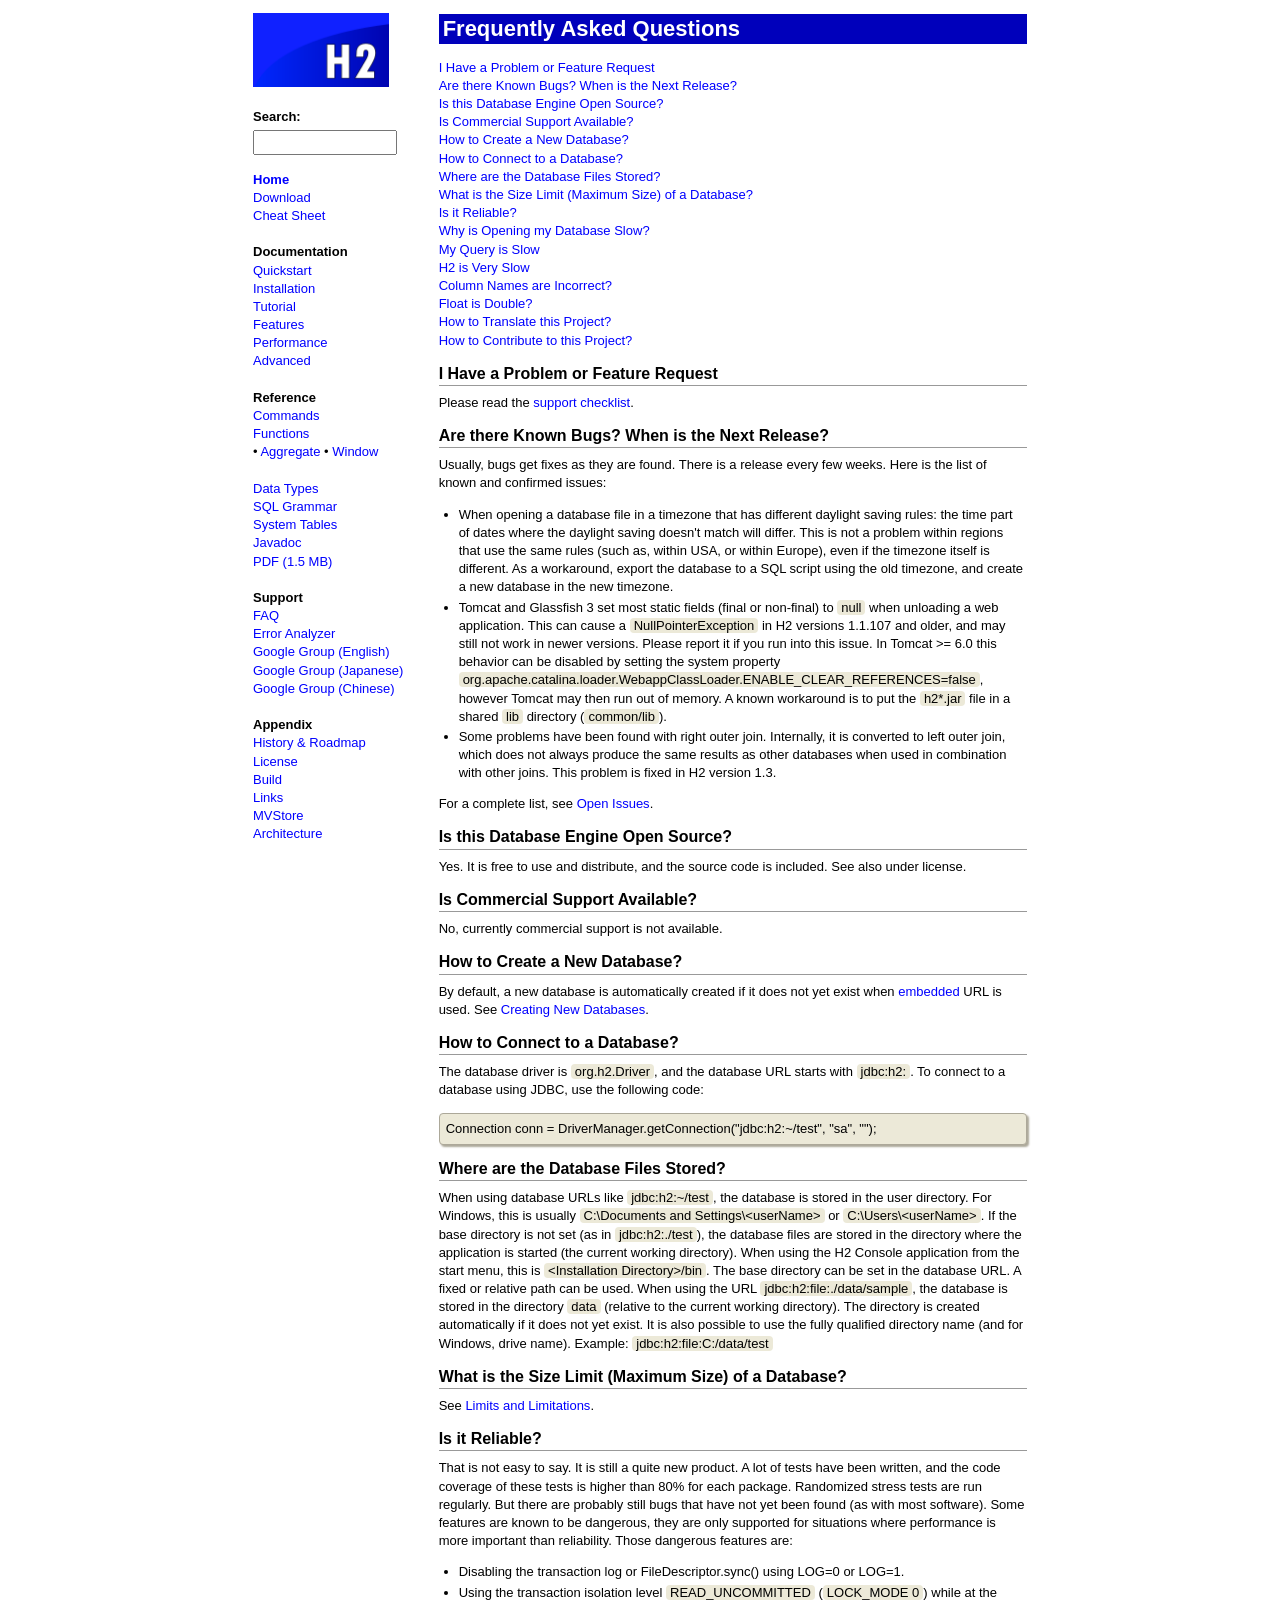
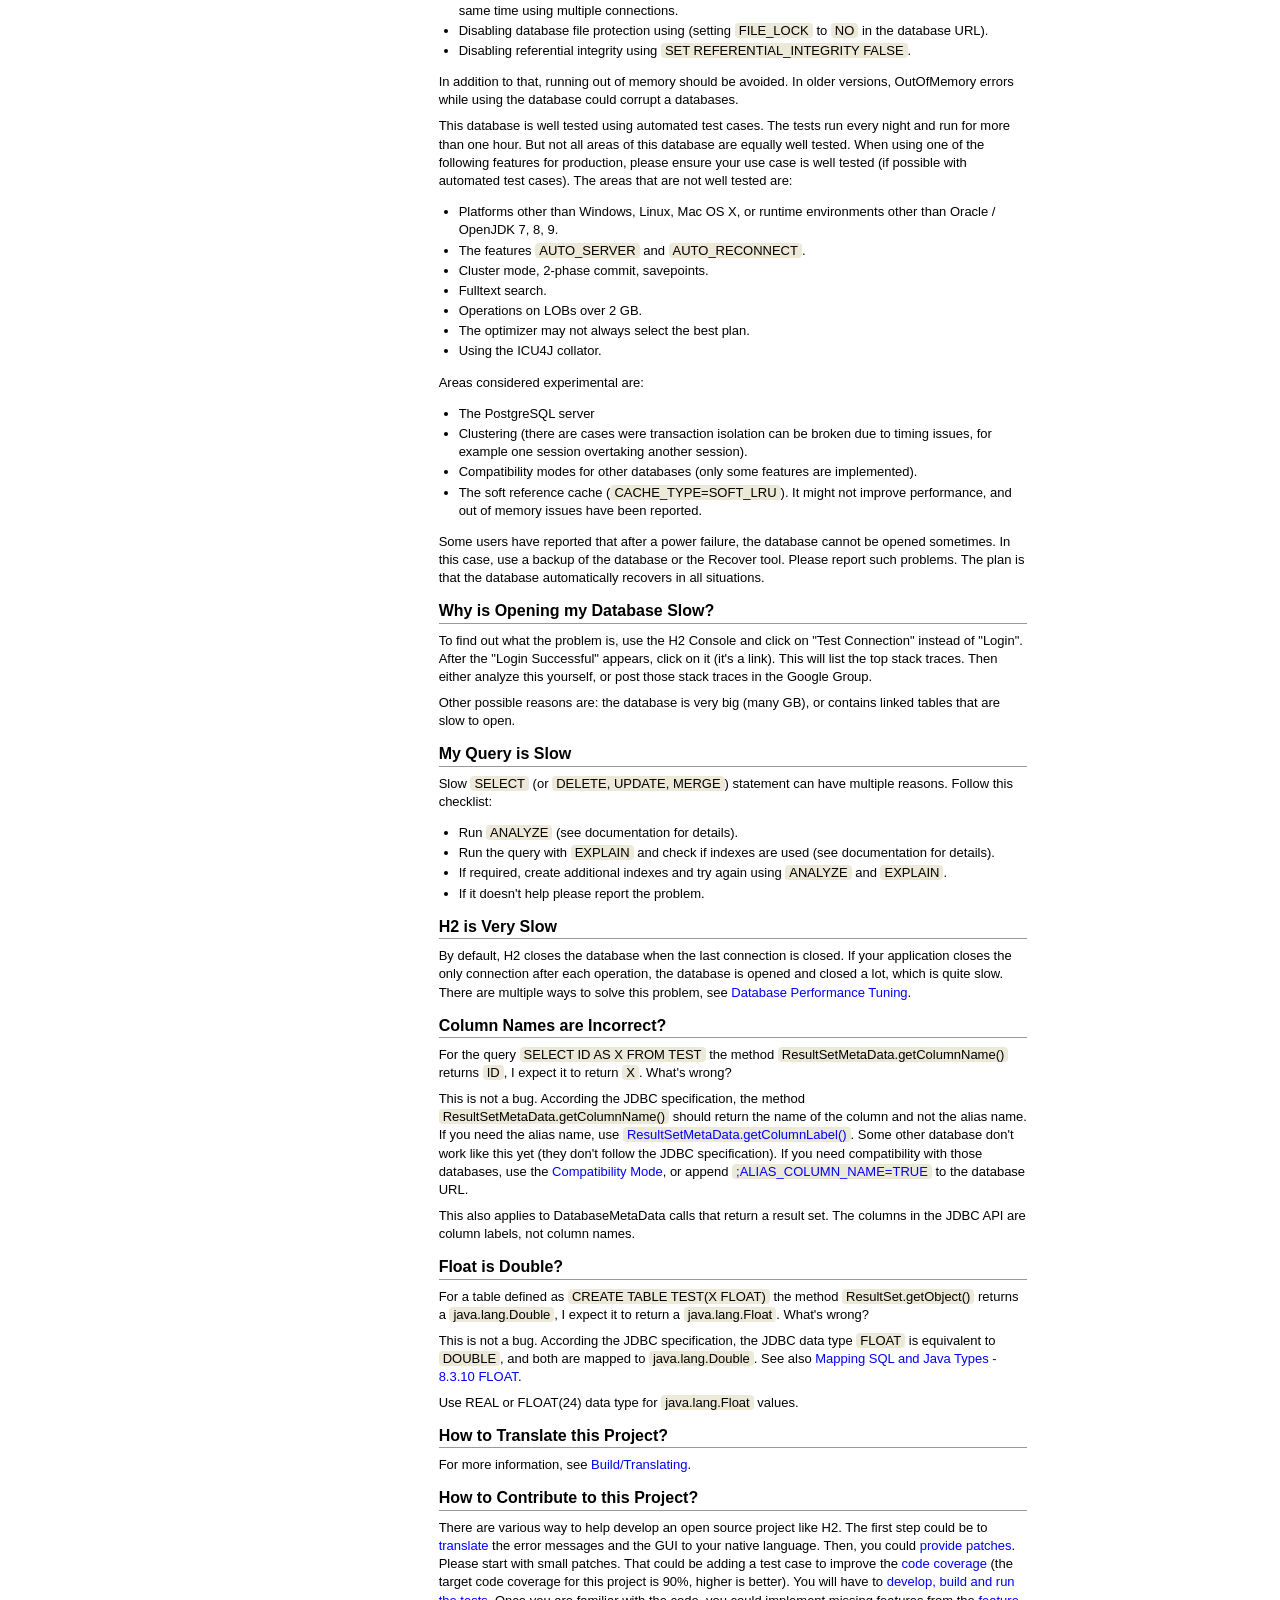
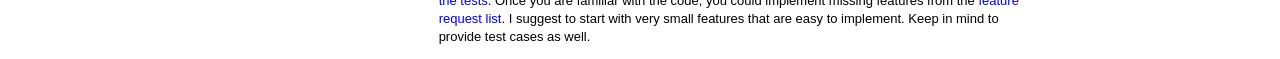
<file: h2/docs/html/faq.html>
<!DOCTYPE html PUBLIC "-//W3C//DTD XHTML 1.0 Strict//EN" "http://www.w3.org/TR/xhtml1/DTD/xhtml1-strict.dtd">
<!--
Copyright 2004-2019 H2 Group. Multiple-Licensed under the MPL 2.0,
and the EPL 1.0 (https://h2database.com/html/license.html).
Initial Developer: H2 Group
-->
<html xmlns="http://www.w3.org/1999/xhtml" lang="en" xml:lang="en">
<head><meta http-equiv="Content-Type" content="text/html;charset=utf-8" />
<meta name="viewport" content="width=device-width, initial-scale=1" />
<title>
Frequently Asked Questions
</title>
<link rel="stylesheet" type="text/css" href="stylesheet.css" />
<!-- [search] { -->
<script type="text/javascript" src="navigation.js"></script>
</head><body onload="highlight()" onscroll="scroll()">

<table class="nav" onmousemove="return mouseMove(event)"><tr class="nav"><td class="nav" valign="top">
<div id = "searchMenu" style="width: 180px; overflow: hidden;">
<div class="menu" style="white-space:nowrap;">
<img src="images/h2-logo-2.png"
    alt="H2 database logo"
    onclick="document.location='main.html'"
    width="136" height="74"/>
&nbsp;&nbsp;<span id = "goTop" onclick="window.scrollTo(0,0)" style="color: #fff; position:fixed; font-size: 20px; cursor: pointer;">&#x25b2;</span>
</div>

<form action="submit" onsubmit="return goFirst();">
<table width="100%" class="search">
    <tr class="search">
        <td class="search" colspan="2">
<!-- translate
<a href="https://translate.google.com/translate?u=https%3A%2F%2Fh2database.com"
    onclick="javascript:startTranslate();return false;">Translate</a>
<div id = "translate" style="display:none"><div id = "google_translate_element"></div></div>
translate -->
        </td>
    </tr>
    <tr class="search">
        <td class="search" colspan="2">
        <b><label for="search">Search:</label></b>
        </td>
    </tr>
    <tr class="search">
        <td class="search" colspan="2">
            <input id = "search" name="search" type="text" size="16" maxlength="100" onkeyup="listWords(this.value, '')" /><br />
            <input type="reset" id = "clear" style="display:none;" value="Clear" onclick="listWords('', '');" />
        </td>
    </tr>
    <tr class="search" style="display:none;" >
        <td class="search" style="width: 1%; vertical-align: middle;">
            <input id = "highlight" type="checkbox" checked="checked" onclick="highlightCurrent(this.checked, search.value)" />
        </td>
        <td class="search" style="width: 99%; padding: 0px; vertical-align: middle;">
            <label for="highlight">Highlight keyword(s)</label>
        </td>
    </tr>
    <tr class="search">
        <td class="search" colspan="2">
            <table id = "result" style="border: 0px;">
                <tr style="display:none"><td></td></tr>
            </table>
        </td>
    </tr>
</table>
</form>
<div class="menu">
<b><a href="main.html">Home</a></b><br />
<a href="download.html">Download</a><br />
<a href="cheatSheet.html">Cheat Sheet</a><br />
<br />
<b>Documentation</b><br />
<a href="quickstart.html">Quickstart</a><br />
<a href="installation.html">Installation</a><br />
<a href="tutorial.html">Tutorial</a><br />
<a href="features.html">Features</a><br />
<a href="performance.html">Performance</a><br />
<a href="advanced.html">Advanced</a><br />
<br />
<b>Reference</b><br />
<a href="commands.html">Commands</a><br />
<a href="functions.html">Functions</a><br />
&#8226;&nbsp;<a href="functions-aggregate.html">Aggregate</a>
&#8226;&nbsp;<a href="functions-window.html">Window</a>
<br /><br />
<a href="datatypes.html">Data Types</a><br />
<a href="grammar.html">SQL Grammar</a><br />
<a href="systemtables.html">System Tables</a><br />
<a href="../javadoc/index.html">Javadoc</a><br />
<a href="../h2.pdf">PDF (1.5 MB)</a><br />
<br />
<b>Support</b><br />
<a href="faq.html">FAQ</a><br />
<a href="sourceError.html">Error Analyzer</a><br />
<a href="https://groups.google.com/group/h2-database">Google Group (English)</a><br />
<a href="https://groups.google.co.jp/group/h2-database-jp">Google Group (Japanese)</a><br />
<a href="https://groups.google.com/group/h2-cn">Google Group (Chinese)</a><br />
<br />
<b>Appendix</b><br />
<a href="history.html">History &amp; Roadmap</a><br />
<a href="license.html">License</a><br />
<a href="build.html">Build</a><br />
<a href="links.html">Links</a><br />
<a href="mvstore.html">MVStore</a><br />
<a href="architecture.html">Architecture</a><br />
<br />

</div>
</div>
</td>

<td class="nav" style="cursor: e-resize;" onmousedown="return mouseDown(event)" onmouseup="return mouseUp(event)">&nbsp;</td>
<td class="nav"><div class="content">

<!-- } -->

<h1 id="faq_index">Frequently Asked Questions</h1>

<a href="#support">
    I Have a Problem or Feature Request</a><br />
<a href="#known_bugs">
    Are there Known Bugs? When is the Next Release?</a><br />
<a href="#open_source">
    Is this Database Engine Open Source?</a><br />
<a href="#commercial_support">
    Is Commercial Support Available?</a><br />
<a href="#create_database">
    How to Create a New Database?</a><br />
<a href="#connect">
    How to Connect to a Database?</a><br />
<a href="#database_files">
    Where are the Database Files Stored?</a><br />
<a href="#size_limit">
    What is the Size Limit (Maximum Size) of a Database?</a><br />
<a href="#reliable">
    Is it Reliable?</a><br />
<a href="#slow_open">
    Why is Opening my Database Slow?</a><br />
<a href="#query_slow">
    My Query is Slow</a><br />
<a href="#database_slow">
    H2 is Very Slow</a><br />
<a href="#column_names_incorrect">
    Column Names are Incorrect?</a><br />
<a href="#float_is_double">
    Float is Double?</a><br />
<a href="#how_to_translate">
    How to Translate this Project?</a><br />
<a href="#how_to_contribute">
    How to Contribute to this Project?</a><br />

<h3 id="support">I Have a Problem or Feature Request</h3>
<p>
Please read the <a href="build.html#support">support checklist</a>.
</p>

<h3 id="known_bugs">Are there Known Bugs? When is the Next Release?</h3>
<p>
Usually, bugs get fixes as they are found. There is a release every few weeks.
Here is the list of known and confirmed issues:
</p>
<ul><li>When opening a database file in a timezone that has different
    daylight saving rules: the time part of dates where the daylight saving doesn't match
    will differ. This is not a problem within regions that use the same rules (such as, within
    USA, or within Europe), even if the timezone itself is different. As a workaround, export the
    database to a SQL script using the old timezone, and create a new database in the new
    timezone.
</li><li>Tomcat and Glassfish 3 set most static fields (final or non-final) to <code>null</code> when
    unloading a web application. This can cause a <code>NullPointerException</code> in H2 versions
    1.1.107 and older, and may still not work in newer versions. Please report it if you
    run into this issue. In Tomcat &gt;= 6.0 this behavior can be disabled by setting the
    system property <code>org.apache.catalina.loader.WebappClassLoader.ENABLE_CLEAR_REFERENCES=false</code>,
    however Tomcat may then run out of memory. A known workaround is to
    put the <code>h2*.jar</code> file in a shared <code>lib</code> directory
    (<code>common/lib</code>).
</li><li>Some problems have been found with right outer join. Internally, it is converted
    to left outer join, which does not always produce the same results as other databases
    when used in combination with other joins. This problem is fixed in H2 version 1.3.
</li></ul>
<p>
For a complete list, see <a href="https://github.com/h2database/h2database/issues">Open Issues</a>.
</p>

<h3 id="open_source">Is this Database Engine Open Source?</h3>
<p>
Yes. It is free to use and distribute, and the source code is included.
See also under license.
</p>

<h3 id="commercial_support">Is Commercial Support Available?</h3>
<p>
No, currently commercial support is not available.
</p>

<h3 id="create_database">How to Create a New Database?</h3>
<p>
By default, a new database is automatically created if it does not yet exist when
<a href="features.html#database_url">embedded</a> URL is used.
See <a href="tutorial.html#creating_new_databases">Creating New Databases</a>.
</p>

<h3 id="connect">How to Connect to a Database?</h3>
<p>
The database driver is <code>org.h2.Driver</code>,
and the database URL starts with <code>jdbc:h2:</code>.
To connect to a database using JDBC, use the following code:
</p>
<pre>
Connection conn = DriverManager.getConnection("jdbc:h2:~/test", "sa", "");
</pre>

<h3 id="database_files">Where are the Database Files Stored?</h3>
<p>
When using database URLs like <code>jdbc:h2:~/test</code>,
the database is stored in the user directory.
For Windows, this is usually
<code>C:\Documents and Settings\&lt;userName&gt;</code> or
<code>C:\Users\&lt;userName&gt;</code>.
If the base directory is not set (as in <code>jdbc:h2:./test</code>),
the database files are stored in the directory where the application is started
(the current working directory).
When using the H2 Console application from the start menu,
this is <code>&lt;Installation Directory&gt;/bin</code>.
The base directory can be set in the database URL.
A fixed or relative path can be used. When using the URL
<code>jdbc:h2:file:./data/sample</code>, the database is stored in the directory
<code>data</code> (relative to the current working directory).
The directory is created automatically if it does not yet exist.
It is also possible to use the fully qualified directory name (and for Windows, drive name).
Example: <code>jdbc:h2:file:C:/data/test</code>
</p>

<h3 id="size_limit">What is the Size Limit (Maximum Size) of a Database?</h3>
<p>
See <a href="advanced.html#limits_limitations">Limits and Limitations</a>.
</p>

<h3 id="reliable">Is it Reliable?</h3>
<p>
That is not easy to say. It is still a quite new product. A lot of tests have been written,
and the code coverage of these tests is higher than 80% for each package.
Randomized stress tests are run regularly. But there are probably still
bugs that have not yet been found (as with most software). Some features are known
to be dangerous, they are only supported for situations where performance is more important
than reliability. Those dangerous features are:
</p>
<ul><li>Disabling the transaction log or FileDescriptor.sync() using LOG=0 or LOG=1.
</li><li>Using the transaction isolation level <code>READ_UNCOMMITTED</code>
    (<code>LOCK_MODE 0</code>) while at the same time using multiple
    connections.
</li><li>Disabling database file protection using (setting <code>FILE_LOCK</code> to
    <code>NO</code> in the database URL).
</li><li>Disabling referential integrity using <code>SET REFERENTIAL_INTEGRITY FALSE</code>.
</li></ul>
<p>
In addition to that, running out of memory should be avoided.
In older versions, OutOfMemory errors while using the database could corrupt a databases.
</p>
<p>
This database is well tested using automated test cases. The tests run every night
and run for more than one hour. But not all areas of this database are equally well tested.
When using one of the following features for production, please ensure your use case
is well tested (if possible with automated test cases). The areas that are not well tested are:
</p>
<ul>
<li>Platforms other than Windows, Linux, Mac OS X, or runtime environments other than Oracle / OpenJDK 7, 8, 9.
</li><li>The features <code>AUTO_SERVER</code> and <code>AUTO_RECONNECT</code>.
</li><li>Cluster mode, 2-phase commit, savepoints.
</li><li>Fulltext search.
</li><li>Operations on LOBs over 2 GB.
</li><li>The optimizer may not always select the best plan.
</li><li>Using the ICU4J collator.
</li></ul>
<p>
Areas considered experimental are:
</p>
<ul>
<li>The PostgreSQL server
</li><li>Clustering (there are cases were transaction isolation can be broken
    due to timing issues, for example one session overtaking another session).
</li><li>Compatibility modes for other databases (only some features are implemented).
</li><li>The soft reference cache (<code>CACHE_TYPE=SOFT_LRU</code>). It might not improve performance,
    and out of memory issues have been reported.
</li></ul>
<p>
Some users have reported that after a power failure, the database cannot be opened sometimes.
In this case, use a backup of the database or the Recover tool. Please report such problems.
The plan is that the database automatically recovers in all situations.
</p>

<h3 id="slow_open">Why is Opening my Database Slow?</h3>
<p>
To find out what the problem is, use the H2 Console and click on "Test Connection"
instead of "Login". After the "Login Successful" appears, click on it (it's a link).
This will list the top stack traces. Then either analyze this yourself, or
post those stack traces in the Google Group.
</p>
<p>
Other possible reasons are: the database is very big (many GB), or contains linked tables
that are slow to open.
</p>

<h3 id="query_slow">My Query is Slow</h3>
<p>
Slow <code>SELECT</code> (or <code>DELETE, UPDATE, MERGE</code>)
statement can have multiple reasons. Follow this checklist:
</p>
<ul>
<li>Run <code>ANALYZE</code> (see documentation for details).
</li><li>Run the query with <code>EXPLAIN</code> and check if indexes are used
    (see documentation for details).
</li><li>If required, create additional indexes and try again using
    <code>ANALYZE</code> and <code>EXPLAIN</code>.
</li><li>If it doesn't help please report the problem.
</li>
</ul>


<h3 id="database_slow">H2 is Very Slow</h3>
<p>
By default, H2 closes the database when the last connection is closed.
If your application closes the only connection after each operation,
the database is opened and closed a lot, which is quite slow.
There are multiple ways to solve this problem, see
<a href="performance.html#database_performance_tuning">Database Performance Tuning</a>.
</p>

<h3 id="column_names_incorrect">Column Names are Incorrect?</h3>
<p>
For the query <code>SELECT ID AS X FROM TEST</code> the method
<code>ResultSetMetaData.getColumnName()</code> returns <code>ID</code>, I expect it to
return <code>X</code>. What's wrong?
</p>
<p>
This is not a bug. According the JDBC specification, the method
<code>ResultSetMetaData.getColumnName()</code> should return the name of the column
and not the alias name. If you need the alias name, use
<a href="https://docs.oracle.com/javase/7/docs/api/java/sql/ResultSetMetaData.html#getColumnLabel(int)"><code>ResultSetMetaData.getColumnLabel()</code></a>.
Some other database don't work like this yet (they don't follow the JDBC specification).
If you need compatibility with those databases, use the <a href="features.html#compatibility">Compatibility Mode</a>,
or append <a href="https://h2database.com/javadoc/org/h2/engine/DbSettings.html#ALIAS_COLUMN_NAME"><code>;ALIAS_COLUMN_NAME=TRUE</code></a> to the database URL.
</p>
<p>
This also applies to DatabaseMetaData calls that return a result set.
The columns in the JDBC API are column labels, not column names.
</p>

<h3 id="float_is_double">Float is Double?</h3>
<p>
For a table defined as <code>CREATE TABLE TEST(X FLOAT)</code> the method
<code>ResultSet.getObject()</code> returns a <code>java.lang.Double</code>, I expect it to
return a <code>java.lang.Float</code>. What's wrong?
</p>
<p>
This is not a bug. According the JDBC specification, the JDBC data type <code>FLOAT</code>
is equivalent to <code>DOUBLE</code>, and both are mapped to <code>java.lang.Double</code>.
See also
<a href="https://docs.oracle.com/javase/1.5.0/docs/guide/jdbc/getstart/mapping.html#1055162">
Mapping SQL and Java Types - 8.3.10 FLOAT</a>.</p>
<p>Use REAL or FLOAT(24) data type for <code>java.lang.Float</code> values.</p>

<h3 id="how_to_translate">How to Translate this Project?</h3>
<p>
For more information, see
<a href="build.html#translating">Build/Translating</a>.
</p>

<h3 id="how_to_contribute">How to Contribute to this Project?</h3>
<p>
There are various way to help develop an open source project like H2. The first step could be to
<a href="build.html#translating">translate</a> the error messages and the GUI to your native language.
Then, you could
<a href="build.html#providing_patches">provide patches</a>.
Please start with small patches. That could be adding a test case to improve the
<a href="build.html#automated">code coverage</a> (the target code coverage for this project is 90%, higher is better).
You will have to <a href="build.html">develop, build and run the tests</a>.
Once you are familiar with the code, you could implement missing features from the
<a href="https://h2database.com/html/roadmap.html">feature request list</a>.
I suggest to start with very small features that are easy to implement.
Keep in mind to provide test cases as well.
</p>

<!-- [close] { -->
</div></td></tr></table>
<script type="text/javascript" src="index.js"></script>
<script type="text/javascript" src="search.js"></script>
<script type="text/javascript">
function startTranslate() {
    document.getElementById('translate').style.display='';
    var script=document.createElement('script');
    script.setAttribute("type","text/javascript");
    script.setAttribute("src", "https://translate.google.com/translate_a/element.js?cb=googleTranslateElementInit");
    document.getElementsByTagName("head")[0].appendChild(script);
}
function googleTranslateElementInit() {
    new google.translate.TranslateElement({pageLanguage: 'en'}, 'google_translate_element');
}
</script>

<!-- } --><!-- analytics --></body></html>
</file>
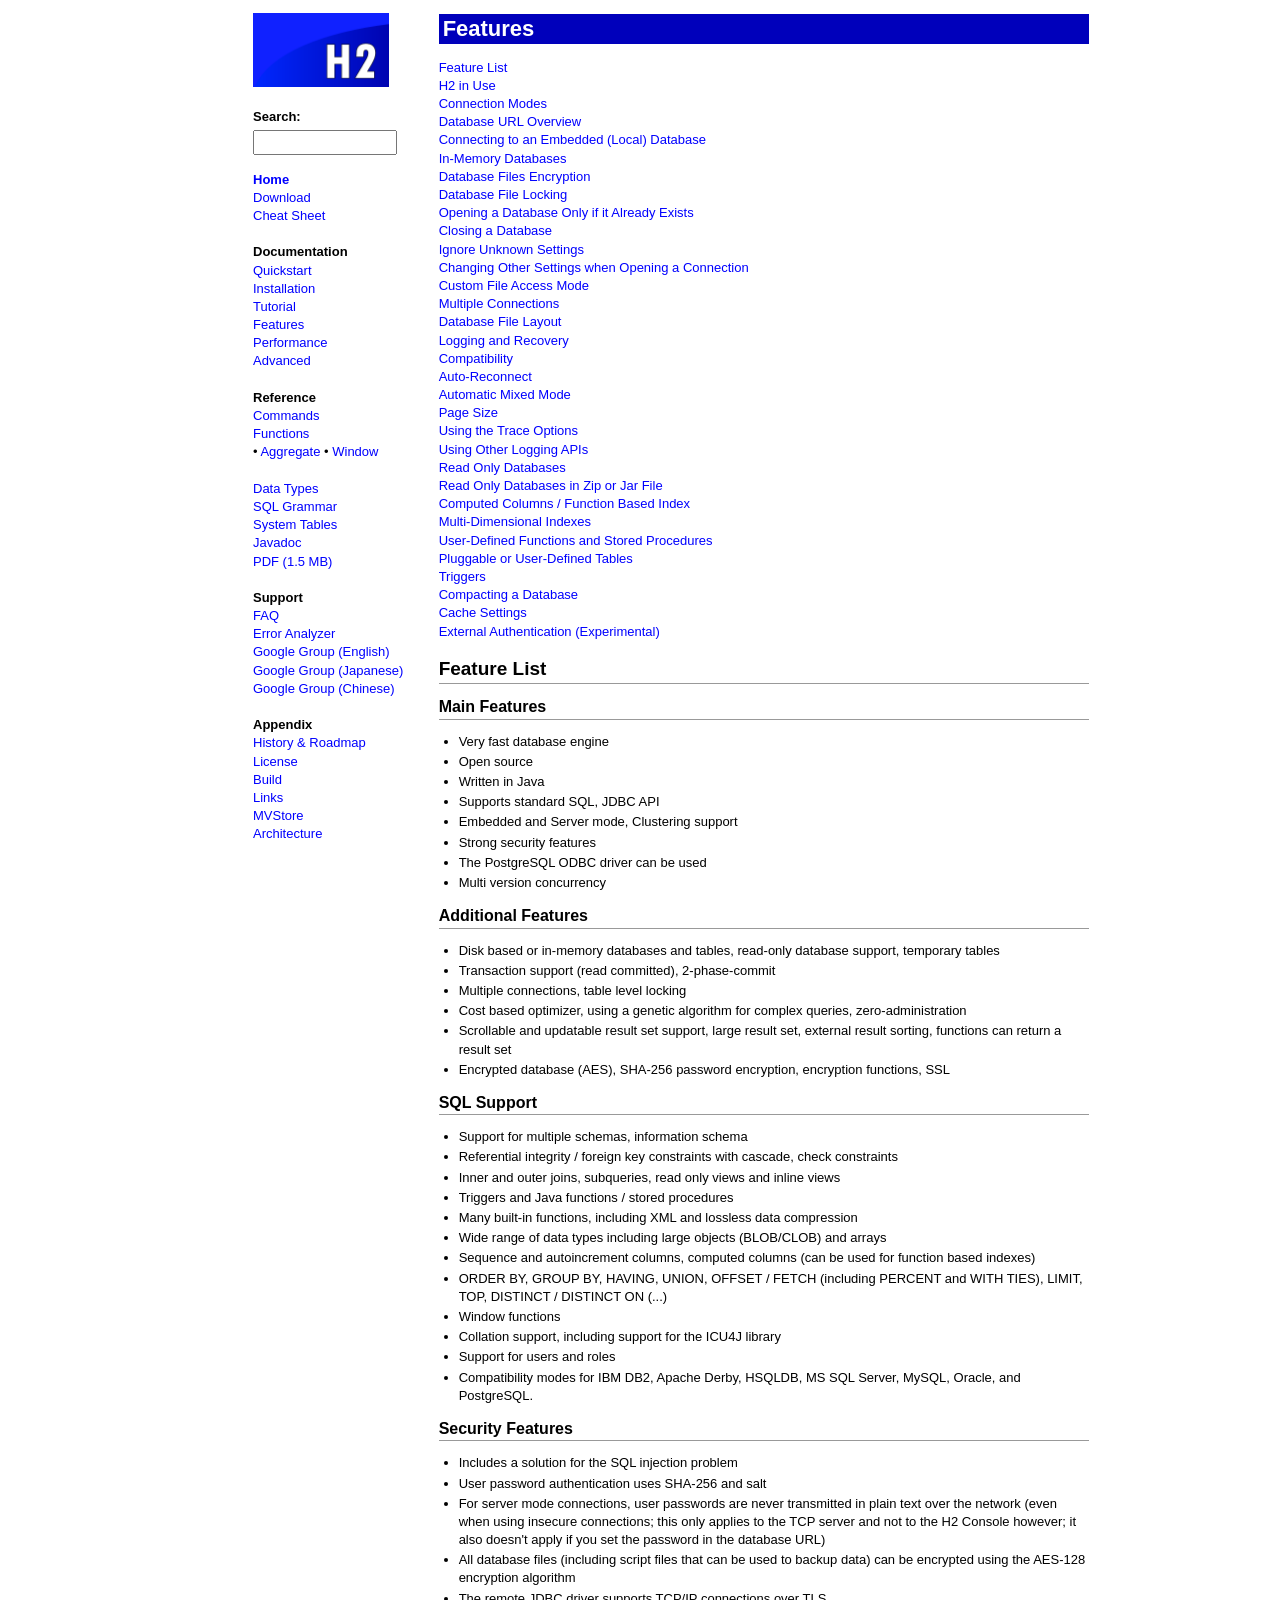
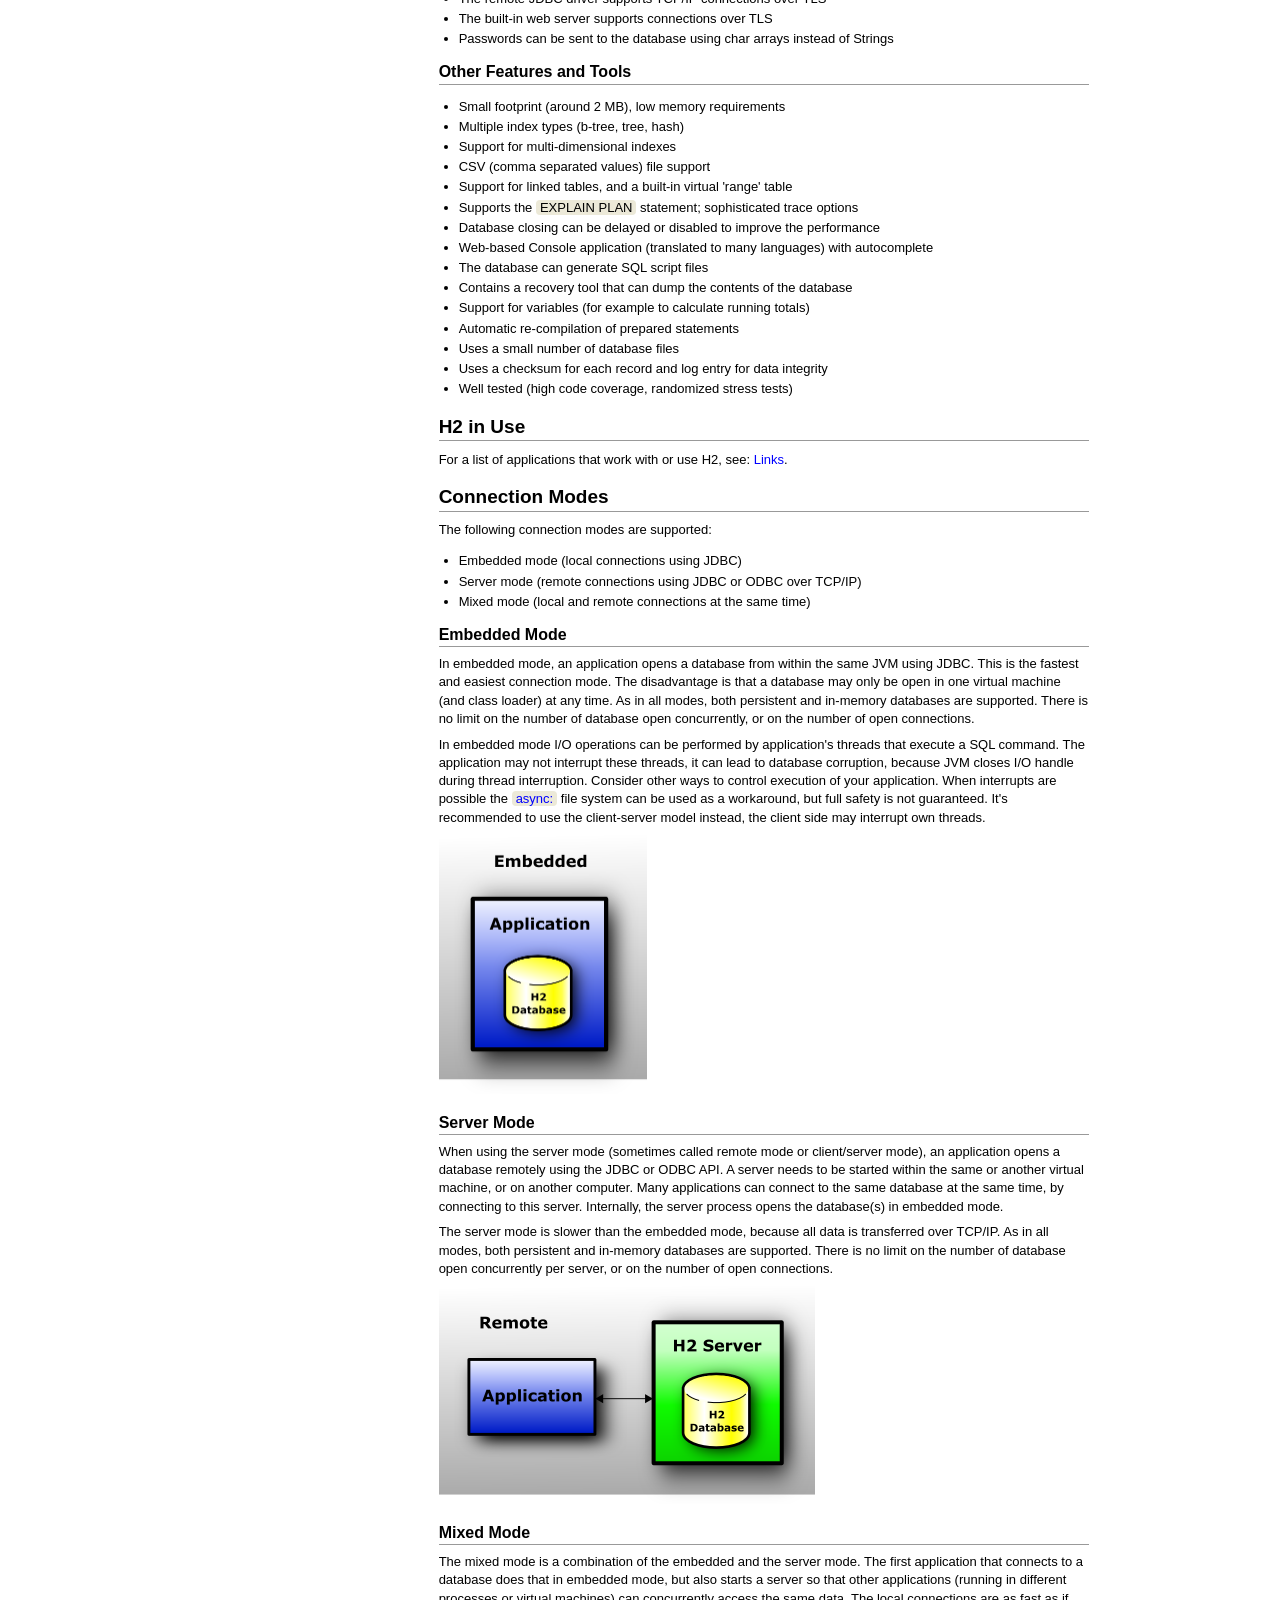
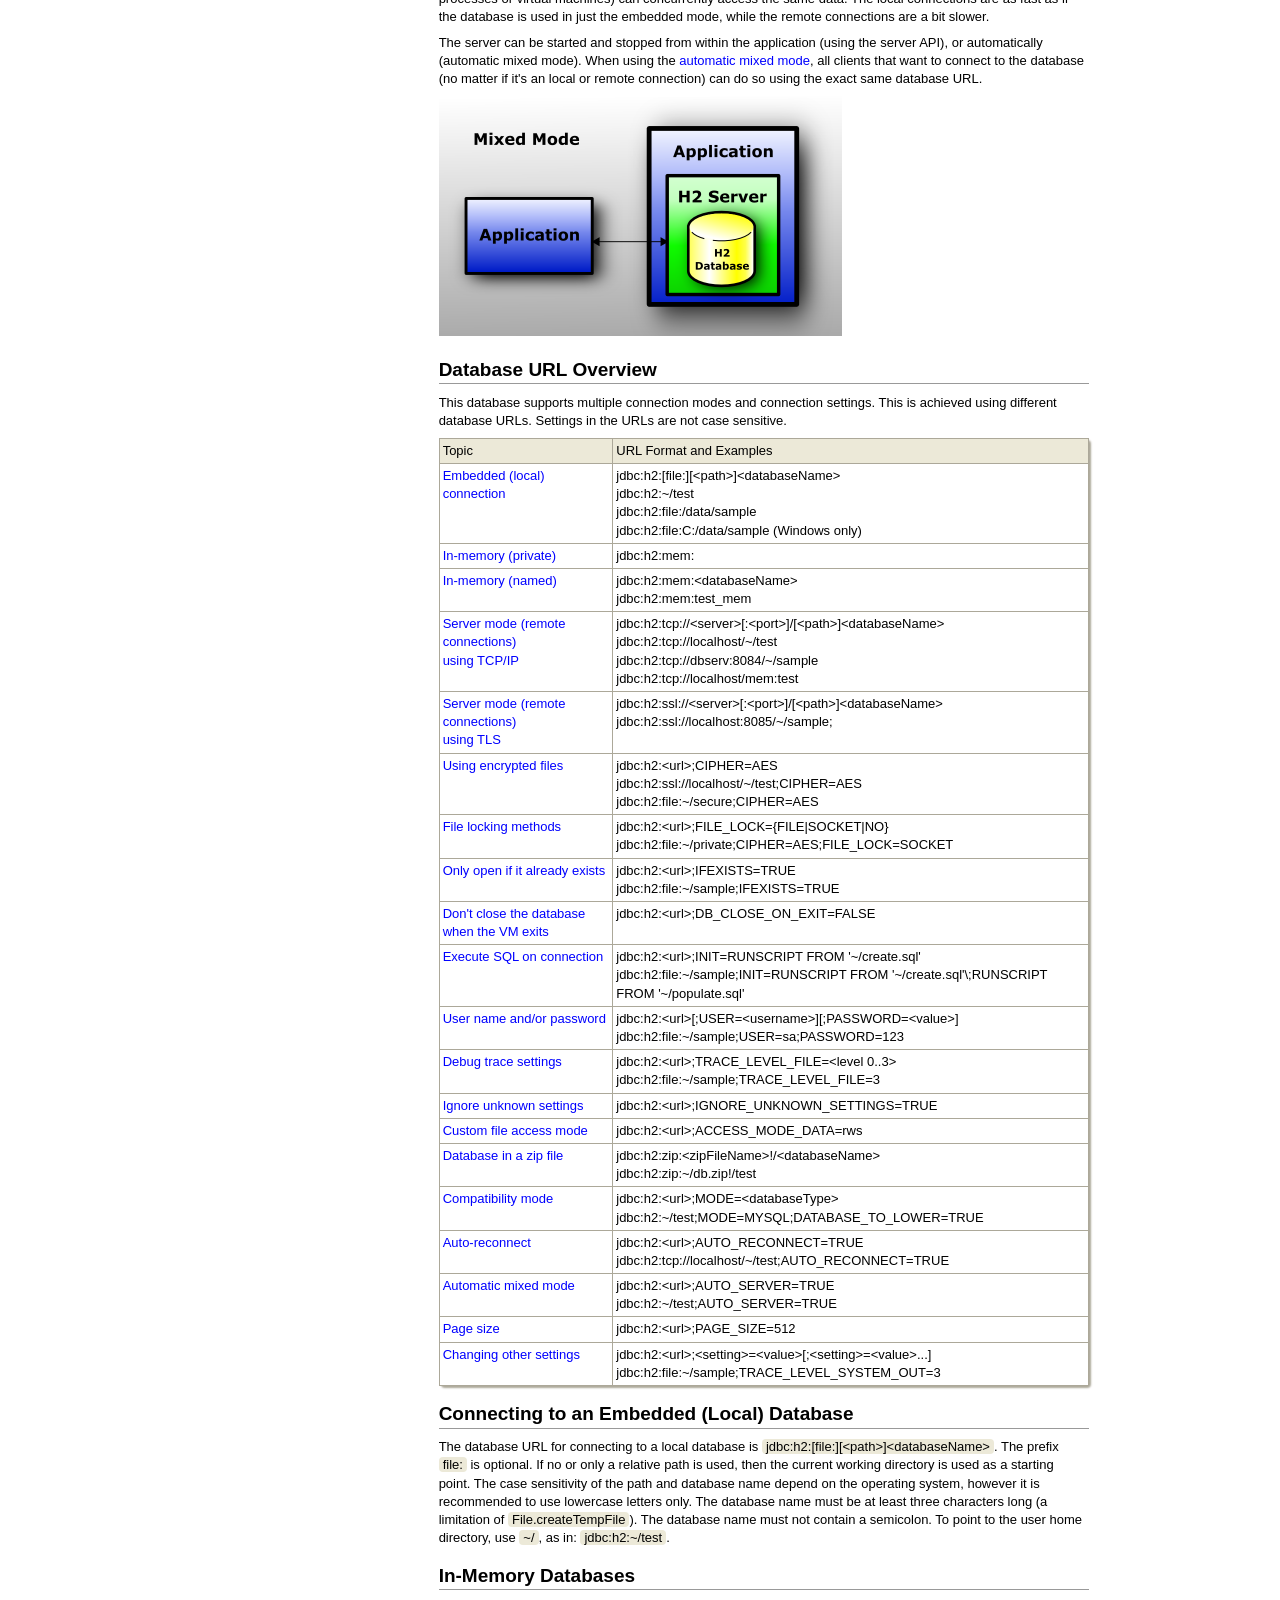
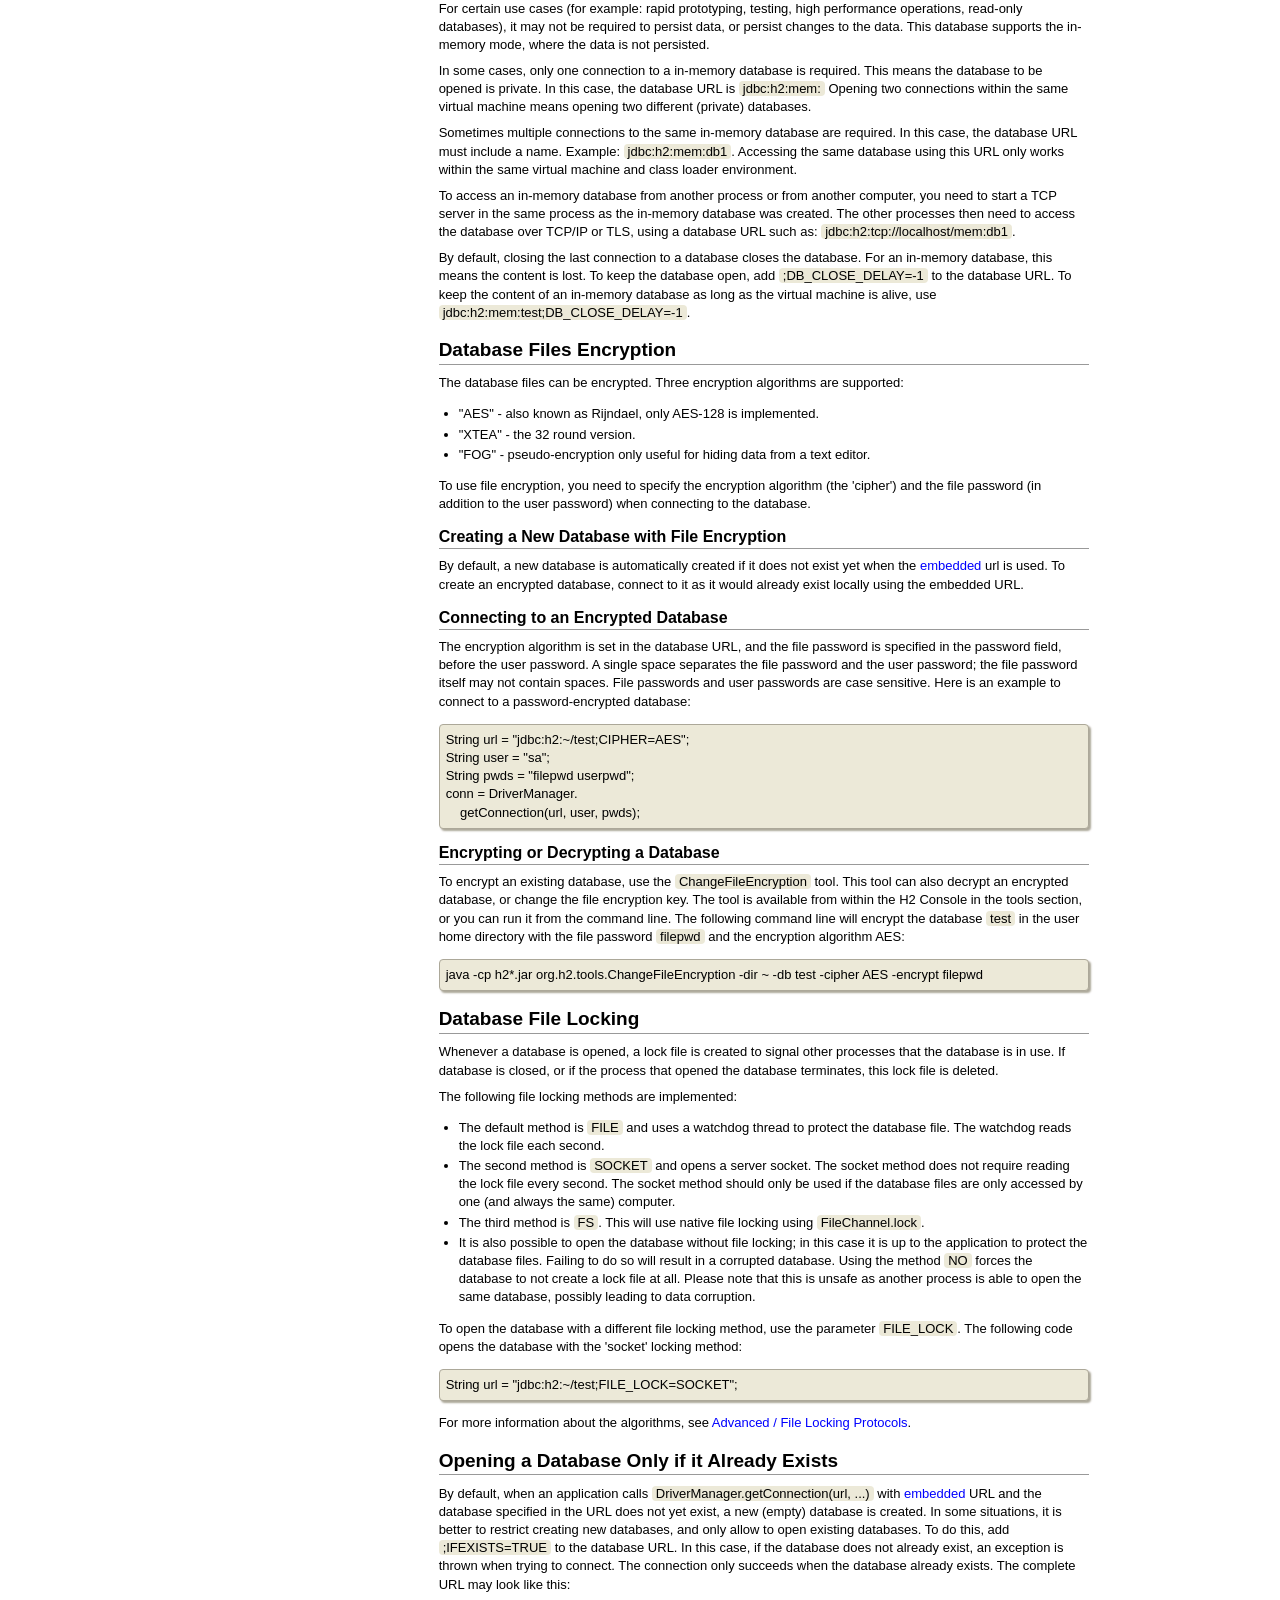
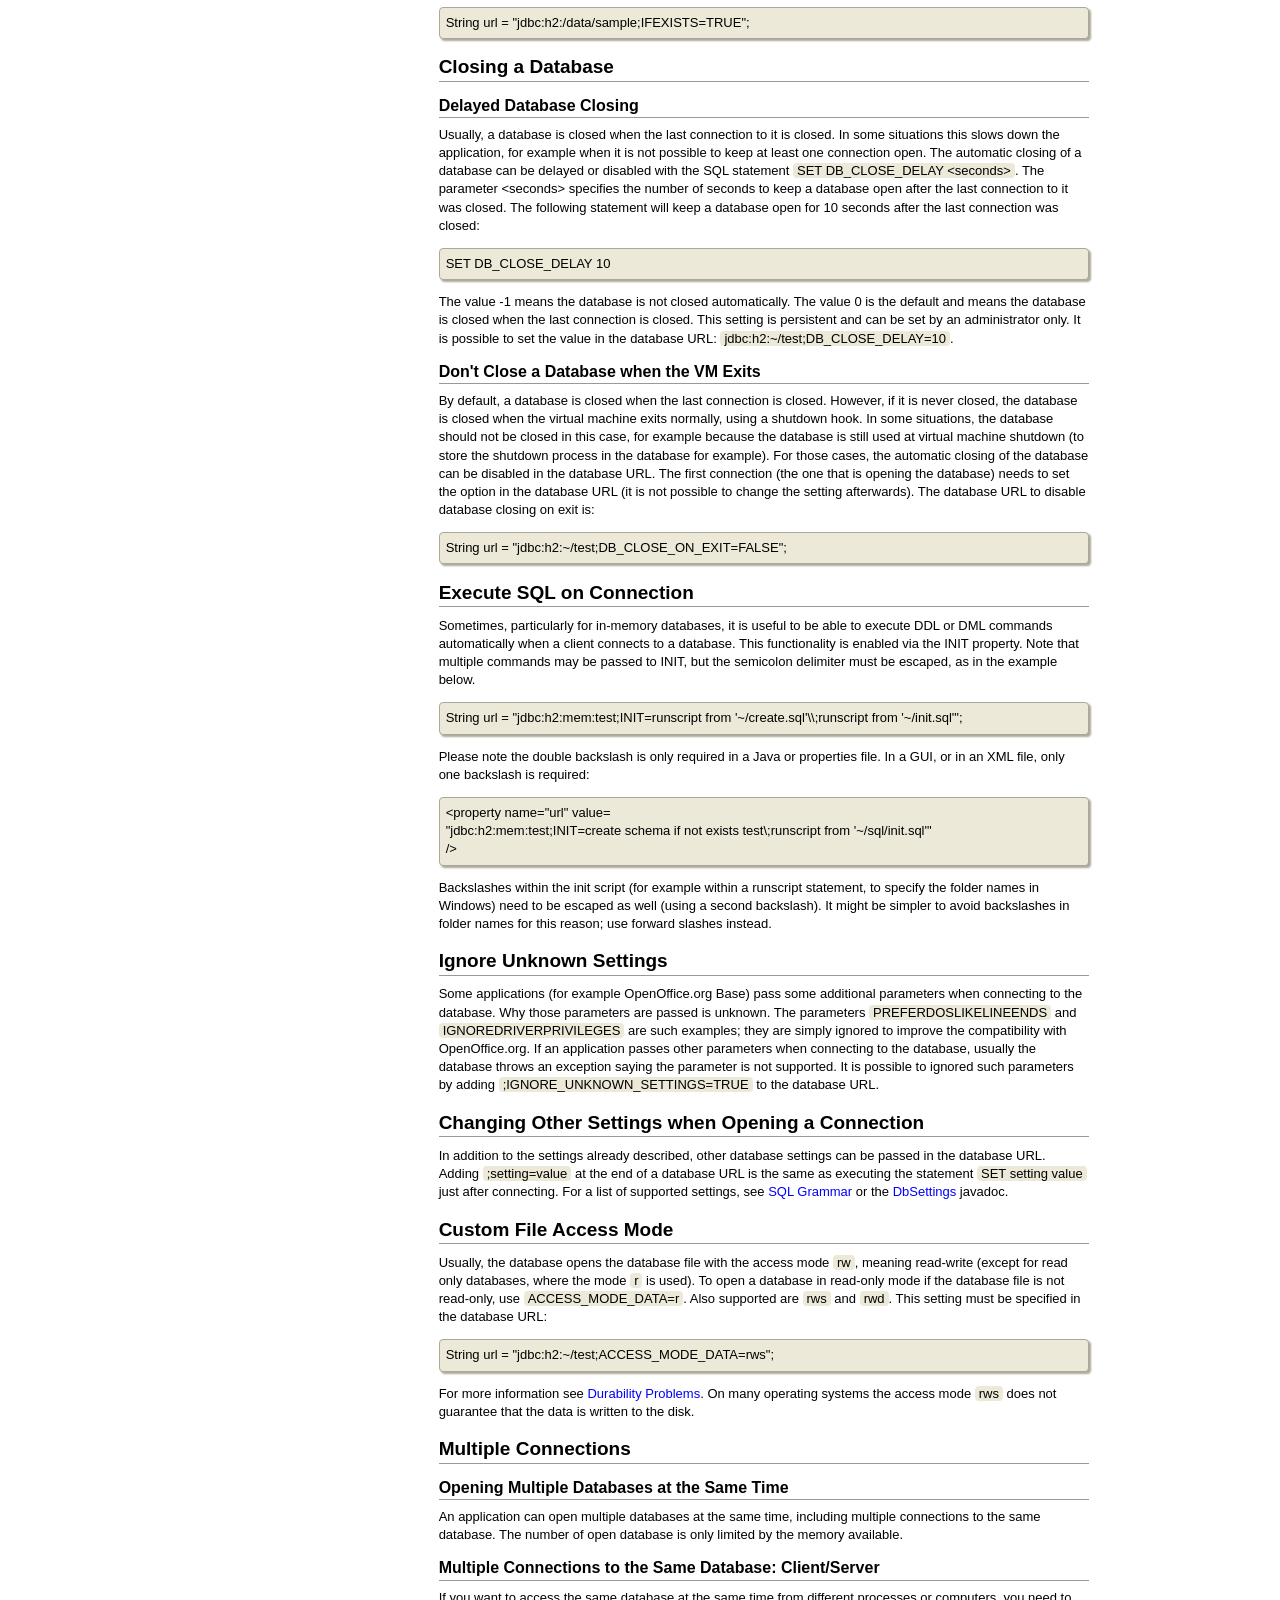
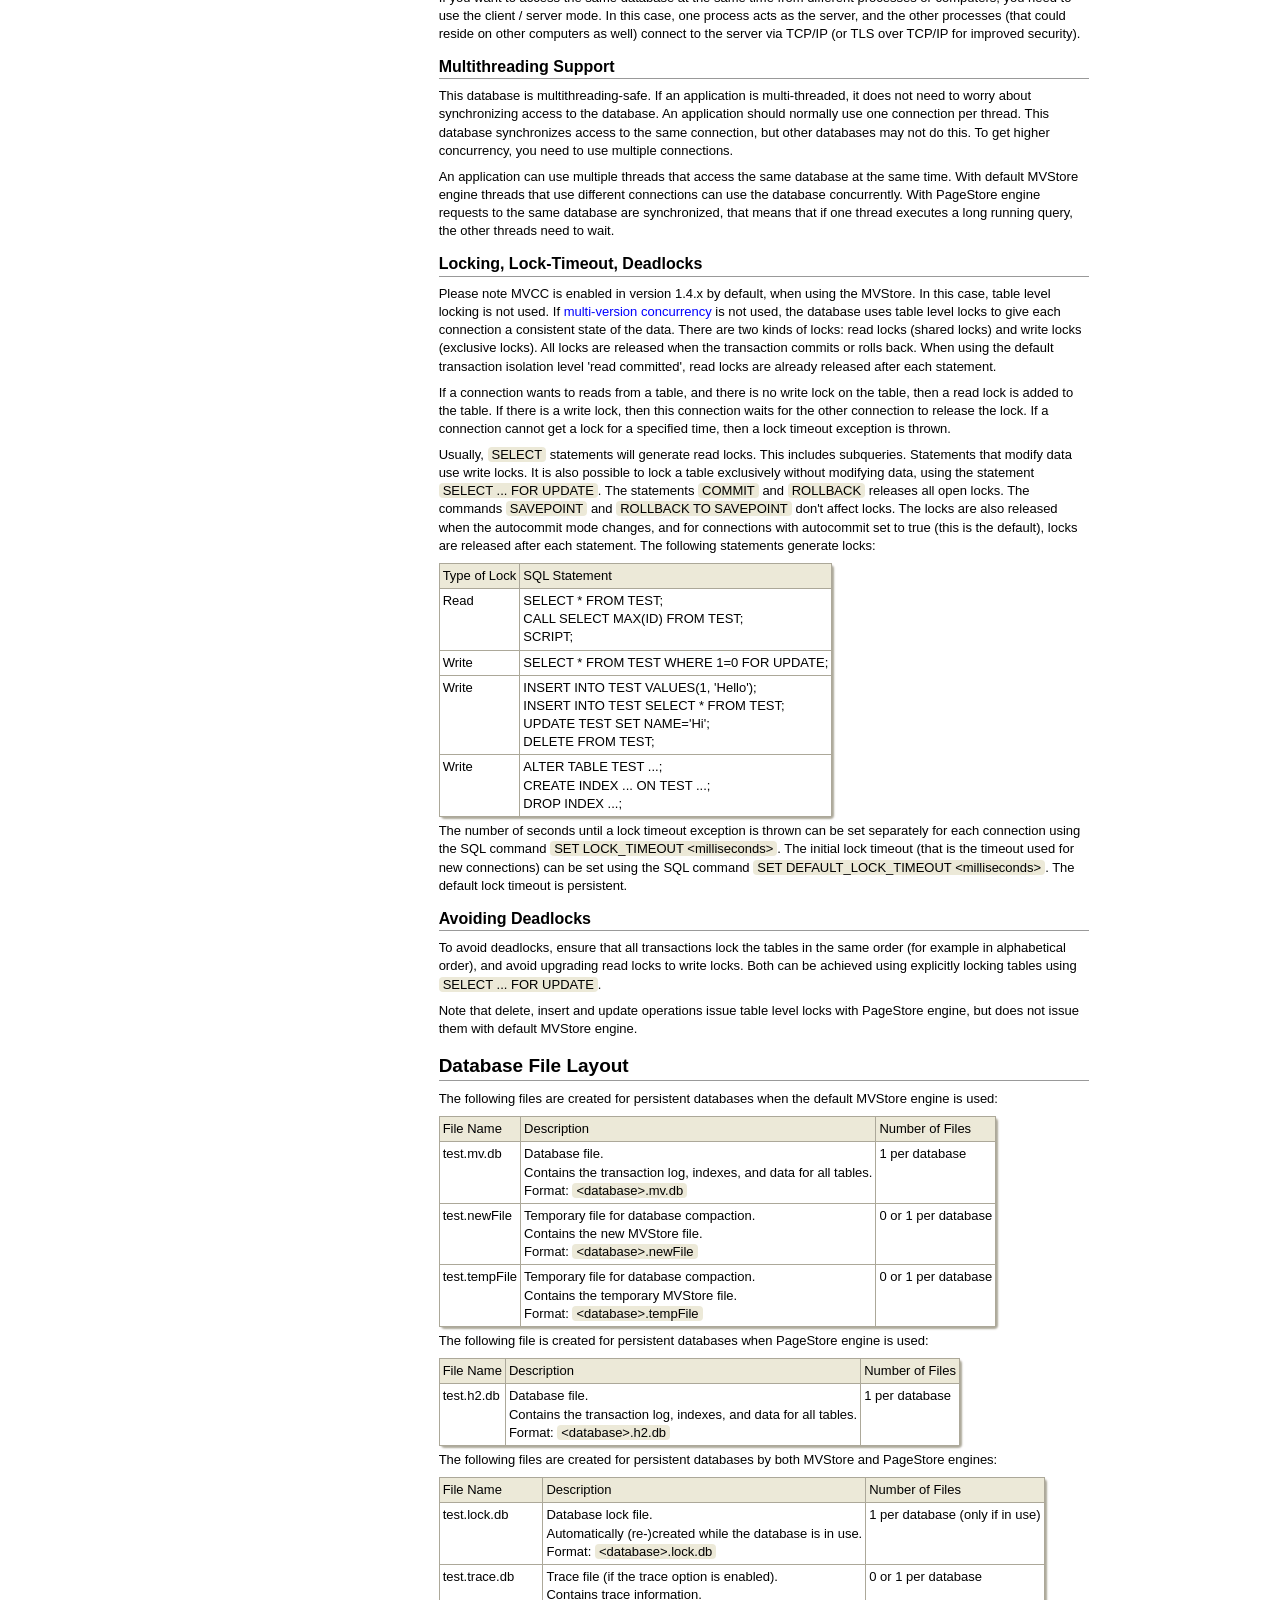
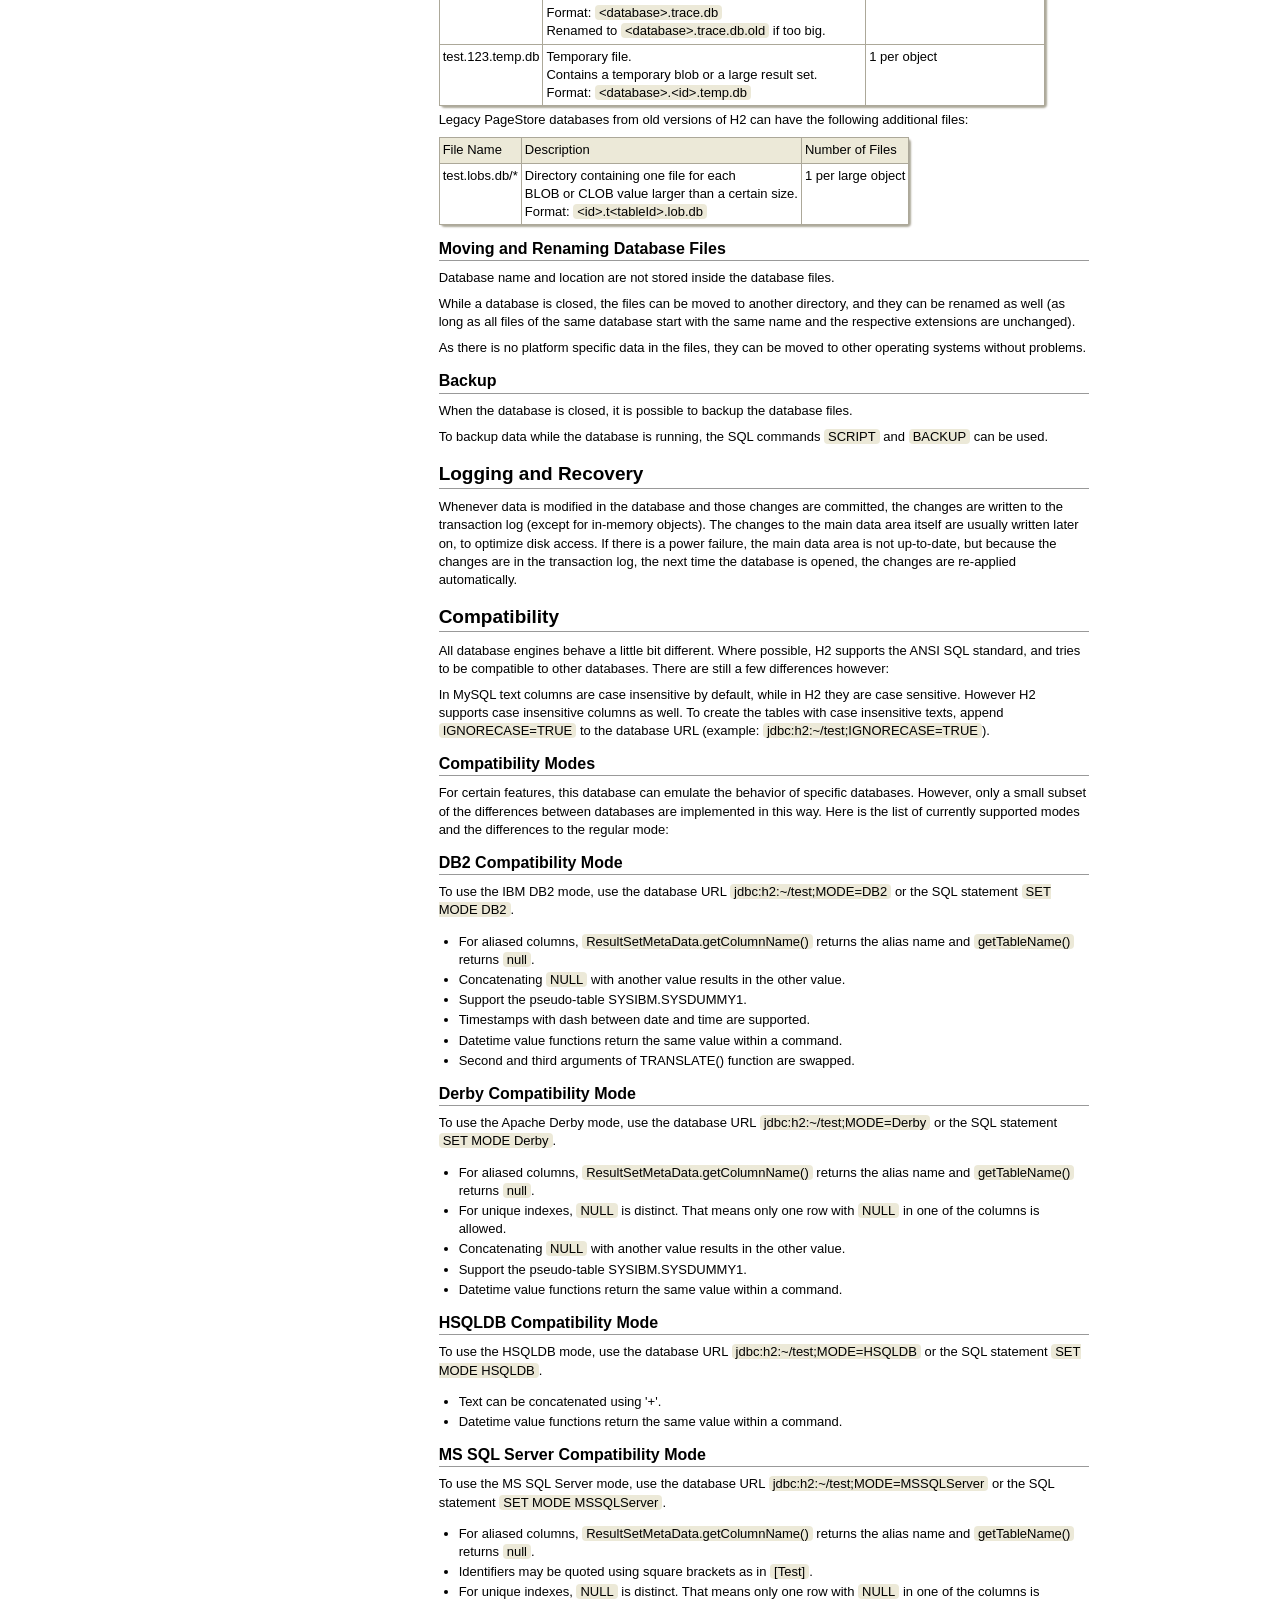
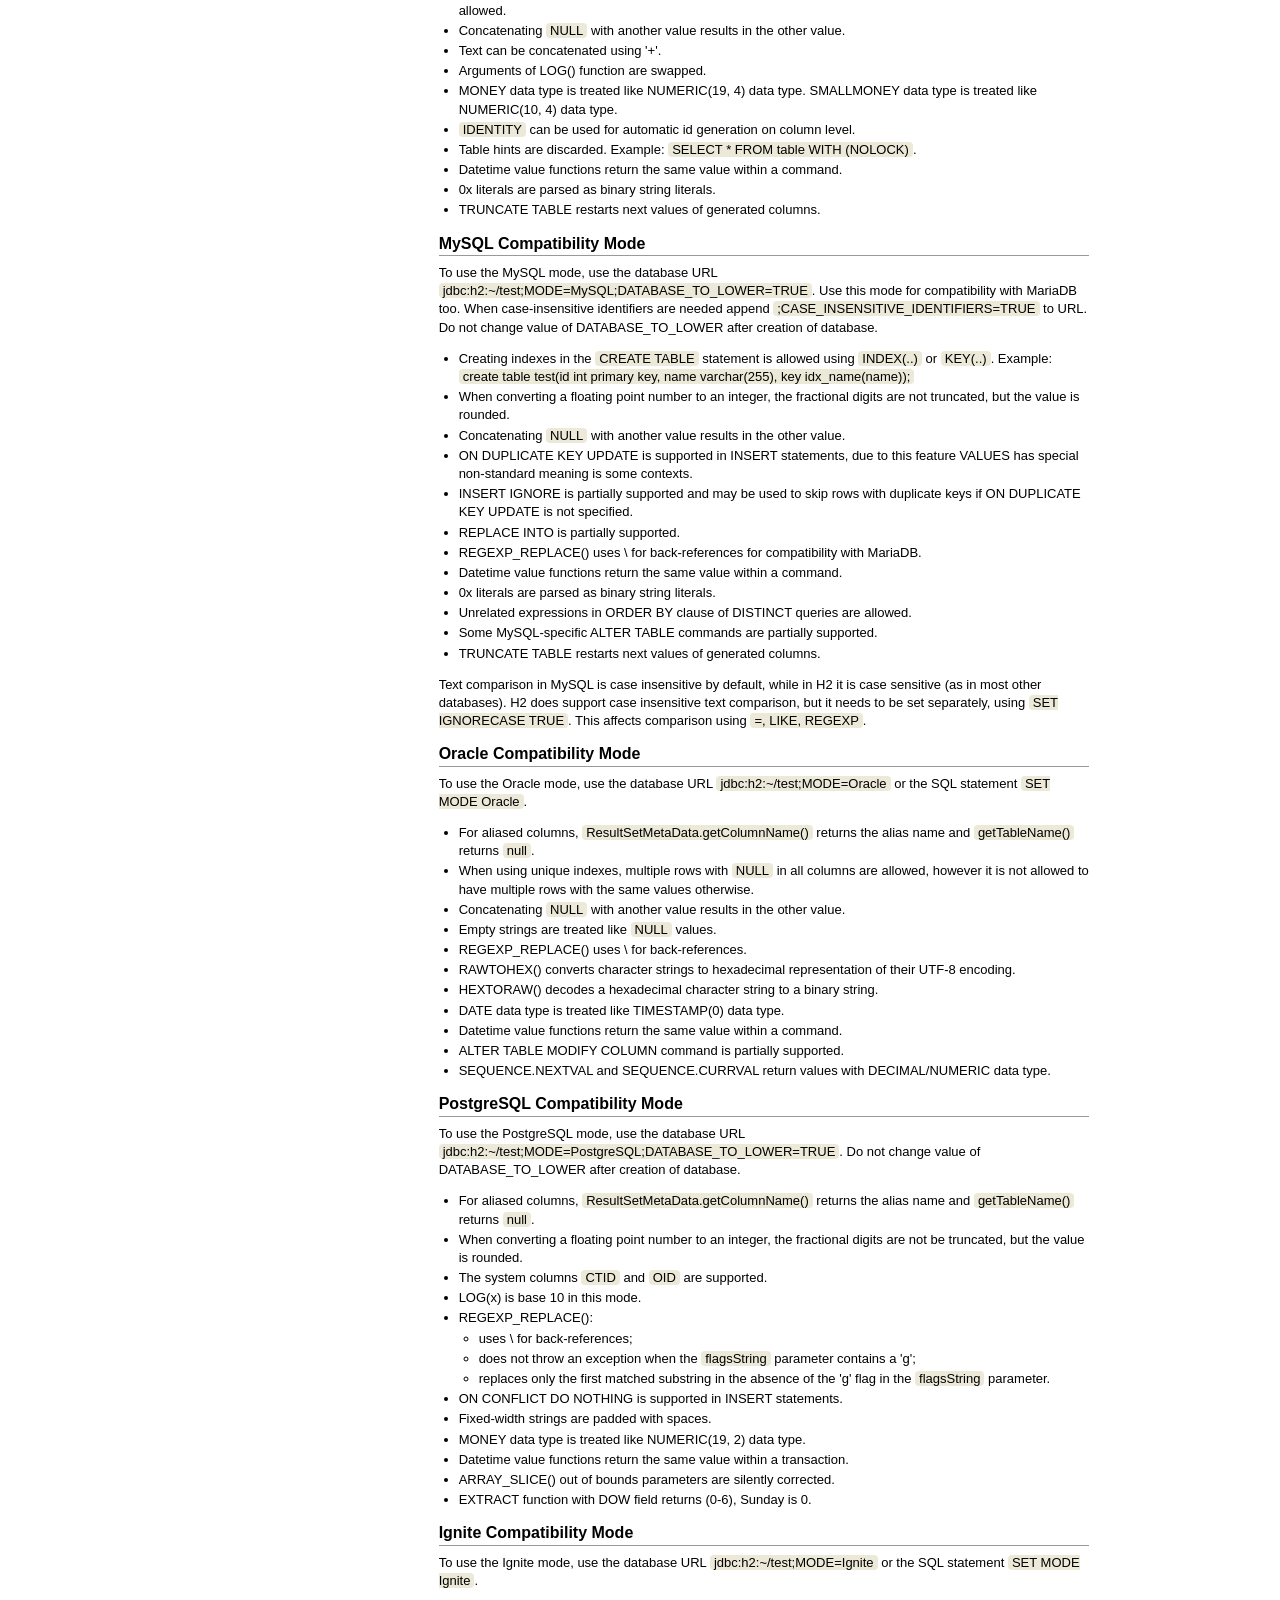
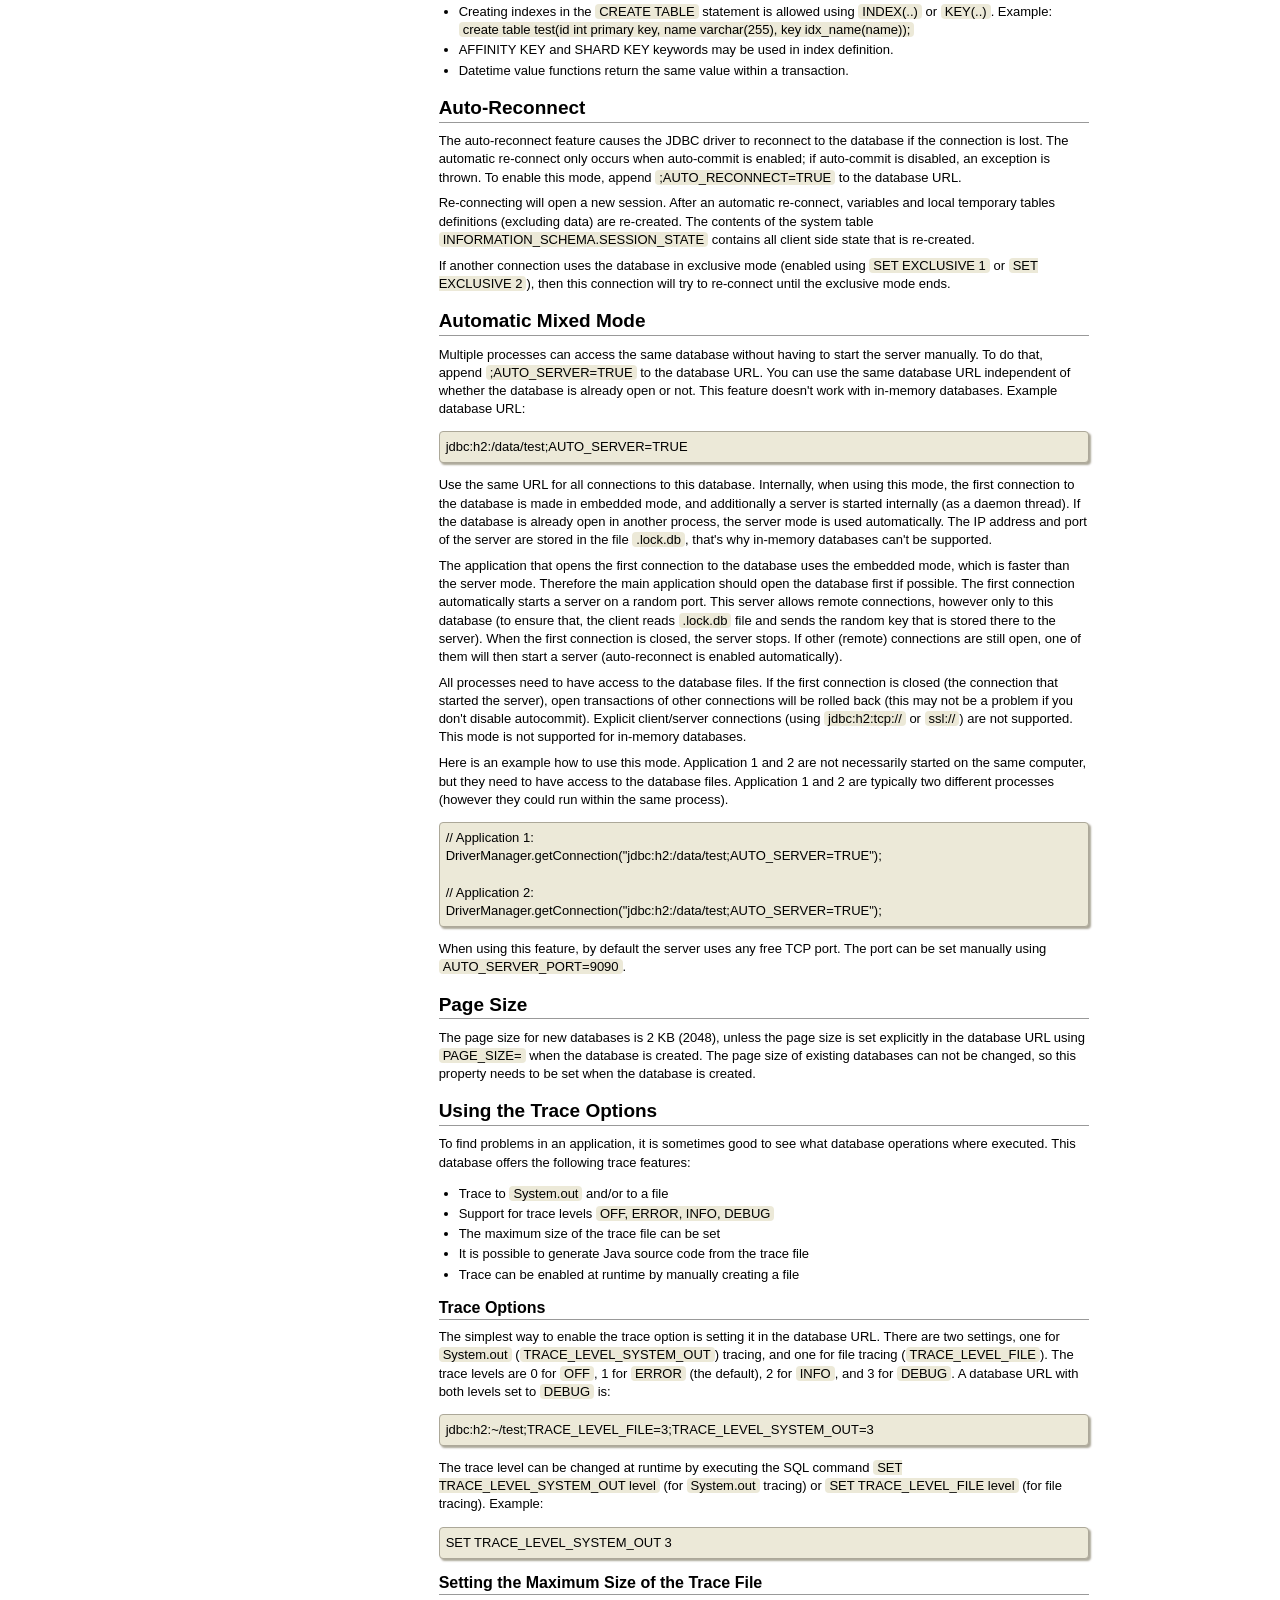
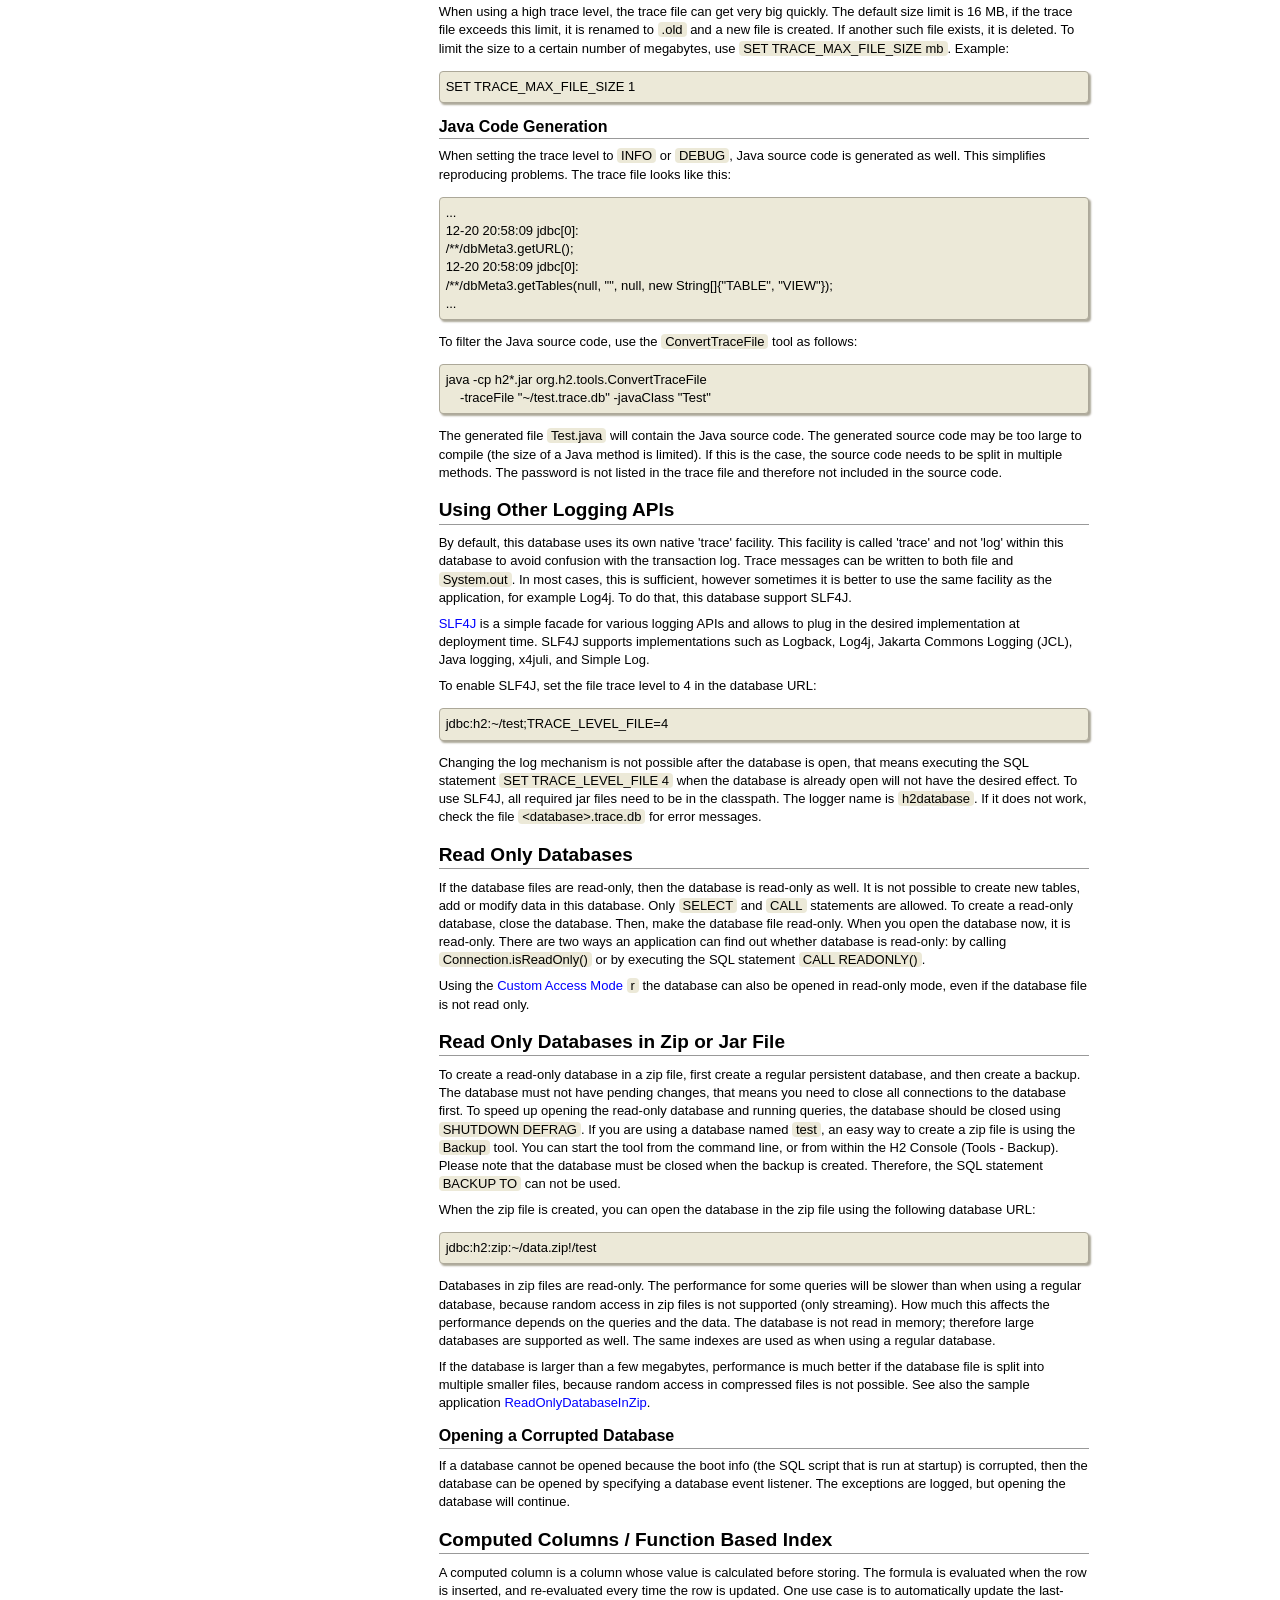
<file: h2/docs/html/features.html>
<!DOCTYPE html PUBLIC "-//W3C//DTD XHTML 1.0 Strict//EN" "http://www.w3.org/TR/xhtml1/DTD/xhtml1-strict.dtd">
<!--
Copyright 2004-2019 H2 Group. Multiple-Licensed under the MPL 2.0,
and the EPL 1.0 (https://h2database.com/html/license.html).
Initial Developer: H2 Group
-->
<html xmlns="http://www.w3.org/1999/xhtml" lang="en" xml:lang="en">
<head><meta http-equiv="Content-Type" content="text/html;charset=utf-8" />
<meta name="viewport" content="width=device-width, initial-scale=1" />
<title>
Features
</title>
<link rel="stylesheet" type="text/css" href="stylesheet.css" />
<!-- [search] { -->
<script type="text/javascript" src="navigation.js"></script>
</head><body onload="highlight()" onscroll="scroll()">

<table class="nav" onmousemove="return mouseMove(event)"><tr class="nav"><td class="nav" valign="top">
<div id = "searchMenu" style="width: 180px; overflow: hidden;">
<div class="menu" style="white-space:nowrap;">
<img src="images/h2-logo-2.png"
    alt="H2 database logo"
    onclick="document.location='main.html'"
    width="136" height="74"/>
&nbsp;&nbsp;<span id = "goTop" onclick="window.scrollTo(0,0)" style="color: #fff; position:fixed; font-size: 20px; cursor: pointer;">&#x25b2;</span>
</div>

<form action="submit" onsubmit="return goFirst();">
<table width="100%" class="search">
    <tr class="search">
        <td class="search" colspan="2">
<!-- translate
<a href="https://translate.google.com/translate?u=https%3A%2F%2Fh2database.com"
    onclick="javascript:startTranslate();return false;">Translate</a>
<div id = "translate" style="display:none"><div id = "google_translate_element"></div></div>
translate -->
        </td>
    </tr>
    <tr class="search">
        <td class="search" colspan="2">
        <b><label for="search">Search:</label></b>
        </td>
    </tr>
    <tr class="search">
        <td class="search" colspan="2">
            <input id = "search" name="search" type="text" size="16" maxlength="100" onkeyup="listWords(this.value, '')" /><br />
            <input type="reset" id = "clear" style="display:none;" value="Clear" onclick="listWords('', '');" />
        </td>
    </tr>
    <tr class="search" style="display:none;" >
        <td class="search" style="width: 1%; vertical-align: middle;">
            <input id = "highlight" type="checkbox" checked="checked" onclick="highlightCurrent(this.checked, search.value)" />
        </td>
        <td class="search" style="width: 99%; padding: 0px; vertical-align: middle;">
            <label for="highlight">Highlight keyword(s)</label>
        </td>
    </tr>
    <tr class="search">
        <td class="search" colspan="2">
            <table id = "result" style="border: 0px;">
                <tr style="display:none"><td></td></tr>
            </table>
        </td>
    </tr>
</table>
</form>
<div class="menu">
<b><a href="main.html">Home</a></b><br />
<a href="download.html">Download</a><br />
<a href="cheatSheet.html">Cheat Sheet</a><br />
<br />
<b>Documentation</b><br />
<a href="quickstart.html">Quickstart</a><br />
<a href="installation.html">Installation</a><br />
<a href="tutorial.html">Tutorial</a><br />
<a href="features.html">Features</a><br />
<a href="performance.html">Performance</a><br />
<a href="advanced.html">Advanced</a><br />
<br />
<b>Reference</b><br />
<a href="commands.html">Commands</a><br />
<a href="functions.html">Functions</a><br />
&#8226;&nbsp;<a href="functions-aggregate.html">Aggregate</a>
&#8226;&nbsp;<a href="functions-window.html">Window</a>
<br /><br />
<a href="datatypes.html">Data Types</a><br />
<a href="grammar.html">SQL Grammar</a><br />
<a href="systemtables.html">System Tables</a><br />
<a href="../javadoc/index.html">Javadoc</a><br />
<a href="../h2.pdf">PDF (1.5 MB)</a><br />
<br />
<b>Support</b><br />
<a href="faq.html">FAQ</a><br />
<a href="sourceError.html">Error Analyzer</a><br />
<a href="https://groups.google.com/group/h2-database">Google Group (English)</a><br />
<a href="https://groups.google.co.jp/group/h2-database-jp">Google Group (Japanese)</a><br />
<a href="https://groups.google.com/group/h2-cn">Google Group (Chinese)</a><br />
<br />
<b>Appendix</b><br />
<a href="history.html">History &amp; Roadmap</a><br />
<a href="license.html">License</a><br />
<a href="build.html">Build</a><br />
<a href="links.html">Links</a><br />
<a href="mvstore.html">MVStore</a><br />
<a href="architecture.html">Architecture</a><br />
<br />

</div>
</div>
</td>

<td class="nav" style="cursor: e-resize;" onmousedown="return mouseDown(event)" onmouseup="return mouseUp(event)">&nbsp;</td>
<td class="nav"><div class="content">

<!-- } -->

<h1>Features</h1>

<a href="#feature_list">
    Feature List</a><br />
<a href="#products_work_with">
    H2 in Use</a><br />
<a href="#connection_modes">
    Connection Modes</a><br />
<a href="#database_url">
    Database URL Overview</a><br />
<a href="#embedded_databases">
    Connecting to an Embedded (Local) Database</a><br />
<a href="#in_memory_databases">
    In-Memory Databases</a><br />
<a href="#file_encryption">
    Database Files Encryption</a><br />
<a href="#database_file_locking">
    Database File Locking</a><br />
<a href="#database_only_if_exists">
    Opening a Database Only if it Already Exists</a><br />
<a href="#closing_a_database">
    Closing a Database</a><br />
<a href="#ignore_unknown_settings">
    Ignore Unknown Settings</a><br />
<a href="#other_settings">
    Changing Other Settings when Opening a Connection</a><br />
<a href="#custom_access_mode">
    Custom File Access Mode</a><br />
<a href="#multiple_connections">
    Multiple Connections</a><br />
<a href="#database_file_layout">
    Database File Layout</a><br />
<a href="#logging_recovery">
    Logging and Recovery</a><br />
<a href="#compatibility">
    Compatibility</a><br />
<a href="#auto_reconnect">
    Auto-Reconnect</a><br />
<a href="#auto_mixed_mode">
    Automatic Mixed Mode</a><br />
<a href="#page_size">
    Page Size</a><br />
<a href="#trace_options">
    Using the Trace Options</a><br />
<a href="#other_logging">
    Using Other Logging APIs</a><br />
<a href="#read_only">
    Read Only Databases</a><br />
<a href="#database_in_zip">
    Read Only Databases in Zip or Jar File</a><br />
<a href="#computed_columns">
    Computed Columns / Function Based Index</a><br />
<a href="#multi_dimensional">
    Multi-Dimensional Indexes</a><br />
<a href="#user_defined_functions">
    User-Defined Functions and Stored Procedures</a><br />
<a href="#pluggable_tables">
    Pluggable or User-Defined Tables</a><br />
<a href="#triggers">
    Triggers</a><br />
<a href="#compacting">
    Compacting a Database</a><br />
<a href="#cache_settings">
    Cache Settings</a><br />
<a href="#external_authentication">
    External Authentication (Experimental)</a><br />

<h2 id="feature_list">Feature List</h2>
<h3>Main Features</h3>
<ul>
<li>Very fast database engine
</li><li>Open source
</li><li>Written in Java
</li><li>Supports standard SQL, JDBC API
</li><li>Embedded and Server mode, Clustering support
</li><li>Strong security features
</li><li>The PostgreSQL ODBC driver can be used
</li><li>Multi version concurrency
</li></ul>

<h3>Additional Features</h3>
<ul>
<li>Disk based or in-memory databases and tables, read-only database support, temporary tables
</li><li>Transaction support (read committed), 2-phase-commit
</li><li>Multiple connections, table level locking
</li><li>Cost based optimizer, using a genetic algorithm for complex queries, zero-administration
</li><li>Scrollable and updatable result set support, large result set, external result sorting,
    functions can return a result set
</li><li>Encrypted database (AES), SHA-256 password encryption, encryption functions, SSL
</li></ul>

<h3>SQL Support</h3>
<ul>
<li>Support for multiple schemas, information schema
</li><li>Referential integrity / foreign key constraints with cascade, check constraints
</li><li>Inner and outer joins, subqueries, read only views and inline views
</li><li>Triggers and Java functions / stored procedures
</li><li>Many built-in functions, including XML and lossless data compression
</li><li>Wide range of data types including large objects (BLOB/CLOB) and arrays
</li><li>Sequence and autoincrement columns, computed columns (can be used for function based indexes)
</li><li>ORDER BY, GROUP BY, HAVING, UNION, OFFSET / FETCH (including PERCENT and WITH TIES), LIMIT, TOP,
    DISTINCT / DISTINCT ON (...)
</li><li>Window functions
</li><li>Collation support, including support for the ICU4J library
</li><li>Support for users and roles
</li><li>Compatibility modes for IBM DB2, Apache Derby, HSQLDB,
    MS SQL Server, MySQL, Oracle, and PostgreSQL.
</li></ul>

<h3>Security Features</h3>
<ul>
<li>Includes a solution for the SQL injection problem
</li><li>User password authentication uses SHA-256 and salt
</li><li>For server mode connections, user passwords are never transmitted in plain text over the network
    (even when using insecure connections; this only applies to the TCP server and not to the H2 Console however;
    it also doesn't apply if you set the password in the database URL)
</li><li>All database files (including script files that can be used to backup data) can be
encrypted using the AES-128 encryption algorithm
</li><li>The remote JDBC driver supports TCP/IP connections over TLS
</li><li>The built-in web server supports connections over TLS
</li><li>Passwords can be sent to the database using char arrays instead of Strings
</li></ul>

<h3>Other Features and Tools</h3>
<ul>
<li>Small footprint (around 2 MB), low memory requirements
</li><li>Multiple index types (b-tree, tree, hash)
</li><li>Support for multi-dimensional indexes
</li><li>CSV (comma separated values) file support
</li><li>Support for linked tables, and a built-in virtual 'range' table
</li><li>Supports the <code>EXPLAIN PLAN</code> statement; sophisticated trace options
</li><li>Database closing can be delayed or disabled to improve the performance
</li><li>Web-based Console application (translated to many languages) with autocomplete
</li><li>The database can generate SQL script files
</li><li>Contains a recovery tool that can dump the contents of the database
</li><li>Support for variables (for example to calculate running totals)
</li><li>Automatic re-compilation of prepared statements
</li><li>Uses a small number of database files
</li><li>Uses a checksum for each record and log entry for data integrity
</li><li>Well tested (high code coverage, randomized stress tests)
</li></ul>

<h2 id="products_work_with">H2 in Use</h2>
<p>
For a list of applications that work with or use H2, see:
<a href="https://h2database.com/html/links.html">Links</a>.
</p>

<h2 id="connection_modes">Connection Modes</h2>
<p>
The following connection modes are supported:
</p>
<ul>
<li>Embedded mode (local connections using JDBC)
</li><li>Server mode (remote connections using JDBC or ODBC over TCP/IP)
</li><li>Mixed mode (local and remote connections at the same time)
</li></ul>

<h3>Embedded Mode</h3>
<p>
In embedded mode, an application opens a database from within the same JVM using JDBC.
This is the fastest and easiest connection mode.
The disadvantage is that a database may only be open in one virtual machine (and class loader) at any time.
As in all modes, both persistent and in-memory databases are supported.
There is no limit on the number of database open concurrently,
or on the number of open connections.
</p>
<p>
In embedded mode I/O operations can be performed by application's threads that execute a SQL command.
The application may not interrupt these threads, it can lead to database corruption,
because JVM closes I/O handle during thread interruption.
Consider other ways to control execution of your application.
When interrupts are possible the <a href="advanced.html#file_system"><code>async:</code></a>
file system can be used as a workaround, but full safety is not guaranteed.
It's recommended to use the client-server model instead, the client side may interrupt own threads.
</p>
<img src="images/connection-mode-embedded-2.png"
    width="208" height="259"
    alt="The database is embedded in the application" />

<h3>Server Mode</h3>
<p>
When using the server mode (sometimes called remote mode or client/server mode),
an application opens a database remotely using the JDBC or ODBC API.
A server needs to be started within the same or another virtual machine, or on another computer.
Many applications can connect to the same database at the same time, by connecting to this server.
Internally, the server process opens the database(s) in embedded mode.
</p>
<p>
The server mode is slower than the embedded mode, because all data is transferred over TCP/IP.
As in all modes, both persistent and in-memory databases are supported.
There is no limit on the number of database open concurrently per server,
or on the number of open connections.
</p>
<img src="images/connection-mode-remote-2.png"
    width="376" height="218"
    alt="The database is running in a server; the application connects to the server" />

<h3>Mixed Mode</h3>
<p>
The mixed mode is a combination of the embedded and the server mode.
The first application that connects to a database does that in embedded mode, but also starts
a server so that other applications (running in different processes or virtual machines) can
concurrently access the same data. The local connections are as fast as if
the database is used in just the embedded mode, while the remote
connections are a bit slower.
</p><p>
The server can be started and stopped from within the application (using the server API),
or automatically (automatic mixed mode). When using the <a href="#auto_mixed_mode">automatic mixed mode</a>,
all clients that want to connect to the database (no matter if
it's an local or remote connection) can do so using the exact same database URL.
</p>
<img src="images/connection-mode-mixed-2.png"
    width="403" height="240"
    alt="Database, server, and application run in one JVM; an application connects" />

<h2 id="database_url">Database URL Overview</h2>
<p>
This database supports multiple connection modes and connection settings.
This is achieved using different database URLs. Settings in the URLs are not case sensitive.
</p>
<table class="main">
<tr><th>Topic</th><th>URL Format and Examples</th></tr>
<tr>
    <td><a href="#embedded_databases">Embedded (local) connection</a></td>
    <td class="notranslate">
        jdbc:h2:[file:][&lt;path&gt;]&lt;databaseName&gt;<br />
        jdbc:h2:~/test<br />
        jdbc:h2:file:/data/sample<br />
        jdbc:h2:file:C:/data/sample (Windows only)<br />
    </td>
</tr>
<tr>
    <td><a href="#in_memory_databases">In-memory (private)</a></td>
    <td class="notranslate">jdbc:h2:mem:</td>
</tr>
<tr>
    <td><a href="#in_memory_databases">In-memory (named)</a></td>
    <td class="notranslate">
        jdbc:h2:mem:&lt;databaseName&gt;<br />
        jdbc:h2:mem:test_mem
    </td>
</tr>
<tr>
    <td><a href="tutorial.html#using_server">Server mode (remote connections)<br /> using TCP/IP</a></td>
    <td class="notranslate">
        jdbc:h2:tcp://&lt;server&gt;[:&lt;port&gt;]/[&lt;path&gt;]&lt;databaseName&gt;<br />
        jdbc:h2:tcp://localhost/~/test<br />
        jdbc:h2:tcp://dbserv:8084/~/sample<br />
        jdbc:h2:tcp://localhost/mem:test<br />
    </td>
</tr>
<tr>
    <td><a href="advanced.html#tls_connections">Server mode (remote connections)<br /> using TLS</a></td>
    <td class="notranslate">
        jdbc:h2:ssl://&lt;server&gt;[:&lt;port&gt;]/[&lt;path&gt;]&lt;databaseName&gt;<br />
        jdbc:h2:ssl://localhost:8085/~/sample;
    </td>
</tr>
<tr>
    <td><a href="#file_encryption">Using encrypted files</a></td>
    <td class="notranslate">
        jdbc:h2:&lt;url&gt;;CIPHER=AES<br />
        jdbc:h2:ssl://localhost/~/test;CIPHER=AES<br />
        jdbc:h2:file:~/secure;CIPHER=AES<br />
    </td>
</tr>
<tr>
    <td><a href="#database_file_locking">File locking methods</a></td>
    <td class="notranslate">
        jdbc:h2:&lt;url&gt;;FILE_LOCK={FILE|SOCKET|NO}<br />
        jdbc:h2:file:~/private;CIPHER=AES;FILE_LOCK=SOCKET<br />
    </td>
</tr>
<tr>
    <td><a href="#database_only_if_exists">Only open if it already exists</a></td>
    <td class="notranslate">
        jdbc:h2:&lt;url&gt;;IFEXISTS=TRUE<br />
        jdbc:h2:file:~/sample;IFEXISTS=TRUE<br />
    </td>
</tr>
<tr>
    <td><a href="#do_not_close_on_exit">Don't close the database when the VM exits</a></td>
    <td class="notranslate">
        jdbc:h2:&lt;url&gt;;DB_CLOSE_ON_EXIT=FALSE
    </td>
</tr>
<tr>
    <td><a href="#execute_sql_on_connection">Execute SQL on connection</a></td>
    <td class="notranslate">
        jdbc:h2:&lt;url&gt;;INIT=RUNSCRIPT FROM '~/create.sql'<br />
        jdbc:h2:file:~/sample;INIT=RUNSCRIPT FROM '~/create.sql'\;RUNSCRIPT FROM '~/populate.sql'<br />
    </td>
</tr>
<tr>
    <td><a href="advanced.html#passwords">User name and/or password</a></td>
    <td class="notranslate">
        jdbc:h2:&lt;url&gt;[;USER=&lt;username&gt;][;PASSWORD=&lt;value&gt;]<br />
        jdbc:h2:file:~/sample;USER=sa;PASSWORD=123<br />
    </td>
</tr>
<tr>
    <td><a href="#trace_options">Debug trace settings</a></td>
    <td class="notranslate">
        jdbc:h2:&lt;url&gt;;TRACE_LEVEL_FILE=&lt;level 0..3&gt;<br />
        jdbc:h2:file:~/sample;TRACE_LEVEL_FILE=3<br />
    </td>
</tr>
<tr>
    <td><a href="#ignore_unknown_settings">Ignore unknown settings</a></td>
    <td class="notranslate">
        jdbc:h2:&lt;url&gt;;IGNORE_UNKNOWN_SETTINGS=TRUE<br />
    </td>
</tr>
<tr>
    <td><a href="#custom_access_mode">Custom file access mode</a></td>
    <td class="notranslate">
        jdbc:h2:&lt;url&gt;;ACCESS_MODE_DATA=rws<br />
    </td>
</tr>
<tr>
    <td><a href="#database_in_zip">Database in a zip file</a></td>
    <td class="notranslate">
        jdbc:h2:zip:&lt;zipFileName&gt;!/&lt;databaseName&gt;<br />
        jdbc:h2:zip:~/db.zip!/test
    </td>
</tr>
<tr>
    <td><a href="#compatibility">Compatibility mode</a></td>
    <td class="notranslate">
        jdbc:h2:&lt;url&gt;;MODE=&lt;databaseType&gt;<br />
        jdbc:h2:~/test;MODE=MYSQL;DATABASE_TO_LOWER=TRUE
    </td>
</tr>
<tr>
    <td><a href="#auto_reconnect">Auto-reconnect</a></td>
    <td class="notranslate">
        jdbc:h2:&lt;url&gt;;AUTO_RECONNECT=TRUE<br />
        jdbc:h2:tcp://localhost/~/test;AUTO_RECONNECT=TRUE
    </td>
</tr>
<tr>
    <td><a href="#auto_mixed_mode">Automatic mixed mode</a></td>
    <td class="notranslate">
        jdbc:h2:&lt;url&gt;;AUTO_SERVER=TRUE<br />
        jdbc:h2:~/test;AUTO_SERVER=TRUE
    </td>
</tr>
<tr>
    <td><a href="#page_size">Page size</a></td>
    <td class="notranslate">
        jdbc:h2:&lt;url&gt;;PAGE_SIZE=512<br />
    </td>
</tr>
<tr>
    <td><a href="#other_settings">Changing other settings</a></td>
    <td class="notranslate">
        jdbc:h2:&lt;url&gt;;&lt;setting&gt;=&lt;value&gt;[;&lt;setting&gt;=&lt;value&gt;...]<br />
        jdbc:h2:file:~/sample;TRACE_LEVEL_SYSTEM_OUT=3<br />
    </td>
</tr>
</table>

<h2 id="embedded_databases">Connecting to an Embedded (Local) Database</h2>
<p>
The database URL for connecting to a local database is
<code>jdbc:h2:[file:][&lt;path&gt;]&lt;databaseName&gt;</code>.
The prefix <code>file:</code> is optional. If no or only a relative path is used, then the current working
directory is used as a starting point. The case sensitivity of the path and database name depend on the
operating system, however it is recommended to use lowercase letters only.
The database name must be at least three characters long
(a limitation of <code>File.createTempFile</code>).
The database name must not contain a semicolon.
To point to the user home directory, use <code>~/</code>, as in: <code>jdbc:h2:~/test</code>.
</p>

<h2 id="in_memory_databases">In-Memory Databases</h2>
<p>
For certain use cases (for example: rapid prototyping, testing, high performance
operations, read-only databases), it may not be required to persist data, or persist changes to the data.
This database supports the in-memory mode, where the data is not persisted.
</p><p>
In some cases, only one connection to a in-memory database is required.
This means the database to be opened is private. In this case, the database URL is
<code>jdbc:h2:mem:</code> Opening two connections within the same virtual machine
means opening two different (private) databases.
</p><p>
Sometimes multiple connections to the same in-memory database are required.
In this case, the database URL must include a name. Example: <code>jdbc:h2:mem:db1</code>.
Accessing the same database using this URL only works within the same virtual machine and
class loader environment.
</p><p>
To access an in-memory database from another process or from another computer,
you need to start a TCP server in the same process as the in-memory database was created.
The other processes then need to access the database over TCP/IP or TLS,
using a database URL such as: <code>jdbc:h2:tcp://localhost/mem:db1</code>.
</p><p>
By default, closing the last connection to a database closes the database.
For an in-memory database, this means the content is lost.
To keep the database open, add <code>;DB_CLOSE_DELAY=-1</code> to the database URL.
To keep the content of an in-memory database as long as the virtual machine is alive, use
<code>jdbc:h2:mem:test;DB_CLOSE_DELAY=-1</code>.
</p>

<h2 id="file_encryption">Database Files Encryption</h2>
<p>
The database files can be encrypted.
Three encryption algorithms are supported:
</p>
<ul>
<li>"AES" - also known as Rijndael, only AES-128 is implemented.</li>
<li>"XTEA" - the 32 round version.</li>
<li>"FOG" - pseudo-encryption only useful for hiding data from a text editor.</li>
</ul>
<p>
To use file encryption, you need to specify the encryption algorithm (the 'cipher')
and the file password (in addition to the user password) when connecting to the database.
</p>

<h3>Creating a New Database with File Encryption</h3>
<p>
By default, a new database is automatically created if it does not exist yet
when the <a href="#database_url">embedded</a> url is used.
To create an encrypted database, connect to it as it would already exist locally using the embedded URL.
</p>

<h3>Connecting to an Encrypted Database</h3>
<p>
The encryption algorithm is set in the database URL, and the file password is specified in the password field,
before the user password. A single space separates the file password
and the user password; the file password itself may not contain spaces. File passwords
and user passwords are case sensitive. Here is an example to connect to a
password-encrypted database:
</p>
<pre>
String url = "jdbc:h2:~/test;CIPHER=AES";
String user = "sa";
String pwds = "filepwd userpwd";
conn = DriverManager.
    getConnection(url, user, pwds);
</pre>

<h3>Encrypting or Decrypting a Database</h3>
<p>
To encrypt an existing database, use the <code>ChangeFileEncryption</code> tool.
This tool can also decrypt an encrypted database, or change the file encryption key.
The tool is available from within the H2 Console in the tools section, or you can run it from the command line.
The following command line will encrypt the database <code>test</code> in the user home directory
with the file password <code>filepwd</code> and the encryption algorithm AES:
</p>
<pre>
java -cp h2*.jar org.h2.tools.ChangeFileEncryption -dir ~ -db test -cipher AES -encrypt filepwd
</pre>

<h2 id="database_file_locking">Database File Locking</h2>
<p>
Whenever a database is opened, a lock file is created to signal other processes
that the database is in use. If database is closed, or if the process that opened
the database terminates, this lock file is deleted.
</p><p>
The following file locking methods are implemented:
</p>
<ul>
<li>The default method is <code>FILE</code> and uses a watchdog thread to
protect the database file. The watchdog reads the lock file each second.
</li><li>The second method is <code>SOCKET</code> and opens a server socket.
The socket method does not require reading the lock file every second.
The socket method should only be used if the database files
are only accessed by one (and always the same) computer.
</li><li>The third method is <code>FS</code>.
This will use native file locking using <code>FileChannel.lock</code>.
</li><li>It is also possible to open the database without file locking;
in this case it is up to the application to protect the database files.
Failing to do so will result in a corrupted database.
Using the method <code>NO</code> forces the database to not create a lock file at all.
Please note that this is unsafe as another process is able to open the same database,
possibly leading to data corruption.</li></ul>
<p>
To open the database with a different file locking method, use the parameter
<code>FILE_LOCK</code>.
The following code opens the database with the 'socket' locking method:
</p>
<pre>
String url = "jdbc:h2:~/test;FILE_LOCK=SOCKET";
</pre>
<p>
For more information about the algorithms, see
<a href="advanced.html#file_locking_protocols">Advanced / File Locking Protocols</a>.
</p>

<h2 id="database_only_if_exists">Opening a Database Only if it Already Exists</h2>
<p>
By default, when an application calls <code>DriverManager.getConnection(url, ...)</code>
with <a href="features.html#database_url">embedded</a> URL and the database specified in the URL does not yet exist,
a new (empty) database is created.
In some situations, it is better to restrict creating new databases, and only allow to open
existing databases. To do this, add <code>;IFEXISTS=TRUE</code>
to the database URL. In this case, if the database does not already exist, an exception is thrown when
trying to connect. The connection only succeeds when the database already exists.
The complete URL may look like this:
</p>
<pre>
String url = "jdbc:h2:/data/sample;IFEXISTS=TRUE";
</pre>

<h2 id="closing_a_database">Closing a Database</h2>

<h3>Delayed Database Closing</h3>
<p>
Usually, a database is closed when the last connection to it is closed. In some situations
this slows down the application, for example when it is not possible to keep at least one connection open.
The automatic closing of a database can be delayed or disabled with the SQL statement
<code>SET DB_CLOSE_DELAY &lt;seconds&gt;</code>.
The parameter &lt;seconds&gt; specifies the number of seconds to keep
a database open after the last connection to it was closed. The following statement
will keep a database open for 10 seconds after the last connection was closed:
</p>
<pre>
SET DB_CLOSE_DELAY 10
</pre>
<p>
The value -1 means the database is not closed automatically.
The value 0 is the default and means the database is closed when the last connection is closed.
This setting is persistent and can be set by an administrator only.
It is possible to set the value in the database URL: <code>jdbc:h2:~/test;DB_CLOSE_DELAY=10</code>.
</p>

<h3 id="do_not_close_on_exit">Don't Close a Database when the VM Exits</h3>
<p>
By default, a database is closed when the last connection is closed. However, if it is never closed,
the database is closed when the virtual machine exits normally, using a shutdown hook.
In some situations, the database should not be closed in this case, for example because the
database is still used at virtual machine shutdown (to store the shutdown process in the database for example).
For those cases, the automatic closing of the database can be disabled in the database URL.
The first connection (the one that is opening the database) needs to
set the option in the database URL (it is not possible to change the setting afterwards).
The database URL to disable database closing on exit is:
</p>
<pre>
String url = "jdbc:h2:~/test;DB_CLOSE_ON_EXIT=FALSE";
</pre>

<h2 id="execute_sql_on_connection">Execute SQL on Connection</h2>
<p>
Sometimes, particularly for in-memory databases, it is useful to be able to execute DDL or DML
commands automatically when a client connects to a database. This functionality is enabled via
the INIT property. Note that multiple commands may be passed to INIT, but the semicolon delimiter
must be escaped, as in the example below.
</p>
<pre>
String url = "jdbc:h2:mem:test;INIT=runscript from '~/create.sql'\\;runscript from '~/init.sql'";
</pre>
<p>
Please note the double backslash is only required in a Java or properties file.
In a GUI, or in an XML file, only one backslash is required:
</p>
<pre>
&lt;property name="url" value=
"jdbc:h2:mem:test;INIT=create schema if not exists test\;runscript from '~/sql/init.sql'"
/&gt;
</pre>
<p>
Backslashes within the init script (for example within a runscript statement, to specify the folder names in Windows)
need to be escaped as well (using a second backslash). It might be simpler to avoid backslashes in folder names for this reason;
use forward slashes instead.
</p>

<h2 id="ignore_unknown_settings">Ignore Unknown Settings</h2>
<p>
Some applications (for example OpenOffice.org Base) pass some additional parameters
when connecting to the database. Why those parameters are passed is unknown.
The parameters <code>PREFERDOSLIKELINEENDS</code> and
<code>IGNOREDRIVERPRIVILEGES</code> are such examples;
they are simply ignored to improve the compatibility with OpenOffice.org. If an application
passes other parameters when connecting to the database, usually the database throws an exception
saying the parameter is not supported. It is possible to ignored such parameters by adding
<code>;IGNORE_UNKNOWN_SETTINGS=TRUE</code> to the database URL.
</p>

<h2 id="other_settings">Changing Other Settings when Opening a Connection</h2>
<p>
In addition to the settings already described,
other database settings can be passed in the database URL.
Adding <code>;setting=value</code> at the end of a database URL is the
same as executing the statement <code>SET setting value</code> just after
connecting. For a list of supported settings, see <a href="grammar.html">SQL Grammar</a>
or the <a href="https://h2database.com/javadoc/org/h2/engine/DbSettings.html">DbSettings</a> javadoc.
</p>

<h2 id="custom_access_mode">Custom File Access Mode</h2>
<p>
Usually, the database opens the database file with the access mode
<code>rw</code>, meaning read-write (except for read only databases,
where the mode <code>r</code> is used).
To open a database in read-only mode if the database file is not read-only, use
<code>ACCESS_MODE_DATA=r</code>.
Also supported are <code>rws</code> and <code>rwd</code>.
This setting must be specified in the database URL:
</p>
<pre>
String url = "jdbc:h2:~/test;ACCESS_MODE_DATA=rws";
</pre>
<p>
For more information see <a href="advanced.html#durability_problems">Durability Problems</a>.
On many operating systems the access mode <code>rws</code> does not guarantee that the data is written to the disk.
</p>

<h2 id="multiple_connections">Multiple Connections</h2>

<h3>Opening Multiple Databases at the Same Time</h3>
<p>
An application can open multiple databases at the same time, including multiple
connections to the same database. The number of open database is only limited by the memory available.
</p>

<h3>Multiple Connections to the Same Database: Client/Server</h3>
<p>
If you want to access the same database at the same time from different processes or computers,
you need to use the client / server mode. In this case, one process acts as the server, and the
other processes (that could reside on other computers as well) connect to the server via TCP/IP
(or TLS over TCP/IP for improved security).
</p>

<h3>Multithreading Support</h3>
<p>
This database is multithreading-safe.
If an application is multi-threaded, it does not need to worry about synchronizing access to the database.
An application should normally use one connection per thread.
This database synchronizes access to the same connection, but other databases may not do this.
To get higher concurrency, you need to use multiple connections.
</p>
<p>
An application can use multiple threads that access the same database at the same time.
With default MVStore engine threads that use different connections can use the database concurrently.
With PageStore engine requests to the same database are synchronized,
that means that if one thread executes a long running query, the other threads need to wait.
</p>

<h3>Locking, Lock-Timeout, Deadlocks</h3>
<p>
Please note MVCC is enabled in version 1.4.x by default, when using the MVStore.
In this case, table level locking is not used.

If <a href="advanced.html#mvcc">multi-version concurrency</a> is not used,
the database uses table level locks to give each connection a consistent state of the data.
There are two kinds of locks: read locks (shared locks) and write locks (exclusive locks).
All locks are released when the transaction commits or rolls back.
When using the default transaction isolation level 'read committed', read locks are already released after each statement.
</p><p>
If a connection wants to reads from a table, and there is no write lock on the table,
then a read lock is added to the table. If there is a write lock, then this connection waits
for the other connection to release the lock. If a connection cannot get a lock for a specified time,
then a lock timeout exception is thrown.
</p><p>
Usually, <code>SELECT</code> statements will generate read locks. This includes subqueries.
Statements that modify data use write locks. It is also possible to lock a table exclusively without modifying data,
using the statement <code>SELECT ... FOR UPDATE</code>.
The statements <code>COMMIT</code> and
<code>ROLLBACK</code> releases all open locks.
The commands <code>SAVEPOINT</code> and
<code>ROLLBACK TO SAVEPOINT</code> don't affect locks.
The locks are also released when the autocommit mode changes, and for connections with
autocommit set to true (this is the default), locks are released after each statement.
The following statements generate locks:
</p>
<table class="main">
    <tr>
        <th>Type of Lock</th>
        <th>SQL Statement</th>
    </tr>
    <tr>
        <td>Read</td>
        <td class="notranslate">SELECT * FROM TEST;<br />
        CALL SELECT MAX(ID) FROM TEST;<br />
        SCRIPT;</td>
    </tr>
    <tr>
        <td>Write</td>
        <td class="notranslate">SELECT * FROM TEST WHERE 1=0 FOR UPDATE;</td>
    </tr>
    <tr>
        <td>Write</td>
        <td class="notranslate">INSERT INTO TEST VALUES(1, 'Hello');<br />
        INSERT INTO TEST SELECT * FROM TEST;<br />
        UPDATE TEST SET NAME='Hi';<br />
        DELETE FROM TEST;</td>
    </tr>
    <tr>
        <td>Write</td>
        <td class="notranslate">ALTER TABLE TEST ...;<br />
        CREATE INDEX ... ON TEST ...;<br />
        DROP INDEX ...;</td>
    </tr>
</table>
<p>
The number of seconds until a lock timeout exception is thrown can be
set separately for each connection using the SQL command
<code>SET LOCK_TIMEOUT &lt;milliseconds&gt;</code>.
The initial lock timeout (that is the timeout used for new connections) can be set using the SQL command
<code>SET DEFAULT_LOCK_TIMEOUT &lt;milliseconds&gt;</code>. The default lock timeout is persistent.
</p>

<h3>Avoiding Deadlocks</h3>
<p>
To avoid deadlocks, ensure that all transactions lock the tables in the same order
(for example in alphabetical order), and avoid upgrading read locks to write locks.
Both can be achieved using explicitly locking tables using <code>SELECT ... FOR UPDATE</code>.
</p><p>
Note that delete, insert and update operations issue table level locks with PageStore engine,
but does not issue them with default MVStore engine.
</p>

<h2 id="database_file_layout">Database File Layout</h2>
<p>
The following files are created for persistent databases when the default MVStore engine is used:
</p>
<table class="main">
<tr><th>File Name</th><th>Description</th><th>Number of Files</th></tr>
<tr><td class="notranslate">
    test.mv.db
</td><td>
    Database file.<br />
    Contains the transaction log, indexes, and data for all tables.<br />
    Format: <code>&lt;database&gt;.mv.db</code>
</td><td>
    1 per database
</td></tr>
<tr><td class="notranslate">
    test.newFile
</td><td>
    Temporary file for database compaction.<br />
    Contains the new MVStore file.<br />
    Format: <code>&lt;database&gt;.newFile</code>
</td><td>
    0 or 1 per database
</td></tr>
<tr><td class="notranslate">
    test.tempFile
</td><td>
    Temporary file for database compaction.<br />
    Contains the temporary MVStore file.<br />
    Format: <code>&lt;database&gt;.tempFile</code>
</td><td>
    0 or 1 per database
</td></tr>
</table>

<p>
The following file is created for persistent databases when PageStore engine is used:
</p>
<table class="main">
<tr><th>File Name</th><th>Description</th><th>Number of Files</th></tr>
<tr><td class="notranslate">
    test.h2.db
</td><td>
    Database file.<br />
    Contains the transaction log, indexes, and data for all tables.<br />
    Format: <code>&lt;database&gt;.h2.db</code>
</td><td>
    1 per database
</td></tr>
</table>

<p>
The following files are created for persistent databases by both MVStore and PageStore engines:
</p>
<table class="main">
<tr><th>File Name</th><th>Description</th><th>Number of Files</th></tr>
<tr><td class="notranslate">
    test.lock.db
</td><td>
    Database lock file.<br />
    Automatically (re-)created while the database is in use.<br />
    Format: <code>&lt;database&gt;.lock.db</code>
</td><td>
    1 per database (only if in use)
</td></tr>
<tr><td class="notranslate">
    test.trace.db
</td><td>
    Trace file (if the trace option is enabled).<br />
    Contains trace information.<br />
    Format: <code>&lt;database&gt;.trace.db</code><br />
    Renamed to <code>&lt;database&gt;.trace.db.old</code> if too big.
</td><td>
    0 or 1 per database
</td></tr>
<tr><td class="notranslate">
    test.123.temp.db
</td><td>
    Temporary file.<br />
    Contains a temporary blob or a large result set.<br />
    Format: <code>&lt;database&gt;.&lt;id&gt;.temp.db</code>
</td><td>
    1 per object
</td></tr>
</table>

<p>
Legacy PageStore databases from old versions of H2 can have the following additional files:
</p>
<table class="main">
<tr><th>File Name</th><th>Description</th><th>Number of Files</th></tr>
<tr><td class="notranslate">
    test.lobs.db/*
</td><td>
    Directory containing one file for each<br />
    BLOB or CLOB value larger than a certain size.
    <br />
    Format: <code>&lt;id&gt;.t&lt;tableId&gt;.lob.db</code>
</td><td>
    1 per large object
</td></tr>
</table>

<h3>Moving and Renaming Database Files</h3>
<p>
Database name and location are not stored inside the database files.
</p><p>
While a database is closed, the files can be moved to another directory, and they can
be renamed as well (as long as all files of the same database start with the same
name and the respective extensions are unchanged).
</p><p>
As there is no platform specific data in the files, they can be moved to other operating systems
without problems.
</p>

<h3>Backup</h3>
<p>
When the database is closed, it is possible to backup the database files.
</p><p>
To backup data while the database is running,
the SQL commands <code>SCRIPT</code> and <code>BACKUP</code> can be used.
</p>

<h2 id="logging_recovery">Logging and Recovery</h2>
<p>
Whenever data is modified in the database and those changes are committed, the changes are written
to the transaction log (except for in-memory objects). The changes to the main data area itself are usually written
later on, to optimize disk access. If there is a power failure, the main data area is not up-to-date,
but because the changes are in the transaction log, the next time the database is opened, the changes
are re-applied automatically.
</p>

<h2 id="compatibility">Compatibility</h2>
<p>
All database engines behave a little bit different. Where possible, H2 supports the ANSI SQL standard,
and tries to be compatible to other databases. There are still a few differences however:
</p>
<p>
In MySQL text columns are case insensitive by default, while in H2 they are case sensitive. However
H2 supports case insensitive columns as well. To create the tables with case insensitive texts, append
<code>IGNORECASE=TRUE</code> to the database URL
(example: <code>jdbc:h2:~/test;IGNORECASE=TRUE</code>).
</p>

<h3>Compatibility Modes</h3>
<p>
For certain features, this database can emulate the behavior of specific databases.
However, only a small subset of the differences between databases are implemented in this way.
Here is the list of currently supported modes and the differences to the regular mode:
</p>

<h3>DB2 Compatibility Mode</h3>
<p>
To use the IBM DB2 mode, use the database URL <code>jdbc:h2:~/test;MODE=DB2</code>
or the SQL statement <code>SET MODE DB2</code>.
</p>
<ul><li>For aliased columns, <code>ResultSetMetaData.getColumnName()</code>
    returns the alias name and <code>getTableName()</code> returns
    <code>null</code>.
</li><li>Concatenating <code>NULL</code> with another value
    results in the other value.
</li><li>Support the pseudo-table SYSIBM.SYSDUMMY1.
</li><li>Timestamps with dash between date and time are supported.
</li><li>Datetime value functions return the same value within a command.
</li><li>Second and third arguments of TRANSLATE() function are swapped.
</li></ul>

<h3>Derby Compatibility Mode</h3>
<p>
To use the Apache Derby mode, use the database URL <code>jdbc:h2:~/test;MODE=Derby</code>
or the SQL statement <code>SET MODE Derby</code>.
</p>
<ul><li>For aliased columns, <code>ResultSetMetaData.getColumnName()</code>
    returns the alias name and <code>getTableName()</code> returns
    <code>null</code>.
</li><li>For unique indexes, <code>NULL</code> is distinct.
    That means only one row with <code>NULL</code> in one of the columns is allowed.
</li><li>Concatenating <code>NULL</code> with another value
    results in the other value.
</li><li>Support the pseudo-table SYSIBM.SYSDUMMY1.
</li><li>Datetime value functions return the same value within a command.
</li></ul>

<h3>HSQLDB Compatibility Mode</h3>
<p>
To use the HSQLDB mode, use the database URL <code>jdbc:h2:~/test;MODE=HSQLDB</code>
or the SQL statement <code>SET MODE HSQLDB</code>.
</p>
<ul><li>Text can be concatenated using '+'.
</li><li>Datetime value functions return the same value within a command.
</li></ul>

<h3>MS SQL Server Compatibility Mode</h3>
<p>
To use the MS SQL Server mode, use the database URL <code>jdbc:h2:~/test;MODE=MSSQLServer</code>
or the SQL statement <code>SET MODE MSSQLServer</code>.
</p>
<ul><li>For aliased columns, <code>ResultSetMetaData.getColumnName()</code>
    returns the alias name and <code>getTableName()</code> returns
    <code>null</code>.
</li><li>Identifiers may be quoted using square brackets as in <code>[Test]</code>.
</li><li>For unique indexes, <code>NULL</code> is distinct.
    That means only one row with <code>NULL</code> in one of the columns is allowed.
</li><li>Concatenating <code>NULL</code> with another value
    results in the other value.
</li><li>Text can be concatenated using '+'.
</li><li>Arguments of LOG() function are swapped.
</li><li>MONEY data type is treated like NUMERIC(19, 4) data type. SMALLMONEY data type is treated like NUMERIC(10, 4)
    data type.
</li><li><code>IDENTITY</code> can be used for automatic id generation on column level.
</li><li>Table hints are discarded. Example: <code>SELECT * FROM table WITH (NOLOCK)</code>.
</li><li>Datetime value functions return the same value within a command.
</li><li>0x literals are parsed as binary string literals.
</li><li>TRUNCATE TABLE restarts next values of generated columns.
</li></ul>

<h3>MySQL Compatibility Mode</h3>
<p>
To use the MySQL mode, use the database URL <code>jdbc:h2:~/test;MODE=MySQL;DATABASE_TO_LOWER=TRUE</code>.
Use this mode for compatibility with MariaDB too.
When case-insensitive identifiers are needed append <code>;CASE_INSENSITIVE_IDENTIFIERS=TRUE</code> to URL.
Do not change value of DATABASE_TO_LOWER after creation of database.
</p>
<ul><li>Creating indexes in the <code>CREATE TABLE</code> statement is allowed using
    <code>INDEX(..)</code> or <code>KEY(..)</code>.
    Example: <code>create table test(id int primary key, name varchar(255), key idx_name(name));</code>
</li><li>When converting a floating point number to an integer, the fractional
    digits are not truncated, but the value is rounded.
</li><li>Concatenating <code>NULL</code> with another value
    results in the other value.
</li><li>ON DUPLICATE KEY UPDATE is supported in INSERT statements, due to this feature VALUES has special non-standard
    meaning is some contexts.
</li><li>INSERT IGNORE is partially supported and may be used to skip rows with duplicate keys if ON DUPLICATE KEY
    UPDATE is not specified.
</li><li>REPLACE INTO is partially supported.
</li><li>REGEXP_REPLACE() uses \ for back-references for compatibility with MariaDB.
</li><li>Datetime value functions return the same value within a command.
</li><li>0x literals are parsed as binary string literals.
</li><li>Unrelated expressions in ORDER BY clause of DISTINCT queries are allowed.
</li><li>Some MySQL-specific ALTER TABLE commands are partially supported.
</li><li>TRUNCATE TABLE restarts next values of generated columns.
</li></ul>
<p>
Text comparison in MySQL is case insensitive by default, while in H2 it is case sensitive (as in most other databases).
H2 does support case insensitive text comparison, but it needs to be set separately,
using <code>SET IGNORECASE TRUE</code>.
This affects comparison using <code>=, LIKE, REGEXP</code>.
</p>

<h3>Oracle Compatibility Mode</h3>
<p>
To use the Oracle mode, use the database URL <code>jdbc:h2:~/test;MODE=Oracle</code>
or the SQL statement <code>SET MODE Oracle</code>.
</p>
<ul><li>For aliased columns, <code>ResultSetMetaData.getColumnName()</code>
    returns the alias name and <code>getTableName()</code> returns
    <code>null</code>.
</li><li>When using unique indexes, multiple rows with <code>NULL</code>
    in all columns are allowed, however it is not allowed to have multiple rows with the
    same values otherwise.
</li><li>Concatenating <code>NULL</code> with another value
    results in the other value.
</li><li>Empty strings are treated like <code>NULL</code> values.
</li><li>REGEXP_REPLACE() uses \ for back-references.
</li><li>RAWTOHEX() converts character strings to hexadecimal representation of their UTF-8 encoding.
</li><li>HEXTORAW() decodes a hexadecimal character string to a binary string.
</li><li>DATE data type is treated like TIMESTAMP(0) data type.
</li><li>Datetime value functions return the same value within a command.
</li><li>ALTER TABLE MODIFY COLUMN command is partially supported.
</li><li>SEQUENCE.NEXTVAL and SEQUENCE.CURRVAL return values with DECIMAL/NUMERIC data type.
</li></ul>

<h3>PostgreSQL Compatibility Mode</h3>
<p>
To use the PostgreSQL mode, use the database URL <code>jdbc:h2:~/test;MODE=PostgreSQL;DATABASE_TO_LOWER=TRUE</code>.
Do not change value of DATABASE_TO_LOWER after creation of database.
</p>
<ul><li>For aliased columns, <code>ResultSetMetaData.getColumnName()</code>
    returns the alias name and <code>getTableName()</code> returns
    <code>null</code>.
</li><li>When converting a floating point number to an integer, the fractional
    digits are not be truncated, but the value is rounded.
</li><li>The system columns <code>CTID</code> and
    <code>OID</code> are supported.
</li><li>LOG(x) is base 10 in this mode.
</li><li>REGEXP_REPLACE():
    <ul>
    <li>uses \ for back-references;</li>
    <li>does not throw an exception when the <code>flagsString</code> parameter contains a 'g';</li>
    <li>replaces only the first matched substring in the absence of the 'g' flag in the <code>flagsString</code> parameter.</li>
    </ul>
</li><li>ON CONFLICT DO NOTHING is supported in INSERT statements.
</li><li>Fixed-width strings are padded with spaces.
</li><li>MONEY data type is treated like NUMERIC(19, 2) data type.
</li><li>Datetime value functions return the same value within a transaction.
</li><li>ARRAY_SLICE() out of bounds parameters are silently corrected.
</li><li>EXTRACT function with DOW field returns (0-6), Sunday is 0.
</li></ul>

<h3>Ignite Compatibility Mode</h3>
<p>
To use the Ignite mode, use the database URL <code>jdbc:h2:~/test;MODE=Ignite</code>
or the SQL statement <code>SET MODE Ignite</code>.
</p>
<ul><li>Creating indexes in the <code>CREATE TABLE</code> statement is allowed using
    <code>INDEX(..)</code> or <code>KEY(..)</code>.
    Example: <code>create table test(id int primary key, name varchar(255), key idx_name(name));</code>
</li><li>AFFINITY KEY and SHARD KEY keywords may be used in index definition.
</li><li>Datetime value functions return the same value within a transaction.
</li></ul>

<h2 id="auto_reconnect">Auto-Reconnect</h2>
<p>
The auto-reconnect feature causes the JDBC driver to reconnect to
the database if the connection is lost. The automatic re-connect only
occurs when auto-commit is enabled; if auto-commit is disabled, an exception is thrown.
To enable this mode, append <code>;AUTO_RECONNECT=TRUE</code> to the database URL.
</p>
<p>
Re-connecting will open a new session. After an automatic re-connect,
variables and local temporary tables definitions (excluding data) are re-created.
The contents of the system table <code>INFORMATION_SCHEMA.SESSION_STATE</code>
contains all client side state that is re-created.
</p>
<p>
If another connection uses the database in exclusive mode (enabled using <code>SET EXCLUSIVE 1</code>
or <code>SET EXCLUSIVE 2</code>), then this connection will try to re-connect until the exclusive mode ends.
</p>

<h2 id="auto_mixed_mode">Automatic Mixed Mode</h2>
<p>
Multiple processes can access the same database without having to start the server manually.
To do that, append <code>;AUTO_SERVER=TRUE</code> to the database URL.
You can use the same database URL independent of whether the database is already open or not.
This feature doesn't work with in-memory databases. Example database URL:
</p>
<pre>
jdbc:h2:/data/test;AUTO_SERVER=TRUE
</pre>
<p>
Use the same URL for all connections to this database. Internally, when using this mode,
the first connection to the database is made in embedded mode, and additionally a server
is started internally (as a daemon thread). If the database is already open in another process,
the server mode is used automatically. The IP address and port of the server are stored in the file
<code>.lock.db</code>, that's why in-memory databases can't be supported.
</p>
<p>
The application that opens the first connection to the database uses the embedded mode,
which is faster than the server mode. Therefore the main application should open
the database first if possible. The first connection automatically starts a server on a random port.
This server allows remote connections, however only to this database (to ensure that,
the client reads <code>.lock.db</code> file and sends the random key that is stored there to the server).
When the first connection is closed, the server stops. If other (remote) connections are still
open, one of them will then start a server (auto-reconnect is enabled automatically).
</p>
<p>
All processes need to have access to the database files.
If the first connection is closed (the connection that started the server), open transactions of other connections will be rolled back
(this may not be a problem if you don't disable autocommit).
Explicit client/server connections (using <code>jdbc:h2:tcp://</code> or <code>ssl://</code>) are not supported.
This mode is not supported for in-memory databases.
</p>
<p>
Here is an example how to use this mode. Application 1 and 2 are not necessarily started
on the same computer, but they need to have access to the database files. Application 1
and 2 are typically two different processes (however they could run within the same process).
</p>
<pre>
// Application 1:
DriverManager.getConnection("jdbc:h2:/data/test;AUTO_SERVER=TRUE");

// Application 2:
DriverManager.getConnection("jdbc:h2:/data/test;AUTO_SERVER=TRUE");
</pre>
<p>
When using this feature, by default the server uses any free TCP port.
The port can be set manually using <code>AUTO_SERVER_PORT=9090</code>.
</p>

<h2 id="page_size">Page Size</h2>
<p>
The page size for new databases is 2 KB (2048), unless the page size is set
explicitly in the database URL using <code>PAGE_SIZE=</code> when
the database is created. The page size of existing databases can not be changed,
so this property needs to be set when the database is created.
</p>

<h2 id="trace_options">Using the Trace Options</h2>
<p>
To find problems in an application, it is sometimes good to see what database operations
where executed. This database offers the following trace features:
</p>
<ul>
<li>Trace to <code>System.out</code> and/or to a file
</li><li>Support for trace levels <code>OFF, ERROR, INFO, DEBUG</code>
</li><li>The maximum size of the trace file can be set
</li><li>It is possible to generate Java source code from the trace file
</li><li>Trace can be enabled at runtime by manually creating a file
</li></ul>

<h3>Trace Options</h3>
<p>
The simplest way to enable the trace option is setting it in the database URL.
There are two settings, one for <code>System.out</code>
(<code>TRACE_LEVEL_SYSTEM_OUT</code>) tracing,
and one for file tracing (<code>TRACE_LEVEL_FILE</code>).
The trace levels are
0 for <code>OFF</code>,
1 for  <code>ERROR</code> (the default),
2 for <code>INFO</code>, and
3 for <code>DEBUG</code>.
A database URL with both levels set to <code>DEBUG</code> is:
</p>
<pre>
jdbc:h2:~/test;TRACE_LEVEL_FILE=3;TRACE_LEVEL_SYSTEM_OUT=3
</pre>
<p>
The trace level can be changed at runtime by executing the SQL command
<code>SET TRACE_LEVEL_SYSTEM_OUT level</code> (for <code>System.out</code> tracing)
or <code>SET TRACE_LEVEL_FILE level</code> (for file tracing).
Example:
</p>
<pre>
SET TRACE_LEVEL_SYSTEM_OUT 3
</pre>

<h3>Setting the Maximum Size of the Trace File</h3>
<p>
When using a high trace level, the trace file can get very big quickly.
The default size limit is 16 MB, if the trace file exceeds this limit, it is renamed to
<code>.old</code> and a new file is created.
If another such file exists, it is deleted.
To limit the size to a certain number of megabytes, use
<code>SET TRACE_MAX_FILE_SIZE mb</code>.
Example:
</p>
<pre>
SET TRACE_MAX_FILE_SIZE 1
</pre>

<h3>Java Code Generation</h3>
<p>
When setting the trace level to <code>INFO</code> or <code>DEBUG</code>,
Java source code is generated as well. This simplifies reproducing problems. The trace file looks like this:
</p>
<pre>
...
12-20 20:58:09 jdbc[0]:
/**/dbMeta3.getURL();
12-20 20:58:09 jdbc[0]:
/**/dbMeta3.getTables(null, "", null, new String[]{"TABLE", "VIEW"});
...
</pre>
<p>
To filter the Java source code, use the <code>ConvertTraceFile</code> tool as follows:
</p>
<pre>
java -cp h2*.jar org.h2.tools.ConvertTraceFile
    -traceFile "~/test.trace.db" -javaClass "Test"
</pre>
<p>
The generated file <code>Test.java</code> will contain the Java source code.
The generated source code may be too large to compile (the size of a Java method is limited).
If this is the case, the source code needs to be split in multiple methods.
The password is not listed in the trace file and therefore not included in the source code.
</p>

<h2 id="other_logging">Using Other Logging APIs</h2>
<p>
By default, this database uses its own native 'trace' facility. This facility is called 'trace' and not
'log' within this database to avoid confusion with the transaction log. Trace messages can be
written to both file and <code>System.out</code>.
In most cases, this is sufficient, however sometimes it is better to use the same
facility as the application, for example Log4j. To do that, this database support SLF4J.
</p>
<p>
<a href="https://www.slf4j.org/">SLF4J</a> is a simple facade for various logging APIs
and allows to plug in the desired implementation at deployment time.
SLF4J supports implementations such as Logback, Log4j, Jakarta Commons Logging (JCL),
Java logging, x4juli, and Simple Log.
</p>
<p>
To enable SLF4J, set the file trace level to 4 in the database URL:
</p>
<pre>
jdbc:h2:~/test;TRACE_LEVEL_FILE=4
</pre>
<p>
Changing the log mechanism is not possible after the database is open, that means
executing the SQL statement <code>SET TRACE_LEVEL_FILE 4</code>
when the database is already open will not have the desired effect.
To use SLF4J, all required jar files need to be in the classpath.
The logger name is <code>h2database</code>.
If it does not work, check the file <code>&lt;database&gt;.trace.db</code> for error messages.
</p>

<h2 id="read_only">Read Only Databases</h2>
<p>
If the database files are read-only, then the database is read-only as well.
It is not possible to create new tables, add or modify data in this database.
Only <code>SELECT</code> and <code>CALL</code> statements are allowed.
To create a read-only database, close the database.
Then, make the database file read-only.
When you open the database now, it is read-only.
There are two ways an application can find out whether database is read-only:
by calling <code>Connection.isReadOnly()</code>
or by executing the SQL statement <code>CALL READONLY()</code>.
</p>
<p>
Using the <a href="#custom_access_mode">Custom Access Mode</a> <code>r</code>
the database can also be opened in read-only mode, even if the database file is not read only.
</p>

<h2 id="database_in_zip">Read Only Databases in Zip or Jar File</h2>
<p>
To create a read-only database in a zip file, first create a regular persistent database, and then create a backup.
The database must not have pending changes, that means you need to close all connections to the database first.
To speed up opening the read-only database and running queries, the database should be closed using <code>SHUTDOWN DEFRAG</code>.
If you are using a database named <code>test</code>, an easy way to create a zip file is using the
<code>Backup</code> tool. You can start the tool from the command line, or from within the
H2 Console (Tools - Backup). Please note that the database must be closed when the backup
is created. Therefore, the SQL statement <code>BACKUP TO</code> can not be used.
</p>
<p>
When the zip file is created, you can open the database in the zip file using the following database URL:
</p>
<pre>
jdbc:h2:zip:~/data.zip!/test
</pre>
<p>
Databases in zip files are read-only. The performance for some queries will be slower than when using
a regular database, because random access in zip files is not supported (only streaming). How much this
affects the performance depends on the queries and the data. The database
is not read in memory; therefore large databases are supported as well. The same indexes are used as when using
a regular database.
</p>
<p>
If the database is larger than a few megabytes, performance is much better if the database file is split into multiple smaller files,
because random access in compressed files is not possible.
See also the sample application <a href="https://github.com/h2database/h2database/tree/master/h2/src/test/org/h2/samples/ReadOnlyDatabaseInZip.java">ReadOnlyDatabaseInZip</a>.
</p>

<h3>Opening a Corrupted Database</h3>
<p>
If a database cannot be opened because the boot info (the SQL script that is run at startup)
is corrupted, then the database can be opened by specifying a database event listener.
The exceptions are logged, but opening the database will continue.
</p>

<h2 id="computed_columns">Computed Columns / Function Based Index</h2>
<p>
A computed column is a column whose value is calculated before storing.
The formula is evaluated when the row is inserted, and re-evaluated every time the row is updated.
One use case is to automatically update the last-modification time:
</p>
<pre>
CREATE TABLE TEST(
    ID INT,
    NAME VARCHAR,
    LAST_MOD TIMESTAMP WITH TIME ZONE AS CURRENT_TIMESTAMP
);
</pre>
<p>
Function indexes are not directly supported by this database, but they can be emulated
by using computed columns. For example, if an index on the upper-case version of
a column is required, create a computed column with the upper-case version of the original column,
and create an index for this column:
</p>
<pre>
CREATE TABLE ADDRESS(
    ID INT PRIMARY KEY,
    NAME VARCHAR,
    UPPER_NAME VARCHAR AS UPPER(NAME)
);
CREATE INDEX IDX_U_NAME ON ADDRESS(UPPER_NAME);
</pre>
<p>
When inserting data, it is not required (and not allowed) to specify a value for the upper-case
version of the column, because the value is generated. But you can use the
column when querying the table:
</p>
<pre>
INSERT INTO ADDRESS(ID, NAME) VALUES(1, 'Miller');
SELECT * FROM ADDRESS WHERE UPPER_NAME='MILLER';
</pre>

<h2 id="multi_dimensional">Multi-Dimensional Indexes</h2>
<p>
A tool is provided to execute efficient multi-dimension (spatial) range queries.
This database does not support a specialized spatial index (R-Tree or similar).
Instead, the B-Tree index is used. For each record, the multi-dimensional key
is converted (mapped) to a single dimensional (scalar) value.
This value specifies the location on a space-filling curve.
</p><p>
Currently, Z-order (also called N-order or Morton-order) is used;
Hilbert curve could also be used, but the implementation is more complex.
The algorithm to convert the multi-dimensional value is called bit-interleaving.
The scalar value is indexed using a B-Tree index (usually using a computed column).
</p><p>
The method can result in a drastic performance improvement
over just using an index on the first column. Depending on the
data and number of dimensions, the improvement is usually higher than factor 5.
The tool generates a SQL query from a specified multi-dimensional range.
The method used is not database dependent, and the tool can easily be ported to other databases.
For an example how to use the tool, please have a look at the sample code provided
in <code>TestMultiDimension.java</code>.
</p>

<h2 id="user_defined_functions">User-Defined Functions and Stored Procedures</h2>
<p>
In addition to the built-in functions, this database supports user-defined Java functions.
In this database, Java functions can be used as stored procedures as well.
A function must be declared (registered) before it can be used.
A function can be defined using source code, or as a reference to
a compiled class that is available in the classpath. By default, the
function aliases are stored in the current schema.
</p>

<h3>Referencing a Compiled Method</h3>
<p>
When referencing a method, the class must already be compiled and
included in the classpath where the database is running.
Only static Java methods are supported; both the class and the method must be public.
Example Java class:
</p>
<pre>
package acme;
import java.math.*;
public class Function {
    public static boolean isPrime(int value) {
        return new BigInteger(String.valueOf(value)).isProbablePrime(100);
    }
}
</pre>
<p>
The Java function must be registered in the database by calling <code>CREATE ALIAS ... FOR</code>:
</p>
<pre>
CREATE ALIAS IS_PRIME FOR "acme.Function.isPrime";
</pre>
<p>
For a complete sample application, see <code>src/test/org/h2/samples/Function.java</code>.
</p>

<h3>Declaring Functions as Source Code</h3>
<p>
When defining a function alias with source code, the database tries to compile
the source code using the Sun Java compiler (the class <code>com.sun.tools.javac.Main</code>)
if the <code>tools.jar</code> is in the classpath. If not, <code>javac</code> is run as a separate process.
Only the source code is stored in the database; the class is compiled each time the database is re-opened.
Source code is usually passed as dollar quoted text to avoid escaping problems, however single quotes can be used as well.
Example:
</p>
<pre>
CREATE ALIAS NEXT_PRIME AS $$
String nextPrime(String value) {
    return new BigInteger(value).nextProbablePrime().toString();
}
$$;
</pre>
<p>
By default, the three packages <code>java.util, java.math, java.sql</code> are imported.
The method name (<code>nextPrime</code> in the example above) is ignored.
Method overloading is not supported when declaring functions as source code, that means only one method may be declared for an alias.
If different import statements are required, they must be declared at the beginning
and separated with the tag <code>@CODE</code>:
</p>
<pre>
CREATE ALIAS IP_ADDRESS AS $$
import java.net.*;
@CODE
String ipAddress(String host) throws Exception {
    return InetAddress.getByName(host).getHostAddress();
}
$$;
</pre>
<p>
The following template is used to create a complete Java class:
</p>
<pre>
package org.h2.dynamic;
&lt; import statements before the tag @CODE; if not set:
import java.util.*;
import java.math.*;
import java.sql.*;
&gt;
public class &lt;aliasName&gt; {
    public static &lt;sourceCode&gt;
}
</pre>

<h3>Method Overloading</h3>
<p>
Multiple methods may be bound to a SQL function if the class is already compiled and included in the classpath.
Each Java method must have a different number of arguments.
Method overloading is not supported when declaring functions as source code.
</p>

<h3>Function Data Type Mapping</h3>
<p>
Functions that accept non-nullable parameters such as <code>int</code>
will not be called if one of those parameters is <code>NULL</code>.
Instead, the result of the function is <code>NULL</code>.
If the function should be called if a parameter is <code>NULL</code>, you need
to use <code>java.lang.Integer</code> instead.
</p>
<p>
SQL types are mapped to Java classes and vice-versa as in the JDBC API. For details, see <a href="datatypes.html">Data Types</a>.
There are a few special cases: <code>java.lang.Object</code> is mapped to
<code>OTHER</code> (a serialized object). Therefore,
<code>java.lang.Object</code> can not be used
to match all SQL types (matching all SQL types is not supported). The second special case is <code>Object[]</code>:
arrays of any class are mapped to <code>ARRAY</code>.
Objects of type <code>org.h2.value.Value</code> (the internal value class) are passed through without conversion.
</p>

<h3>Functions That Require a Connection</h3>
<p>
If the first parameter of a Java function is a <code>java.sql.Connection</code>, then the connection
to database is provided. This connection does not need to be closed before returning.
When calling the method from within the SQL statement, this connection parameter
does not need to be (can not be) specified.
</p>

<h3>Functions Throwing an Exception</h3>
<p>
If a function throws an exception, then the current statement is rolled back
and the exception is thrown to the application.
SQLException are directly re-thrown to the calling application;
all other exceptions are first converted to a SQLException.
</p>

<h3>Functions Returning a Result Set</h3>
<p>
Functions may returns a result set. Such a function can be called with the <code>CALL</code> statement:
</p>
<pre>
public static ResultSet query(Connection conn, String sql) throws SQLException {
    return conn.createStatement().executeQuery(sql);
}

CREATE ALIAS QUERY FOR "org.h2.samples.Function.query";
CALL QUERY('SELECT * FROM TEST');
</pre>

<h3>Using SimpleResultSet</h3>
<p>
A function can create a result set using the <code>SimpleResultSet</code> tool:
</p>
<pre>
import org.h2.tools.SimpleResultSet;
...
public static ResultSet simpleResultSet() throws SQLException {
    SimpleResultSet rs = new SimpleResultSet();
    rs.addColumn("ID", Types.INTEGER, 10, 0);
    rs.addColumn("NAME", Types.VARCHAR, 255, 0);
    rs.addRow(0, "Hello");
    rs.addRow(1, "World");
    return rs;
}

CREATE ALIAS SIMPLE FOR "org.h2.samples.Function.simpleResultSet";
CALL SIMPLE();
</pre>

<h3>Using a Function as a Table</h3>
<p>
A function that returns a result set can be used like a table.
However, in this case the function is called at least twice:
first while parsing the statement to collect the column names
(with parameters set to <code>null</code> where not known at compile time).
And then, while executing the statement to get the data (maybe multiple times if this is a join).
If the function is called just to get the column list, the URL of the connection passed to the function is
<code>jdbc:columnlist:connection</code>. Otherwise, the URL of the connection is
<code>jdbc:default:connection</code>.
</p>
<pre>
public static ResultSet getMatrix(Connection conn, Integer size)
        throws SQLException {
    SimpleResultSet rs = new SimpleResultSet();
    rs.addColumn("X", Types.INTEGER, 10, 0);
    rs.addColumn("Y", Types.INTEGER, 10, 0);
    String url = conn.getMetaData().getURL();
    if (url.equals("jdbc:columnlist:connection")) {
        return rs;
    }
    for (int s = size.intValue(), x = 0; x &lt; s; x++) {
        for (int y = 0; y &lt; s; y++) {
            rs.addRow(x, y);
        }
    }
    return rs;
}

CREATE ALIAS MATRIX FOR "org.h2.samples.Function.getMatrix";
SELECT * FROM MATRIX(4) ORDER BY X, Y;
</pre>


<h2 id="pluggable_tables">Pluggable or User-Defined Tables</h2>
<p>
For situations where you need to expose other data-sources to the SQL engine as a table,
there are "pluggable tables".
For some examples, have a look at the code in <code>org.h2.test.db.TestTableEngines</code>.
</p>
<p>
In order to create your own TableEngine, you need to implement the <code>org.h2.api.TableEngine</code> interface e.g.
something like this:
</p>
<pre>
package acme;
public static class MyTableEngine implements org.h2.api.TableEngine {

    private static class MyTable extends org.h2.table.TableBase {
        .. rather a lot of code here...
    }

    public EndlessTable createTable(CreateTableData data) {
        return new EndlessTable(data);
    }
}
</pre>
<p>
and then create the table from SQL like this:
</p>
<pre>
CREATE TABLE TEST(ID INT, NAME VARCHAR)
    ENGINE "acme.MyTableEngine";
</pre>
<p>
It is also possible to pass in parameters to the table engine, like so:
</p>
<pre>
CREATE TABLE TEST(ID INT, NAME VARCHAR) ENGINE "acme.MyTableEngine" WITH "param1", "param2";
</pre>
<p>
In which case the parameters are passed down in the tableEngineParams field of the CreateTableData object.
</p>
<p>
It is also possible to specify default table engine params on schema creation:
</p>
<pre>
CREATE SCHEMA TEST_SCHEMA WITH "param1", "param2";
</pre>
<p>
Params from the schema are used when CREATE TABLE issued on this schema does not have its own engine params specified.
</p>

<h2 id="triggers">Triggers</h2>
<p>
This database supports Java triggers that are called before or after a row is updated, inserted or deleted.
Triggers can be used for complex consistency checks, or to update related data in the database.
It is also possible to use triggers to simulate materialized views.
For a complete sample application, see <code>src/test/org/h2/samples/TriggerSample.java</code>.
A Java trigger must implement the interface <code>org.h2.api.Trigger</code>. The trigger class must be available
in the classpath of the database engine (when using the server mode, it must be in the classpath
of the server).
</p>
<pre>
import org.h2.api.Trigger;
...
public class TriggerSample implements Trigger {

    public void init(Connection conn, String schemaName, String triggerName,
            String tableName, boolean before, int type) {
        // initialize the trigger object is necessary
    }

    public void fire(Connection conn,
            Object[] oldRow, Object[] newRow)
            throws SQLException {
        // the trigger is fired
    }

    public void close() {
        // the database is closed
    }

    public void remove() {
        // the trigger was dropped
    }

}
</pre>
<p>
The connection can be used to query or update data in other tables.
The trigger then needs to be defined in the database:
</p>
<pre>
CREATE TRIGGER INV_INS AFTER INSERT ON INVOICE
    FOR EACH ROW CALL "org.h2.samples.TriggerSample"
</pre>
<p>
The trigger can be used to veto a change by throwing a <code>SQLException</code>.
</p>
<p>
As an alternative to implementing the <code>Trigger</code> interface,
an application can extend the abstract class <code>org.h2.tools.TriggerAdapter</code>.
This will allows to use the <code>ResultSet</code> interface within trigger implementations.
In this case, only the <code>fire</code> method needs to be implemented:
</p>
<pre>
import org.h2.tools.TriggerAdapter;
...
public class TriggerSample extends TriggerAdapter {

    public void fire(Connection conn, ResultSet oldRow, ResultSet newRow)
            throws SQLException {
        // the trigger is fired
    }

}
</pre>

<h2 id="compacting">Compacting a Database</h2>
<p>
Empty space in the database file re-used automatically. When closing the database,
the database is automatically compacted for up to 200 milliseconds by default. To compact more,
use the SQL statement SHUTDOWN COMPACT. However re-creating the database may further
reduce the database size because this will re-build the indexes.
Here is a sample function to do this:
</p>
<pre>
public static void compact(String dir, String dbName,
        String user, String password) throws Exception {
    String url = "jdbc:h2:" + dir + "/" + dbName;
    String file = "data/test.sql";
    Script.execute(url, user, password, file);
    DeleteDbFiles.execute(dir, dbName, true);
    RunScript.execute(url, user, password, file, null, false);
}
</pre>
<p>
See also the sample application <code>org.h2.samples.Compact</code>.
The commands <code>SCRIPT / RUNSCRIPT</code> can be used as well to create a backup
of a database and re-build the database from the script.
</p>

<h2 id="cache_settings">Cache Settings</h2>
<p>
The database keeps most frequently used data in the main memory.
The amount of memory used for caching can be changed using the setting
<code>CACHE_SIZE</code>. This setting can be set in the database connection URL
(<code>jdbc:h2:~/test;CACHE_SIZE=131072</code>), or it can be changed at runtime using
<code>SET CACHE_SIZE size</code>.
The size of the cache, as represented by <code>CACHE_SIZE</code> is measured in KB, with each KB being 1024 bytes.
This setting has no effect for in-memory databases.
For persistent databases, the setting is stored in the database and re-used when the database is opened
the next time. However, when opening an existing database, the cache size is set to at most
half the amount of memory available for the virtual machine (Runtime.getRuntime().maxMemory()),
even if the cache size setting stored in the database is larger; however the setting stored in the database
is kept. Setting the cache size in the database URL or explicitly using <code>SET CACHE_SIZE</code>
overrides this value (even if larger than the physical memory).
To get the current used maximum cache size, use the query
<code>SELECT * FROM INFORMATION_SCHEMA.SETTINGS WHERE NAME = 'info.CACHE_MAX_SIZE'</code>
</p><p>
An experimental scan-resistant cache algorithm "Two Queue" (2Q) is available.
To enable it, append <code>;CACHE_TYPE=TQ</code> to the database URL.
The cache might not actually improve performance.
If you plan to use it, please run your own test cases first.
</p><p>
Also included is an experimental second level soft reference cache.
Rows in this cache are only garbage collected on low memory.
By default the second level cache is disabled.
To enable it, use the prefix <code>SOFT_</code>.
Example: <code>jdbc:h2:~/test;CACHE_TYPE=SOFT_LRU</code>.
The cache might not actually improve performance.
If you plan to use it, please run your own test cases first.
</p><p>
To get information about page reads and writes, and the current caching algorithm in use,
call <code>SELECT * FROM INFORMATION_SCHEMA.SETTINGS</code>. The number of pages read / written
is listed.
</p>
<h2 id="external_authentication">External authentication (Experimental)</h2>
<p>
External authentication allows to optionally validate user credentials externally (JAAS,LDAP,custom classes).
Is also possible to temporary assign roles to externally authenticated users.  <b>This feature is experimental and subject to change</b>
</p>
<p>Master user cannot be externally authenticated</p>
<p>
To enable external authentication on a database execute statement <code>SET AUTHENTICATOR TRUE</code>. This setting in persisted on the database.
</p>
<p>
To connect on a database by using external credentials client must append <code>AUTHREALM=H2</code> to the database URL. <code>H2</code>
is the identifier of the authentication realm (see later).
</p>
<p>External authentication requires to send password to the server. For this reason is works only on local connection or remote over ssl</p>
<p>
By default external authentication is performed through JAAS login interface (configuration name is <code>h2</code>).
To configure JAAS add argument <code>-Djava.security.auth.login.config=jaas.conf</code>
Here an example of <a href="https://docs.oracle.com/javase/7/docs/technotes/guides/security/jgss/tutorials/LoginConfigFile.html">
JAAS login configuration file</a> content:
</p>
<pre>
h2 {
    com.sun.security.auth.module.LdapLoginModule REQUIRED \
    userProvider="ldap://127.0.0.1:10389" authIdentity="uid={USERNAME},ou=people,dc=example,dc=com" \
    debug=true useSSL=false ;
};
</pre>
<p>
Is it possible to specify custom authentication settings by using
JVM argument <code>-Dh2auth.configurationFile={urlOfH2Auth.xml}</code>. Here an example of h2auth.xml file content:
</p>
<pre>
&lt;h2Auth allowUserRegistration="false" createMissingRoles="true"&gt;

    &lt;!-- realm: DUMMY authenticate users named DUMMY[0-9] with a static password --&gt;
    &lt;realm name="DUMMY"
    validatorClass="org.h2.security.auth.impl.FixedPasswordCredentialsValidator"&gt;
        &lt;property name="userNamePattern" value="DUMMY[0-9]" /&gt;
        &lt;property name="password" value="mock" /&gt;
    &lt;/realm&gt;

    &lt;!-- realm LDAPEXAMPLE:perform credentials validation on LDAP --&gt;
    &lt;realm name="LDAPEXAMPLE"
    validatorClass="org.h2.security.auth.impl.LdapCredentialsValidator"&gt;
        &lt;property name="bindDnPattern" value="uid=%u,ou=people,dc=example,dc=com" /&gt;
        &lt;property name="host" value="127.0.0.1" /&gt;
        &lt;property name="port" value="10389" /&gt;
        &lt;property name="secure" value="false" /&gt;
    &lt;/realm&gt;

    &lt;!-- realm JAAS: perform credentials validation by using JAAS api --&gt;
    &lt;realm name="JAAS"
    validatorClass="org.h2.security.auth.impl.JaasCredentialsValidator"&gt;
        &lt;property name="appName" value="H2" /&gt;
    &lt;/realm&gt;

    &lt;!--Assign to each user role @{REALM} --&gt;
    &lt;userToRolesMapper class="org.h2.security.auth.impl.AssignRealmNameRole"/&gt;

    &lt;!--Assign to each user role REMOTEUSER --&gt;
    &lt;userToRolesMapper class="org.h2.security.auth.impl.StaticRolesMapper"&gt;
        &lt;property name="roles" value="REMOTEUSER"/&gt;
    &lt;/userToRolesMapper&gt;
&lt;/h2Auth&gt;
</pre>
<p>
Custom credentials validators must implement the interface
<code>org.h2.api.CredentialsValidator</code>
</p>
<p>
Custom criteria for role assignments must implement the interface
<code>org.h2.api.UserToRoleMapper</code>
</p>

<!-- [close] { -->
</div></td></tr></table>
<script type="text/javascript" src="index.js"></script>
<script type="text/javascript" src="search.js"></script>
<script type="text/javascript">
function startTranslate() {
    document.getElementById('translate').style.display='';
    var script=document.createElement('script');
    script.setAttribute("type","text/javascript");
    script.setAttribute("src", "https://translate.google.com/translate_a/element.js?cb=googleTranslateElementInit");
    document.getElementsByTagName("head")[0].appendChild(script);
}
function googleTranslateElementInit() {
    new google.translate.TranslateElement({pageLanguage: 'en'}, 'google_translate_element');
}
</script>

<!-- } --><!-- analytics --></body></html>
</file>
<file: h2/docs/html/stylesheet.css>
/*
 * Copyright 2004-2019 H2 Group. Multiple-Licensed under the MPL 2.0,
 * and the EPL 1.0 (https://h2database.com/html/license.html).
 * Initial Developer: H2 Group
 */

td, input, select, textarea, body, code, pre, td, th {
    font: 13px/1.4 Arial, sans-serif;
    font-weight: normal;
}

p {
    margin: 0.4em 0 0.6em 0;
}

h1 {
    font-weight: bold;
}

h2, h3, h4, h5 {
    margin: 0.8em 0 0.5em 0;
    border-bottom-color: #999;
    border-bottom-style: solid;
    border-bottom-width: 1px;
}

td, input, select, textarea, body, code, pre {
    font-size: 13px;
}

pre {
    background-color: #ece9d8;
    border: 1px solid #aca899;
    padding: 6px;

    -moz-border-radius: 4px;
    -webkit-border-radius: 4px;
    -khtml-border-radius: 4px;
    border-radius: 4px;

    -moz-box-shadow: 2px 2px 2px #aca899;
    -webkit-box-shadow: 2px 2px 2px #aca899;
    -khtml-box-shadow: 2px 2px 2px #aca899;
    -o-box-shadow: 2px 2px 2px #aca899;
    box-shadow: 2px 2px 2px #aca899;
}

code {
    background-color: #ece9d8;
    padding: 0px 4px;

    -moz-border-radius: 4px;
    -webkit-border-radius: 4px;
    -khtml-border-radius: 4px;
    border-radius: 4px;
}

img {
    border: 0px;
}

body {
    max-width: 800px;
    clear: both;
    width: 800px;
    margin: 0 auto;
}

h1 {
    background-color: #0000bb;
    padding: 2px 4px 2px 4px;
    margin-top: 11px;
    color: #fff;
    font-size: 22px;
    line-height: normal;
}

h2 {
    font-size: 19px;
}

h3 {
    font-size: 16px;
}

h4 {
    font-size: 13px;
}

hr {
    color: #CCC;
    background-color: #CCC;
    height: 1px;
    border: 0px solid blue;
}

table {
    background-color: #ffffff;
    border-collapse: collapse;
    border: 1px solid #aca899;
}

.main {
    -moz-border-radius: 4px;
    -webkit-border-radius: 4px;
    -khtml-border-radius: 4px;
    border-radius: 4px;

    -moz-box-shadow: 2px 2px 2px #aca899;
    -webkit-box-shadow: 2px 2px 2px #aca899;
    -khtml-box-shadow: 2px 2px 2px #aca899;
    -o-box-shadow: 2px 2px 2px #aca899;
    box-shadow: 2px 2px 2px #aca899;
}

th {
    text-align: left;
    background-color: #ece9d8;
    border: 1px solid #aca899;
    padding: 3px;
}

td {
    background-color: #ffffff;
    text-align: left;
    vertical-align: top;
    border: 1px solid #aca899;
    padding: 3px;
}

form {
}

ul, ol {
    list-style-position: outside;
    padding-left: 20px;
}

li {
    margin-top: 2px;
}

a {
    text-decoration: none;
    color: #0000ff;
}

a:visited {
    color: #0000bb;
}

a:hover {
    text-decoration: underline;
}

em.u {
    text-decoration: underline;
    font-style: normal;
}

.menu {
    margin: 10px 10px 10px 10px;
}

table.search {
    width: 100%;
    border: 0px;
}

tr.search {
    border: 0px;
}

td.search {
    border: 0px;
    padding: 2px 0px 2px 10px;
}

td.searchKeyword {
    border: 0px;
    padding: 0px 0px 0px 2px;
}

td.searchKeyword a {
    text-decoration: none;
    color: #000000;
}

td.searchKeyword a:hover {
    text-decoration: underline;
}

td.searchLink {
    border: 0px;
    padding: 0px 0px 0px 32px;
    text-indent: -16px;
}

td.searchLink a {
    text-decoration: none;
    color: #0000ff;
}

td.searchLink a:hover {
    text-decoration: underline;
}

table.nav {
    border: 0px;
}

tr.nav {
    border: 0px;
}

td.nav {
    border: 0px;
}

table.content {
    width: 100%;
    height: 100%;
    border: 0px;
}

tr.content {
    border:0px;
}

td.content {
    border:0px;
}

.contentDiv {
    margin:10px;
}

.content {
    margin: 10px 10px 10px 0px;
}

.screenshot {
    border: 1px outset #800;
    padding: 10px;
    margin: 10px 0px;
}

.compareFeature {
}

.compareY {
    color: #050;
}

.compareN {
    color: #800;
}

table.index {
    width: 100%;
    border: 0px;
    padding: 0px;
    margin: 0px;
    border: 0px none;
    border-collapse: collapse;
}

td.index {
    width: 33%;
    border: 0px;
    padding: 0px;
    margin: 0px;
    border: 0px none;
    border-collapse: collapse;
    vertical-align: top;
}

.railroad {
    border: 0px;
    padding: 0px;
    margin: 0px;
    border-collapse: collapse;
    vertical-align: top;
}

.c {
    padding: 1px 3px;
    margin: 0px 0px;
    border: 2px solid;
    -moz-border-radius: 0.4em;
    -webkit-border-radius: 0.4em;
    -khtml-border-radius: 0.4em;
    border-radius: 0.4em;
    background-color: #fff;
}

.ts {
    border: 0px;
    padding: 0px;
    margin: 0px;
    border-collapse: collapse;
    vertical-align: top;
    width: 16px;
    height: 24px;
    background-image: url(images/div-ts.png);
    background-size: 16px 512px;
}

.ls {
    border: 0px;
    padding: 0px;
    margin: 0px;
    border-collapse: collapse;
    vertical-align: top;
    width: 16px;
    height: 24px;
    background-image: url(images/div-ls.png);
    background-size: 16px 512px;
}

.ks {
    border: 0px;
    padding: 0px;
    margin: 0px;
    border-collapse: collapse;
    vertical-align: top;
    width: 16px;
    height: 24px;
    background-image: url(images/div-ks.png);
    background-size: 16px 512px;
}

.te {
    border: 0px;
    padding: 0px;
    margin: 0px;
    border-collapse: collapse;
    vertical-align: top;
    width: 16px;
    height: 24px;
    background-image: url(images/div-te.png);
    background-size: 16px 512px;
}

.le {
    border: 0px;
    padding: 0px;
    margin: 0px;
    border-collapse: collapse;
    vertical-align: top;
    width: 16px;
    height: 24px;
    background-image: url(images/div-le.png);
    background-size: 16px 512px;
}

.ke {
    border: 0px;
    padding: 0px;
    margin: 0px;
    border-collapse: collapse;
    vertical-align: top;
    width: 16px;
    height: 24px;
    background-image: url(images/div-ke.png);
    background-size: 16px 512px;
}

.d {
    border: 0px;
    padding: 0px;
    margin: 0px;
    border-collapse: collapse;
    vertical-align: top;
    min-width: 16px;
    height: 24px;
    background-image: url(images/div-d.png);
    background-size: 1024px 512px;
}
</file>
<file: h2/docs/javadoc/stylesheet.css>
/*
 * Copyright 2004-2019 H2 Group. Multiple-Licensed under the MPL 2.0,
 * and the EPL 1.0 (https://h2database.com/html/license.html).
 * Initial Developer: H2 Group
 */

td, input, select, textarea, body, code, pre, td, th {
    font: 13px/1.4 Arial, sans-serif;
    font-weight: normal;
}

pre {
    background-color: #ece9d8;
    border: 1px solid rgb(172, 168, 153);
    padding: 4px;
}

body {
    margin: 0px;
    max-width: 800px;
}

h1 {
    background-color: #0000bb;
    padding: 2px 4px 2px 4px;
    margin-top: 11px;
    color: #fff;
    font-size: 22px;
    line-height: normal;
}

h2 {
    font-size: 19px;
}

h3 {
    font-size: 16px;
}

h4 {
    font-size: 13px;
}

hr {
    color: #CCC;
    background-color: #CCC;
    height: 1px;
    border: 0px solid blue;
}

.menu {
    margin: 10px 10px 10px 10px;
}

.block {
    border: 0px;
}

.titleOff {
    display: none;
}

.detail {
    border: 0px;
    display: none;
}

.detailOn {
    border: 0px;
}

td.return {
    white-space:nowrap;
    width: 1%;
}

td.method {
    width: 99%;
}

.deprecated {
    text-decoration: line-through;
}

.methodText {
    color: #000000;
    font-weight: normal;
    margin: 0px 0px 0px 20px;
}

.method {
}

.fieldText {
    margin: 6px 20px 6px 20px;
}

.methodName {
    font-weight: bold;
}

.itemTitle {
}

.item {
    margin: 0px 0px 0px 20px;
}

table {
    background-color: #ffffff;
    border-collapse: collapse;
    border: 1px solid #aca899;
}

th {
    text-align: left;
    background-color: #ece9d8;
    border: 1px solid #aca899;
    padding: 2px;
}

td {
    background-color: #ffffff;
    text-align: left;
    vertical-align:top;
    border: 1px solid #aca899;
    padding: 2px;
}


ul, ol {
    list-style-position: outside;
    padding-left: 20px;
}

li {
    margin-top: 8px;
    line-height: 100%;
}

a {
    text-decoration: none;
    color: #0000ff;
}

a:hover {
    text-decoration: underline;
}

table.content {
    width: 100%;
    height: 100%;
    border: 0px;
}

tr.content {
    border:0px;
    border-left:1px solid #aca899;
}

td.content {
    border:0px;
    border-left:1px solid #aca899;
}

.contentDiv {
    margin:10px;
}
</file>
